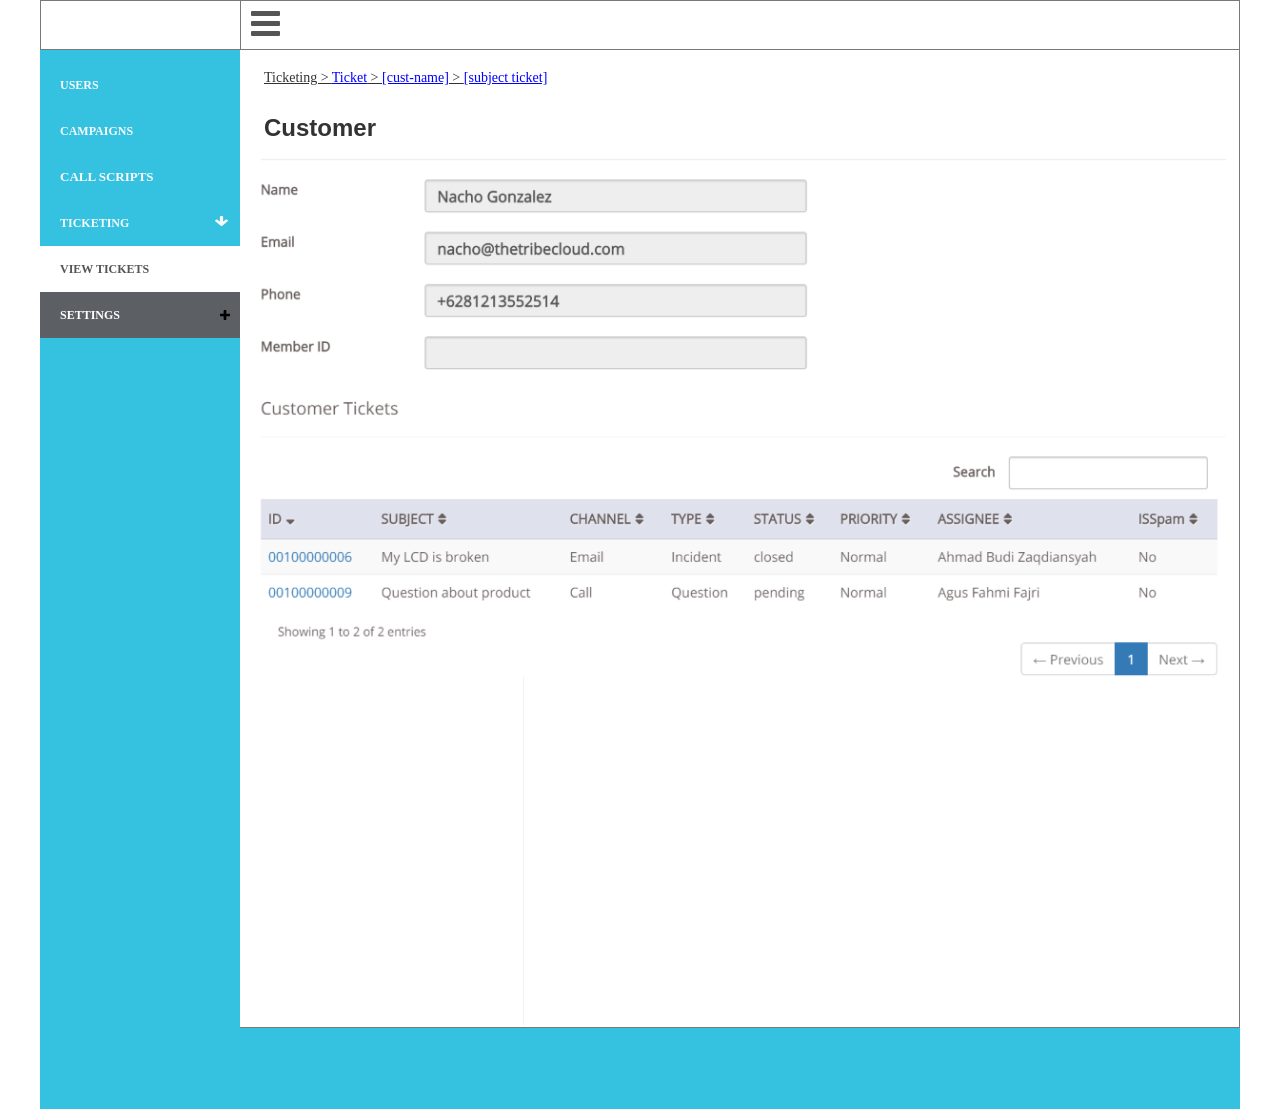
<file: cust.html>
﻿<!DOCTYPE html>
<html>
  <head>
    <title>cust</title>
    <meta http-equiv="X-UA-Compatible" content="IE=edge"/>
    <meta http-equiv="content-type" content="text/html; charset=utf-8"/>
    <link href="resources/css/axure_rp_page.css" type="text/css" rel="stylesheet"/>
    <link href="data/styles.css" type="text/css" rel="stylesheet"/>
    <link href="files/cust/styles.css" type="text/css" rel="stylesheet"/>
    <script src="resources/scripts/jquery-3.2.1.min.js"></script>
    <script src="resources/scripts/axure/axQuery.js"></script>
    <script src="resources/scripts/axure/globals.js"></script>
    <script src="resources/scripts/axutils.js"></script>
    <script src="resources/scripts/axure/annotation.js"></script>
    <script src="resources/scripts/axure/axQuery.std.js"></script>
    <script src="resources/scripts/axure/doc.js"></script>
    <script src="resources/scripts/messagecenter.js"></script>
    <script src="resources/scripts/axure/events.js"></script>
    <script src="resources/scripts/axure/recording.js"></script>
    <script src="resources/scripts/axure/action.js"></script>
    <script src="resources/scripts/axure/expr.js"></script>
    <script src="resources/scripts/axure/geometry.js"></script>
    <script src="resources/scripts/axure/flyout.js"></script>
    <script src="resources/scripts/axure/model.js"></script>
    <script src="resources/scripts/axure/repeater.js"></script>
    <script src="resources/scripts/axure/sto.js"></script>
    <script src="resources/scripts/axure/utils.temp.js"></script>
    <script src="resources/scripts/axure/variables.js"></script>
    <script src="resources/scripts/axure/drag.js"></script>
    <script src="resources/scripts/axure/move.js"></script>
    <script src="resources/scripts/axure/visibility.js"></script>
    <script src="resources/scripts/axure/style.js"></script>
    <script src="resources/scripts/axure/adaptive.js"></script>
    <script src="resources/scripts/axure/tree.js"></script>
    <script src="resources/scripts/axure/init.temp.js"></script>
    <script src="resources/scripts/axure/legacy.js"></script>
    <script src="resources/scripts/axure/viewer.js"></script>
    <script src="resources/scripts/axure/math.js"></script>
    <script src="resources/scripts/axure/jquery.nicescroll.min.js"></script>
    <script src="data/document.js"></script>
    <script src="files/cust/data.js"></script>
    <script type="text/javascript">
      $axure.utils.getTransparentGifPath = function() { return 'resources/images/transparent.gif'; };
      $axure.utils.getOtherPath = function() { return 'resources/Other.html'; };
      $axure.utils.getReloadPath = function() { return 'resources/reload.html'; };
    </script>
  </head>
  <body>
    <div id="base" class="">

      <!-- Gp - lookup ticket (Group) -->
      <div id="u1095" class="ax_default ax_default_hidden" data-label="Gp - lookup ticket" style="display:none; visibility: hidden" data-left="459" data-top="482" data-width="317" data-height="257">

        <!-- Unnamed (Rectangle) -->
        <div id="u1096" class="ax_default box_1">
          <div id="u1096_div" class=""></div>
          <div id="u1096_text" class="text " style="display:none; visibility: hidden">
            <p></p>
          </div>
        </div>

        <!-- Unnamed (Rectangle) -->
        <div id="u1097" class="ax_default label">
          <div id="u1097_div" class=""></div>
          <div id="u1097_text" class="text ">
            <p><span>Barang belum sampai</span></p>
          </div>
        </div>

        <!-- Unnamed (Rectangle) -->
        <div id="u1098" class="ax_default button">
          <div id="u1098_div" class=""></div>
          <div id="u1098_text" class="text ">
            <p><span>OPEN</span></p>
          </div>
        </div>

        <!-- Unnamed (Vertical Line) -->
        <div id="u1099" class="ax_default line">
          <img id="u1099_img" class="img " src="images/ticket/u912.svg"/>
          <div id="u1099_text" class="text " style="display:none; visibility: hidden">
            <p></p>
          </div>
        </div>

        <!-- Unnamed (Rectangle) -->
        <div id="u1100" class="ax_default label">
          <div id="u1100_div" class=""></div>
          <div id="u1100_text" class="text ">
            <p><span>Assignee : Anita Wardoyo</span></p>
          </div>
        </div>

        <!-- Unnamed (Rectangle) -->
        <div id="u1101" class="ax_default label">
          <div id="u1101_div" class=""></div>
          <div id="u1101_text" class="text ">
            <p><span>Pembelian sudah 1 bulan lebih tapi sampai saat ini belum terima barang</span></p>
          </div>
        </div>

        <!-- Unnamed (Line) -->
        <div id="u1102" class="ax_default line">
          <img id="u1102_img" class="img " src="images/ticket/u915.svg"/>
          <div id="u1102_text" class="text " style="display:none; visibility: hidden">
            <p></p>
          </div>
        </div>

        <!-- Unnamed (Rectangle) -->
        <div id="u1103" class="ax_default label">
          <div id="u1103_div" class=""></div>
          <div id="u1103_text" class="text ">
            <p><span>Last follow up by agent</span></p>
          </div>
        </div>

        <!-- Unnamed (Rectangle) -->
        <div id="u1104" class="ax_default label">
          <div id="u1104_div" class=""></div>
          <div id="u1104_text" class="text ">
            <p><span>Anita Wardoyo</span></p>
          </div>
        </div>

        <!-- Unnamed (Rectangle) -->
        <div id="u1105" class="ax_default label">
          <div id="u1105_div" class=""></div>
          <div id="u1105_text" class="text ">
            <p><span>Barang akan tiba pada tanggal 23 Jan 2020. Mohon kesediaannya untuk menunggu</span></p>
          </div>
        </div>
      </div>

      <!-- Unnamed (Common Page) -->

      <!-- Unnamed (Rectangle) -->
      <div id="u1107" class="ax_default box_1">
        <div id="u1107_div" class=""></div>
        <div id="u1107_text" class="text " style="display:none; visibility: hidden">
          <p></p>
        </div>
      </div>

      <!-- Unnamed (Rectangle) -->
      <div id="u1108" class="ax_default box_1">
        <div id="u1108_div" class=""></div>
        <div id="u1108_text" class="text " style="display:none; visibility: hidden">
          <p></p>
        </div>
      </div>

      <!-- Unnamed (Rectangle) -->
      <div id="u1109" class="ax_default box_1">
        <div id="u1109_div" class=""></div>
        <div id="u1109_text" class="text " style="display:none; visibility: hidden">
          <p></p>
        </div>
      </div>

      <!-- Unnamed (Shape) -->
      <div id="u1110" class="ax_default icon">
        <img id="u1110_img" class="img " src="images/setting-views/u4.svg"/>
        <div id="u1110_text" class="text " style="display:none; visibility: hidden">
          <p></p>
        </div>
      </div>

      <!-- Unnamed (Rectangle) -->
      <div id="u1111" class="ax_default box_1">
        <div id="u1111_div" class=""></div>
        <div id="u1111_text" class="text " style="display:none; visibility: hidden">
          <p></p>
        </div>
      </div>

      <!-- Unnamed (Rectangle) -->
      <div id="u1112" class="ax_default box_1">
        <div id="u1112_div" class=""></div>
        <div id="u1112_text" class="text ">
          <p><span>USERS</span></p>
        </div>
      </div>

      <!-- Unnamed (Rectangle) -->
      <div id="u1113" class="ax_default box_1">
        <div id="u1113_div" class=""></div>
        <div id="u1113_text" class="text ">
          <p><span>CAMPAIGNS</span></p>
        </div>
      </div>

      <!-- Unnamed (Rectangle) -->
      <div id="u1114" class="ax_default box_1">
        <div id="u1114_div" class=""></div>
        <div id="u1114_text" class="text ">
          <p><span>CALL SCRIPTS</span></p>
        </div>
      </div>

      <!-- Nav - Tickets (Dynamic Panel) -->
      <div id="u1115" class="ax_default" data-label="Nav - Tickets">
        <div id="u1115_state0" class="panel_state" data-label="collapse" style="">
          <div id="u1115_state0_content" class="panel_state_content">

            <!-- Unnamed (Rectangle) -->
            <div id="u1116" class="ax_default box_1">
              <div id="u1116_div" class=""></div>
              <div id="u1116_text" class="text ">
                <p><span>TICKETING</span></p>
              </div>
            </div>

            <!-- Unnamed (Shape) -->
            <div id="u1117" class="ax_default icon">
              <img id="u1117_img" class="img " src="images/setting-views/u11.svg"/>
              <div id="u1117_text" class="text " style="display:none; visibility: hidden">
                <p></p>
              </div>
            </div>

            <!-- Nav Tickets -  Div to Collapse (Hot Spot) -->
            <div id="u1118" class="ax_default" data-label="Nav Tickets -&nbsp; Div to Collapse">
            </div>
          </div>
        </div>
        <div id="u1115_state1" class="panel_state" data-label="expand" style="visibility: hidden;">
          <div id="u1115_state1_content" class="panel_state_content">

            <!-- Unnamed (Rectangle) -->
            <div id="u1119" class="ax_default box_1">
              <div id="u1119_div" class=""></div>
              <div id="u1119_text" class="text ">
                <p><span>TICKETING</span></p>
              </div>
            </div>

            <!-- Unnamed (Shape) -->
            <div id="u1120" class="ax_default icon">
              <img id="u1120_img" class="img " src="images/setting-views/u14.svg"/>
              <div id="u1120_text" class="text " style="display:none; visibility: hidden">
                <p></p>
              </div>
            </div>

            <!-- Submenu - Ticket Setting (Dynamic Panel) -->
            <div id="u1121" class="ax_default" data-label="Submenu - Ticket Setting">
              <div id="u1121_state0" class="panel_state" data-label="collapse" style="">
                <div id="u1121_state0_content" class="panel_state_content">

                  <!-- Unnamed (Rectangle) -->
                  <div id="u1122" class="ax_default box_1">
                    <div id="u1122_div" class=""></div>
                    <div id="u1122_text" class="text ">
                      <p><span>SETTINGS</span></p>
                    </div>
                  </div>

                  <!-- Unnamed (Shape) -->
                  <div id="u1123" class="ax_default icon">
                    <img id="u1123_img" class="img " src="images/setting-views/u17.svg"/>
                    <div id="u1123_text" class="text " style="display:none; visibility: hidden">
                      <p></p>
                    </div>
                  </div>

                  <!-- Unnamed (Hot Spot) -->
                  <div id="u1124" class="ax_default">
                  </div>
                </div>
              </div>
              <div id="u1121_state1" class="panel_state" data-label="expand" style="visibility: hidden;">
                <div id="u1121_state1_content" class="panel_state_content">

                  <!-- Unnamed (Rectangle) -->
                  <div id="u1125" class="ax_default box_1">
                    <div id="u1125_div" class=""></div>
                    <div id="u1125_text" class="text ">
                      <p><span>SETTINGS</span></p>
                    </div>
                  </div>

                  <!-- Unnamed (Shape) -->
                  <div id="u1126" class="ax_default icon">
                    <img id="u1126_img" class="img " src="images/setting-views/u20.svg"/>
                    <div id="u1126_text" class="text " style="display:none; visibility: hidden">
                      <p></p>
                    </div>
                  </div>

                  <!-- Unnamed (Dynamic Panel) -->
                  <div id="u1127" class="ax_default">
                    <div id="u1127_state0" class="panel_state" data-label="default" style="">
                      <div id="u1127_state0_content" class="panel_state_content">

                        <!-- Unnamed (Menu) -->
                        <div id="u1128" class="ax_default">
                          <img id="u1128_menu" class="img " src="images/setting-views/u22_menu.png" alt="u1128_menu"/>

                          <!-- Unnamed (Table) -->
                          <div id="u1129" class="ax_default">

                            <!-- Ticket Views (Menu Item) -->
                            <div id="u1130" class="ax_default menu_item" data-label="Ticket Views">
                              <img id="u1130_img" class="img " src="images/setting-views/ticket_views_u24.png"/>
                              <div id="u1130_text" class="text ">
                                <p><span>TICKET VIEWS</span></p>
                              </div>
                            </div>

                            <!-- Ticket Fields (Menu Item) -->
                            <div id="u1131" class="ax_default menu_item" data-label="Ticket Fields">
                              <img id="u1131_img" class="img " src="images/setting-views/ticket_views_u24.png"/>
                              <div id="u1131_text" class="text ">
                                <p><span>TICKET FIELDS</span></p>
                              </div>
                            </div>

                            <!-- Unnamed (Menu Item) -->
                            <div id="u1132" class="ax_default menu_item">
                              <img id="u1132_img" class="img " src="images/setting-views/ticket_views_u24.png"/>
                              <div id="u1132_text" class="text ">
                                <p><span>CANNED RESPONSES</span></p>
                              </div>
                            </div>

                            <!-- Unnamed (Menu Item) -->
                            <div id="u1133" class="ax_default menu_item">
                              <img id="u1133_img" class="img " src="images/setting-views/ticket_views_u24.png"/>
                              <div id="u1133_text" class="text ">
                                <p><span>CUSTOMER FIELDS</span></p>
                              </div>
                            </div>

                            <!-- Unnamed (Menu Item) -->
                            <div id="u1134" class="ax_default menu_item">
                              <img id="u1134_img" class="img " src="images/setting-views/ticket_views_u24.png"/>
                              <div id="u1134_text" class="text ">
                                <p><span>AUTOMATIONS</span></p>
                              </div>
                            </div>

                            <!-- Unnamed (Menu Item) -->
                            <div id="u1135" class="ax_default menu_item">
                              <img id="u1135_img" class="img " src="images/setting-views/ticket_views_u24.png"/>
                              <div id="u1135_text" class="text ">
                                <p><span>TRIGGERS</span></p>
                              </div>
                            </div>
                          </div>
                        </div>
                      </div>
                    </div>
                    <div id="u1127_state1" class="panel_state" data-label="active views" style="visibility: hidden;">
                      <div id="u1127_state1_content" class="panel_state_content">

                        <!-- Unnamed (Menu) -->
                        <div id="u1136" class="ax_default">
                          <img id="u1136_menu" class="img " src="images/setting-views/u22_menu.png" alt="u1136_menu"/>

                          <!-- Unnamed (Table) -->
                          <div id="u1137" class="ax_default">

                            <!-- Ticket Views (Menu Item) -->
                            <div id="u1138" class="ax_default menu_item" data-label="Ticket Views">
                              <img id="u1138_img" class="img " src="images/setting-views/ticket_views_u32.png"/>
                              <div id="u1138_text" class="text ">
                                <p><span>TICKET VIEWS</span></p>
                              </div>
                            </div>

                            <!-- Ticket Fields (Menu Item) -->
                            <div id="u1139" class="ax_default menu_item" data-label="Ticket Fields">
                              <img id="u1139_img" class="img " src="images/setting-views/ticket_views_u24.png"/>
                              <div id="u1139_text" class="text ">
                                <p><span>TICKET FIELDS</span></p>
                              </div>
                            </div>

                            <!-- Unnamed (Menu Item) -->
                            <div id="u1140" class="ax_default menu_item">
                              <img id="u1140_img" class="img " src="images/setting-views/ticket_views_u24.png"/>
                              <div id="u1140_text" class="text ">
                                <p><span>CUSTOMER FIELDS</span></p>
                              </div>
                            </div>

                            <!-- Unnamed (Menu Item) -->
                            <div id="u1141" class="ax_default menu_item">
                              <img id="u1141_img" class="img " src="images/setting-views/ticket_views_u24.png"/>
                              <div id="u1141_text" class="text ">
                                <p><span>CANNED RESPONSES</span></p>
                              </div>
                            </div>

                            <!-- Unnamed (Menu Item) -->
                            <div id="u1142" class="ax_default menu_item">
                              <img id="u1142_img" class="img " src="images/setting-views/ticket_views_u24.png"/>
                              <div id="u1142_text" class="text ">
                                <p><span>AUTOMATIONS</span></p>
                              </div>
                            </div>

                            <!-- Unnamed (Menu Item) -->
                            <div id="u1143" class="ax_default menu_item">
                              <img id="u1143_img" class="img " src="images/setting-views/ticket_views_u24.png"/>
                              <div id="u1143_text" class="text ">
                                <p><span>TRIGGERS</span></p>
                              </div>
                            </div>
                          </div>
                        </div>
                      </div>
                    </div>
                    <div id="u1127_state2" class="panel_state" data-label="active fields" style="visibility: hidden;">
                      <div id="u1127_state2_content" class="panel_state_content">

                        <!-- Unnamed (Menu) -->
                        <div id="u1144" class="ax_default">
                          <img id="u1144_menu" class="img " src="images/setting-views/u22_menu.png" alt="u1144_menu"/>

                          <!-- Unnamed (Table) -->
                          <div id="u1145" class="ax_default">

                            <!-- Ticket Views (Menu Item) -->
                            <div id="u1146" class="ax_default menu_item" data-label="Ticket Views">
                              <img id="u1146_img" class="img " src="images/setting-views/ticket_views_u24.png"/>
                              <div id="u1146_text" class="text ">
                                <p><span>TICKET VIEWS</span></p>
                              </div>
                            </div>

                            <!-- Ticket Fields (Menu Item) -->
                            <div id="u1147" class="ax_default menu_item" data-label="Ticket Fields">
                              <img id="u1147_img" class="img " src="images/setting-views/ticket_views_u32.png"/>
                              <div id="u1147_text" class="text ">
                                <p><span>TICKET FIELDS</span></p>
                              </div>
                            </div>

                            <!-- Unnamed (Menu Item) -->
                            <div id="u1148" class="ax_default menu_item">
                              <img id="u1148_img" class="img " src="images/setting-views/ticket_views_u24.png"/>
                              <div id="u1148_text" class="text ">
                                <p><span>CUSTOMER FIELDS</span></p>
                              </div>
                            </div>

                            <!-- Unnamed (Menu Item) -->
                            <div id="u1149" class="ax_default menu_item">
                              <img id="u1149_img" class="img " src="images/setting-views/ticket_views_u24.png"/>
                              <div id="u1149_text" class="text ">
                                <p><span>CANNED RESPONSES</span></p>
                              </div>
                            </div>

                            <!-- Unnamed (Menu Item) -->
                            <div id="u1150" class="ax_default menu_item">
                              <img id="u1150_img" class="img " src="images/setting-views/ticket_views_u24.png"/>
                              <div id="u1150_text" class="text ">
                                <p><span>AUTOMATIONS</span></p>
                              </div>
                            </div>

                            <!-- Unnamed (Menu Item) -->
                            <div id="u1151" class="ax_default menu_item">
                              <img id="u1151_img" class="img " src="images/setting-views/ticket_views_u24.png"/>
                              <div id="u1151_text" class="text ">
                                <p><span>TRIGGERS</span></p>
                              </div>
                            </div>
                          </div>
                        </div>
                      </div>
                    </div>
                    <div id="u1127_state3" class="panel_state" data-label="active canned " style="visibility: hidden;">
                      <div id="u1127_state3_content" class="panel_state_content">

                        <!-- Unnamed (Menu) -->
                        <div id="u1152" class="ax_default">
                          <img id="u1152_menu" class="img " src="images/setting-views/u22_menu.png" alt="u1152_menu"/>

                          <!-- Unnamed (Table) -->
                          <div id="u1153" class="ax_default">

                            <!-- Ticket Views (Menu Item) -->
                            <div id="u1154" class="ax_default menu_item" data-label="Ticket Views">
                              <img id="u1154_img" class="img " src="images/setting-views/ticket_views_u24.png"/>
                              <div id="u1154_text" class="text ">
                                <p><span>TICKET VIEWS</span></p>
                              </div>
                            </div>

                            <!-- Ticket Fields (Menu Item) -->
                            <div id="u1155" class="ax_default menu_item" data-label="Ticket Fields">
                              <img id="u1155_img" class="img " src="images/setting-views/ticket_views_u24.png"/>
                              <div id="u1155_text" class="text ">
                                <p><span>TICKET FIELDS</span></p>
                              </div>
                            </div>

                            <!-- Unnamed (Menu Item) -->
                            <div id="u1156" class="ax_default menu_item">
                              <img id="u1156_img" class="img " src="images/setting-views/ticket_views_u24.png"/>
                              <div id="u1156_text" class="text ">
                                <p><span>CUSTOMER FIELDS</span></p>
                              </div>
                            </div>

                            <!-- Unnamed (Menu Item) -->
                            <div id="u1157" class="ax_default menu_item">
                              <img id="u1157_img" class="img " src="images/setting-views/ticket_views_u32.png"/>
                              <div id="u1157_text" class="text ">
                                <p><span>CANNED RESPONSES</span></p>
                              </div>
                            </div>

                            <!-- Unnamed (Menu Item) -->
                            <div id="u1158" class="ax_default menu_item">
                              <img id="u1158_img" class="img " src="images/setting-views/ticket_views_u24.png"/>
                              <div id="u1158_text" class="text ">
                                <p><span>AUTOMATIONS</span></p>
                              </div>
                            </div>

                            <!-- Unnamed (Menu Item) -->
                            <div id="u1159" class="ax_default menu_item">
                              <img id="u1159_img" class="img " src="images/setting-views/ticket_views_u24.png"/>
                              <div id="u1159_text" class="text ">
                                <p><span>TRIGGERS</span></p>
                              </div>
                            </div>
                          </div>
                        </div>
                      </div>
                    </div>
                    <div id="u1127_state4" class="panel_state" data-label="active automations" style="visibility: hidden;">
                      <div id="u1127_state4_content" class="panel_state_content">

                        <!-- Unnamed (Menu) -->
                        <div id="u1160" class="ax_default">
                          <img id="u1160_menu" class="img " src="images/setting-views/u22_menu.png" alt="u1160_menu"/>

                          <!-- Unnamed (Table) -->
                          <div id="u1161" class="ax_default">

                            <!-- Ticket Views (Menu Item) -->
                            <div id="u1162" class="ax_default menu_item" data-label="Ticket Views">
                              <img id="u1162_img" class="img " src="images/setting-views/ticket_views_u24.png"/>
                              <div id="u1162_text" class="text ">
                                <p><span>TICKET VIEWS</span></p>
                              </div>
                            </div>

                            <!-- Ticket Fields (Menu Item) -->
                            <div id="u1163" class="ax_default menu_item" data-label="Ticket Fields">
                              <img id="u1163_img" class="img " src="images/setting-views/ticket_views_u24.png"/>
                              <div id="u1163_text" class="text ">
                                <p><span>TICKET FIELDS</span></p>
                              </div>
                            </div>

                            <!-- Unnamed (Menu Item) -->
                            <div id="u1164" class="ax_default menu_item">
                              <img id="u1164_img" class="img " src="images/setting-views/ticket_views_u24.png"/>
                              <div id="u1164_text" class="text ">
                                <p><span>CUSTOMER FIELDS</span></p>
                              </div>
                            </div>

                            <!-- Unnamed (Menu Item) -->
                            <div id="u1165" class="ax_default menu_item">
                              <img id="u1165_img" class="img " src="images/setting-views/ticket_views_u24.png"/>
                              <div id="u1165_text" class="text ">
                                <p><span>CANNED RESPONSES</span></p>
                              </div>
                            </div>

                            <!-- Unnamed (Menu Item) -->
                            <div id="u1166" class="ax_default menu_item">
                              <img id="u1166_img" class="img " src="images/setting-views/ticket_views_u32.png"/>
                              <div id="u1166_text" class="text ">
                                <p><span>AUTOMATIONS</span></p>
                              </div>
                            </div>

                            <!-- Unnamed (Menu Item) -->
                            <div id="u1167" class="ax_default menu_item">
                              <img id="u1167_img" class="img " src="images/setting-views/ticket_views_u24.png"/>
                              <div id="u1167_text" class="text ">
                                <p><span>TRIGGERS</span></p>
                              </div>
                            </div>
                          </div>
                        </div>
                      </div>
                    </div>
                    <div id="u1127_state5" class="panel_state" data-label="active triggers" style="visibility: hidden;">
                      <div id="u1127_state5_content" class="panel_state_content">

                        <!-- Unnamed (Menu) -->
                        <div id="u1168" class="ax_default">
                          <img id="u1168_menu" class="img " src="images/setting-views/u22_menu.png" alt="u1168_menu"/>

                          <!-- Unnamed (Table) -->
                          <div id="u1169" class="ax_default">

                            <!-- Ticket Views (Menu Item) -->
                            <div id="u1170" class="ax_default menu_item" data-label="Ticket Views">
                              <img id="u1170_img" class="img " src="images/setting-views/ticket_views_u24.png"/>
                              <div id="u1170_text" class="text ">
                                <p><span>TICKET VIEWS</span></p>
                              </div>
                            </div>

                            <!-- Ticket Fields (Menu Item) -->
                            <div id="u1171" class="ax_default menu_item" data-label="Ticket Fields">
                              <img id="u1171_img" class="img " src="images/setting-views/ticket_views_u24.png"/>
                              <div id="u1171_text" class="text ">
                                <p><span>TICKET FIELDS</span></p>
                              </div>
                            </div>

                            <!-- Unnamed (Menu Item) -->
                            <div id="u1172" class="ax_default menu_item">
                              <img id="u1172_img" class="img " src="images/setting-views/ticket_views_u24.png"/>
                              <div id="u1172_text" class="text ">
                                <p><span>CUSTOMER FIELDS</span></p>
                              </div>
                            </div>

                            <!-- Unnamed (Menu Item) -->
                            <div id="u1173" class="ax_default menu_item">
                              <img id="u1173_img" class="img " src="images/setting-views/ticket_views_u24.png"/>
                              <div id="u1173_text" class="text ">
                                <p><span>CANNED RESPONSES</span></p>
                              </div>
                            </div>

                            <!-- Unnamed (Menu Item) -->
                            <div id="u1174" class="ax_default menu_item">
                              <img id="u1174_img" class="img " src="images/setting-views/ticket_views_u24.png"/>
                              <div id="u1174_text" class="text ">
                                <p><span>AUTOMATIONS</span></p>
                              </div>
                            </div>

                            <!-- Unnamed (Menu Item) -->
                            <div id="u1175" class="ax_default menu_item">
                              <img id="u1175_img" class="img " src="images/setting-views/ticket_views_u32.png"/>
                              <div id="u1175_text" class="text ">
                                <p><span>TRIGGERS</span></p>
                              </div>
                            </div>
                          </div>
                        </div>
                      </div>
                    </div>
                    <div id="u1127_state6" class="panel_state" data-label="active cust fields" style="visibility: hidden;">
                      <div id="u1127_state6_content" class="panel_state_content">

                        <!-- Unnamed (Menu) -->
                        <div id="u1176" class="ax_default">
                          <img id="u1176_menu" class="img " src="images/setting-views/u22_menu.png" alt="u1176_menu"/>

                          <!-- Unnamed (Table) -->
                          <div id="u1177" class="ax_default">

                            <!-- Ticket Views (Menu Item) -->
                            <div id="u1178" class="ax_default menu_item" data-label="Ticket Views">
                              <img id="u1178_img" class="img " src="images/setting-views/ticket_views_u24.png"/>
                              <div id="u1178_text" class="text ">
                                <p><span>TICKET VIEWS</span></p>
                              </div>
                            </div>

                            <!-- Ticket Fields (Menu Item) -->
                            <div id="u1179" class="ax_default menu_item" data-label="Ticket Fields">
                              <img id="u1179_img" class="img " src="images/setting-views/ticket_views_u24.png"/>
                              <div id="u1179_text" class="text ">
                                <p><span>TICKET FIELDS</span></p>
                              </div>
                            </div>

                            <!-- Unnamed (Menu Item) -->
                            <div id="u1180" class="ax_default menu_item">
                              <img id="u1180_img" class="img " src="images/setting-views/ticket_views_u32.png"/>
                              <div id="u1180_text" class="text ">
                                <p><span>CUSTOMER FIELDS</span></p>
                              </div>
                            </div>

                            <!-- Unnamed (Menu Item) -->
                            <div id="u1181" class="ax_default menu_item">
                              <img id="u1181_img" class="img " src="images/setting-views/ticket_views_u24.png"/>
                              <div id="u1181_text" class="text ">
                                <p><span>CANNED RESPONSES</span></p>
                              </div>
                            </div>

                            <!-- Unnamed (Menu Item) -->
                            <div id="u1182" class="ax_default menu_item">
                              <img id="u1182_img" class="img " src="images/setting-views/ticket_views_u24.png"/>
                              <div id="u1182_text" class="text ">
                                <p><span>AUTOMATIONS</span></p>
                              </div>
                            </div>

                            <!-- Unnamed (Menu Item) -->
                            <div id="u1183" class="ax_default menu_item">
                              <img id="u1183_img" class="img " src="images/setting-views/ticket_views_u24.png"/>
                              <div id="u1183_text" class="text ">
                                <p><span>TRIGGERS</span></p>
                              </div>
                            </div>
                          </div>
                        </div>
                      </div>
                    </div>
                  </div>

                  <!-- Unnamed (Hot Spot) -->
                  <div id="u1184" class="ax_default">
                  </div>
                </div>
              </div>
            </div>

            <!-- Nav - View Tikets (Dynamic Panel) -->
            <div id="u1185" class="ax_default" data-label="Nav - View Tikets">
              <div id="u1185_state0" class="panel_state" data-label="default" style="">
                <div id="u1185_state0_content" class="panel_state_content">

                  <!-- Unnamed (Rectangle) -->
                  <div id="u1186" class="ax_default box_1">
                    <div id="u1186_div" class=""></div>
                    <div id="u1186_text" class="text ">
                      <p><span>VIEW TICKETS</span></p>
                    </div>
                  </div>
                </div>
              </div>
              <div id="u1185_state1" class="panel_state" data-label="active" style="visibility: hidden;">
                <div id="u1185_state1_content" class="panel_state_content">

                  <!-- Unnamed (Rectangle) -->
                  <div id="u1187" class="ax_default box_1">
                    <div id="u1187_div" class=""></div>
                    <div id="u1187_text" class="text ">
                      <p><span>VIEW TICKETS</span></p>
                    </div>
                  </div>
                </div>
              </div>
            </div>

            <!-- Nav Tickets - Div to Expand (Hot Spot) -->
            <div id="u1188" class="ax_default" data-label="Nav Tickets - Div to Expand">
            </div>
          </div>
        </div>
      </div>
      <div id="u1106" style="display:none; visibility:hidden;"></div>

      <!-- Unnamed (Rectangle) -->
      <div id="u1189" class="ax_default box_1">
        <div id="u1189_div" class=""></div>
        <div id="u1189_text" class="text " style="display:none; visibility: hidden">
          <p></p>
        </div>
      </div>

      <!-- Unnamed (Rectangle) -->
      <div id="u1190" class="ax_default label">
        <div id="u1190_div" class=""></div>
        <div id="u1190_text" class="text ">
          <p><span style="text-decoration:underline ;">Ticketing &gt; </span><a id="u1191" class="link"><span style="text-decoration:underline ;color:#0000FF;">Ticket</span></a><span style="text-decoration:underline ;"> &gt; </span><a id="u1192" class="link"><span style="text-decoration:underline ;color:#0000FF;">[cust-name]</span></a><span style="text-decoration:underline ;"> &gt; </span><a id="u1193" class="link"><span style="text-decoration:underline ;color:#0000FF;">[subject ticket]</span></a></p>
        </div>
      </div>

      <!-- Unnamed (Rectangle) -->
      <div id="u1194" class="ax_default heading_2">
        <div id="u1194_div" class=""></div>
        <div id="u1194_text" class="text ">
          <p><span>Customer</span></p>
        </div>
      </div>

      <!-- Unnamed (Line) -->
      <div id="u1195" class="ax_default line">
        <img id="u1195_img" class="img " src="images/setting-views/u125.svg"/>
        <div id="u1195_text" class="text " style="display:none; visibility: hidden">
          <p></p>
        </div>
      </div>

      <!-- Unnamed (Vertical Line) -->
      <div id="u1196" class="ax_default line">
        <img id="u1196_img" class="img " src="images/ticket/u1008.svg"/>
        <div id="u1196_text" class="text " style="display:none; visibility: hidden">
          <p></p>
        </div>
      </div>

      <!-- Tabs (Group) -->
      <div id="u1197" class="ax_default" data-label="Tabs" data-left="0" data-top="0" data-width="0" data-height="0">
      </div>

      <!-- Unnamed (Image) -->
      <div id="u1198" class="ax_default image">
        <img id="u1198_img" class="img " src="images/cust/u1198.png"/>
        <div id="u1198_text" class="text " style="display:none; visibility: hidden">
          <p></p>
        </div>
      </div>
    </div>
    <script src="resources/scripts/axure/ios.js"></script>
  </body>
</html>
</file>
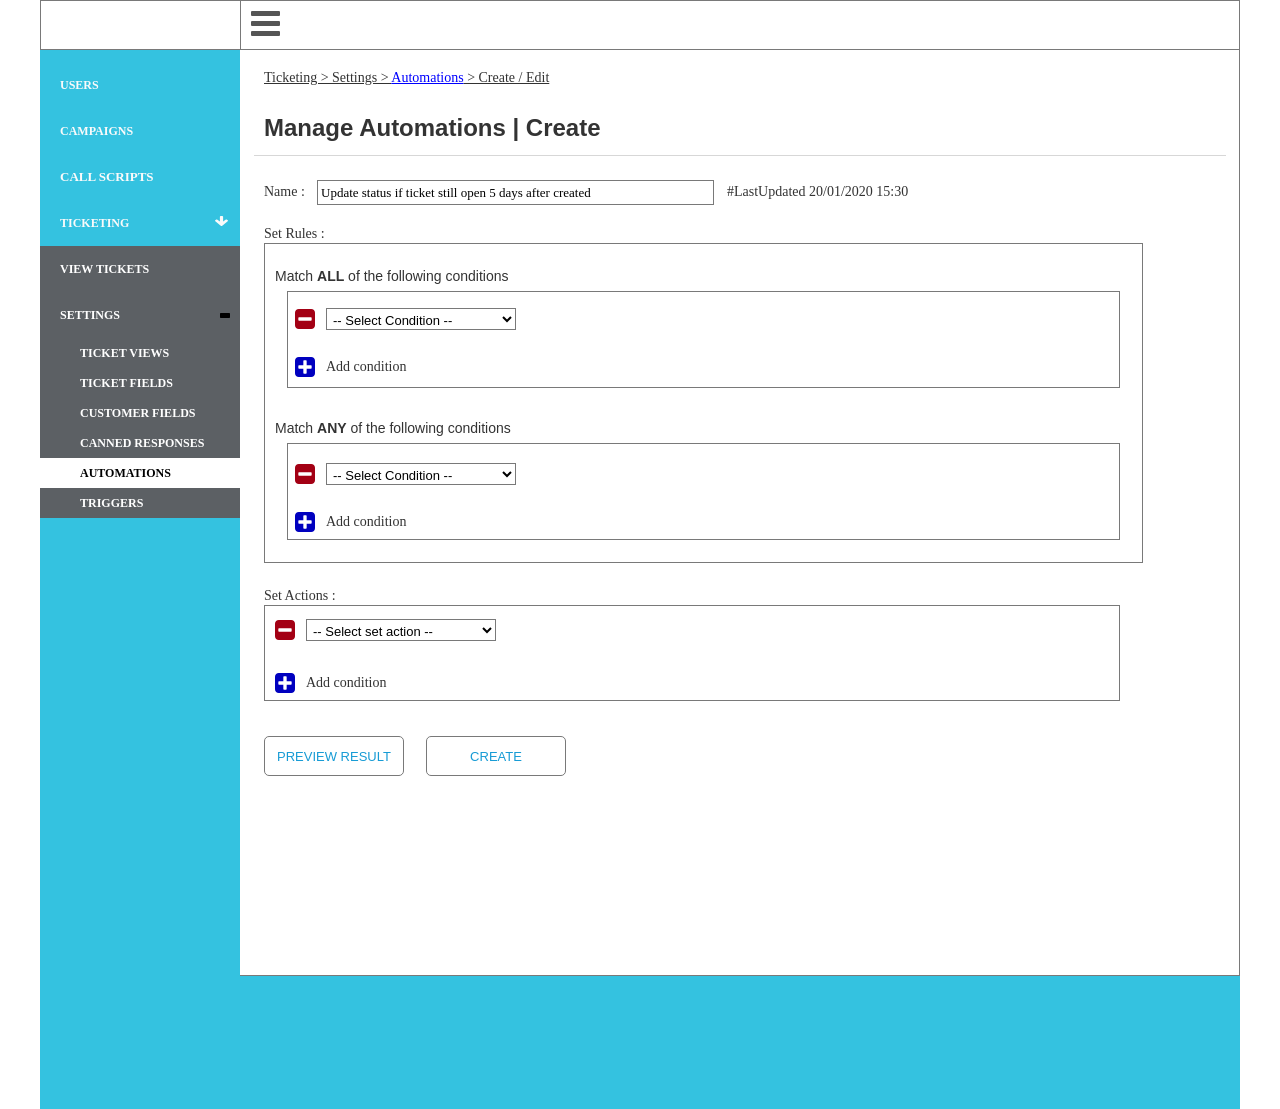
<file: setting-automations-create.html>
﻿<!DOCTYPE html>
<html>
  <head>
    <title>setting-automations-create</title>
    <meta http-equiv="X-UA-Compatible" content="IE=edge"/>
    <meta http-equiv="content-type" content="text/html; charset=utf-8"/>
    <link href="resources/css/axure_rp_page.css" type="text/css" rel="stylesheet"/>
    <link href="data/styles.css" type="text/css" rel="stylesheet"/>
    <link href="files/setting-automations-create/styles.css" type="text/css" rel="stylesheet"/>
    <script src="resources/scripts/jquery-3.2.1.min.js"></script>
    <script src="resources/scripts/axure/axQuery.js"></script>
    <script src="resources/scripts/axure/globals.js"></script>
    <script src="resources/scripts/axutils.js"></script>
    <script src="resources/scripts/axure/annotation.js"></script>
    <script src="resources/scripts/axure/axQuery.std.js"></script>
    <script src="resources/scripts/axure/doc.js"></script>
    <script src="resources/scripts/messagecenter.js"></script>
    <script src="resources/scripts/axure/events.js"></script>
    <script src="resources/scripts/axure/recording.js"></script>
    <script src="resources/scripts/axure/action.js"></script>
    <script src="resources/scripts/axure/expr.js"></script>
    <script src="resources/scripts/axure/geometry.js"></script>
    <script src="resources/scripts/axure/flyout.js"></script>
    <script src="resources/scripts/axure/model.js"></script>
    <script src="resources/scripts/axure/repeater.js"></script>
    <script src="resources/scripts/axure/sto.js"></script>
    <script src="resources/scripts/axure/utils.temp.js"></script>
    <script src="resources/scripts/axure/variables.js"></script>
    <script src="resources/scripts/axure/drag.js"></script>
    <script src="resources/scripts/axure/move.js"></script>
    <script src="resources/scripts/axure/visibility.js"></script>
    <script src="resources/scripts/axure/style.js"></script>
    <script src="resources/scripts/axure/adaptive.js"></script>
    <script src="resources/scripts/axure/tree.js"></script>
    <script src="resources/scripts/axure/init.temp.js"></script>
    <script src="resources/scripts/axure/legacy.js"></script>
    <script src="resources/scripts/axure/viewer.js"></script>
    <script src="resources/scripts/axure/math.js"></script>
    <script src="resources/scripts/axure/jquery.nicescroll.min.js"></script>
    <script src="data/document.js"></script>
    <script src="files/setting-automations-create/data.js"></script>
    <script type="text/javascript">
      $axure.utils.getTransparentGifPath = function() { return 'resources/images/transparent.gif'; };
      $axure.utils.getOtherPath = function() { return 'resources/Other.html'; };
      $axure.utils.getReloadPath = function() { return 'resources/reload.html'; };
    </script>
  </head>
  <body>
    <div id="base" class="">

      <!-- Unnamed (Common Page) -->

      <!-- Unnamed (Rectangle) -->
      <div id="u1359" class="ax_default box_1">
        <div id="u1359_div" class=""></div>
        <div id="u1359_text" class="text " style="display:none; visibility: hidden">
          <p></p>
        </div>
      </div>

      <!-- Unnamed (Rectangle) -->
      <div id="u1360" class="ax_default box_1">
        <div id="u1360_div" class=""></div>
        <div id="u1360_text" class="text " style="display:none; visibility: hidden">
          <p></p>
        </div>
      </div>

      <!-- Unnamed (Rectangle) -->
      <div id="u1361" class="ax_default box_1">
        <div id="u1361_div" class=""></div>
        <div id="u1361_text" class="text " style="display:none; visibility: hidden">
          <p></p>
        </div>
      </div>

      <!-- Unnamed (Shape) -->
      <div id="u1362" class="ax_default icon">
        <img id="u1362_img" class="img " src="images/setting-views/u4.svg"/>
        <div id="u1362_text" class="text " style="display:none; visibility: hidden">
          <p></p>
        </div>
      </div>

      <!-- Unnamed (Rectangle) -->
      <div id="u1363" class="ax_default box_1">
        <div id="u1363_div" class=""></div>
        <div id="u1363_text" class="text " style="display:none; visibility: hidden">
          <p></p>
        </div>
      </div>

      <!-- Unnamed (Rectangle) -->
      <div id="u1364" class="ax_default box_1">
        <div id="u1364_div" class=""></div>
        <div id="u1364_text" class="text ">
          <p><span>USERS</span></p>
        </div>
      </div>

      <!-- Unnamed (Rectangle) -->
      <div id="u1365" class="ax_default box_1">
        <div id="u1365_div" class=""></div>
        <div id="u1365_text" class="text ">
          <p><span>CAMPAIGNS</span></p>
        </div>
      </div>

      <!-- Unnamed (Rectangle) -->
      <div id="u1366" class="ax_default box_1">
        <div id="u1366_div" class=""></div>
        <div id="u1366_text" class="text ">
          <p><span>CALL SCRIPTS</span></p>
        </div>
      </div>

      <!-- Nav - Tickets (Dynamic Panel) -->
      <div id="u1367" class="ax_default" data-label="Nav - Tickets">
        <div id="u1367_state0" class="panel_state" data-label="collapse" style="">
          <div id="u1367_state0_content" class="panel_state_content">

            <!-- Unnamed (Rectangle) -->
            <div id="u1368" class="ax_default box_1">
              <div id="u1368_div" class=""></div>
              <div id="u1368_text" class="text ">
                <p><span>TICKETING</span></p>
              </div>
            </div>

            <!-- Unnamed (Shape) -->
            <div id="u1369" class="ax_default icon">
              <img id="u1369_img" class="img " src="images/setting-views/u11.svg"/>
              <div id="u1369_text" class="text " style="display:none; visibility: hidden">
                <p></p>
              </div>
            </div>

            <!-- Nav Tickets -  Div to Collapse (Hot Spot) -->
            <div id="u1370" class="ax_default" data-label="Nav Tickets -&nbsp; Div to Collapse">
            </div>
          </div>
        </div>
        <div id="u1367_state1" class="panel_state" data-label="expand" style="visibility: hidden;">
          <div id="u1367_state1_content" class="panel_state_content">

            <!-- Unnamed (Rectangle) -->
            <div id="u1371" class="ax_default box_1">
              <div id="u1371_div" class=""></div>
              <div id="u1371_text" class="text ">
                <p><span>TICKETING</span></p>
              </div>
            </div>

            <!-- Unnamed (Shape) -->
            <div id="u1372" class="ax_default icon">
              <img id="u1372_img" class="img " src="images/setting-views/u14.svg"/>
              <div id="u1372_text" class="text " style="display:none; visibility: hidden">
                <p></p>
              </div>
            </div>

            <!-- Submenu - Ticket Setting (Dynamic Panel) -->
            <div id="u1373" class="ax_default" data-label="Submenu - Ticket Setting">
              <div id="u1373_state0" class="panel_state" data-label="collapse" style="">
                <div id="u1373_state0_content" class="panel_state_content">

                  <!-- Unnamed (Rectangle) -->
                  <div id="u1374" class="ax_default box_1">
                    <div id="u1374_div" class=""></div>
                    <div id="u1374_text" class="text ">
                      <p><span>SETTINGS</span></p>
                    </div>
                  </div>

                  <!-- Unnamed (Shape) -->
                  <div id="u1375" class="ax_default icon">
                    <img id="u1375_img" class="img " src="images/setting-views/u17.svg"/>
                    <div id="u1375_text" class="text " style="display:none; visibility: hidden">
                      <p></p>
                    </div>
                  </div>

                  <!-- Unnamed (Hot Spot) -->
                  <div id="u1376" class="ax_default">
                  </div>
                </div>
              </div>
              <div id="u1373_state1" class="panel_state" data-label="expand" style="visibility: hidden;">
                <div id="u1373_state1_content" class="panel_state_content">

                  <!-- Unnamed (Rectangle) -->
                  <div id="u1377" class="ax_default box_1">
                    <div id="u1377_div" class=""></div>
                    <div id="u1377_text" class="text ">
                      <p><span>SETTINGS</span></p>
                    </div>
                  </div>

                  <!-- Unnamed (Shape) -->
                  <div id="u1378" class="ax_default icon">
                    <img id="u1378_img" class="img " src="images/setting-views/u20.svg"/>
                    <div id="u1378_text" class="text " style="display:none; visibility: hidden">
                      <p></p>
                    </div>
                  </div>

                  <!-- Unnamed (Dynamic Panel) -->
                  <div id="u1379" class="ax_default">
                    <div id="u1379_state0" class="panel_state" data-label="default" style="">
                      <div id="u1379_state0_content" class="panel_state_content">

                        <!-- Unnamed (Menu) -->
                        <div id="u1380" class="ax_default">
                          <img id="u1380_menu" class="img " src="images/setting-views/u22_menu.png" alt="u1380_menu"/>

                          <!-- Unnamed (Table) -->
                          <div id="u1381" class="ax_default">

                            <!-- Ticket Views (Menu Item) -->
                            <div id="u1382" class="ax_default menu_item" data-label="Ticket Views">
                              <img id="u1382_img" class="img " src="images/setting-views/ticket_views_u24.png"/>
                              <div id="u1382_text" class="text ">
                                <p><span>TICKET VIEWS</span></p>
                              </div>
                            </div>

                            <!-- Ticket Fields (Menu Item) -->
                            <div id="u1383" class="ax_default menu_item" data-label="Ticket Fields">
                              <img id="u1383_img" class="img " src="images/setting-views/ticket_views_u24.png"/>
                              <div id="u1383_text" class="text ">
                                <p><span>TICKET FIELDS</span></p>
                              </div>
                            </div>

                            <!-- Unnamed (Menu Item) -->
                            <div id="u1384" class="ax_default menu_item">
                              <img id="u1384_img" class="img " src="images/setting-views/ticket_views_u24.png"/>
                              <div id="u1384_text" class="text ">
                                <p><span>CANNED RESPONSES</span></p>
                              </div>
                            </div>

                            <!-- Unnamed (Menu Item) -->
                            <div id="u1385" class="ax_default menu_item">
                              <img id="u1385_img" class="img " src="images/setting-views/ticket_views_u24.png"/>
                              <div id="u1385_text" class="text ">
                                <p><span>CUSTOMER FIELDS</span></p>
                              </div>
                            </div>

                            <!-- Unnamed (Menu Item) -->
                            <div id="u1386" class="ax_default menu_item">
                              <img id="u1386_img" class="img " src="images/setting-views/ticket_views_u24.png"/>
                              <div id="u1386_text" class="text ">
                                <p><span>AUTOMATIONS</span></p>
                              </div>
                            </div>

                            <!-- Unnamed (Menu Item) -->
                            <div id="u1387" class="ax_default menu_item">
                              <img id="u1387_img" class="img " src="images/setting-views/ticket_views_u24.png"/>
                              <div id="u1387_text" class="text ">
                                <p><span>TRIGGERS</span></p>
                              </div>
                            </div>
                          </div>
                        </div>
                      </div>
                    </div>
                    <div id="u1379_state1" class="panel_state" data-label="active views" style="visibility: hidden;">
                      <div id="u1379_state1_content" class="panel_state_content">

                        <!-- Unnamed (Menu) -->
                        <div id="u1388" class="ax_default">
                          <img id="u1388_menu" class="img " src="images/setting-views/u22_menu.png" alt="u1388_menu"/>

                          <!-- Unnamed (Table) -->
                          <div id="u1389" class="ax_default">

                            <!-- Ticket Views (Menu Item) -->
                            <div id="u1390" class="ax_default menu_item" data-label="Ticket Views">
                              <img id="u1390_img" class="img " src="images/setting-views/ticket_views_u32.png"/>
                              <div id="u1390_text" class="text ">
                                <p><span>TICKET VIEWS</span></p>
                              </div>
                            </div>

                            <!-- Ticket Fields (Menu Item) -->
                            <div id="u1391" class="ax_default menu_item" data-label="Ticket Fields">
                              <img id="u1391_img" class="img " src="images/setting-views/ticket_views_u24.png"/>
                              <div id="u1391_text" class="text ">
                                <p><span>TICKET FIELDS</span></p>
                              </div>
                            </div>

                            <!-- Unnamed (Menu Item) -->
                            <div id="u1392" class="ax_default menu_item">
                              <img id="u1392_img" class="img " src="images/setting-views/ticket_views_u24.png"/>
                              <div id="u1392_text" class="text ">
                                <p><span>CUSTOMER FIELDS</span></p>
                              </div>
                            </div>

                            <!-- Unnamed (Menu Item) -->
                            <div id="u1393" class="ax_default menu_item">
                              <img id="u1393_img" class="img " src="images/setting-views/ticket_views_u24.png"/>
                              <div id="u1393_text" class="text ">
                                <p><span>CANNED RESPONSES</span></p>
                              </div>
                            </div>

                            <!-- Unnamed (Menu Item) -->
                            <div id="u1394" class="ax_default menu_item">
                              <img id="u1394_img" class="img " src="images/setting-views/ticket_views_u24.png"/>
                              <div id="u1394_text" class="text ">
                                <p><span>AUTOMATIONS</span></p>
                              </div>
                            </div>

                            <!-- Unnamed (Menu Item) -->
                            <div id="u1395" class="ax_default menu_item">
                              <img id="u1395_img" class="img " src="images/setting-views/ticket_views_u24.png"/>
                              <div id="u1395_text" class="text ">
                                <p><span>TRIGGERS</span></p>
                              </div>
                            </div>
                          </div>
                        </div>
                      </div>
                    </div>
                    <div id="u1379_state2" class="panel_state" data-label="active fields" style="visibility: hidden;">
                      <div id="u1379_state2_content" class="panel_state_content">

                        <!-- Unnamed (Menu) -->
                        <div id="u1396" class="ax_default">
                          <img id="u1396_menu" class="img " src="images/setting-views/u22_menu.png" alt="u1396_menu"/>

                          <!-- Unnamed (Table) -->
                          <div id="u1397" class="ax_default">

                            <!-- Ticket Views (Menu Item) -->
                            <div id="u1398" class="ax_default menu_item" data-label="Ticket Views">
                              <img id="u1398_img" class="img " src="images/setting-views/ticket_views_u24.png"/>
                              <div id="u1398_text" class="text ">
                                <p><span>TICKET VIEWS</span></p>
                              </div>
                            </div>

                            <!-- Ticket Fields (Menu Item) -->
                            <div id="u1399" class="ax_default menu_item" data-label="Ticket Fields">
                              <img id="u1399_img" class="img " src="images/setting-views/ticket_views_u32.png"/>
                              <div id="u1399_text" class="text ">
                                <p><span>TICKET FIELDS</span></p>
                              </div>
                            </div>

                            <!-- Unnamed (Menu Item) -->
                            <div id="u1400" class="ax_default menu_item">
                              <img id="u1400_img" class="img " src="images/setting-views/ticket_views_u24.png"/>
                              <div id="u1400_text" class="text ">
                                <p><span>CUSTOMER FIELDS</span></p>
                              </div>
                            </div>

                            <!-- Unnamed (Menu Item) -->
                            <div id="u1401" class="ax_default menu_item">
                              <img id="u1401_img" class="img " src="images/setting-views/ticket_views_u24.png"/>
                              <div id="u1401_text" class="text ">
                                <p><span>CANNED RESPONSES</span></p>
                              </div>
                            </div>

                            <!-- Unnamed (Menu Item) -->
                            <div id="u1402" class="ax_default menu_item">
                              <img id="u1402_img" class="img " src="images/setting-views/ticket_views_u24.png"/>
                              <div id="u1402_text" class="text ">
                                <p><span>AUTOMATIONS</span></p>
                              </div>
                            </div>

                            <!-- Unnamed (Menu Item) -->
                            <div id="u1403" class="ax_default menu_item">
                              <img id="u1403_img" class="img " src="images/setting-views/ticket_views_u24.png"/>
                              <div id="u1403_text" class="text ">
                                <p><span>TRIGGERS</span></p>
                              </div>
                            </div>
                          </div>
                        </div>
                      </div>
                    </div>
                    <div id="u1379_state3" class="panel_state" data-label="active canned " style="visibility: hidden;">
                      <div id="u1379_state3_content" class="panel_state_content">

                        <!-- Unnamed (Menu) -->
                        <div id="u1404" class="ax_default">
                          <img id="u1404_menu" class="img " src="images/setting-views/u22_menu.png" alt="u1404_menu"/>

                          <!-- Unnamed (Table) -->
                          <div id="u1405" class="ax_default">

                            <!-- Ticket Views (Menu Item) -->
                            <div id="u1406" class="ax_default menu_item" data-label="Ticket Views">
                              <img id="u1406_img" class="img " src="images/setting-views/ticket_views_u24.png"/>
                              <div id="u1406_text" class="text ">
                                <p><span>TICKET VIEWS</span></p>
                              </div>
                            </div>

                            <!-- Ticket Fields (Menu Item) -->
                            <div id="u1407" class="ax_default menu_item" data-label="Ticket Fields">
                              <img id="u1407_img" class="img " src="images/setting-views/ticket_views_u24.png"/>
                              <div id="u1407_text" class="text ">
                                <p><span>TICKET FIELDS</span></p>
                              </div>
                            </div>

                            <!-- Unnamed (Menu Item) -->
                            <div id="u1408" class="ax_default menu_item">
                              <img id="u1408_img" class="img " src="images/setting-views/ticket_views_u24.png"/>
                              <div id="u1408_text" class="text ">
                                <p><span>CUSTOMER FIELDS</span></p>
                              </div>
                            </div>

                            <!-- Unnamed (Menu Item) -->
                            <div id="u1409" class="ax_default menu_item">
                              <img id="u1409_img" class="img " src="images/setting-views/ticket_views_u32.png"/>
                              <div id="u1409_text" class="text ">
                                <p><span>CANNED RESPONSES</span></p>
                              </div>
                            </div>

                            <!-- Unnamed (Menu Item) -->
                            <div id="u1410" class="ax_default menu_item">
                              <img id="u1410_img" class="img " src="images/setting-views/ticket_views_u24.png"/>
                              <div id="u1410_text" class="text ">
                                <p><span>AUTOMATIONS</span></p>
                              </div>
                            </div>

                            <!-- Unnamed (Menu Item) -->
                            <div id="u1411" class="ax_default menu_item">
                              <img id="u1411_img" class="img " src="images/setting-views/ticket_views_u24.png"/>
                              <div id="u1411_text" class="text ">
                                <p><span>TRIGGERS</span></p>
                              </div>
                            </div>
                          </div>
                        </div>
                      </div>
                    </div>
                    <div id="u1379_state4" class="panel_state" data-label="active automations" style="visibility: hidden;">
                      <div id="u1379_state4_content" class="panel_state_content">

                        <!-- Unnamed (Menu) -->
                        <div id="u1412" class="ax_default">
                          <img id="u1412_menu" class="img " src="images/setting-views/u22_menu.png" alt="u1412_menu"/>

                          <!-- Unnamed (Table) -->
                          <div id="u1413" class="ax_default">

                            <!-- Ticket Views (Menu Item) -->
                            <div id="u1414" class="ax_default menu_item" data-label="Ticket Views">
                              <img id="u1414_img" class="img " src="images/setting-views/ticket_views_u24.png"/>
                              <div id="u1414_text" class="text ">
                                <p><span>TICKET VIEWS</span></p>
                              </div>
                            </div>

                            <!-- Ticket Fields (Menu Item) -->
                            <div id="u1415" class="ax_default menu_item" data-label="Ticket Fields">
                              <img id="u1415_img" class="img " src="images/setting-views/ticket_views_u24.png"/>
                              <div id="u1415_text" class="text ">
                                <p><span>TICKET FIELDS</span></p>
                              </div>
                            </div>

                            <!-- Unnamed (Menu Item) -->
                            <div id="u1416" class="ax_default menu_item">
                              <img id="u1416_img" class="img " src="images/setting-views/ticket_views_u24.png"/>
                              <div id="u1416_text" class="text ">
                                <p><span>CUSTOMER FIELDS</span></p>
                              </div>
                            </div>

                            <!-- Unnamed (Menu Item) -->
                            <div id="u1417" class="ax_default menu_item">
                              <img id="u1417_img" class="img " src="images/setting-views/ticket_views_u24.png"/>
                              <div id="u1417_text" class="text ">
                                <p><span>CANNED RESPONSES</span></p>
                              </div>
                            </div>

                            <!-- Unnamed (Menu Item) -->
                            <div id="u1418" class="ax_default menu_item">
                              <img id="u1418_img" class="img " src="images/setting-views/ticket_views_u32.png"/>
                              <div id="u1418_text" class="text ">
                                <p><span>AUTOMATIONS</span></p>
                              </div>
                            </div>

                            <!-- Unnamed (Menu Item) -->
                            <div id="u1419" class="ax_default menu_item">
                              <img id="u1419_img" class="img " src="images/setting-views/ticket_views_u24.png"/>
                              <div id="u1419_text" class="text ">
                                <p><span>TRIGGERS</span></p>
                              </div>
                            </div>
                          </div>
                        </div>
                      </div>
                    </div>
                    <div id="u1379_state5" class="panel_state" data-label="active triggers" style="visibility: hidden;">
                      <div id="u1379_state5_content" class="panel_state_content">

                        <!-- Unnamed (Menu) -->
                        <div id="u1420" class="ax_default">
                          <img id="u1420_menu" class="img " src="images/setting-views/u22_menu.png" alt="u1420_menu"/>

                          <!-- Unnamed (Table) -->
                          <div id="u1421" class="ax_default">

                            <!-- Ticket Views (Menu Item) -->
                            <div id="u1422" class="ax_default menu_item" data-label="Ticket Views">
                              <img id="u1422_img" class="img " src="images/setting-views/ticket_views_u24.png"/>
                              <div id="u1422_text" class="text ">
                                <p><span>TICKET VIEWS</span></p>
                              </div>
                            </div>

                            <!-- Ticket Fields (Menu Item) -->
                            <div id="u1423" class="ax_default menu_item" data-label="Ticket Fields">
                              <img id="u1423_img" class="img " src="images/setting-views/ticket_views_u24.png"/>
                              <div id="u1423_text" class="text ">
                                <p><span>TICKET FIELDS</span></p>
                              </div>
                            </div>

                            <!-- Unnamed (Menu Item) -->
                            <div id="u1424" class="ax_default menu_item">
                              <img id="u1424_img" class="img " src="images/setting-views/ticket_views_u24.png"/>
                              <div id="u1424_text" class="text ">
                                <p><span>CUSTOMER FIELDS</span></p>
                              </div>
                            </div>

                            <!-- Unnamed (Menu Item) -->
                            <div id="u1425" class="ax_default menu_item">
                              <img id="u1425_img" class="img " src="images/setting-views/ticket_views_u24.png"/>
                              <div id="u1425_text" class="text ">
                                <p><span>CANNED RESPONSES</span></p>
                              </div>
                            </div>

                            <!-- Unnamed (Menu Item) -->
                            <div id="u1426" class="ax_default menu_item">
                              <img id="u1426_img" class="img " src="images/setting-views/ticket_views_u24.png"/>
                              <div id="u1426_text" class="text ">
                                <p><span>AUTOMATIONS</span></p>
                              </div>
                            </div>

                            <!-- Unnamed (Menu Item) -->
                            <div id="u1427" class="ax_default menu_item">
                              <img id="u1427_img" class="img " src="images/setting-views/ticket_views_u32.png"/>
                              <div id="u1427_text" class="text ">
                                <p><span>TRIGGERS</span></p>
                              </div>
                            </div>
                          </div>
                        </div>
                      </div>
                    </div>
                    <div id="u1379_state6" class="panel_state" data-label="active cust fields" style="visibility: hidden;">
                      <div id="u1379_state6_content" class="panel_state_content">

                        <!-- Unnamed (Menu) -->
                        <div id="u1428" class="ax_default">
                          <img id="u1428_menu" class="img " src="images/setting-views/u22_menu.png" alt="u1428_menu"/>

                          <!-- Unnamed (Table) -->
                          <div id="u1429" class="ax_default">

                            <!-- Ticket Views (Menu Item) -->
                            <div id="u1430" class="ax_default menu_item" data-label="Ticket Views">
                              <img id="u1430_img" class="img " src="images/setting-views/ticket_views_u24.png"/>
                              <div id="u1430_text" class="text ">
                                <p><span>TICKET VIEWS</span></p>
                              </div>
                            </div>

                            <!-- Ticket Fields (Menu Item) -->
                            <div id="u1431" class="ax_default menu_item" data-label="Ticket Fields">
                              <img id="u1431_img" class="img " src="images/setting-views/ticket_views_u24.png"/>
                              <div id="u1431_text" class="text ">
                                <p><span>TICKET FIELDS</span></p>
                              </div>
                            </div>

                            <!-- Unnamed (Menu Item) -->
                            <div id="u1432" class="ax_default menu_item">
                              <img id="u1432_img" class="img " src="images/setting-views/ticket_views_u32.png"/>
                              <div id="u1432_text" class="text ">
                                <p><span>CUSTOMER FIELDS</span></p>
                              </div>
                            </div>

                            <!-- Unnamed (Menu Item) -->
                            <div id="u1433" class="ax_default menu_item">
                              <img id="u1433_img" class="img " src="images/setting-views/ticket_views_u24.png"/>
                              <div id="u1433_text" class="text ">
                                <p><span>CANNED RESPONSES</span></p>
                              </div>
                            </div>

                            <!-- Unnamed (Menu Item) -->
                            <div id="u1434" class="ax_default menu_item">
                              <img id="u1434_img" class="img " src="images/setting-views/ticket_views_u24.png"/>
                              <div id="u1434_text" class="text ">
                                <p><span>AUTOMATIONS</span></p>
                              </div>
                            </div>

                            <!-- Unnamed (Menu Item) -->
                            <div id="u1435" class="ax_default menu_item">
                              <img id="u1435_img" class="img " src="images/setting-views/ticket_views_u24.png"/>
                              <div id="u1435_text" class="text ">
                                <p><span>TRIGGERS</span></p>
                              </div>
                            </div>
                          </div>
                        </div>
                      </div>
                    </div>
                  </div>

                  <!-- Unnamed (Hot Spot) -->
                  <div id="u1436" class="ax_default">
                  </div>
                </div>
              </div>
            </div>

            <!-- Nav - View Tikets (Dynamic Panel) -->
            <div id="u1437" class="ax_default" data-label="Nav - View Tikets">
              <div id="u1437_state0" class="panel_state" data-label="default" style="">
                <div id="u1437_state0_content" class="panel_state_content">

                  <!-- Unnamed (Rectangle) -->
                  <div id="u1438" class="ax_default box_1">
                    <div id="u1438_div" class=""></div>
                    <div id="u1438_text" class="text ">
                      <p><span>VIEW TICKETS</span></p>
                    </div>
                  </div>
                </div>
              </div>
              <div id="u1437_state1" class="panel_state" data-label="active" style="visibility: hidden;">
                <div id="u1437_state1_content" class="panel_state_content">

                  <!-- Unnamed (Rectangle) -->
                  <div id="u1439" class="ax_default box_1">
                    <div id="u1439_div" class=""></div>
                    <div id="u1439_text" class="text ">
                      <p><span>VIEW TICKETS</span></p>
                    </div>
                  </div>
                </div>
              </div>
            </div>

            <!-- Nav Tickets - Div to Expand (Hot Spot) -->
            <div id="u1440" class="ax_default" data-label="Nav Tickets - Div to Expand">
            </div>
          </div>
        </div>
      </div>
      <div id="u1358" style="display:none; visibility:hidden;"></div>

      <!-- Unnamed (Rectangle) -->
      <div id="u1441" class="ax_default box_1">
        <div id="u1441_div" class=""></div>
        <div id="u1441_text" class="text " style="display:none; visibility: hidden">
          <p></p>
        </div>
      </div>

      <!-- Unnamed (Rectangle) -->
      <div id="u1442" class="ax_default label">
        <div id="u1442_div" class=""></div>
        <div id="u1442_text" class="text ">
          <p><span style="text-decoration:underline ;">Ticketing &gt; Settings &gt; </span><a id="u1443" class="link"><span style="text-decoration:underline ;color:#0000FF;">Automations</span></a><span style="text-decoration:underline ;"> &gt; Create / Edit </span></p>
        </div>
      </div>

      <!-- Unnamed (Rectangle) -->
      <div id="u1444" class="ax_default heading_2">
        <div id="u1444_div" class=""></div>
        <div id="u1444_text" class="text ">
          <p><span>Manage Automations | Create </span></p>
        </div>
      </div>

      <!-- Unnamed (Rectangle) -->
      <div id="u1445" class="ax_default label">
        <div id="u1445_div" class=""></div>
        <div id="u1445_text" class="text ">
          <p><span>Name : </span></p>
        </div>
      </div>

      <!-- Unnamed (Text Field) -->
      <div id="u1446" class="ax_default text_field">
        <div id="u1446_div" class=""></div>
        <input id="u1446_input" type="text" value="Update status if ticket still open 5 days after created" class="u1446_input"/>
      </div>

      <!-- Unnamed (Rectangle) -->
      <div id="u1447" class="ax_default label">
        <div id="u1447_div" class=""></div>
        <div id="u1447_text" class="text ">
          <p><span>#LastUpdated 20/01/2020 15:30</span></p>
        </div>
      </div>

      <!-- Unnamed (Rectangle) -->
      <div id="u1448" class="ax_default box_1">
        <div id="u1448_div" class=""></div>
        <div id="u1448_text" class="text " style="display:none; visibility: hidden">
          <p></p>
        </div>
      </div>

      <!-- Unnamed (Rectangle) -->
      <div id="u1449" class="ax_default label">
        <div id="u1449_div" class=""></div>
        <div id="u1449_text" class="text ">
          <p><span>Set Rules :</span></p>
        </div>
      </div>

      <!-- Unnamed (Rectangle) -->
      <div id="u1450" class="ax_default box_1">
        <div id="u1450_div" class=""></div>
        <div id="u1450_text" class="text " style="display:none; visibility: hidden">
          <p></p>
        </div>
      </div>

      <!-- Unnamed (Rectangle) -->
      <div id="u1451" class="ax_default label">
        <div id="u1451_div" class=""></div>
        <div id="u1451_text" class="text ">
          <p><span style="font-family:'Arial';font-weight:400;">Match </span><span style="font-family:'Arial Bold', 'Arial';font-weight:700;">ALL</span><span style="font-family:'Arial';font-weight:400;"> of the following conditions</span></p>
        </div>
      </div>

      <!-- SB - Condition ALL (Droplist) -->
      <div id="u1452" class="ax_default droplist" data-label="SB - Condition ALL">
        <div id="u1452_div" class=""></div>
        <select id="u1452_input" class="u1452_input">
          <option class="u1452_input_option" value="-- Select Condition --">-- Select Condition --</option>
          <option class="u1452_input_option" value="Ticket: Status">Ticket: Status</option>
          <option class="u1452_input_option" value="Ticket: Type">Ticket: Type</option>
          <option class="u1452_input_option" value="Ticket: Priority">Ticket: Priority</option>
          <option class="u1452_input_option" value="Ticket: Assignee">Ticket: Assignee</option>
          <option class="u1452_input_option" value="Ticket: Tags">Ticket: Tags</option>
          <option class="u1452_input_option" value="Ticket: Channel">Ticket: Channel</option>
          <option class="u1452_input_option" value="Ticket: Group">Ticket: Group</option>
          <option class="u1452_input_option" value="Ticket: Hours since {event}">Ticket: Hours since {event}</option>
          <option class="u1452_input_option" value="Ticket: Hours until {event}">Ticket: Hours until {event}</option>
        </select>
      </div>

      <!-- DP-Condition ALL-subselect (Dynamic Panel) -->
      <div id="u1453" class="ax_default ax_default_hidden" data-label="DP-Condition ALL-subselect" style="display:none; visibility: hidden">
        <div id="u1453_state0" class="panel_state" data-label="default" style="">
          <div id="u1453_state0_content" class="panel_state_content">
          </div>
        </div>
        <div id="u1453_state1" class="panel_state" data-label="1" style="visibility: hidden;">
          <div id="u1453_state1_content" class="panel_state_content">

            <!-- SB - Condition ALL - 2.1 (Droplist) -->
            <div id="u1454" class="ax_default droplist" data-label="SB - Condition ALL - 2.1">
              <div id="u1454_div" class=""></div>
              <select id="u1454_input" class="u1454_input">
                <option class="u1454_input_option" value="Is">Is</option>
                <option class="u1454_input_option" value="Is not">Is not</option>
                <option class="u1454_input_option" value="Less than">Less than</option>
                <option class="u1454_input_option" value="Greater than">Greater than</option>
              </select>
            </div>

            <!-- SB - Condition ALL - 3.1 (Droplist) -->
            <div id="u1455" class="ax_default droplist" data-label="SB - Condition ALL - 3.1">
              <div id="u1455_div" class=""></div>
              <select id="u1455_input" class="u1455_input">
                <option class="u1455_input_option" value="[get values from db]">[get values from db]</option>
              </select>
            </div>
          </div>
        </div>
        <div id="u1453_state2" class="panel_state" data-label="2" style="visibility: hidden;">
          <div id="u1453_state2_content" class="panel_state_content">

            <!-- SB - Condition ALL - 2.1 (Droplist) -->
            <div id="u1456" class="ax_default droplist" data-label="SB - Condition ALL - 2.1">
              <div id="u1456_div" class=""></div>
              <select id="u1456_input" class="u1456_input">
                <option class="u1456_input_option" value="Is">Is</option>
                <option class="u1456_input_option" value="Is not">Is not</option>
              </select>
            </div>

            <!-- SB - Condition ALL - 3.1 (Droplist) -->
            <div id="u1457" class="ax_default droplist" data-label="SB - Condition ALL - 3.1">
              <div id="u1457_div" class=""></div>
              <select id="u1457_input" class="u1457_input">
                <option class="u1457_input_option" selected value="[get values from db]">[get values from db]</option>
              </select>
            </div>
          </div>
        </div>
        <div id="u1453_state3" class="panel_state" data-label="3 - contain strings" style="visibility: hidden;">
          <div id="u1453_state3_content" class="panel_state_content">

            <!-- SB - Condition ALL - 2.1 (Droplist) -->
            <div id="u1458" class="ax_default droplist" data-label="SB - Condition ALL - 2.1">
              <div id="u1458_div" class=""></div>
              <select id="u1458_input" class="u1458_input">
                <option class="u1458_input_option" value="Contains at least one of the folowing">Contains at least one of the folowing</option>
                <option class="u1458_input_option" value="Contains none of the following">Contains none of the following</option>
              </select>
            </div>

            <!-- Unnamed (Text Field) -->
            <div id="u1459" class="ax_default text_field">
              <div id="u1459_div" class=""></div>
              <input id="u1459_input" type="text" value="" class="u1459_input"/>
            </div>
          </div>
        </div>
        <div id="u1453_state4" class="panel_state" data-label="4 - hours since" style="visibility: hidden;">
          <div id="u1453_state4_content" class="panel_state_content">

            <!-- SB - Condition ALL - 2.1 (Droplist) -->
            <div id="u1460" class="ax_default droplist" data-label="SB - Condition ALL - 2.1">
              <div id="u1460_div" class=""></div>
              <select id="u1460_input" class="u1460_input">
                <option class="u1460_input_option" selected value="Is">Is</option>
                <option class="u1460_input_option" value="Less than">Less than</option>
                <option class="u1460_input_option" value="Greater than">Greater than</option>
              </select>
            </div>

            <!-- Unnamed (Text Field) -->
            <div id="u1461" class="ax_default text_field">
              <div id="u1461_div" class=""></div>
              <input id="u1461_input" type="text" value="" class="u1461_input"/>
            </div>

            <!-- SB - Condition ALL - 2.1 (Droplist) -->
            <div id="u1462" class="ax_default droplist" data-label="SB - Condition ALL - 2.1">
              <div id="u1462_div" class=""></div>
              <select id="u1462_input" class="u1462_input">
                <option class="u1462_input_option" value="Created">Created</option>
                <option class="u1462_input_option" value="Open">Open</option>
                <option class="u1462_input_option" value="Pending">Pending</option>
                <option class="u1462_input_option" value="On-hold">On-hold</option>
                <option class="u1462_input_option" value="Solved">Solved</option>
                <option class="u1462_input_option" value="Closed">Closed</option>
                <option class="u1462_input_option" value="Assigned">Assigned</option>
                <option class="u1462_input_option" value="Due date">Due date</option>
              </select>
            </div>
          </div>
        </div>
        <div id="u1453_state5" class="panel_state" data-label="5 - hours until" style="visibility: hidden;">
          <div id="u1453_state5_content" class="panel_state_content">

            <!-- SB - Condition ALL - 2.1 (Droplist) -->
            <div id="u1463" class="ax_default droplist" data-label="SB - Condition ALL - 2.1">
              <div id="u1463_div" class=""></div>
              <select id="u1463_input" class="u1463_input">
                <option class="u1463_input_option" selected value="Is">Is</option>
                <option class="u1463_input_option" value="Less than">Less than</option>
                <option class="u1463_input_option" value="Greater than">Greater than</option>
              </select>
            </div>

            <!-- Unnamed (Text Field) -->
            <div id="u1464" class="ax_default text_field">
              <div id="u1464_div" class=""></div>
              <input id="u1464_input" type="text" value="" class="u1464_input"/>
            </div>

            <!-- SB - Condition ALL - 2.1 (Droplist) -->
            <div id="u1465" class="ax_default droplist" data-label="SB - Condition ALL - 2.1">
              <div id="u1465_div" class=""></div>
              <select id="u1465_input" class="u1465_input">
                <option class="u1465_input_option" value="Due date">Due date</option>
              </select>
            </div>
          </div>
        </div>
      </div>

      <!-- Unnamed (Shape) -->
      <div id="u1466" class="ax_default icon">
        <img id="u1466_img" class="img " src="images/setting-views-create/u1307.svg"/>
        <div id="u1466_text" class="text " style="display:none; visibility: hidden">
          <p></p>
        </div>
      </div>

      <!-- Unnamed (Group) -->
      <div id="u1467" class="ax_default" data-left="255" data-top="357" data-width="119" data-height="21">

        <!-- Unnamed (Shape) -->
        <div id="u1468" class="ax_default icon">
          <img id="u1468_img" class="img " src="images/setting-views-create/u1309.svg"/>
          <div id="u1468_text" class="text " style="display:none; visibility: hidden">
            <p></p>
          </div>
        </div>

        <!-- Unnamed (Rectangle) -->
        <div id="u1469" class="ax_default label">
          <div id="u1469_div" class=""></div>
          <div id="u1469_text" class="text ">
            <p><span>Add condition</span></p>
          </div>
        </div>

        <!-- Unnamed (Hot Spot) -->
        <div id="u1470" class="ax_default">
        </div>
      </div>

      <!-- Unnamed (Rectangle) -->
      <div id="u1471" class="ax_default box_1">
        <div id="u1471_div" class=""></div>
        <div id="u1471_text" class="text " style="display:none; visibility: hidden">
          <p></p>
        </div>
      </div>

      <!-- Unnamed (Rectangle) -->
      <div id="u1472" class="ax_default label">
        <div id="u1472_div" class=""></div>
        <div id="u1472_text" class="text ">
          <p><span style="font-family:'Arial';font-weight:400;">Match </span><span style="font-family:'Arial Bold', 'Arial';font-weight:700;">ANY</span><span style="font-family:'Arial';font-weight:400;"> of the following conditions</span></p>
        </div>
      </div>

      <!-- SB - Condition ANY (Droplist) -->
      <div id="u1473" class="ax_default droplist" data-label="SB - Condition ANY">
        <div id="u1473_div" class=""></div>
        <select id="u1473_input" class="u1473_input">
          <option class="u1473_input_option" value="-- Select Condition --">-- Select Condition --</option>
          <option class="u1473_input_option" value="Ticket: Status">Ticket: Status</option>
          <option class="u1473_input_option" value="Ticket: Type">Ticket: Type</option>
          <option class="u1473_input_option" value="Ticket: Priority">Ticket: Priority</option>
          <option class="u1473_input_option" value="Ticket: Assignee">Ticket: Assignee</option>
          <option class="u1473_input_option" value="Ticket: Tags">Ticket: Tags</option>
          <option class="u1473_input_option" value="Ticket: Channel">Ticket: Channel</option>
          <option class="u1473_input_option" value="Ticket: Group">Ticket: Group</option>
        </select>
      </div>

      <!-- DP-Condition ANY-subselect (Dynamic Panel) -->
      <div id="u1474" class="ax_default ax_default_hidden" data-label="DP-Condition ANY-subselect" style="display:none; visibility: hidden">
        <div id="u1474_state0" class="panel_state" data-label="default" style="">
          <div id="u1474_state0_content" class="panel_state_content">
          </div>
        </div>
        <div id="u1474_state1" class="panel_state" data-label="1" style="visibility: hidden;">
          <div id="u1474_state1_content" class="panel_state_content">

            <!-- SB - Condition ALL - 2.1 (Droplist) -->
            <div id="u1475" class="ax_default droplist" data-label="SB - Condition ALL - 2.1">
              <div id="u1475_div" class=""></div>
              <select id="u1475_input" class="u1475_input">
                <option class="u1475_input_option" value="Is">Is</option>
                <option class="u1475_input_option" value="Is not">Is not</option>
                <option class="u1475_input_option" value="Less than">Less than</option>
                <option class="u1475_input_option" value="Greater than">Greater than</option>
              </select>
            </div>

            <!-- SB - Condition ALL - 3.1 (Droplist) -->
            <div id="u1476" class="ax_default droplist" data-label="SB - Condition ALL - 3.1">
              <div id="u1476_div" class=""></div>
              <select id="u1476_input" class="u1476_input">
                <option class="u1476_input_option" value="[shows values from db]">[shows values from db]</option>
              </select>
            </div>
          </div>
        </div>
        <div id="u1474_state2" class="panel_state" data-label="2" style="visibility: hidden;">
          <div id="u1474_state2_content" class="panel_state_content">

            <!-- SB - Condition ALL - 2.1 (Droplist) -->
            <div id="u1477" class="ax_default droplist" data-label="SB - Condition ALL - 2.1">
              <div id="u1477_div" class=""></div>
              <select id="u1477_input" class="u1477_input">
                <option class="u1477_input_option" value="Is">Is</option>
                <option class="u1477_input_option" value="Is not">Is not</option>
              </select>
            </div>

            <!-- SB - Condition ALL - 3.1 (Droplist) -->
            <div id="u1478" class="ax_default droplist" data-label="SB - Condition ALL - 3.1">
              <div id="u1478_div" class=""></div>
              <select id="u1478_input" class="u1478_input">
                <option class="u1478_input_option" value="[shows values from db]">[shows values from db]</option>
              </select>
            </div>
          </div>
        </div>
        <div id="u1474_state3" class="panel_state" data-label="3 - contain strings" style="visibility: hidden;">
          <div id="u1474_state3_content" class="panel_state_content">

            <!-- SB - Condition ALL - 2.1 (Droplist) -->
            <div id="u1479" class="ax_default droplist" data-label="SB - Condition ALL - 2.1">
              <div id="u1479_div" class=""></div>
              <select id="u1479_input" class="u1479_input">
                <option class="u1479_input_option" value="Contains at least one of the folowing">Contains at least one of the folowing</option>
                <option class="u1479_input_option" value="Contains none of the following">Contains none of the following</option>
              </select>
            </div>

            <!-- Unnamed (Text Field) -->
            <div id="u1480" class="ax_default text_field">
              <div id="u1480_div" class=""></div>
              <input id="u1480_input" type="text" value="" class="u1480_input"/>
            </div>
          </div>
        </div>
        <div id="u1474_state4" class="panel_state" data-label="4 - hours since" style="visibility: hidden;">
          <div id="u1474_state4_content" class="panel_state_content">

            <!-- SB - Condition ALL - 2.1 (Droplist) -->
            <div id="u1481" class="ax_default droplist" data-label="SB - Condition ALL - 2.1">
              <div id="u1481_div" class=""></div>
              <select id="u1481_input" class="u1481_input">
                <option class="u1481_input_option" selected value="Is">Is</option>
                <option class="u1481_input_option" value="Less than">Less than</option>
                <option class="u1481_input_option" value="Greater than">Greater than</option>
              </select>
            </div>

            <!-- Unnamed (Text Field) -->
            <div id="u1482" class="ax_default text_field">
              <div id="u1482_div" class=""></div>
              <input id="u1482_input" type="text" value="" class="u1482_input"/>
            </div>

            <!-- SB - Condition ALL - 2.1 (Droplist) -->
            <div id="u1483" class="ax_default droplist" data-label="SB - Condition ALL - 2.1">
              <div id="u1483_div" class=""></div>
              <select id="u1483_input" class="u1483_input">
                <option class="u1483_input_option" value="Created">Created</option>
                <option class="u1483_input_option" value="Open">Open</option>
                <option class="u1483_input_option" value="Pending">Pending</option>
                <option class="u1483_input_option" value="On-hold">On-hold</option>
                <option class="u1483_input_option" value="Solved">Solved</option>
                <option class="u1483_input_option" value="Closed">Closed</option>
                <option class="u1483_input_option" value="Assigned">Assigned</option>
                <option class="u1483_input_option" value="Due date">Due date</option>
              </select>
            </div>
          </div>
        </div>
        <div id="u1474_state5" class="panel_state" data-label="5 - hours until" style="visibility: hidden;">
          <div id="u1474_state5_content" class="panel_state_content">

            <!-- SB - Condition ALL - 2.1 (Droplist) -->
            <div id="u1484" class="ax_default droplist" data-label="SB - Condition ALL - 2.1">
              <div id="u1484_div" class=""></div>
              <select id="u1484_input" class="u1484_input">
                <option class="u1484_input_option" selected value="Is">Is</option>
                <option class="u1484_input_option" value="Less than">Less than</option>
                <option class="u1484_input_option" value="Greater than">Greater than</option>
              </select>
            </div>

            <!-- Unnamed (Text Field) -->
            <div id="u1485" class="ax_default text_field">
              <div id="u1485_div" class=""></div>
              <input id="u1485_input" type="text" value="" class="u1485_input"/>
            </div>

            <!-- SB - Condition ALL - 2.1 (Droplist) -->
            <div id="u1486" class="ax_default droplist" data-label="SB - Condition ALL - 2.1">
              <div id="u1486_div" class=""></div>
              <select id="u1486_input" class="u1486_input">
                <option class="u1486_input_option" value="Due date">Due date</option>
              </select>
            </div>
          </div>
        </div>
      </div>

      <!-- Unnamed (Shape) -->
      <div id="u1487" class="ax_default icon">
        <img id="u1487_img" class="img " src="images/setting-views-create/u1307.svg"/>
        <div id="u1487_text" class="text " style="display:none; visibility: hidden">
          <p></p>
        </div>
      </div>

      <!-- Unnamed (Rectangle) -->
      <div id="u1488" class="ax_default button">
        <div id="u1488_div" class=""></div>
        <div id="u1488_text" class="text ">
          <p><span>PREVIEW RESULT</span></p>
        </div>
      </div>

      <!-- Unnamed (Rectangle) -->
      <div id="u1489" class="ax_default button">
        <div id="u1489_div" class=""></div>
        <div id="u1489_text" class="text ">
          <p><span>CREATE</span></p>
        </div>
      </div>

      <!-- Unnamed (Line) -->
      <div id="u1490" class="ax_default line">
        <img id="u1490_img" class="img " src="images/setting-views/u125.svg"/>
        <div id="u1490_text" class="text " style="display:none; visibility: hidden">
          <p></p>
        </div>
      </div>

      <!-- Unnamed (Group) -->
      <div id="u1491" class="ax_default" data-left="255" data-top="512" data-width="119" data-height="21">

        <!-- Unnamed (Shape) -->
        <div id="u1492" class="ax_default icon">
          <img id="u1492_img" class="img " src="images/setting-views-create/u1309.svg"/>
          <div id="u1492_text" class="text " style="display:none; visibility: hidden">
            <p></p>
          </div>
        </div>

        <!-- Unnamed (Rectangle) -->
        <div id="u1493" class="ax_default label">
          <div id="u1493_div" class=""></div>
          <div id="u1493_text" class="text ">
            <p><span>Add condition</span></p>
          </div>
        </div>

        <!-- Unnamed (Hot Spot) -->
        <div id="u1494" class="ax_default">
        </div>
      </div>

      <!-- Unnamed (Rectangle) -->
      <div id="u1495" class="ax_default box_1">
        <div id="u1495_div" class=""></div>
        <div id="u1495_text" class="text " style="display:none; visibility: hidden">
          <p></p>
        </div>
      </div>

      <!-- Unnamed (Rectangle) -->
      <div id="u1496" class="ax_default label">
        <div id="u1496_div" class=""></div>
        <div id="u1496_text" class="text ">
          <p><span>Set Actions :</span></p>
        </div>
      </div>

      <!-- SB - Condition ALL (Droplist) -->
      <div id="u1497" class="ax_default droplist" data-label="SB - Condition ALL">
        <div id="u1497_div" class=""></div>
        <select id="u1497_input" class="u1497_input">
          <option class="u1497_input_option" value="-- Select set action --">-- Select set action --</option>
          <option class="u1497_input_option" value="Ticket: Status">Ticket: Status</option>
          <option class="u1497_input_option" value="Ticket: Type">Ticket: Type</option>
          <option class="u1497_input_option" value="Ticket: Priority">Ticket: Priority</option>
          <option class="u1497_input_option" value="Ticket: Assignee">Ticket: Assignee</option>
          <option class="u1497_input_option" value="Ticket: Tags">Ticket: Tags</option>
          <option class="u1497_input_option" value="Ticket: Channel">Ticket: Channel</option>
          <option class="u1497_input_option" value="Ticket: Team">Ticket: Team</option>
          <option class="u1497_input_option" value="SendEmail: Person">SendEmail: Person</option>
          <option class="u1497_input_option" value="SendEmail: Team">SendEmail: Team</option>
        </select>
      </div>

      <!-- DP-Condition ALL-subselect (Dynamic Panel) -->
      <div id="u1498" class="ax_default ax_default_hidden" data-label="DP-Condition ALL-subselect" style="display:none; visibility: hidden">
        <div id="u1498_state0" class="panel_state" data-label="default" style="">
          <div id="u1498_state0_content" class="panel_state_content">
          </div>
        </div>
        <div id="u1498_state1" class="panel_state" data-label="1" style="visibility: hidden;">
          <div id="u1498_state1_content" class="panel_state_content">

            <!-- SB - Condition ALL - 2.1 (Droplist) -->
            <div id="u1499" class="ax_default droplist" data-label="SB - Condition ALL - 2.1">
              <div id="u1499_div" class=""></div>
              <select id="u1499_input" class="u1499_input">
                <option class="u1499_input_option" value="Is">Is</option>
                <option class="u1499_input_option" value="Is not">Is not</option>
                <option class="u1499_input_option" value="Less than">Less than</option>
                <option class="u1499_input_option" value="Greater than">Greater than</option>
              </select>
            </div>

            <!-- SB - Condition ALL - 3.1 (Droplist) -->
            <div id="u1500" class="ax_default droplist" data-label="SB - Condition ALL - 3.1">
              <div id="u1500_div" class=""></div>
              <select id="u1500_input" class="u1500_input">
                <option class="u1500_input_option" value="[get values from db]">[get values from db]</option>
              </select>
            </div>
          </div>
        </div>
        <div id="u1498_state2" class="panel_state" data-label="2" style="visibility: hidden;">
          <div id="u1498_state2_content" class="panel_state_content">

            <!-- SB - Condition ALL - 2.1 (Droplist) -->
            <div id="u1501" class="ax_default droplist" data-label="SB - Condition ALL - 2.1">
              <div id="u1501_div" class=""></div>
              <select id="u1501_input" class="u1501_input">
                <option class="u1501_input_option" value="Is">Is</option>
                <option class="u1501_input_option" value="Is not">Is not</option>
              </select>
            </div>

            <!-- SB - Condition ALL - 3.1 (Droplist) -->
            <div id="u1502" class="ax_default droplist" data-label="SB - Condition ALL - 3.1">
              <div id="u1502_div" class=""></div>
              <select id="u1502_input" class="u1502_input">
                <option class="u1502_input_option" selected value="[get values from db]">[get values from db]</option>
              </select>
            </div>
          </div>
        </div>
        <div id="u1498_state3" class="panel_state" data-label="3 - contain strings" style="visibility: hidden;">
          <div id="u1498_state3_content" class="panel_state_content">

            <!-- SB - Condition ALL - 2.1 (Droplist) -->
            <div id="u1503" class="ax_default droplist" data-label="SB - Condition ALL - 2.1">
              <div id="u1503_div" class=""></div>
              <select id="u1503_input" class="u1503_input">
                <option class="u1503_input_option" value="Contains at least one of the folowing">Contains at least one of the folowing</option>
                <option class="u1503_input_option" value="Contains none of the following">Contains none of the following</option>
              </select>
            </div>

            <!-- Unnamed (Text Field) -->
            <div id="u1504" class="ax_default text_field">
              <div id="u1504_div" class=""></div>
              <input id="u1504_input" type="text" value="" class="u1504_input"/>
            </div>
          </div>
        </div>
        <div id="u1498_state4" class="panel_state" data-label="4 - hours since" style="visibility: hidden;">
          <div id="u1498_state4_content" class="panel_state_content">

            <!-- SB - Condition ALL - 2.1 (Droplist) -->
            <div id="u1505" class="ax_default droplist" data-label="SB - Condition ALL - 2.1">
              <div id="u1505_div" class=""></div>
              <select id="u1505_input" class="u1505_input">
                <option class="u1505_input_option" selected value="Is">Is</option>
                <option class="u1505_input_option" value="Less than">Less than</option>
                <option class="u1505_input_option" value="Greater than">Greater than</option>
              </select>
            </div>

            <!-- Unnamed (Text Field) -->
            <div id="u1506" class="ax_default text_field">
              <div id="u1506_div" class=""></div>
              <input id="u1506_input" type="text" value="" class="u1506_input"/>
            </div>

            <!-- SB - Condition ALL - 2.1 (Droplist) -->
            <div id="u1507" class="ax_default droplist" data-label="SB - Condition ALL - 2.1">
              <div id="u1507_div" class=""></div>
              <select id="u1507_input" class="u1507_input">
                <option class="u1507_input_option" value="Created">Created</option>
                <option class="u1507_input_option" value="Open">Open</option>
                <option class="u1507_input_option" value="Pending">Pending</option>
                <option class="u1507_input_option" value="On-hold">On-hold</option>
                <option class="u1507_input_option" value="Solved">Solved</option>
                <option class="u1507_input_option" value="Closed">Closed</option>
                <option class="u1507_input_option" value="Assigned">Assigned</option>
                <option class="u1507_input_option" value="Due date">Due date</option>
              </select>
            </div>
          </div>
        </div>
        <div id="u1498_state5" class="panel_state" data-label="5 - hours until" style="visibility: hidden;">
          <div id="u1498_state5_content" class="panel_state_content">

            <!-- SB - Condition ALL - 2.1 (Droplist) -->
            <div id="u1508" class="ax_default droplist" data-label="SB - Condition ALL - 2.1">
              <div id="u1508_div" class=""></div>
              <select id="u1508_input" class="u1508_input">
                <option class="u1508_input_option" selected value="Is">Is</option>
                <option class="u1508_input_option" value="Less than">Less than</option>
                <option class="u1508_input_option" value="Greater than">Greater than</option>
              </select>
            </div>

            <!-- Unnamed (Text Field) -->
            <div id="u1509" class="ax_default text_field">
              <div id="u1509_div" class=""></div>
              <input id="u1509_input" type="text" value="" class="u1509_input"/>
            </div>

            <!-- SB - Condition ALL - 2.1 (Droplist) -->
            <div id="u1510" class="ax_default droplist" data-label="SB - Condition ALL - 2.1">
              <div id="u1510_div" class=""></div>
              <select id="u1510_input" class="u1510_input">
                <option class="u1510_input_option" value="Due date">Due date</option>
              </select>
            </div>
          </div>
        </div>
        <div id="u1498_state6" class="panel_state" data-label="6 - email person" style="visibility: hidden;">
          <div id="u1498_state6_content" class="panel_state_content">

            <!-- SB - Condition ALL - 2.1 (Droplist) -->
            <div id="u1511" class="ax_default droplist" data-label="SB - Condition ALL - 2.1">
              <div id="u1511_div" class=""></div>
              <select id="u1511_input" class="u1511_input">
                <option class="u1511_input_option" value="Customer">Customer</option>
                <option class="u1511_input_option" value="Assignee">Assignee</option>
                <option class="u1511_input_option" value="CC">CC</option>
              </select>
            </div>
          </div>
        </div>
        <div id="u1498_state7" class="panel_state" data-label="7 - email team" style="visibility: hidden;">
          <div id="u1498_state7_content" class="panel_state_content">

            <!-- SB - Condition ALL - 2.1 (Droplist) -->
            <div id="u1512" class="ax_default droplist" data-label="SB - Condition ALL - 2.1">
              <div id="u1512_div" class=""></div>
              <select id="u1512_input" class="u1512_input">
                <option class="u1512_input_option" value="[get data Team from db]">[get data Team from db]</option>
              </select>
            </div>
          </div>
        </div>
      </div>

      <!-- Unnamed (Shape) -->
      <div id="u1513" class="ax_default icon">
        <img id="u1513_img" class="img " src="images/setting-views-create/u1307.svg"/>
        <div id="u1513_text" class="text " style="display:none; visibility: hidden">
          <p></p>
        </div>
      </div>

      <!-- Unnamed (Group) -->
      <div id="u1514" class="ax_default" data-left="235" data-top="665" data-width="536" data-height="29">

        <!-- Unnamed (Rectangle) -->
        <div id="u1515" class="ax_default box_1">
          <div id="u1515_div" class=""></div>
          <div id="u1515_text" class="text " style="display:none; visibility: hidden">
            <p></p>
          </div>
        </div>

        <!-- Unnamed (Shape) -->
        <div id="u1516" class="ax_default icon">
          <img id="u1516_img" class="img " src="images/setting-views-create/u1309.svg"/>
          <div id="u1516_text" class="text " style="display:none; visibility: hidden">
            <p></p>
          </div>
        </div>

        <!-- Unnamed (Rectangle) -->
        <div id="u1517" class="ax_default label">
          <div id="u1517_div" class=""></div>
          <div id="u1517_text" class="text ">
            <p><span>Add condition</span></p>
          </div>
        </div>

        <!-- Unnamed (Hot Spot) -->
        <div id="u1518" class="ax_default">
        </div>
      </div>

      <!-- Gp-sendemail (Group) -->
      <div id="u1519" class="ax_default ax_default_hidden" data-label="Gp-sendemail" style="display:none; visibility: hidden" data-left="266" data-top="650" data-width="580" data-height="186">

        <!-- bx-send-email (Rectangle) -->
        <div id="u1520" class="ax_default box_1" data-label="bx-send-email">
          <div id="u1520_div" class=""></div>
          <div id="u1520_text" class="text " style="display:none; visibility: hidden">
            <p></p>
          </div>
        </div>

        <!-- Unnamed (Rectangle) -->
        <div id="u1521" class="ax_default label">
          <div id="u1521_div" class=""></div>
          <div id="u1521_text" class="text ">
            <p><span>Content</span></p>
          </div>
        </div>

        <!-- Unnamed (Rectangle) -->
        <div id="u1522" class="ax_default label">
          <div id="u1522_div" class=""></div>
          <div id="u1522_text" class="text ">
            <p><span>Subject</span></p>
          </div>
        </div>

        <!-- Unnamed (Text Field) -->
        <div id="u1523" class="ax_default text_field">
          <div id="u1523_div" class=""></div>
          <input id="u1523_input" type="text" value="" class="u1523_input"/>
        </div>

        <!-- Unnamed (Text Area) -->
        <div id="u1524" class="ax_default text_area">
          <div id="u1524_div" class=""></div>
          <textarea id="u1524_input" class="u1524_input"></textarea>
        </div>

        <!-- Unnamed (Rectangle) -->
        <div id="u1525" class="ax_default label">
          <div id="u1525_div" class=""></div>
          <div id="u1525_text" class="text ">
            <p><span>Placeholders list &gt;&gt;</span></p>
          </div>
        </div>
      </div>
    </div>
    <script src="resources/scripts/axure/ios.js"></script>
  </body>
</html>
</file>
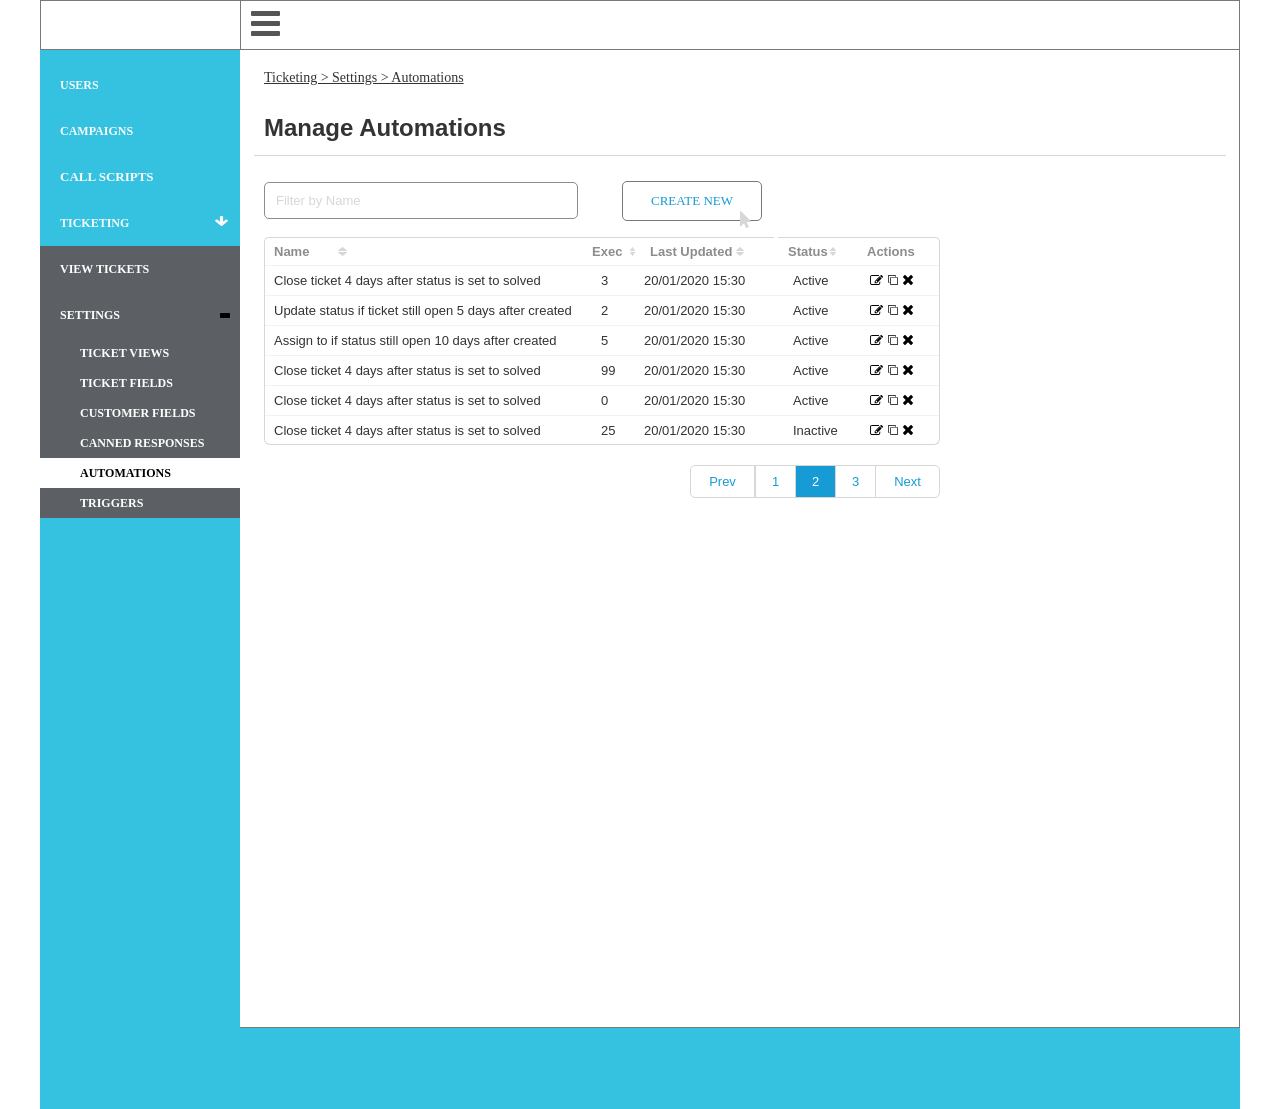
<file: setting-automations.html>
﻿<!DOCTYPE html>
<html>
  <head>
    <title>setting-automations</title>
    <meta http-equiv="X-UA-Compatible" content="IE=edge"/>
    <meta http-equiv="content-type" content="text/html; charset=utf-8"/>
    <link href="resources/css/axure_rp_page.css" type="text/css" rel="stylesheet"/>
    <link href="data/styles.css" type="text/css" rel="stylesheet"/>
    <link href="files/setting-automations/styles.css" type="text/css" rel="stylesheet"/>
    <script src="resources/scripts/jquery-3.2.1.min.js"></script>
    <script src="resources/scripts/axure/axQuery.js"></script>
    <script src="resources/scripts/axure/globals.js"></script>
    <script src="resources/scripts/axutils.js"></script>
    <script src="resources/scripts/axure/annotation.js"></script>
    <script src="resources/scripts/axure/axQuery.std.js"></script>
    <script src="resources/scripts/axure/doc.js"></script>
    <script src="resources/scripts/messagecenter.js"></script>
    <script src="resources/scripts/axure/events.js"></script>
    <script src="resources/scripts/axure/recording.js"></script>
    <script src="resources/scripts/axure/action.js"></script>
    <script src="resources/scripts/axure/expr.js"></script>
    <script src="resources/scripts/axure/geometry.js"></script>
    <script src="resources/scripts/axure/flyout.js"></script>
    <script src="resources/scripts/axure/model.js"></script>
    <script src="resources/scripts/axure/repeater.js"></script>
    <script src="resources/scripts/axure/sto.js"></script>
    <script src="resources/scripts/axure/utils.temp.js"></script>
    <script src="resources/scripts/axure/variables.js"></script>
    <script src="resources/scripts/axure/drag.js"></script>
    <script src="resources/scripts/axure/move.js"></script>
    <script src="resources/scripts/axure/visibility.js"></script>
    <script src="resources/scripts/axure/style.js"></script>
    <script src="resources/scripts/axure/adaptive.js"></script>
    <script src="resources/scripts/axure/tree.js"></script>
    <script src="resources/scripts/axure/init.temp.js"></script>
    <script src="resources/scripts/axure/legacy.js"></script>
    <script src="resources/scripts/axure/viewer.js"></script>
    <script src="resources/scripts/axure/math.js"></script>
    <script src="resources/scripts/axure/jquery.nicescroll.min.js"></script>
    <script src="data/document.js"></script>
    <script src="files/setting-automations/data.js"></script>
    <script type="text/javascript">
      $axure.utils.getTransparentGifPath = function() { return 'resources/images/transparent.gif'; };
      $axure.utils.getOtherPath = function() { return 'resources/Other.html'; };
      $axure.utils.getReloadPath = function() { return 'resources/reload.html'; };
    </script>
  </head>
  <body>
    <div id="base" class="">

      <!-- Unnamed (Common Page) -->

      <!-- Unnamed (Rectangle) -->
      <div id="u128" class="ax_default box_1">
        <div id="u128_div" class=""></div>
        <div id="u128_text" class="text " style="display:none; visibility: hidden">
          <p></p>
        </div>
      </div>

      <!-- Unnamed (Rectangle) -->
      <div id="u129" class="ax_default box_1">
        <div id="u129_div" class=""></div>
        <div id="u129_text" class="text " style="display:none; visibility: hidden">
          <p></p>
        </div>
      </div>

      <!-- Unnamed (Rectangle) -->
      <div id="u130" class="ax_default box_1">
        <div id="u130_div" class=""></div>
        <div id="u130_text" class="text " style="display:none; visibility: hidden">
          <p></p>
        </div>
      </div>

      <!-- Unnamed (Shape) -->
      <div id="u131" class="ax_default icon">
        <img id="u131_img" class="img " src="images/setting-views/u4.svg"/>
        <div id="u131_text" class="text " style="display:none; visibility: hidden">
          <p></p>
        </div>
      </div>

      <!-- Unnamed (Rectangle) -->
      <div id="u132" class="ax_default box_1">
        <div id="u132_div" class=""></div>
        <div id="u132_text" class="text " style="display:none; visibility: hidden">
          <p></p>
        </div>
      </div>

      <!-- Unnamed (Rectangle) -->
      <div id="u133" class="ax_default box_1">
        <div id="u133_div" class=""></div>
        <div id="u133_text" class="text ">
          <p><span>USERS</span></p>
        </div>
      </div>

      <!-- Unnamed (Rectangle) -->
      <div id="u134" class="ax_default box_1">
        <div id="u134_div" class=""></div>
        <div id="u134_text" class="text ">
          <p><span>CAMPAIGNS</span></p>
        </div>
      </div>

      <!-- Unnamed (Rectangle) -->
      <div id="u135" class="ax_default box_1">
        <div id="u135_div" class=""></div>
        <div id="u135_text" class="text ">
          <p><span>CALL SCRIPTS</span></p>
        </div>
      </div>

      <!-- Nav - Tickets (Dynamic Panel) -->
      <div id="u136" class="ax_default" data-label="Nav - Tickets">
        <div id="u136_state0" class="panel_state" data-label="collapse" style="">
          <div id="u136_state0_content" class="panel_state_content">

            <!-- Unnamed (Rectangle) -->
            <div id="u137" class="ax_default box_1">
              <div id="u137_div" class=""></div>
              <div id="u137_text" class="text ">
                <p><span>TICKETING</span></p>
              </div>
            </div>

            <!-- Unnamed (Shape) -->
            <div id="u138" class="ax_default icon">
              <img id="u138_img" class="img " src="images/setting-views/u11.svg"/>
              <div id="u138_text" class="text " style="display:none; visibility: hidden">
                <p></p>
              </div>
            </div>

            <!-- Nav Tickets -  Div to Collapse (Hot Spot) -->
            <div id="u139" class="ax_default" data-label="Nav Tickets -&nbsp; Div to Collapse">
            </div>
          </div>
        </div>
        <div id="u136_state1" class="panel_state" data-label="expand" style="visibility: hidden;">
          <div id="u136_state1_content" class="panel_state_content">

            <!-- Unnamed (Rectangle) -->
            <div id="u140" class="ax_default box_1">
              <div id="u140_div" class=""></div>
              <div id="u140_text" class="text ">
                <p><span>TICKETING</span></p>
              </div>
            </div>

            <!-- Unnamed (Shape) -->
            <div id="u141" class="ax_default icon">
              <img id="u141_img" class="img " src="images/setting-views/u14.svg"/>
              <div id="u141_text" class="text " style="display:none; visibility: hidden">
                <p></p>
              </div>
            </div>

            <!-- Submenu - Ticket Setting (Dynamic Panel) -->
            <div id="u142" class="ax_default" data-label="Submenu - Ticket Setting">
              <div id="u142_state0" class="panel_state" data-label="collapse" style="">
                <div id="u142_state0_content" class="panel_state_content">

                  <!-- Unnamed (Rectangle) -->
                  <div id="u143" class="ax_default box_1">
                    <div id="u143_div" class=""></div>
                    <div id="u143_text" class="text ">
                      <p><span>SETTINGS</span></p>
                    </div>
                  </div>

                  <!-- Unnamed (Shape) -->
                  <div id="u144" class="ax_default icon">
                    <img id="u144_img" class="img " src="images/setting-views/u17.svg"/>
                    <div id="u144_text" class="text " style="display:none; visibility: hidden">
                      <p></p>
                    </div>
                  </div>

                  <!-- Unnamed (Hot Spot) -->
                  <div id="u145" class="ax_default">
                  </div>
                </div>
              </div>
              <div id="u142_state1" class="panel_state" data-label="expand" style="visibility: hidden;">
                <div id="u142_state1_content" class="panel_state_content">

                  <!-- Unnamed (Rectangle) -->
                  <div id="u146" class="ax_default box_1">
                    <div id="u146_div" class=""></div>
                    <div id="u146_text" class="text ">
                      <p><span>SETTINGS</span></p>
                    </div>
                  </div>

                  <!-- Unnamed (Shape) -->
                  <div id="u147" class="ax_default icon">
                    <img id="u147_img" class="img " src="images/setting-views/u20.svg"/>
                    <div id="u147_text" class="text " style="display:none; visibility: hidden">
                      <p></p>
                    </div>
                  </div>

                  <!-- Unnamed (Dynamic Panel) -->
                  <div id="u148" class="ax_default">
                    <div id="u148_state0" class="panel_state" data-label="default" style="">
                      <div id="u148_state0_content" class="panel_state_content">

                        <!-- Unnamed (Menu) -->
                        <div id="u149" class="ax_default">
                          <img id="u149_menu" class="img " src="images/setting-views/u22_menu.png" alt="u149_menu"/>

                          <!-- Unnamed (Table) -->
                          <div id="u150" class="ax_default">

                            <!-- Ticket Views (Menu Item) -->
                            <div id="u151" class="ax_default menu_item" data-label="Ticket Views">
                              <img id="u151_img" class="img " src="images/setting-views/ticket_views_u24.png"/>
                              <div id="u151_text" class="text ">
                                <p><span>TICKET VIEWS</span></p>
                              </div>
                            </div>

                            <!-- Ticket Fields (Menu Item) -->
                            <div id="u152" class="ax_default menu_item" data-label="Ticket Fields">
                              <img id="u152_img" class="img " src="images/setting-views/ticket_views_u24.png"/>
                              <div id="u152_text" class="text ">
                                <p><span>TICKET FIELDS</span></p>
                              </div>
                            </div>

                            <!-- Unnamed (Menu Item) -->
                            <div id="u153" class="ax_default menu_item">
                              <img id="u153_img" class="img " src="images/setting-views/ticket_views_u24.png"/>
                              <div id="u153_text" class="text ">
                                <p><span>CANNED RESPONSES</span></p>
                              </div>
                            </div>

                            <!-- Unnamed (Menu Item) -->
                            <div id="u154" class="ax_default menu_item">
                              <img id="u154_img" class="img " src="images/setting-views/ticket_views_u24.png"/>
                              <div id="u154_text" class="text ">
                                <p><span>CUSTOMER FIELDS</span></p>
                              </div>
                            </div>

                            <!-- Unnamed (Menu Item) -->
                            <div id="u155" class="ax_default menu_item">
                              <img id="u155_img" class="img " src="images/setting-views/ticket_views_u24.png"/>
                              <div id="u155_text" class="text ">
                                <p><span>AUTOMATIONS</span></p>
                              </div>
                            </div>

                            <!-- Unnamed (Menu Item) -->
                            <div id="u156" class="ax_default menu_item">
                              <img id="u156_img" class="img " src="images/setting-views/ticket_views_u24.png"/>
                              <div id="u156_text" class="text ">
                                <p><span>TRIGGERS</span></p>
                              </div>
                            </div>
                          </div>
                        </div>
                      </div>
                    </div>
                    <div id="u148_state1" class="panel_state" data-label="active views" style="visibility: hidden;">
                      <div id="u148_state1_content" class="panel_state_content">

                        <!-- Unnamed (Menu) -->
                        <div id="u157" class="ax_default">
                          <img id="u157_menu" class="img " src="images/setting-views/u22_menu.png" alt="u157_menu"/>

                          <!-- Unnamed (Table) -->
                          <div id="u158" class="ax_default">

                            <!-- Ticket Views (Menu Item) -->
                            <div id="u159" class="ax_default menu_item" data-label="Ticket Views">
                              <img id="u159_img" class="img " src="images/setting-views/ticket_views_u32.png"/>
                              <div id="u159_text" class="text ">
                                <p><span>TICKET VIEWS</span></p>
                              </div>
                            </div>

                            <!-- Ticket Fields (Menu Item) -->
                            <div id="u160" class="ax_default menu_item" data-label="Ticket Fields">
                              <img id="u160_img" class="img " src="images/setting-views/ticket_views_u24.png"/>
                              <div id="u160_text" class="text ">
                                <p><span>TICKET FIELDS</span></p>
                              </div>
                            </div>

                            <!-- Unnamed (Menu Item) -->
                            <div id="u161" class="ax_default menu_item">
                              <img id="u161_img" class="img " src="images/setting-views/ticket_views_u24.png"/>
                              <div id="u161_text" class="text ">
                                <p><span>CUSTOMER FIELDS</span></p>
                              </div>
                            </div>

                            <!-- Unnamed (Menu Item) -->
                            <div id="u162" class="ax_default menu_item">
                              <img id="u162_img" class="img " src="images/setting-views/ticket_views_u24.png"/>
                              <div id="u162_text" class="text ">
                                <p><span>CANNED RESPONSES</span></p>
                              </div>
                            </div>

                            <!-- Unnamed (Menu Item) -->
                            <div id="u163" class="ax_default menu_item">
                              <img id="u163_img" class="img " src="images/setting-views/ticket_views_u24.png"/>
                              <div id="u163_text" class="text ">
                                <p><span>AUTOMATIONS</span></p>
                              </div>
                            </div>

                            <!-- Unnamed (Menu Item) -->
                            <div id="u164" class="ax_default menu_item">
                              <img id="u164_img" class="img " src="images/setting-views/ticket_views_u24.png"/>
                              <div id="u164_text" class="text ">
                                <p><span>TRIGGERS</span></p>
                              </div>
                            </div>
                          </div>
                        </div>
                      </div>
                    </div>
                    <div id="u148_state2" class="panel_state" data-label="active fields" style="visibility: hidden;">
                      <div id="u148_state2_content" class="panel_state_content">

                        <!-- Unnamed (Menu) -->
                        <div id="u165" class="ax_default">
                          <img id="u165_menu" class="img " src="images/setting-views/u22_menu.png" alt="u165_menu"/>

                          <!-- Unnamed (Table) -->
                          <div id="u166" class="ax_default">

                            <!-- Ticket Views (Menu Item) -->
                            <div id="u167" class="ax_default menu_item" data-label="Ticket Views">
                              <img id="u167_img" class="img " src="images/setting-views/ticket_views_u24.png"/>
                              <div id="u167_text" class="text ">
                                <p><span>TICKET VIEWS</span></p>
                              </div>
                            </div>

                            <!-- Ticket Fields (Menu Item) -->
                            <div id="u168" class="ax_default menu_item" data-label="Ticket Fields">
                              <img id="u168_img" class="img " src="images/setting-views/ticket_views_u32.png"/>
                              <div id="u168_text" class="text ">
                                <p><span>TICKET FIELDS</span></p>
                              </div>
                            </div>

                            <!-- Unnamed (Menu Item) -->
                            <div id="u169" class="ax_default menu_item">
                              <img id="u169_img" class="img " src="images/setting-views/ticket_views_u24.png"/>
                              <div id="u169_text" class="text ">
                                <p><span>CUSTOMER FIELDS</span></p>
                              </div>
                            </div>

                            <!-- Unnamed (Menu Item) -->
                            <div id="u170" class="ax_default menu_item">
                              <img id="u170_img" class="img " src="images/setting-views/ticket_views_u24.png"/>
                              <div id="u170_text" class="text ">
                                <p><span>CANNED RESPONSES</span></p>
                              </div>
                            </div>

                            <!-- Unnamed (Menu Item) -->
                            <div id="u171" class="ax_default menu_item">
                              <img id="u171_img" class="img " src="images/setting-views/ticket_views_u24.png"/>
                              <div id="u171_text" class="text ">
                                <p><span>AUTOMATIONS</span></p>
                              </div>
                            </div>

                            <!-- Unnamed (Menu Item) -->
                            <div id="u172" class="ax_default menu_item">
                              <img id="u172_img" class="img " src="images/setting-views/ticket_views_u24.png"/>
                              <div id="u172_text" class="text ">
                                <p><span>TRIGGERS</span></p>
                              </div>
                            </div>
                          </div>
                        </div>
                      </div>
                    </div>
                    <div id="u148_state3" class="panel_state" data-label="active canned " style="visibility: hidden;">
                      <div id="u148_state3_content" class="panel_state_content">

                        <!-- Unnamed (Menu) -->
                        <div id="u173" class="ax_default">
                          <img id="u173_menu" class="img " src="images/setting-views/u22_menu.png" alt="u173_menu"/>

                          <!-- Unnamed (Table) -->
                          <div id="u174" class="ax_default">

                            <!-- Ticket Views (Menu Item) -->
                            <div id="u175" class="ax_default menu_item" data-label="Ticket Views">
                              <img id="u175_img" class="img " src="images/setting-views/ticket_views_u24.png"/>
                              <div id="u175_text" class="text ">
                                <p><span>TICKET VIEWS</span></p>
                              </div>
                            </div>

                            <!-- Ticket Fields (Menu Item) -->
                            <div id="u176" class="ax_default menu_item" data-label="Ticket Fields">
                              <img id="u176_img" class="img " src="images/setting-views/ticket_views_u24.png"/>
                              <div id="u176_text" class="text ">
                                <p><span>TICKET FIELDS</span></p>
                              </div>
                            </div>

                            <!-- Unnamed (Menu Item) -->
                            <div id="u177" class="ax_default menu_item">
                              <img id="u177_img" class="img " src="images/setting-views/ticket_views_u24.png"/>
                              <div id="u177_text" class="text ">
                                <p><span>CUSTOMER FIELDS</span></p>
                              </div>
                            </div>

                            <!-- Unnamed (Menu Item) -->
                            <div id="u178" class="ax_default menu_item">
                              <img id="u178_img" class="img " src="images/setting-views/ticket_views_u32.png"/>
                              <div id="u178_text" class="text ">
                                <p><span>CANNED RESPONSES</span></p>
                              </div>
                            </div>

                            <!-- Unnamed (Menu Item) -->
                            <div id="u179" class="ax_default menu_item">
                              <img id="u179_img" class="img " src="images/setting-views/ticket_views_u24.png"/>
                              <div id="u179_text" class="text ">
                                <p><span>AUTOMATIONS</span></p>
                              </div>
                            </div>

                            <!-- Unnamed (Menu Item) -->
                            <div id="u180" class="ax_default menu_item">
                              <img id="u180_img" class="img " src="images/setting-views/ticket_views_u24.png"/>
                              <div id="u180_text" class="text ">
                                <p><span>TRIGGERS</span></p>
                              </div>
                            </div>
                          </div>
                        </div>
                      </div>
                    </div>
                    <div id="u148_state4" class="panel_state" data-label="active automations" style="visibility: hidden;">
                      <div id="u148_state4_content" class="panel_state_content">

                        <!-- Unnamed (Menu) -->
                        <div id="u181" class="ax_default">
                          <img id="u181_menu" class="img " src="images/setting-views/u22_menu.png" alt="u181_menu"/>

                          <!-- Unnamed (Table) -->
                          <div id="u182" class="ax_default">

                            <!-- Ticket Views (Menu Item) -->
                            <div id="u183" class="ax_default menu_item" data-label="Ticket Views">
                              <img id="u183_img" class="img " src="images/setting-views/ticket_views_u24.png"/>
                              <div id="u183_text" class="text ">
                                <p><span>TICKET VIEWS</span></p>
                              </div>
                            </div>

                            <!-- Ticket Fields (Menu Item) -->
                            <div id="u184" class="ax_default menu_item" data-label="Ticket Fields">
                              <img id="u184_img" class="img " src="images/setting-views/ticket_views_u24.png"/>
                              <div id="u184_text" class="text ">
                                <p><span>TICKET FIELDS</span></p>
                              </div>
                            </div>

                            <!-- Unnamed (Menu Item) -->
                            <div id="u185" class="ax_default menu_item">
                              <img id="u185_img" class="img " src="images/setting-views/ticket_views_u24.png"/>
                              <div id="u185_text" class="text ">
                                <p><span>CUSTOMER FIELDS</span></p>
                              </div>
                            </div>

                            <!-- Unnamed (Menu Item) -->
                            <div id="u186" class="ax_default menu_item">
                              <img id="u186_img" class="img " src="images/setting-views/ticket_views_u24.png"/>
                              <div id="u186_text" class="text ">
                                <p><span>CANNED RESPONSES</span></p>
                              </div>
                            </div>

                            <!-- Unnamed (Menu Item) -->
                            <div id="u187" class="ax_default menu_item">
                              <img id="u187_img" class="img " src="images/setting-views/ticket_views_u32.png"/>
                              <div id="u187_text" class="text ">
                                <p><span>AUTOMATIONS</span></p>
                              </div>
                            </div>

                            <!-- Unnamed (Menu Item) -->
                            <div id="u188" class="ax_default menu_item">
                              <img id="u188_img" class="img " src="images/setting-views/ticket_views_u24.png"/>
                              <div id="u188_text" class="text ">
                                <p><span>TRIGGERS</span></p>
                              </div>
                            </div>
                          </div>
                        </div>
                      </div>
                    </div>
                    <div id="u148_state5" class="panel_state" data-label="active triggers" style="visibility: hidden;">
                      <div id="u148_state5_content" class="panel_state_content">

                        <!-- Unnamed (Menu) -->
                        <div id="u189" class="ax_default">
                          <img id="u189_menu" class="img " src="images/setting-views/u22_menu.png" alt="u189_menu"/>

                          <!-- Unnamed (Table) -->
                          <div id="u190" class="ax_default">

                            <!-- Ticket Views (Menu Item) -->
                            <div id="u191" class="ax_default menu_item" data-label="Ticket Views">
                              <img id="u191_img" class="img " src="images/setting-views/ticket_views_u24.png"/>
                              <div id="u191_text" class="text ">
                                <p><span>TICKET VIEWS</span></p>
                              </div>
                            </div>

                            <!-- Ticket Fields (Menu Item) -->
                            <div id="u192" class="ax_default menu_item" data-label="Ticket Fields">
                              <img id="u192_img" class="img " src="images/setting-views/ticket_views_u24.png"/>
                              <div id="u192_text" class="text ">
                                <p><span>TICKET FIELDS</span></p>
                              </div>
                            </div>

                            <!-- Unnamed (Menu Item) -->
                            <div id="u193" class="ax_default menu_item">
                              <img id="u193_img" class="img " src="images/setting-views/ticket_views_u24.png"/>
                              <div id="u193_text" class="text ">
                                <p><span>CUSTOMER FIELDS</span></p>
                              </div>
                            </div>

                            <!-- Unnamed (Menu Item) -->
                            <div id="u194" class="ax_default menu_item">
                              <img id="u194_img" class="img " src="images/setting-views/ticket_views_u24.png"/>
                              <div id="u194_text" class="text ">
                                <p><span>CANNED RESPONSES</span></p>
                              </div>
                            </div>

                            <!-- Unnamed (Menu Item) -->
                            <div id="u195" class="ax_default menu_item">
                              <img id="u195_img" class="img " src="images/setting-views/ticket_views_u24.png"/>
                              <div id="u195_text" class="text ">
                                <p><span>AUTOMATIONS</span></p>
                              </div>
                            </div>

                            <!-- Unnamed (Menu Item) -->
                            <div id="u196" class="ax_default menu_item">
                              <img id="u196_img" class="img " src="images/setting-views/ticket_views_u32.png"/>
                              <div id="u196_text" class="text ">
                                <p><span>TRIGGERS</span></p>
                              </div>
                            </div>
                          </div>
                        </div>
                      </div>
                    </div>
                    <div id="u148_state6" class="panel_state" data-label="active cust fields" style="visibility: hidden;">
                      <div id="u148_state6_content" class="panel_state_content">

                        <!-- Unnamed (Menu) -->
                        <div id="u197" class="ax_default">
                          <img id="u197_menu" class="img " src="images/setting-views/u22_menu.png" alt="u197_menu"/>

                          <!-- Unnamed (Table) -->
                          <div id="u198" class="ax_default">

                            <!-- Ticket Views (Menu Item) -->
                            <div id="u199" class="ax_default menu_item" data-label="Ticket Views">
                              <img id="u199_img" class="img " src="images/setting-views/ticket_views_u24.png"/>
                              <div id="u199_text" class="text ">
                                <p><span>TICKET VIEWS</span></p>
                              </div>
                            </div>

                            <!-- Ticket Fields (Menu Item) -->
                            <div id="u200" class="ax_default menu_item" data-label="Ticket Fields">
                              <img id="u200_img" class="img " src="images/setting-views/ticket_views_u24.png"/>
                              <div id="u200_text" class="text ">
                                <p><span>TICKET FIELDS</span></p>
                              </div>
                            </div>

                            <!-- Unnamed (Menu Item) -->
                            <div id="u201" class="ax_default menu_item">
                              <img id="u201_img" class="img " src="images/setting-views/ticket_views_u32.png"/>
                              <div id="u201_text" class="text ">
                                <p><span>CUSTOMER FIELDS</span></p>
                              </div>
                            </div>

                            <!-- Unnamed (Menu Item) -->
                            <div id="u202" class="ax_default menu_item">
                              <img id="u202_img" class="img " src="images/setting-views/ticket_views_u24.png"/>
                              <div id="u202_text" class="text ">
                                <p><span>CANNED RESPONSES</span></p>
                              </div>
                            </div>

                            <!-- Unnamed (Menu Item) -->
                            <div id="u203" class="ax_default menu_item">
                              <img id="u203_img" class="img " src="images/setting-views/ticket_views_u24.png"/>
                              <div id="u203_text" class="text ">
                                <p><span>AUTOMATIONS</span></p>
                              </div>
                            </div>

                            <!-- Unnamed (Menu Item) -->
                            <div id="u204" class="ax_default menu_item">
                              <img id="u204_img" class="img " src="images/setting-views/ticket_views_u24.png"/>
                              <div id="u204_text" class="text ">
                                <p><span>TRIGGERS</span></p>
                              </div>
                            </div>
                          </div>
                        </div>
                      </div>
                    </div>
                  </div>

                  <!-- Unnamed (Hot Spot) -->
                  <div id="u205" class="ax_default">
                  </div>
                </div>
              </div>
            </div>

            <!-- Nav - View Tikets (Dynamic Panel) -->
            <div id="u206" class="ax_default" data-label="Nav - View Tikets">
              <div id="u206_state0" class="panel_state" data-label="default" style="">
                <div id="u206_state0_content" class="panel_state_content">

                  <!-- Unnamed (Rectangle) -->
                  <div id="u207" class="ax_default box_1">
                    <div id="u207_div" class=""></div>
                    <div id="u207_text" class="text ">
                      <p><span>VIEW TICKETS</span></p>
                    </div>
                  </div>
                </div>
              </div>
              <div id="u206_state1" class="panel_state" data-label="active" style="visibility: hidden;">
                <div id="u206_state1_content" class="panel_state_content">

                  <!-- Unnamed (Rectangle) -->
                  <div id="u208" class="ax_default box_1">
                    <div id="u208_div" class=""></div>
                    <div id="u208_text" class="text ">
                      <p><span>VIEW TICKETS</span></p>
                    </div>
                  </div>
                </div>
              </div>
            </div>

            <!-- Nav Tickets - Div to Expand (Hot Spot) -->
            <div id="u209" class="ax_default" data-label="Nav Tickets - Div to Expand">
            </div>
          </div>
        </div>
      </div>
      <div id="u127" style="display:none; visibility:hidden;"></div>

      <!-- Unnamed (Rectangle) -->
      <div id="u210" class="ax_default box_1">
        <div id="u210_div" class=""></div>
        <div id="u210_text" class="text " style="display:none; visibility: hidden">
          <p></p>
        </div>
      </div>

      <!-- Unnamed (Rectangle) -->
      <div id="u211" class="ax_default label">
        <div id="u211_div" class=""></div>
        <div id="u211_text" class="text ">
          <p><span style="text-decoration:underline ;">Ticketing &gt; Settings &gt; Automations</span></p>
        </div>
      </div>

      <!-- Unnamed (Rectangle) -->
      <div id="u212" class="ax_default heading_2">
        <div id="u212_div" class=""></div>
        <div id="u212_text" class="text ">
          <p><span>Manage Automations</span></p>
        </div>
      </div>

      <!-- Unnamed (Line) -->
      <div id="u213" class="ax_default line">
        <img id="u213_img" class="img " src="images/setting-views/u125.svg"/>
        <div id="u213_text" class="text " style="display:none; visibility: hidden">
          <p></p>
        </div>
      </div>

      <!-- Sortable Table (Group) -->
      <div id="u214" class="ax_default" data-label="Sortable Table" data-left="224" data-top="182" data-width="676" data-height="316">

        <!-- Table (Repeater) -->
        <div id="u215" class="ax_default" data-label="Table">
          <script id="u215_script" type="axure-repeater-template" data-label="Table">

            <!-- col 6 (Rectangle) -->
            <div id="u216" class="ax_default box_1 u216" data-label="col 6">
              <div id="u216_div" class="u216_div"></div>
              <div id="u216_text" class="text u216_text" style="display:none; visibility: hidden">
                <p></p>
              </div>
            </div>

            <!-- col 5 (Rectangle) -->
            <div id="u217" class="ax_default box_1 u217" data-label="col 5">
              <div id="u217_div" class="u217_div"></div>
              <div id="u217_text" class="text u217_text" style="display:none; visibility: hidden">
                <p></p>
              </div>
            </div>

            <!-- col 4 (Rectangle) -->
            <div id="u218" class="ax_default box_1 u218" data-label="col 4">
              <div id="u218_div" class="u218_div"></div>
              <div id="u218_text" class="text u218_text" style="display:none; visibility: hidden">
                <p></p>
              </div>
            </div>

            <!-- col 3 (Rectangle) -->
            <div id="u219" class="ax_default box_1 u219" data-label="col 3">
              <div id="u219_div" class="u219_div"></div>
              <div id="u219_text" class="text u219_text" style="display:none; visibility: hidden">
                <p></p>
              </div>
            </div>

            <!-- col 2 (Rectangle) -->
            <div id="u220" class="ax_default box_1 u220" data-label="col 2">
              <div id="u220_div" class="u220_div"></div>
              <div id="u220_text" class="text u220_text" style="display:none; visibility: hidden">
                <p></p>
              </div>
            </div>

            <!-- Unnamed (Shape) -->
            <div id="u221" class="ax_default icon u221">
              <img id="u221_img" class="img u221_img" src="images/setting-views/u93.svg"/>
              <div id="u221_text" class="text u221_text" style="display:none; visibility: hidden">
                <p></p>
              </div>
            </div>

            <!-- Unnamed (Shape) -->
            <div id="u222" class="ax_default icon u222">
              <img id="u222_img" class="img u222_img" src="images/setting-views/u94.svg"/>
              <div id="u222_text" class="text u222_text" style="display:none; visibility: hidden">
                <p></p>
              </div>
            </div>

            <!-- Unnamed (Shape) -->
            <div id="u223" class="ax_default icon u223">
              <img id="u223_img" class="img u223_img" src="images/setting-views/u95.svg"/>
              <div id="u223_text" class="text u223_text" style="display:none; visibility: hidden">
                <p></p>
              </div>
            </div>
          </script>
          <div id="u215-1" class="preeval" style="width: 676px; height: 30px;">

            <!-- col 6 (Rectangle) -->
            <div id="u216-1" class="ax_default box_1 u216" data-label="col 6" style="width: 70px; height: 30px; left: 606px; top: 0px;visibility: inherit">
              <div id="u216-1_div" class="u216_div" style="width: 70px; height: 30px;visibility: inherit"></div>
              <div id="u216-1_text" class="text u216_text" style="display:none; visibility: hidden">
                <p></p>
              </div>
            </div>

            <!-- col 5 (Rectangle) -->
            <div id="u217-1" class="ax_default box_1 u217" data-label="col 5" style="width: 87px; height: 30px; left: 519px; top: 0px;visibility: inherit">
              <div id="u217-1_div" class="u217_div" style="width: 87px; height: 30px;visibility: inherit"></div>
              <div id="u217-1_text" class="text u217_text" style="visibility: inherit">
                <p><span>Active</span></p>
              </div>
            </div>

            <!-- col 4 (Rectangle) -->
            <div id="u218-1" class="ax_default box_1 u218" data-label="col 4" style="width: 149px; height: 30px; left: 370px; top: 0px;visibility: inherit">
              <div id="u218-1_div" class="u218_div" style="width: 149px; height: 30px;visibility: inherit"></div>
              <div id="u218-1_text" class="text u218_text" style="visibility: inherit">
                <p><span>20/01/2020 15:30</span></p>
              </div>
            </div>

            <!-- col 3 (Rectangle) -->
            <div id="u219-1" class="ax_default box_1 u219" data-label="col 3" style="width: 43px; height: 30px; left: 327px; top: 0px;visibility: inherit">
              <div id="u219-1_div" class="u219_div" style="width: 43px; height: 30px;visibility: inherit"></div>
              <div id="u219-1_text" class="text u219_text" style="visibility: inherit">
                <p><span>3</span></p>
              </div>
            </div>

            <!-- col 2 (Rectangle) -->
            <div id="u220-1" class="ax_default box_1 u220" data-label="col 2" style="width: 327px; height: 30px; left: 0px; top: 0px;visibility: inherit">
              <div id="u220-1_div" class="u220_div" style="width: 327px; height: 30px;visibility: inherit"></div>
              <div id="u220-1_text" class="text u220_text" style="visibility: inherit">
                <p><span>Close ticket 4 days after status is set to solved</span></p>
              </div>
            </div>

            <!-- Unnamed (Shape) -->
            <div id="u221-1" class="ax_default icon u221" style="width: 10px; height: 10px; left: 639px; top: 10px;visibility: inherit">
              <img id="u221-1_img" class="img u221_img" src="images/setting-views/u93.svg"/>
              <div id="u221-1_text" class="text u221_text" style="display:none; visibility: hidden">
                <p></p>
              </div>
            </div>

            <!-- Unnamed (Shape) -->
            <div id="u222-1" class="ax_default icon u222" style="width: 13px; height: 10px; left: 606px; top: 10px;visibility: inherit">
              <img id="u222-1_img" class="img u222_img" src="images/setting-views/u94.svg"/>
              <div id="u222-1_text" class="text u222_text" style="display:none; visibility: hidden">
                <p></p>
              </div>
            </div>

            <!-- Unnamed (Shape) -->
            <div id="u223-1" class="ax_default icon u223" style="width: 10px; height: 10px; left: 624px; top: 10px;visibility: inherit">
              <img id="u223-1_img" class="img u223_img" src="images/setting-views/u95.svg"/>
              <div id="u223-1_text" class="text u223_text" style="display:none; visibility: hidden">
                <p></p>
              </div>
            </div>
          </div>
          <div id="u215-2" class="preeval" style="width: 676px; height: 30px;">

            <!-- col 6 (Rectangle) -->
            <div id="u216-2" class="ax_default box_1 u216" data-label="col 6" style="width: 70px; height: 30px; left: 606px; top: 0px;visibility: inherit">
              <div id="u216-2_div" class="u216_div" style="width: 70px; height: 30px;visibility: inherit"></div>
              <div id="u216-2_text" class="text u216_text" style="display:none; visibility: hidden">
                <p></p>
              </div>
            </div>

            <!-- col 5 (Rectangle) -->
            <div id="u217-2" class="ax_default box_1 u217" data-label="col 5" style="width: 87px; height: 30px; left: 519px; top: 0px;visibility: inherit">
              <div id="u217-2_div" class="u217_div" style="width: 87px; height: 30px;visibility: inherit"></div>
              <div id="u217-2_text" class="text u217_text" style="visibility: inherit">
                <p><span>Active</span></p>
              </div>
            </div>

            <!-- col 4 (Rectangle) -->
            <div id="u218-2" class="ax_default box_1 u218" data-label="col 4" style="width: 149px; height: 30px; left: 370px; top: 0px;visibility: inherit">
              <div id="u218-2_div" class="u218_div" style="width: 149px; height: 30px;visibility: inherit"></div>
              <div id="u218-2_text" class="text u218_text" style="visibility: inherit">
                <p><span>20/01/2020 15:30</span></p>
              </div>
            </div>

            <!-- col 3 (Rectangle) -->
            <div id="u219-2" class="ax_default box_1 u219" data-label="col 3" style="width: 43px; height: 30px; left: 327px; top: 0px;visibility: inherit">
              <div id="u219-2_div" class="u219_div" style="width: 43px; height: 30px;visibility: inherit"></div>
              <div id="u219-2_text" class="text u219_text" style="visibility: inherit">
                <p><span>2</span></p>
              </div>
            </div>

            <!-- col 2 (Rectangle) -->
            <div id="u220-2" class="ax_default box_1 u220" data-label="col 2" style="width: 327px; height: 30px; left: 0px; top: 0px;visibility: inherit">
              <div id="u220-2_div" class="u220_div" style="width: 327px; height: 30px;visibility: inherit"></div>
              <div id="u220-2_text" class="text u220_text" style="visibility: inherit">
                <p><span>Update status if ticket still open 5 days after created</span></p>
              </div>
            </div>

            <!-- Unnamed (Shape) -->
            <div id="u221-2" class="ax_default icon u221" style="width: 10px; height: 10px; left: 639px; top: 10px;visibility: inherit">
              <img id="u221-2_img" class="img u221_img" src="images/setting-views/u93.svg"/>
              <div id="u221-2_text" class="text u221_text" style="display:none; visibility: hidden">
                <p></p>
              </div>
            </div>

            <!-- Unnamed (Shape) -->
            <div id="u222-2" class="ax_default icon u222" style="width: 13px; height: 10px; left: 606px; top: 10px;visibility: inherit">
              <img id="u222-2_img" class="img u222_img" src="images/setting-views/u94.svg"/>
              <div id="u222-2_text" class="text u222_text" style="display:none; visibility: hidden">
                <p></p>
              </div>
            </div>

            <!-- Unnamed (Shape) -->
            <div id="u223-2" class="ax_default icon u223" style="width: 10px; height: 10px; left: 624px; top: 10px;visibility: inherit">
              <img id="u223-2_img" class="img u223_img" src="images/setting-views/u95.svg"/>
              <div id="u223-2_text" class="text u223_text" style="display:none; visibility: hidden">
                <p></p>
              </div>
            </div>
          </div>
          <div id="u215-3" class="preeval" style="width: 676px; height: 30px;">

            <!-- col 6 (Rectangle) -->
            <div id="u216-3" class="ax_default box_1 u216" data-label="col 6" style="width: 70px; height: 30px; left: 606px; top: 0px;visibility: inherit">
              <div id="u216-3_div" class="u216_div" style="width: 70px; height: 30px;visibility: inherit"></div>
              <div id="u216-3_text" class="text u216_text" style="display:none; visibility: hidden">
                <p></p>
              </div>
            </div>

            <!-- col 5 (Rectangle) -->
            <div id="u217-3" class="ax_default box_1 u217" data-label="col 5" style="width: 87px; height: 30px; left: 519px; top: 0px;visibility: inherit">
              <div id="u217-3_div" class="u217_div" style="width: 87px; height: 30px;visibility: inherit"></div>
              <div id="u217-3_text" class="text u217_text" style="visibility: inherit">
                <p><span>Active</span></p>
              </div>
            </div>

            <!-- col 4 (Rectangle) -->
            <div id="u218-3" class="ax_default box_1 u218" data-label="col 4" style="width: 149px; height: 30px; left: 370px; top: 0px;visibility: inherit">
              <div id="u218-3_div" class="u218_div" style="width: 149px; height: 30px;visibility: inherit"></div>
              <div id="u218-3_text" class="text u218_text" style="visibility: inherit">
                <p><span>20/01/2020 15:30</span></p>
              </div>
            </div>

            <!-- col 3 (Rectangle) -->
            <div id="u219-3" class="ax_default box_1 u219" data-label="col 3" style="width: 43px; height: 30px; left: 327px; top: 0px;visibility: inherit">
              <div id="u219-3_div" class="u219_div" style="width: 43px; height: 30px;visibility: inherit"></div>
              <div id="u219-3_text" class="text u219_text" style="visibility: inherit">
                <p><span>5</span></p>
              </div>
            </div>

            <!-- col 2 (Rectangle) -->
            <div id="u220-3" class="ax_default box_1 u220" data-label="col 2" style="width: 327px; height: 30px; left: 0px; top: 0px;visibility: inherit">
              <div id="u220-3_div" class="u220_div" style="width: 327px; height: 30px;visibility: inherit"></div>
              <div id="u220-3_text" class="text u220_text" style="visibility: inherit">
                <p><span>Assign to if status still open 10 days after created</span></p>
              </div>
            </div>

            <!-- Unnamed (Shape) -->
            <div id="u221-3" class="ax_default icon u221" style="width: 10px; height: 10px; left: 639px; top: 10px;visibility: inherit">
              <img id="u221-3_img" class="img u221_img" src="images/setting-views/u93.svg"/>
              <div id="u221-3_text" class="text u221_text" style="display:none; visibility: hidden">
                <p></p>
              </div>
            </div>

            <!-- Unnamed (Shape) -->
            <div id="u222-3" class="ax_default icon u222" style="width: 13px; height: 10px; left: 606px; top: 10px;visibility: inherit">
              <img id="u222-3_img" class="img u222_img" src="images/setting-views/u94.svg"/>
              <div id="u222-3_text" class="text u222_text" style="display:none; visibility: hidden">
                <p></p>
              </div>
            </div>

            <!-- Unnamed (Shape) -->
            <div id="u223-3" class="ax_default icon u223" style="width: 10px; height: 10px; left: 624px; top: 10px;visibility: inherit">
              <img id="u223-3_img" class="img u223_img" src="images/setting-views/u95.svg"/>
              <div id="u223-3_text" class="text u223_text" style="display:none; visibility: hidden">
                <p></p>
              </div>
            </div>
          </div>
          <div id="u215-4" class="preeval" style="width: 676px; height: 30px;">

            <!-- col 6 (Rectangle) -->
            <div id="u216-4" class="ax_default box_1 u216" data-label="col 6" style="width: 70px; height: 30px; left: 606px; top: 0px;visibility: inherit">
              <div id="u216-4_div" class="u216_div" style="width: 70px; height: 30px;visibility: inherit"></div>
              <div id="u216-4_text" class="text u216_text" style="display:none; visibility: hidden">
                <p></p>
              </div>
            </div>

            <!-- col 5 (Rectangle) -->
            <div id="u217-4" class="ax_default box_1 u217" data-label="col 5" style="width: 87px; height: 30px; left: 519px; top: 0px;visibility: inherit">
              <div id="u217-4_div" class="u217_div" style="width: 87px; height: 30px;visibility: inherit"></div>
              <div id="u217-4_text" class="text u217_text" style="visibility: inherit">
                <p><span>Active</span></p>
              </div>
            </div>

            <!-- col 4 (Rectangle) -->
            <div id="u218-4" class="ax_default box_1 u218" data-label="col 4" style="width: 149px; height: 30px; left: 370px; top: 0px;visibility: inherit">
              <div id="u218-4_div" class="u218_div" style="width: 149px; height: 30px;visibility: inherit"></div>
              <div id="u218-4_text" class="text u218_text" style="visibility: inherit">
                <p><span>20/01/2020 15:30</span></p>
              </div>
            </div>

            <!-- col 3 (Rectangle) -->
            <div id="u219-4" class="ax_default box_1 u219" data-label="col 3" style="width: 43px; height: 30px; left: 327px; top: 0px;visibility: inherit">
              <div id="u219-4_div" class="u219_div" style="width: 43px; height: 30px;visibility: inherit"></div>
              <div id="u219-4_text" class="text u219_text" style="visibility: inherit">
                <p><span>99</span></p>
              </div>
            </div>

            <!-- col 2 (Rectangle) -->
            <div id="u220-4" class="ax_default box_1 u220" data-label="col 2" style="width: 327px; height: 30px; left: 0px; top: 0px;visibility: inherit">
              <div id="u220-4_div" class="u220_div" style="width: 327px; height: 30px;visibility: inherit"></div>
              <div id="u220-4_text" class="text u220_text" style="visibility: inherit">
                <p><span>Close ticket 4 days after status is set to solved</span></p>
              </div>
            </div>

            <!-- Unnamed (Shape) -->
            <div id="u221-4" class="ax_default icon u221" style="width: 10px; height: 10px; left: 639px; top: 10px;visibility: inherit">
              <img id="u221-4_img" class="img u221_img" src="images/setting-views/u93.svg"/>
              <div id="u221-4_text" class="text u221_text" style="display:none; visibility: hidden">
                <p></p>
              </div>
            </div>

            <!-- Unnamed (Shape) -->
            <div id="u222-4" class="ax_default icon u222" style="width: 13px; height: 10px; left: 606px; top: 10px;visibility: inherit">
              <img id="u222-4_img" class="img u222_img" src="images/setting-views/u94.svg"/>
              <div id="u222-4_text" class="text u222_text" style="display:none; visibility: hidden">
                <p></p>
              </div>
            </div>

            <!-- Unnamed (Shape) -->
            <div id="u223-4" class="ax_default icon u223" style="width: 10px; height: 10px; left: 624px; top: 10px;visibility: inherit">
              <img id="u223-4_img" class="img u223_img" src="images/setting-views/u95.svg"/>
              <div id="u223-4_text" class="text u223_text" style="display:none; visibility: hidden">
                <p></p>
              </div>
            </div>
          </div>
          <div id="u215-5" class="preeval" style="width: 676px; height: 30px;">

            <!-- col 6 (Rectangle) -->
            <div id="u216-5" class="ax_default box_1 u216" data-label="col 6" style="width: 70px; height: 30px; left: 606px; top: 0px;visibility: inherit">
              <div id="u216-5_div" class="u216_div" style="width: 70px; height: 30px;visibility: inherit"></div>
              <div id="u216-5_text" class="text u216_text" style="display:none; visibility: hidden">
                <p></p>
              </div>
            </div>

            <!-- col 5 (Rectangle) -->
            <div id="u217-5" class="ax_default box_1 u217" data-label="col 5" style="width: 87px; height: 30px; left: 519px; top: 0px;visibility: inherit">
              <div id="u217-5_div" class="u217_div" style="width: 87px; height: 30px;visibility: inherit"></div>
              <div id="u217-5_text" class="text u217_text" style="visibility: inherit">
                <p><span>Active</span></p>
              </div>
            </div>

            <!-- col 4 (Rectangle) -->
            <div id="u218-5" class="ax_default box_1 u218" data-label="col 4" style="width: 149px; height: 30px; left: 370px; top: 0px;visibility: inherit">
              <div id="u218-5_div" class="u218_div" style="width: 149px; height: 30px;visibility: inherit"></div>
              <div id="u218-5_text" class="text u218_text" style="visibility: inherit">
                <p><span>20/01/2020 15:30</span></p>
              </div>
            </div>

            <!-- col 3 (Rectangle) -->
            <div id="u219-5" class="ax_default box_1 u219" data-label="col 3" style="width: 43px; height: 30px; left: 327px; top: 0px;visibility: inherit">
              <div id="u219-5_div" class="u219_div" style="width: 43px; height: 30px;visibility: inherit"></div>
              <div id="u219-5_text" class="text u219_text" style="visibility: inherit">
                <p><span>0</span></p>
              </div>
            </div>

            <!-- col 2 (Rectangle) -->
            <div id="u220-5" class="ax_default box_1 u220" data-label="col 2" style="width: 327px; height: 30px; left: 0px; top: 0px;visibility: inherit">
              <div id="u220-5_div" class="u220_div" style="width: 327px; height: 30px;visibility: inherit"></div>
              <div id="u220-5_text" class="text u220_text" style="visibility: inherit">
                <p><span>Close ticket 4 days after status is set to solved</span></p>
              </div>
            </div>

            <!-- Unnamed (Shape) -->
            <div id="u221-5" class="ax_default icon u221" style="width: 10px; height: 10px; left: 639px; top: 10px;visibility: inherit">
              <img id="u221-5_img" class="img u221_img" src="images/setting-views/u93.svg"/>
              <div id="u221-5_text" class="text u221_text" style="display:none; visibility: hidden">
                <p></p>
              </div>
            </div>

            <!-- Unnamed (Shape) -->
            <div id="u222-5" class="ax_default icon u222" style="width: 13px; height: 10px; left: 606px; top: 10px;visibility: inherit">
              <img id="u222-5_img" class="img u222_img" src="images/setting-views/u94.svg"/>
              <div id="u222-5_text" class="text u222_text" style="display:none; visibility: hidden">
                <p></p>
              </div>
            </div>

            <!-- Unnamed (Shape) -->
            <div id="u223-5" class="ax_default icon u223" style="width: 10px; height: 10px; left: 624px; top: 10px;visibility: inherit">
              <img id="u223-5_img" class="img u223_img" src="images/setting-views/u95.svg"/>
              <div id="u223-5_text" class="text u223_text" style="display:none; visibility: hidden">
                <p></p>
              </div>
            </div>
          </div>
          <div id="u215-6" class="preeval" style="width: 676px; height: 30px;">

            <!-- col 6 (Rectangle) -->
            <div id="u216-6" class="ax_default box_1 u216" data-label="col 6" style="width: 70px; height: 30px; left: 606px; top: 0px;visibility: inherit">
              <div id="u216-6_div" class="u216_div" style="width: 70px; height: 30px;visibility: inherit"></div>
              <div id="u216-6_text" class="text u216_text" style="display:none; visibility: hidden">
                <p></p>
              </div>
            </div>

            <!-- col 5 (Rectangle) -->
            <div id="u217-6" class="ax_default box_1 u217" data-label="col 5" style="width: 87px; height: 30px; left: 519px; top: 0px;visibility: inherit">
              <div id="u217-6_div" class="u217_div" style="width: 87px; height: 30px;visibility: inherit"></div>
              <div id="u217-6_text" class="text u217_text" style="visibility: inherit">
                <p><span>Inactive</span></p>
              </div>
            </div>

            <!-- col 4 (Rectangle) -->
            <div id="u218-6" class="ax_default box_1 u218" data-label="col 4" style="width: 149px; height: 30px; left: 370px; top: 0px;visibility: inherit">
              <div id="u218-6_div" class="u218_div" style="width: 149px; height: 30px;visibility: inherit"></div>
              <div id="u218-6_text" class="text u218_text" style="visibility: inherit">
                <p><span>20/01/2020 15:30</span></p>
              </div>
            </div>

            <!-- col 3 (Rectangle) -->
            <div id="u219-6" class="ax_default box_1 u219" data-label="col 3" style="width: 43px; height: 30px; left: 327px; top: 0px;visibility: inherit">
              <div id="u219-6_div" class="u219_div" style="width: 43px; height: 30px;visibility: inherit"></div>
              <div id="u219-6_text" class="text u219_text" style="visibility: inherit">
                <p><span>25</span></p>
              </div>
            </div>

            <!-- col 2 (Rectangle) -->
            <div id="u220-6" class="ax_default box_1 u220" data-label="col 2" style="width: 327px; height: 30px; left: 0px; top: 0px;visibility: inherit">
              <div id="u220-6_div" class="u220_div" style="width: 327px; height: 30px;visibility: inherit"></div>
              <div id="u220-6_text" class="text u220_text" style="visibility: inherit">
                <p><span>Close ticket 4 days after status is set to solved</span></p>
              </div>
            </div>

            <!-- Unnamed (Shape) -->
            <div id="u221-6" class="ax_default icon u221" style="width: 10px; height: 10px; left: 639px; top: 10px;visibility: inherit">
              <img id="u221-6_img" class="img u221_img" src="images/setting-views/u93.svg"/>
              <div id="u221-6_text" class="text u221_text" style="display:none; visibility: hidden">
                <p></p>
              </div>
            </div>

            <!-- Unnamed (Shape) -->
            <div id="u222-6" class="ax_default icon u222" style="width: 13px; height: 10px; left: 606px; top: 10px;visibility: inherit">
              <img id="u222-6_img" class="img u222_img" src="images/setting-views/u94.svg"/>
              <div id="u222-6_text" class="text u222_text" style="display:none; visibility: hidden">
                <p></p>
              </div>
            </div>

            <!-- Unnamed (Shape) -->
            <div id="u223-6" class="ax_default icon u223" style="width: 10px; height: 10px; left: 624px; top: 10px;visibility: inherit">
              <img id="u223-6_img" class="img u223_img" src="images/setting-views/u95.svg"/>
              <div id="u223-6_text" class="text u223_text" style="display:none; visibility: hidden">
                <p></p>
              </div>
            </div>
          </div>
        </div>

        <!-- Table Outline (Rectangle) -->
        <div id="u224" class="ax_default shape" data-label="Table Outline">
          <div id="u224_div" class=""></div>
          <div id="u224_text" class="text " style="display:none; visibility: hidden">
            <p></p>
          </div>
        </div>

        <!-- Col 6 Header (Group) -->
        <div id="u225" class="ax_default" data-label="Col 6 Header" data-left="817" data-top="237" data-width="83" data-height="28">

          <!-- col 5 (Rectangle) -->
          <div id="u226" class="ax_default box_1" data-label="col 5">
            <div id="u226_div" class=""></div>
            <div id="u226_text" class="text ">
              <p><span>Actions</span></p>
            </div>
          </div>
        </div>

        <!-- Col 5 Header (Group) -->
        <div id="u227" class="ax_default" data-label="Col 5 Header" data-left="738" data-top="237" data-width="79" data-height="28">

          <!-- col 4 (Rectangle) -->
          <div id="u228" class="ax_default box_1" data-label="col 4">
            <div id="u228_div" class=""></div>
            <div id="u228_text" class="text ">
              <p><span>Status</span></p>
            </div>
          </div>

          <!-- last name sort asc (Shape) -->
          <div id="u229" class="ax_default icon" data-label="last name sort asc" selectiongroup="sorting">
            <img id="u229_img" class="img " src="images/setting-views/last_name_sort_asc_u102.svg"/>
            <div id="u229_text" class="text " style="display:none; visibility: hidden">
              <p></p>
            </div>
          </div>

          <!-- last name sort desc (Shape) -->
          <div id="u230" class="ax_default icon" data-label="last name sort desc" selectiongroup="sorting">
            <img id="u230_img" class="img " src="images/setting-views/last_name_sort_desc_u103.svg"/>
            <div id="u230_text" class="text " style="display:none; visibility: hidden">
              <p></p>
            </div>
          </div>
        </div>

        <!-- Col 4 Header (Group) -->
        <div id="u231" class="ax_default" data-label="Col 4 Header" data-left="542" data-top="237" data-width="58" data-height="28">

          <!-- col 4 (Rectangle) -->
          <div id="u232" class="ax_default box_1" data-label="col 4">
            <div id="u232_div" class=""></div>
            <div id="u232_text" class="text ">
              <p><span>Exec</span></p>
            </div>
          </div>

          <!-- last name sort asc (Shape) -->
          <div id="u233" class="ax_default icon" data-label="last name sort asc" selectiongroup="sorting">
            <img id="u233_img" class="img " src="images/setting-automations/last_name_sort_asc_u233.svg"/>
            <div id="u233_text" class="text " style="display:none; visibility: hidden">
              <p></p>
            </div>
          </div>

          <!-- last name sort desc (Shape) -->
          <div id="u234" class="ax_default icon" data-label="last name sort desc" selectiongroup="sorting">
            <img id="u234_img" class="img " src="images/setting-automations/last_name_sort_desc_u234.svg"/>
            <div id="u234_text" class="text " style="display:none; visibility: hidden">
              <p></p>
            </div>
          </div>
        </div>

        <!-- Col 3 Header (Group) -->
        <div id="u235" class="ax_default" data-label="Col 3 Header" data-left="600" data-top="237" data-width="134" data-height="28">

          <!-- col 3 (Rectangle) -->
          <div id="u236" class="ax_default box_1" data-label="col 3">
            <div id="u236_div" class=""></div>
            <div id="u236_text" class="text ">
              <p><span>Last Updated</span></p>
            </div>
          </div>

          <!-- first name sort asc (Shape) -->
          <div id="u237" class="ax_default icon" data-label="first name sort asc" selectiongroup="sorting">
            <img id="u237_img" class="img " src="images/setting-views/last_name_sort_asc_u106.svg"/>
            <div id="u237_text" class="text " style="display:none; visibility: hidden">
              <p></p>
            </div>
          </div>

          <!-- first name sort desc (Shape) -->
          <div id="u238" class="ax_default icon" data-label="first name sort desc" selectiongroup="sorting">
            <img id="u238_img" class="img " src="images/setting-views/last_name_sort_desc_u107.svg"/>
            <div id="u238_text" class="text " style="display:none; visibility: hidden">
              <p></p>
            </div>
          </div>
        </div>

        <!-- Col 2 Header (Group) -->
        <div id="u239" class="ax_default" data-label="Col 2 Header" data-left="224" data-top="237" data-width="318" data-height="28">

          <!-- col 2 (Rectangle) -->
          <div id="u240" class="ax_default box_1" data-label="col 2">
            <div id="u240_div" class=""></div>
            <div id="u240_text" class="text ">
              <p><span>Name</span></p>
            </div>
          </div>

          <!-- email sort asc (Shape) -->
          <div id="u241" class="ax_default icon" data-label="email sort asc" selectiongroup="sorting">
            <img id="u241_img" class="img " src="images/setting-automations/email_sort_asc_u241.svg"/>
            <div id="u241_text" class="text " style="display:none; visibility: hidden">
              <p></p>
            </div>
          </div>

          <!-- email sort desc (Shape) -->
          <div id="u242" class="ax_default icon" data-label="email sort desc" selectiongroup="sorting">
            <img id="u242_img" class="img " src="images/setting-automations/email_sort_desc_u242.svg"/>
            <div id="u242_text" class="text " style="display:none; visibility: hidden">
              <p></p>
            </div>
          </div>
        </div>

        <!-- Filter Input (Text Field) -->
        <div id="u243" class="ax_default text_field" data-label="Filter Input">
          <div id="u243_div" class=""></div>
          <input id="u243_input" type="text" value="" class="u243_input"/>
        </div>

        <!-- Clear (Shape) -->
        <div id="u244" class="ax_default icon ax_default_hidden" data-label="Clear" style="display:none; visibility: hidden">
          <img id="u244_img" class="img " src="images/setting-views/clear_u117.svg"/>
          <div id="u244_text" class="text " style="display:none; visibility: hidden">
            <p></p>
          </div>
        </div>

        <!-- Pagination (Group) -->
        <div id="u245" class="ax_default" data-label="Pagination" data-left="650" data-top="465" data-width="250" data-height="33">

          <!-- Unnamed (Rectangle) -->
          <div id="u246" class="ax_default box_3" selectiongroup="Pagination">
            <div id="u246_div" class=""></div>
            <div id="u246_text" class="text ">
              <p><span>Prev</span></p>
            </div>
          </div>

          <!-- Unnamed (Rectangle) -->
          <div id="u247" class="ax_default box_3" selectiongroup="My Pagination Group">
            <div id="u247_div" class=""></div>
            <div id="u247_text" class="text ">
              <p><span>1</span></p>
            </div>
          </div>

          <!-- Unnamed (Rectangle) -->
          <div id="u248" class="ax_default box_3 selected" selectiongroup="My Pagination Group">
            <div id="u248_div" class="selected"></div>
            <div id="u248_text" class="text ">
              <p><span>2</span></p>
            </div>
          </div>

          <!-- Unnamed (Rectangle) -->
          <div id="u249" class="ax_default box_3" selectiongroup="My Pagination Group">
            <div id="u249_div" class=""></div>
            <div id="u249_text" class="text ">
              <p><span>3</span></p>
            </div>
          </div>

          <!-- Unnamed (Rectangle) -->
          <div id="u250" class="ax_default box_3" selectiongroup="Pagination">
            <div id="u250_div" class=""></div>
            <div id="u250_text" class="text ">
              <p><span>Next</span></p>
            </div>
          </div>
        </div>
      </div>

      <!-- Unnamed (Rectangle) -->
      <div id="u251" class="ax_default button">
        <div id="u251_div" class=""></div>
        <div id="u251_text" class="text ">
          <p><span>CREATE NEW</span></p>
        </div>
      </div>

      <!-- Unnamed (Shape) -->
      <div id="u252" class="ax_default icon">
        <img id="u252_img" class="img " src="images/setting-views/u126.svg"/>
        <div id="u252_text" class="text " style="display:none; visibility: hidden">
          <p></p>
        </div>
      </div>
    </div>
    <script src="resources/scripts/axure/ios.js"></script>
  </body>
</html>
</file>
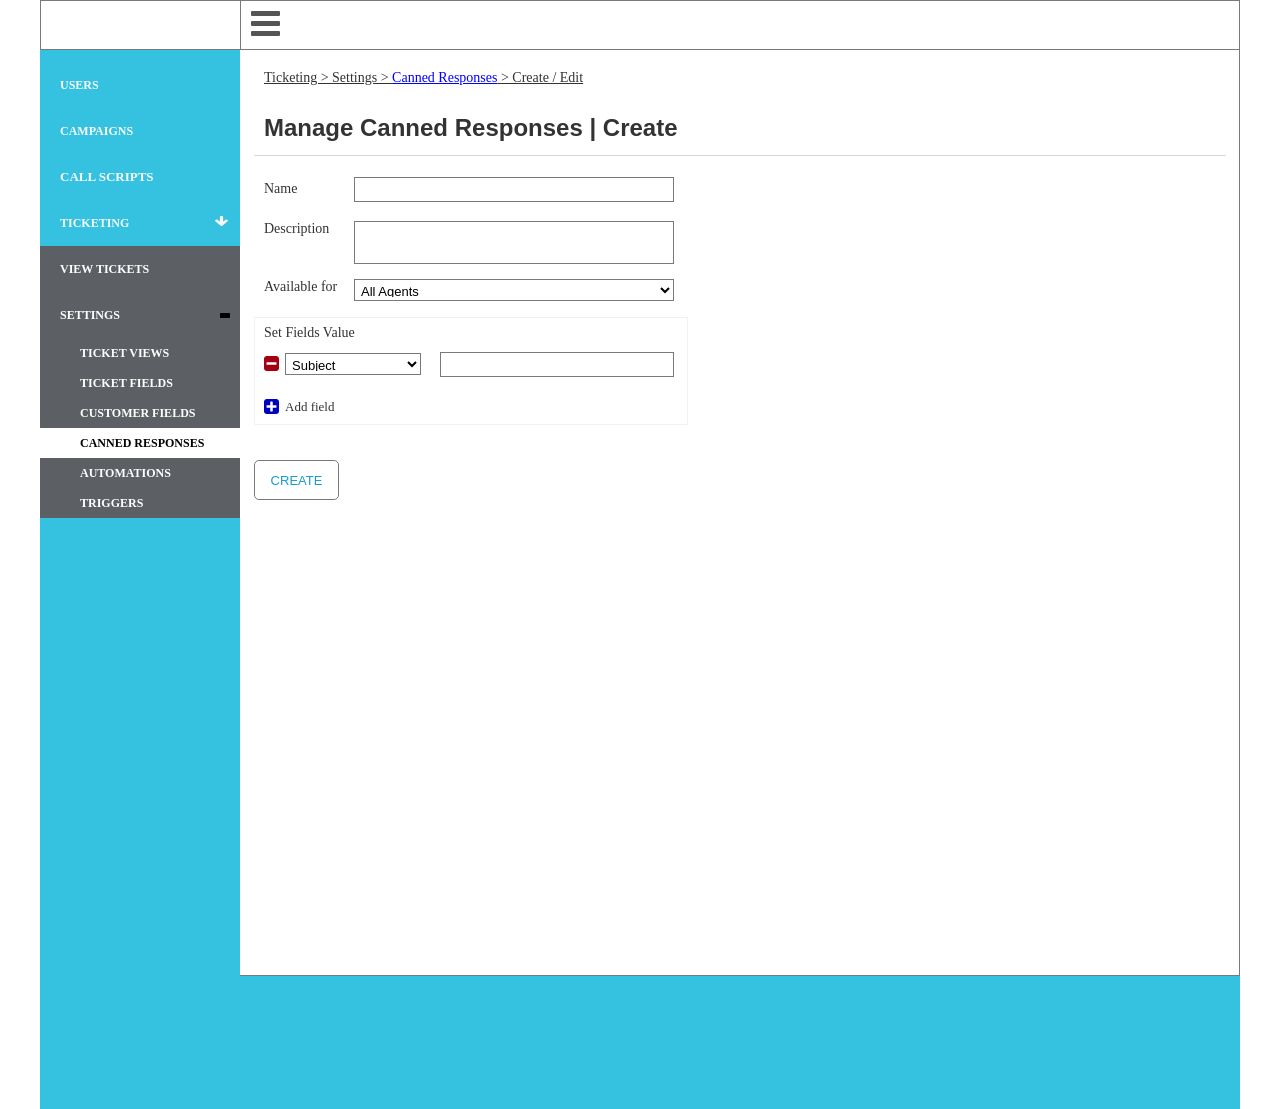
<file: setting-canned-created.html>
﻿<!DOCTYPE html>
<html>
  <head>
    <title>setting-canned-created</title>
    <meta http-equiv="X-UA-Compatible" content="IE=edge"/>
    <meta http-equiv="content-type" content="text/html; charset=utf-8"/>
    <link href="resources/css/axure_rp_page.css" type="text/css" rel="stylesheet"/>
    <link href="data/styles.css" type="text/css" rel="stylesheet"/>
    <link href="files/setting-canned-created/styles.css" type="text/css" rel="stylesheet"/>
    <script src="resources/scripts/jquery-3.2.1.min.js"></script>
    <script src="resources/scripts/axure/axQuery.js"></script>
    <script src="resources/scripts/axure/globals.js"></script>
    <script src="resources/scripts/axutils.js"></script>
    <script src="resources/scripts/axure/annotation.js"></script>
    <script src="resources/scripts/axure/axQuery.std.js"></script>
    <script src="resources/scripts/axure/doc.js"></script>
    <script src="resources/scripts/messagecenter.js"></script>
    <script src="resources/scripts/axure/events.js"></script>
    <script src="resources/scripts/axure/recording.js"></script>
    <script src="resources/scripts/axure/action.js"></script>
    <script src="resources/scripts/axure/expr.js"></script>
    <script src="resources/scripts/axure/geometry.js"></script>
    <script src="resources/scripts/axure/flyout.js"></script>
    <script src="resources/scripts/axure/model.js"></script>
    <script src="resources/scripts/axure/repeater.js"></script>
    <script src="resources/scripts/axure/sto.js"></script>
    <script src="resources/scripts/axure/utils.temp.js"></script>
    <script src="resources/scripts/axure/variables.js"></script>
    <script src="resources/scripts/axure/drag.js"></script>
    <script src="resources/scripts/axure/move.js"></script>
    <script src="resources/scripts/axure/visibility.js"></script>
    <script src="resources/scripts/axure/style.js"></script>
    <script src="resources/scripts/axure/adaptive.js"></script>
    <script src="resources/scripts/axure/tree.js"></script>
    <script src="resources/scripts/axure/init.temp.js"></script>
    <script src="resources/scripts/axure/legacy.js"></script>
    <script src="resources/scripts/axure/viewer.js"></script>
    <script src="resources/scripts/axure/math.js"></script>
    <script src="resources/scripts/axure/jquery.nicescroll.min.js"></script>
    <script src="data/document.js"></script>
    <script src="files/setting-canned-created/data.js"></script>
    <script type="text/javascript">
      $axure.utils.getTransparentGifPath = function() { return 'resources/images/transparent.gif'; };
      $axure.utils.getOtherPath = function() { return 'resources/Other.html'; };
      $axure.utils.getReloadPath = function() { return 'resources/reload.html'; };
    </script>
  </head>
  <body>
    <div id="base" class="">

      <!-- Unnamed (Common Page) -->

      <!-- Unnamed (Rectangle) -->
      <div id="u1950" class="ax_default box_1">
        <div id="u1950_div" class=""></div>
        <div id="u1950_text" class="text " style="display:none; visibility: hidden">
          <p></p>
        </div>
      </div>

      <!-- Unnamed (Rectangle) -->
      <div id="u1951" class="ax_default box_1">
        <div id="u1951_div" class=""></div>
        <div id="u1951_text" class="text " style="display:none; visibility: hidden">
          <p></p>
        </div>
      </div>

      <!-- Unnamed (Rectangle) -->
      <div id="u1952" class="ax_default box_1">
        <div id="u1952_div" class=""></div>
        <div id="u1952_text" class="text " style="display:none; visibility: hidden">
          <p></p>
        </div>
      </div>

      <!-- Unnamed (Shape) -->
      <div id="u1953" class="ax_default icon">
        <img id="u1953_img" class="img " src="images/setting-views/u4.svg"/>
        <div id="u1953_text" class="text " style="display:none; visibility: hidden">
          <p></p>
        </div>
      </div>

      <!-- Unnamed (Rectangle) -->
      <div id="u1954" class="ax_default box_1">
        <div id="u1954_div" class=""></div>
        <div id="u1954_text" class="text " style="display:none; visibility: hidden">
          <p></p>
        </div>
      </div>

      <!-- Unnamed (Rectangle) -->
      <div id="u1955" class="ax_default box_1">
        <div id="u1955_div" class=""></div>
        <div id="u1955_text" class="text ">
          <p><span>USERS</span></p>
        </div>
      </div>

      <!-- Unnamed (Rectangle) -->
      <div id="u1956" class="ax_default box_1">
        <div id="u1956_div" class=""></div>
        <div id="u1956_text" class="text ">
          <p><span>CAMPAIGNS</span></p>
        </div>
      </div>

      <!-- Unnamed (Rectangle) -->
      <div id="u1957" class="ax_default box_1">
        <div id="u1957_div" class=""></div>
        <div id="u1957_text" class="text ">
          <p><span>CALL SCRIPTS</span></p>
        </div>
      </div>

      <!-- Nav - Tickets (Dynamic Panel) -->
      <div id="u1958" class="ax_default" data-label="Nav - Tickets">
        <div id="u1958_state0" class="panel_state" data-label="collapse" style="">
          <div id="u1958_state0_content" class="panel_state_content">

            <!-- Unnamed (Rectangle) -->
            <div id="u1959" class="ax_default box_1">
              <div id="u1959_div" class=""></div>
              <div id="u1959_text" class="text ">
                <p><span>TICKETING</span></p>
              </div>
            </div>

            <!-- Unnamed (Shape) -->
            <div id="u1960" class="ax_default icon">
              <img id="u1960_img" class="img " src="images/setting-views/u11.svg"/>
              <div id="u1960_text" class="text " style="display:none; visibility: hidden">
                <p></p>
              </div>
            </div>

            <!-- Nav Tickets -  Div to Collapse (Hot Spot) -->
            <div id="u1961" class="ax_default" data-label="Nav Tickets -&nbsp; Div to Collapse">
            </div>
          </div>
        </div>
        <div id="u1958_state1" class="panel_state" data-label="expand" style="visibility: hidden;">
          <div id="u1958_state1_content" class="panel_state_content">

            <!-- Unnamed (Rectangle) -->
            <div id="u1962" class="ax_default box_1">
              <div id="u1962_div" class=""></div>
              <div id="u1962_text" class="text ">
                <p><span>TICKETING</span></p>
              </div>
            </div>

            <!-- Unnamed (Shape) -->
            <div id="u1963" class="ax_default icon">
              <img id="u1963_img" class="img " src="images/setting-views/u14.svg"/>
              <div id="u1963_text" class="text " style="display:none; visibility: hidden">
                <p></p>
              </div>
            </div>

            <!-- Submenu - Ticket Setting (Dynamic Panel) -->
            <div id="u1964" class="ax_default" data-label="Submenu - Ticket Setting">
              <div id="u1964_state0" class="panel_state" data-label="collapse" style="">
                <div id="u1964_state0_content" class="panel_state_content">

                  <!-- Unnamed (Rectangle) -->
                  <div id="u1965" class="ax_default box_1">
                    <div id="u1965_div" class=""></div>
                    <div id="u1965_text" class="text ">
                      <p><span>SETTINGS</span></p>
                    </div>
                  </div>

                  <!-- Unnamed (Shape) -->
                  <div id="u1966" class="ax_default icon">
                    <img id="u1966_img" class="img " src="images/setting-views/u17.svg"/>
                    <div id="u1966_text" class="text " style="display:none; visibility: hidden">
                      <p></p>
                    </div>
                  </div>

                  <!-- Unnamed (Hot Spot) -->
                  <div id="u1967" class="ax_default">
                  </div>
                </div>
              </div>
              <div id="u1964_state1" class="panel_state" data-label="expand" style="visibility: hidden;">
                <div id="u1964_state1_content" class="panel_state_content">

                  <!-- Unnamed (Rectangle) -->
                  <div id="u1968" class="ax_default box_1">
                    <div id="u1968_div" class=""></div>
                    <div id="u1968_text" class="text ">
                      <p><span>SETTINGS</span></p>
                    </div>
                  </div>

                  <!-- Unnamed (Shape) -->
                  <div id="u1969" class="ax_default icon">
                    <img id="u1969_img" class="img " src="images/setting-views/u20.svg"/>
                    <div id="u1969_text" class="text " style="display:none; visibility: hidden">
                      <p></p>
                    </div>
                  </div>

                  <!-- Unnamed (Dynamic Panel) -->
                  <div id="u1970" class="ax_default">
                    <div id="u1970_state0" class="panel_state" data-label="default" style="">
                      <div id="u1970_state0_content" class="panel_state_content">

                        <!-- Unnamed (Menu) -->
                        <div id="u1971" class="ax_default">
                          <img id="u1971_menu" class="img " src="images/setting-views/u22_menu.png" alt="u1971_menu"/>

                          <!-- Unnamed (Table) -->
                          <div id="u1972" class="ax_default">

                            <!-- Ticket Views (Menu Item) -->
                            <div id="u1973" class="ax_default menu_item" data-label="Ticket Views">
                              <img id="u1973_img" class="img " src="images/setting-views/ticket_views_u24.png"/>
                              <div id="u1973_text" class="text ">
                                <p><span>TICKET VIEWS</span></p>
                              </div>
                            </div>

                            <!-- Ticket Fields (Menu Item) -->
                            <div id="u1974" class="ax_default menu_item" data-label="Ticket Fields">
                              <img id="u1974_img" class="img " src="images/setting-views/ticket_views_u24.png"/>
                              <div id="u1974_text" class="text ">
                                <p><span>TICKET FIELDS</span></p>
                              </div>
                            </div>

                            <!-- Unnamed (Menu Item) -->
                            <div id="u1975" class="ax_default menu_item">
                              <img id="u1975_img" class="img " src="images/setting-views/ticket_views_u24.png"/>
                              <div id="u1975_text" class="text ">
                                <p><span>CANNED RESPONSES</span></p>
                              </div>
                            </div>

                            <!-- Unnamed (Menu Item) -->
                            <div id="u1976" class="ax_default menu_item">
                              <img id="u1976_img" class="img " src="images/setting-views/ticket_views_u24.png"/>
                              <div id="u1976_text" class="text ">
                                <p><span>CUSTOMER FIELDS</span></p>
                              </div>
                            </div>

                            <!-- Unnamed (Menu Item) -->
                            <div id="u1977" class="ax_default menu_item">
                              <img id="u1977_img" class="img " src="images/setting-views/ticket_views_u24.png"/>
                              <div id="u1977_text" class="text ">
                                <p><span>AUTOMATIONS</span></p>
                              </div>
                            </div>

                            <!-- Unnamed (Menu Item) -->
                            <div id="u1978" class="ax_default menu_item">
                              <img id="u1978_img" class="img " src="images/setting-views/ticket_views_u24.png"/>
                              <div id="u1978_text" class="text ">
                                <p><span>TRIGGERS</span></p>
                              </div>
                            </div>
                          </div>
                        </div>
                      </div>
                    </div>
                    <div id="u1970_state1" class="panel_state" data-label="active views" style="visibility: hidden;">
                      <div id="u1970_state1_content" class="panel_state_content">

                        <!-- Unnamed (Menu) -->
                        <div id="u1979" class="ax_default">
                          <img id="u1979_menu" class="img " src="images/setting-views/u22_menu.png" alt="u1979_menu"/>

                          <!-- Unnamed (Table) -->
                          <div id="u1980" class="ax_default">

                            <!-- Ticket Views (Menu Item) -->
                            <div id="u1981" class="ax_default menu_item" data-label="Ticket Views">
                              <img id="u1981_img" class="img " src="images/setting-views/ticket_views_u32.png"/>
                              <div id="u1981_text" class="text ">
                                <p><span>TICKET VIEWS</span></p>
                              </div>
                            </div>

                            <!-- Ticket Fields (Menu Item) -->
                            <div id="u1982" class="ax_default menu_item" data-label="Ticket Fields">
                              <img id="u1982_img" class="img " src="images/setting-views/ticket_views_u24.png"/>
                              <div id="u1982_text" class="text ">
                                <p><span>TICKET FIELDS</span></p>
                              </div>
                            </div>

                            <!-- Unnamed (Menu Item) -->
                            <div id="u1983" class="ax_default menu_item">
                              <img id="u1983_img" class="img " src="images/setting-views/ticket_views_u24.png"/>
                              <div id="u1983_text" class="text ">
                                <p><span>CUSTOMER FIELDS</span></p>
                              </div>
                            </div>

                            <!-- Unnamed (Menu Item) -->
                            <div id="u1984" class="ax_default menu_item">
                              <img id="u1984_img" class="img " src="images/setting-views/ticket_views_u24.png"/>
                              <div id="u1984_text" class="text ">
                                <p><span>CANNED RESPONSES</span></p>
                              </div>
                            </div>

                            <!-- Unnamed (Menu Item) -->
                            <div id="u1985" class="ax_default menu_item">
                              <img id="u1985_img" class="img " src="images/setting-views/ticket_views_u24.png"/>
                              <div id="u1985_text" class="text ">
                                <p><span>AUTOMATIONS</span></p>
                              </div>
                            </div>

                            <!-- Unnamed (Menu Item) -->
                            <div id="u1986" class="ax_default menu_item">
                              <img id="u1986_img" class="img " src="images/setting-views/ticket_views_u24.png"/>
                              <div id="u1986_text" class="text ">
                                <p><span>TRIGGERS</span></p>
                              </div>
                            </div>
                          </div>
                        </div>
                      </div>
                    </div>
                    <div id="u1970_state2" class="panel_state" data-label="active fields" style="visibility: hidden;">
                      <div id="u1970_state2_content" class="panel_state_content">

                        <!-- Unnamed (Menu) -->
                        <div id="u1987" class="ax_default">
                          <img id="u1987_menu" class="img " src="images/setting-views/u22_menu.png" alt="u1987_menu"/>

                          <!-- Unnamed (Table) -->
                          <div id="u1988" class="ax_default">

                            <!-- Ticket Views (Menu Item) -->
                            <div id="u1989" class="ax_default menu_item" data-label="Ticket Views">
                              <img id="u1989_img" class="img " src="images/setting-views/ticket_views_u24.png"/>
                              <div id="u1989_text" class="text ">
                                <p><span>TICKET VIEWS</span></p>
                              </div>
                            </div>

                            <!-- Ticket Fields (Menu Item) -->
                            <div id="u1990" class="ax_default menu_item" data-label="Ticket Fields">
                              <img id="u1990_img" class="img " src="images/setting-views/ticket_views_u32.png"/>
                              <div id="u1990_text" class="text ">
                                <p><span>TICKET FIELDS</span></p>
                              </div>
                            </div>

                            <!-- Unnamed (Menu Item) -->
                            <div id="u1991" class="ax_default menu_item">
                              <img id="u1991_img" class="img " src="images/setting-views/ticket_views_u24.png"/>
                              <div id="u1991_text" class="text ">
                                <p><span>CUSTOMER FIELDS</span></p>
                              </div>
                            </div>

                            <!-- Unnamed (Menu Item) -->
                            <div id="u1992" class="ax_default menu_item">
                              <img id="u1992_img" class="img " src="images/setting-views/ticket_views_u24.png"/>
                              <div id="u1992_text" class="text ">
                                <p><span>CANNED RESPONSES</span></p>
                              </div>
                            </div>

                            <!-- Unnamed (Menu Item) -->
                            <div id="u1993" class="ax_default menu_item">
                              <img id="u1993_img" class="img " src="images/setting-views/ticket_views_u24.png"/>
                              <div id="u1993_text" class="text ">
                                <p><span>AUTOMATIONS</span></p>
                              </div>
                            </div>

                            <!-- Unnamed (Menu Item) -->
                            <div id="u1994" class="ax_default menu_item">
                              <img id="u1994_img" class="img " src="images/setting-views/ticket_views_u24.png"/>
                              <div id="u1994_text" class="text ">
                                <p><span>TRIGGERS</span></p>
                              </div>
                            </div>
                          </div>
                        </div>
                      </div>
                    </div>
                    <div id="u1970_state3" class="panel_state" data-label="active canned " style="visibility: hidden;">
                      <div id="u1970_state3_content" class="panel_state_content">

                        <!-- Unnamed (Menu) -->
                        <div id="u1995" class="ax_default">
                          <img id="u1995_menu" class="img " src="images/setting-views/u22_menu.png" alt="u1995_menu"/>

                          <!-- Unnamed (Table) -->
                          <div id="u1996" class="ax_default">

                            <!-- Ticket Views (Menu Item) -->
                            <div id="u1997" class="ax_default menu_item" data-label="Ticket Views">
                              <img id="u1997_img" class="img " src="images/setting-views/ticket_views_u24.png"/>
                              <div id="u1997_text" class="text ">
                                <p><span>TICKET VIEWS</span></p>
                              </div>
                            </div>

                            <!-- Ticket Fields (Menu Item) -->
                            <div id="u1998" class="ax_default menu_item" data-label="Ticket Fields">
                              <img id="u1998_img" class="img " src="images/setting-views/ticket_views_u24.png"/>
                              <div id="u1998_text" class="text ">
                                <p><span>TICKET FIELDS</span></p>
                              </div>
                            </div>

                            <!-- Unnamed (Menu Item) -->
                            <div id="u1999" class="ax_default menu_item">
                              <img id="u1999_img" class="img " src="images/setting-views/ticket_views_u24.png"/>
                              <div id="u1999_text" class="text ">
                                <p><span>CUSTOMER FIELDS</span></p>
                              </div>
                            </div>

                            <!-- Unnamed (Menu Item) -->
                            <div id="u2000" class="ax_default menu_item">
                              <img id="u2000_img" class="img " src="images/setting-views/ticket_views_u32.png"/>
                              <div id="u2000_text" class="text ">
                                <p><span>CANNED RESPONSES</span></p>
                              </div>
                            </div>

                            <!-- Unnamed (Menu Item) -->
                            <div id="u2001" class="ax_default menu_item">
                              <img id="u2001_img" class="img " src="images/setting-views/ticket_views_u24.png"/>
                              <div id="u2001_text" class="text ">
                                <p><span>AUTOMATIONS</span></p>
                              </div>
                            </div>

                            <!-- Unnamed (Menu Item) -->
                            <div id="u2002" class="ax_default menu_item">
                              <img id="u2002_img" class="img " src="images/setting-views/ticket_views_u24.png"/>
                              <div id="u2002_text" class="text ">
                                <p><span>TRIGGERS</span></p>
                              </div>
                            </div>
                          </div>
                        </div>
                      </div>
                    </div>
                    <div id="u1970_state4" class="panel_state" data-label="active automations" style="visibility: hidden;">
                      <div id="u1970_state4_content" class="panel_state_content">

                        <!-- Unnamed (Menu) -->
                        <div id="u2003" class="ax_default">
                          <img id="u2003_menu" class="img " src="images/setting-views/u22_menu.png" alt="u2003_menu"/>

                          <!-- Unnamed (Table) -->
                          <div id="u2004" class="ax_default">

                            <!-- Ticket Views (Menu Item) -->
                            <div id="u2005" class="ax_default menu_item" data-label="Ticket Views">
                              <img id="u2005_img" class="img " src="images/setting-views/ticket_views_u24.png"/>
                              <div id="u2005_text" class="text ">
                                <p><span>TICKET VIEWS</span></p>
                              </div>
                            </div>

                            <!-- Ticket Fields (Menu Item) -->
                            <div id="u2006" class="ax_default menu_item" data-label="Ticket Fields">
                              <img id="u2006_img" class="img " src="images/setting-views/ticket_views_u24.png"/>
                              <div id="u2006_text" class="text ">
                                <p><span>TICKET FIELDS</span></p>
                              </div>
                            </div>

                            <!-- Unnamed (Menu Item) -->
                            <div id="u2007" class="ax_default menu_item">
                              <img id="u2007_img" class="img " src="images/setting-views/ticket_views_u24.png"/>
                              <div id="u2007_text" class="text ">
                                <p><span>CUSTOMER FIELDS</span></p>
                              </div>
                            </div>

                            <!-- Unnamed (Menu Item) -->
                            <div id="u2008" class="ax_default menu_item">
                              <img id="u2008_img" class="img " src="images/setting-views/ticket_views_u24.png"/>
                              <div id="u2008_text" class="text ">
                                <p><span>CANNED RESPONSES</span></p>
                              </div>
                            </div>

                            <!-- Unnamed (Menu Item) -->
                            <div id="u2009" class="ax_default menu_item">
                              <img id="u2009_img" class="img " src="images/setting-views/ticket_views_u32.png"/>
                              <div id="u2009_text" class="text ">
                                <p><span>AUTOMATIONS</span></p>
                              </div>
                            </div>

                            <!-- Unnamed (Menu Item) -->
                            <div id="u2010" class="ax_default menu_item">
                              <img id="u2010_img" class="img " src="images/setting-views/ticket_views_u24.png"/>
                              <div id="u2010_text" class="text ">
                                <p><span>TRIGGERS</span></p>
                              </div>
                            </div>
                          </div>
                        </div>
                      </div>
                    </div>
                    <div id="u1970_state5" class="panel_state" data-label="active triggers" style="visibility: hidden;">
                      <div id="u1970_state5_content" class="panel_state_content">

                        <!-- Unnamed (Menu) -->
                        <div id="u2011" class="ax_default">
                          <img id="u2011_menu" class="img " src="images/setting-views/u22_menu.png" alt="u2011_menu"/>

                          <!-- Unnamed (Table) -->
                          <div id="u2012" class="ax_default">

                            <!-- Ticket Views (Menu Item) -->
                            <div id="u2013" class="ax_default menu_item" data-label="Ticket Views">
                              <img id="u2013_img" class="img " src="images/setting-views/ticket_views_u24.png"/>
                              <div id="u2013_text" class="text ">
                                <p><span>TICKET VIEWS</span></p>
                              </div>
                            </div>

                            <!-- Ticket Fields (Menu Item) -->
                            <div id="u2014" class="ax_default menu_item" data-label="Ticket Fields">
                              <img id="u2014_img" class="img " src="images/setting-views/ticket_views_u24.png"/>
                              <div id="u2014_text" class="text ">
                                <p><span>TICKET FIELDS</span></p>
                              </div>
                            </div>

                            <!-- Unnamed (Menu Item) -->
                            <div id="u2015" class="ax_default menu_item">
                              <img id="u2015_img" class="img " src="images/setting-views/ticket_views_u24.png"/>
                              <div id="u2015_text" class="text ">
                                <p><span>CUSTOMER FIELDS</span></p>
                              </div>
                            </div>

                            <!-- Unnamed (Menu Item) -->
                            <div id="u2016" class="ax_default menu_item">
                              <img id="u2016_img" class="img " src="images/setting-views/ticket_views_u24.png"/>
                              <div id="u2016_text" class="text ">
                                <p><span>CANNED RESPONSES</span></p>
                              </div>
                            </div>

                            <!-- Unnamed (Menu Item) -->
                            <div id="u2017" class="ax_default menu_item">
                              <img id="u2017_img" class="img " src="images/setting-views/ticket_views_u24.png"/>
                              <div id="u2017_text" class="text ">
                                <p><span>AUTOMATIONS</span></p>
                              </div>
                            </div>

                            <!-- Unnamed (Menu Item) -->
                            <div id="u2018" class="ax_default menu_item">
                              <img id="u2018_img" class="img " src="images/setting-views/ticket_views_u32.png"/>
                              <div id="u2018_text" class="text ">
                                <p><span>TRIGGERS</span></p>
                              </div>
                            </div>
                          </div>
                        </div>
                      </div>
                    </div>
                    <div id="u1970_state6" class="panel_state" data-label="active cust fields" style="visibility: hidden;">
                      <div id="u1970_state6_content" class="panel_state_content">

                        <!-- Unnamed (Menu) -->
                        <div id="u2019" class="ax_default">
                          <img id="u2019_menu" class="img " src="images/setting-views/u22_menu.png" alt="u2019_menu"/>

                          <!-- Unnamed (Table) -->
                          <div id="u2020" class="ax_default">

                            <!-- Ticket Views (Menu Item) -->
                            <div id="u2021" class="ax_default menu_item" data-label="Ticket Views">
                              <img id="u2021_img" class="img " src="images/setting-views/ticket_views_u24.png"/>
                              <div id="u2021_text" class="text ">
                                <p><span>TICKET VIEWS</span></p>
                              </div>
                            </div>

                            <!-- Ticket Fields (Menu Item) -->
                            <div id="u2022" class="ax_default menu_item" data-label="Ticket Fields">
                              <img id="u2022_img" class="img " src="images/setting-views/ticket_views_u24.png"/>
                              <div id="u2022_text" class="text ">
                                <p><span>TICKET FIELDS</span></p>
                              </div>
                            </div>

                            <!-- Unnamed (Menu Item) -->
                            <div id="u2023" class="ax_default menu_item">
                              <img id="u2023_img" class="img " src="images/setting-views/ticket_views_u32.png"/>
                              <div id="u2023_text" class="text ">
                                <p><span>CUSTOMER FIELDS</span></p>
                              </div>
                            </div>

                            <!-- Unnamed (Menu Item) -->
                            <div id="u2024" class="ax_default menu_item">
                              <img id="u2024_img" class="img " src="images/setting-views/ticket_views_u24.png"/>
                              <div id="u2024_text" class="text ">
                                <p><span>CANNED RESPONSES</span></p>
                              </div>
                            </div>

                            <!-- Unnamed (Menu Item) -->
                            <div id="u2025" class="ax_default menu_item">
                              <img id="u2025_img" class="img " src="images/setting-views/ticket_views_u24.png"/>
                              <div id="u2025_text" class="text ">
                                <p><span>AUTOMATIONS</span></p>
                              </div>
                            </div>

                            <!-- Unnamed (Menu Item) -->
                            <div id="u2026" class="ax_default menu_item">
                              <img id="u2026_img" class="img " src="images/setting-views/ticket_views_u24.png"/>
                              <div id="u2026_text" class="text ">
                                <p><span>TRIGGERS</span></p>
                              </div>
                            </div>
                          </div>
                        </div>
                      </div>
                    </div>
                  </div>

                  <!-- Unnamed (Hot Spot) -->
                  <div id="u2027" class="ax_default">
                  </div>
                </div>
              </div>
            </div>

            <!-- Nav - View Tikets (Dynamic Panel) -->
            <div id="u2028" class="ax_default" data-label="Nav - View Tikets">
              <div id="u2028_state0" class="panel_state" data-label="default" style="">
                <div id="u2028_state0_content" class="panel_state_content">

                  <!-- Unnamed (Rectangle) -->
                  <div id="u2029" class="ax_default box_1">
                    <div id="u2029_div" class=""></div>
                    <div id="u2029_text" class="text ">
                      <p><span>VIEW TICKETS</span></p>
                    </div>
                  </div>
                </div>
              </div>
              <div id="u2028_state1" class="panel_state" data-label="active" style="visibility: hidden;">
                <div id="u2028_state1_content" class="panel_state_content">

                  <!-- Unnamed (Rectangle) -->
                  <div id="u2030" class="ax_default box_1">
                    <div id="u2030_div" class=""></div>
                    <div id="u2030_text" class="text ">
                      <p><span>VIEW TICKETS</span></p>
                    </div>
                  </div>
                </div>
              </div>
            </div>

            <!-- Nav Tickets - Div to Expand (Hot Spot) -->
            <div id="u2031" class="ax_default" data-label="Nav Tickets - Div to Expand">
            </div>
          </div>
        </div>
      </div>
      <div id="u1949" style="display:none; visibility:hidden;"></div>

      <!-- Unnamed (Rectangle) -->
      <div id="u2032" class="ax_default box_1">
        <div id="u2032_div" class=""></div>
        <div id="u2032_text" class="text " style="display:none; visibility: hidden">
          <p></p>
        </div>
      </div>

      <!-- Unnamed (Rectangle) -->
      <div id="u2033" class="ax_default label">
        <div id="u2033_div" class=""></div>
        <div id="u2033_text" class="text ">
          <p><span style="text-decoration:underline ;">Ticketing &gt; Settings &gt; </span><a id="u2034" class="link"><span style="text-decoration:underline ;color:#0000FF;">Canned Responses</span></a><span style="text-decoration:underline ;"> &gt; Create / Edit </span></p>
        </div>
      </div>

      <!-- Unnamed (Rectangle) -->
      <div id="u2035" class="ax_default heading_2">
        <div id="u2035_div" class=""></div>
        <div id="u2035_text" class="text ">
          <p><span>Manage Canned Responses | Create </span></p>
        </div>
      </div>

      <!-- Unnamed (Rectangle) -->
      <div id="u2036" class="ax_default label">
        <div id="u2036_div" class=""></div>
        <div id="u2036_text" class="text ">
          <p><span>Description</span></p>
        </div>
      </div>

      <!-- Unnamed (Rectangle) -->
      <div id="u2037" class="ax_default button">
        <div id="u2037_div" class=""></div>
        <div id="u2037_text" class="text ">
          <p><span>CREATE</span></p>
        </div>
      </div>

      <!-- Unnamed (Rectangle) -->
      <div id="u2038" class="ax_default label">
        <div id="u2038_div" class=""></div>
        <div id="u2038_text" class="text ">
          <p><span>Name</span></p>
        </div>
      </div>

      <!-- Unnamed (Text Field) -->
      <div id="u2039" class="ax_default text_field">
        <div id="u2039_div" class=""></div>
        <input id="u2039_input" type="text" value="" class="u2039_input"/>
      </div>

      <!-- Unnamed (Text Area) -->
      <div id="u2040" class="ax_default text_area">
        <div id="u2040_div" class=""></div>
        <textarea id="u2040_input" class="u2040_input"></textarea>
      </div>

      <!-- Unnamed (Rectangle) -->
      <div id="u2041" class="ax_default box_1">
        <div id="u2041_div" class=""></div>
        <div id="u2041_text" class="text " style="display:none; visibility: hidden">
          <p></p>
        </div>
      </div>

      <!-- Unnamed (Rectangle) -->
      <div id="u2042" class="ax_default label">
        <div id="u2042_div" class=""></div>
        <div id="u2042_text" class="text ">
          <p><span>Set Fields Value</span></p>
        </div>
      </div>

      <!-- Unnamed (Shape) -->
      <div id="u2043" class="ax_default icon">
        <img id="u2043_img" class="img " src="images/setting-fields-create/u1813.svg"/>
        <div id="u2043_text" class="text " style="display:none; visibility: hidden">
          <p></p>
        </div>
      </div>

      <!-- Unnamed (Shape) -->
      <div id="u2044" class="ax_default icon">
        <img id="u2044_img" class="img " src="images/setting-fields-create/u1814.svg"/>
        <div id="u2044_text" class="text " style="display:none; visibility: hidden">
          <p></p>
        </div>
      </div>

      <!-- Unnamed (Rectangle) -->
      <div id="u2045" class="ax_default label">
        <div id="u2045_div" class=""></div>
        <div id="u2045_text" class="text ">
          <p><span>Add field</span></p>
        </div>
      </div>

      <!-- Unnamed (Line) -->
      <div id="u2046" class="ax_default line">
        <img id="u2046_img" class="img " src="images/setting-views/u125.svg"/>
        <div id="u2046_text" class="text " style="display:none; visibility: hidden">
          <p></p>
        </div>
      </div>

      <!-- Unnamed (Droplist) -->
      <div id="u2047" class="ax_default droplist">
        <div id="u2047_div" class=""></div>
        <select id="u2047_input" class="u2047_input">
          <option class="u2047_input_option" selected value="All Agents">All Agents</option>
          <option class="u2047_input_option" value="[get Teams from db]">[get Teams from db]</option>
          <option class="u2047_input_option" value="Only Me">Only Me</option>
        </select>
      </div>

      <!-- Unnamed (Rectangle) -->
      <div id="u2048" class="ax_default label">
        <div id="u2048_div" class=""></div>
        <div id="u2048_text" class="text ">
          <p><span>Available for</span></p>
        </div>
      </div>

      <!-- Unnamed (Droplist) -->
      <div id="u2049" class="ax_default droplist">
        <div id="u2049_div" class=""></div>
        <select id="u2049_input" class="u2049_input">
          <option class="u2049_input_option" value="-- Choose field --">-- Choose field --</option>
          <option class="u2049_input_option" selected value="Subject">Subject</option>
          <option class="u2049_input_option" value="Content reply">Content reply</option>
          <option class="u2049_input_option" value="Type">Type</option>
          <option class="u2049_input_option" value="Priority">Priority</option>
          <option class="u2049_input_option" value="Status">Status</option>
          <option class="u2049_input_option" value="Assignee">Assignee</option>
          <option class="u2049_input_option" value="CC">CC</option>
          <option class="u2049_input_option" value="Tags">Tags</option>
          <option class="u2049_input_option" value="Is Spam">Is Spam</option>
        </select>
      </div>

      <!-- Unnamed (Text Field) -->
      <div id="u2050" class="ax_default text_field">
        <div id="u2050_div" class=""></div>
        <input id="u2050_input" type="text" value="" class="u2050_input"/>
      </div>
    </div>
    <script src="resources/scripts/axure/ios.js"></script>
  </body>
</html>
</file>
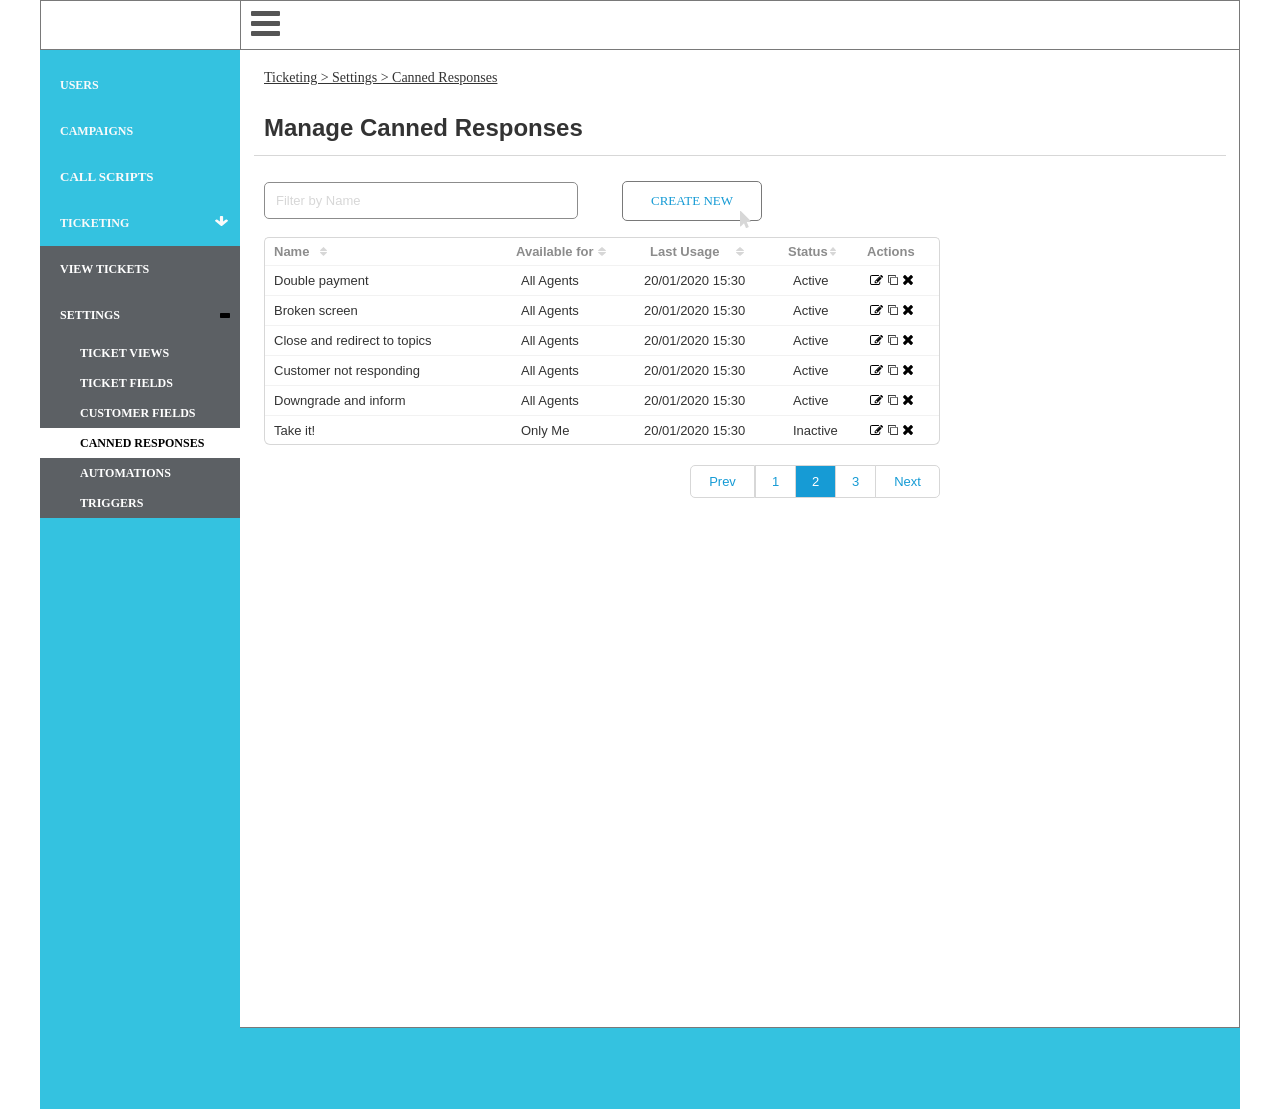
<file: setting-canned.html>
﻿<!DOCTYPE html>
<html>
  <head>
    <title>setting-canned</title>
    <meta http-equiv="X-UA-Compatible" content="IE=edge"/>
    <meta http-equiv="content-type" content="text/html; charset=utf-8"/>
    <link href="resources/css/axure_rp_page.css" type="text/css" rel="stylesheet"/>
    <link href="data/styles.css" type="text/css" rel="stylesheet"/>
    <link href="files/setting-canned/styles.css" type="text/css" rel="stylesheet"/>
    <script src="resources/scripts/jquery-3.2.1.min.js"></script>
    <script src="resources/scripts/axure/axQuery.js"></script>
    <script src="resources/scripts/axure/globals.js"></script>
    <script src="resources/scripts/axutils.js"></script>
    <script src="resources/scripts/axure/annotation.js"></script>
    <script src="resources/scripts/axure/axQuery.std.js"></script>
    <script src="resources/scripts/axure/doc.js"></script>
    <script src="resources/scripts/messagecenter.js"></script>
    <script src="resources/scripts/axure/events.js"></script>
    <script src="resources/scripts/axure/recording.js"></script>
    <script src="resources/scripts/axure/action.js"></script>
    <script src="resources/scripts/axure/expr.js"></script>
    <script src="resources/scripts/axure/geometry.js"></script>
    <script src="resources/scripts/axure/flyout.js"></script>
    <script src="resources/scripts/axure/model.js"></script>
    <script src="resources/scripts/axure/repeater.js"></script>
    <script src="resources/scripts/axure/sto.js"></script>
    <script src="resources/scripts/axure/utils.temp.js"></script>
    <script src="resources/scripts/axure/variables.js"></script>
    <script src="resources/scripts/axure/drag.js"></script>
    <script src="resources/scripts/axure/move.js"></script>
    <script src="resources/scripts/axure/visibility.js"></script>
    <script src="resources/scripts/axure/style.js"></script>
    <script src="resources/scripts/axure/adaptive.js"></script>
    <script src="resources/scripts/axure/tree.js"></script>
    <script src="resources/scripts/axure/init.temp.js"></script>
    <script src="resources/scripts/axure/legacy.js"></script>
    <script src="resources/scripts/axure/viewer.js"></script>
    <script src="resources/scripts/axure/math.js"></script>
    <script src="resources/scripts/axure/jquery.nicescroll.min.js"></script>
    <script src="data/document.js"></script>
    <script src="files/setting-canned/data.js"></script>
    <script type="text/javascript">
      $axure.utils.getTransparentGifPath = function() { return 'resources/images/transparent.gif'; };
      $axure.utils.getOtherPath = function() { return 'resources/Other.html'; };
      $axure.utils.getReloadPath = function() { return 'resources/reload.html'; };
    </script>
  </head>
  <body>
    <div id="base" class="">

      <!-- Unnamed (Common Page) -->

      <!-- Unnamed (Rectangle) -->
      <div id="u630" class="ax_default box_1">
        <div id="u630_div" class=""></div>
        <div id="u630_text" class="text " style="display:none; visibility: hidden">
          <p></p>
        </div>
      </div>

      <!-- Unnamed (Rectangle) -->
      <div id="u631" class="ax_default box_1">
        <div id="u631_div" class=""></div>
        <div id="u631_text" class="text " style="display:none; visibility: hidden">
          <p></p>
        </div>
      </div>

      <!-- Unnamed (Rectangle) -->
      <div id="u632" class="ax_default box_1">
        <div id="u632_div" class=""></div>
        <div id="u632_text" class="text " style="display:none; visibility: hidden">
          <p></p>
        </div>
      </div>

      <!-- Unnamed (Shape) -->
      <div id="u633" class="ax_default icon">
        <img id="u633_img" class="img " src="images/setting-views/u4.svg"/>
        <div id="u633_text" class="text " style="display:none; visibility: hidden">
          <p></p>
        </div>
      </div>

      <!-- Unnamed (Rectangle) -->
      <div id="u634" class="ax_default box_1">
        <div id="u634_div" class=""></div>
        <div id="u634_text" class="text " style="display:none; visibility: hidden">
          <p></p>
        </div>
      </div>

      <!-- Unnamed (Rectangle) -->
      <div id="u635" class="ax_default box_1">
        <div id="u635_div" class=""></div>
        <div id="u635_text" class="text ">
          <p><span>USERS</span></p>
        </div>
      </div>

      <!-- Unnamed (Rectangle) -->
      <div id="u636" class="ax_default box_1">
        <div id="u636_div" class=""></div>
        <div id="u636_text" class="text ">
          <p><span>CAMPAIGNS</span></p>
        </div>
      </div>

      <!-- Unnamed (Rectangle) -->
      <div id="u637" class="ax_default box_1">
        <div id="u637_div" class=""></div>
        <div id="u637_text" class="text ">
          <p><span>CALL SCRIPTS</span></p>
        </div>
      </div>

      <!-- Nav - Tickets (Dynamic Panel) -->
      <div id="u638" class="ax_default" data-label="Nav - Tickets">
        <div id="u638_state0" class="panel_state" data-label="collapse" style="">
          <div id="u638_state0_content" class="panel_state_content">

            <!-- Unnamed (Rectangle) -->
            <div id="u639" class="ax_default box_1">
              <div id="u639_div" class=""></div>
              <div id="u639_text" class="text ">
                <p><span>TICKETING</span></p>
              </div>
            </div>

            <!-- Unnamed (Shape) -->
            <div id="u640" class="ax_default icon">
              <img id="u640_img" class="img " src="images/setting-views/u11.svg"/>
              <div id="u640_text" class="text " style="display:none; visibility: hidden">
                <p></p>
              </div>
            </div>

            <!-- Nav Tickets -  Div to Collapse (Hot Spot) -->
            <div id="u641" class="ax_default" data-label="Nav Tickets -&nbsp; Div to Collapse">
            </div>
          </div>
        </div>
        <div id="u638_state1" class="panel_state" data-label="expand" style="visibility: hidden;">
          <div id="u638_state1_content" class="panel_state_content">

            <!-- Unnamed (Rectangle) -->
            <div id="u642" class="ax_default box_1">
              <div id="u642_div" class=""></div>
              <div id="u642_text" class="text ">
                <p><span>TICKETING</span></p>
              </div>
            </div>

            <!-- Unnamed (Shape) -->
            <div id="u643" class="ax_default icon">
              <img id="u643_img" class="img " src="images/setting-views/u14.svg"/>
              <div id="u643_text" class="text " style="display:none; visibility: hidden">
                <p></p>
              </div>
            </div>

            <!-- Submenu - Ticket Setting (Dynamic Panel) -->
            <div id="u644" class="ax_default" data-label="Submenu - Ticket Setting">
              <div id="u644_state0" class="panel_state" data-label="collapse" style="">
                <div id="u644_state0_content" class="panel_state_content">

                  <!-- Unnamed (Rectangle) -->
                  <div id="u645" class="ax_default box_1">
                    <div id="u645_div" class=""></div>
                    <div id="u645_text" class="text ">
                      <p><span>SETTINGS</span></p>
                    </div>
                  </div>

                  <!-- Unnamed (Shape) -->
                  <div id="u646" class="ax_default icon">
                    <img id="u646_img" class="img " src="images/setting-views/u17.svg"/>
                    <div id="u646_text" class="text " style="display:none; visibility: hidden">
                      <p></p>
                    </div>
                  </div>

                  <!-- Unnamed (Hot Spot) -->
                  <div id="u647" class="ax_default">
                  </div>
                </div>
              </div>
              <div id="u644_state1" class="panel_state" data-label="expand" style="visibility: hidden;">
                <div id="u644_state1_content" class="panel_state_content">

                  <!-- Unnamed (Rectangle) -->
                  <div id="u648" class="ax_default box_1">
                    <div id="u648_div" class=""></div>
                    <div id="u648_text" class="text ">
                      <p><span>SETTINGS</span></p>
                    </div>
                  </div>

                  <!-- Unnamed (Shape) -->
                  <div id="u649" class="ax_default icon">
                    <img id="u649_img" class="img " src="images/setting-views/u20.svg"/>
                    <div id="u649_text" class="text " style="display:none; visibility: hidden">
                      <p></p>
                    </div>
                  </div>

                  <!-- Unnamed (Dynamic Panel) -->
                  <div id="u650" class="ax_default">
                    <div id="u650_state0" class="panel_state" data-label="default" style="">
                      <div id="u650_state0_content" class="panel_state_content">

                        <!-- Unnamed (Menu) -->
                        <div id="u651" class="ax_default">
                          <img id="u651_menu" class="img " src="images/setting-views/u22_menu.png" alt="u651_menu"/>

                          <!-- Unnamed (Table) -->
                          <div id="u652" class="ax_default">

                            <!-- Ticket Views (Menu Item) -->
                            <div id="u653" class="ax_default menu_item" data-label="Ticket Views">
                              <img id="u653_img" class="img " src="images/setting-views/ticket_views_u24.png"/>
                              <div id="u653_text" class="text ">
                                <p><span>TICKET VIEWS</span></p>
                              </div>
                            </div>

                            <!-- Ticket Fields (Menu Item) -->
                            <div id="u654" class="ax_default menu_item" data-label="Ticket Fields">
                              <img id="u654_img" class="img " src="images/setting-views/ticket_views_u24.png"/>
                              <div id="u654_text" class="text ">
                                <p><span>TICKET FIELDS</span></p>
                              </div>
                            </div>

                            <!-- Unnamed (Menu Item) -->
                            <div id="u655" class="ax_default menu_item">
                              <img id="u655_img" class="img " src="images/setting-views/ticket_views_u24.png"/>
                              <div id="u655_text" class="text ">
                                <p><span>CANNED RESPONSES</span></p>
                              </div>
                            </div>

                            <!-- Unnamed (Menu Item) -->
                            <div id="u656" class="ax_default menu_item">
                              <img id="u656_img" class="img " src="images/setting-views/ticket_views_u24.png"/>
                              <div id="u656_text" class="text ">
                                <p><span>CUSTOMER FIELDS</span></p>
                              </div>
                            </div>

                            <!-- Unnamed (Menu Item) -->
                            <div id="u657" class="ax_default menu_item">
                              <img id="u657_img" class="img " src="images/setting-views/ticket_views_u24.png"/>
                              <div id="u657_text" class="text ">
                                <p><span>AUTOMATIONS</span></p>
                              </div>
                            </div>

                            <!-- Unnamed (Menu Item) -->
                            <div id="u658" class="ax_default menu_item">
                              <img id="u658_img" class="img " src="images/setting-views/ticket_views_u24.png"/>
                              <div id="u658_text" class="text ">
                                <p><span>TRIGGERS</span></p>
                              </div>
                            </div>
                          </div>
                        </div>
                      </div>
                    </div>
                    <div id="u650_state1" class="panel_state" data-label="active views" style="visibility: hidden;">
                      <div id="u650_state1_content" class="panel_state_content">

                        <!-- Unnamed (Menu) -->
                        <div id="u659" class="ax_default">
                          <img id="u659_menu" class="img " src="images/setting-views/u22_menu.png" alt="u659_menu"/>

                          <!-- Unnamed (Table) -->
                          <div id="u660" class="ax_default">

                            <!-- Ticket Views (Menu Item) -->
                            <div id="u661" class="ax_default menu_item" data-label="Ticket Views">
                              <img id="u661_img" class="img " src="images/setting-views/ticket_views_u32.png"/>
                              <div id="u661_text" class="text ">
                                <p><span>TICKET VIEWS</span></p>
                              </div>
                            </div>

                            <!-- Ticket Fields (Menu Item) -->
                            <div id="u662" class="ax_default menu_item" data-label="Ticket Fields">
                              <img id="u662_img" class="img " src="images/setting-views/ticket_views_u24.png"/>
                              <div id="u662_text" class="text ">
                                <p><span>TICKET FIELDS</span></p>
                              </div>
                            </div>

                            <!-- Unnamed (Menu Item) -->
                            <div id="u663" class="ax_default menu_item">
                              <img id="u663_img" class="img " src="images/setting-views/ticket_views_u24.png"/>
                              <div id="u663_text" class="text ">
                                <p><span>CUSTOMER FIELDS</span></p>
                              </div>
                            </div>

                            <!-- Unnamed (Menu Item) -->
                            <div id="u664" class="ax_default menu_item">
                              <img id="u664_img" class="img " src="images/setting-views/ticket_views_u24.png"/>
                              <div id="u664_text" class="text ">
                                <p><span>CANNED RESPONSES</span></p>
                              </div>
                            </div>

                            <!-- Unnamed (Menu Item) -->
                            <div id="u665" class="ax_default menu_item">
                              <img id="u665_img" class="img " src="images/setting-views/ticket_views_u24.png"/>
                              <div id="u665_text" class="text ">
                                <p><span>AUTOMATIONS</span></p>
                              </div>
                            </div>

                            <!-- Unnamed (Menu Item) -->
                            <div id="u666" class="ax_default menu_item">
                              <img id="u666_img" class="img " src="images/setting-views/ticket_views_u24.png"/>
                              <div id="u666_text" class="text ">
                                <p><span>TRIGGERS</span></p>
                              </div>
                            </div>
                          </div>
                        </div>
                      </div>
                    </div>
                    <div id="u650_state2" class="panel_state" data-label="active fields" style="visibility: hidden;">
                      <div id="u650_state2_content" class="panel_state_content">

                        <!-- Unnamed (Menu) -->
                        <div id="u667" class="ax_default">
                          <img id="u667_menu" class="img " src="images/setting-views/u22_menu.png" alt="u667_menu"/>

                          <!-- Unnamed (Table) -->
                          <div id="u668" class="ax_default">

                            <!-- Ticket Views (Menu Item) -->
                            <div id="u669" class="ax_default menu_item" data-label="Ticket Views">
                              <img id="u669_img" class="img " src="images/setting-views/ticket_views_u24.png"/>
                              <div id="u669_text" class="text ">
                                <p><span>TICKET VIEWS</span></p>
                              </div>
                            </div>

                            <!-- Ticket Fields (Menu Item) -->
                            <div id="u670" class="ax_default menu_item" data-label="Ticket Fields">
                              <img id="u670_img" class="img " src="images/setting-views/ticket_views_u32.png"/>
                              <div id="u670_text" class="text ">
                                <p><span>TICKET FIELDS</span></p>
                              </div>
                            </div>

                            <!-- Unnamed (Menu Item) -->
                            <div id="u671" class="ax_default menu_item">
                              <img id="u671_img" class="img " src="images/setting-views/ticket_views_u24.png"/>
                              <div id="u671_text" class="text ">
                                <p><span>CUSTOMER FIELDS</span></p>
                              </div>
                            </div>

                            <!-- Unnamed (Menu Item) -->
                            <div id="u672" class="ax_default menu_item">
                              <img id="u672_img" class="img " src="images/setting-views/ticket_views_u24.png"/>
                              <div id="u672_text" class="text ">
                                <p><span>CANNED RESPONSES</span></p>
                              </div>
                            </div>

                            <!-- Unnamed (Menu Item) -->
                            <div id="u673" class="ax_default menu_item">
                              <img id="u673_img" class="img " src="images/setting-views/ticket_views_u24.png"/>
                              <div id="u673_text" class="text ">
                                <p><span>AUTOMATIONS</span></p>
                              </div>
                            </div>

                            <!-- Unnamed (Menu Item) -->
                            <div id="u674" class="ax_default menu_item">
                              <img id="u674_img" class="img " src="images/setting-views/ticket_views_u24.png"/>
                              <div id="u674_text" class="text ">
                                <p><span>TRIGGERS</span></p>
                              </div>
                            </div>
                          </div>
                        </div>
                      </div>
                    </div>
                    <div id="u650_state3" class="panel_state" data-label="active canned " style="visibility: hidden;">
                      <div id="u650_state3_content" class="panel_state_content">

                        <!-- Unnamed (Menu) -->
                        <div id="u675" class="ax_default">
                          <img id="u675_menu" class="img " src="images/setting-views/u22_menu.png" alt="u675_menu"/>

                          <!-- Unnamed (Table) -->
                          <div id="u676" class="ax_default">

                            <!-- Ticket Views (Menu Item) -->
                            <div id="u677" class="ax_default menu_item" data-label="Ticket Views">
                              <img id="u677_img" class="img " src="images/setting-views/ticket_views_u24.png"/>
                              <div id="u677_text" class="text ">
                                <p><span>TICKET VIEWS</span></p>
                              </div>
                            </div>

                            <!-- Ticket Fields (Menu Item) -->
                            <div id="u678" class="ax_default menu_item" data-label="Ticket Fields">
                              <img id="u678_img" class="img " src="images/setting-views/ticket_views_u24.png"/>
                              <div id="u678_text" class="text ">
                                <p><span>TICKET FIELDS</span></p>
                              </div>
                            </div>

                            <!-- Unnamed (Menu Item) -->
                            <div id="u679" class="ax_default menu_item">
                              <img id="u679_img" class="img " src="images/setting-views/ticket_views_u24.png"/>
                              <div id="u679_text" class="text ">
                                <p><span>CUSTOMER FIELDS</span></p>
                              </div>
                            </div>

                            <!-- Unnamed (Menu Item) -->
                            <div id="u680" class="ax_default menu_item">
                              <img id="u680_img" class="img " src="images/setting-views/ticket_views_u32.png"/>
                              <div id="u680_text" class="text ">
                                <p><span>CANNED RESPONSES</span></p>
                              </div>
                            </div>

                            <!-- Unnamed (Menu Item) -->
                            <div id="u681" class="ax_default menu_item">
                              <img id="u681_img" class="img " src="images/setting-views/ticket_views_u24.png"/>
                              <div id="u681_text" class="text ">
                                <p><span>AUTOMATIONS</span></p>
                              </div>
                            </div>

                            <!-- Unnamed (Menu Item) -->
                            <div id="u682" class="ax_default menu_item">
                              <img id="u682_img" class="img " src="images/setting-views/ticket_views_u24.png"/>
                              <div id="u682_text" class="text ">
                                <p><span>TRIGGERS</span></p>
                              </div>
                            </div>
                          </div>
                        </div>
                      </div>
                    </div>
                    <div id="u650_state4" class="panel_state" data-label="active automations" style="visibility: hidden;">
                      <div id="u650_state4_content" class="panel_state_content">

                        <!-- Unnamed (Menu) -->
                        <div id="u683" class="ax_default">
                          <img id="u683_menu" class="img " src="images/setting-views/u22_menu.png" alt="u683_menu"/>

                          <!-- Unnamed (Table) -->
                          <div id="u684" class="ax_default">

                            <!-- Ticket Views (Menu Item) -->
                            <div id="u685" class="ax_default menu_item" data-label="Ticket Views">
                              <img id="u685_img" class="img " src="images/setting-views/ticket_views_u24.png"/>
                              <div id="u685_text" class="text ">
                                <p><span>TICKET VIEWS</span></p>
                              </div>
                            </div>

                            <!-- Ticket Fields (Menu Item) -->
                            <div id="u686" class="ax_default menu_item" data-label="Ticket Fields">
                              <img id="u686_img" class="img " src="images/setting-views/ticket_views_u24.png"/>
                              <div id="u686_text" class="text ">
                                <p><span>TICKET FIELDS</span></p>
                              </div>
                            </div>

                            <!-- Unnamed (Menu Item) -->
                            <div id="u687" class="ax_default menu_item">
                              <img id="u687_img" class="img " src="images/setting-views/ticket_views_u24.png"/>
                              <div id="u687_text" class="text ">
                                <p><span>CUSTOMER FIELDS</span></p>
                              </div>
                            </div>

                            <!-- Unnamed (Menu Item) -->
                            <div id="u688" class="ax_default menu_item">
                              <img id="u688_img" class="img " src="images/setting-views/ticket_views_u24.png"/>
                              <div id="u688_text" class="text ">
                                <p><span>CANNED RESPONSES</span></p>
                              </div>
                            </div>

                            <!-- Unnamed (Menu Item) -->
                            <div id="u689" class="ax_default menu_item">
                              <img id="u689_img" class="img " src="images/setting-views/ticket_views_u32.png"/>
                              <div id="u689_text" class="text ">
                                <p><span>AUTOMATIONS</span></p>
                              </div>
                            </div>

                            <!-- Unnamed (Menu Item) -->
                            <div id="u690" class="ax_default menu_item">
                              <img id="u690_img" class="img " src="images/setting-views/ticket_views_u24.png"/>
                              <div id="u690_text" class="text ">
                                <p><span>TRIGGERS</span></p>
                              </div>
                            </div>
                          </div>
                        </div>
                      </div>
                    </div>
                    <div id="u650_state5" class="panel_state" data-label="active triggers" style="visibility: hidden;">
                      <div id="u650_state5_content" class="panel_state_content">

                        <!-- Unnamed (Menu) -->
                        <div id="u691" class="ax_default">
                          <img id="u691_menu" class="img " src="images/setting-views/u22_menu.png" alt="u691_menu"/>

                          <!-- Unnamed (Table) -->
                          <div id="u692" class="ax_default">

                            <!-- Ticket Views (Menu Item) -->
                            <div id="u693" class="ax_default menu_item" data-label="Ticket Views">
                              <img id="u693_img" class="img " src="images/setting-views/ticket_views_u24.png"/>
                              <div id="u693_text" class="text ">
                                <p><span>TICKET VIEWS</span></p>
                              </div>
                            </div>

                            <!-- Ticket Fields (Menu Item) -->
                            <div id="u694" class="ax_default menu_item" data-label="Ticket Fields">
                              <img id="u694_img" class="img " src="images/setting-views/ticket_views_u24.png"/>
                              <div id="u694_text" class="text ">
                                <p><span>TICKET FIELDS</span></p>
                              </div>
                            </div>

                            <!-- Unnamed (Menu Item) -->
                            <div id="u695" class="ax_default menu_item">
                              <img id="u695_img" class="img " src="images/setting-views/ticket_views_u24.png"/>
                              <div id="u695_text" class="text ">
                                <p><span>CUSTOMER FIELDS</span></p>
                              </div>
                            </div>

                            <!-- Unnamed (Menu Item) -->
                            <div id="u696" class="ax_default menu_item">
                              <img id="u696_img" class="img " src="images/setting-views/ticket_views_u24.png"/>
                              <div id="u696_text" class="text ">
                                <p><span>CANNED RESPONSES</span></p>
                              </div>
                            </div>

                            <!-- Unnamed (Menu Item) -->
                            <div id="u697" class="ax_default menu_item">
                              <img id="u697_img" class="img " src="images/setting-views/ticket_views_u24.png"/>
                              <div id="u697_text" class="text ">
                                <p><span>AUTOMATIONS</span></p>
                              </div>
                            </div>

                            <!-- Unnamed (Menu Item) -->
                            <div id="u698" class="ax_default menu_item">
                              <img id="u698_img" class="img " src="images/setting-views/ticket_views_u32.png"/>
                              <div id="u698_text" class="text ">
                                <p><span>TRIGGERS</span></p>
                              </div>
                            </div>
                          </div>
                        </div>
                      </div>
                    </div>
                    <div id="u650_state6" class="panel_state" data-label="active cust fields" style="visibility: hidden;">
                      <div id="u650_state6_content" class="panel_state_content">

                        <!-- Unnamed (Menu) -->
                        <div id="u699" class="ax_default">
                          <img id="u699_menu" class="img " src="images/setting-views/u22_menu.png" alt="u699_menu"/>

                          <!-- Unnamed (Table) -->
                          <div id="u700" class="ax_default">

                            <!-- Ticket Views (Menu Item) -->
                            <div id="u701" class="ax_default menu_item" data-label="Ticket Views">
                              <img id="u701_img" class="img " src="images/setting-views/ticket_views_u24.png"/>
                              <div id="u701_text" class="text ">
                                <p><span>TICKET VIEWS</span></p>
                              </div>
                            </div>

                            <!-- Ticket Fields (Menu Item) -->
                            <div id="u702" class="ax_default menu_item" data-label="Ticket Fields">
                              <img id="u702_img" class="img " src="images/setting-views/ticket_views_u24.png"/>
                              <div id="u702_text" class="text ">
                                <p><span>TICKET FIELDS</span></p>
                              </div>
                            </div>

                            <!-- Unnamed (Menu Item) -->
                            <div id="u703" class="ax_default menu_item">
                              <img id="u703_img" class="img " src="images/setting-views/ticket_views_u32.png"/>
                              <div id="u703_text" class="text ">
                                <p><span>CUSTOMER FIELDS</span></p>
                              </div>
                            </div>

                            <!-- Unnamed (Menu Item) -->
                            <div id="u704" class="ax_default menu_item">
                              <img id="u704_img" class="img " src="images/setting-views/ticket_views_u24.png"/>
                              <div id="u704_text" class="text ">
                                <p><span>CANNED RESPONSES</span></p>
                              </div>
                            </div>

                            <!-- Unnamed (Menu Item) -->
                            <div id="u705" class="ax_default menu_item">
                              <img id="u705_img" class="img " src="images/setting-views/ticket_views_u24.png"/>
                              <div id="u705_text" class="text ">
                                <p><span>AUTOMATIONS</span></p>
                              </div>
                            </div>

                            <!-- Unnamed (Menu Item) -->
                            <div id="u706" class="ax_default menu_item">
                              <img id="u706_img" class="img " src="images/setting-views/ticket_views_u24.png"/>
                              <div id="u706_text" class="text ">
                                <p><span>TRIGGERS</span></p>
                              </div>
                            </div>
                          </div>
                        </div>
                      </div>
                    </div>
                  </div>

                  <!-- Unnamed (Hot Spot) -->
                  <div id="u707" class="ax_default">
                  </div>
                </div>
              </div>
            </div>

            <!-- Nav - View Tikets (Dynamic Panel) -->
            <div id="u708" class="ax_default" data-label="Nav - View Tikets">
              <div id="u708_state0" class="panel_state" data-label="default" style="">
                <div id="u708_state0_content" class="panel_state_content">

                  <!-- Unnamed (Rectangle) -->
                  <div id="u709" class="ax_default box_1">
                    <div id="u709_div" class=""></div>
                    <div id="u709_text" class="text ">
                      <p><span>VIEW TICKETS</span></p>
                    </div>
                  </div>
                </div>
              </div>
              <div id="u708_state1" class="panel_state" data-label="active" style="visibility: hidden;">
                <div id="u708_state1_content" class="panel_state_content">

                  <!-- Unnamed (Rectangle) -->
                  <div id="u710" class="ax_default box_1">
                    <div id="u710_div" class=""></div>
                    <div id="u710_text" class="text ">
                      <p><span>VIEW TICKETS</span></p>
                    </div>
                  </div>
                </div>
              </div>
            </div>

            <!-- Nav Tickets - Div to Expand (Hot Spot) -->
            <div id="u711" class="ax_default" data-label="Nav Tickets - Div to Expand">
            </div>
          </div>
        </div>
      </div>
      <div id="u629" style="display:none; visibility:hidden;"></div>

      <!-- Unnamed (Rectangle) -->
      <div id="u712" class="ax_default box_1">
        <div id="u712_div" class=""></div>
        <div id="u712_text" class="text " style="display:none; visibility: hidden">
          <p></p>
        </div>
      </div>

      <!-- Unnamed (Rectangle) -->
      <div id="u713" class="ax_default label">
        <div id="u713_div" class=""></div>
        <div id="u713_text" class="text ">
          <p><span style="text-decoration:underline ;">Ticketing &gt; Settings &gt; Canned Responses </span></p>
        </div>
      </div>

      <!-- Unnamed (Rectangle) -->
      <div id="u714" class="ax_default heading_2">
        <div id="u714_div" class=""></div>
        <div id="u714_text" class="text ">
          <p><span>Manage Canned Responses</span></p>
        </div>
      </div>

      <!-- Sortable Table (Group) -->
      <div id="u715" class="ax_default" data-label="Sortable Table" data-left="224" data-top="182" data-width="676" data-height="316">

        <!-- Table (Repeater) -->
        <div id="u716" class="ax_default" data-label="Table">
          <script id="u716_script" type="axure-repeater-template" data-label="Table">

            <!-- col 6 (Rectangle) -->
            <div id="u717" class="ax_default box_1 u717" data-label="col 6">
              <div id="u717_div" class="u717_div"></div>
              <div id="u717_text" class="text u717_text" style="display:none; visibility: hidden">
                <p></p>
              </div>
            </div>

            <!-- col 5 (Rectangle) -->
            <div id="u718" class="ax_default box_1 u718" data-label="col 5">
              <div id="u718_div" class="u718_div"></div>
              <div id="u718_text" class="text u718_text" style="display:none; visibility: hidden">
                <p></p>
              </div>
            </div>

            <!-- col 4 (Rectangle) -->
            <div id="u719" class="ax_default box_1 u719" data-label="col 4">
              <div id="u719_div" class="u719_div"></div>
              <div id="u719_text" class="text u719_text" style="display:none; visibility: hidden">
                <p></p>
              </div>
            </div>

            <!-- col 3 (Rectangle) -->
            <div id="u720" class="ax_default box_1 u720" data-label="col 3">
              <div id="u720_div" class="u720_div"></div>
              <div id="u720_text" class="text u720_text" style="display:none; visibility: hidden">
                <p></p>
              </div>
            </div>

            <!-- col 2 (Rectangle) -->
            <div id="u721" class="ax_default box_1 u721" data-label="col 2">
              <div id="u721_div" class="u721_div"></div>
              <div id="u721_text" class="text u721_text" style="display:none; visibility: hidden">
                <p></p>
              </div>
            </div>

            <!-- Unnamed (Shape) -->
            <div id="u722" class="ax_default icon u722">
              <img id="u722_img" class="img u722_img" src="images/setting-views/u93.svg"/>
              <div id="u722_text" class="text u722_text" style="display:none; visibility: hidden">
                <p></p>
              </div>
            </div>

            <!-- Unnamed (Shape) -->
            <div id="u723" class="ax_default icon u723">
              <img id="u723_img" class="img u723_img" src="images/setting-views/u94.svg"/>
              <div id="u723_text" class="text u723_text" style="display:none; visibility: hidden">
                <p></p>
              </div>
            </div>

            <!-- Unnamed (Shape) -->
            <div id="u724" class="ax_default icon u724">
              <img id="u724_img" class="img u724_img" src="images/setting-views/u95.svg"/>
              <div id="u724_text" class="text u724_text" style="display:none; visibility: hidden">
                <p></p>
              </div>
            </div>
          </script>
          <div id="u716-1" class="preeval" style="width: 676px; height: 30px;">

            <!-- col 6 (Rectangle) -->
            <div id="u717-1" class="ax_default box_1 u717" data-label="col 6" style="width: 70px; height: 30px; left: 606px; top: 0px;visibility: inherit">
              <div id="u717-1_div" class="u717_div" style="width: 70px; height: 30px;visibility: inherit"></div>
              <div id="u717-1_text" class="text u717_text" style="display:none; visibility: hidden">
                <p></p>
              </div>
            </div>

            <!-- col 5 (Rectangle) -->
            <div id="u718-1" class="ax_default box_1 u718" data-label="col 5" style="width: 87px; height: 30px; left: 519px; top: 0px;visibility: inherit">
              <div id="u718-1_div" class="u718_div" style="width: 87px; height: 30px;visibility: inherit"></div>
              <div id="u718-1_text" class="text u718_text" style="visibility: inherit">
                <p><span>Active</span></p>
              </div>
            </div>

            <!-- col 4 (Rectangle) -->
            <div id="u719-1" class="ax_default box_1 u719" data-label="col 4" style="width: 149px; height: 30px; left: 370px; top: 0px;visibility: inherit">
              <div id="u719-1_div" class="u719_div" style="width: 149px; height: 30px;visibility: inherit"></div>
              <div id="u719-1_text" class="text u719_text" style="visibility: inherit">
                <p><span>20/01/2020 15:30</span></p>
              </div>
            </div>

            <!-- col 3 (Rectangle) -->
            <div id="u720-1" class="ax_default box_1 u720" data-label="col 3" style="width: 123px; height: 30px; left: 247px; top: 0px;visibility: inherit">
              <div id="u720-1_div" class="u720_div" style="width: 123px; height: 30px;visibility: inherit"></div>
              <div id="u720-1_text" class="text u720_text" style="visibility: inherit">
                <p><span>All Agents</span></p>
              </div>
            </div>

            <!-- col 2 (Rectangle) -->
            <div id="u721-1" class="ax_default box_1 u721" data-label="col 2" style="width: 247px; height: 30px; left: 0px; top: 0px;visibility: inherit">
              <div id="u721-1_div" class="u721_div" style="width: 247px; height: 30px;visibility: inherit"></div>
              <div id="u721-1_text" class="text u721_text" style="visibility: inherit">
                <p><span>Double payment</span></p>
              </div>
            </div>

            <!-- Unnamed (Shape) -->
            <div id="u722-1" class="ax_default icon u722" style="width: 10px; height: 10px; left: 639px; top: 10px;visibility: inherit">
              <img id="u722-1_img" class="img u722_img" src="images/setting-views/u93.svg"/>
              <div id="u722-1_text" class="text u722_text" style="display:none; visibility: hidden">
                <p></p>
              </div>
            </div>

            <!-- Unnamed (Shape) -->
            <div id="u723-1" class="ax_default icon u723" style="width: 13px; height: 10px; left: 606px; top: 10px;visibility: inherit">
              <img id="u723-1_img" class="img u723_img" src="images/setting-views/u94.svg"/>
              <div id="u723-1_text" class="text u723_text" style="display:none; visibility: hidden">
                <p></p>
              </div>
            </div>

            <!-- Unnamed (Shape) -->
            <div id="u724-1" class="ax_default icon u724" style="width: 10px; height: 10px; left: 624px; top: 10px;visibility: inherit">
              <img id="u724-1_img" class="img u724_img" src="images/setting-views/u95.svg"/>
              <div id="u724-1_text" class="text u724_text" style="display:none; visibility: hidden">
                <p></p>
              </div>
            </div>
          </div>
          <div id="u716-2" class="preeval" style="width: 676px; height: 30px;">

            <!-- col 6 (Rectangle) -->
            <div id="u717-2" class="ax_default box_1 u717" data-label="col 6" style="width: 70px; height: 30px; left: 606px; top: 0px;visibility: inherit">
              <div id="u717-2_div" class="u717_div" style="width: 70px; height: 30px;visibility: inherit"></div>
              <div id="u717-2_text" class="text u717_text" style="display:none; visibility: hidden">
                <p></p>
              </div>
            </div>

            <!-- col 5 (Rectangle) -->
            <div id="u718-2" class="ax_default box_1 u718" data-label="col 5" style="width: 87px; height: 30px; left: 519px; top: 0px;visibility: inherit">
              <div id="u718-2_div" class="u718_div" style="width: 87px; height: 30px;visibility: inherit"></div>
              <div id="u718-2_text" class="text u718_text" style="visibility: inherit">
                <p><span>Active</span></p>
              </div>
            </div>

            <!-- col 4 (Rectangle) -->
            <div id="u719-2" class="ax_default box_1 u719" data-label="col 4" style="width: 149px; height: 30px; left: 370px; top: 0px;visibility: inherit">
              <div id="u719-2_div" class="u719_div" style="width: 149px; height: 30px;visibility: inherit"></div>
              <div id="u719-2_text" class="text u719_text" style="visibility: inherit">
                <p><span>20/01/2020 15:30</span></p>
              </div>
            </div>

            <!-- col 3 (Rectangle) -->
            <div id="u720-2" class="ax_default box_1 u720" data-label="col 3" style="width: 123px; height: 30px; left: 247px; top: 0px;visibility: inherit">
              <div id="u720-2_div" class="u720_div" style="width: 123px; height: 30px;visibility: inherit"></div>
              <div id="u720-2_text" class="text u720_text" style="visibility: inherit">
                <p><span>All Agents</span></p>
              </div>
            </div>

            <!-- col 2 (Rectangle) -->
            <div id="u721-2" class="ax_default box_1 u721" data-label="col 2" style="width: 247px; height: 30px; left: 0px; top: 0px;visibility: inherit">
              <div id="u721-2_div" class="u721_div" style="width: 247px; height: 30px;visibility: inherit"></div>
              <div id="u721-2_text" class="text u721_text" style="visibility: inherit">
                <p><span>Broken screen</span></p>
              </div>
            </div>

            <!-- Unnamed (Shape) -->
            <div id="u722-2" class="ax_default icon u722" style="width: 10px; height: 10px; left: 639px; top: 10px;visibility: inherit">
              <img id="u722-2_img" class="img u722_img" src="images/setting-views/u93.svg"/>
              <div id="u722-2_text" class="text u722_text" style="display:none; visibility: hidden">
                <p></p>
              </div>
            </div>

            <!-- Unnamed (Shape) -->
            <div id="u723-2" class="ax_default icon u723" style="width: 13px; height: 10px; left: 606px; top: 10px;visibility: inherit">
              <img id="u723-2_img" class="img u723_img" src="images/setting-views/u94.svg"/>
              <div id="u723-2_text" class="text u723_text" style="display:none; visibility: hidden">
                <p></p>
              </div>
            </div>

            <!-- Unnamed (Shape) -->
            <div id="u724-2" class="ax_default icon u724" style="width: 10px; height: 10px; left: 624px; top: 10px;visibility: inherit">
              <img id="u724-2_img" class="img u724_img" src="images/setting-views/u95.svg"/>
              <div id="u724-2_text" class="text u724_text" style="display:none; visibility: hidden">
                <p></p>
              </div>
            </div>
          </div>
          <div id="u716-3" class="preeval" style="width: 676px; height: 30px;">

            <!-- col 6 (Rectangle) -->
            <div id="u717-3" class="ax_default box_1 u717" data-label="col 6" style="width: 70px; height: 30px; left: 606px; top: 0px;visibility: inherit">
              <div id="u717-3_div" class="u717_div" style="width: 70px; height: 30px;visibility: inherit"></div>
              <div id="u717-3_text" class="text u717_text" style="display:none; visibility: hidden">
                <p></p>
              </div>
            </div>

            <!-- col 5 (Rectangle) -->
            <div id="u718-3" class="ax_default box_1 u718" data-label="col 5" style="width: 87px; height: 30px; left: 519px; top: 0px;visibility: inherit">
              <div id="u718-3_div" class="u718_div" style="width: 87px; height: 30px;visibility: inherit"></div>
              <div id="u718-3_text" class="text u718_text" style="visibility: inherit">
                <p><span>Active</span></p>
              </div>
            </div>

            <!-- col 4 (Rectangle) -->
            <div id="u719-3" class="ax_default box_1 u719" data-label="col 4" style="width: 149px; height: 30px; left: 370px; top: 0px;visibility: inherit">
              <div id="u719-3_div" class="u719_div" style="width: 149px; height: 30px;visibility: inherit"></div>
              <div id="u719-3_text" class="text u719_text" style="visibility: inherit">
                <p><span>20/01/2020 15:30</span></p>
              </div>
            </div>

            <!-- col 3 (Rectangle) -->
            <div id="u720-3" class="ax_default box_1 u720" data-label="col 3" style="width: 123px; height: 30px; left: 247px; top: 0px;visibility: inherit">
              <div id="u720-3_div" class="u720_div" style="width: 123px; height: 30px;visibility: inherit"></div>
              <div id="u720-3_text" class="text u720_text" style="visibility: inherit">
                <p><span>All Agents</span></p>
              </div>
            </div>

            <!-- col 2 (Rectangle) -->
            <div id="u721-3" class="ax_default box_1 u721" data-label="col 2" style="width: 247px; height: 30px; left: 0px; top: 0px;visibility: inherit">
              <div id="u721-3_div" class="u721_div" style="width: 247px; height: 30px;visibility: inherit"></div>
              <div id="u721-3_text" class="text u721_text" style="visibility: inherit">
                <p><span>Close and redirect to topics</span></p>
              </div>
            </div>

            <!-- Unnamed (Shape) -->
            <div id="u722-3" class="ax_default icon u722" style="width: 10px; height: 10px; left: 639px; top: 10px;visibility: inherit">
              <img id="u722-3_img" class="img u722_img" src="images/setting-views/u93.svg"/>
              <div id="u722-3_text" class="text u722_text" style="display:none; visibility: hidden">
                <p></p>
              </div>
            </div>

            <!-- Unnamed (Shape) -->
            <div id="u723-3" class="ax_default icon u723" style="width: 13px; height: 10px; left: 606px; top: 10px;visibility: inherit">
              <img id="u723-3_img" class="img u723_img" src="images/setting-views/u94.svg"/>
              <div id="u723-3_text" class="text u723_text" style="display:none; visibility: hidden">
                <p></p>
              </div>
            </div>

            <!-- Unnamed (Shape) -->
            <div id="u724-3" class="ax_default icon u724" style="width: 10px; height: 10px; left: 624px; top: 10px;visibility: inherit">
              <img id="u724-3_img" class="img u724_img" src="images/setting-views/u95.svg"/>
              <div id="u724-3_text" class="text u724_text" style="display:none; visibility: hidden">
                <p></p>
              </div>
            </div>
          </div>
          <div id="u716-4" class="preeval" style="width: 676px; height: 30px;">

            <!-- col 6 (Rectangle) -->
            <div id="u717-4" class="ax_default box_1 u717" data-label="col 6" style="width: 70px; height: 30px; left: 606px; top: 0px;visibility: inherit">
              <div id="u717-4_div" class="u717_div" style="width: 70px; height: 30px;visibility: inherit"></div>
              <div id="u717-4_text" class="text u717_text" style="display:none; visibility: hidden">
                <p></p>
              </div>
            </div>

            <!-- col 5 (Rectangle) -->
            <div id="u718-4" class="ax_default box_1 u718" data-label="col 5" style="width: 87px; height: 30px; left: 519px; top: 0px;visibility: inherit">
              <div id="u718-4_div" class="u718_div" style="width: 87px; height: 30px;visibility: inherit"></div>
              <div id="u718-4_text" class="text u718_text" style="visibility: inherit">
                <p><span>Active</span></p>
              </div>
            </div>

            <!-- col 4 (Rectangle) -->
            <div id="u719-4" class="ax_default box_1 u719" data-label="col 4" style="width: 149px; height: 30px; left: 370px; top: 0px;visibility: inherit">
              <div id="u719-4_div" class="u719_div" style="width: 149px; height: 30px;visibility: inherit"></div>
              <div id="u719-4_text" class="text u719_text" style="visibility: inherit">
                <p><span>20/01/2020 15:30</span></p>
              </div>
            </div>

            <!-- col 3 (Rectangle) -->
            <div id="u720-4" class="ax_default box_1 u720" data-label="col 3" style="width: 123px; height: 30px; left: 247px; top: 0px;visibility: inherit">
              <div id="u720-4_div" class="u720_div" style="width: 123px; height: 30px;visibility: inherit"></div>
              <div id="u720-4_text" class="text u720_text" style="visibility: inherit">
                <p><span>All Agents</span></p>
              </div>
            </div>

            <!-- col 2 (Rectangle) -->
            <div id="u721-4" class="ax_default box_1 u721" data-label="col 2" style="width: 247px; height: 30px; left: 0px; top: 0px;visibility: inherit">
              <div id="u721-4_div" class="u721_div" style="width: 247px; height: 30px;visibility: inherit"></div>
              <div id="u721-4_text" class="text u721_text" style="visibility: inherit">
                <p><span>Customer not responding</span></p>
              </div>
            </div>

            <!-- Unnamed (Shape) -->
            <div id="u722-4" class="ax_default icon u722" style="width: 10px; height: 10px; left: 639px; top: 10px;visibility: inherit">
              <img id="u722-4_img" class="img u722_img" src="images/setting-views/u93.svg"/>
              <div id="u722-4_text" class="text u722_text" style="display:none; visibility: hidden">
                <p></p>
              </div>
            </div>

            <!-- Unnamed (Shape) -->
            <div id="u723-4" class="ax_default icon u723" style="width: 13px; height: 10px; left: 606px; top: 10px;visibility: inherit">
              <img id="u723-4_img" class="img u723_img" src="images/setting-views/u94.svg"/>
              <div id="u723-4_text" class="text u723_text" style="display:none; visibility: hidden">
                <p></p>
              </div>
            </div>

            <!-- Unnamed (Shape) -->
            <div id="u724-4" class="ax_default icon u724" style="width: 10px; height: 10px; left: 624px; top: 10px;visibility: inherit">
              <img id="u724-4_img" class="img u724_img" src="images/setting-views/u95.svg"/>
              <div id="u724-4_text" class="text u724_text" style="display:none; visibility: hidden">
                <p></p>
              </div>
            </div>
          </div>
          <div id="u716-5" class="preeval" style="width: 676px; height: 30px;">

            <!-- col 6 (Rectangle) -->
            <div id="u717-5" class="ax_default box_1 u717" data-label="col 6" style="width: 70px; height: 30px; left: 606px; top: 0px;visibility: inherit">
              <div id="u717-5_div" class="u717_div" style="width: 70px; height: 30px;visibility: inherit"></div>
              <div id="u717-5_text" class="text u717_text" style="display:none; visibility: hidden">
                <p></p>
              </div>
            </div>

            <!-- col 5 (Rectangle) -->
            <div id="u718-5" class="ax_default box_1 u718" data-label="col 5" style="width: 87px; height: 30px; left: 519px; top: 0px;visibility: inherit">
              <div id="u718-5_div" class="u718_div" style="width: 87px; height: 30px;visibility: inherit"></div>
              <div id="u718-5_text" class="text u718_text" style="visibility: inherit">
                <p><span>Active</span></p>
              </div>
            </div>

            <!-- col 4 (Rectangle) -->
            <div id="u719-5" class="ax_default box_1 u719" data-label="col 4" style="width: 149px; height: 30px; left: 370px; top: 0px;visibility: inherit">
              <div id="u719-5_div" class="u719_div" style="width: 149px; height: 30px;visibility: inherit"></div>
              <div id="u719-5_text" class="text u719_text" style="visibility: inherit">
                <p><span>20/01/2020 15:30</span></p>
              </div>
            </div>

            <!-- col 3 (Rectangle) -->
            <div id="u720-5" class="ax_default box_1 u720" data-label="col 3" style="width: 123px; height: 30px; left: 247px; top: 0px;visibility: inherit">
              <div id="u720-5_div" class="u720_div" style="width: 123px; height: 30px;visibility: inherit"></div>
              <div id="u720-5_text" class="text u720_text" style="visibility: inherit">
                <p><span>All Agents</span></p>
              </div>
            </div>

            <!-- col 2 (Rectangle) -->
            <div id="u721-5" class="ax_default box_1 u721" data-label="col 2" style="width: 247px; height: 30px; left: 0px; top: 0px;visibility: inherit">
              <div id="u721-5_div" class="u721_div" style="width: 247px; height: 30px;visibility: inherit"></div>
              <div id="u721-5_text" class="text u721_text" style="visibility: inherit">
                <p><span>Downgrade and inform</span></p>
              </div>
            </div>

            <!-- Unnamed (Shape) -->
            <div id="u722-5" class="ax_default icon u722" style="width: 10px; height: 10px; left: 639px; top: 10px;visibility: inherit">
              <img id="u722-5_img" class="img u722_img" src="images/setting-views/u93.svg"/>
              <div id="u722-5_text" class="text u722_text" style="display:none; visibility: hidden">
                <p></p>
              </div>
            </div>

            <!-- Unnamed (Shape) -->
            <div id="u723-5" class="ax_default icon u723" style="width: 13px; height: 10px; left: 606px; top: 10px;visibility: inherit">
              <img id="u723-5_img" class="img u723_img" src="images/setting-views/u94.svg"/>
              <div id="u723-5_text" class="text u723_text" style="display:none; visibility: hidden">
                <p></p>
              </div>
            </div>

            <!-- Unnamed (Shape) -->
            <div id="u724-5" class="ax_default icon u724" style="width: 10px; height: 10px; left: 624px; top: 10px;visibility: inherit">
              <img id="u724-5_img" class="img u724_img" src="images/setting-views/u95.svg"/>
              <div id="u724-5_text" class="text u724_text" style="display:none; visibility: hidden">
                <p></p>
              </div>
            </div>
          </div>
          <div id="u716-6" class="preeval" style="width: 676px; height: 30px;">

            <!-- col 6 (Rectangle) -->
            <div id="u717-6" class="ax_default box_1 u717" data-label="col 6" style="width: 70px; height: 30px; left: 606px; top: 0px;visibility: inherit">
              <div id="u717-6_div" class="u717_div" style="width: 70px; height: 30px;visibility: inherit"></div>
              <div id="u717-6_text" class="text u717_text" style="display:none; visibility: hidden">
                <p></p>
              </div>
            </div>

            <!-- col 5 (Rectangle) -->
            <div id="u718-6" class="ax_default box_1 u718" data-label="col 5" style="width: 87px; height: 30px; left: 519px; top: 0px;visibility: inherit">
              <div id="u718-6_div" class="u718_div" style="width: 87px; height: 30px;visibility: inherit"></div>
              <div id="u718-6_text" class="text u718_text" style="visibility: inherit">
                <p><span>Inactive</span></p>
              </div>
            </div>

            <!-- col 4 (Rectangle) -->
            <div id="u719-6" class="ax_default box_1 u719" data-label="col 4" style="width: 149px; height: 30px; left: 370px; top: 0px;visibility: inherit">
              <div id="u719-6_div" class="u719_div" style="width: 149px; height: 30px;visibility: inherit"></div>
              <div id="u719-6_text" class="text u719_text" style="visibility: inherit">
                <p><span>20/01/2020 15:30</span></p>
              </div>
            </div>

            <!-- col 3 (Rectangle) -->
            <div id="u720-6" class="ax_default box_1 u720" data-label="col 3" style="width: 123px; height: 30px; left: 247px; top: 0px;visibility: inherit">
              <div id="u720-6_div" class="u720_div" style="width: 123px; height: 30px;visibility: inherit"></div>
              <div id="u720-6_text" class="text u720_text" style="visibility: inherit">
                <p><span>Only Me</span></p>
              </div>
            </div>

            <!-- col 2 (Rectangle) -->
            <div id="u721-6" class="ax_default box_1 u721" data-label="col 2" style="width: 247px; height: 30px; left: 0px; top: 0px;visibility: inherit">
              <div id="u721-6_div" class="u721_div" style="width: 247px; height: 30px;visibility: inherit"></div>
              <div id="u721-6_text" class="text u721_text" style="visibility: inherit">
                <p><span>Take it!</span></p>
              </div>
            </div>

            <!-- Unnamed (Shape) -->
            <div id="u722-6" class="ax_default icon u722" style="width: 10px; height: 10px; left: 639px; top: 10px;visibility: inherit">
              <img id="u722-6_img" class="img u722_img" src="images/setting-views/u93.svg"/>
              <div id="u722-6_text" class="text u722_text" style="display:none; visibility: hidden">
                <p></p>
              </div>
            </div>

            <!-- Unnamed (Shape) -->
            <div id="u723-6" class="ax_default icon u723" style="width: 13px; height: 10px; left: 606px; top: 10px;visibility: inherit">
              <img id="u723-6_img" class="img u723_img" src="images/setting-views/u94.svg"/>
              <div id="u723-6_text" class="text u723_text" style="display:none; visibility: hidden">
                <p></p>
              </div>
            </div>

            <!-- Unnamed (Shape) -->
            <div id="u724-6" class="ax_default icon u724" style="width: 10px; height: 10px; left: 624px; top: 10px;visibility: inherit">
              <img id="u724-6_img" class="img u724_img" src="images/setting-views/u95.svg"/>
              <div id="u724-6_text" class="text u724_text" style="display:none; visibility: hidden">
                <p></p>
              </div>
            </div>
          </div>
        </div>

        <!-- Table Outline (Rectangle) -->
        <div id="u725" class="ax_default shape" data-label="Table Outline">
          <div id="u725_div" class=""></div>
          <div id="u725_text" class="text " style="display:none; visibility: hidden">
            <p></p>
          </div>
        </div>

        <!-- Col 6 Header (Group) -->
        <div id="u726" class="ax_default" data-label="Col 6 Header" data-left="817" data-top="237" data-width="83" data-height="28">

          <!-- col 5 (Rectangle) -->
          <div id="u727" class="ax_default box_1" data-label="col 5">
            <div id="u727_div" class=""></div>
            <div id="u727_text" class="text ">
              <p><span>Actions</span></p>
            </div>
          </div>
        </div>

        <!-- Col 5 Header (Group) -->
        <div id="u728" class="ax_default" data-label="Col 5 Header" data-left="738" data-top="237" data-width="79" data-height="28">

          <!-- col 4 (Rectangle) -->
          <div id="u729" class="ax_default box_1" data-label="col 4">
            <div id="u729_div" class=""></div>
            <div id="u729_text" class="text ">
              <p><span>Status</span></p>
            </div>
          </div>

          <!-- last name sort asc (Shape) -->
          <div id="u730" class="ax_default icon" data-label="last name sort asc" selectiongroup="sorting">
            <img id="u730_img" class="img " src="images/setting-views/last_name_sort_asc_u102.svg"/>
            <div id="u730_text" class="text " style="display:none; visibility: hidden">
              <p></p>
            </div>
          </div>

          <!-- last name sort desc (Shape) -->
          <div id="u731" class="ax_default icon" data-label="last name sort desc" selectiongroup="sorting">
            <img id="u731_img" class="img " src="images/setting-views/last_name_sort_desc_u103.svg"/>
            <div id="u731_text" class="text " style="display:none; visibility: hidden">
              <p></p>
            </div>
          </div>
        </div>

        <!-- Col 4 Header (Group) -->
        <div id="u732" class="ax_default" data-label="Col 4 Header" data-left="600" data-top="237" data-width="138" data-height="28">

          <!-- col 4 (Rectangle) -->
          <div id="u733" class="ax_default box_1" data-label="col 4">
            <div id="u733_div" class=""></div>
            <div id="u733_text" class="text ">
              <p><span>Last Usage</span></p>
            </div>
          </div>

          <!-- last name sort asc (Shape) -->
          <div id="u734" class="ax_default icon" data-label="last name sort asc" selectiongroup="sorting">
            <img id="u734_img" class="img " src="images/setting-views/last_name_sort_asc_u106.svg"/>
            <div id="u734_text" class="text " style="display:none; visibility: hidden">
              <p></p>
            </div>
          </div>

          <!-- last name sort desc (Shape) -->
          <div id="u735" class="ax_default icon" data-label="last name sort desc" selectiongroup="sorting">
            <img id="u735_img" class="img " src="images/setting-views/last_name_sort_desc_u107.svg"/>
            <div id="u735_text" class="text " style="display:none; visibility: hidden">
              <p></p>
            </div>
          </div>
        </div>

        <!-- Col 3 Header (Group) -->
        <div id="u736" class="ax_default" data-label="Col 3 Header" data-left="466" data-top="237" data-width="134" data-height="28">

          <!-- col 3 (Rectangle) -->
          <div id="u737" class="ax_default box_1" data-label="col 3">
            <div id="u737_div" class=""></div>
            <div id="u737_text" class="text ">
              <p><span>Available for</span></p>
            </div>
          </div>

          <!-- first name sort asc (Shape) -->
          <div id="u738" class="ax_default icon" data-label="first name sort asc" selectiongroup="sorting">
            <img id="u738_img" class="img " src="images/setting-views/last_name_sort_asc_u106.svg"/>
            <div id="u738_text" class="text " style="display:none; visibility: hidden">
              <p></p>
            </div>
          </div>

          <!-- first name sort desc (Shape) -->
          <div id="u739" class="ax_default icon" data-label="first name sort desc" selectiongroup="sorting">
            <img id="u739_img" class="img " src="images/setting-views/last_name_sort_desc_u107.svg"/>
            <div id="u739_text" class="text " style="display:none; visibility: hidden">
              <p></p>
            </div>
          </div>
        </div>

        <!-- Col 2 Header (Group) -->
        <div id="u740" class="ax_default" data-label="Col 2 Header" data-left="224" data-top="237" data-width="242" data-height="28">

          <!-- col 2 (Rectangle) -->
          <div id="u741" class="ax_default box_1" data-label="col 2">
            <div id="u741_div" class=""></div>
            <div id="u741_text" class="text ">
              <p><span>Name</span></p>
            </div>
          </div>

          <!-- email sort asc (Shape) -->
          <div id="u742" class="ax_default icon" data-label="email sort asc" selectiongroup="sorting">
            <img id="u742_img" class="img " src="images/setting-views/email_sort_asc_u114.svg"/>
            <div id="u742_text" class="text " style="display:none; visibility: hidden">
              <p></p>
            </div>
          </div>

          <!-- email sort desc (Shape) -->
          <div id="u743" class="ax_default icon" data-label="email sort desc" selectiongroup="sorting">
            <img id="u743_img" class="img " src="images/setting-views/email_sort_desc_u115.svg"/>
            <div id="u743_text" class="text " style="display:none; visibility: hidden">
              <p></p>
            </div>
          </div>
        </div>

        <!-- Filter Input (Text Field) -->
        <div id="u744" class="ax_default text_field" data-label="Filter Input">
          <div id="u744_div" class=""></div>
          <input id="u744_input" type="text" value="" class="u744_input"/>
        </div>

        <!-- Clear (Shape) -->
        <div id="u745" class="ax_default icon ax_default_hidden" data-label="Clear" style="display:none; visibility: hidden">
          <img id="u745_img" class="img " src="images/setting-views/clear_u117.svg"/>
          <div id="u745_text" class="text " style="display:none; visibility: hidden">
            <p></p>
          </div>
        </div>

        <!-- Pagination (Group) -->
        <div id="u746" class="ax_default" data-label="Pagination" data-left="650" data-top="465" data-width="250" data-height="33">

          <!-- Unnamed (Rectangle) -->
          <div id="u747" class="ax_default box_3" selectiongroup="Pagination">
            <div id="u747_div" class=""></div>
            <div id="u747_text" class="text ">
              <p><span>Prev</span></p>
            </div>
          </div>

          <!-- Unnamed (Rectangle) -->
          <div id="u748" class="ax_default box_3" selectiongroup="My Pagination Group">
            <div id="u748_div" class=""></div>
            <div id="u748_text" class="text ">
              <p><span>1</span></p>
            </div>
          </div>

          <!-- Unnamed (Rectangle) -->
          <div id="u749" class="ax_default box_3 selected" selectiongroup="My Pagination Group">
            <div id="u749_div" class="selected"></div>
            <div id="u749_text" class="text ">
              <p><span>2</span></p>
            </div>
          </div>

          <!-- Unnamed (Rectangle) -->
          <div id="u750" class="ax_default box_3" selectiongroup="My Pagination Group">
            <div id="u750_div" class=""></div>
            <div id="u750_text" class="text ">
              <p><span>3</span></p>
            </div>
          </div>

          <!-- Unnamed (Rectangle) -->
          <div id="u751" class="ax_default box_3" selectiongroup="Pagination">
            <div id="u751_div" class=""></div>
            <div id="u751_text" class="text ">
              <p><span>Next</span></p>
            </div>
          </div>
        </div>
      </div>

      <!-- Unnamed (Rectangle) -->
      <div id="u752" class="ax_default button">
        <div id="u752_div" class=""></div>
        <div id="u752_text" class="text ">
          <p><span>CREATE NEW</span></p>
        </div>
      </div>

      <!-- Unnamed (Line) -->
      <div id="u753" class="ax_default line">
        <img id="u753_img" class="img " src="images/setting-views/u125.svg"/>
        <div id="u753_text" class="text " style="display:none; visibility: hidden">
          <p></p>
        </div>
      </div>

      <!-- Unnamed (Shape) -->
      <div id="u754" class="ax_default icon">
        <img id="u754_img" class="img " src="images/setting-views/u126.svg"/>
        <div id="u754_text" class="text " style="display:none; visibility: hidden">
          <p></p>
        </div>
      </div>
    </div>
    <script src="resources/scripts/axure/ios.js"></script>
  </body>
</html>
</file>
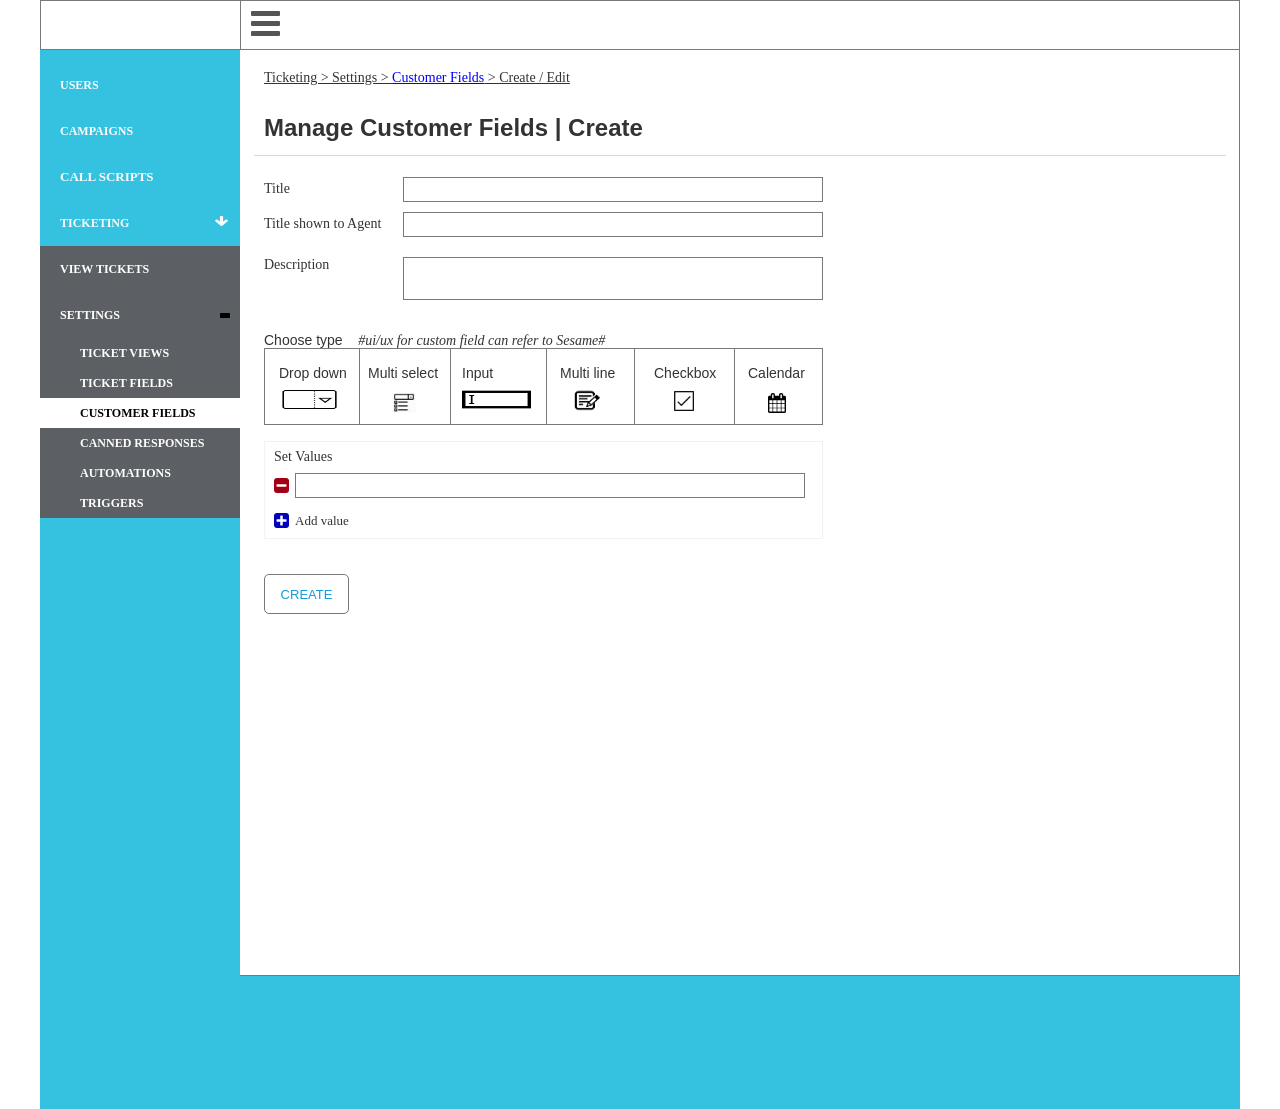
<file: setting-customer-fields-create.html>
﻿<!DOCTYPE html>
<html>
  <head>
    <title>setting-customer-fields-create</title>
    <meta http-equiv="X-UA-Compatible" content="IE=edge"/>
    <meta http-equiv="content-type" content="text/html; charset=utf-8"/>
    <link href="resources/css/axure_rp_page.css" type="text/css" rel="stylesheet"/>
    <link href="data/styles.css" type="text/css" rel="stylesheet"/>
    <link href="files/setting-customer-fields-create/styles.css" type="text/css" rel="stylesheet"/>
    <script src="resources/scripts/jquery-3.2.1.min.js"></script>
    <script src="resources/scripts/axure/axQuery.js"></script>
    <script src="resources/scripts/axure/globals.js"></script>
    <script src="resources/scripts/axutils.js"></script>
    <script src="resources/scripts/axure/annotation.js"></script>
    <script src="resources/scripts/axure/axQuery.std.js"></script>
    <script src="resources/scripts/axure/doc.js"></script>
    <script src="resources/scripts/messagecenter.js"></script>
    <script src="resources/scripts/axure/events.js"></script>
    <script src="resources/scripts/axure/recording.js"></script>
    <script src="resources/scripts/axure/action.js"></script>
    <script src="resources/scripts/axure/expr.js"></script>
    <script src="resources/scripts/axure/geometry.js"></script>
    <script src="resources/scripts/axure/flyout.js"></script>
    <script src="resources/scripts/axure/model.js"></script>
    <script src="resources/scripts/axure/repeater.js"></script>
    <script src="resources/scripts/axure/sto.js"></script>
    <script src="resources/scripts/axure/utils.temp.js"></script>
    <script src="resources/scripts/axure/variables.js"></script>
    <script src="resources/scripts/axure/drag.js"></script>
    <script src="resources/scripts/axure/move.js"></script>
    <script src="resources/scripts/axure/visibility.js"></script>
    <script src="resources/scripts/axure/style.js"></script>
    <script src="resources/scripts/axure/adaptive.js"></script>
    <script src="resources/scripts/axure/tree.js"></script>
    <script src="resources/scripts/axure/init.temp.js"></script>
    <script src="resources/scripts/axure/legacy.js"></script>
    <script src="resources/scripts/axure/viewer.js"></script>
    <script src="resources/scripts/axure/math.js"></script>
    <script src="resources/scripts/axure/jquery.nicescroll.min.js"></script>
    <script src="data/document.js"></script>
    <script src="files/setting-customer-fields-create/data.js"></script>
    <script type="text/javascript">
      $axure.utils.getTransparentGifPath = function() { return 'resources/images/transparent.gif'; };
      $axure.utils.getOtherPath = function() { return 'resources/Other.html'; };
      $axure.utils.getReloadPath = function() { return 'resources/reload.html'; };
    </script>
  </head>
  <body>
    <div id="base" class="">

      <!-- Unnamed (Common Page) -->

      <!-- Unnamed (Rectangle) -->
      <div id="u1829" class="ax_default box_1">
        <div id="u1829_div" class=""></div>
        <div id="u1829_text" class="text " style="display:none; visibility: hidden">
          <p></p>
        </div>
      </div>

      <!-- Unnamed (Rectangle) -->
      <div id="u1830" class="ax_default box_1">
        <div id="u1830_div" class=""></div>
        <div id="u1830_text" class="text " style="display:none; visibility: hidden">
          <p></p>
        </div>
      </div>

      <!-- Unnamed (Rectangle) -->
      <div id="u1831" class="ax_default box_1">
        <div id="u1831_div" class=""></div>
        <div id="u1831_text" class="text " style="display:none; visibility: hidden">
          <p></p>
        </div>
      </div>

      <!-- Unnamed (Shape) -->
      <div id="u1832" class="ax_default icon">
        <img id="u1832_img" class="img " src="images/setting-views/u4.svg"/>
        <div id="u1832_text" class="text " style="display:none; visibility: hidden">
          <p></p>
        </div>
      </div>

      <!-- Unnamed (Rectangle) -->
      <div id="u1833" class="ax_default box_1">
        <div id="u1833_div" class=""></div>
        <div id="u1833_text" class="text " style="display:none; visibility: hidden">
          <p></p>
        </div>
      </div>

      <!-- Unnamed (Rectangle) -->
      <div id="u1834" class="ax_default box_1">
        <div id="u1834_div" class=""></div>
        <div id="u1834_text" class="text ">
          <p><span>USERS</span></p>
        </div>
      </div>

      <!-- Unnamed (Rectangle) -->
      <div id="u1835" class="ax_default box_1">
        <div id="u1835_div" class=""></div>
        <div id="u1835_text" class="text ">
          <p><span>CAMPAIGNS</span></p>
        </div>
      </div>

      <!-- Unnamed (Rectangle) -->
      <div id="u1836" class="ax_default box_1">
        <div id="u1836_div" class=""></div>
        <div id="u1836_text" class="text ">
          <p><span>CALL SCRIPTS</span></p>
        </div>
      </div>

      <!-- Nav - Tickets (Dynamic Panel) -->
      <div id="u1837" class="ax_default" data-label="Nav - Tickets">
        <div id="u1837_state0" class="panel_state" data-label="collapse" style="">
          <div id="u1837_state0_content" class="panel_state_content">

            <!-- Unnamed (Rectangle) -->
            <div id="u1838" class="ax_default box_1">
              <div id="u1838_div" class=""></div>
              <div id="u1838_text" class="text ">
                <p><span>TICKETING</span></p>
              </div>
            </div>

            <!-- Unnamed (Shape) -->
            <div id="u1839" class="ax_default icon">
              <img id="u1839_img" class="img " src="images/setting-views/u11.svg"/>
              <div id="u1839_text" class="text " style="display:none; visibility: hidden">
                <p></p>
              </div>
            </div>

            <!-- Nav Tickets -  Div to Collapse (Hot Spot) -->
            <div id="u1840" class="ax_default" data-label="Nav Tickets -&nbsp; Div to Collapse">
            </div>
          </div>
        </div>
        <div id="u1837_state1" class="panel_state" data-label="expand" style="visibility: hidden;">
          <div id="u1837_state1_content" class="panel_state_content">

            <!-- Unnamed (Rectangle) -->
            <div id="u1841" class="ax_default box_1">
              <div id="u1841_div" class=""></div>
              <div id="u1841_text" class="text ">
                <p><span>TICKETING</span></p>
              </div>
            </div>

            <!-- Unnamed (Shape) -->
            <div id="u1842" class="ax_default icon">
              <img id="u1842_img" class="img " src="images/setting-views/u14.svg"/>
              <div id="u1842_text" class="text " style="display:none; visibility: hidden">
                <p></p>
              </div>
            </div>

            <!-- Submenu - Ticket Setting (Dynamic Panel) -->
            <div id="u1843" class="ax_default" data-label="Submenu - Ticket Setting">
              <div id="u1843_state0" class="panel_state" data-label="collapse" style="">
                <div id="u1843_state0_content" class="panel_state_content">

                  <!-- Unnamed (Rectangle) -->
                  <div id="u1844" class="ax_default box_1">
                    <div id="u1844_div" class=""></div>
                    <div id="u1844_text" class="text ">
                      <p><span>SETTINGS</span></p>
                    </div>
                  </div>

                  <!-- Unnamed (Shape) -->
                  <div id="u1845" class="ax_default icon">
                    <img id="u1845_img" class="img " src="images/setting-views/u17.svg"/>
                    <div id="u1845_text" class="text " style="display:none; visibility: hidden">
                      <p></p>
                    </div>
                  </div>

                  <!-- Unnamed (Hot Spot) -->
                  <div id="u1846" class="ax_default">
                  </div>
                </div>
              </div>
              <div id="u1843_state1" class="panel_state" data-label="expand" style="visibility: hidden;">
                <div id="u1843_state1_content" class="panel_state_content">

                  <!-- Unnamed (Rectangle) -->
                  <div id="u1847" class="ax_default box_1">
                    <div id="u1847_div" class=""></div>
                    <div id="u1847_text" class="text ">
                      <p><span>SETTINGS</span></p>
                    </div>
                  </div>

                  <!-- Unnamed (Shape) -->
                  <div id="u1848" class="ax_default icon">
                    <img id="u1848_img" class="img " src="images/setting-views/u20.svg"/>
                    <div id="u1848_text" class="text " style="display:none; visibility: hidden">
                      <p></p>
                    </div>
                  </div>

                  <!-- Unnamed (Dynamic Panel) -->
                  <div id="u1849" class="ax_default">
                    <div id="u1849_state0" class="panel_state" data-label="default" style="">
                      <div id="u1849_state0_content" class="panel_state_content">

                        <!-- Unnamed (Menu) -->
                        <div id="u1850" class="ax_default">
                          <img id="u1850_menu" class="img " src="images/setting-views/u22_menu.png" alt="u1850_menu"/>

                          <!-- Unnamed (Table) -->
                          <div id="u1851" class="ax_default">

                            <!-- Ticket Views (Menu Item) -->
                            <div id="u1852" class="ax_default menu_item" data-label="Ticket Views">
                              <img id="u1852_img" class="img " src="images/setting-views/ticket_views_u24.png"/>
                              <div id="u1852_text" class="text ">
                                <p><span>TICKET VIEWS</span></p>
                              </div>
                            </div>

                            <!-- Ticket Fields (Menu Item) -->
                            <div id="u1853" class="ax_default menu_item" data-label="Ticket Fields">
                              <img id="u1853_img" class="img " src="images/setting-views/ticket_views_u24.png"/>
                              <div id="u1853_text" class="text ">
                                <p><span>TICKET FIELDS</span></p>
                              </div>
                            </div>

                            <!-- Unnamed (Menu Item) -->
                            <div id="u1854" class="ax_default menu_item">
                              <img id="u1854_img" class="img " src="images/setting-views/ticket_views_u24.png"/>
                              <div id="u1854_text" class="text ">
                                <p><span>CANNED RESPONSES</span></p>
                              </div>
                            </div>

                            <!-- Unnamed (Menu Item) -->
                            <div id="u1855" class="ax_default menu_item">
                              <img id="u1855_img" class="img " src="images/setting-views/ticket_views_u24.png"/>
                              <div id="u1855_text" class="text ">
                                <p><span>CUSTOMER FIELDS</span></p>
                              </div>
                            </div>

                            <!-- Unnamed (Menu Item) -->
                            <div id="u1856" class="ax_default menu_item">
                              <img id="u1856_img" class="img " src="images/setting-views/ticket_views_u24.png"/>
                              <div id="u1856_text" class="text ">
                                <p><span>AUTOMATIONS</span></p>
                              </div>
                            </div>

                            <!-- Unnamed (Menu Item) -->
                            <div id="u1857" class="ax_default menu_item">
                              <img id="u1857_img" class="img " src="images/setting-views/ticket_views_u24.png"/>
                              <div id="u1857_text" class="text ">
                                <p><span>TRIGGERS</span></p>
                              </div>
                            </div>
                          </div>
                        </div>
                      </div>
                    </div>
                    <div id="u1849_state1" class="panel_state" data-label="active views" style="visibility: hidden;">
                      <div id="u1849_state1_content" class="panel_state_content">

                        <!-- Unnamed (Menu) -->
                        <div id="u1858" class="ax_default">
                          <img id="u1858_menu" class="img " src="images/setting-views/u22_menu.png" alt="u1858_menu"/>

                          <!-- Unnamed (Table) -->
                          <div id="u1859" class="ax_default">

                            <!-- Ticket Views (Menu Item) -->
                            <div id="u1860" class="ax_default menu_item" data-label="Ticket Views">
                              <img id="u1860_img" class="img " src="images/setting-views/ticket_views_u32.png"/>
                              <div id="u1860_text" class="text ">
                                <p><span>TICKET VIEWS</span></p>
                              </div>
                            </div>

                            <!-- Ticket Fields (Menu Item) -->
                            <div id="u1861" class="ax_default menu_item" data-label="Ticket Fields">
                              <img id="u1861_img" class="img " src="images/setting-views/ticket_views_u24.png"/>
                              <div id="u1861_text" class="text ">
                                <p><span>TICKET FIELDS</span></p>
                              </div>
                            </div>

                            <!-- Unnamed (Menu Item) -->
                            <div id="u1862" class="ax_default menu_item">
                              <img id="u1862_img" class="img " src="images/setting-views/ticket_views_u24.png"/>
                              <div id="u1862_text" class="text ">
                                <p><span>CUSTOMER FIELDS</span></p>
                              </div>
                            </div>

                            <!-- Unnamed (Menu Item) -->
                            <div id="u1863" class="ax_default menu_item">
                              <img id="u1863_img" class="img " src="images/setting-views/ticket_views_u24.png"/>
                              <div id="u1863_text" class="text ">
                                <p><span>CANNED RESPONSES</span></p>
                              </div>
                            </div>

                            <!-- Unnamed (Menu Item) -->
                            <div id="u1864" class="ax_default menu_item">
                              <img id="u1864_img" class="img " src="images/setting-views/ticket_views_u24.png"/>
                              <div id="u1864_text" class="text ">
                                <p><span>AUTOMATIONS</span></p>
                              </div>
                            </div>

                            <!-- Unnamed (Menu Item) -->
                            <div id="u1865" class="ax_default menu_item">
                              <img id="u1865_img" class="img " src="images/setting-views/ticket_views_u24.png"/>
                              <div id="u1865_text" class="text ">
                                <p><span>TRIGGERS</span></p>
                              </div>
                            </div>
                          </div>
                        </div>
                      </div>
                    </div>
                    <div id="u1849_state2" class="panel_state" data-label="active fields" style="visibility: hidden;">
                      <div id="u1849_state2_content" class="panel_state_content">

                        <!-- Unnamed (Menu) -->
                        <div id="u1866" class="ax_default">
                          <img id="u1866_menu" class="img " src="images/setting-views/u22_menu.png" alt="u1866_menu"/>

                          <!-- Unnamed (Table) -->
                          <div id="u1867" class="ax_default">

                            <!-- Ticket Views (Menu Item) -->
                            <div id="u1868" class="ax_default menu_item" data-label="Ticket Views">
                              <img id="u1868_img" class="img " src="images/setting-views/ticket_views_u24.png"/>
                              <div id="u1868_text" class="text ">
                                <p><span>TICKET VIEWS</span></p>
                              </div>
                            </div>

                            <!-- Ticket Fields (Menu Item) -->
                            <div id="u1869" class="ax_default menu_item" data-label="Ticket Fields">
                              <img id="u1869_img" class="img " src="images/setting-views/ticket_views_u32.png"/>
                              <div id="u1869_text" class="text ">
                                <p><span>TICKET FIELDS</span></p>
                              </div>
                            </div>

                            <!-- Unnamed (Menu Item) -->
                            <div id="u1870" class="ax_default menu_item">
                              <img id="u1870_img" class="img " src="images/setting-views/ticket_views_u24.png"/>
                              <div id="u1870_text" class="text ">
                                <p><span>CUSTOMER FIELDS</span></p>
                              </div>
                            </div>

                            <!-- Unnamed (Menu Item) -->
                            <div id="u1871" class="ax_default menu_item">
                              <img id="u1871_img" class="img " src="images/setting-views/ticket_views_u24.png"/>
                              <div id="u1871_text" class="text ">
                                <p><span>CANNED RESPONSES</span></p>
                              </div>
                            </div>

                            <!-- Unnamed (Menu Item) -->
                            <div id="u1872" class="ax_default menu_item">
                              <img id="u1872_img" class="img " src="images/setting-views/ticket_views_u24.png"/>
                              <div id="u1872_text" class="text ">
                                <p><span>AUTOMATIONS</span></p>
                              </div>
                            </div>

                            <!-- Unnamed (Menu Item) -->
                            <div id="u1873" class="ax_default menu_item">
                              <img id="u1873_img" class="img " src="images/setting-views/ticket_views_u24.png"/>
                              <div id="u1873_text" class="text ">
                                <p><span>TRIGGERS</span></p>
                              </div>
                            </div>
                          </div>
                        </div>
                      </div>
                    </div>
                    <div id="u1849_state3" class="panel_state" data-label="active canned " style="visibility: hidden;">
                      <div id="u1849_state3_content" class="panel_state_content">

                        <!-- Unnamed (Menu) -->
                        <div id="u1874" class="ax_default">
                          <img id="u1874_menu" class="img " src="images/setting-views/u22_menu.png" alt="u1874_menu"/>

                          <!-- Unnamed (Table) -->
                          <div id="u1875" class="ax_default">

                            <!-- Ticket Views (Menu Item) -->
                            <div id="u1876" class="ax_default menu_item" data-label="Ticket Views">
                              <img id="u1876_img" class="img " src="images/setting-views/ticket_views_u24.png"/>
                              <div id="u1876_text" class="text ">
                                <p><span>TICKET VIEWS</span></p>
                              </div>
                            </div>

                            <!-- Ticket Fields (Menu Item) -->
                            <div id="u1877" class="ax_default menu_item" data-label="Ticket Fields">
                              <img id="u1877_img" class="img " src="images/setting-views/ticket_views_u24.png"/>
                              <div id="u1877_text" class="text ">
                                <p><span>TICKET FIELDS</span></p>
                              </div>
                            </div>

                            <!-- Unnamed (Menu Item) -->
                            <div id="u1878" class="ax_default menu_item">
                              <img id="u1878_img" class="img " src="images/setting-views/ticket_views_u24.png"/>
                              <div id="u1878_text" class="text ">
                                <p><span>CUSTOMER FIELDS</span></p>
                              </div>
                            </div>

                            <!-- Unnamed (Menu Item) -->
                            <div id="u1879" class="ax_default menu_item">
                              <img id="u1879_img" class="img " src="images/setting-views/ticket_views_u32.png"/>
                              <div id="u1879_text" class="text ">
                                <p><span>CANNED RESPONSES</span></p>
                              </div>
                            </div>

                            <!-- Unnamed (Menu Item) -->
                            <div id="u1880" class="ax_default menu_item">
                              <img id="u1880_img" class="img " src="images/setting-views/ticket_views_u24.png"/>
                              <div id="u1880_text" class="text ">
                                <p><span>AUTOMATIONS</span></p>
                              </div>
                            </div>

                            <!-- Unnamed (Menu Item) -->
                            <div id="u1881" class="ax_default menu_item">
                              <img id="u1881_img" class="img " src="images/setting-views/ticket_views_u24.png"/>
                              <div id="u1881_text" class="text ">
                                <p><span>TRIGGERS</span></p>
                              </div>
                            </div>
                          </div>
                        </div>
                      </div>
                    </div>
                    <div id="u1849_state4" class="panel_state" data-label="active automations" style="visibility: hidden;">
                      <div id="u1849_state4_content" class="panel_state_content">

                        <!-- Unnamed (Menu) -->
                        <div id="u1882" class="ax_default">
                          <img id="u1882_menu" class="img " src="images/setting-views/u22_menu.png" alt="u1882_menu"/>

                          <!-- Unnamed (Table) -->
                          <div id="u1883" class="ax_default">

                            <!-- Ticket Views (Menu Item) -->
                            <div id="u1884" class="ax_default menu_item" data-label="Ticket Views">
                              <img id="u1884_img" class="img " src="images/setting-views/ticket_views_u24.png"/>
                              <div id="u1884_text" class="text ">
                                <p><span>TICKET VIEWS</span></p>
                              </div>
                            </div>

                            <!-- Ticket Fields (Menu Item) -->
                            <div id="u1885" class="ax_default menu_item" data-label="Ticket Fields">
                              <img id="u1885_img" class="img " src="images/setting-views/ticket_views_u24.png"/>
                              <div id="u1885_text" class="text ">
                                <p><span>TICKET FIELDS</span></p>
                              </div>
                            </div>

                            <!-- Unnamed (Menu Item) -->
                            <div id="u1886" class="ax_default menu_item">
                              <img id="u1886_img" class="img " src="images/setting-views/ticket_views_u24.png"/>
                              <div id="u1886_text" class="text ">
                                <p><span>CUSTOMER FIELDS</span></p>
                              </div>
                            </div>

                            <!-- Unnamed (Menu Item) -->
                            <div id="u1887" class="ax_default menu_item">
                              <img id="u1887_img" class="img " src="images/setting-views/ticket_views_u24.png"/>
                              <div id="u1887_text" class="text ">
                                <p><span>CANNED RESPONSES</span></p>
                              </div>
                            </div>

                            <!-- Unnamed (Menu Item) -->
                            <div id="u1888" class="ax_default menu_item">
                              <img id="u1888_img" class="img " src="images/setting-views/ticket_views_u32.png"/>
                              <div id="u1888_text" class="text ">
                                <p><span>AUTOMATIONS</span></p>
                              </div>
                            </div>

                            <!-- Unnamed (Menu Item) -->
                            <div id="u1889" class="ax_default menu_item">
                              <img id="u1889_img" class="img " src="images/setting-views/ticket_views_u24.png"/>
                              <div id="u1889_text" class="text ">
                                <p><span>TRIGGERS</span></p>
                              </div>
                            </div>
                          </div>
                        </div>
                      </div>
                    </div>
                    <div id="u1849_state5" class="panel_state" data-label="active triggers" style="visibility: hidden;">
                      <div id="u1849_state5_content" class="panel_state_content">

                        <!-- Unnamed (Menu) -->
                        <div id="u1890" class="ax_default">
                          <img id="u1890_menu" class="img " src="images/setting-views/u22_menu.png" alt="u1890_menu"/>

                          <!-- Unnamed (Table) -->
                          <div id="u1891" class="ax_default">

                            <!-- Ticket Views (Menu Item) -->
                            <div id="u1892" class="ax_default menu_item" data-label="Ticket Views">
                              <img id="u1892_img" class="img " src="images/setting-views/ticket_views_u24.png"/>
                              <div id="u1892_text" class="text ">
                                <p><span>TICKET VIEWS</span></p>
                              </div>
                            </div>

                            <!-- Ticket Fields (Menu Item) -->
                            <div id="u1893" class="ax_default menu_item" data-label="Ticket Fields">
                              <img id="u1893_img" class="img " src="images/setting-views/ticket_views_u24.png"/>
                              <div id="u1893_text" class="text ">
                                <p><span>TICKET FIELDS</span></p>
                              </div>
                            </div>

                            <!-- Unnamed (Menu Item) -->
                            <div id="u1894" class="ax_default menu_item">
                              <img id="u1894_img" class="img " src="images/setting-views/ticket_views_u24.png"/>
                              <div id="u1894_text" class="text ">
                                <p><span>CUSTOMER FIELDS</span></p>
                              </div>
                            </div>

                            <!-- Unnamed (Menu Item) -->
                            <div id="u1895" class="ax_default menu_item">
                              <img id="u1895_img" class="img " src="images/setting-views/ticket_views_u24.png"/>
                              <div id="u1895_text" class="text ">
                                <p><span>CANNED RESPONSES</span></p>
                              </div>
                            </div>

                            <!-- Unnamed (Menu Item) -->
                            <div id="u1896" class="ax_default menu_item">
                              <img id="u1896_img" class="img " src="images/setting-views/ticket_views_u24.png"/>
                              <div id="u1896_text" class="text ">
                                <p><span>AUTOMATIONS</span></p>
                              </div>
                            </div>

                            <!-- Unnamed (Menu Item) -->
                            <div id="u1897" class="ax_default menu_item">
                              <img id="u1897_img" class="img " src="images/setting-views/ticket_views_u32.png"/>
                              <div id="u1897_text" class="text ">
                                <p><span>TRIGGERS</span></p>
                              </div>
                            </div>
                          </div>
                        </div>
                      </div>
                    </div>
                    <div id="u1849_state6" class="panel_state" data-label="active cust fields" style="visibility: hidden;">
                      <div id="u1849_state6_content" class="panel_state_content">

                        <!-- Unnamed (Menu) -->
                        <div id="u1898" class="ax_default">
                          <img id="u1898_menu" class="img " src="images/setting-views/u22_menu.png" alt="u1898_menu"/>

                          <!-- Unnamed (Table) -->
                          <div id="u1899" class="ax_default">

                            <!-- Ticket Views (Menu Item) -->
                            <div id="u1900" class="ax_default menu_item" data-label="Ticket Views">
                              <img id="u1900_img" class="img " src="images/setting-views/ticket_views_u24.png"/>
                              <div id="u1900_text" class="text ">
                                <p><span>TICKET VIEWS</span></p>
                              </div>
                            </div>

                            <!-- Ticket Fields (Menu Item) -->
                            <div id="u1901" class="ax_default menu_item" data-label="Ticket Fields">
                              <img id="u1901_img" class="img " src="images/setting-views/ticket_views_u24.png"/>
                              <div id="u1901_text" class="text ">
                                <p><span>TICKET FIELDS</span></p>
                              </div>
                            </div>

                            <!-- Unnamed (Menu Item) -->
                            <div id="u1902" class="ax_default menu_item">
                              <img id="u1902_img" class="img " src="images/setting-views/ticket_views_u32.png"/>
                              <div id="u1902_text" class="text ">
                                <p><span>CUSTOMER FIELDS</span></p>
                              </div>
                            </div>

                            <!-- Unnamed (Menu Item) -->
                            <div id="u1903" class="ax_default menu_item">
                              <img id="u1903_img" class="img " src="images/setting-views/ticket_views_u24.png"/>
                              <div id="u1903_text" class="text ">
                                <p><span>CANNED RESPONSES</span></p>
                              </div>
                            </div>

                            <!-- Unnamed (Menu Item) -->
                            <div id="u1904" class="ax_default menu_item">
                              <img id="u1904_img" class="img " src="images/setting-views/ticket_views_u24.png"/>
                              <div id="u1904_text" class="text ">
                                <p><span>AUTOMATIONS</span></p>
                              </div>
                            </div>

                            <!-- Unnamed (Menu Item) -->
                            <div id="u1905" class="ax_default menu_item">
                              <img id="u1905_img" class="img " src="images/setting-views/ticket_views_u24.png"/>
                              <div id="u1905_text" class="text ">
                                <p><span>TRIGGERS</span></p>
                              </div>
                            </div>
                          </div>
                        </div>
                      </div>
                    </div>
                  </div>

                  <!-- Unnamed (Hot Spot) -->
                  <div id="u1906" class="ax_default">
                  </div>
                </div>
              </div>
            </div>

            <!-- Nav - View Tikets (Dynamic Panel) -->
            <div id="u1907" class="ax_default" data-label="Nav - View Tikets">
              <div id="u1907_state0" class="panel_state" data-label="default" style="">
                <div id="u1907_state0_content" class="panel_state_content">

                  <!-- Unnamed (Rectangle) -->
                  <div id="u1908" class="ax_default box_1">
                    <div id="u1908_div" class=""></div>
                    <div id="u1908_text" class="text ">
                      <p><span>VIEW TICKETS</span></p>
                    </div>
                  </div>
                </div>
              </div>
              <div id="u1907_state1" class="panel_state" data-label="active" style="visibility: hidden;">
                <div id="u1907_state1_content" class="panel_state_content">

                  <!-- Unnamed (Rectangle) -->
                  <div id="u1909" class="ax_default box_1">
                    <div id="u1909_div" class=""></div>
                    <div id="u1909_text" class="text ">
                      <p><span>VIEW TICKETS</span></p>
                    </div>
                  </div>
                </div>
              </div>
            </div>

            <!-- Nav Tickets - Div to Expand (Hot Spot) -->
            <div id="u1910" class="ax_default" data-label="Nav Tickets - Div to Expand">
            </div>
          </div>
        </div>
      </div>
      <div id="u1828" style="display:none; visibility:hidden;"></div>

      <!-- Unnamed (Rectangle) -->
      <div id="u1911" class="ax_default box_1">
        <div id="u1911_div" class=""></div>
        <div id="u1911_text" class="text " style="display:none; visibility: hidden">
          <p></p>
        </div>
      </div>

      <!-- Unnamed (Rectangle) -->
      <div id="u1912" class="ax_default label">
        <div id="u1912_div" class=""></div>
        <div id="u1912_text" class="text ">
          <p><span style="text-decoration:underline ;">Ticketing &gt; Settings &gt; </span><a id="u1913" class="link"><span style="text-decoration:underline ;color:#0000FF;">Customer Fields</span></a><span style="text-decoration:underline ;"> &gt; Create / Edit </span></p>
        </div>
      </div>

      <!-- Unnamed (Rectangle) -->
      <div id="u1914" class="ax_default heading_2">
        <div id="u1914_div" class=""></div>
        <div id="u1914_text" class="text ">
          <p><span>Manage Customer Fields | Create </span></p>
        </div>
      </div>

      <!-- Unnamed (Rectangle) -->
      <div id="u1915" class="ax_default label">
        <div id="u1915_div" class=""></div>
        <div id="u1915_text" class="text ">
          <p><span>Description</span></p>
        </div>
      </div>

      <!-- Unnamed (Rectangle) -->
      <div id="u1916" class="ax_default button">
        <div id="u1916_div" class=""></div>
        <div id="u1916_text" class="text ">
          <p><span>CREATE</span></p>
        </div>
      </div>

      <!-- Unnamed (Rectangle) -->
      <div id="u1917" class="ax_default label">
        <div id="u1917_div" class=""></div>
        <div id="u1917_text" class="text ">
          <p><span>Title</span></p>
        </div>
      </div>

      <!-- Unnamed (Text Field) -->
      <div id="u1918" class="ax_default text_field">
        <div id="u1918_div" class=""></div>
        <input id="u1918_input" type="text" value="" class="u1918_input"/>
      </div>

      <!-- Unnamed (Text Area) -->
      <div id="u1919" class="ax_default text_area">
        <div id="u1919_div" class=""></div>
        <textarea id="u1919_input" class="u1919_input"></textarea>
      </div>

      <!-- Unnamed (Rectangle) -->
      <div id="u1920" class="ax_default label">
        <div id="u1920_div" class=""></div>
        <div id="u1920_text" class="text ">
          <p><span style="font-family:'Arial';font-weight:400;font-style:normal;">Choose type&nbsp; &nbsp; </span><span style="font-family:'Roboto Medium Italic', 'Roboto Regular', 'Roboto';font-weight:500;font-style:italic;">#ui/ux for custom field can refer to Sesame#</span></p>
        </div>
      </div>

      <!-- Unnamed (Group) -->
      <div id="u1921" class="ax_default" data-left="224" data-top="348" data-width="559" data-height="77">

        <!-- Unnamed (Rectangle) -->
        <div id="u1922" class="ax_default box_1">
          <div id="u1922_div" class=""></div>
          <div id="u1922_text" class="text " style="display:none; visibility: hidden">
            <p></p>
          </div>
        </div>

        <!-- Unnamed (Rectangle) -->
        <div id="u1923" class="ax_default label">
          <div id="u1923_div" class=""></div>
          <div id="u1923_text" class="text ">
            <p><span>Drop down</span></p>
          </div>
        </div>

        <!-- Unnamed (Vertical Line) -->
        <div id="u1924" class="ax_default line">
          <img id="u1924_img" class="img " src="images/setting-fields-create/u1794.svg"/>
          <div id="u1924_text" class="text " style="display:none; visibility: hidden">
            <p></p>
          </div>
        </div>

        <!-- Unnamed (Rectangle) -->
        <div id="u1925" class="ax_default label">
          <div id="u1925_div" class=""></div>
          <div id="u1925_text" class="text ">
            <p><span>Checkbox</span></p>
          </div>
        </div>

        <!-- Unnamed (Vertical Line) -->
        <div id="u1926" class="ax_default line">
          <img id="u1926_img" class="img " src="images/setting-fields-create/u1794.svg"/>
          <div id="u1926_text" class="text " style="display:none; visibility: hidden">
            <p></p>
          </div>
        </div>

        <!-- Unnamed (Image) -->
        <div id="u1927" class="ax_default image">
          <img id="u1927_img" class="img " src="images/setting-fields-create/u1797.png"/>
          <div id="u1927_text" class="text " style="display:none; visibility: hidden">
            <p></p>
          </div>
        </div>

        <!-- Unnamed (Image) -->
        <div id="u1928" class="ax_default image">
          <img id="u1928_img" class="img " src="images/setting-fields-create/u1798.png"/>
          <div id="u1928_text" class="text " style="display:none; visibility: hidden">
            <p></p>
          </div>
        </div>

        <!-- Unnamed (Image) -->
        <div id="u1929" class="ax_default image">
          <img id="u1929_img" class="img " src="images/setting-fields-create/u1799.png"/>
          <div id="u1929_text" class="text " style="display:none; visibility: hidden">
            <p></p>
          </div>
        </div>

        <!-- Unnamed (Rectangle) -->
        <div id="u1930" class="ax_default label">
          <div id="u1930_div" class=""></div>
          <div id="u1930_text" class="text ">
            <p><span>Input</span></p>
          </div>
        </div>

        <!-- Unnamed (Vertical Line) -->
        <div id="u1931" class="ax_default line">
          <img id="u1931_img" class="img " src="images/setting-fields-create/u1794.svg"/>
          <div id="u1931_text" class="text " style="display:none; visibility: hidden">
            <p></p>
          </div>
        </div>

        <!-- Unnamed (Image) -->
        <div id="u1932" class="ax_default image">
          <img id="u1932_img" class="img " src="images/setting-fields-create/u1802.png"/>
          <div id="u1932_text" class="text " style="display:none; visibility: hidden">
            <p></p>
          </div>
        </div>

        <!-- Unnamed (Rectangle) -->
        <div id="u1933" class="ax_default label">
          <div id="u1933_div" class=""></div>
          <div id="u1933_text" class="text ">
            <p><span>Multi line</span></p>
          </div>
        </div>

        <!-- Unnamed (Vertical Line) -->
        <div id="u1934" class="ax_default line">
          <img id="u1934_img" class="img " src="images/setting-fields-create/u1794.svg"/>
          <div id="u1934_text" class="text " style="display:none; visibility: hidden">
            <p></p>
          </div>
        </div>

        <!-- Unnamed (Rectangle) -->
        <div id="u1935" class="ax_default label">
          <div id="u1935_div" class=""></div>
          <div id="u1935_text" class="text ">
            <p><span>Multi select</span></p>
          </div>
        </div>

        <!-- Unnamed (Image) -->
        <div id="u1936" class="ax_default image">
          <img id="u1936_img" class="img " src="images/setting-fields-create/u1806.png"/>
          <div id="u1936_text" class="text " style="display:none; visibility: hidden">
            <p></p>
          </div>
        </div>

        <!-- Unnamed (Vertical Line) -->
        <div id="u1937" class="ax_default line">
          <img id="u1937_img" class="img " src="images/setting-fields-create/u1794.svg"/>
          <div id="u1937_text" class="text " style="display:none; visibility: hidden">
            <p></p>
          </div>
        </div>

        <!-- Unnamed (Rectangle) -->
        <div id="u1938" class="ax_default label">
          <div id="u1938_div" class=""></div>
          <div id="u1938_text" class="text ">
            <p><span>Calendar</span></p>
          </div>
        </div>

        <!-- Unnamed (Shape) -->
        <div id="u1939" class="ax_default icon">
          <img id="u1939_img" class="img " src="images/setting-fields-create/u1809.svg"/>
          <div id="u1939_text" class="text " style="display:none; visibility: hidden">
            <p></p>
          </div>
        </div>
      </div>

      <!-- Unnamed (Rectangle) -->
      <div id="u1940" class="ax_default box_1">
        <div id="u1940_div" class=""></div>
        <div id="u1940_text" class="text " style="display:none; visibility: hidden">
          <p></p>
        </div>
      </div>

      <!-- Unnamed (Rectangle) -->
      <div id="u1941" class="ax_default label">
        <div id="u1941_div" class=""></div>
        <div id="u1941_text" class="text ">
          <p><span>Set Values</span></p>
        </div>
      </div>

      <!-- Unnamed (Text Field) -->
      <div id="u1942" class="ax_default text_field">
        <div id="u1942_div" class=""></div>
        <input id="u1942_input" type="text" value="" class="u1942_input"/>
      </div>

      <!-- Unnamed (Shape) -->
      <div id="u1943" class="ax_default icon">
        <img id="u1943_img" class="img " src="images/setting-fields-create/u1813.svg"/>
        <div id="u1943_text" class="text " style="display:none; visibility: hidden">
          <p></p>
        </div>
      </div>

      <!-- Unnamed (Shape) -->
      <div id="u1944" class="ax_default icon">
        <img id="u1944_img" class="img " src="images/setting-fields-create/u1814.svg"/>
        <div id="u1944_text" class="text " style="display:none; visibility: hidden">
          <p></p>
        </div>
      </div>

      <!-- Unnamed (Rectangle) -->
      <div id="u1945" class="ax_default label">
        <div id="u1945_div" class=""></div>
        <div id="u1945_text" class="text ">
          <p><span>Add value</span></p>
        </div>
      </div>

      <!-- Unnamed (Line) -->
      <div id="u1946" class="ax_default line">
        <img id="u1946_img" class="img " src="images/setting-views/u125.svg"/>
        <div id="u1946_text" class="text " style="display:none; visibility: hidden">
          <p></p>
        </div>
      </div>

      <!-- st-view to cust (Rectangle) -->
      <div id="u1947" class="ax_default label" data-label="st-view to cust">
        <div id="u1947_div" class=""></div>
        <div id="u1947_text" class="text ">
          <p><span>Title shown to Agent</span></p>
        </div>
      </div>

      <!-- txt-view-to-cust (Text Field) -->
      <div id="u1948" class="ax_default text_field" data-label="txt-view-to-cust">
        <div id="u1948_div" class=""></div>
        <input id="u1948_input" type="text" value="" class="u1948_input"/>
      </div>
    </div>
    <script src="resources/scripts/axure/ios.js"></script>
  </body>
</html>
</file>
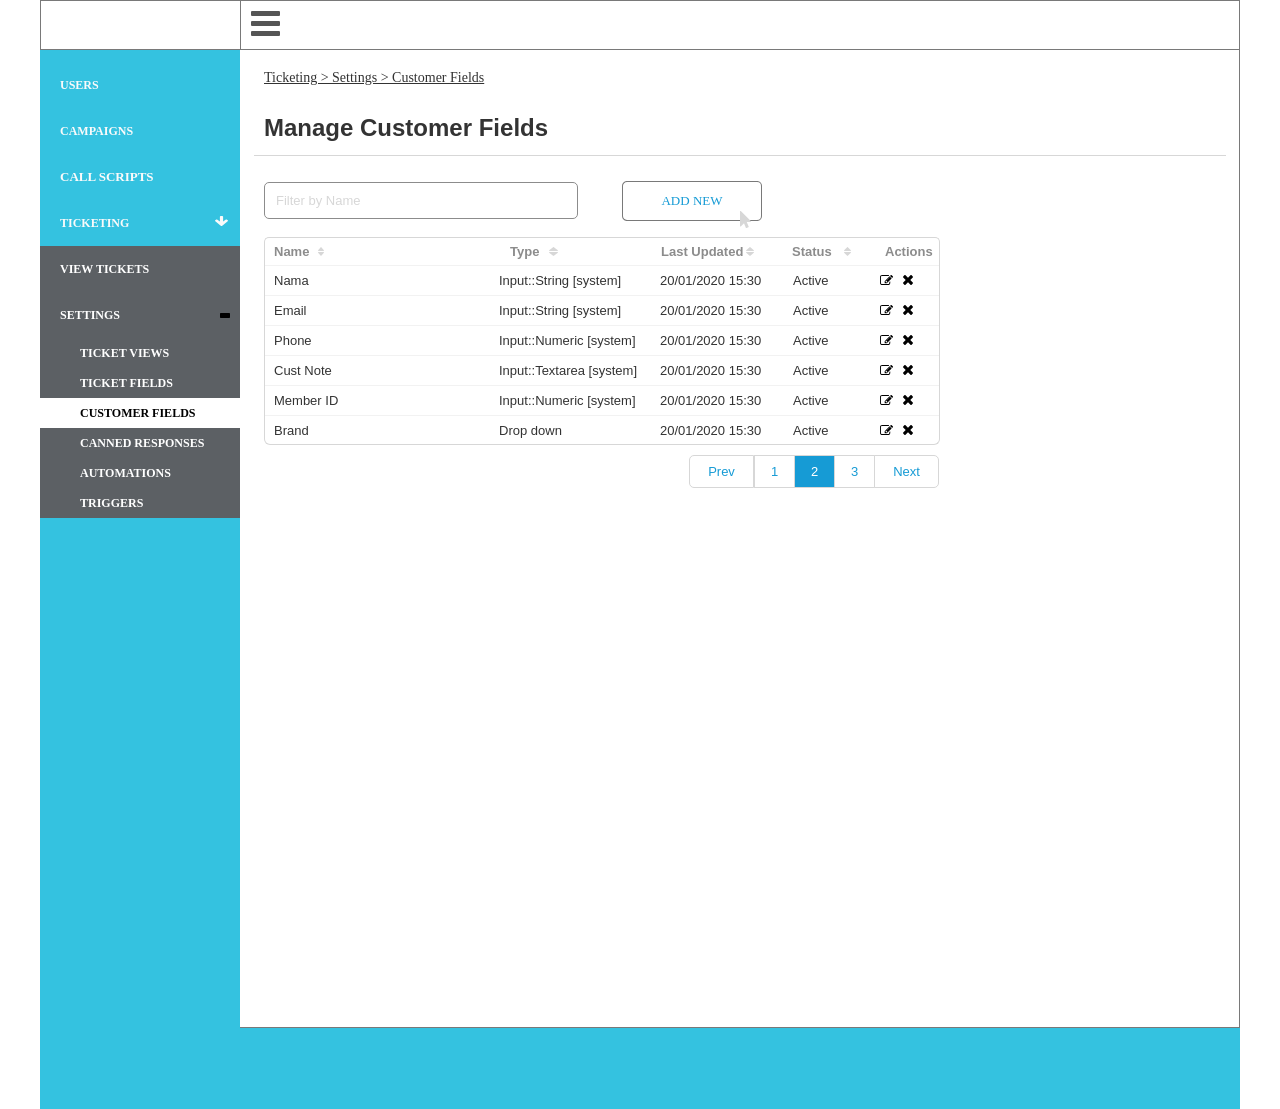
<file: setting-customer-fields.html>
﻿<!DOCTYPE html>
<html>
  <head>
    <title>setting-customer-fields</title>
    <meta http-equiv="X-UA-Compatible" content="IE=edge"/>
    <meta http-equiv="content-type" content="text/html; charset=utf-8"/>
    <link href="resources/css/axure_rp_page.css" type="text/css" rel="stylesheet"/>
    <link href="data/styles.css" type="text/css" rel="stylesheet"/>
    <link href="files/setting-customer-fields/styles.css" type="text/css" rel="stylesheet"/>
    <script src="resources/scripts/jquery-3.2.1.min.js"></script>
    <script src="resources/scripts/axure/axQuery.js"></script>
    <script src="resources/scripts/axure/globals.js"></script>
    <script src="resources/scripts/axutils.js"></script>
    <script src="resources/scripts/axure/annotation.js"></script>
    <script src="resources/scripts/axure/axQuery.std.js"></script>
    <script src="resources/scripts/axure/doc.js"></script>
    <script src="resources/scripts/messagecenter.js"></script>
    <script src="resources/scripts/axure/events.js"></script>
    <script src="resources/scripts/axure/recording.js"></script>
    <script src="resources/scripts/axure/action.js"></script>
    <script src="resources/scripts/axure/expr.js"></script>
    <script src="resources/scripts/axure/geometry.js"></script>
    <script src="resources/scripts/axure/flyout.js"></script>
    <script src="resources/scripts/axure/model.js"></script>
    <script src="resources/scripts/axure/repeater.js"></script>
    <script src="resources/scripts/axure/sto.js"></script>
    <script src="resources/scripts/axure/utils.temp.js"></script>
    <script src="resources/scripts/axure/variables.js"></script>
    <script src="resources/scripts/axure/drag.js"></script>
    <script src="resources/scripts/axure/move.js"></script>
    <script src="resources/scripts/axure/visibility.js"></script>
    <script src="resources/scripts/axure/style.js"></script>
    <script src="resources/scripts/axure/adaptive.js"></script>
    <script src="resources/scripts/axure/tree.js"></script>
    <script src="resources/scripts/axure/init.temp.js"></script>
    <script src="resources/scripts/axure/legacy.js"></script>
    <script src="resources/scripts/axure/viewer.js"></script>
    <script src="resources/scripts/axure/math.js"></script>
    <script src="resources/scripts/axure/jquery.nicescroll.min.js"></script>
    <script src="data/document.js"></script>
    <script src="files/setting-customer-fields/data.js"></script>
    <script type="text/javascript">
      $axure.utils.getTransparentGifPath = function() { return 'resources/images/transparent.gif'; };
      $axure.utils.getOtherPath = function() { return 'resources/Other.html'; };
      $axure.utils.getReloadPath = function() { return 'resources/reload.html'; };
    </script>
  </head>
  <body>
    <div id="base" class="">

      <!-- Unnamed (Common Page) -->

      <!-- Unnamed (Rectangle) -->
      <div id="u505" class="ax_default box_1">
        <div id="u505_div" class=""></div>
        <div id="u505_text" class="text " style="display:none; visibility: hidden">
          <p></p>
        </div>
      </div>

      <!-- Unnamed (Rectangle) -->
      <div id="u506" class="ax_default box_1">
        <div id="u506_div" class=""></div>
        <div id="u506_text" class="text " style="display:none; visibility: hidden">
          <p></p>
        </div>
      </div>

      <!-- Unnamed (Rectangle) -->
      <div id="u507" class="ax_default box_1">
        <div id="u507_div" class=""></div>
        <div id="u507_text" class="text " style="display:none; visibility: hidden">
          <p></p>
        </div>
      </div>

      <!-- Unnamed (Shape) -->
      <div id="u508" class="ax_default icon">
        <img id="u508_img" class="img " src="images/setting-views/u4.svg"/>
        <div id="u508_text" class="text " style="display:none; visibility: hidden">
          <p></p>
        </div>
      </div>

      <!-- Unnamed (Rectangle) -->
      <div id="u509" class="ax_default box_1">
        <div id="u509_div" class=""></div>
        <div id="u509_text" class="text " style="display:none; visibility: hidden">
          <p></p>
        </div>
      </div>

      <!-- Unnamed (Rectangle) -->
      <div id="u510" class="ax_default box_1">
        <div id="u510_div" class=""></div>
        <div id="u510_text" class="text ">
          <p><span>USERS</span></p>
        </div>
      </div>

      <!-- Unnamed (Rectangle) -->
      <div id="u511" class="ax_default box_1">
        <div id="u511_div" class=""></div>
        <div id="u511_text" class="text ">
          <p><span>CAMPAIGNS</span></p>
        </div>
      </div>

      <!-- Unnamed (Rectangle) -->
      <div id="u512" class="ax_default box_1">
        <div id="u512_div" class=""></div>
        <div id="u512_text" class="text ">
          <p><span>CALL SCRIPTS</span></p>
        </div>
      </div>

      <!-- Nav - Tickets (Dynamic Panel) -->
      <div id="u513" class="ax_default" data-label="Nav - Tickets">
        <div id="u513_state0" class="panel_state" data-label="collapse" style="">
          <div id="u513_state0_content" class="panel_state_content">

            <!-- Unnamed (Rectangle) -->
            <div id="u514" class="ax_default box_1">
              <div id="u514_div" class=""></div>
              <div id="u514_text" class="text ">
                <p><span>TICKETING</span></p>
              </div>
            </div>

            <!-- Unnamed (Shape) -->
            <div id="u515" class="ax_default icon">
              <img id="u515_img" class="img " src="images/setting-views/u11.svg"/>
              <div id="u515_text" class="text " style="display:none; visibility: hidden">
                <p></p>
              </div>
            </div>

            <!-- Nav Tickets -  Div to Collapse (Hot Spot) -->
            <div id="u516" class="ax_default" data-label="Nav Tickets -&nbsp; Div to Collapse">
            </div>
          </div>
        </div>
        <div id="u513_state1" class="panel_state" data-label="expand" style="visibility: hidden;">
          <div id="u513_state1_content" class="panel_state_content">

            <!-- Unnamed (Rectangle) -->
            <div id="u517" class="ax_default box_1">
              <div id="u517_div" class=""></div>
              <div id="u517_text" class="text ">
                <p><span>TICKETING</span></p>
              </div>
            </div>

            <!-- Unnamed (Shape) -->
            <div id="u518" class="ax_default icon">
              <img id="u518_img" class="img " src="images/setting-views/u14.svg"/>
              <div id="u518_text" class="text " style="display:none; visibility: hidden">
                <p></p>
              </div>
            </div>

            <!-- Submenu - Ticket Setting (Dynamic Panel) -->
            <div id="u519" class="ax_default" data-label="Submenu - Ticket Setting">
              <div id="u519_state0" class="panel_state" data-label="collapse" style="">
                <div id="u519_state0_content" class="panel_state_content">

                  <!-- Unnamed (Rectangle) -->
                  <div id="u520" class="ax_default box_1">
                    <div id="u520_div" class=""></div>
                    <div id="u520_text" class="text ">
                      <p><span>SETTINGS</span></p>
                    </div>
                  </div>

                  <!-- Unnamed (Shape) -->
                  <div id="u521" class="ax_default icon">
                    <img id="u521_img" class="img " src="images/setting-views/u17.svg"/>
                    <div id="u521_text" class="text " style="display:none; visibility: hidden">
                      <p></p>
                    </div>
                  </div>

                  <!-- Unnamed (Hot Spot) -->
                  <div id="u522" class="ax_default">
                  </div>
                </div>
              </div>
              <div id="u519_state1" class="panel_state" data-label="expand" style="visibility: hidden;">
                <div id="u519_state1_content" class="panel_state_content">

                  <!-- Unnamed (Rectangle) -->
                  <div id="u523" class="ax_default box_1">
                    <div id="u523_div" class=""></div>
                    <div id="u523_text" class="text ">
                      <p><span>SETTINGS</span></p>
                    </div>
                  </div>

                  <!-- Unnamed (Shape) -->
                  <div id="u524" class="ax_default icon">
                    <img id="u524_img" class="img " src="images/setting-views/u20.svg"/>
                    <div id="u524_text" class="text " style="display:none; visibility: hidden">
                      <p></p>
                    </div>
                  </div>

                  <!-- Unnamed (Dynamic Panel) -->
                  <div id="u525" class="ax_default">
                    <div id="u525_state0" class="panel_state" data-label="default" style="">
                      <div id="u525_state0_content" class="panel_state_content">

                        <!-- Unnamed (Menu) -->
                        <div id="u526" class="ax_default">
                          <img id="u526_menu" class="img " src="images/setting-views/u22_menu.png" alt="u526_menu"/>

                          <!-- Unnamed (Table) -->
                          <div id="u527" class="ax_default">

                            <!-- Ticket Views (Menu Item) -->
                            <div id="u528" class="ax_default menu_item" data-label="Ticket Views">
                              <img id="u528_img" class="img " src="images/setting-views/ticket_views_u24.png"/>
                              <div id="u528_text" class="text ">
                                <p><span>TICKET VIEWS</span></p>
                              </div>
                            </div>

                            <!-- Ticket Fields (Menu Item) -->
                            <div id="u529" class="ax_default menu_item" data-label="Ticket Fields">
                              <img id="u529_img" class="img " src="images/setting-views/ticket_views_u24.png"/>
                              <div id="u529_text" class="text ">
                                <p><span>TICKET FIELDS</span></p>
                              </div>
                            </div>

                            <!-- Unnamed (Menu Item) -->
                            <div id="u530" class="ax_default menu_item">
                              <img id="u530_img" class="img " src="images/setting-views/ticket_views_u24.png"/>
                              <div id="u530_text" class="text ">
                                <p><span>CANNED RESPONSES</span></p>
                              </div>
                            </div>

                            <!-- Unnamed (Menu Item) -->
                            <div id="u531" class="ax_default menu_item">
                              <img id="u531_img" class="img " src="images/setting-views/ticket_views_u24.png"/>
                              <div id="u531_text" class="text ">
                                <p><span>CUSTOMER FIELDS</span></p>
                              </div>
                            </div>

                            <!-- Unnamed (Menu Item) -->
                            <div id="u532" class="ax_default menu_item">
                              <img id="u532_img" class="img " src="images/setting-views/ticket_views_u24.png"/>
                              <div id="u532_text" class="text ">
                                <p><span>AUTOMATIONS</span></p>
                              </div>
                            </div>

                            <!-- Unnamed (Menu Item) -->
                            <div id="u533" class="ax_default menu_item">
                              <img id="u533_img" class="img " src="images/setting-views/ticket_views_u24.png"/>
                              <div id="u533_text" class="text ">
                                <p><span>TRIGGERS</span></p>
                              </div>
                            </div>
                          </div>
                        </div>
                      </div>
                    </div>
                    <div id="u525_state1" class="panel_state" data-label="active views" style="visibility: hidden;">
                      <div id="u525_state1_content" class="panel_state_content">

                        <!-- Unnamed (Menu) -->
                        <div id="u534" class="ax_default">
                          <img id="u534_menu" class="img " src="images/setting-views/u22_menu.png" alt="u534_menu"/>

                          <!-- Unnamed (Table) -->
                          <div id="u535" class="ax_default">

                            <!-- Ticket Views (Menu Item) -->
                            <div id="u536" class="ax_default menu_item" data-label="Ticket Views">
                              <img id="u536_img" class="img " src="images/setting-views/ticket_views_u32.png"/>
                              <div id="u536_text" class="text ">
                                <p><span>TICKET VIEWS</span></p>
                              </div>
                            </div>

                            <!-- Ticket Fields (Menu Item) -->
                            <div id="u537" class="ax_default menu_item" data-label="Ticket Fields">
                              <img id="u537_img" class="img " src="images/setting-views/ticket_views_u24.png"/>
                              <div id="u537_text" class="text ">
                                <p><span>TICKET FIELDS</span></p>
                              </div>
                            </div>

                            <!-- Unnamed (Menu Item) -->
                            <div id="u538" class="ax_default menu_item">
                              <img id="u538_img" class="img " src="images/setting-views/ticket_views_u24.png"/>
                              <div id="u538_text" class="text ">
                                <p><span>CUSTOMER FIELDS</span></p>
                              </div>
                            </div>

                            <!-- Unnamed (Menu Item) -->
                            <div id="u539" class="ax_default menu_item">
                              <img id="u539_img" class="img " src="images/setting-views/ticket_views_u24.png"/>
                              <div id="u539_text" class="text ">
                                <p><span>CANNED RESPONSES</span></p>
                              </div>
                            </div>

                            <!-- Unnamed (Menu Item) -->
                            <div id="u540" class="ax_default menu_item">
                              <img id="u540_img" class="img " src="images/setting-views/ticket_views_u24.png"/>
                              <div id="u540_text" class="text ">
                                <p><span>AUTOMATIONS</span></p>
                              </div>
                            </div>

                            <!-- Unnamed (Menu Item) -->
                            <div id="u541" class="ax_default menu_item">
                              <img id="u541_img" class="img " src="images/setting-views/ticket_views_u24.png"/>
                              <div id="u541_text" class="text ">
                                <p><span>TRIGGERS</span></p>
                              </div>
                            </div>
                          </div>
                        </div>
                      </div>
                    </div>
                    <div id="u525_state2" class="panel_state" data-label="active fields" style="visibility: hidden;">
                      <div id="u525_state2_content" class="panel_state_content">

                        <!-- Unnamed (Menu) -->
                        <div id="u542" class="ax_default">
                          <img id="u542_menu" class="img " src="images/setting-views/u22_menu.png" alt="u542_menu"/>

                          <!-- Unnamed (Table) -->
                          <div id="u543" class="ax_default">

                            <!-- Ticket Views (Menu Item) -->
                            <div id="u544" class="ax_default menu_item" data-label="Ticket Views">
                              <img id="u544_img" class="img " src="images/setting-views/ticket_views_u24.png"/>
                              <div id="u544_text" class="text ">
                                <p><span>TICKET VIEWS</span></p>
                              </div>
                            </div>

                            <!-- Ticket Fields (Menu Item) -->
                            <div id="u545" class="ax_default menu_item" data-label="Ticket Fields">
                              <img id="u545_img" class="img " src="images/setting-views/ticket_views_u32.png"/>
                              <div id="u545_text" class="text ">
                                <p><span>TICKET FIELDS</span></p>
                              </div>
                            </div>

                            <!-- Unnamed (Menu Item) -->
                            <div id="u546" class="ax_default menu_item">
                              <img id="u546_img" class="img " src="images/setting-views/ticket_views_u24.png"/>
                              <div id="u546_text" class="text ">
                                <p><span>CUSTOMER FIELDS</span></p>
                              </div>
                            </div>

                            <!-- Unnamed (Menu Item) -->
                            <div id="u547" class="ax_default menu_item">
                              <img id="u547_img" class="img " src="images/setting-views/ticket_views_u24.png"/>
                              <div id="u547_text" class="text ">
                                <p><span>CANNED RESPONSES</span></p>
                              </div>
                            </div>

                            <!-- Unnamed (Menu Item) -->
                            <div id="u548" class="ax_default menu_item">
                              <img id="u548_img" class="img " src="images/setting-views/ticket_views_u24.png"/>
                              <div id="u548_text" class="text ">
                                <p><span>AUTOMATIONS</span></p>
                              </div>
                            </div>

                            <!-- Unnamed (Menu Item) -->
                            <div id="u549" class="ax_default menu_item">
                              <img id="u549_img" class="img " src="images/setting-views/ticket_views_u24.png"/>
                              <div id="u549_text" class="text ">
                                <p><span>TRIGGERS</span></p>
                              </div>
                            </div>
                          </div>
                        </div>
                      </div>
                    </div>
                    <div id="u525_state3" class="panel_state" data-label="active canned " style="visibility: hidden;">
                      <div id="u525_state3_content" class="panel_state_content">

                        <!-- Unnamed (Menu) -->
                        <div id="u550" class="ax_default">
                          <img id="u550_menu" class="img " src="images/setting-views/u22_menu.png" alt="u550_menu"/>

                          <!-- Unnamed (Table) -->
                          <div id="u551" class="ax_default">

                            <!-- Ticket Views (Menu Item) -->
                            <div id="u552" class="ax_default menu_item" data-label="Ticket Views">
                              <img id="u552_img" class="img " src="images/setting-views/ticket_views_u24.png"/>
                              <div id="u552_text" class="text ">
                                <p><span>TICKET VIEWS</span></p>
                              </div>
                            </div>

                            <!-- Ticket Fields (Menu Item) -->
                            <div id="u553" class="ax_default menu_item" data-label="Ticket Fields">
                              <img id="u553_img" class="img " src="images/setting-views/ticket_views_u24.png"/>
                              <div id="u553_text" class="text ">
                                <p><span>TICKET FIELDS</span></p>
                              </div>
                            </div>

                            <!-- Unnamed (Menu Item) -->
                            <div id="u554" class="ax_default menu_item">
                              <img id="u554_img" class="img " src="images/setting-views/ticket_views_u24.png"/>
                              <div id="u554_text" class="text ">
                                <p><span>CUSTOMER FIELDS</span></p>
                              </div>
                            </div>

                            <!-- Unnamed (Menu Item) -->
                            <div id="u555" class="ax_default menu_item">
                              <img id="u555_img" class="img " src="images/setting-views/ticket_views_u32.png"/>
                              <div id="u555_text" class="text ">
                                <p><span>CANNED RESPONSES</span></p>
                              </div>
                            </div>

                            <!-- Unnamed (Menu Item) -->
                            <div id="u556" class="ax_default menu_item">
                              <img id="u556_img" class="img " src="images/setting-views/ticket_views_u24.png"/>
                              <div id="u556_text" class="text ">
                                <p><span>AUTOMATIONS</span></p>
                              </div>
                            </div>

                            <!-- Unnamed (Menu Item) -->
                            <div id="u557" class="ax_default menu_item">
                              <img id="u557_img" class="img " src="images/setting-views/ticket_views_u24.png"/>
                              <div id="u557_text" class="text ">
                                <p><span>TRIGGERS</span></p>
                              </div>
                            </div>
                          </div>
                        </div>
                      </div>
                    </div>
                    <div id="u525_state4" class="panel_state" data-label="active automations" style="visibility: hidden;">
                      <div id="u525_state4_content" class="panel_state_content">

                        <!-- Unnamed (Menu) -->
                        <div id="u558" class="ax_default">
                          <img id="u558_menu" class="img " src="images/setting-views/u22_menu.png" alt="u558_menu"/>

                          <!-- Unnamed (Table) -->
                          <div id="u559" class="ax_default">

                            <!-- Ticket Views (Menu Item) -->
                            <div id="u560" class="ax_default menu_item" data-label="Ticket Views">
                              <img id="u560_img" class="img " src="images/setting-views/ticket_views_u24.png"/>
                              <div id="u560_text" class="text ">
                                <p><span>TICKET VIEWS</span></p>
                              </div>
                            </div>

                            <!-- Ticket Fields (Menu Item) -->
                            <div id="u561" class="ax_default menu_item" data-label="Ticket Fields">
                              <img id="u561_img" class="img " src="images/setting-views/ticket_views_u24.png"/>
                              <div id="u561_text" class="text ">
                                <p><span>TICKET FIELDS</span></p>
                              </div>
                            </div>

                            <!-- Unnamed (Menu Item) -->
                            <div id="u562" class="ax_default menu_item">
                              <img id="u562_img" class="img " src="images/setting-views/ticket_views_u24.png"/>
                              <div id="u562_text" class="text ">
                                <p><span>CUSTOMER FIELDS</span></p>
                              </div>
                            </div>

                            <!-- Unnamed (Menu Item) -->
                            <div id="u563" class="ax_default menu_item">
                              <img id="u563_img" class="img " src="images/setting-views/ticket_views_u24.png"/>
                              <div id="u563_text" class="text ">
                                <p><span>CANNED RESPONSES</span></p>
                              </div>
                            </div>

                            <!-- Unnamed (Menu Item) -->
                            <div id="u564" class="ax_default menu_item">
                              <img id="u564_img" class="img " src="images/setting-views/ticket_views_u32.png"/>
                              <div id="u564_text" class="text ">
                                <p><span>AUTOMATIONS</span></p>
                              </div>
                            </div>

                            <!-- Unnamed (Menu Item) -->
                            <div id="u565" class="ax_default menu_item">
                              <img id="u565_img" class="img " src="images/setting-views/ticket_views_u24.png"/>
                              <div id="u565_text" class="text ">
                                <p><span>TRIGGERS</span></p>
                              </div>
                            </div>
                          </div>
                        </div>
                      </div>
                    </div>
                    <div id="u525_state5" class="panel_state" data-label="active triggers" style="visibility: hidden;">
                      <div id="u525_state5_content" class="panel_state_content">

                        <!-- Unnamed (Menu) -->
                        <div id="u566" class="ax_default">
                          <img id="u566_menu" class="img " src="images/setting-views/u22_menu.png" alt="u566_menu"/>

                          <!-- Unnamed (Table) -->
                          <div id="u567" class="ax_default">

                            <!-- Ticket Views (Menu Item) -->
                            <div id="u568" class="ax_default menu_item" data-label="Ticket Views">
                              <img id="u568_img" class="img " src="images/setting-views/ticket_views_u24.png"/>
                              <div id="u568_text" class="text ">
                                <p><span>TICKET VIEWS</span></p>
                              </div>
                            </div>

                            <!-- Ticket Fields (Menu Item) -->
                            <div id="u569" class="ax_default menu_item" data-label="Ticket Fields">
                              <img id="u569_img" class="img " src="images/setting-views/ticket_views_u24.png"/>
                              <div id="u569_text" class="text ">
                                <p><span>TICKET FIELDS</span></p>
                              </div>
                            </div>

                            <!-- Unnamed (Menu Item) -->
                            <div id="u570" class="ax_default menu_item">
                              <img id="u570_img" class="img " src="images/setting-views/ticket_views_u24.png"/>
                              <div id="u570_text" class="text ">
                                <p><span>CUSTOMER FIELDS</span></p>
                              </div>
                            </div>

                            <!-- Unnamed (Menu Item) -->
                            <div id="u571" class="ax_default menu_item">
                              <img id="u571_img" class="img " src="images/setting-views/ticket_views_u24.png"/>
                              <div id="u571_text" class="text ">
                                <p><span>CANNED RESPONSES</span></p>
                              </div>
                            </div>

                            <!-- Unnamed (Menu Item) -->
                            <div id="u572" class="ax_default menu_item">
                              <img id="u572_img" class="img " src="images/setting-views/ticket_views_u24.png"/>
                              <div id="u572_text" class="text ">
                                <p><span>AUTOMATIONS</span></p>
                              </div>
                            </div>

                            <!-- Unnamed (Menu Item) -->
                            <div id="u573" class="ax_default menu_item">
                              <img id="u573_img" class="img " src="images/setting-views/ticket_views_u32.png"/>
                              <div id="u573_text" class="text ">
                                <p><span>TRIGGERS</span></p>
                              </div>
                            </div>
                          </div>
                        </div>
                      </div>
                    </div>
                    <div id="u525_state6" class="panel_state" data-label="active cust fields" style="visibility: hidden;">
                      <div id="u525_state6_content" class="panel_state_content">

                        <!-- Unnamed (Menu) -->
                        <div id="u574" class="ax_default">
                          <img id="u574_menu" class="img " src="images/setting-views/u22_menu.png" alt="u574_menu"/>

                          <!-- Unnamed (Table) -->
                          <div id="u575" class="ax_default">

                            <!-- Ticket Views (Menu Item) -->
                            <div id="u576" class="ax_default menu_item" data-label="Ticket Views">
                              <img id="u576_img" class="img " src="images/setting-views/ticket_views_u24.png"/>
                              <div id="u576_text" class="text ">
                                <p><span>TICKET VIEWS</span></p>
                              </div>
                            </div>

                            <!-- Ticket Fields (Menu Item) -->
                            <div id="u577" class="ax_default menu_item" data-label="Ticket Fields">
                              <img id="u577_img" class="img " src="images/setting-views/ticket_views_u24.png"/>
                              <div id="u577_text" class="text ">
                                <p><span>TICKET FIELDS</span></p>
                              </div>
                            </div>

                            <!-- Unnamed (Menu Item) -->
                            <div id="u578" class="ax_default menu_item">
                              <img id="u578_img" class="img " src="images/setting-views/ticket_views_u32.png"/>
                              <div id="u578_text" class="text ">
                                <p><span>CUSTOMER FIELDS</span></p>
                              </div>
                            </div>

                            <!-- Unnamed (Menu Item) -->
                            <div id="u579" class="ax_default menu_item">
                              <img id="u579_img" class="img " src="images/setting-views/ticket_views_u24.png"/>
                              <div id="u579_text" class="text ">
                                <p><span>CANNED RESPONSES</span></p>
                              </div>
                            </div>

                            <!-- Unnamed (Menu Item) -->
                            <div id="u580" class="ax_default menu_item">
                              <img id="u580_img" class="img " src="images/setting-views/ticket_views_u24.png"/>
                              <div id="u580_text" class="text ">
                                <p><span>AUTOMATIONS</span></p>
                              </div>
                            </div>

                            <!-- Unnamed (Menu Item) -->
                            <div id="u581" class="ax_default menu_item">
                              <img id="u581_img" class="img " src="images/setting-views/ticket_views_u24.png"/>
                              <div id="u581_text" class="text ">
                                <p><span>TRIGGERS</span></p>
                              </div>
                            </div>
                          </div>
                        </div>
                      </div>
                    </div>
                  </div>

                  <!-- Unnamed (Hot Spot) -->
                  <div id="u582" class="ax_default">
                  </div>
                </div>
              </div>
            </div>

            <!-- Nav - View Tikets (Dynamic Panel) -->
            <div id="u583" class="ax_default" data-label="Nav - View Tikets">
              <div id="u583_state0" class="panel_state" data-label="default" style="">
                <div id="u583_state0_content" class="panel_state_content">

                  <!-- Unnamed (Rectangle) -->
                  <div id="u584" class="ax_default box_1">
                    <div id="u584_div" class=""></div>
                    <div id="u584_text" class="text ">
                      <p><span>VIEW TICKETS</span></p>
                    </div>
                  </div>
                </div>
              </div>
              <div id="u583_state1" class="panel_state" data-label="active" style="visibility: hidden;">
                <div id="u583_state1_content" class="panel_state_content">

                  <!-- Unnamed (Rectangle) -->
                  <div id="u585" class="ax_default box_1">
                    <div id="u585_div" class=""></div>
                    <div id="u585_text" class="text ">
                      <p><span>VIEW TICKETS</span></p>
                    </div>
                  </div>
                </div>
              </div>
            </div>

            <!-- Nav Tickets - Div to Expand (Hot Spot) -->
            <div id="u586" class="ax_default" data-label="Nav Tickets - Div to Expand">
            </div>
          </div>
        </div>
      </div>
      <div id="u504" style="display:none; visibility:hidden;"></div>

      <!-- Unnamed (Rectangle) -->
      <div id="u587" class="ax_default box_1">
        <div id="u587_div" class=""></div>
        <div id="u587_text" class="text " style="display:none; visibility: hidden">
          <p></p>
        </div>
      </div>

      <!-- Unnamed (Rectangle) -->
      <div id="u588" class="ax_default label">
        <div id="u588_div" class=""></div>
        <div id="u588_text" class="text ">
          <p><span style="text-decoration:underline ;">Ticketing &gt; Settings &gt; Customer Fields</span></p>
        </div>
      </div>

      <!-- Unnamed (Rectangle) -->
      <div id="u589" class="ax_default heading_2">
        <div id="u589_div" class=""></div>
        <div id="u589_text" class="text ">
          <p><span>Manage Customer Fields</span></p>
        </div>
      </div>

      <!-- Sortable Table (Group) -->
      <div id="u590" class="ax_default" data-label="Sortable Table" data-left="224" data-top="182" data-width="676" data-height="306">

        <!-- Table (Repeater) -->
        <div id="u591" class="ax_default" data-label="Table">
          <script id="u591_script" type="axure-repeater-template" data-label="Table">

            <!-- col 6 (Rectangle) -->
            <div id="u592" class="ax_default box_1 u592" data-label="col 6">
              <div id="u592_div" class="u592_div"></div>
              <div id="u592_text" class="text u592_text" style="display:none; visibility: hidden">
                <p></p>
              </div>
            </div>

            <!-- col 5 (Rectangle) -->
            <div id="u593" class="ax_default box_1 u593" data-label="col 5">
              <div id="u593_div" class="u593_div"></div>
              <div id="u593_text" class="text u593_text" style="display:none; visibility: hidden">
                <p></p>
              </div>
            </div>

            <!-- col 4 (Rectangle) -->
            <div id="u594" class="ax_default box_1 u594" data-label="col 4">
              <div id="u594_div" class="u594_div"></div>
              <div id="u594_text" class="text u594_text" style="display:none; visibility: hidden">
                <p></p>
              </div>
            </div>

            <!-- col 3 (Rectangle) -->
            <div id="u595" class="ax_default box_1 u595" data-label="col 3">
              <div id="u595_div" class="u595_div"></div>
              <div id="u595_text" class="text u595_text" style="display:none; visibility: hidden">
                <p></p>
              </div>
            </div>

            <!-- col 2 (Rectangle) -->
            <div id="u596" class="ax_default box_1 u596" data-label="col 2">
              <div id="u596_div" class="u596_div"></div>
              <div id="u596_text" class="text u596_text" style="display:none; visibility: hidden">
                <p></p>
              </div>
            </div>

            <!-- Unnamed (Shape) -->
            <div id="u597" class="ax_default icon u597">
              <img id="u597_img" class="img u597_img" src="images/setting-views/u93.svg"/>
              <div id="u597_text" class="text u597_text" style="display:none; visibility: hidden">
                <p></p>
              </div>
            </div>

            <!-- Unnamed (Shape) -->
            <div id="u598" class="ax_default icon u598">
              <img id="u598_img" class="img u598_img" src="images/setting-views/u94.svg"/>
              <div id="u598_text" class="text u598_text" style="display:none; visibility: hidden">
                <p></p>
              </div>
            </div>
          </script>
          <div id="u591-1" class="preeval" style="width: 675px; height: 30px;">

            <!-- col 6 (Rectangle) -->
            <div id="u592-1" class="ax_default box_1 u592" data-label="col 6" style="width: 69px; height: 30px; left: 606px; top: 0px;visibility: inherit">
              <div id="u592-1_div" class="u592_div" style="width: 69px; height: 30px;visibility: inherit"></div>
              <div id="u592-1_text" class="text u592_text" style="display:none; visibility: hidden">
                <p></p>
              </div>
            </div>

            <!-- col 5 (Rectangle) -->
            <div id="u593-1" class="ax_default box_1 u593" data-label="col 5" style="width: 87px; height: 30px; left: 519px; top: 0px;visibility: inherit">
              <div id="u593-1_div" class="u593_div" style="width: 87px; height: 30px;visibility: inherit"></div>
              <div id="u593-1_text" class="text u593_text" style="visibility: inherit">
                <p><span>Active</span></p>
              </div>
            </div>

            <!-- col 4 (Rectangle) -->
            <div id="u594-1" class="ax_default box_1 u594" data-label="col 4" style="width: 133px; height: 30px; left: 386px; top: 0px;visibility: inherit">
              <div id="u594-1_div" class="u594_div" style="width: 133px; height: 30px;visibility: inherit"></div>
              <div id="u594-1_text" class="text u594_text" style="visibility: inherit">
                <p><span>20/01/2020 15:30</span></p>
              </div>
            </div>

            <!-- col 3 (Rectangle) -->
            <div id="u595-1" class="ax_default box_1 u595" data-label="col 3" style="width: 161px; height: 30px; left: 225px; top: 0px;visibility: inherit">
              <div id="u595-1_div" class="u595_div" style="width: 161px; height: 30px;visibility: inherit"></div>
              <div id="u595-1_text" class="text u595_text" style="visibility: inherit">
                <p><span>Input::String [system]</span></p>
              </div>
            </div>

            <!-- col 2 (Rectangle) -->
            <div id="u596-1" class="ax_default box_1 u596" data-label="col 2" style="width: 225px; height: 30px; left: 0px; top: 0px;visibility: inherit">
              <div id="u596-1_div" class="u596_div" style="width: 225px; height: 30px;visibility: inherit"></div>
              <div id="u596-1_text" class="text u596_text" style="visibility: inherit">
                <p><span>Nama</span></p>
              </div>
            </div>

            <!-- Unnamed (Shape) -->
            <div id="u597-1" class="ax_default icon u597" style="width: 10px; height: 10px; left: 639px; top: 10px;visibility: inherit">
              <img id="u597-1_img" class="img u597_img" src="images/setting-views/u93.svg"/>
              <div id="u597-1_text" class="text u597_text" style="display:none; visibility: hidden">
                <p></p>
              </div>
            </div>

            <!-- Unnamed (Shape) -->
            <div id="u598-1" class="ax_default icon u598" style="width: 13px; height: 10px; left: 616px; top: 10px;visibility: inherit">
              <img id="u598-1_img" class="img u598_img" src="images/setting-views/u94.svg"/>
              <div id="u598-1_text" class="text u598_text" style="display:none; visibility: hidden">
                <p></p>
              </div>
            </div>
          </div>
          <div id="u591-2" class="preeval" style="width: 675px; height: 30px;">

            <!-- col 6 (Rectangle) -->
            <div id="u592-2" class="ax_default box_1 u592" data-label="col 6" style="width: 69px; height: 30px; left: 606px; top: 0px;visibility: inherit">
              <div id="u592-2_div" class="u592_div" style="width: 69px; height: 30px;visibility: inherit"></div>
              <div id="u592-2_text" class="text u592_text" style="display:none; visibility: hidden">
                <p></p>
              </div>
            </div>

            <!-- col 5 (Rectangle) -->
            <div id="u593-2" class="ax_default box_1 u593" data-label="col 5" style="width: 87px; height: 30px; left: 519px; top: 0px;visibility: inherit">
              <div id="u593-2_div" class="u593_div" style="width: 87px; height: 30px;visibility: inherit"></div>
              <div id="u593-2_text" class="text u593_text" style="visibility: inherit">
                <p><span>Active</span></p>
              </div>
            </div>

            <!-- col 4 (Rectangle) -->
            <div id="u594-2" class="ax_default box_1 u594" data-label="col 4" style="width: 133px; height: 30px; left: 386px; top: 0px;visibility: inherit">
              <div id="u594-2_div" class="u594_div" style="width: 133px; height: 30px;visibility: inherit"></div>
              <div id="u594-2_text" class="text u594_text" style="visibility: inherit">
                <p><span>20/01/2020 15:30</span></p>
              </div>
            </div>

            <!-- col 3 (Rectangle) -->
            <div id="u595-2" class="ax_default box_1 u595" data-label="col 3" style="width: 161px; height: 30px; left: 225px; top: 0px;visibility: inherit">
              <div id="u595-2_div" class="u595_div" style="width: 161px; height: 30px;visibility: inherit"></div>
              <div id="u595-2_text" class="text u595_text" style="visibility: inherit">
                <p><span>Input::String [system]</span></p>
              </div>
            </div>

            <!-- col 2 (Rectangle) -->
            <div id="u596-2" class="ax_default box_1 u596" data-label="col 2" style="width: 225px; height: 30px; left: 0px; top: 0px;visibility: inherit">
              <div id="u596-2_div" class="u596_div" style="width: 225px; height: 30px;visibility: inherit"></div>
              <div id="u596-2_text" class="text u596_text" style="visibility: inherit">
                <p><span>Email</span></p>
              </div>
            </div>

            <!-- Unnamed (Shape) -->
            <div id="u597-2" class="ax_default icon u597" style="width: 10px; height: 10px; left: 639px; top: 10px;visibility: inherit">
              <img id="u597-2_img" class="img u597_img" src="images/setting-views/u93.svg"/>
              <div id="u597-2_text" class="text u597_text" style="display:none; visibility: hidden">
                <p></p>
              </div>
            </div>

            <!-- Unnamed (Shape) -->
            <div id="u598-2" class="ax_default icon u598" style="width: 13px; height: 10px; left: 616px; top: 10px;visibility: inherit">
              <img id="u598-2_img" class="img u598_img" src="images/setting-views/u94.svg"/>
              <div id="u598-2_text" class="text u598_text" style="display:none; visibility: hidden">
                <p></p>
              </div>
            </div>
          </div>
          <div id="u591-3" class="preeval" style="width: 675px; height: 30px;">

            <!-- col 6 (Rectangle) -->
            <div id="u592-3" class="ax_default box_1 u592" data-label="col 6" style="width: 69px; height: 30px; left: 606px; top: 0px;visibility: inherit">
              <div id="u592-3_div" class="u592_div" style="width: 69px; height: 30px;visibility: inherit"></div>
              <div id="u592-3_text" class="text u592_text" style="display:none; visibility: hidden">
                <p></p>
              </div>
            </div>

            <!-- col 5 (Rectangle) -->
            <div id="u593-3" class="ax_default box_1 u593" data-label="col 5" style="width: 87px; height: 30px; left: 519px; top: 0px;visibility: inherit">
              <div id="u593-3_div" class="u593_div" style="width: 87px; height: 30px;visibility: inherit"></div>
              <div id="u593-3_text" class="text u593_text" style="visibility: inherit">
                <p><span>Active</span></p>
              </div>
            </div>

            <!-- col 4 (Rectangle) -->
            <div id="u594-3" class="ax_default box_1 u594" data-label="col 4" style="width: 133px; height: 30px; left: 386px; top: 0px;visibility: inherit">
              <div id="u594-3_div" class="u594_div" style="width: 133px; height: 30px;visibility: inherit"></div>
              <div id="u594-3_text" class="text u594_text" style="visibility: inherit">
                <p><span>20/01/2020 15:30</span></p>
              </div>
            </div>

            <!-- col 3 (Rectangle) -->
            <div id="u595-3" class="ax_default box_1 u595" data-label="col 3" style="width: 161px; height: 30px; left: 225px; top: 0px;visibility: inherit">
              <div id="u595-3_div" class="u595_div" style="width: 161px; height: 30px;visibility: inherit"></div>
              <div id="u595-3_text" class="text u595_text" style="visibility: inherit">
                <p><span>Input::Numeric [system]</span></p>
              </div>
            </div>

            <!-- col 2 (Rectangle) -->
            <div id="u596-3" class="ax_default box_1 u596" data-label="col 2" style="width: 225px; height: 30px; left: 0px; top: 0px;visibility: inherit">
              <div id="u596-3_div" class="u596_div" style="width: 225px; height: 30px;visibility: inherit"></div>
              <div id="u596-3_text" class="text u596_text" style="visibility: inherit">
                <p><span>Phone</span></p>
              </div>
            </div>

            <!-- Unnamed (Shape) -->
            <div id="u597-3" class="ax_default icon u597" style="width: 10px; height: 10px; left: 639px; top: 10px;visibility: inherit">
              <img id="u597-3_img" class="img u597_img" src="images/setting-views/u93.svg"/>
              <div id="u597-3_text" class="text u597_text" style="display:none; visibility: hidden">
                <p></p>
              </div>
            </div>

            <!-- Unnamed (Shape) -->
            <div id="u598-3" class="ax_default icon u598" style="width: 13px; height: 10px; left: 616px; top: 10px;visibility: inherit">
              <img id="u598-3_img" class="img u598_img" src="images/setting-views/u94.svg"/>
              <div id="u598-3_text" class="text u598_text" style="display:none; visibility: hidden">
                <p></p>
              </div>
            </div>
          </div>
          <div id="u591-4" class="preeval" style="width: 675px; height: 30px;">

            <!-- col 6 (Rectangle) -->
            <div id="u592-4" class="ax_default box_1 u592" data-label="col 6" style="width: 69px; height: 30px; left: 606px; top: 0px;visibility: inherit">
              <div id="u592-4_div" class="u592_div" style="width: 69px; height: 30px;visibility: inherit"></div>
              <div id="u592-4_text" class="text u592_text" style="display:none; visibility: hidden">
                <p></p>
              </div>
            </div>

            <!-- col 5 (Rectangle) -->
            <div id="u593-4" class="ax_default box_1 u593" data-label="col 5" style="width: 87px; height: 30px; left: 519px; top: 0px;visibility: inherit">
              <div id="u593-4_div" class="u593_div" style="width: 87px; height: 30px;visibility: inherit"></div>
              <div id="u593-4_text" class="text u593_text" style="visibility: inherit">
                <p><span>Active</span></p>
              </div>
            </div>

            <!-- col 4 (Rectangle) -->
            <div id="u594-4" class="ax_default box_1 u594" data-label="col 4" style="width: 133px; height: 30px; left: 386px; top: 0px;visibility: inherit">
              <div id="u594-4_div" class="u594_div" style="width: 133px; height: 30px;visibility: inherit"></div>
              <div id="u594-4_text" class="text u594_text" style="visibility: inherit">
                <p><span>20/01/2020 15:30</span></p>
              </div>
            </div>

            <!-- col 3 (Rectangle) -->
            <div id="u595-4" class="ax_default box_1 u595" data-label="col 3" style="width: 161px; height: 30px; left: 225px; top: 0px;visibility: inherit">
              <div id="u595-4_div" class="u595_div" style="width: 161px; height: 30px;visibility: inherit"></div>
              <div id="u595-4_text" class="text u595_text" style="visibility: inherit">
                <p><span>Input::Textarea [system]</span></p>
              </div>
            </div>

            <!-- col 2 (Rectangle) -->
            <div id="u596-4" class="ax_default box_1 u596" data-label="col 2" style="width: 225px; height: 30px; left: 0px; top: 0px;visibility: inherit">
              <div id="u596-4_div" class="u596_div" style="width: 225px; height: 30px;visibility: inherit"></div>
              <div id="u596-4_text" class="text u596_text" style="visibility: inherit">
                <p><span>Cust Note</span></p>
              </div>
            </div>

            <!-- Unnamed (Shape) -->
            <div id="u597-4" class="ax_default icon u597" style="width: 10px; height: 10px; left: 639px; top: 10px;visibility: inherit">
              <img id="u597-4_img" class="img u597_img" src="images/setting-views/u93.svg"/>
              <div id="u597-4_text" class="text u597_text" style="display:none; visibility: hidden">
                <p></p>
              </div>
            </div>

            <!-- Unnamed (Shape) -->
            <div id="u598-4" class="ax_default icon u598" style="width: 13px; height: 10px; left: 616px; top: 10px;visibility: inherit">
              <img id="u598-4_img" class="img u598_img" src="images/setting-views/u94.svg"/>
              <div id="u598-4_text" class="text u598_text" style="display:none; visibility: hidden">
                <p></p>
              </div>
            </div>
          </div>
          <div id="u591-5" class="preeval" style="width: 675px; height: 30px;">

            <!-- col 6 (Rectangle) -->
            <div id="u592-5" class="ax_default box_1 u592" data-label="col 6" style="width: 69px; height: 30px; left: 606px; top: 0px;visibility: inherit">
              <div id="u592-5_div" class="u592_div" style="width: 69px; height: 30px;visibility: inherit"></div>
              <div id="u592-5_text" class="text u592_text" style="display:none; visibility: hidden">
                <p></p>
              </div>
            </div>

            <!-- col 5 (Rectangle) -->
            <div id="u593-5" class="ax_default box_1 u593" data-label="col 5" style="width: 87px; height: 30px; left: 519px; top: 0px;visibility: inherit">
              <div id="u593-5_div" class="u593_div" style="width: 87px; height: 30px;visibility: inherit"></div>
              <div id="u593-5_text" class="text u593_text" style="visibility: inherit">
                <p><span>Active</span></p>
              </div>
            </div>

            <!-- col 4 (Rectangle) -->
            <div id="u594-5" class="ax_default box_1 u594" data-label="col 4" style="width: 133px; height: 30px; left: 386px; top: 0px;visibility: inherit">
              <div id="u594-5_div" class="u594_div" style="width: 133px; height: 30px;visibility: inherit"></div>
              <div id="u594-5_text" class="text u594_text" style="visibility: inherit">
                <p><span>20/01/2020 15:30</span></p>
              </div>
            </div>

            <!-- col 3 (Rectangle) -->
            <div id="u595-5" class="ax_default box_1 u595" data-label="col 3" style="width: 161px; height: 30px; left: 225px; top: 0px;visibility: inherit">
              <div id="u595-5_div" class="u595_div" style="width: 161px; height: 30px;visibility: inherit"></div>
              <div id="u595-5_text" class="text u595_text" style="visibility: inherit">
                <p><span>Input::Numeric [system]</span></p>
              </div>
            </div>

            <!-- col 2 (Rectangle) -->
            <div id="u596-5" class="ax_default box_1 u596" data-label="col 2" style="width: 225px; height: 30px; left: 0px; top: 0px;visibility: inherit">
              <div id="u596-5_div" class="u596_div" style="width: 225px; height: 30px;visibility: inherit"></div>
              <div id="u596-5_text" class="text u596_text" style="visibility: inherit">
                <p><span>Member ID</span></p>
              </div>
            </div>

            <!-- Unnamed (Shape) -->
            <div id="u597-5" class="ax_default icon u597" style="width: 10px; height: 10px; left: 639px; top: 10px;visibility: inherit">
              <img id="u597-5_img" class="img u597_img" src="images/setting-views/u93.svg"/>
              <div id="u597-5_text" class="text u597_text" style="display:none; visibility: hidden">
                <p></p>
              </div>
            </div>

            <!-- Unnamed (Shape) -->
            <div id="u598-5" class="ax_default icon u598" style="width: 13px; height: 10px; left: 616px; top: 10px;visibility: inherit">
              <img id="u598-5_img" class="img u598_img" src="images/setting-views/u94.svg"/>
              <div id="u598-5_text" class="text u598_text" style="display:none; visibility: hidden">
                <p></p>
              </div>
            </div>
          </div>
          <div id="u591-6" class="preeval" style="width: 675px; height: 30px;">

            <!-- col 6 (Rectangle) -->
            <div id="u592-6" class="ax_default box_1 u592" data-label="col 6" style="width: 69px; height: 30px; left: 606px; top: 0px;visibility: inherit">
              <div id="u592-6_div" class="u592_div" style="width: 69px; height: 30px;visibility: inherit"></div>
              <div id="u592-6_text" class="text u592_text" style="display:none; visibility: hidden">
                <p></p>
              </div>
            </div>

            <!-- col 5 (Rectangle) -->
            <div id="u593-6" class="ax_default box_1 u593" data-label="col 5" style="width: 87px; height: 30px; left: 519px; top: 0px;visibility: inherit">
              <div id="u593-6_div" class="u593_div" style="width: 87px; height: 30px;visibility: inherit"></div>
              <div id="u593-6_text" class="text u593_text" style="visibility: inherit">
                <p><span>Active</span></p>
              </div>
            </div>

            <!-- col 4 (Rectangle) -->
            <div id="u594-6" class="ax_default box_1 u594" data-label="col 4" style="width: 133px; height: 30px; left: 386px; top: 0px;visibility: inherit">
              <div id="u594-6_div" class="u594_div" style="width: 133px; height: 30px;visibility: inherit"></div>
              <div id="u594-6_text" class="text u594_text" style="visibility: inherit">
                <p><span>20/01/2020 15:30</span></p>
              </div>
            </div>

            <!-- col 3 (Rectangle) -->
            <div id="u595-6" class="ax_default box_1 u595" data-label="col 3" style="width: 161px; height: 30px; left: 225px; top: 0px;visibility: inherit">
              <div id="u595-6_div" class="u595_div" style="width: 161px; height: 30px;visibility: inherit"></div>
              <div id="u595-6_text" class="text u595_text" style="visibility: inherit">
                <p><span>Drop down</span></p>
              </div>
            </div>

            <!-- col 2 (Rectangle) -->
            <div id="u596-6" class="ax_default box_1 u596" data-label="col 2" style="width: 225px; height: 30px; left: 0px; top: 0px;visibility: inherit">
              <div id="u596-6_div" class="u596_div" style="width: 225px; height: 30px;visibility: inherit"></div>
              <div id="u596-6_text" class="text u596_text" style="visibility: inherit">
                <p><span>Brand</span></p>
              </div>
            </div>

            <!-- Unnamed (Shape) -->
            <div id="u597-6" class="ax_default icon u597" style="width: 10px; height: 10px; left: 639px; top: 10px;visibility: inherit">
              <img id="u597-6_img" class="img u597_img" src="images/setting-views/u93.svg"/>
              <div id="u597-6_text" class="text u597_text" style="display:none; visibility: hidden">
                <p></p>
              </div>
            </div>

            <!-- Unnamed (Shape) -->
            <div id="u598-6" class="ax_default icon u598" style="width: 13px; height: 10px; left: 616px; top: 10px;visibility: inherit">
              <img id="u598-6_img" class="img u598_img" src="images/setting-views/u94.svg"/>
              <div id="u598-6_text" class="text u598_text" style="display:none; visibility: hidden">
                <p></p>
              </div>
            </div>
          </div>
        </div>

        <!-- Table Outline (Rectangle) -->
        <div id="u599" class="ax_default shape" data-label="Table Outline">
          <div id="u599_div" class=""></div>
          <div id="u599_text" class="text " style="display:none; visibility: hidden">
            <p></p>
          </div>
        </div>

        <!-- Col 6 Header (Group) -->
        <div id="u600" class="ax_default" data-label="Col 6 Header" data-left="835" data-top="237" data-width="65" data-height="28">

          <!-- col 5 (Rectangle) -->
          <div id="u601" class="ax_default box_1" data-label="col 5">
            <div id="u601_div" class=""></div>
            <div id="u601_text" class="text ">
              <p><span>Actions</span></p>
            </div>
          </div>
        </div>

        <!-- Col 5 Header (Group) -->
        <div id="u602" class="ax_default" data-label="Col 5 Header" data-left="742" data-top="237" data-width="93" data-height="28">

          <!-- col 4 (Rectangle) -->
          <div id="u603" class="ax_default box_1" data-label="col 4">
            <div id="u603_div" class=""></div>
            <div id="u603_text" class="text ">
              <p><span>Status</span></p>
            </div>
          </div>

          <!-- last name sort asc (Shape) -->
          <div id="u604" class="ax_default icon" data-label="last name sort asc" selectiongroup="sorting">
            <img id="u604_img" class="img " src="images/setting-views/email_sort_asc_u114.svg"/>
            <div id="u604_text" class="text " style="display:none; visibility: hidden">
              <p></p>
            </div>
          </div>

          <!-- last name sort desc (Shape) -->
          <div id="u605" class="ax_default icon" data-label="last name sort desc" selectiongroup="sorting">
            <img id="u605_img" class="img " src="images/setting-views/email_sort_desc_u115.svg"/>
            <div id="u605_text" class="text " style="display:none; visibility: hidden">
              <p></p>
            </div>
          </div>
        </div>

        <!-- Col 4 Header (Group) -->
        <div id="u606" class="ax_default" data-label="Col 4 Header" data-left="611" data-top="237" data-width="131" data-height="28">

          <!-- col 4 (Rectangle) -->
          <div id="u607" class="ax_default box_1" data-label="col 4">
            <div id="u607_div" class=""></div>
            <div id="u607_text" class="text ">
              <p><span>Last Updated</span></p>
            </div>
          </div>

          <!-- last name sort asc (Shape) -->
          <div id="u608" class="ax_default icon" data-label="last name sort asc" selectiongroup="sorting">
            <img id="u608_img" class="img " src="images/setting-views/last_name_sort_asc_u106.svg"/>
            <div id="u608_text" class="text " style="display:none; visibility: hidden">
              <p></p>
            </div>
          </div>

          <!-- last name sort desc (Shape) -->
          <div id="u609" class="ax_default icon" data-label="last name sort desc" selectiongroup="sorting">
            <img id="u609_img" class="img " src="images/setting-views/last_name_sort_desc_u107.svg"/>
            <div id="u609_text" class="text " style="display:none; visibility: hidden">
              <p></p>
            </div>
          </div>
        </div>

        <!-- Col 3 Header (Group) -->
        <div id="u610" class="ax_default" data-label="Col 3 Header" data-left="460" data-top="237" data-width="151" data-height="28">

          <!-- col 3 (Rectangle) -->
          <div id="u611" class="ax_default box_1" data-label="col 3">
            <div id="u611_div" class=""></div>
            <div id="u611_text" class="text ">
              <p><span>Type</span></p>
            </div>
          </div>

          <!-- first name sort asc (Shape) -->
          <div id="u612" class="ax_default icon" data-label="first name sort asc" selectiongroup="sorting">
            <img id="u612_img" class="img " src="images/setting-automations/email_sort_asc_u241.svg"/>
            <div id="u612_text" class="text " style="display:none; visibility: hidden">
              <p></p>
            </div>
          </div>

          <!-- first name sort desc (Shape) -->
          <div id="u613" class="ax_default icon" data-label="first name sort desc" selectiongroup="sorting">
            <img id="u613_img" class="img " src="images/setting-automations/email_sort_desc_u242.svg"/>
            <div id="u613_text" class="text " style="display:none; visibility: hidden">
              <p></p>
            </div>
          </div>
        </div>

        <!-- Col 2 Header (Group) -->
        <div id="u614" class="ax_default" data-label="Col 2 Header" data-left="224" data-top="237" data-width="236" data-height="28">

          <!-- col 2 (Rectangle) -->
          <div id="u615" class="ax_default box_1" data-label="col 2">
            <div id="u615_div" class=""></div>
            <div id="u615_text" class="text ">
              <p><span>Name</span></p>
            </div>
          </div>

          <!-- email sort asc (Shape) -->
          <div id="u616" class="ax_default icon" data-label="email sort asc" selectiongroup="sorting">
            <img id="u616_img" class="img " src="images/setting-views/last_name_sort_asc_u102.svg"/>
            <div id="u616_text" class="text " style="display:none; visibility: hidden">
              <p></p>
            </div>
          </div>

          <!-- email sort desc (Shape) -->
          <div id="u617" class="ax_default icon" data-label="email sort desc" selectiongroup="sorting">
            <img id="u617_img" class="img " src="images/setting-views/last_name_sort_desc_u103.svg"/>
            <div id="u617_text" class="text " style="display:none; visibility: hidden">
              <p></p>
            </div>
          </div>
        </div>

        <!-- Filter Input (Text Field) -->
        <div id="u618" class="ax_default text_field" data-label="Filter Input">
          <div id="u618_div" class=""></div>
          <input id="u618_input" type="text" value="" class="u618_input"/>
        </div>

        <!-- Clear (Shape) -->
        <div id="u619" class="ax_default icon ax_default_hidden" data-label="Clear" style="display:none; visibility: hidden">
          <img id="u619_img" class="img " src="images/setting-views/clear_u117.svg"/>
          <div id="u619_text" class="text " style="display:none; visibility: hidden">
            <p></p>
          </div>
        </div>

        <!-- Pagination (Group) -->
        <div id="u620" class="ax_default" data-label="Pagination" data-left="649" data-top="455" data-width="250" data-height="33">

          <!-- Unnamed (Rectangle) -->
          <div id="u621" class="ax_default box_3" selectiongroup="Pagination">
            <div id="u621_div" class=""></div>
            <div id="u621_text" class="text ">
              <p><span>Prev</span></p>
            </div>
          </div>

          <!-- Unnamed (Rectangle) -->
          <div id="u622" class="ax_default box_3" selectiongroup="My Pagination Group">
            <div id="u622_div" class=""></div>
            <div id="u622_text" class="text ">
              <p><span>1</span></p>
            </div>
          </div>

          <!-- Unnamed (Rectangle) -->
          <div id="u623" class="ax_default box_3 selected" selectiongroup="My Pagination Group">
            <div id="u623_div" class="selected"></div>
            <div id="u623_text" class="text ">
              <p><span>2</span></p>
            </div>
          </div>

          <!-- Unnamed (Rectangle) -->
          <div id="u624" class="ax_default box_3" selectiongroup="My Pagination Group">
            <div id="u624_div" class=""></div>
            <div id="u624_text" class="text ">
              <p><span>3</span></p>
            </div>
          </div>

          <!-- Unnamed (Rectangle) -->
          <div id="u625" class="ax_default box_3" selectiongroup="Pagination">
            <div id="u625_div" class=""></div>
            <div id="u625_text" class="text ">
              <p><span>Next</span></p>
            </div>
          </div>
        </div>
      </div>

      <!-- Unnamed (Shape) -->
      <div id="u626" class="ax_default button">
        <img id="u626_img" class="img " src="images/setting-fields/u501.svg"/>
        <div id="u626_text" class="text ">
          <p><span>ADD NEW</span></p>
        </div>
      </div>

      <!-- Unnamed (Line) -->
      <div id="u627" class="ax_default line">
        <img id="u627_img" class="img " src="images/setting-views/u125.svg"/>
        <div id="u627_text" class="text " style="display:none; visibility: hidden">
          <p></p>
        </div>
      </div>

      <!-- Unnamed (Shape) -->
      <div id="u628" class="ax_default icon">
        <img id="u628_img" class="img " src="images/setting-views/u126.svg"/>
        <div id="u628_text" class="text " style="display:none; visibility: hidden">
          <p></p>
        </div>
      </div>
    </div>
    <script src="resources/scripts/axure/ios.js"></script>
  </body>
</html>
</file>
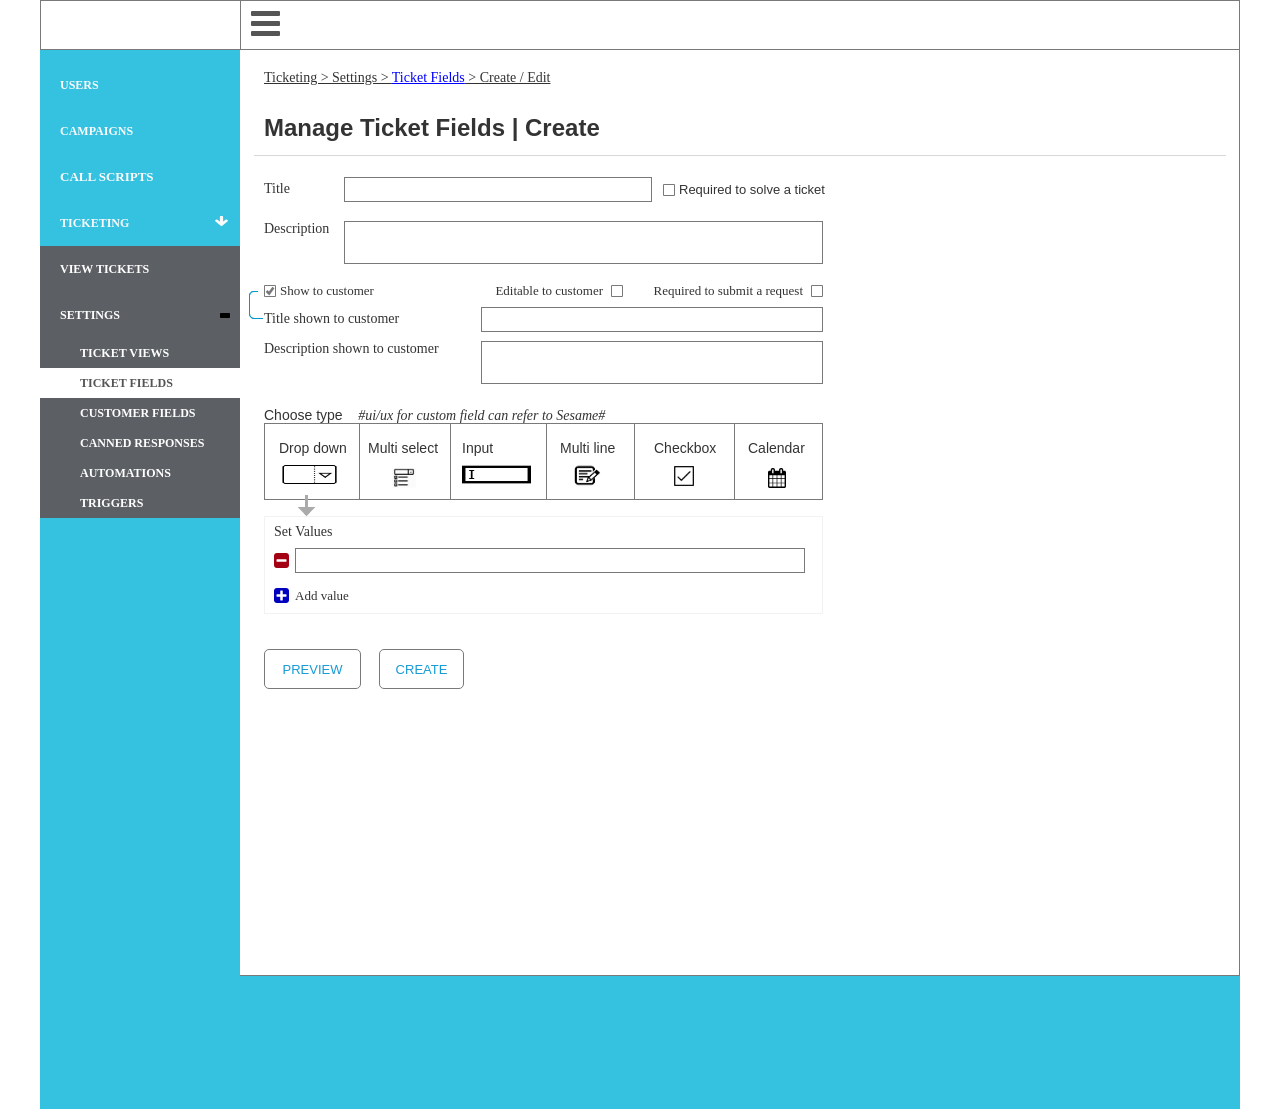
<file: setting-fields-create.html>
﻿<!DOCTYPE html>
<html>
  <head>
    <title>setting-fields-create</title>
    <meta http-equiv="X-UA-Compatible" content="IE=edge"/>
    <meta http-equiv="content-type" content="text/html; charset=utf-8"/>
    <link href="resources/css/axure_rp_page.css" type="text/css" rel="stylesheet"/>
    <link href="data/styles.css" type="text/css" rel="stylesheet"/>
    <link href="files/setting-fields-create/styles.css" type="text/css" rel="stylesheet"/>
    <script src="resources/scripts/jquery-3.2.1.min.js"></script>
    <script src="resources/scripts/axure/axQuery.js"></script>
    <script src="resources/scripts/axure/globals.js"></script>
    <script src="resources/scripts/axutils.js"></script>
    <script src="resources/scripts/axure/annotation.js"></script>
    <script src="resources/scripts/axure/axQuery.std.js"></script>
    <script src="resources/scripts/axure/doc.js"></script>
    <script src="resources/scripts/messagecenter.js"></script>
    <script src="resources/scripts/axure/events.js"></script>
    <script src="resources/scripts/axure/recording.js"></script>
    <script src="resources/scripts/axure/action.js"></script>
    <script src="resources/scripts/axure/expr.js"></script>
    <script src="resources/scripts/axure/geometry.js"></script>
    <script src="resources/scripts/axure/flyout.js"></script>
    <script src="resources/scripts/axure/model.js"></script>
    <script src="resources/scripts/axure/repeater.js"></script>
    <script src="resources/scripts/axure/sto.js"></script>
    <script src="resources/scripts/axure/utils.temp.js"></script>
    <script src="resources/scripts/axure/variables.js"></script>
    <script src="resources/scripts/axure/drag.js"></script>
    <script src="resources/scripts/axure/move.js"></script>
    <script src="resources/scripts/axure/visibility.js"></script>
    <script src="resources/scripts/axure/style.js"></script>
    <script src="resources/scripts/axure/adaptive.js"></script>
    <script src="resources/scripts/axure/tree.js"></script>
    <script src="resources/scripts/axure/init.temp.js"></script>
    <script src="resources/scripts/axure/legacy.js"></script>
    <script src="resources/scripts/axure/viewer.js"></script>
    <script src="resources/scripts/axure/math.js"></script>
    <script src="resources/scripts/axure/jquery.nicescroll.min.js"></script>
    <script src="data/document.js"></script>
    <script src="files/setting-fields-create/data.js"></script>
    <script type="text/javascript">
      $axure.utils.getTransparentGifPath = function() { return 'resources/images/transparent.gif'; };
      $axure.utils.getOtherPath = function() { return 'resources/Other.html'; };
      $axure.utils.getReloadPath = function() { return 'resources/reload.html'; };
    </script>
  </head>
  <body>
    <div id="base" class="">

      <!-- Unnamed (Common Page) -->

      <!-- Unnamed (Rectangle) -->
      <div id="u1697" class="ax_default box_1">
        <div id="u1697_div" class=""></div>
        <div id="u1697_text" class="text " style="display:none; visibility: hidden">
          <p></p>
        </div>
      </div>

      <!-- Unnamed (Rectangle) -->
      <div id="u1698" class="ax_default box_1">
        <div id="u1698_div" class=""></div>
        <div id="u1698_text" class="text " style="display:none; visibility: hidden">
          <p></p>
        </div>
      </div>

      <!-- Unnamed (Rectangle) -->
      <div id="u1699" class="ax_default box_1">
        <div id="u1699_div" class=""></div>
        <div id="u1699_text" class="text " style="display:none; visibility: hidden">
          <p></p>
        </div>
      </div>

      <!-- Unnamed (Shape) -->
      <div id="u1700" class="ax_default icon">
        <img id="u1700_img" class="img " src="images/setting-views/u4.svg"/>
        <div id="u1700_text" class="text " style="display:none; visibility: hidden">
          <p></p>
        </div>
      </div>

      <!-- Unnamed (Rectangle) -->
      <div id="u1701" class="ax_default box_1">
        <div id="u1701_div" class=""></div>
        <div id="u1701_text" class="text " style="display:none; visibility: hidden">
          <p></p>
        </div>
      </div>

      <!-- Unnamed (Rectangle) -->
      <div id="u1702" class="ax_default box_1">
        <div id="u1702_div" class=""></div>
        <div id="u1702_text" class="text ">
          <p><span>USERS</span></p>
        </div>
      </div>

      <!-- Unnamed (Rectangle) -->
      <div id="u1703" class="ax_default box_1">
        <div id="u1703_div" class=""></div>
        <div id="u1703_text" class="text ">
          <p><span>CAMPAIGNS</span></p>
        </div>
      </div>

      <!-- Unnamed (Rectangle) -->
      <div id="u1704" class="ax_default box_1">
        <div id="u1704_div" class=""></div>
        <div id="u1704_text" class="text ">
          <p><span>CALL SCRIPTS</span></p>
        </div>
      </div>

      <!-- Nav - Tickets (Dynamic Panel) -->
      <div id="u1705" class="ax_default" data-label="Nav - Tickets">
        <div id="u1705_state0" class="panel_state" data-label="collapse" style="">
          <div id="u1705_state0_content" class="panel_state_content">

            <!-- Unnamed (Rectangle) -->
            <div id="u1706" class="ax_default box_1">
              <div id="u1706_div" class=""></div>
              <div id="u1706_text" class="text ">
                <p><span>TICKETING</span></p>
              </div>
            </div>

            <!-- Unnamed (Shape) -->
            <div id="u1707" class="ax_default icon">
              <img id="u1707_img" class="img " src="images/setting-views/u11.svg"/>
              <div id="u1707_text" class="text " style="display:none; visibility: hidden">
                <p></p>
              </div>
            </div>

            <!-- Nav Tickets -  Div to Collapse (Hot Spot) -->
            <div id="u1708" class="ax_default" data-label="Nav Tickets -&nbsp; Div to Collapse">
            </div>
          </div>
        </div>
        <div id="u1705_state1" class="panel_state" data-label="expand" style="visibility: hidden;">
          <div id="u1705_state1_content" class="panel_state_content">

            <!-- Unnamed (Rectangle) -->
            <div id="u1709" class="ax_default box_1">
              <div id="u1709_div" class=""></div>
              <div id="u1709_text" class="text ">
                <p><span>TICKETING</span></p>
              </div>
            </div>

            <!-- Unnamed (Shape) -->
            <div id="u1710" class="ax_default icon">
              <img id="u1710_img" class="img " src="images/setting-views/u14.svg"/>
              <div id="u1710_text" class="text " style="display:none; visibility: hidden">
                <p></p>
              </div>
            </div>

            <!-- Submenu - Ticket Setting (Dynamic Panel) -->
            <div id="u1711" class="ax_default" data-label="Submenu - Ticket Setting">
              <div id="u1711_state0" class="panel_state" data-label="collapse" style="">
                <div id="u1711_state0_content" class="panel_state_content">

                  <!-- Unnamed (Rectangle) -->
                  <div id="u1712" class="ax_default box_1">
                    <div id="u1712_div" class=""></div>
                    <div id="u1712_text" class="text ">
                      <p><span>SETTINGS</span></p>
                    </div>
                  </div>

                  <!-- Unnamed (Shape) -->
                  <div id="u1713" class="ax_default icon">
                    <img id="u1713_img" class="img " src="images/setting-views/u17.svg"/>
                    <div id="u1713_text" class="text " style="display:none; visibility: hidden">
                      <p></p>
                    </div>
                  </div>

                  <!-- Unnamed (Hot Spot) -->
                  <div id="u1714" class="ax_default">
                  </div>
                </div>
              </div>
              <div id="u1711_state1" class="panel_state" data-label="expand" style="visibility: hidden;">
                <div id="u1711_state1_content" class="panel_state_content">

                  <!-- Unnamed (Rectangle) -->
                  <div id="u1715" class="ax_default box_1">
                    <div id="u1715_div" class=""></div>
                    <div id="u1715_text" class="text ">
                      <p><span>SETTINGS</span></p>
                    </div>
                  </div>

                  <!-- Unnamed (Shape) -->
                  <div id="u1716" class="ax_default icon">
                    <img id="u1716_img" class="img " src="images/setting-views/u20.svg"/>
                    <div id="u1716_text" class="text " style="display:none; visibility: hidden">
                      <p></p>
                    </div>
                  </div>

                  <!-- Unnamed (Dynamic Panel) -->
                  <div id="u1717" class="ax_default">
                    <div id="u1717_state0" class="panel_state" data-label="default" style="">
                      <div id="u1717_state0_content" class="panel_state_content">

                        <!-- Unnamed (Menu) -->
                        <div id="u1718" class="ax_default">
                          <img id="u1718_menu" class="img " src="images/setting-views/u22_menu.png" alt="u1718_menu"/>

                          <!-- Unnamed (Table) -->
                          <div id="u1719" class="ax_default">

                            <!-- Ticket Views (Menu Item) -->
                            <div id="u1720" class="ax_default menu_item" data-label="Ticket Views">
                              <img id="u1720_img" class="img " src="images/setting-views/ticket_views_u24.png"/>
                              <div id="u1720_text" class="text ">
                                <p><span>TICKET VIEWS</span></p>
                              </div>
                            </div>

                            <!-- Ticket Fields (Menu Item) -->
                            <div id="u1721" class="ax_default menu_item" data-label="Ticket Fields">
                              <img id="u1721_img" class="img " src="images/setting-views/ticket_views_u24.png"/>
                              <div id="u1721_text" class="text ">
                                <p><span>TICKET FIELDS</span></p>
                              </div>
                            </div>

                            <!-- Unnamed (Menu Item) -->
                            <div id="u1722" class="ax_default menu_item">
                              <img id="u1722_img" class="img " src="images/setting-views/ticket_views_u24.png"/>
                              <div id="u1722_text" class="text ">
                                <p><span>CANNED RESPONSES</span></p>
                              </div>
                            </div>

                            <!-- Unnamed (Menu Item) -->
                            <div id="u1723" class="ax_default menu_item">
                              <img id="u1723_img" class="img " src="images/setting-views/ticket_views_u24.png"/>
                              <div id="u1723_text" class="text ">
                                <p><span>CUSTOMER FIELDS</span></p>
                              </div>
                            </div>

                            <!-- Unnamed (Menu Item) -->
                            <div id="u1724" class="ax_default menu_item">
                              <img id="u1724_img" class="img " src="images/setting-views/ticket_views_u24.png"/>
                              <div id="u1724_text" class="text ">
                                <p><span>AUTOMATIONS</span></p>
                              </div>
                            </div>

                            <!-- Unnamed (Menu Item) -->
                            <div id="u1725" class="ax_default menu_item">
                              <img id="u1725_img" class="img " src="images/setting-views/ticket_views_u24.png"/>
                              <div id="u1725_text" class="text ">
                                <p><span>TRIGGERS</span></p>
                              </div>
                            </div>
                          </div>
                        </div>
                      </div>
                    </div>
                    <div id="u1717_state1" class="panel_state" data-label="active views" style="visibility: hidden;">
                      <div id="u1717_state1_content" class="panel_state_content">

                        <!-- Unnamed (Menu) -->
                        <div id="u1726" class="ax_default">
                          <img id="u1726_menu" class="img " src="images/setting-views/u22_menu.png" alt="u1726_menu"/>

                          <!-- Unnamed (Table) -->
                          <div id="u1727" class="ax_default">

                            <!-- Ticket Views (Menu Item) -->
                            <div id="u1728" class="ax_default menu_item" data-label="Ticket Views">
                              <img id="u1728_img" class="img " src="images/setting-views/ticket_views_u32.png"/>
                              <div id="u1728_text" class="text ">
                                <p><span>TICKET VIEWS</span></p>
                              </div>
                            </div>

                            <!-- Ticket Fields (Menu Item) -->
                            <div id="u1729" class="ax_default menu_item" data-label="Ticket Fields">
                              <img id="u1729_img" class="img " src="images/setting-views/ticket_views_u24.png"/>
                              <div id="u1729_text" class="text ">
                                <p><span>TICKET FIELDS</span></p>
                              </div>
                            </div>

                            <!-- Unnamed (Menu Item) -->
                            <div id="u1730" class="ax_default menu_item">
                              <img id="u1730_img" class="img " src="images/setting-views/ticket_views_u24.png"/>
                              <div id="u1730_text" class="text ">
                                <p><span>CUSTOMER FIELDS</span></p>
                              </div>
                            </div>

                            <!-- Unnamed (Menu Item) -->
                            <div id="u1731" class="ax_default menu_item">
                              <img id="u1731_img" class="img " src="images/setting-views/ticket_views_u24.png"/>
                              <div id="u1731_text" class="text ">
                                <p><span>CANNED RESPONSES</span></p>
                              </div>
                            </div>

                            <!-- Unnamed (Menu Item) -->
                            <div id="u1732" class="ax_default menu_item">
                              <img id="u1732_img" class="img " src="images/setting-views/ticket_views_u24.png"/>
                              <div id="u1732_text" class="text ">
                                <p><span>AUTOMATIONS</span></p>
                              </div>
                            </div>

                            <!-- Unnamed (Menu Item) -->
                            <div id="u1733" class="ax_default menu_item">
                              <img id="u1733_img" class="img " src="images/setting-views/ticket_views_u24.png"/>
                              <div id="u1733_text" class="text ">
                                <p><span>TRIGGERS</span></p>
                              </div>
                            </div>
                          </div>
                        </div>
                      </div>
                    </div>
                    <div id="u1717_state2" class="panel_state" data-label="active fields" style="visibility: hidden;">
                      <div id="u1717_state2_content" class="panel_state_content">

                        <!-- Unnamed (Menu) -->
                        <div id="u1734" class="ax_default">
                          <img id="u1734_menu" class="img " src="images/setting-views/u22_menu.png" alt="u1734_menu"/>

                          <!-- Unnamed (Table) -->
                          <div id="u1735" class="ax_default">

                            <!-- Ticket Views (Menu Item) -->
                            <div id="u1736" class="ax_default menu_item" data-label="Ticket Views">
                              <img id="u1736_img" class="img " src="images/setting-views/ticket_views_u24.png"/>
                              <div id="u1736_text" class="text ">
                                <p><span>TICKET VIEWS</span></p>
                              </div>
                            </div>

                            <!-- Ticket Fields (Menu Item) -->
                            <div id="u1737" class="ax_default menu_item" data-label="Ticket Fields">
                              <img id="u1737_img" class="img " src="images/setting-views/ticket_views_u32.png"/>
                              <div id="u1737_text" class="text ">
                                <p><span>TICKET FIELDS</span></p>
                              </div>
                            </div>

                            <!-- Unnamed (Menu Item) -->
                            <div id="u1738" class="ax_default menu_item">
                              <img id="u1738_img" class="img " src="images/setting-views/ticket_views_u24.png"/>
                              <div id="u1738_text" class="text ">
                                <p><span>CUSTOMER FIELDS</span></p>
                              </div>
                            </div>

                            <!-- Unnamed (Menu Item) -->
                            <div id="u1739" class="ax_default menu_item">
                              <img id="u1739_img" class="img " src="images/setting-views/ticket_views_u24.png"/>
                              <div id="u1739_text" class="text ">
                                <p><span>CANNED RESPONSES</span></p>
                              </div>
                            </div>

                            <!-- Unnamed (Menu Item) -->
                            <div id="u1740" class="ax_default menu_item">
                              <img id="u1740_img" class="img " src="images/setting-views/ticket_views_u24.png"/>
                              <div id="u1740_text" class="text ">
                                <p><span>AUTOMATIONS</span></p>
                              </div>
                            </div>

                            <!-- Unnamed (Menu Item) -->
                            <div id="u1741" class="ax_default menu_item">
                              <img id="u1741_img" class="img " src="images/setting-views/ticket_views_u24.png"/>
                              <div id="u1741_text" class="text ">
                                <p><span>TRIGGERS</span></p>
                              </div>
                            </div>
                          </div>
                        </div>
                      </div>
                    </div>
                    <div id="u1717_state3" class="panel_state" data-label="active canned " style="visibility: hidden;">
                      <div id="u1717_state3_content" class="panel_state_content">

                        <!-- Unnamed (Menu) -->
                        <div id="u1742" class="ax_default">
                          <img id="u1742_menu" class="img " src="images/setting-views/u22_menu.png" alt="u1742_menu"/>

                          <!-- Unnamed (Table) -->
                          <div id="u1743" class="ax_default">

                            <!-- Ticket Views (Menu Item) -->
                            <div id="u1744" class="ax_default menu_item" data-label="Ticket Views">
                              <img id="u1744_img" class="img " src="images/setting-views/ticket_views_u24.png"/>
                              <div id="u1744_text" class="text ">
                                <p><span>TICKET VIEWS</span></p>
                              </div>
                            </div>

                            <!-- Ticket Fields (Menu Item) -->
                            <div id="u1745" class="ax_default menu_item" data-label="Ticket Fields">
                              <img id="u1745_img" class="img " src="images/setting-views/ticket_views_u24.png"/>
                              <div id="u1745_text" class="text ">
                                <p><span>TICKET FIELDS</span></p>
                              </div>
                            </div>

                            <!-- Unnamed (Menu Item) -->
                            <div id="u1746" class="ax_default menu_item">
                              <img id="u1746_img" class="img " src="images/setting-views/ticket_views_u24.png"/>
                              <div id="u1746_text" class="text ">
                                <p><span>CUSTOMER FIELDS</span></p>
                              </div>
                            </div>

                            <!-- Unnamed (Menu Item) -->
                            <div id="u1747" class="ax_default menu_item">
                              <img id="u1747_img" class="img " src="images/setting-views/ticket_views_u32.png"/>
                              <div id="u1747_text" class="text ">
                                <p><span>CANNED RESPONSES</span></p>
                              </div>
                            </div>

                            <!-- Unnamed (Menu Item) -->
                            <div id="u1748" class="ax_default menu_item">
                              <img id="u1748_img" class="img " src="images/setting-views/ticket_views_u24.png"/>
                              <div id="u1748_text" class="text ">
                                <p><span>AUTOMATIONS</span></p>
                              </div>
                            </div>

                            <!-- Unnamed (Menu Item) -->
                            <div id="u1749" class="ax_default menu_item">
                              <img id="u1749_img" class="img " src="images/setting-views/ticket_views_u24.png"/>
                              <div id="u1749_text" class="text ">
                                <p><span>TRIGGERS</span></p>
                              </div>
                            </div>
                          </div>
                        </div>
                      </div>
                    </div>
                    <div id="u1717_state4" class="panel_state" data-label="active automations" style="visibility: hidden;">
                      <div id="u1717_state4_content" class="panel_state_content">

                        <!-- Unnamed (Menu) -->
                        <div id="u1750" class="ax_default">
                          <img id="u1750_menu" class="img " src="images/setting-views/u22_menu.png" alt="u1750_menu"/>

                          <!-- Unnamed (Table) -->
                          <div id="u1751" class="ax_default">

                            <!-- Ticket Views (Menu Item) -->
                            <div id="u1752" class="ax_default menu_item" data-label="Ticket Views">
                              <img id="u1752_img" class="img " src="images/setting-views/ticket_views_u24.png"/>
                              <div id="u1752_text" class="text ">
                                <p><span>TICKET VIEWS</span></p>
                              </div>
                            </div>

                            <!-- Ticket Fields (Menu Item) -->
                            <div id="u1753" class="ax_default menu_item" data-label="Ticket Fields">
                              <img id="u1753_img" class="img " src="images/setting-views/ticket_views_u24.png"/>
                              <div id="u1753_text" class="text ">
                                <p><span>TICKET FIELDS</span></p>
                              </div>
                            </div>

                            <!-- Unnamed (Menu Item) -->
                            <div id="u1754" class="ax_default menu_item">
                              <img id="u1754_img" class="img " src="images/setting-views/ticket_views_u24.png"/>
                              <div id="u1754_text" class="text ">
                                <p><span>CUSTOMER FIELDS</span></p>
                              </div>
                            </div>

                            <!-- Unnamed (Menu Item) -->
                            <div id="u1755" class="ax_default menu_item">
                              <img id="u1755_img" class="img " src="images/setting-views/ticket_views_u24.png"/>
                              <div id="u1755_text" class="text ">
                                <p><span>CANNED RESPONSES</span></p>
                              </div>
                            </div>

                            <!-- Unnamed (Menu Item) -->
                            <div id="u1756" class="ax_default menu_item">
                              <img id="u1756_img" class="img " src="images/setting-views/ticket_views_u32.png"/>
                              <div id="u1756_text" class="text ">
                                <p><span>AUTOMATIONS</span></p>
                              </div>
                            </div>

                            <!-- Unnamed (Menu Item) -->
                            <div id="u1757" class="ax_default menu_item">
                              <img id="u1757_img" class="img " src="images/setting-views/ticket_views_u24.png"/>
                              <div id="u1757_text" class="text ">
                                <p><span>TRIGGERS</span></p>
                              </div>
                            </div>
                          </div>
                        </div>
                      </div>
                    </div>
                    <div id="u1717_state5" class="panel_state" data-label="active triggers" style="visibility: hidden;">
                      <div id="u1717_state5_content" class="panel_state_content">

                        <!-- Unnamed (Menu) -->
                        <div id="u1758" class="ax_default">
                          <img id="u1758_menu" class="img " src="images/setting-views/u22_menu.png" alt="u1758_menu"/>

                          <!-- Unnamed (Table) -->
                          <div id="u1759" class="ax_default">

                            <!-- Ticket Views (Menu Item) -->
                            <div id="u1760" class="ax_default menu_item" data-label="Ticket Views">
                              <img id="u1760_img" class="img " src="images/setting-views/ticket_views_u24.png"/>
                              <div id="u1760_text" class="text ">
                                <p><span>TICKET VIEWS</span></p>
                              </div>
                            </div>

                            <!-- Ticket Fields (Menu Item) -->
                            <div id="u1761" class="ax_default menu_item" data-label="Ticket Fields">
                              <img id="u1761_img" class="img " src="images/setting-views/ticket_views_u24.png"/>
                              <div id="u1761_text" class="text ">
                                <p><span>TICKET FIELDS</span></p>
                              </div>
                            </div>

                            <!-- Unnamed (Menu Item) -->
                            <div id="u1762" class="ax_default menu_item">
                              <img id="u1762_img" class="img " src="images/setting-views/ticket_views_u24.png"/>
                              <div id="u1762_text" class="text ">
                                <p><span>CUSTOMER FIELDS</span></p>
                              </div>
                            </div>

                            <!-- Unnamed (Menu Item) -->
                            <div id="u1763" class="ax_default menu_item">
                              <img id="u1763_img" class="img " src="images/setting-views/ticket_views_u24.png"/>
                              <div id="u1763_text" class="text ">
                                <p><span>CANNED RESPONSES</span></p>
                              </div>
                            </div>

                            <!-- Unnamed (Menu Item) -->
                            <div id="u1764" class="ax_default menu_item">
                              <img id="u1764_img" class="img " src="images/setting-views/ticket_views_u24.png"/>
                              <div id="u1764_text" class="text ">
                                <p><span>AUTOMATIONS</span></p>
                              </div>
                            </div>

                            <!-- Unnamed (Menu Item) -->
                            <div id="u1765" class="ax_default menu_item">
                              <img id="u1765_img" class="img " src="images/setting-views/ticket_views_u32.png"/>
                              <div id="u1765_text" class="text ">
                                <p><span>TRIGGERS</span></p>
                              </div>
                            </div>
                          </div>
                        </div>
                      </div>
                    </div>
                    <div id="u1717_state6" class="panel_state" data-label="active cust fields" style="visibility: hidden;">
                      <div id="u1717_state6_content" class="panel_state_content">

                        <!-- Unnamed (Menu) -->
                        <div id="u1766" class="ax_default">
                          <img id="u1766_menu" class="img " src="images/setting-views/u22_menu.png" alt="u1766_menu"/>

                          <!-- Unnamed (Table) -->
                          <div id="u1767" class="ax_default">

                            <!-- Ticket Views (Menu Item) -->
                            <div id="u1768" class="ax_default menu_item" data-label="Ticket Views">
                              <img id="u1768_img" class="img " src="images/setting-views/ticket_views_u24.png"/>
                              <div id="u1768_text" class="text ">
                                <p><span>TICKET VIEWS</span></p>
                              </div>
                            </div>

                            <!-- Ticket Fields (Menu Item) -->
                            <div id="u1769" class="ax_default menu_item" data-label="Ticket Fields">
                              <img id="u1769_img" class="img " src="images/setting-views/ticket_views_u24.png"/>
                              <div id="u1769_text" class="text ">
                                <p><span>TICKET FIELDS</span></p>
                              </div>
                            </div>

                            <!-- Unnamed (Menu Item) -->
                            <div id="u1770" class="ax_default menu_item">
                              <img id="u1770_img" class="img " src="images/setting-views/ticket_views_u32.png"/>
                              <div id="u1770_text" class="text ">
                                <p><span>CUSTOMER FIELDS</span></p>
                              </div>
                            </div>

                            <!-- Unnamed (Menu Item) -->
                            <div id="u1771" class="ax_default menu_item">
                              <img id="u1771_img" class="img " src="images/setting-views/ticket_views_u24.png"/>
                              <div id="u1771_text" class="text ">
                                <p><span>CANNED RESPONSES</span></p>
                              </div>
                            </div>

                            <!-- Unnamed (Menu Item) -->
                            <div id="u1772" class="ax_default menu_item">
                              <img id="u1772_img" class="img " src="images/setting-views/ticket_views_u24.png"/>
                              <div id="u1772_text" class="text ">
                                <p><span>AUTOMATIONS</span></p>
                              </div>
                            </div>

                            <!-- Unnamed (Menu Item) -->
                            <div id="u1773" class="ax_default menu_item">
                              <img id="u1773_img" class="img " src="images/setting-views/ticket_views_u24.png"/>
                              <div id="u1773_text" class="text ">
                                <p><span>TRIGGERS</span></p>
                              </div>
                            </div>
                          </div>
                        </div>
                      </div>
                    </div>
                  </div>

                  <!-- Unnamed (Hot Spot) -->
                  <div id="u1774" class="ax_default">
                  </div>
                </div>
              </div>
            </div>

            <!-- Nav - View Tikets (Dynamic Panel) -->
            <div id="u1775" class="ax_default" data-label="Nav - View Tikets">
              <div id="u1775_state0" class="panel_state" data-label="default" style="">
                <div id="u1775_state0_content" class="panel_state_content">

                  <!-- Unnamed (Rectangle) -->
                  <div id="u1776" class="ax_default box_1">
                    <div id="u1776_div" class=""></div>
                    <div id="u1776_text" class="text ">
                      <p><span>VIEW TICKETS</span></p>
                    </div>
                  </div>
                </div>
              </div>
              <div id="u1775_state1" class="panel_state" data-label="active" style="visibility: hidden;">
                <div id="u1775_state1_content" class="panel_state_content">

                  <!-- Unnamed (Rectangle) -->
                  <div id="u1777" class="ax_default box_1">
                    <div id="u1777_div" class=""></div>
                    <div id="u1777_text" class="text ">
                      <p><span>VIEW TICKETS</span></p>
                    </div>
                  </div>
                </div>
              </div>
            </div>

            <!-- Nav Tickets - Div to Expand (Hot Spot) -->
            <div id="u1778" class="ax_default" data-label="Nav Tickets - Div to Expand">
            </div>
          </div>
        </div>
      </div>
      <div id="u1696" style="display:none; visibility:hidden;"></div>

      <!-- Unnamed (Rectangle) -->
      <div id="u1779" class="ax_default box_1">
        <div id="u1779_div" class=""></div>
        <div id="u1779_text" class="text " style="display:none; visibility: hidden">
          <p></p>
        </div>
      </div>

      <!-- Unnamed (Rectangle) -->
      <div id="u1780" class="ax_default label">
        <div id="u1780_div" class=""></div>
        <div id="u1780_text" class="text ">
          <p><span style="text-decoration:underline ;">Ticketing &gt; Settings &gt; </span><a id="u1781" class="link"><span style="text-decoration:underline ;color:#0000FF;">Ticket Fields</span></a><span style="text-decoration:underline ;"> &gt; Create / Edit </span></p>
        </div>
      </div>

      <!-- Unnamed (Rectangle) -->
      <div id="u1782" class="ax_default heading_2">
        <div id="u1782_div" class=""></div>
        <div id="u1782_text" class="text ">
          <p><span>Manage Ticket Fields | Create </span></p>
        </div>
      </div>

      <!-- Unnamed (Rectangle) -->
      <div id="u1783" class="ax_default label">
        <div id="u1783_div" class=""></div>
        <div id="u1783_text" class="text ">
          <p><span>Description</span></p>
        </div>
      </div>

      <!-- Unnamed (Rectangle) -->
      <div id="u1784" class="ax_default button">
        <div id="u1784_div" class=""></div>
        <div id="u1784_text" class="text ">
          <p><span>PREVIEW</span></p>
        </div>
      </div>

      <!-- Unnamed (Rectangle) -->
      <div id="u1785" class="ax_default button">
        <div id="u1785_div" class=""></div>
        <div id="u1785_text" class="text ">
          <p><span>CREATE</span></p>
        </div>
      </div>

      <!-- Unnamed (Rectangle) -->
      <div id="u1786" class="ax_default label">
        <div id="u1786_div" class=""></div>
        <div id="u1786_text" class="text ">
          <p><span>Title</span></p>
        </div>
      </div>

      <!-- Unnamed (Text Field) -->
      <div id="u1787" class="ax_default text_field">
        <div id="u1787_div" class=""></div>
        <input id="u1787_input" type="text" value="" class="u1787_input"/>
      </div>

      <!-- Unnamed (Text Area) -->
      <div id="u1788" class="ax_default text_area">
        <div id="u1788_div" class=""></div>
        <textarea id="u1788_input" class="u1788_input"></textarea>
      </div>

      <!-- Unnamed (Checkbox) -->
      <div id="u1789" class="ax_default checkbox">
        <label id="u1789_input_label" for="u1789_input" style="position: absolute; left: 0px;">
          <img id="u1789_img" class="img " src="images/setting-fields-create/u1789.svg"/>
          <div id="u1789_text" class="text ">
            <p><span>Required to solve a ticket</span></p>
          </div>
        </label>
        <input id="u1789_input" type="checkbox" value="checkbox"/>
      </div>

      <!-- Unnamed (Rectangle) -->
      <div id="u1790" class="ax_default label">
        <div id="u1790_div" class=""></div>
        <div id="u1790_text" class="text ">
          <p><span style="font-family:'Arial';font-weight:400;font-style:normal;">Choose type&nbsp; &nbsp; </span><span style="font-family:'Roboto Medium Italic', 'Roboto Regular', 'Roboto';font-weight:500;font-style:italic;">#ui/ux for custom field can refer to Sesame#</span></p>
        </div>
      </div>

      <!-- Unnamed (Group) -->
      <div id="u1791" class="ax_default" data-left="224" data-top="423" data-width="559" data-height="77">

        <!-- Unnamed (Rectangle) -->
        <div id="u1792" class="ax_default box_1">
          <div id="u1792_div" class=""></div>
          <div id="u1792_text" class="text " style="display:none; visibility: hidden">
            <p></p>
          </div>
        </div>

        <!-- Unnamed (Rectangle) -->
        <div id="u1793" class="ax_default label">
          <div id="u1793_div" class=""></div>
          <div id="u1793_text" class="text ">
            <p><span>Drop down</span></p>
          </div>
        </div>

        <!-- Unnamed (Vertical Line) -->
        <div id="u1794" class="ax_default line">
          <img id="u1794_img" class="img " src="images/setting-fields-create/u1794.svg"/>
          <div id="u1794_text" class="text " style="display:none; visibility: hidden">
            <p></p>
          </div>
        </div>

        <!-- Unnamed (Rectangle) -->
        <div id="u1795" class="ax_default label">
          <div id="u1795_div" class=""></div>
          <div id="u1795_text" class="text ">
            <p><span>Checkbox</span></p>
          </div>
        </div>

        <!-- Unnamed (Vertical Line) -->
        <div id="u1796" class="ax_default line">
          <img id="u1796_img" class="img " src="images/setting-fields-create/u1794.svg"/>
          <div id="u1796_text" class="text " style="display:none; visibility: hidden">
            <p></p>
          </div>
        </div>

        <!-- Unnamed (Image) -->
        <div id="u1797" class="ax_default image">
          <img id="u1797_img" class="img " src="images/setting-fields-create/u1797.png"/>
          <div id="u1797_text" class="text " style="display:none; visibility: hidden">
            <p></p>
          </div>
        </div>

        <!-- Unnamed (Image) -->
        <div id="u1798" class="ax_default image">
          <img id="u1798_img" class="img " src="images/setting-fields-create/u1798.png"/>
          <div id="u1798_text" class="text " style="display:none; visibility: hidden">
            <p></p>
          </div>
        </div>

        <!-- Unnamed (Image) -->
        <div id="u1799" class="ax_default image">
          <img id="u1799_img" class="img " src="images/setting-fields-create/u1799.png"/>
          <div id="u1799_text" class="text " style="display:none; visibility: hidden">
            <p></p>
          </div>
        </div>

        <!-- Unnamed (Rectangle) -->
        <div id="u1800" class="ax_default label">
          <div id="u1800_div" class=""></div>
          <div id="u1800_text" class="text ">
            <p><span>Input</span></p>
          </div>
        </div>

        <!-- Unnamed (Vertical Line) -->
        <div id="u1801" class="ax_default line">
          <img id="u1801_img" class="img " src="images/setting-fields-create/u1794.svg"/>
          <div id="u1801_text" class="text " style="display:none; visibility: hidden">
            <p></p>
          </div>
        </div>

        <!-- Unnamed (Image) -->
        <div id="u1802" class="ax_default image">
          <img id="u1802_img" class="img " src="images/setting-fields-create/u1802.png"/>
          <div id="u1802_text" class="text " style="display:none; visibility: hidden">
            <p></p>
          </div>
        </div>

        <!-- Unnamed (Rectangle) -->
        <div id="u1803" class="ax_default label">
          <div id="u1803_div" class=""></div>
          <div id="u1803_text" class="text ">
            <p><span>Multi line</span></p>
          </div>
        </div>

        <!-- Unnamed (Vertical Line) -->
        <div id="u1804" class="ax_default line">
          <img id="u1804_img" class="img " src="images/setting-fields-create/u1794.svg"/>
          <div id="u1804_text" class="text " style="display:none; visibility: hidden">
            <p></p>
          </div>
        </div>

        <!-- Unnamed (Rectangle) -->
        <div id="u1805" class="ax_default label">
          <div id="u1805_div" class=""></div>
          <div id="u1805_text" class="text ">
            <p><span>Multi select</span></p>
          </div>
        </div>

        <!-- Unnamed (Image) -->
        <div id="u1806" class="ax_default image">
          <img id="u1806_img" class="img " src="images/setting-fields-create/u1806.png"/>
          <div id="u1806_text" class="text " style="display:none; visibility: hidden">
            <p></p>
          </div>
        </div>

        <!-- Unnamed (Vertical Line) -->
        <div id="u1807" class="ax_default line">
          <img id="u1807_img" class="img " src="images/setting-fields-create/u1794.svg"/>
          <div id="u1807_text" class="text " style="display:none; visibility: hidden">
            <p></p>
          </div>
        </div>

        <!-- Unnamed (Rectangle) -->
        <div id="u1808" class="ax_default label">
          <div id="u1808_div" class=""></div>
          <div id="u1808_text" class="text ">
            <p><span>Calendar</span></p>
          </div>
        </div>

        <!-- Unnamed (Shape) -->
        <div id="u1809" class="ax_default icon">
          <img id="u1809_img" class="img " src="images/setting-fields-create/u1809.svg"/>
          <div id="u1809_text" class="text " style="display:none; visibility: hidden">
            <p></p>
          </div>
        </div>
      </div>

      <!-- Unnamed (Rectangle) -->
      <div id="u1810" class="ax_default box_1">
        <div id="u1810_div" class=""></div>
        <div id="u1810_text" class="text " style="display:none; visibility: hidden">
          <p></p>
        </div>
      </div>

      <!-- Unnamed (Rectangle) -->
      <div id="u1811" class="ax_default label">
        <div id="u1811_div" class=""></div>
        <div id="u1811_text" class="text ">
          <p><span>Set Values</span></p>
        </div>
      </div>

      <!-- Unnamed (Text Field) -->
      <div id="u1812" class="ax_default text_field">
        <div id="u1812_div" class=""></div>
        <input id="u1812_input" type="text" value="" class="u1812_input"/>
      </div>

      <!-- Unnamed (Shape) -->
      <div id="u1813" class="ax_default icon">
        <img id="u1813_img" class="img " src="images/setting-fields-create/u1813.svg"/>
        <div id="u1813_text" class="text " style="display:none; visibility: hidden">
          <p></p>
        </div>
      </div>

      <!-- Unnamed (Shape) -->
      <div id="u1814" class="ax_default icon">
        <img id="u1814_img" class="img " src="images/setting-fields-create/u1814.svg"/>
        <div id="u1814_text" class="text " style="display:none; visibility: hidden">
          <p></p>
        </div>
      </div>

      <!-- Unnamed (Rectangle) -->
      <div id="u1815" class="ax_default label">
        <div id="u1815_div" class=""></div>
        <div id="u1815_text" class="text ">
          <p><span>Add value</span></p>
        </div>
      </div>

      <!-- Unnamed (Line) -->
      <div id="u1816" class="ax_default line">
        <img id="u1816_img" class="img " src="images/setting-views/u125.svg"/>
        <div id="u1816_text" class="text " style="display:none; visibility: hidden">
          <p></p>
        </div>
      </div>

      <!-- Gp-show-to-cust (Group) -->
      <div id="u1817" class="ax_default" data-label="Gp-show-to-cust" data-left="224" data-top="307" data-width="559" data-height="77">

        <!-- st-view to cust (Rectangle) -->
        <div id="u1818" class="ax_default label" data-label="st-view to cust">
          <div id="u1818_div" class=""></div>
          <div id="u1818_text" class="text ">
            <p><span>Title shown to customer</span></p>
          </div>
        </div>

        <!-- txt-view-to-cust (Text Field) -->
        <div id="u1819" class="ax_default text_field" data-label="txt-view-to-cust">
          <div id="u1819_div" class=""></div>
          <input id="u1819_input" type="text" value="" class="u1819_input"/>
        </div>

        <!-- str-desc-show (Rectangle) -->
        <div id="u1820" class="ax_default label" data-label="str-desc-show">
          <div id="u1820_div" class=""></div>
          <div id="u1820_text" class="text ">
            <p><span>Description shown to customer</span></p>
          </div>
        </div>

        <!-- txta-show-cust (Text Area) -->
        <div id="u1821" class="ax_default text_area" data-label="txta-show-cust">
          <div id="u1821_div" class=""></div>
          <textarea id="u1821_input" class="u1821_input"></textarea>
        </div>
      </div>

      <!-- Unnamed (Checkbox) -->
      <div id="u1822" class="ax_default checkbox selected">
        <label id="u1822_input_label" for="u1822_input" style="position: absolute; left: 0px;">
          <img id="u1822_img" class="img " src="images/setting-fields-create/u1822_selected.svg"/>
          <div id="u1822_text" class="text ">
            <p><span>Show to customer</span></p>
          </div>
        </label>
        <input id="u1822_input" type="checkbox" value="checkbox" checked/>
      </div>

      <!-- Gp-cb-show-to-cust (Group) -->
      <div id="u1823" class="ax_default" data-label="Gp-cb-show-to-cust" data-left="434" data-top="283" data-width="349" data-height="15">

        <!-- Unnamed (Checkbox) -->
        <div id="u1824" class="ax_default checkbox">
          <label id="u1824_input_label" for="u1824_input" style="position: absolute; left: 0px;">
            <img id="u1824_img" class="img " src="images/setting-fields-create/u1824.svg"/>
            <div id="u1824_text" class="text ">
              <p><span>Editable to customer</span></p>
            </div>
          </label>
          <input id="u1824_input" type="checkbox" value="checkbox"/>
        </div>

        <!-- cb-required-submit-req (Checkbox) -->
        <div id="u1825" class="ax_default checkbox" data-label="cb-required-submit-req">
          <label id="u1825_input_label" for="u1825_input" style="position: absolute; left: 0px;">
            <img id="u1825_img" class="img " src="images/setting-fields-create/cb-required-submit-req_u1825.svg"/>
            <div id="u1825_text" class="text ">
              <p><span>Required to submit a request</span></p>
            </div>
          </label>
          <input id="u1825_input" type="checkbox" value="checkbox"/>
        </div>
      </div>

      <!-- Unnamed (Connector) -->
      <div id="u1826" class="ax_default connector">
        <img id="u1826_seg0" class="img " src="images/setting-fields-create/u1826_seg0.svg" alt="u1826_seg0"/>
        <img id="u1826_seg1" class="img " src="images/setting-fields-create/u1826_seg1.svg" alt="u1826_seg1"/>
        <img id="u1826_seg2" class="img " src="images/setting-fields-create/u1826_seg2.svg" alt="u1826_seg2"/>
        <img id="u1826_seg3" class="img " src="images/setting-fields-create/u1826_seg3.svg" alt="u1826_seg3"/>
        <div id="u1826_text" class="text " style="display:none; visibility: hidden">
          <p></p>
        </div>
      </div>

      <!-- Unnamed (Vertical Line) -->
      <div id="u1827" class="compound ax_default arrow" data-height="21" data-width="3" CompoundMode="true">
        <img id="u1827_img" class="singleImg img " src="images/setting-fields-create/u1827.svg"/>
        <div id="u1827p000" class="ax_vector_shape" WidgetTopLeftX="-0.384615384615385" WidgetTopLeftY="0.333333333333333" WidgetTopRightX="-0.384615384615385" WidgetTopRightY="-0.166666666666667" WidgetBottomLeftX="0.423076923076923" WidgetBottomLeftY="0.333333333333333" WidgetBottomRightX="0.423076923076923" WidgetBottomRightY="-0.166666666666667">
          <img id="u1827p000_img" class="img " src="images/setting-fields-create/u1827p000.svg"/>
        </div>
        <div id="u1827p001" class="ax_vector_shape" WidgetTopLeftX="-0.333333333333333" WidgetTopLeftY="0" WidgetTopRightX="0.166666666666667" WidgetTopRightY="0" WidgetBottomLeftX="-0.333333333333333" WidgetBottomLeftY="3.5" WidgetBottomRightX="0.166666666666667" WidgetBottomRightY="3.5">
          <img id="u1827p001_img" class="img " src="images/setting-fields-create/u1827p001.svg"/>
        </div>
        <div id="u1827p002" class="ax_vector_shape" WidgetTopLeftX="0.5" WidgetTopLeftY="-0.0384615384615385" WidgetTopRightX="0.5" WidgetTopRightY="0.0769230769230769" WidgetBottomLeftX="-0.25" WidgetBottomLeftY="-0.0384615384615385" WidgetBottomRightX="-0.25" WidgetBottomRightY="0.0769230769230769">
          <img id="u1827p002_img" class="img " src="images/setting-fields-create/u1827p002.svg"/>
        </div>
        <div id="u1827_text" class="text " style="display:none; visibility: hidden">
          <p></p>
        </div>
      </div>
    </div>
    <script src="resources/scripts/axure/ios.js"></script>
  </body>
</html>
</file>
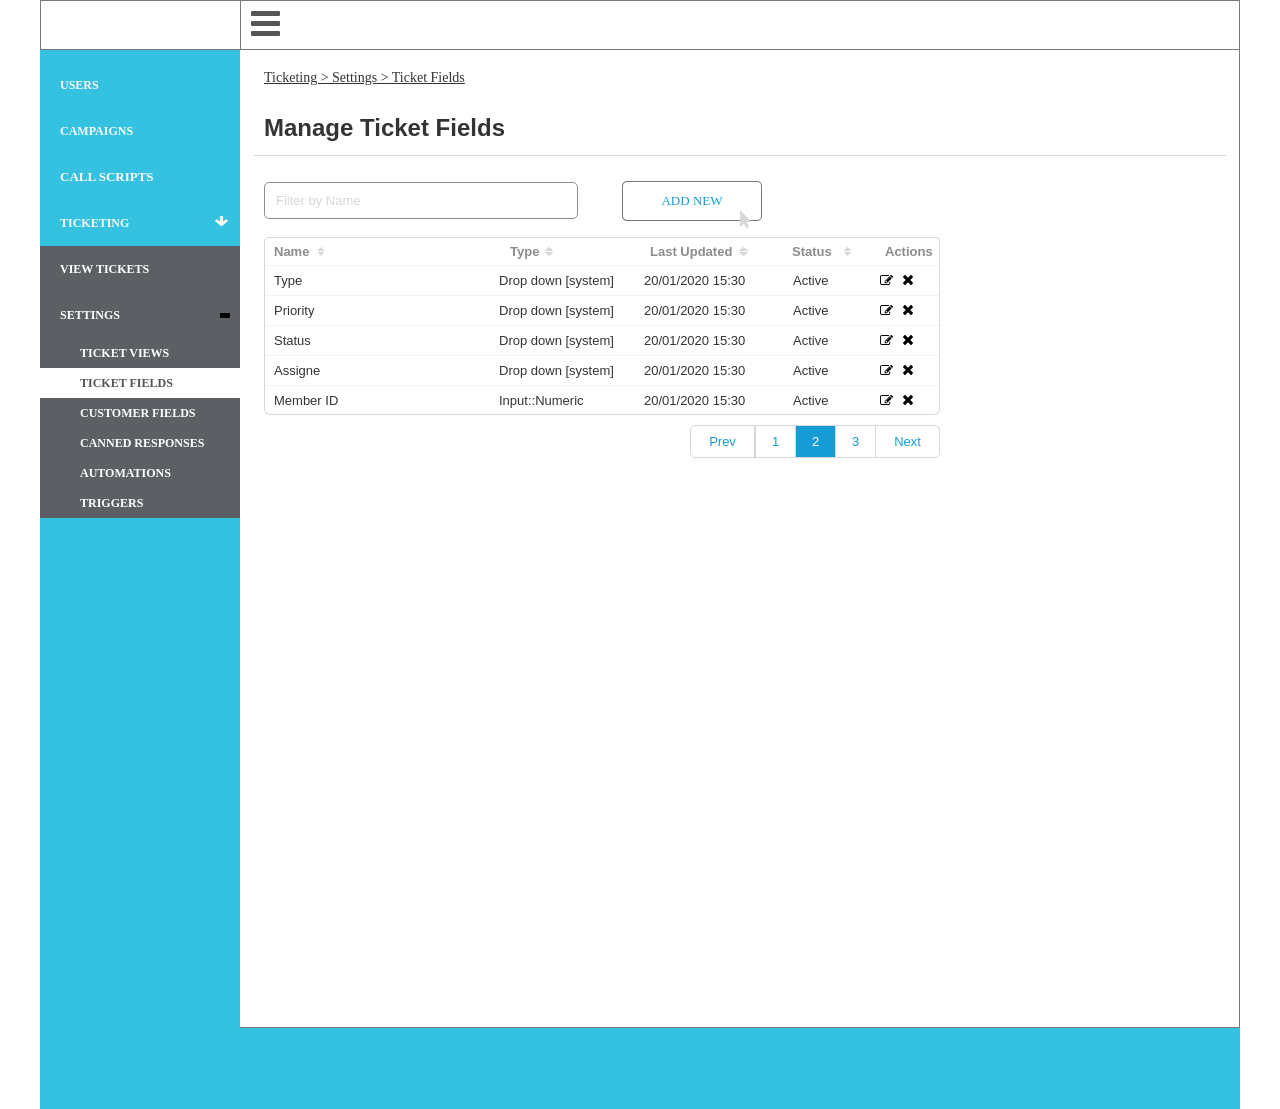
<file: setting-fields.html>
﻿<!DOCTYPE html>
<html>
  <head>
    <title>setting-fields</title>
    <meta http-equiv="X-UA-Compatible" content="IE=edge"/>
    <meta http-equiv="content-type" content="text/html; charset=utf-8"/>
    <link href="resources/css/axure_rp_page.css" type="text/css" rel="stylesheet"/>
    <link href="data/styles.css" type="text/css" rel="stylesheet"/>
    <link href="files/setting-fields/styles.css" type="text/css" rel="stylesheet"/>
    <script src="resources/scripts/jquery-3.2.1.min.js"></script>
    <script src="resources/scripts/axure/axQuery.js"></script>
    <script src="resources/scripts/axure/globals.js"></script>
    <script src="resources/scripts/axutils.js"></script>
    <script src="resources/scripts/axure/annotation.js"></script>
    <script src="resources/scripts/axure/axQuery.std.js"></script>
    <script src="resources/scripts/axure/doc.js"></script>
    <script src="resources/scripts/messagecenter.js"></script>
    <script src="resources/scripts/axure/events.js"></script>
    <script src="resources/scripts/axure/recording.js"></script>
    <script src="resources/scripts/axure/action.js"></script>
    <script src="resources/scripts/axure/expr.js"></script>
    <script src="resources/scripts/axure/geometry.js"></script>
    <script src="resources/scripts/axure/flyout.js"></script>
    <script src="resources/scripts/axure/model.js"></script>
    <script src="resources/scripts/axure/repeater.js"></script>
    <script src="resources/scripts/axure/sto.js"></script>
    <script src="resources/scripts/axure/utils.temp.js"></script>
    <script src="resources/scripts/axure/variables.js"></script>
    <script src="resources/scripts/axure/drag.js"></script>
    <script src="resources/scripts/axure/move.js"></script>
    <script src="resources/scripts/axure/visibility.js"></script>
    <script src="resources/scripts/axure/style.js"></script>
    <script src="resources/scripts/axure/adaptive.js"></script>
    <script src="resources/scripts/axure/tree.js"></script>
    <script src="resources/scripts/axure/init.temp.js"></script>
    <script src="resources/scripts/axure/legacy.js"></script>
    <script src="resources/scripts/axure/viewer.js"></script>
    <script src="resources/scripts/axure/math.js"></script>
    <script src="resources/scripts/axure/jquery.nicescroll.min.js"></script>
    <script src="data/document.js"></script>
    <script src="files/setting-fields/data.js"></script>
    <script type="text/javascript">
      $axure.utils.getTransparentGifPath = function() { return 'resources/images/transparent.gif'; };
      $axure.utils.getOtherPath = function() { return 'resources/Other.html'; };
      $axure.utils.getReloadPath = function() { return 'resources/reload.html'; };
    </script>
  </head>
  <body>
    <div id="base" class="">

      <!-- Unnamed (Common Page) -->

      <!-- Unnamed (Rectangle) -->
      <div id="u380" class="ax_default box_1">
        <div id="u380_div" class=""></div>
        <div id="u380_text" class="text " style="display:none; visibility: hidden">
          <p></p>
        </div>
      </div>

      <!-- Unnamed (Rectangle) -->
      <div id="u381" class="ax_default box_1">
        <div id="u381_div" class=""></div>
        <div id="u381_text" class="text " style="display:none; visibility: hidden">
          <p></p>
        </div>
      </div>

      <!-- Unnamed (Rectangle) -->
      <div id="u382" class="ax_default box_1">
        <div id="u382_div" class=""></div>
        <div id="u382_text" class="text " style="display:none; visibility: hidden">
          <p></p>
        </div>
      </div>

      <!-- Unnamed (Shape) -->
      <div id="u383" class="ax_default icon">
        <img id="u383_img" class="img " src="images/setting-views/u4.svg"/>
        <div id="u383_text" class="text " style="display:none; visibility: hidden">
          <p></p>
        </div>
      </div>

      <!-- Unnamed (Rectangle) -->
      <div id="u384" class="ax_default box_1">
        <div id="u384_div" class=""></div>
        <div id="u384_text" class="text " style="display:none; visibility: hidden">
          <p></p>
        </div>
      </div>

      <!-- Unnamed (Rectangle) -->
      <div id="u385" class="ax_default box_1">
        <div id="u385_div" class=""></div>
        <div id="u385_text" class="text ">
          <p><span>USERS</span></p>
        </div>
      </div>

      <!-- Unnamed (Rectangle) -->
      <div id="u386" class="ax_default box_1">
        <div id="u386_div" class=""></div>
        <div id="u386_text" class="text ">
          <p><span>CAMPAIGNS</span></p>
        </div>
      </div>

      <!-- Unnamed (Rectangle) -->
      <div id="u387" class="ax_default box_1">
        <div id="u387_div" class=""></div>
        <div id="u387_text" class="text ">
          <p><span>CALL SCRIPTS</span></p>
        </div>
      </div>

      <!-- Nav - Tickets (Dynamic Panel) -->
      <div id="u388" class="ax_default" data-label="Nav - Tickets">
        <div id="u388_state0" class="panel_state" data-label="collapse" style="">
          <div id="u388_state0_content" class="panel_state_content">

            <!-- Unnamed (Rectangle) -->
            <div id="u389" class="ax_default box_1">
              <div id="u389_div" class=""></div>
              <div id="u389_text" class="text ">
                <p><span>TICKETING</span></p>
              </div>
            </div>

            <!-- Unnamed (Shape) -->
            <div id="u390" class="ax_default icon">
              <img id="u390_img" class="img " src="images/setting-views/u11.svg"/>
              <div id="u390_text" class="text " style="display:none; visibility: hidden">
                <p></p>
              </div>
            </div>

            <!-- Nav Tickets -  Div to Collapse (Hot Spot) -->
            <div id="u391" class="ax_default" data-label="Nav Tickets -&nbsp; Div to Collapse">
            </div>
          </div>
        </div>
        <div id="u388_state1" class="panel_state" data-label="expand" style="visibility: hidden;">
          <div id="u388_state1_content" class="panel_state_content">

            <!-- Unnamed (Rectangle) -->
            <div id="u392" class="ax_default box_1">
              <div id="u392_div" class=""></div>
              <div id="u392_text" class="text ">
                <p><span>TICKETING</span></p>
              </div>
            </div>

            <!-- Unnamed (Shape) -->
            <div id="u393" class="ax_default icon">
              <img id="u393_img" class="img " src="images/setting-views/u14.svg"/>
              <div id="u393_text" class="text " style="display:none; visibility: hidden">
                <p></p>
              </div>
            </div>

            <!-- Submenu - Ticket Setting (Dynamic Panel) -->
            <div id="u394" class="ax_default" data-label="Submenu - Ticket Setting">
              <div id="u394_state0" class="panel_state" data-label="collapse" style="">
                <div id="u394_state0_content" class="panel_state_content">

                  <!-- Unnamed (Rectangle) -->
                  <div id="u395" class="ax_default box_1">
                    <div id="u395_div" class=""></div>
                    <div id="u395_text" class="text ">
                      <p><span>SETTINGS</span></p>
                    </div>
                  </div>

                  <!-- Unnamed (Shape) -->
                  <div id="u396" class="ax_default icon">
                    <img id="u396_img" class="img " src="images/setting-views/u17.svg"/>
                    <div id="u396_text" class="text " style="display:none; visibility: hidden">
                      <p></p>
                    </div>
                  </div>

                  <!-- Unnamed (Hot Spot) -->
                  <div id="u397" class="ax_default">
                  </div>
                </div>
              </div>
              <div id="u394_state1" class="panel_state" data-label="expand" style="visibility: hidden;">
                <div id="u394_state1_content" class="panel_state_content">

                  <!-- Unnamed (Rectangle) -->
                  <div id="u398" class="ax_default box_1">
                    <div id="u398_div" class=""></div>
                    <div id="u398_text" class="text ">
                      <p><span>SETTINGS</span></p>
                    </div>
                  </div>

                  <!-- Unnamed (Shape) -->
                  <div id="u399" class="ax_default icon">
                    <img id="u399_img" class="img " src="images/setting-views/u20.svg"/>
                    <div id="u399_text" class="text " style="display:none; visibility: hidden">
                      <p></p>
                    </div>
                  </div>

                  <!-- Unnamed (Dynamic Panel) -->
                  <div id="u400" class="ax_default">
                    <div id="u400_state0" class="panel_state" data-label="default" style="">
                      <div id="u400_state0_content" class="panel_state_content">

                        <!-- Unnamed (Menu) -->
                        <div id="u401" class="ax_default">
                          <img id="u401_menu" class="img " src="images/setting-views/u22_menu.png" alt="u401_menu"/>

                          <!-- Unnamed (Table) -->
                          <div id="u402" class="ax_default">

                            <!-- Ticket Views (Menu Item) -->
                            <div id="u403" class="ax_default menu_item" data-label="Ticket Views">
                              <img id="u403_img" class="img " src="images/setting-views/ticket_views_u24.png"/>
                              <div id="u403_text" class="text ">
                                <p><span>TICKET VIEWS</span></p>
                              </div>
                            </div>

                            <!-- Ticket Fields (Menu Item) -->
                            <div id="u404" class="ax_default menu_item" data-label="Ticket Fields">
                              <img id="u404_img" class="img " src="images/setting-views/ticket_views_u24.png"/>
                              <div id="u404_text" class="text ">
                                <p><span>TICKET FIELDS</span></p>
                              </div>
                            </div>

                            <!-- Unnamed (Menu Item) -->
                            <div id="u405" class="ax_default menu_item">
                              <img id="u405_img" class="img " src="images/setting-views/ticket_views_u24.png"/>
                              <div id="u405_text" class="text ">
                                <p><span>CANNED RESPONSES</span></p>
                              </div>
                            </div>

                            <!-- Unnamed (Menu Item) -->
                            <div id="u406" class="ax_default menu_item">
                              <img id="u406_img" class="img " src="images/setting-views/ticket_views_u24.png"/>
                              <div id="u406_text" class="text ">
                                <p><span>CUSTOMER FIELDS</span></p>
                              </div>
                            </div>

                            <!-- Unnamed (Menu Item) -->
                            <div id="u407" class="ax_default menu_item">
                              <img id="u407_img" class="img " src="images/setting-views/ticket_views_u24.png"/>
                              <div id="u407_text" class="text ">
                                <p><span>AUTOMATIONS</span></p>
                              </div>
                            </div>

                            <!-- Unnamed (Menu Item) -->
                            <div id="u408" class="ax_default menu_item">
                              <img id="u408_img" class="img " src="images/setting-views/ticket_views_u24.png"/>
                              <div id="u408_text" class="text ">
                                <p><span>TRIGGERS</span></p>
                              </div>
                            </div>
                          </div>
                        </div>
                      </div>
                    </div>
                    <div id="u400_state1" class="panel_state" data-label="active views" style="visibility: hidden;">
                      <div id="u400_state1_content" class="panel_state_content">

                        <!-- Unnamed (Menu) -->
                        <div id="u409" class="ax_default">
                          <img id="u409_menu" class="img " src="images/setting-views/u22_menu.png" alt="u409_menu"/>

                          <!-- Unnamed (Table) -->
                          <div id="u410" class="ax_default">

                            <!-- Ticket Views (Menu Item) -->
                            <div id="u411" class="ax_default menu_item" data-label="Ticket Views">
                              <img id="u411_img" class="img " src="images/setting-views/ticket_views_u32.png"/>
                              <div id="u411_text" class="text ">
                                <p><span>TICKET VIEWS</span></p>
                              </div>
                            </div>

                            <!-- Ticket Fields (Menu Item) -->
                            <div id="u412" class="ax_default menu_item" data-label="Ticket Fields">
                              <img id="u412_img" class="img " src="images/setting-views/ticket_views_u24.png"/>
                              <div id="u412_text" class="text ">
                                <p><span>TICKET FIELDS</span></p>
                              </div>
                            </div>

                            <!-- Unnamed (Menu Item) -->
                            <div id="u413" class="ax_default menu_item">
                              <img id="u413_img" class="img " src="images/setting-views/ticket_views_u24.png"/>
                              <div id="u413_text" class="text ">
                                <p><span>CUSTOMER FIELDS</span></p>
                              </div>
                            </div>

                            <!-- Unnamed (Menu Item) -->
                            <div id="u414" class="ax_default menu_item">
                              <img id="u414_img" class="img " src="images/setting-views/ticket_views_u24.png"/>
                              <div id="u414_text" class="text ">
                                <p><span>CANNED RESPONSES</span></p>
                              </div>
                            </div>

                            <!-- Unnamed (Menu Item) -->
                            <div id="u415" class="ax_default menu_item">
                              <img id="u415_img" class="img " src="images/setting-views/ticket_views_u24.png"/>
                              <div id="u415_text" class="text ">
                                <p><span>AUTOMATIONS</span></p>
                              </div>
                            </div>

                            <!-- Unnamed (Menu Item) -->
                            <div id="u416" class="ax_default menu_item">
                              <img id="u416_img" class="img " src="images/setting-views/ticket_views_u24.png"/>
                              <div id="u416_text" class="text ">
                                <p><span>TRIGGERS</span></p>
                              </div>
                            </div>
                          </div>
                        </div>
                      </div>
                    </div>
                    <div id="u400_state2" class="panel_state" data-label="active fields" style="visibility: hidden;">
                      <div id="u400_state2_content" class="panel_state_content">

                        <!-- Unnamed (Menu) -->
                        <div id="u417" class="ax_default">
                          <img id="u417_menu" class="img " src="images/setting-views/u22_menu.png" alt="u417_menu"/>

                          <!-- Unnamed (Table) -->
                          <div id="u418" class="ax_default">

                            <!-- Ticket Views (Menu Item) -->
                            <div id="u419" class="ax_default menu_item" data-label="Ticket Views">
                              <img id="u419_img" class="img " src="images/setting-views/ticket_views_u24.png"/>
                              <div id="u419_text" class="text ">
                                <p><span>TICKET VIEWS</span></p>
                              </div>
                            </div>

                            <!-- Ticket Fields (Menu Item) -->
                            <div id="u420" class="ax_default menu_item" data-label="Ticket Fields">
                              <img id="u420_img" class="img " src="images/setting-views/ticket_views_u32.png"/>
                              <div id="u420_text" class="text ">
                                <p><span>TICKET FIELDS</span></p>
                              </div>
                            </div>

                            <!-- Unnamed (Menu Item) -->
                            <div id="u421" class="ax_default menu_item">
                              <img id="u421_img" class="img " src="images/setting-views/ticket_views_u24.png"/>
                              <div id="u421_text" class="text ">
                                <p><span>CUSTOMER FIELDS</span></p>
                              </div>
                            </div>

                            <!-- Unnamed (Menu Item) -->
                            <div id="u422" class="ax_default menu_item">
                              <img id="u422_img" class="img " src="images/setting-views/ticket_views_u24.png"/>
                              <div id="u422_text" class="text ">
                                <p><span>CANNED RESPONSES</span></p>
                              </div>
                            </div>

                            <!-- Unnamed (Menu Item) -->
                            <div id="u423" class="ax_default menu_item">
                              <img id="u423_img" class="img " src="images/setting-views/ticket_views_u24.png"/>
                              <div id="u423_text" class="text ">
                                <p><span>AUTOMATIONS</span></p>
                              </div>
                            </div>

                            <!-- Unnamed (Menu Item) -->
                            <div id="u424" class="ax_default menu_item">
                              <img id="u424_img" class="img " src="images/setting-views/ticket_views_u24.png"/>
                              <div id="u424_text" class="text ">
                                <p><span>TRIGGERS</span></p>
                              </div>
                            </div>
                          </div>
                        </div>
                      </div>
                    </div>
                    <div id="u400_state3" class="panel_state" data-label="active canned " style="visibility: hidden;">
                      <div id="u400_state3_content" class="panel_state_content">

                        <!-- Unnamed (Menu) -->
                        <div id="u425" class="ax_default">
                          <img id="u425_menu" class="img " src="images/setting-views/u22_menu.png" alt="u425_menu"/>

                          <!-- Unnamed (Table) -->
                          <div id="u426" class="ax_default">

                            <!-- Ticket Views (Menu Item) -->
                            <div id="u427" class="ax_default menu_item" data-label="Ticket Views">
                              <img id="u427_img" class="img " src="images/setting-views/ticket_views_u24.png"/>
                              <div id="u427_text" class="text ">
                                <p><span>TICKET VIEWS</span></p>
                              </div>
                            </div>

                            <!-- Ticket Fields (Menu Item) -->
                            <div id="u428" class="ax_default menu_item" data-label="Ticket Fields">
                              <img id="u428_img" class="img " src="images/setting-views/ticket_views_u24.png"/>
                              <div id="u428_text" class="text ">
                                <p><span>TICKET FIELDS</span></p>
                              </div>
                            </div>

                            <!-- Unnamed (Menu Item) -->
                            <div id="u429" class="ax_default menu_item">
                              <img id="u429_img" class="img " src="images/setting-views/ticket_views_u24.png"/>
                              <div id="u429_text" class="text ">
                                <p><span>CUSTOMER FIELDS</span></p>
                              </div>
                            </div>

                            <!-- Unnamed (Menu Item) -->
                            <div id="u430" class="ax_default menu_item">
                              <img id="u430_img" class="img " src="images/setting-views/ticket_views_u32.png"/>
                              <div id="u430_text" class="text ">
                                <p><span>CANNED RESPONSES</span></p>
                              </div>
                            </div>

                            <!-- Unnamed (Menu Item) -->
                            <div id="u431" class="ax_default menu_item">
                              <img id="u431_img" class="img " src="images/setting-views/ticket_views_u24.png"/>
                              <div id="u431_text" class="text ">
                                <p><span>AUTOMATIONS</span></p>
                              </div>
                            </div>

                            <!-- Unnamed (Menu Item) -->
                            <div id="u432" class="ax_default menu_item">
                              <img id="u432_img" class="img " src="images/setting-views/ticket_views_u24.png"/>
                              <div id="u432_text" class="text ">
                                <p><span>TRIGGERS</span></p>
                              </div>
                            </div>
                          </div>
                        </div>
                      </div>
                    </div>
                    <div id="u400_state4" class="panel_state" data-label="active automations" style="visibility: hidden;">
                      <div id="u400_state4_content" class="panel_state_content">

                        <!-- Unnamed (Menu) -->
                        <div id="u433" class="ax_default">
                          <img id="u433_menu" class="img " src="images/setting-views/u22_menu.png" alt="u433_menu"/>

                          <!-- Unnamed (Table) -->
                          <div id="u434" class="ax_default">

                            <!-- Ticket Views (Menu Item) -->
                            <div id="u435" class="ax_default menu_item" data-label="Ticket Views">
                              <img id="u435_img" class="img " src="images/setting-views/ticket_views_u24.png"/>
                              <div id="u435_text" class="text ">
                                <p><span>TICKET VIEWS</span></p>
                              </div>
                            </div>

                            <!-- Ticket Fields (Menu Item) -->
                            <div id="u436" class="ax_default menu_item" data-label="Ticket Fields">
                              <img id="u436_img" class="img " src="images/setting-views/ticket_views_u24.png"/>
                              <div id="u436_text" class="text ">
                                <p><span>TICKET FIELDS</span></p>
                              </div>
                            </div>

                            <!-- Unnamed (Menu Item) -->
                            <div id="u437" class="ax_default menu_item">
                              <img id="u437_img" class="img " src="images/setting-views/ticket_views_u24.png"/>
                              <div id="u437_text" class="text ">
                                <p><span>CUSTOMER FIELDS</span></p>
                              </div>
                            </div>

                            <!-- Unnamed (Menu Item) -->
                            <div id="u438" class="ax_default menu_item">
                              <img id="u438_img" class="img " src="images/setting-views/ticket_views_u24.png"/>
                              <div id="u438_text" class="text ">
                                <p><span>CANNED RESPONSES</span></p>
                              </div>
                            </div>

                            <!-- Unnamed (Menu Item) -->
                            <div id="u439" class="ax_default menu_item">
                              <img id="u439_img" class="img " src="images/setting-views/ticket_views_u32.png"/>
                              <div id="u439_text" class="text ">
                                <p><span>AUTOMATIONS</span></p>
                              </div>
                            </div>

                            <!-- Unnamed (Menu Item) -->
                            <div id="u440" class="ax_default menu_item">
                              <img id="u440_img" class="img " src="images/setting-views/ticket_views_u24.png"/>
                              <div id="u440_text" class="text ">
                                <p><span>TRIGGERS</span></p>
                              </div>
                            </div>
                          </div>
                        </div>
                      </div>
                    </div>
                    <div id="u400_state5" class="panel_state" data-label="active triggers" style="visibility: hidden;">
                      <div id="u400_state5_content" class="panel_state_content">

                        <!-- Unnamed (Menu) -->
                        <div id="u441" class="ax_default">
                          <img id="u441_menu" class="img " src="images/setting-views/u22_menu.png" alt="u441_menu"/>

                          <!-- Unnamed (Table) -->
                          <div id="u442" class="ax_default">

                            <!-- Ticket Views (Menu Item) -->
                            <div id="u443" class="ax_default menu_item" data-label="Ticket Views">
                              <img id="u443_img" class="img " src="images/setting-views/ticket_views_u24.png"/>
                              <div id="u443_text" class="text ">
                                <p><span>TICKET VIEWS</span></p>
                              </div>
                            </div>

                            <!-- Ticket Fields (Menu Item) -->
                            <div id="u444" class="ax_default menu_item" data-label="Ticket Fields">
                              <img id="u444_img" class="img " src="images/setting-views/ticket_views_u24.png"/>
                              <div id="u444_text" class="text ">
                                <p><span>TICKET FIELDS</span></p>
                              </div>
                            </div>

                            <!-- Unnamed (Menu Item) -->
                            <div id="u445" class="ax_default menu_item">
                              <img id="u445_img" class="img " src="images/setting-views/ticket_views_u24.png"/>
                              <div id="u445_text" class="text ">
                                <p><span>CUSTOMER FIELDS</span></p>
                              </div>
                            </div>

                            <!-- Unnamed (Menu Item) -->
                            <div id="u446" class="ax_default menu_item">
                              <img id="u446_img" class="img " src="images/setting-views/ticket_views_u24.png"/>
                              <div id="u446_text" class="text ">
                                <p><span>CANNED RESPONSES</span></p>
                              </div>
                            </div>

                            <!-- Unnamed (Menu Item) -->
                            <div id="u447" class="ax_default menu_item">
                              <img id="u447_img" class="img " src="images/setting-views/ticket_views_u24.png"/>
                              <div id="u447_text" class="text ">
                                <p><span>AUTOMATIONS</span></p>
                              </div>
                            </div>

                            <!-- Unnamed (Menu Item) -->
                            <div id="u448" class="ax_default menu_item">
                              <img id="u448_img" class="img " src="images/setting-views/ticket_views_u32.png"/>
                              <div id="u448_text" class="text ">
                                <p><span>TRIGGERS</span></p>
                              </div>
                            </div>
                          </div>
                        </div>
                      </div>
                    </div>
                    <div id="u400_state6" class="panel_state" data-label="active cust fields" style="visibility: hidden;">
                      <div id="u400_state6_content" class="panel_state_content">

                        <!-- Unnamed (Menu) -->
                        <div id="u449" class="ax_default">
                          <img id="u449_menu" class="img " src="images/setting-views/u22_menu.png" alt="u449_menu"/>

                          <!-- Unnamed (Table) -->
                          <div id="u450" class="ax_default">

                            <!-- Ticket Views (Menu Item) -->
                            <div id="u451" class="ax_default menu_item" data-label="Ticket Views">
                              <img id="u451_img" class="img " src="images/setting-views/ticket_views_u24.png"/>
                              <div id="u451_text" class="text ">
                                <p><span>TICKET VIEWS</span></p>
                              </div>
                            </div>

                            <!-- Ticket Fields (Menu Item) -->
                            <div id="u452" class="ax_default menu_item" data-label="Ticket Fields">
                              <img id="u452_img" class="img " src="images/setting-views/ticket_views_u24.png"/>
                              <div id="u452_text" class="text ">
                                <p><span>TICKET FIELDS</span></p>
                              </div>
                            </div>

                            <!-- Unnamed (Menu Item) -->
                            <div id="u453" class="ax_default menu_item">
                              <img id="u453_img" class="img " src="images/setting-views/ticket_views_u32.png"/>
                              <div id="u453_text" class="text ">
                                <p><span>CUSTOMER FIELDS</span></p>
                              </div>
                            </div>

                            <!-- Unnamed (Menu Item) -->
                            <div id="u454" class="ax_default menu_item">
                              <img id="u454_img" class="img " src="images/setting-views/ticket_views_u24.png"/>
                              <div id="u454_text" class="text ">
                                <p><span>CANNED RESPONSES</span></p>
                              </div>
                            </div>

                            <!-- Unnamed (Menu Item) -->
                            <div id="u455" class="ax_default menu_item">
                              <img id="u455_img" class="img " src="images/setting-views/ticket_views_u24.png"/>
                              <div id="u455_text" class="text ">
                                <p><span>AUTOMATIONS</span></p>
                              </div>
                            </div>

                            <!-- Unnamed (Menu Item) -->
                            <div id="u456" class="ax_default menu_item">
                              <img id="u456_img" class="img " src="images/setting-views/ticket_views_u24.png"/>
                              <div id="u456_text" class="text ">
                                <p><span>TRIGGERS</span></p>
                              </div>
                            </div>
                          </div>
                        </div>
                      </div>
                    </div>
                  </div>

                  <!-- Unnamed (Hot Spot) -->
                  <div id="u457" class="ax_default">
                  </div>
                </div>
              </div>
            </div>

            <!-- Nav - View Tikets (Dynamic Panel) -->
            <div id="u458" class="ax_default" data-label="Nav - View Tikets">
              <div id="u458_state0" class="panel_state" data-label="default" style="">
                <div id="u458_state0_content" class="panel_state_content">

                  <!-- Unnamed (Rectangle) -->
                  <div id="u459" class="ax_default box_1">
                    <div id="u459_div" class=""></div>
                    <div id="u459_text" class="text ">
                      <p><span>VIEW TICKETS</span></p>
                    </div>
                  </div>
                </div>
              </div>
              <div id="u458_state1" class="panel_state" data-label="active" style="visibility: hidden;">
                <div id="u458_state1_content" class="panel_state_content">

                  <!-- Unnamed (Rectangle) -->
                  <div id="u460" class="ax_default box_1">
                    <div id="u460_div" class=""></div>
                    <div id="u460_text" class="text ">
                      <p><span>VIEW TICKETS</span></p>
                    </div>
                  </div>
                </div>
              </div>
            </div>

            <!-- Nav Tickets - Div to Expand (Hot Spot) -->
            <div id="u461" class="ax_default" data-label="Nav Tickets - Div to Expand">
            </div>
          </div>
        </div>
      </div>
      <div id="u379" style="display:none; visibility:hidden;"></div>

      <!-- Unnamed (Rectangle) -->
      <div id="u462" class="ax_default box_1">
        <div id="u462_div" class=""></div>
        <div id="u462_text" class="text " style="display:none; visibility: hidden">
          <p></p>
        </div>
      </div>

      <!-- Unnamed (Rectangle) -->
      <div id="u463" class="ax_default label">
        <div id="u463_div" class=""></div>
        <div id="u463_text" class="text ">
          <p><span style="text-decoration:underline ;">Ticketing &gt; Settings &gt; Ticket Fields</span></p>
        </div>
      </div>

      <!-- Unnamed (Rectangle) -->
      <div id="u464" class="ax_default heading_2">
        <div id="u464_div" class=""></div>
        <div id="u464_text" class="text ">
          <p><span>Manage Ticket Fields</span></p>
        </div>
      </div>

      <!-- Sortable Table (Group) -->
      <div id="u465" class="ax_default" data-label="Sortable Table" data-left="224" data-top="182" data-width="676" data-height="276">

        <!-- Table (Repeater) -->
        <div id="u466" class="ax_default" data-label="Table">
          <script id="u466_script" type="axure-repeater-template" data-label="Table">

            <!-- col 6 (Rectangle) -->
            <div id="u467" class="ax_default box_1 u467" data-label="col 6">
              <div id="u467_div" class="u467_div"></div>
              <div id="u467_text" class="text u467_text" style="display:none; visibility: hidden">
                <p></p>
              </div>
            </div>

            <!-- col 5 (Rectangle) -->
            <div id="u468" class="ax_default box_1 u468" data-label="col 5">
              <div id="u468_div" class="u468_div"></div>
              <div id="u468_text" class="text u468_text" style="display:none; visibility: hidden">
                <p></p>
              </div>
            </div>

            <!-- col 4 (Rectangle) -->
            <div id="u469" class="ax_default box_1 u469" data-label="col 4">
              <div id="u469_div" class="u469_div"></div>
              <div id="u469_text" class="text u469_text" style="display:none; visibility: hidden">
                <p></p>
              </div>
            </div>

            <!-- col 3 (Rectangle) -->
            <div id="u470" class="ax_default box_1 u470" data-label="col 3">
              <div id="u470_div" class="u470_div"></div>
              <div id="u470_text" class="text u470_text" style="display:none; visibility: hidden">
                <p></p>
              </div>
            </div>

            <!-- col 2 (Rectangle) -->
            <div id="u471" class="ax_default box_1 u471" data-label="col 2">
              <div id="u471_div" class="u471_div"></div>
              <div id="u471_text" class="text u471_text" style="display:none; visibility: hidden">
                <p></p>
              </div>
            </div>

            <!-- Unnamed (Shape) -->
            <div id="u472" class="ax_default icon u472">
              <img id="u472_img" class="img u472_img" src="images/setting-views/u93.svg"/>
              <div id="u472_text" class="text u472_text" style="display:none; visibility: hidden">
                <p></p>
              </div>
            </div>

            <!-- Unnamed (Shape) -->
            <div id="u473" class="ax_default icon u473">
              <img id="u473_img" class="img u473_img" src="images/setting-views/u94.svg"/>
              <div id="u473_text" class="text u473_text" style="display:none; visibility: hidden">
                <p></p>
              </div>
            </div>
          </script>
          <div id="u466-1" class="preeval" style="width: 675px; height: 30px;">

            <!-- col 6 (Rectangle) -->
            <div id="u467-1" class="ax_default box_1 u467" data-label="col 6" style="width: 69px; height: 30px; left: 606px; top: 0px;visibility: inherit">
              <div id="u467-1_div" class="u467_div" style="width: 69px; height: 30px;visibility: inherit"></div>
              <div id="u467-1_text" class="text u467_text" style="display:none; visibility: hidden">
                <p></p>
              </div>
            </div>

            <!-- col 5 (Rectangle) -->
            <div id="u468-1" class="ax_default box_1 u468" data-label="col 5" style="width: 87px; height: 30px; left: 519px; top: 0px;visibility: inherit">
              <div id="u468-1_div" class="u468_div" style="width: 87px; height: 30px;visibility: inherit"></div>
              <div id="u468-1_text" class="text u468_text" style="visibility: inherit">
                <p><span>Active</span></p>
              </div>
            </div>

            <!-- col 4 (Rectangle) -->
            <div id="u469-1" class="ax_default box_1 u469" data-label="col 4" style="width: 149px; height: 30px; left: 370px; top: 0px;visibility: inherit">
              <div id="u469-1_div" class="u469_div" style="width: 149px; height: 30px;visibility: inherit"></div>
              <div id="u469-1_text" class="text u469_text" style="visibility: inherit">
                <p><span>20/01/2020 15:30</span></p>
              </div>
            </div>

            <!-- col 3 (Rectangle) -->
            <div id="u470-1" class="ax_default box_1 u470" data-label="col 3" style="width: 145px; height: 30px; left: 225px; top: 0px;visibility: inherit">
              <div id="u470-1_div" class="u470_div" style="width: 145px; height: 30px;visibility: inherit"></div>
              <div id="u470-1_text" class="text u470_text" style="visibility: inherit">
                <p><span>Drop down [system]</span></p>
              </div>
            </div>

            <!-- col 2 (Rectangle) -->
            <div id="u471-1" class="ax_default box_1 u471" data-label="col 2" style="width: 225px; height: 30px; left: 0px; top: 0px;visibility: inherit">
              <div id="u471-1_div" class="u471_div" style="width: 225px; height: 30px;visibility: inherit"></div>
              <div id="u471-1_text" class="text u471_text" style="visibility: inherit">
                <p><span>Type</span></p>
              </div>
            </div>

            <!-- Unnamed (Shape) -->
            <div id="u472-1" class="ax_default icon u472" style="width: 10px; height: 10px; left: 639px; top: 10px;visibility: inherit">
              <img id="u472-1_img" class="img u472_img" src="images/setting-views/u93.svg"/>
              <div id="u472-1_text" class="text u472_text" style="display:none; visibility: hidden">
                <p></p>
              </div>
            </div>

            <!-- Unnamed (Shape) -->
            <div id="u473-1" class="ax_default icon u473" style="width: 13px; height: 10px; left: 616px; top: 10px;visibility: inherit">
              <img id="u473-1_img" class="img u473_img" src="images/setting-views/u94.svg"/>
              <div id="u473-1_text" class="text u473_text" style="display:none; visibility: hidden">
                <p></p>
              </div>
            </div>
          </div>
          <div id="u466-2" class="preeval" style="width: 675px; height: 30px;">

            <!-- col 6 (Rectangle) -->
            <div id="u467-2" class="ax_default box_1 u467" data-label="col 6" style="width: 69px; height: 30px; left: 606px; top: 0px;visibility: inherit">
              <div id="u467-2_div" class="u467_div" style="width: 69px; height: 30px;visibility: inherit"></div>
              <div id="u467-2_text" class="text u467_text" style="display:none; visibility: hidden">
                <p></p>
              </div>
            </div>

            <!-- col 5 (Rectangle) -->
            <div id="u468-2" class="ax_default box_1 u468" data-label="col 5" style="width: 87px; height: 30px; left: 519px; top: 0px;visibility: inherit">
              <div id="u468-2_div" class="u468_div" style="width: 87px; height: 30px;visibility: inherit"></div>
              <div id="u468-2_text" class="text u468_text" style="visibility: inherit">
                <p><span>Active</span></p>
              </div>
            </div>

            <!-- col 4 (Rectangle) -->
            <div id="u469-2" class="ax_default box_1 u469" data-label="col 4" style="width: 149px; height: 30px; left: 370px; top: 0px;visibility: inherit">
              <div id="u469-2_div" class="u469_div" style="width: 149px; height: 30px;visibility: inherit"></div>
              <div id="u469-2_text" class="text u469_text" style="visibility: inherit">
                <p><span>20/01/2020 15:30</span></p>
              </div>
            </div>

            <!-- col 3 (Rectangle) -->
            <div id="u470-2" class="ax_default box_1 u470" data-label="col 3" style="width: 145px; height: 30px; left: 225px; top: 0px;visibility: inherit">
              <div id="u470-2_div" class="u470_div" style="width: 145px; height: 30px;visibility: inherit"></div>
              <div id="u470-2_text" class="text u470_text" style="visibility: inherit">
                <p><span>Drop down [system]</span></p>
              </div>
            </div>

            <!-- col 2 (Rectangle) -->
            <div id="u471-2" class="ax_default box_1 u471" data-label="col 2" style="width: 225px; height: 30px; left: 0px; top: 0px;visibility: inherit">
              <div id="u471-2_div" class="u471_div" style="width: 225px; height: 30px;visibility: inherit"></div>
              <div id="u471-2_text" class="text u471_text" style="visibility: inherit">
                <p><span>Priority</span></p>
              </div>
            </div>

            <!-- Unnamed (Shape) -->
            <div id="u472-2" class="ax_default icon u472" style="width: 10px; height: 10px; left: 639px; top: 10px;visibility: inherit">
              <img id="u472-2_img" class="img u472_img" src="images/setting-views/u93.svg"/>
              <div id="u472-2_text" class="text u472_text" style="display:none; visibility: hidden">
                <p></p>
              </div>
            </div>

            <!-- Unnamed (Shape) -->
            <div id="u473-2" class="ax_default icon u473" style="width: 13px; height: 10px; left: 616px; top: 10px;visibility: inherit">
              <img id="u473-2_img" class="img u473_img" src="images/setting-views/u94.svg"/>
              <div id="u473-2_text" class="text u473_text" style="display:none; visibility: hidden">
                <p></p>
              </div>
            </div>
          </div>
          <div id="u466-3" class="preeval" style="width: 675px; height: 30px;">

            <!-- col 6 (Rectangle) -->
            <div id="u467-3" class="ax_default box_1 u467" data-label="col 6" style="width: 69px; height: 30px; left: 606px; top: 0px;visibility: inherit">
              <div id="u467-3_div" class="u467_div" style="width: 69px; height: 30px;visibility: inherit"></div>
              <div id="u467-3_text" class="text u467_text" style="display:none; visibility: hidden">
                <p></p>
              </div>
            </div>

            <!-- col 5 (Rectangle) -->
            <div id="u468-3" class="ax_default box_1 u468" data-label="col 5" style="width: 87px; height: 30px; left: 519px; top: 0px;visibility: inherit">
              <div id="u468-3_div" class="u468_div" style="width: 87px; height: 30px;visibility: inherit"></div>
              <div id="u468-3_text" class="text u468_text" style="visibility: inherit">
                <p><span>Active</span></p>
              </div>
            </div>

            <!-- col 4 (Rectangle) -->
            <div id="u469-3" class="ax_default box_1 u469" data-label="col 4" style="width: 149px; height: 30px; left: 370px; top: 0px;visibility: inherit">
              <div id="u469-3_div" class="u469_div" style="width: 149px; height: 30px;visibility: inherit"></div>
              <div id="u469-3_text" class="text u469_text" style="visibility: inherit">
                <p><span>20/01/2020 15:30</span></p>
              </div>
            </div>

            <!-- col 3 (Rectangle) -->
            <div id="u470-3" class="ax_default box_1 u470" data-label="col 3" style="width: 145px; height: 30px; left: 225px; top: 0px;visibility: inherit">
              <div id="u470-3_div" class="u470_div" style="width: 145px; height: 30px;visibility: inherit"></div>
              <div id="u470-3_text" class="text u470_text" style="visibility: inherit">
                <p><span>Drop down [system]</span></p>
              </div>
            </div>

            <!-- col 2 (Rectangle) -->
            <div id="u471-3" class="ax_default box_1 u471" data-label="col 2" style="width: 225px; height: 30px; left: 0px; top: 0px;visibility: inherit">
              <div id="u471-3_div" class="u471_div" style="width: 225px; height: 30px;visibility: inherit"></div>
              <div id="u471-3_text" class="text u471_text" style="visibility: inherit">
                <p><span>Status</span></p>
              </div>
            </div>

            <!-- Unnamed (Shape) -->
            <div id="u472-3" class="ax_default icon u472" style="width: 10px; height: 10px; left: 639px; top: 10px;visibility: inherit">
              <img id="u472-3_img" class="img u472_img" src="images/setting-views/u93.svg"/>
              <div id="u472-3_text" class="text u472_text" style="display:none; visibility: hidden">
                <p></p>
              </div>
            </div>

            <!-- Unnamed (Shape) -->
            <div id="u473-3" class="ax_default icon u473" style="width: 13px; height: 10px; left: 616px; top: 10px;visibility: inherit">
              <img id="u473-3_img" class="img u473_img" src="images/setting-views/u94.svg"/>
              <div id="u473-3_text" class="text u473_text" style="display:none; visibility: hidden">
                <p></p>
              </div>
            </div>
          </div>
          <div id="u466-4" class="preeval" style="width: 675px; height: 30px;">

            <!-- col 6 (Rectangle) -->
            <div id="u467-4" class="ax_default box_1 u467" data-label="col 6" style="width: 69px; height: 30px; left: 606px; top: 0px;visibility: inherit">
              <div id="u467-4_div" class="u467_div" style="width: 69px; height: 30px;visibility: inherit"></div>
              <div id="u467-4_text" class="text u467_text" style="display:none; visibility: hidden">
                <p></p>
              </div>
            </div>

            <!-- col 5 (Rectangle) -->
            <div id="u468-4" class="ax_default box_1 u468" data-label="col 5" style="width: 87px; height: 30px; left: 519px; top: 0px;visibility: inherit">
              <div id="u468-4_div" class="u468_div" style="width: 87px; height: 30px;visibility: inherit"></div>
              <div id="u468-4_text" class="text u468_text" style="visibility: inherit">
                <p><span>Active</span></p>
              </div>
            </div>

            <!-- col 4 (Rectangle) -->
            <div id="u469-4" class="ax_default box_1 u469" data-label="col 4" style="width: 149px; height: 30px; left: 370px; top: 0px;visibility: inherit">
              <div id="u469-4_div" class="u469_div" style="width: 149px; height: 30px;visibility: inherit"></div>
              <div id="u469-4_text" class="text u469_text" style="visibility: inherit">
                <p><span>20/01/2020 15:30</span></p>
              </div>
            </div>

            <!-- col 3 (Rectangle) -->
            <div id="u470-4" class="ax_default box_1 u470" data-label="col 3" style="width: 145px; height: 30px; left: 225px; top: 0px;visibility: inherit">
              <div id="u470-4_div" class="u470_div" style="width: 145px; height: 30px;visibility: inherit"></div>
              <div id="u470-4_text" class="text u470_text" style="visibility: inherit">
                <p><span>Drop down [system]</span></p>
              </div>
            </div>

            <!-- col 2 (Rectangle) -->
            <div id="u471-4" class="ax_default box_1 u471" data-label="col 2" style="width: 225px; height: 30px; left: 0px; top: 0px;visibility: inherit">
              <div id="u471-4_div" class="u471_div" style="width: 225px; height: 30px;visibility: inherit"></div>
              <div id="u471-4_text" class="text u471_text" style="visibility: inherit">
                <p><span>Assigne</span></p>
              </div>
            </div>

            <!-- Unnamed (Shape) -->
            <div id="u472-4" class="ax_default icon u472" style="width: 10px; height: 10px; left: 639px; top: 10px;visibility: inherit">
              <img id="u472-4_img" class="img u472_img" src="images/setting-views/u93.svg"/>
              <div id="u472-4_text" class="text u472_text" style="display:none; visibility: hidden">
                <p></p>
              </div>
            </div>

            <!-- Unnamed (Shape) -->
            <div id="u473-4" class="ax_default icon u473" style="width: 13px; height: 10px; left: 616px; top: 10px;visibility: inherit">
              <img id="u473-4_img" class="img u473_img" src="images/setting-views/u94.svg"/>
              <div id="u473-4_text" class="text u473_text" style="display:none; visibility: hidden">
                <p></p>
              </div>
            </div>
          </div>
          <div id="u466-5" class="preeval" style="width: 675px; height: 30px;">

            <!-- col 6 (Rectangle) -->
            <div id="u467-5" class="ax_default box_1 u467" data-label="col 6" style="width: 69px; height: 30px; left: 606px; top: 0px;visibility: inherit">
              <div id="u467-5_div" class="u467_div" style="width: 69px; height: 30px;visibility: inherit"></div>
              <div id="u467-5_text" class="text u467_text" style="display:none; visibility: hidden">
                <p></p>
              </div>
            </div>

            <!-- col 5 (Rectangle) -->
            <div id="u468-5" class="ax_default box_1 u468" data-label="col 5" style="width: 87px; height: 30px; left: 519px; top: 0px;visibility: inherit">
              <div id="u468-5_div" class="u468_div" style="width: 87px; height: 30px;visibility: inherit"></div>
              <div id="u468-5_text" class="text u468_text" style="visibility: inherit">
                <p><span>Active</span></p>
              </div>
            </div>

            <!-- col 4 (Rectangle) -->
            <div id="u469-5" class="ax_default box_1 u469" data-label="col 4" style="width: 149px; height: 30px; left: 370px; top: 0px;visibility: inherit">
              <div id="u469-5_div" class="u469_div" style="width: 149px; height: 30px;visibility: inherit"></div>
              <div id="u469-5_text" class="text u469_text" style="visibility: inherit">
                <p><span>20/01/2020 15:30</span></p>
              </div>
            </div>

            <!-- col 3 (Rectangle) -->
            <div id="u470-5" class="ax_default box_1 u470" data-label="col 3" style="width: 145px; height: 30px; left: 225px; top: 0px;visibility: inherit">
              <div id="u470-5_div" class="u470_div" style="width: 145px; height: 30px;visibility: inherit"></div>
              <div id="u470-5_text" class="text u470_text" style="visibility: inherit">
                <p><span>Input::Numeric</span></p>
              </div>
            </div>

            <!-- col 2 (Rectangle) -->
            <div id="u471-5" class="ax_default box_1 u471" data-label="col 2" style="width: 225px; height: 30px; left: 0px; top: 0px;visibility: inherit">
              <div id="u471-5_div" class="u471_div" style="width: 225px; height: 30px;visibility: inherit"></div>
              <div id="u471-5_text" class="text u471_text" style="visibility: inherit">
                <p><span>Member ID</span></p>
              </div>
            </div>

            <!-- Unnamed (Shape) -->
            <div id="u472-5" class="ax_default icon u472" style="width: 10px; height: 10px; left: 639px; top: 10px;visibility: inherit">
              <img id="u472-5_img" class="img u472_img" src="images/setting-views/u93.svg"/>
              <div id="u472-5_text" class="text u472_text" style="display:none; visibility: hidden">
                <p></p>
              </div>
            </div>

            <!-- Unnamed (Shape) -->
            <div id="u473-5" class="ax_default icon u473" style="width: 13px; height: 10px; left: 616px; top: 10px;visibility: inherit">
              <img id="u473-5_img" class="img u473_img" src="images/setting-views/u94.svg"/>
              <div id="u473-5_text" class="text u473_text" style="display:none; visibility: hidden">
                <p></p>
              </div>
            </div>
          </div>
        </div>

        <!-- Table Outline (Rectangle) -->
        <div id="u474" class="ax_default shape" data-label="Table Outline">
          <div id="u474_div" class=""></div>
          <div id="u474_text" class="text " style="display:none; visibility: hidden">
            <p></p>
          </div>
        </div>

        <!-- Col 6 Header (Group) -->
        <div id="u475" class="ax_default" data-label="Col 6 Header" data-left="835" data-top="237" data-width="65" data-height="28">

          <!-- col 5 (Rectangle) -->
          <div id="u476" class="ax_default box_1" data-label="col 5">
            <div id="u476_div" class=""></div>
            <div id="u476_text" class="text ">
              <p><span>Actions</span></p>
            </div>
          </div>
        </div>

        <!-- Col 5 Header (Group) -->
        <div id="u477" class="ax_default" data-label="Col 5 Header" data-left="742" data-top="237" data-width="93" data-height="28">

          <!-- col 4 (Rectangle) -->
          <div id="u478" class="ax_default box_1" data-label="col 4">
            <div id="u478_div" class=""></div>
            <div id="u478_text" class="text ">
              <p><span>Status</span></p>
            </div>
          </div>

          <!-- last name sort asc (Shape) -->
          <div id="u479" class="ax_default icon" data-label="last name sort asc" selectiongroup="sorting">
            <img id="u479_img" class="img " src="images/setting-views/email_sort_asc_u114.svg"/>
            <div id="u479_text" class="text " style="display:none; visibility: hidden">
              <p></p>
            </div>
          </div>

          <!-- last name sort desc (Shape) -->
          <div id="u480" class="ax_default icon" data-label="last name sort desc" selectiongroup="sorting">
            <img id="u480_img" class="img " src="images/setting-views/email_sort_desc_u115.svg"/>
            <div id="u480_text" class="text " style="display:none; visibility: hidden">
              <p></p>
            </div>
          </div>
        </div>

        <!-- Col 4 Header (Group) -->
        <div id="u481" class="ax_default" data-label="Col 4 Header" data-left="600" data-top="237" data-width="142" data-height="28">

          <!-- col 4 (Rectangle) -->
          <div id="u482" class="ax_default box_1" data-label="col 4">
            <div id="u482_div" class=""></div>
            <div id="u482_text" class="text ">
              <p><span>Last Updated</span></p>
            </div>
          </div>

          <!-- last name sort asc (Shape) -->
          <div id="u483" class="ax_default icon" data-label="last name sort asc" selectiongroup="sorting">
            <img id="u483_img" class="img " src="images/setting-automations/email_sort_asc_u241.svg"/>
            <div id="u483_text" class="text " style="display:none; visibility: hidden">
              <p></p>
            </div>
          </div>

          <!-- last name sort desc (Shape) -->
          <div id="u484" class="ax_default icon" data-label="last name sort desc" selectiongroup="sorting">
            <img id="u484_img" class="img " src="images/setting-automations/email_sort_desc_u242.svg"/>
            <div id="u484_text" class="text " style="display:none; visibility: hidden">
              <p></p>
            </div>
          </div>
        </div>

        <!-- Col 3 Header (Group) -->
        <div id="u485" class="ax_default" data-label="Col 3 Header" data-left="460" data-top="237" data-width="140" data-height="28">

          <!-- col 3 (Rectangle) -->
          <div id="u486" class="ax_default box_1" data-label="col 3">
            <div id="u486_div" class=""></div>
            <div id="u486_text" class="text ">
              <p><span>Type</span></p>
            </div>
          </div>

          <!-- first name sort asc (Shape) -->
          <div id="u487" class="ax_default icon" data-label="first name sort asc" selectiongroup="sorting">
            <img id="u487_img" class="img " src="images/setting-views/last_name_sort_asc_u106.svg"/>
            <div id="u487_text" class="text " style="display:none; visibility: hidden">
              <p></p>
            </div>
          </div>

          <!-- first name sort desc (Shape) -->
          <div id="u488" class="ax_default icon" data-label="first name sort desc" selectiongroup="sorting">
            <img id="u488_img" class="img " src="images/setting-views/last_name_sort_desc_u107.svg"/>
            <div id="u488_text" class="text " style="display:none; visibility: hidden">
              <p></p>
            </div>
          </div>
        </div>

        <!-- Col 2 Header (Group) -->
        <div id="u489" class="ax_default" data-label="Col 2 Header" data-left="224" data-top="237" data-width="236" data-height="28">

          <!-- col 2 (Rectangle) -->
          <div id="u490" class="ax_default box_1" data-label="col 2">
            <div id="u490_div" class=""></div>
            <div id="u490_text" class="text ">
              <p><span>Name</span></p>
            </div>
          </div>

          <!-- email sort asc (Shape) -->
          <div id="u491" class="ax_default icon" data-label="email sort asc" selectiongroup="sorting">
            <img id="u491_img" class="img " src="images/setting-views/last_name_sort_asc_u102.svg"/>
            <div id="u491_text" class="text " style="display:none; visibility: hidden">
              <p></p>
            </div>
          </div>

          <!-- email sort desc (Shape) -->
          <div id="u492" class="ax_default icon" data-label="email sort desc" selectiongroup="sorting">
            <img id="u492_img" class="img " src="images/setting-views/last_name_sort_desc_u103.svg"/>
            <div id="u492_text" class="text " style="display:none; visibility: hidden">
              <p></p>
            </div>
          </div>
        </div>

        <!-- Filter Input (Text Field) -->
        <div id="u493" class="ax_default text_field" data-label="Filter Input">
          <div id="u493_div" class=""></div>
          <input id="u493_input" type="text" value="" class="u493_input"/>
        </div>

        <!-- Clear (Shape) -->
        <div id="u494" class="ax_default icon ax_default_hidden" data-label="Clear" style="display:none; visibility: hidden">
          <img id="u494_img" class="img " src="images/setting-views/clear_u117.svg"/>
          <div id="u494_text" class="text " style="display:none; visibility: hidden">
            <p></p>
          </div>
        </div>

        <!-- Pagination (Group) -->
        <div id="u495" class="ax_default" data-label="Pagination" data-left="650" data-top="425" data-width="250" data-height="33">

          <!-- Unnamed (Rectangle) -->
          <div id="u496" class="ax_default box_3" selectiongroup="Pagination">
            <div id="u496_div" class=""></div>
            <div id="u496_text" class="text ">
              <p><span>Prev</span></p>
            </div>
          </div>

          <!-- Unnamed (Rectangle) -->
          <div id="u497" class="ax_default box_3" selectiongroup="My Pagination Group">
            <div id="u497_div" class=""></div>
            <div id="u497_text" class="text ">
              <p><span>1</span></p>
            </div>
          </div>

          <!-- Unnamed (Rectangle) -->
          <div id="u498" class="ax_default box_3 selected" selectiongroup="My Pagination Group">
            <div id="u498_div" class="selected"></div>
            <div id="u498_text" class="text ">
              <p><span>2</span></p>
            </div>
          </div>

          <!-- Unnamed (Rectangle) -->
          <div id="u499" class="ax_default box_3" selectiongroup="My Pagination Group">
            <div id="u499_div" class=""></div>
            <div id="u499_text" class="text ">
              <p><span>3</span></p>
            </div>
          </div>

          <!-- Unnamed (Rectangle) -->
          <div id="u500" class="ax_default box_3" selectiongroup="Pagination">
            <div id="u500_div" class=""></div>
            <div id="u500_text" class="text ">
              <p><span>Next</span></p>
            </div>
          </div>
        </div>
      </div>

      <!-- Unnamed (Shape) -->
      <div id="u501" class="ax_default button">
        <img id="u501_img" class="img " src="images/setting-fields/u501.svg"/>
        <div id="u501_text" class="text ">
          <p><span>ADD NEW</span></p>
        </div>
      </div>

      <!-- Unnamed (Line) -->
      <div id="u502" class="ax_default line">
        <img id="u502_img" class="img " src="images/setting-views/u125.svg"/>
        <div id="u502_text" class="text " style="display:none; visibility: hidden">
          <p></p>
        </div>
      </div>

      <!-- Unnamed (Shape) -->
      <div id="u503" class="ax_default icon">
        <img id="u503_img" class="img " src="images/setting-views/u126.svg"/>
        <div id="u503_text" class="text " style="display:none; visibility: hidden">
          <p></p>
        </div>
      </div>
    </div>
    <script src="resources/scripts/axure/ios.js"></script>
  </body>
</html>
</file>
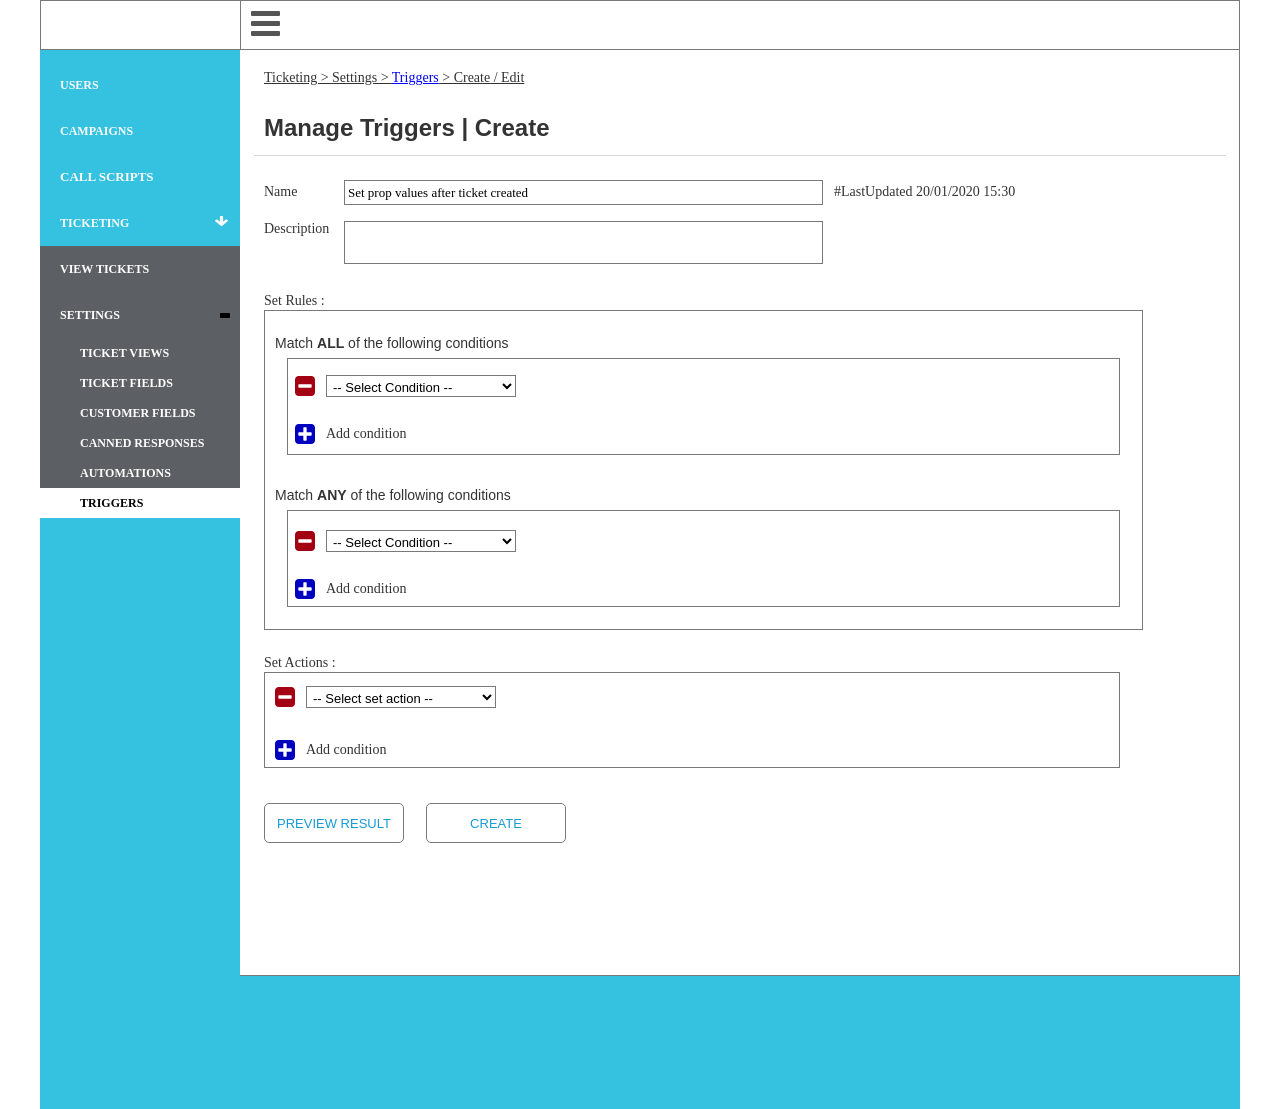
<file: setting-triggers-create.html>
﻿<!DOCTYPE html>
<html>
  <head>
    <title>setting-triggers-create</title>
    <meta http-equiv="X-UA-Compatible" content="IE=edge"/>
    <meta http-equiv="content-type" content="text/html; charset=utf-8"/>
    <link href="resources/css/axure_rp_page.css" type="text/css" rel="stylesheet"/>
    <link href="data/styles.css" type="text/css" rel="stylesheet"/>
    <link href="files/setting-triggers-create/styles.css" type="text/css" rel="stylesheet"/>
    <script src="resources/scripts/jquery-3.2.1.min.js"></script>
    <script src="resources/scripts/axure/axQuery.js"></script>
    <script src="resources/scripts/axure/globals.js"></script>
    <script src="resources/scripts/axutils.js"></script>
    <script src="resources/scripts/axure/annotation.js"></script>
    <script src="resources/scripts/axure/axQuery.std.js"></script>
    <script src="resources/scripts/axure/doc.js"></script>
    <script src="resources/scripts/messagecenter.js"></script>
    <script src="resources/scripts/axure/events.js"></script>
    <script src="resources/scripts/axure/recording.js"></script>
    <script src="resources/scripts/axure/action.js"></script>
    <script src="resources/scripts/axure/expr.js"></script>
    <script src="resources/scripts/axure/geometry.js"></script>
    <script src="resources/scripts/axure/flyout.js"></script>
    <script src="resources/scripts/axure/model.js"></script>
    <script src="resources/scripts/axure/repeater.js"></script>
    <script src="resources/scripts/axure/sto.js"></script>
    <script src="resources/scripts/axure/utils.temp.js"></script>
    <script src="resources/scripts/axure/variables.js"></script>
    <script src="resources/scripts/axure/drag.js"></script>
    <script src="resources/scripts/axure/move.js"></script>
    <script src="resources/scripts/axure/visibility.js"></script>
    <script src="resources/scripts/axure/style.js"></script>
    <script src="resources/scripts/axure/adaptive.js"></script>
    <script src="resources/scripts/axure/tree.js"></script>
    <script src="resources/scripts/axure/init.temp.js"></script>
    <script src="resources/scripts/axure/legacy.js"></script>
    <script src="resources/scripts/axure/viewer.js"></script>
    <script src="resources/scripts/axure/math.js"></script>
    <script src="resources/scripts/axure/jquery.nicescroll.min.js"></script>
    <script src="data/document.js"></script>
    <script src="files/setting-triggers-create/data.js"></script>
    <script type="text/javascript">
      $axure.utils.getTransparentGifPath = function() { return 'resources/images/transparent.gif'; };
      $axure.utils.getOtherPath = function() { return 'resources/Other.html'; };
      $axure.utils.getReloadPath = function() { return 'resources/reload.html'; };
    </script>
  </head>
  <body>
    <div id="base" class="">

      <!-- Unnamed (Common Page) -->

      <!-- Unnamed (Rectangle) -->
      <div id="u1527" class="ax_default box_1">
        <div id="u1527_div" class=""></div>
        <div id="u1527_text" class="text " style="display:none; visibility: hidden">
          <p></p>
        </div>
      </div>

      <!-- Unnamed (Rectangle) -->
      <div id="u1528" class="ax_default box_1">
        <div id="u1528_div" class=""></div>
        <div id="u1528_text" class="text " style="display:none; visibility: hidden">
          <p></p>
        </div>
      </div>

      <!-- Unnamed (Rectangle) -->
      <div id="u1529" class="ax_default box_1">
        <div id="u1529_div" class=""></div>
        <div id="u1529_text" class="text " style="display:none; visibility: hidden">
          <p></p>
        </div>
      </div>

      <!-- Unnamed (Shape) -->
      <div id="u1530" class="ax_default icon">
        <img id="u1530_img" class="img " src="images/setting-views/u4.svg"/>
        <div id="u1530_text" class="text " style="display:none; visibility: hidden">
          <p></p>
        </div>
      </div>

      <!-- Unnamed (Rectangle) -->
      <div id="u1531" class="ax_default box_1">
        <div id="u1531_div" class=""></div>
        <div id="u1531_text" class="text " style="display:none; visibility: hidden">
          <p></p>
        </div>
      </div>

      <!-- Unnamed (Rectangle) -->
      <div id="u1532" class="ax_default box_1">
        <div id="u1532_div" class=""></div>
        <div id="u1532_text" class="text ">
          <p><span>USERS</span></p>
        </div>
      </div>

      <!-- Unnamed (Rectangle) -->
      <div id="u1533" class="ax_default box_1">
        <div id="u1533_div" class=""></div>
        <div id="u1533_text" class="text ">
          <p><span>CAMPAIGNS</span></p>
        </div>
      </div>

      <!-- Unnamed (Rectangle) -->
      <div id="u1534" class="ax_default box_1">
        <div id="u1534_div" class=""></div>
        <div id="u1534_text" class="text ">
          <p><span>CALL SCRIPTS</span></p>
        </div>
      </div>

      <!-- Nav - Tickets (Dynamic Panel) -->
      <div id="u1535" class="ax_default" data-label="Nav - Tickets">
        <div id="u1535_state0" class="panel_state" data-label="collapse" style="">
          <div id="u1535_state0_content" class="panel_state_content">

            <!-- Unnamed (Rectangle) -->
            <div id="u1536" class="ax_default box_1">
              <div id="u1536_div" class=""></div>
              <div id="u1536_text" class="text ">
                <p><span>TICKETING</span></p>
              </div>
            </div>

            <!-- Unnamed (Shape) -->
            <div id="u1537" class="ax_default icon">
              <img id="u1537_img" class="img " src="images/setting-views/u11.svg"/>
              <div id="u1537_text" class="text " style="display:none; visibility: hidden">
                <p></p>
              </div>
            </div>

            <!-- Nav Tickets -  Div to Collapse (Hot Spot) -->
            <div id="u1538" class="ax_default" data-label="Nav Tickets -&nbsp; Div to Collapse">
            </div>
          </div>
        </div>
        <div id="u1535_state1" class="panel_state" data-label="expand" style="visibility: hidden;">
          <div id="u1535_state1_content" class="panel_state_content">

            <!-- Unnamed (Rectangle) -->
            <div id="u1539" class="ax_default box_1">
              <div id="u1539_div" class=""></div>
              <div id="u1539_text" class="text ">
                <p><span>TICKETING</span></p>
              </div>
            </div>

            <!-- Unnamed (Shape) -->
            <div id="u1540" class="ax_default icon">
              <img id="u1540_img" class="img " src="images/setting-views/u14.svg"/>
              <div id="u1540_text" class="text " style="display:none; visibility: hidden">
                <p></p>
              </div>
            </div>

            <!-- Submenu - Ticket Setting (Dynamic Panel) -->
            <div id="u1541" class="ax_default" data-label="Submenu - Ticket Setting">
              <div id="u1541_state0" class="panel_state" data-label="collapse" style="">
                <div id="u1541_state0_content" class="panel_state_content">

                  <!-- Unnamed (Rectangle) -->
                  <div id="u1542" class="ax_default box_1">
                    <div id="u1542_div" class=""></div>
                    <div id="u1542_text" class="text ">
                      <p><span>SETTINGS</span></p>
                    </div>
                  </div>

                  <!-- Unnamed (Shape) -->
                  <div id="u1543" class="ax_default icon">
                    <img id="u1543_img" class="img " src="images/setting-views/u17.svg"/>
                    <div id="u1543_text" class="text " style="display:none; visibility: hidden">
                      <p></p>
                    </div>
                  </div>

                  <!-- Unnamed (Hot Spot) -->
                  <div id="u1544" class="ax_default">
                  </div>
                </div>
              </div>
              <div id="u1541_state1" class="panel_state" data-label="expand" style="visibility: hidden;">
                <div id="u1541_state1_content" class="panel_state_content">

                  <!-- Unnamed (Rectangle) -->
                  <div id="u1545" class="ax_default box_1">
                    <div id="u1545_div" class=""></div>
                    <div id="u1545_text" class="text ">
                      <p><span>SETTINGS</span></p>
                    </div>
                  </div>

                  <!-- Unnamed (Shape) -->
                  <div id="u1546" class="ax_default icon">
                    <img id="u1546_img" class="img " src="images/setting-views/u20.svg"/>
                    <div id="u1546_text" class="text " style="display:none; visibility: hidden">
                      <p></p>
                    </div>
                  </div>

                  <!-- Unnamed (Dynamic Panel) -->
                  <div id="u1547" class="ax_default">
                    <div id="u1547_state0" class="panel_state" data-label="default" style="">
                      <div id="u1547_state0_content" class="panel_state_content">

                        <!-- Unnamed (Menu) -->
                        <div id="u1548" class="ax_default">
                          <img id="u1548_menu" class="img " src="images/setting-views/u22_menu.png" alt="u1548_menu"/>

                          <!-- Unnamed (Table) -->
                          <div id="u1549" class="ax_default">

                            <!-- Ticket Views (Menu Item) -->
                            <div id="u1550" class="ax_default menu_item" data-label="Ticket Views">
                              <img id="u1550_img" class="img " src="images/setting-views/ticket_views_u24.png"/>
                              <div id="u1550_text" class="text ">
                                <p><span>TICKET VIEWS</span></p>
                              </div>
                            </div>

                            <!-- Ticket Fields (Menu Item) -->
                            <div id="u1551" class="ax_default menu_item" data-label="Ticket Fields">
                              <img id="u1551_img" class="img " src="images/setting-views/ticket_views_u24.png"/>
                              <div id="u1551_text" class="text ">
                                <p><span>TICKET FIELDS</span></p>
                              </div>
                            </div>

                            <!-- Unnamed (Menu Item) -->
                            <div id="u1552" class="ax_default menu_item">
                              <img id="u1552_img" class="img " src="images/setting-views/ticket_views_u24.png"/>
                              <div id="u1552_text" class="text ">
                                <p><span>CANNED RESPONSES</span></p>
                              </div>
                            </div>

                            <!-- Unnamed (Menu Item) -->
                            <div id="u1553" class="ax_default menu_item">
                              <img id="u1553_img" class="img " src="images/setting-views/ticket_views_u24.png"/>
                              <div id="u1553_text" class="text ">
                                <p><span>CUSTOMER FIELDS</span></p>
                              </div>
                            </div>

                            <!-- Unnamed (Menu Item) -->
                            <div id="u1554" class="ax_default menu_item">
                              <img id="u1554_img" class="img " src="images/setting-views/ticket_views_u24.png"/>
                              <div id="u1554_text" class="text ">
                                <p><span>AUTOMATIONS</span></p>
                              </div>
                            </div>

                            <!-- Unnamed (Menu Item) -->
                            <div id="u1555" class="ax_default menu_item">
                              <img id="u1555_img" class="img " src="images/setting-views/ticket_views_u24.png"/>
                              <div id="u1555_text" class="text ">
                                <p><span>TRIGGERS</span></p>
                              </div>
                            </div>
                          </div>
                        </div>
                      </div>
                    </div>
                    <div id="u1547_state1" class="panel_state" data-label="active views" style="visibility: hidden;">
                      <div id="u1547_state1_content" class="panel_state_content">

                        <!-- Unnamed (Menu) -->
                        <div id="u1556" class="ax_default">
                          <img id="u1556_menu" class="img " src="images/setting-views/u22_menu.png" alt="u1556_menu"/>

                          <!-- Unnamed (Table) -->
                          <div id="u1557" class="ax_default">

                            <!-- Ticket Views (Menu Item) -->
                            <div id="u1558" class="ax_default menu_item" data-label="Ticket Views">
                              <img id="u1558_img" class="img " src="images/setting-views/ticket_views_u32.png"/>
                              <div id="u1558_text" class="text ">
                                <p><span>TICKET VIEWS</span></p>
                              </div>
                            </div>

                            <!-- Ticket Fields (Menu Item) -->
                            <div id="u1559" class="ax_default menu_item" data-label="Ticket Fields">
                              <img id="u1559_img" class="img " src="images/setting-views/ticket_views_u24.png"/>
                              <div id="u1559_text" class="text ">
                                <p><span>TICKET FIELDS</span></p>
                              </div>
                            </div>

                            <!-- Unnamed (Menu Item) -->
                            <div id="u1560" class="ax_default menu_item">
                              <img id="u1560_img" class="img " src="images/setting-views/ticket_views_u24.png"/>
                              <div id="u1560_text" class="text ">
                                <p><span>CUSTOMER FIELDS</span></p>
                              </div>
                            </div>

                            <!-- Unnamed (Menu Item) -->
                            <div id="u1561" class="ax_default menu_item">
                              <img id="u1561_img" class="img " src="images/setting-views/ticket_views_u24.png"/>
                              <div id="u1561_text" class="text ">
                                <p><span>CANNED RESPONSES</span></p>
                              </div>
                            </div>

                            <!-- Unnamed (Menu Item) -->
                            <div id="u1562" class="ax_default menu_item">
                              <img id="u1562_img" class="img " src="images/setting-views/ticket_views_u24.png"/>
                              <div id="u1562_text" class="text ">
                                <p><span>AUTOMATIONS</span></p>
                              </div>
                            </div>

                            <!-- Unnamed (Menu Item) -->
                            <div id="u1563" class="ax_default menu_item">
                              <img id="u1563_img" class="img " src="images/setting-views/ticket_views_u24.png"/>
                              <div id="u1563_text" class="text ">
                                <p><span>TRIGGERS</span></p>
                              </div>
                            </div>
                          </div>
                        </div>
                      </div>
                    </div>
                    <div id="u1547_state2" class="panel_state" data-label="active fields" style="visibility: hidden;">
                      <div id="u1547_state2_content" class="panel_state_content">

                        <!-- Unnamed (Menu) -->
                        <div id="u1564" class="ax_default">
                          <img id="u1564_menu" class="img " src="images/setting-views/u22_menu.png" alt="u1564_menu"/>

                          <!-- Unnamed (Table) -->
                          <div id="u1565" class="ax_default">

                            <!-- Ticket Views (Menu Item) -->
                            <div id="u1566" class="ax_default menu_item" data-label="Ticket Views">
                              <img id="u1566_img" class="img " src="images/setting-views/ticket_views_u24.png"/>
                              <div id="u1566_text" class="text ">
                                <p><span>TICKET VIEWS</span></p>
                              </div>
                            </div>

                            <!-- Ticket Fields (Menu Item) -->
                            <div id="u1567" class="ax_default menu_item" data-label="Ticket Fields">
                              <img id="u1567_img" class="img " src="images/setting-views/ticket_views_u32.png"/>
                              <div id="u1567_text" class="text ">
                                <p><span>TICKET FIELDS</span></p>
                              </div>
                            </div>

                            <!-- Unnamed (Menu Item) -->
                            <div id="u1568" class="ax_default menu_item">
                              <img id="u1568_img" class="img " src="images/setting-views/ticket_views_u24.png"/>
                              <div id="u1568_text" class="text ">
                                <p><span>CUSTOMER FIELDS</span></p>
                              </div>
                            </div>

                            <!-- Unnamed (Menu Item) -->
                            <div id="u1569" class="ax_default menu_item">
                              <img id="u1569_img" class="img " src="images/setting-views/ticket_views_u24.png"/>
                              <div id="u1569_text" class="text ">
                                <p><span>CANNED RESPONSES</span></p>
                              </div>
                            </div>

                            <!-- Unnamed (Menu Item) -->
                            <div id="u1570" class="ax_default menu_item">
                              <img id="u1570_img" class="img " src="images/setting-views/ticket_views_u24.png"/>
                              <div id="u1570_text" class="text ">
                                <p><span>AUTOMATIONS</span></p>
                              </div>
                            </div>

                            <!-- Unnamed (Menu Item) -->
                            <div id="u1571" class="ax_default menu_item">
                              <img id="u1571_img" class="img " src="images/setting-views/ticket_views_u24.png"/>
                              <div id="u1571_text" class="text ">
                                <p><span>TRIGGERS</span></p>
                              </div>
                            </div>
                          </div>
                        </div>
                      </div>
                    </div>
                    <div id="u1547_state3" class="panel_state" data-label="active canned " style="visibility: hidden;">
                      <div id="u1547_state3_content" class="panel_state_content">

                        <!-- Unnamed (Menu) -->
                        <div id="u1572" class="ax_default">
                          <img id="u1572_menu" class="img " src="images/setting-views/u22_menu.png" alt="u1572_menu"/>

                          <!-- Unnamed (Table) -->
                          <div id="u1573" class="ax_default">

                            <!-- Ticket Views (Menu Item) -->
                            <div id="u1574" class="ax_default menu_item" data-label="Ticket Views">
                              <img id="u1574_img" class="img " src="images/setting-views/ticket_views_u24.png"/>
                              <div id="u1574_text" class="text ">
                                <p><span>TICKET VIEWS</span></p>
                              </div>
                            </div>

                            <!-- Ticket Fields (Menu Item) -->
                            <div id="u1575" class="ax_default menu_item" data-label="Ticket Fields">
                              <img id="u1575_img" class="img " src="images/setting-views/ticket_views_u24.png"/>
                              <div id="u1575_text" class="text ">
                                <p><span>TICKET FIELDS</span></p>
                              </div>
                            </div>

                            <!-- Unnamed (Menu Item) -->
                            <div id="u1576" class="ax_default menu_item">
                              <img id="u1576_img" class="img " src="images/setting-views/ticket_views_u24.png"/>
                              <div id="u1576_text" class="text ">
                                <p><span>CUSTOMER FIELDS</span></p>
                              </div>
                            </div>

                            <!-- Unnamed (Menu Item) -->
                            <div id="u1577" class="ax_default menu_item">
                              <img id="u1577_img" class="img " src="images/setting-views/ticket_views_u32.png"/>
                              <div id="u1577_text" class="text ">
                                <p><span>CANNED RESPONSES</span></p>
                              </div>
                            </div>

                            <!-- Unnamed (Menu Item) -->
                            <div id="u1578" class="ax_default menu_item">
                              <img id="u1578_img" class="img " src="images/setting-views/ticket_views_u24.png"/>
                              <div id="u1578_text" class="text ">
                                <p><span>AUTOMATIONS</span></p>
                              </div>
                            </div>

                            <!-- Unnamed (Menu Item) -->
                            <div id="u1579" class="ax_default menu_item">
                              <img id="u1579_img" class="img " src="images/setting-views/ticket_views_u24.png"/>
                              <div id="u1579_text" class="text ">
                                <p><span>TRIGGERS</span></p>
                              </div>
                            </div>
                          </div>
                        </div>
                      </div>
                    </div>
                    <div id="u1547_state4" class="panel_state" data-label="active automations" style="visibility: hidden;">
                      <div id="u1547_state4_content" class="panel_state_content">

                        <!-- Unnamed (Menu) -->
                        <div id="u1580" class="ax_default">
                          <img id="u1580_menu" class="img " src="images/setting-views/u22_menu.png" alt="u1580_menu"/>

                          <!-- Unnamed (Table) -->
                          <div id="u1581" class="ax_default">

                            <!-- Ticket Views (Menu Item) -->
                            <div id="u1582" class="ax_default menu_item" data-label="Ticket Views">
                              <img id="u1582_img" class="img " src="images/setting-views/ticket_views_u24.png"/>
                              <div id="u1582_text" class="text ">
                                <p><span>TICKET VIEWS</span></p>
                              </div>
                            </div>

                            <!-- Ticket Fields (Menu Item) -->
                            <div id="u1583" class="ax_default menu_item" data-label="Ticket Fields">
                              <img id="u1583_img" class="img " src="images/setting-views/ticket_views_u24.png"/>
                              <div id="u1583_text" class="text ">
                                <p><span>TICKET FIELDS</span></p>
                              </div>
                            </div>

                            <!-- Unnamed (Menu Item) -->
                            <div id="u1584" class="ax_default menu_item">
                              <img id="u1584_img" class="img " src="images/setting-views/ticket_views_u24.png"/>
                              <div id="u1584_text" class="text ">
                                <p><span>CUSTOMER FIELDS</span></p>
                              </div>
                            </div>

                            <!-- Unnamed (Menu Item) -->
                            <div id="u1585" class="ax_default menu_item">
                              <img id="u1585_img" class="img " src="images/setting-views/ticket_views_u24.png"/>
                              <div id="u1585_text" class="text ">
                                <p><span>CANNED RESPONSES</span></p>
                              </div>
                            </div>

                            <!-- Unnamed (Menu Item) -->
                            <div id="u1586" class="ax_default menu_item">
                              <img id="u1586_img" class="img " src="images/setting-views/ticket_views_u32.png"/>
                              <div id="u1586_text" class="text ">
                                <p><span>AUTOMATIONS</span></p>
                              </div>
                            </div>

                            <!-- Unnamed (Menu Item) -->
                            <div id="u1587" class="ax_default menu_item">
                              <img id="u1587_img" class="img " src="images/setting-views/ticket_views_u24.png"/>
                              <div id="u1587_text" class="text ">
                                <p><span>TRIGGERS</span></p>
                              </div>
                            </div>
                          </div>
                        </div>
                      </div>
                    </div>
                    <div id="u1547_state5" class="panel_state" data-label="active triggers" style="visibility: hidden;">
                      <div id="u1547_state5_content" class="panel_state_content">

                        <!-- Unnamed (Menu) -->
                        <div id="u1588" class="ax_default">
                          <img id="u1588_menu" class="img " src="images/setting-views/u22_menu.png" alt="u1588_menu"/>

                          <!-- Unnamed (Table) -->
                          <div id="u1589" class="ax_default">

                            <!-- Ticket Views (Menu Item) -->
                            <div id="u1590" class="ax_default menu_item" data-label="Ticket Views">
                              <img id="u1590_img" class="img " src="images/setting-views/ticket_views_u24.png"/>
                              <div id="u1590_text" class="text ">
                                <p><span>TICKET VIEWS</span></p>
                              </div>
                            </div>

                            <!-- Ticket Fields (Menu Item) -->
                            <div id="u1591" class="ax_default menu_item" data-label="Ticket Fields">
                              <img id="u1591_img" class="img " src="images/setting-views/ticket_views_u24.png"/>
                              <div id="u1591_text" class="text ">
                                <p><span>TICKET FIELDS</span></p>
                              </div>
                            </div>

                            <!-- Unnamed (Menu Item) -->
                            <div id="u1592" class="ax_default menu_item">
                              <img id="u1592_img" class="img " src="images/setting-views/ticket_views_u24.png"/>
                              <div id="u1592_text" class="text ">
                                <p><span>CUSTOMER FIELDS</span></p>
                              </div>
                            </div>

                            <!-- Unnamed (Menu Item) -->
                            <div id="u1593" class="ax_default menu_item">
                              <img id="u1593_img" class="img " src="images/setting-views/ticket_views_u24.png"/>
                              <div id="u1593_text" class="text ">
                                <p><span>CANNED RESPONSES</span></p>
                              </div>
                            </div>

                            <!-- Unnamed (Menu Item) -->
                            <div id="u1594" class="ax_default menu_item">
                              <img id="u1594_img" class="img " src="images/setting-views/ticket_views_u24.png"/>
                              <div id="u1594_text" class="text ">
                                <p><span>AUTOMATIONS</span></p>
                              </div>
                            </div>

                            <!-- Unnamed (Menu Item) -->
                            <div id="u1595" class="ax_default menu_item">
                              <img id="u1595_img" class="img " src="images/setting-views/ticket_views_u32.png"/>
                              <div id="u1595_text" class="text ">
                                <p><span>TRIGGERS</span></p>
                              </div>
                            </div>
                          </div>
                        </div>
                      </div>
                    </div>
                    <div id="u1547_state6" class="panel_state" data-label="active cust fields" style="visibility: hidden;">
                      <div id="u1547_state6_content" class="panel_state_content">

                        <!-- Unnamed (Menu) -->
                        <div id="u1596" class="ax_default">
                          <img id="u1596_menu" class="img " src="images/setting-views/u22_menu.png" alt="u1596_menu"/>

                          <!-- Unnamed (Table) -->
                          <div id="u1597" class="ax_default">

                            <!-- Ticket Views (Menu Item) -->
                            <div id="u1598" class="ax_default menu_item" data-label="Ticket Views">
                              <img id="u1598_img" class="img " src="images/setting-views/ticket_views_u24.png"/>
                              <div id="u1598_text" class="text ">
                                <p><span>TICKET VIEWS</span></p>
                              </div>
                            </div>

                            <!-- Ticket Fields (Menu Item) -->
                            <div id="u1599" class="ax_default menu_item" data-label="Ticket Fields">
                              <img id="u1599_img" class="img " src="images/setting-views/ticket_views_u24.png"/>
                              <div id="u1599_text" class="text ">
                                <p><span>TICKET FIELDS</span></p>
                              </div>
                            </div>

                            <!-- Unnamed (Menu Item) -->
                            <div id="u1600" class="ax_default menu_item">
                              <img id="u1600_img" class="img " src="images/setting-views/ticket_views_u32.png"/>
                              <div id="u1600_text" class="text ">
                                <p><span>CUSTOMER FIELDS</span></p>
                              </div>
                            </div>

                            <!-- Unnamed (Menu Item) -->
                            <div id="u1601" class="ax_default menu_item">
                              <img id="u1601_img" class="img " src="images/setting-views/ticket_views_u24.png"/>
                              <div id="u1601_text" class="text ">
                                <p><span>CANNED RESPONSES</span></p>
                              </div>
                            </div>

                            <!-- Unnamed (Menu Item) -->
                            <div id="u1602" class="ax_default menu_item">
                              <img id="u1602_img" class="img " src="images/setting-views/ticket_views_u24.png"/>
                              <div id="u1602_text" class="text ">
                                <p><span>AUTOMATIONS</span></p>
                              </div>
                            </div>

                            <!-- Unnamed (Menu Item) -->
                            <div id="u1603" class="ax_default menu_item">
                              <img id="u1603_img" class="img " src="images/setting-views/ticket_views_u24.png"/>
                              <div id="u1603_text" class="text ">
                                <p><span>TRIGGERS</span></p>
                              </div>
                            </div>
                          </div>
                        </div>
                      </div>
                    </div>
                  </div>

                  <!-- Unnamed (Hot Spot) -->
                  <div id="u1604" class="ax_default">
                  </div>
                </div>
              </div>
            </div>

            <!-- Nav - View Tikets (Dynamic Panel) -->
            <div id="u1605" class="ax_default" data-label="Nav - View Tikets">
              <div id="u1605_state0" class="panel_state" data-label="default" style="">
                <div id="u1605_state0_content" class="panel_state_content">

                  <!-- Unnamed (Rectangle) -->
                  <div id="u1606" class="ax_default box_1">
                    <div id="u1606_div" class=""></div>
                    <div id="u1606_text" class="text ">
                      <p><span>VIEW TICKETS</span></p>
                    </div>
                  </div>
                </div>
              </div>
              <div id="u1605_state1" class="panel_state" data-label="active" style="visibility: hidden;">
                <div id="u1605_state1_content" class="panel_state_content">

                  <!-- Unnamed (Rectangle) -->
                  <div id="u1607" class="ax_default box_1">
                    <div id="u1607_div" class=""></div>
                    <div id="u1607_text" class="text ">
                      <p><span>VIEW TICKETS</span></p>
                    </div>
                  </div>
                </div>
              </div>
            </div>

            <!-- Nav Tickets - Div to Expand (Hot Spot) -->
            <div id="u1608" class="ax_default" data-label="Nav Tickets - Div to Expand">
            </div>
          </div>
        </div>
      </div>
      <div id="u1526" style="display:none; visibility:hidden;"></div>

      <!-- Unnamed (Rectangle) -->
      <div id="u1609" class="ax_default box_1">
        <div id="u1609_div" class=""></div>
        <div id="u1609_text" class="text " style="display:none; visibility: hidden">
          <p></p>
        </div>
      </div>

      <!-- Unnamed (Rectangle) -->
      <div id="u1610" class="ax_default label">
        <div id="u1610_div" class=""></div>
        <div id="u1610_text" class="text ">
          <p><span style="text-decoration:underline ;">Ticketing &gt; Settings &gt; </span><a id="u1611" class="link"><span style="text-decoration:underline ;color:#0000FF;">Triggers</span></a><span style="text-decoration:underline ;"> &gt; Create / Edit </span></p>
        </div>
      </div>

      <!-- Unnamed (Rectangle) -->
      <div id="u1612" class="ax_default heading_2">
        <div id="u1612_div" class=""></div>
        <div id="u1612_text" class="text ">
          <p><span>Manage Triggers | Create </span></p>
        </div>
      </div>

      <!-- Unnamed (Rectangle) -->
      <div id="u1613" class="ax_default label">
        <div id="u1613_div" class=""></div>
        <div id="u1613_text" class="text ">
          <p><span>Name </span></p>
        </div>
      </div>

      <!-- Unnamed (Text Field) -->
      <div id="u1614" class="ax_default text_field">
        <div id="u1614_div" class=""></div>
        <input id="u1614_input" type="text" value="Set prop values after ticket created" class="u1614_input"/>
      </div>

      <!-- Unnamed (Rectangle) -->
      <div id="u1615" class="ax_default label">
        <div id="u1615_div" class=""></div>
        <div id="u1615_text" class="text ">
          <p><span>#LastUpdated 20/01/2020 15:30</span></p>
        </div>
      </div>

      <!-- Unnamed (Rectangle) -->
      <div id="u1616" class="ax_default box_1">
        <div id="u1616_div" class=""></div>
        <div id="u1616_text" class="text " style="display:none; visibility: hidden">
          <p></p>
        </div>
      </div>

      <!-- Unnamed (Rectangle) -->
      <div id="u1617" class="ax_default label">
        <div id="u1617_div" class=""></div>
        <div id="u1617_text" class="text ">
          <p><span>Set Rules :</span></p>
        </div>
      </div>

      <!-- Unnamed (Rectangle) -->
      <div id="u1618" class="ax_default box_1">
        <div id="u1618_div" class=""></div>
        <div id="u1618_text" class="text " style="display:none; visibility: hidden">
          <p></p>
        </div>
      </div>

      <!-- Unnamed (Rectangle) -->
      <div id="u1619" class="ax_default label">
        <div id="u1619_div" class=""></div>
        <div id="u1619_text" class="text ">
          <p><span style="font-family:'Arial';font-weight:400;">Match </span><span style="font-family:'Arial Bold', 'Arial';font-weight:700;">ALL</span><span style="font-family:'Arial';font-weight:400;"> of the following conditions</span></p>
        </div>
      </div>

      <!-- SB - Condition ALL (Droplist) -->
      <div id="u1620" class="ax_default droplist" data-label="SB - Condition ALL">
        <div id="u1620_div" class=""></div>
        <select id="u1620_input" class="u1620_input">
          <option class="u1620_input_option" value="-- Select Condition --">-- Select Condition --</option>
          <option class="u1620_input_option" value="Ticket: Status">Ticket: Status</option>
          <option class="u1620_input_option" value="Ticket: Type">Ticket: Type</option>
          <option class="u1620_input_option" value="Ticket: Priority">Ticket: Priority</option>
          <option class="u1620_input_option" value="Ticket: Assignee">Ticket: Assignee</option>
          <option class="u1620_input_option" value="Ticket: Tags">Ticket: Tags</option>
          <option class="u1620_input_option" value="Ticket: Channel">Ticket: Channel</option>
          <option class="u1620_input_option" value="Ticket: Group">Ticket: Group</option>
          <option class="u1620_input_option" value="Ticket: [get-custom-fields-from-db]">Ticket: [get-custom-fields-from-db]</option>
          <option class="u1620_input_option" value="Ticket: Reply txt">Ticket: Reply txt</option>
          <option class="u1620_input_option" value="Ticket: Subject">Ticket: Subject</option>
          <option class="u1620_input_option" value="Customer: Complain txt">Customer: Complain txt</option>
        </select>
      </div>

      <!-- DP-Condition ALL-subselect (Dynamic Panel) -->
      <div id="u1621" class="ax_default ax_default_hidden" data-label="DP-Condition ALL-subselect" style="display:none; visibility: hidden">
        <div id="u1621_state0" class="panel_state" data-label="default" style="">
          <div id="u1621_state0_content" class="panel_state_content">
          </div>
        </div>
        <div id="u1621_state1" class="panel_state" data-label="1" style="visibility: hidden;">
          <div id="u1621_state1_content" class="panel_state_content">

            <!-- SB - Condition ALL - 2.1 (Droplist) -->
            <div id="u1622" class="ax_default droplist" data-label="SB - Condition ALL - 2.1">
              <div id="u1622_div" class=""></div>
              <select id="u1622_input" class="u1622_input">
                <option class="u1622_input_option" value="Is">Is</option>
                <option class="u1622_input_option" value="Is not">Is not</option>
                <option class="u1622_input_option" value="Less than">Less than</option>
                <option class="u1622_input_option" value="Greater than">Greater than</option>
              </select>
            </div>

            <!-- SB - Condition ALL - 3.1 (Droplist) -->
            <div id="u1623" class="ax_default droplist" data-label="SB - Condition ALL - 3.1">
              <div id="u1623_div" class=""></div>
              <select id="u1623_input" class="u1623_input">
                <option class="u1623_input_option" value="[get values from db]">[get values from db]</option>
              </select>
            </div>
          </div>
        </div>
        <div id="u1621_state2" class="panel_state" data-label="2" style="visibility: hidden;">
          <div id="u1621_state2_content" class="panel_state_content">

            <!-- SB - Condition ALL - 2.1 (Droplist) -->
            <div id="u1624" class="ax_default droplist" data-label="SB - Condition ALL - 2.1">
              <div id="u1624_div" class=""></div>
              <select id="u1624_input" class="u1624_input">
                <option class="u1624_input_option" value="Is">Is</option>
                <option class="u1624_input_option" value="Is not">Is not</option>
              </select>
            </div>

            <!-- SB - Condition ALL - 3.1 (Droplist) -->
            <div id="u1625" class="ax_default droplist" data-label="SB - Condition ALL - 3.1">
              <div id="u1625_div" class=""></div>
              <select id="u1625_input" class="u1625_input">
                <option class="u1625_input_option" selected value="[get values from db]">[get values from db]</option>
              </select>
            </div>
          </div>
        </div>
        <div id="u1621_state3" class="panel_state" data-label="3 - contain strings" style="visibility: hidden;">
          <div id="u1621_state3_content" class="panel_state_content">

            <!-- SB - Condition ALL - 2.1 (Droplist) -->
            <div id="u1626" class="ax_default droplist" data-label="SB - Condition ALL - 2.1">
              <div id="u1626_div" class=""></div>
              <select id="u1626_input" class="u1626_input">
                <option class="u1626_input_option" value="Contains at least one of the folowing">Contains at least one of the folowing</option>
                <option class="u1626_input_option" value="Contains none of the following">Contains none of the following</option>
              </select>
            </div>

            <!-- Unnamed (Text Field) -->
            <div id="u1627" class="ax_default text_field">
              <div id="u1627_div" class=""></div>
              <input id="u1627_input" type="text" value="" class="u1627_input"/>
            </div>
          </div>
        </div>
        <div id="u1621_state4" class="panel_state" data-label="4 - hours since" style="visibility: hidden;">
          <div id="u1621_state4_content" class="panel_state_content">

            <!-- SB - Condition ALL - 2.1 (Droplist) -->
            <div id="u1628" class="ax_default droplist" data-label="SB - Condition ALL - 2.1">
              <div id="u1628_div" class=""></div>
              <select id="u1628_input" class="u1628_input">
                <option class="u1628_input_option" selected value="Is">Is</option>
                <option class="u1628_input_option" value="Less than">Less than</option>
                <option class="u1628_input_option" value="Greater than">Greater than</option>
              </select>
            </div>

            <!-- Unnamed (Text Field) -->
            <div id="u1629" class="ax_default text_field">
              <div id="u1629_div" class=""></div>
              <input id="u1629_input" type="text" value="" class="u1629_input"/>
            </div>

            <!-- SB - Condition ALL - 2.1 (Droplist) -->
            <div id="u1630" class="ax_default droplist" data-label="SB - Condition ALL - 2.1">
              <div id="u1630_div" class=""></div>
              <select id="u1630_input" class="u1630_input">
                <option class="u1630_input_option" value="Created">Created</option>
                <option class="u1630_input_option" value="Open">Open</option>
                <option class="u1630_input_option" value="Pending">Pending</option>
                <option class="u1630_input_option" value="On-hold">On-hold</option>
                <option class="u1630_input_option" value="Solved">Solved</option>
                <option class="u1630_input_option" value="Closed">Closed</option>
                <option class="u1630_input_option" value="Assigned">Assigned</option>
                <option class="u1630_input_option" value="Due date">Due date</option>
              </select>
            </div>
          </div>
        </div>
        <div id="u1621_state5" class="panel_state" data-label="5 - hours until" style="visibility: hidden;">
          <div id="u1621_state5_content" class="panel_state_content">

            <!-- SB - Condition ALL - 2.1 (Droplist) -->
            <div id="u1631" class="ax_default droplist" data-label="SB - Condition ALL - 2.1">
              <div id="u1631_div" class=""></div>
              <select id="u1631_input" class="u1631_input">
                <option class="u1631_input_option" selected value="Is">Is</option>
                <option class="u1631_input_option" value="Less than">Less than</option>
                <option class="u1631_input_option" value="Greater than">Greater than</option>
              </select>
            </div>

            <!-- Unnamed (Text Field) -->
            <div id="u1632" class="ax_default text_field">
              <div id="u1632_div" class=""></div>
              <input id="u1632_input" type="text" value="" class="u1632_input"/>
            </div>

            <!-- SB - Condition ALL - 2.1 (Droplist) -->
            <div id="u1633" class="ax_default droplist" data-label="SB - Condition ALL - 2.1">
              <div id="u1633_div" class=""></div>
              <select id="u1633_input" class="u1633_input">
                <option class="u1633_input_option" value="Due date">Due date</option>
              </select>
            </div>
          </div>
        </div>
      </div>

      <!-- Unnamed (Shape) -->
      <div id="u1634" class="ax_default icon">
        <img id="u1634_img" class="img " src="images/setting-views-create/u1307.svg"/>
        <div id="u1634_text" class="text " style="display:none; visibility: hidden">
          <p></p>
        </div>
      </div>

      <!-- Unnamed (Group) -->
      <div id="u1635" class="ax_default" data-left="255" data-top="424" data-width="119" data-height="21">

        <!-- Unnamed (Shape) -->
        <div id="u1636" class="ax_default icon">
          <img id="u1636_img" class="img " src="images/setting-views-create/u1309.svg"/>
          <div id="u1636_text" class="text " style="display:none; visibility: hidden">
            <p></p>
          </div>
        </div>

        <!-- Unnamed (Rectangle) -->
        <div id="u1637" class="ax_default label">
          <div id="u1637_div" class=""></div>
          <div id="u1637_text" class="text ">
            <p><span>Add condition</span></p>
          </div>
        </div>

        <!-- Unnamed (Hot Spot) -->
        <div id="u1638" class="ax_default">
        </div>
      </div>

      <!-- Unnamed (Rectangle) -->
      <div id="u1639" class="ax_default box_1">
        <div id="u1639_div" class=""></div>
        <div id="u1639_text" class="text " style="display:none; visibility: hidden">
          <p></p>
        </div>
      </div>

      <!-- Unnamed (Rectangle) -->
      <div id="u1640" class="ax_default label">
        <div id="u1640_div" class=""></div>
        <div id="u1640_text" class="text ">
          <p><span style="font-family:'Arial';font-weight:400;">Match </span><span style="font-family:'Arial Bold', 'Arial';font-weight:700;">ANY</span><span style="font-family:'Arial';font-weight:400;"> of the following conditions</span></p>
        </div>
      </div>

      <!-- SB - Condition ANY (Droplist) -->
      <div id="u1641" class="ax_default droplist" data-label="SB - Condition ANY">
        <div id="u1641_div" class=""></div>
        <select id="u1641_input" class="u1641_input">
          <option class="u1641_input_option" value="-- Select Condition --">-- Select Condition --</option>
          <option class="u1641_input_option" value="Ticket: Status">Ticket: Status</option>
          <option class="u1641_input_option" value="Ticket: Type">Ticket: Type</option>
          <option class="u1641_input_option" value="Ticket: Priority">Ticket: Priority</option>
          <option class="u1641_input_option" value="Ticket: Assignee">Ticket: Assignee</option>
          <option class="u1641_input_option" value="Ticket: Tags">Ticket: Tags</option>
          <option class="u1641_input_option" value="Ticket: Channel">Ticket: Channel</option>
          <option class="u1641_input_option" value="Ticket: Group">Ticket: Group</option>
          <option class="u1641_input_option" value="Ticket: Reply txt">Ticket: Reply txt</option>
          <option class="u1641_input_option" value="Ticket: Subject">Ticket: Subject</option>
          <option class="u1641_input_option" value="Ticket: [get-custom-fields-from-db]">Ticket: [get-custom-fields-from-db]</option>
          <option class="u1641_input_option" value="Customer: Complain txt">Customer: Complain txt</option>
        </select>
      </div>

      <!-- DP-Condition ANY-subselect (Dynamic Panel) -->
      <div id="u1642" class="ax_default ax_default_hidden" data-label="DP-Condition ANY-subselect" style="display:none; visibility: hidden">
        <div id="u1642_state0" class="panel_state" data-label="default" style="">
          <div id="u1642_state0_content" class="panel_state_content">
          </div>
        </div>
        <div id="u1642_state1" class="panel_state" data-label="1" style="visibility: hidden;">
          <div id="u1642_state1_content" class="panel_state_content">

            <!-- SB - Condition ALL - 2.1 (Droplist) -->
            <div id="u1643" class="ax_default droplist" data-label="SB - Condition ALL - 2.1">
              <div id="u1643_div" class=""></div>
              <select id="u1643_input" class="u1643_input">
                <option class="u1643_input_option" value="Is">Is</option>
                <option class="u1643_input_option" value="Is not">Is not</option>
                <option class="u1643_input_option" value="Less than">Less than</option>
                <option class="u1643_input_option" value="Greater than">Greater than</option>
              </select>
            </div>

            <!-- SB - Condition ALL - 3.1 (Droplist) -->
            <div id="u1644" class="ax_default droplist" data-label="SB - Condition ALL - 3.1">
              <div id="u1644_div" class=""></div>
              <select id="u1644_input" class="u1644_input">
                <option class="u1644_input_option" value="[shows values from db]">[shows values from db]</option>
              </select>
            </div>
          </div>
        </div>
        <div id="u1642_state2" class="panel_state" data-label="2" style="visibility: hidden;">
          <div id="u1642_state2_content" class="panel_state_content">

            <!-- SB - Condition ALL - 2.1 (Droplist) -->
            <div id="u1645" class="ax_default droplist" data-label="SB - Condition ALL - 2.1">
              <div id="u1645_div" class=""></div>
              <select id="u1645_input" class="u1645_input">
                <option class="u1645_input_option" value="Is">Is</option>
                <option class="u1645_input_option" value="Is not">Is not</option>
              </select>
            </div>

            <!-- SB - Condition ALL - 3.1 (Droplist) -->
            <div id="u1646" class="ax_default droplist" data-label="SB - Condition ALL - 3.1">
              <div id="u1646_div" class=""></div>
              <select id="u1646_input" class="u1646_input">
                <option class="u1646_input_option" value="[shows values from db]">[shows values from db]</option>
              </select>
            </div>
          </div>
        </div>
        <div id="u1642_state3" class="panel_state" data-label="3 - contain strings" style="visibility: hidden;">
          <div id="u1642_state3_content" class="panel_state_content">

            <!-- SB - Condition ALL - 2.1 (Droplist) -->
            <div id="u1647" class="ax_default droplist" data-label="SB - Condition ALL - 2.1">
              <div id="u1647_div" class=""></div>
              <select id="u1647_input" class="u1647_input">
                <option class="u1647_input_option" value="Contains at least one of the folowing">Contains at least one of the folowing</option>
                <option class="u1647_input_option" value="Contains none of the following">Contains none of the following</option>
              </select>
            </div>

            <!-- Unnamed (Text Field) -->
            <div id="u1648" class="ax_default text_field">
              <div id="u1648_div" class=""></div>
              <input id="u1648_input" type="text" value="" class="u1648_input"/>
            </div>
          </div>
        </div>
        <div id="u1642_state4" class="panel_state" data-label="4 - hours since" style="visibility: hidden;">
          <div id="u1642_state4_content" class="panel_state_content">

            <!-- SB - Condition ALL - 2.1 (Droplist) -->
            <div id="u1649" class="ax_default droplist" data-label="SB - Condition ALL - 2.1">
              <div id="u1649_div" class=""></div>
              <select id="u1649_input" class="u1649_input">
                <option class="u1649_input_option" selected value="Is">Is</option>
                <option class="u1649_input_option" value="Less than">Less than</option>
                <option class="u1649_input_option" value="Greater than">Greater than</option>
              </select>
            </div>

            <!-- Unnamed (Text Field) -->
            <div id="u1650" class="ax_default text_field">
              <div id="u1650_div" class=""></div>
              <input id="u1650_input" type="text" value="" class="u1650_input"/>
            </div>

            <!-- SB - Condition ALL - 2.1 (Droplist) -->
            <div id="u1651" class="ax_default droplist" data-label="SB - Condition ALL - 2.1">
              <div id="u1651_div" class=""></div>
              <select id="u1651_input" class="u1651_input">
                <option class="u1651_input_option" value="Created">Created</option>
                <option class="u1651_input_option" value="Open">Open</option>
                <option class="u1651_input_option" value="Pending">Pending</option>
                <option class="u1651_input_option" value="On-hold">On-hold</option>
                <option class="u1651_input_option" value="Solved">Solved</option>
                <option class="u1651_input_option" value="Closed">Closed</option>
                <option class="u1651_input_option" value="Assigned">Assigned</option>
                <option class="u1651_input_option" value="Due date">Due date</option>
              </select>
            </div>
          </div>
        </div>
        <div id="u1642_state5" class="panel_state" data-label="5 - hours until" style="visibility: hidden;">
          <div id="u1642_state5_content" class="panel_state_content">

            <!-- SB - Condition ALL - 2.1 (Droplist) -->
            <div id="u1652" class="ax_default droplist" data-label="SB - Condition ALL - 2.1">
              <div id="u1652_div" class=""></div>
              <select id="u1652_input" class="u1652_input">
                <option class="u1652_input_option" selected value="Is">Is</option>
                <option class="u1652_input_option" value="Less than">Less than</option>
                <option class="u1652_input_option" value="Greater than">Greater than</option>
              </select>
            </div>

            <!-- Unnamed (Text Field) -->
            <div id="u1653" class="ax_default text_field">
              <div id="u1653_div" class=""></div>
              <input id="u1653_input" type="text" value="" class="u1653_input"/>
            </div>

            <!-- SB - Condition ALL - 2.1 (Droplist) -->
            <div id="u1654" class="ax_default droplist" data-label="SB - Condition ALL - 2.1">
              <div id="u1654_div" class=""></div>
              <select id="u1654_input" class="u1654_input">
                <option class="u1654_input_option" value="Due date">Due date</option>
              </select>
            </div>
          </div>
        </div>
      </div>

      <!-- Unnamed (Shape) -->
      <div id="u1655" class="ax_default icon">
        <img id="u1655_img" class="img " src="images/setting-views-create/u1307.svg"/>
        <div id="u1655_text" class="text " style="display:none; visibility: hidden">
          <p></p>
        </div>
      </div>

      <!-- Unnamed (Rectangle) -->
      <div id="u1656" class="ax_default button">
        <div id="u1656_div" class=""></div>
        <div id="u1656_text" class="text ">
          <p><span>PREVIEW RESULT</span></p>
        </div>
      </div>

      <!-- Unnamed (Rectangle) -->
      <div id="u1657" class="ax_default button">
        <div id="u1657_div" class=""></div>
        <div id="u1657_text" class="text ">
          <p><span>CREATE</span></p>
        </div>
      </div>

      <!-- Unnamed (Line) -->
      <div id="u1658" class="ax_default line">
        <img id="u1658_img" class="img " src="images/setting-views/u125.svg"/>
        <div id="u1658_text" class="text " style="display:none; visibility: hidden">
          <p></p>
        </div>
      </div>

      <!-- Unnamed (Group) -->
      <div id="u1659" class="ax_default" data-left="255" data-top="579" data-width="119" data-height="21">

        <!-- Unnamed (Shape) -->
        <div id="u1660" class="ax_default icon">
          <img id="u1660_img" class="img " src="images/setting-views-create/u1309.svg"/>
          <div id="u1660_text" class="text " style="display:none; visibility: hidden">
            <p></p>
          </div>
        </div>

        <!-- Unnamed (Rectangle) -->
        <div id="u1661" class="ax_default label">
          <div id="u1661_div" class=""></div>
          <div id="u1661_text" class="text ">
            <p><span>Add condition</span></p>
          </div>
        </div>

        <!-- Unnamed (Hot Spot) -->
        <div id="u1662" class="ax_default">
        </div>
      </div>

      <!-- Unnamed (Rectangle) -->
      <div id="u1663" class="ax_default box_1">
        <div id="u1663_div" class=""></div>
        <div id="u1663_text" class="text " style="display:none; visibility: hidden">
          <p></p>
        </div>
      </div>

      <!-- Unnamed (Rectangle) -->
      <div id="u1664" class="ax_default label">
        <div id="u1664_div" class=""></div>
        <div id="u1664_text" class="text ">
          <p><span>Set Actions :</span></p>
        </div>
      </div>

      <!-- SB - Condition ALL (Droplist) -->
      <div id="u1665" class="ax_default droplist" data-label="SB - Condition ALL">
        <div id="u1665_div" class=""></div>
        <select id="u1665_input" class="u1665_input">
          <option class="u1665_input_option" value="-- Select set action --">-- Select set action --</option>
          <option class="u1665_input_option" value="Ticket: Status">Ticket: Status</option>
          <option class="u1665_input_option" value="Ticket: Type">Ticket: Type</option>
          <option class="u1665_input_option" value="Ticket: Priority">Ticket: Priority</option>
          <option class="u1665_input_option" value="Ticket: Assignee">Ticket: Assignee</option>
          <option class="u1665_input_option" value="Ticket: Tags">Ticket: Tags</option>
          <option class="u1665_input_option" value="Ticket: Channel">Ticket: Channel</option>
          <option class="u1665_input_option" value="Ticket: Team">Ticket: Team</option>
          <option class="u1665_input_option" value="SendEmail: Person">SendEmail: Person</option>
          <option class="u1665_input_option" value="SendEmail: Team">SendEmail: Team</option>
        </select>
      </div>

      <!-- DP-Condition ALL-subselect (Dynamic Panel) -->
      <div id="u1666" class="ax_default ax_default_hidden" data-label="DP-Condition ALL-subselect" style="display:none; visibility: hidden">
        <div id="u1666_state0" class="panel_state" data-label="default" style="">
          <div id="u1666_state0_content" class="panel_state_content">
          </div>
        </div>
        <div id="u1666_state1" class="panel_state" data-label="1" style="visibility: hidden;">
          <div id="u1666_state1_content" class="panel_state_content">

            <!-- SB - Condition ALL - 2.1 (Droplist) -->
            <div id="u1667" class="ax_default droplist" data-label="SB - Condition ALL - 2.1">
              <div id="u1667_div" class=""></div>
              <select id="u1667_input" class="u1667_input">
                <option class="u1667_input_option" value="Is">Is</option>
                <option class="u1667_input_option" value="Is not">Is not</option>
                <option class="u1667_input_option" value="Less than">Less than</option>
                <option class="u1667_input_option" value="Greater than">Greater than</option>
              </select>
            </div>

            <!-- SB - Condition ALL - 3.1 (Droplist) -->
            <div id="u1668" class="ax_default droplist" data-label="SB - Condition ALL - 3.1">
              <div id="u1668_div" class=""></div>
              <select id="u1668_input" class="u1668_input">
                <option class="u1668_input_option" value="[get values from db]">[get values from db]</option>
              </select>
            </div>
          </div>
        </div>
        <div id="u1666_state2" class="panel_state" data-label="2" style="visibility: hidden;">
          <div id="u1666_state2_content" class="panel_state_content">

            <!-- SB - Condition ALL - 2.1 (Droplist) -->
            <div id="u1669" class="ax_default droplist" data-label="SB - Condition ALL - 2.1">
              <div id="u1669_div" class=""></div>
              <select id="u1669_input" class="u1669_input">
                <option class="u1669_input_option" value="Is">Is</option>
                <option class="u1669_input_option" value="Is not">Is not</option>
              </select>
            </div>

            <!-- SB - Condition ALL - 3.1 (Droplist) -->
            <div id="u1670" class="ax_default droplist" data-label="SB - Condition ALL - 3.1">
              <div id="u1670_div" class=""></div>
              <select id="u1670_input" class="u1670_input">
                <option class="u1670_input_option" selected value="[get values from db]">[get values from db]</option>
              </select>
            </div>
          </div>
        </div>
        <div id="u1666_state3" class="panel_state" data-label="3 - contain strings" style="visibility: hidden;">
          <div id="u1666_state3_content" class="panel_state_content">

            <!-- SB - Condition ALL - 2.1 (Droplist) -->
            <div id="u1671" class="ax_default droplist" data-label="SB - Condition ALL - 2.1">
              <div id="u1671_div" class=""></div>
              <select id="u1671_input" class="u1671_input">
                <option class="u1671_input_option" value="Contains at least one of the folowing">Contains at least one of the folowing</option>
                <option class="u1671_input_option" value="Contains none of the following">Contains none of the following</option>
              </select>
            </div>

            <!-- Unnamed (Text Field) -->
            <div id="u1672" class="ax_default text_field">
              <div id="u1672_div" class=""></div>
              <input id="u1672_input" type="text" value="" class="u1672_input"/>
            </div>
          </div>
        </div>
        <div id="u1666_state4" class="panel_state" data-label="4 - hours since" style="visibility: hidden;">
          <div id="u1666_state4_content" class="panel_state_content">

            <!-- SB - Condition ALL - 2.1 (Droplist) -->
            <div id="u1673" class="ax_default droplist" data-label="SB - Condition ALL - 2.1">
              <div id="u1673_div" class=""></div>
              <select id="u1673_input" class="u1673_input">
                <option class="u1673_input_option" selected value="Is">Is</option>
                <option class="u1673_input_option" value="Less than">Less than</option>
                <option class="u1673_input_option" value="Greater than">Greater than</option>
              </select>
            </div>

            <!-- Unnamed (Text Field) -->
            <div id="u1674" class="ax_default text_field">
              <div id="u1674_div" class=""></div>
              <input id="u1674_input" type="text" value="" class="u1674_input"/>
            </div>

            <!-- SB - Condition ALL - 2.1 (Droplist) -->
            <div id="u1675" class="ax_default droplist" data-label="SB - Condition ALL - 2.1">
              <div id="u1675_div" class=""></div>
              <select id="u1675_input" class="u1675_input">
                <option class="u1675_input_option" value="Created">Created</option>
                <option class="u1675_input_option" value="Open">Open</option>
                <option class="u1675_input_option" value="Pending">Pending</option>
                <option class="u1675_input_option" value="On-hold">On-hold</option>
                <option class="u1675_input_option" value="Solved">Solved</option>
                <option class="u1675_input_option" value="Closed">Closed</option>
                <option class="u1675_input_option" value="Assigned">Assigned</option>
                <option class="u1675_input_option" value="Due date">Due date</option>
              </select>
            </div>
          </div>
        </div>
        <div id="u1666_state5" class="panel_state" data-label="5 - hours until" style="visibility: hidden;">
          <div id="u1666_state5_content" class="panel_state_content">

            <!-- SB - Condition ALL - 2.1 (Droplist) -->
            <div id="u1676" class="ax_default droplist" data-label="SB - Condition ALL - 2.1">
              <div id="u1676_div" class=""></div>
              <select id="u1676_input" class="u1676_input">
                <option class="u1676_input_option" selected value="Is">Is</option>
                <option class="u1676_input_option" value="Less than">Less than</option>
                <option class="u1676_input_option" value="Greater than">Greater than</option>
              </select>
            </div>

            <!-- Unnamed (Text Field) -->
            <div id="u1677" class="ax_default text_field">
              <div id="u1677_div" class=""></div>
              <input id="u1677_input" type="text" value="" class="u1677_input"/>
            </div>

            <!-- SB - Condition ALL - 2.1 (Droplist) -->
            <div id="u1678" class="ax_default droplist" data-label="SB - Condition ALL - 2.1">
              <div id="u1678_div" class=""></div>
              <select id="u1678_input" class="u1678_input">
                <option class="u1678_input_option" value="Due date">Due date</option>
              </select>
            </div>
          </div>
        </div>
        <div id="u1666_state6" class="panel_state" data-label="6 - email person" style="visibility: hidden;">
          <div id="u1666_state6_content" class="panel_state_content">

            <!-- SB - Condition ALL - 2.1 (Droplist) -->
            <div id="u1679" class="ax_default droplist" data-label="SB - Condition ALL - 2.1">
              <div id="u1679_div" class=""></div>
              <select id="u1679_input" class="u1679_input">
                <option class="u1679_input_option" value="Customer">Customer</option>
                <option class="u1679_input_option" value="Assignee">Assignee</option>
                <option class="u1679_input_option" value="CC">CC</option>
              </select>
            </div>
          </div>
        </div>
        <div id="u1666_state7" class="panel_state" data-label="7 - email team" style="visibility: hidden;">
          <div id="u1666_state7_content" class="panel_state_content">

            <!-- SB - Condition ALL - 2.1 (Droplist) -->
            <div id="u1680" class="ax_default droplist" data-label="SB - Condition ALL - 2.1">
              <div id="u1680_div" class=""></div>
              <select id="u1680_input" class="u1680_input">
                <option class="u1680_input_option" value="[get data Team from db]">[get data Team from db]</option>
              </select>
            </div>
          </div>
        </div>
      </div>

      <!-- Unnamed (Shape) -->
      <div id="u1681" class="ax_default icon">
        <img id="u1681_img" class="img " src="images/setting-views-create/u1307.svg"/>
        <div id="u1681_text" class="text " style="display:none; visibility: hidden">
          <p></p>
        </div>
      </div>

      <!-- Unnamed (Group) -->
      <div id="u1682" class="ax_default" data-left="235" data-top="732" data-width="536" data-height="29">

        <!-- Unnamed (Rectangle) -->
        <div id="u1683" class="ax_default box_1">
          <div id="u1683_div" class=""></div>
          <div id="u1683_text" class="text " style="display:none; visibility: hidden">
            <p></p>
          </div>
        </div>

        <!-- Unnamed (Shape) -->
        <div id="u1684" class="ax_default icon">
          <img id="u1684_img" class="img " src="images/setting-views-create/u1309.svg"/>
          <div id="u1684_text" class="text " style="display:none; visibility: hidden">
            <p></p>
          </div>
        </div>

        <!-- Unnamed (Rectangle) -->
        <div id="u1685" class="ax_default label">
          <div id="u1685_div" class=""></div>
          <div id="u1685_text" class="text ">
            <p><span>Add condition</span></p>
          </div>
        </div>

        <!-- Unnamed (Hot Spot) -->
        <div id="u1686" class="ax_default">
        </div>
      </div>

      <!-- Gp-sendemail (Group) -->
      <div id="u1687" class="ax_default ax_default_hidden" data-label="Gp-sendemail" style="display:none; visibility: hidden" data-left="266" data-top="717" data-width="580" data-height="186">

        <!-- bx-send-email (Rectangle) -->
        <div id="u1688" class="ax_default box_1" data-label="bx-send-email">
          <div id="u1688_div" class=""></div>
          <div id="u1688_text" class="text " style="display:none; visibility: hidden">
            <p></p>
          </div>
        </div>

        <!-- Unnamed (Rectangle) -->
        <div id="u1689" class="ax_default label">
          <div id="u1689_div" class=""></div>
          <div id="u1689_text" class="text ">
            <p><span>Content</span></p>
          </div>
        </div>

        <!-- Unnamed (Rectangle) -->
        <div id="u1690" class="ax_default label">
          <div id="u1690_div" class=""></div>
          <div id="u1690_text" class="text ">
            <p><span>Subject</span></p>
          </div>
        </div>

        <!-- Unnamed (Text Field) -->
        <div id="u1691" class="ax_default text_field">
          <div id="u1691_div" class=""></div>
          <input id="u1691_input" type="text" value="" class="u1691_input"/>
        </div>

        <!-- Unnamed (Text Area) -->
        <div id="u1692" class="ax_default text_area">
          <div id="u1692_div" class=""></div>
          <textarea id="u1692_input" class="u1692_input"></textarea>
        </div>

        <!-- Unnamed (Rectangle) -->
        <div id="u1693" class="ax_default label">
          <div id="u1693_div" class=""></div>
          <div id="u1693_text" class="text ">
            <p><span>Placeholders list &gt;&gt;</span></p>
          </div>
        </div>
      </div>

      <!-- Unnamed (Rectangle) -->
      <div id="u1694" class="ax_default label">
        <div id="u1694_div" class=""></div>
        <div id="u1694_text" class="text ">
          <p><span>Description</span></p>
        </div>
      </div>

      <!-- Unnamed (Text Area) -->
      <div id="u1695" class="ax_default text_area">
        <div id="u1695_div" class=""></div>
        <textarea id="u1695_input" class="u1695_input"></textarea>
      </div>
    </div>
    <script src="resources/scripts/axure/ios.js"></script>
  </body>
</html>
</file>
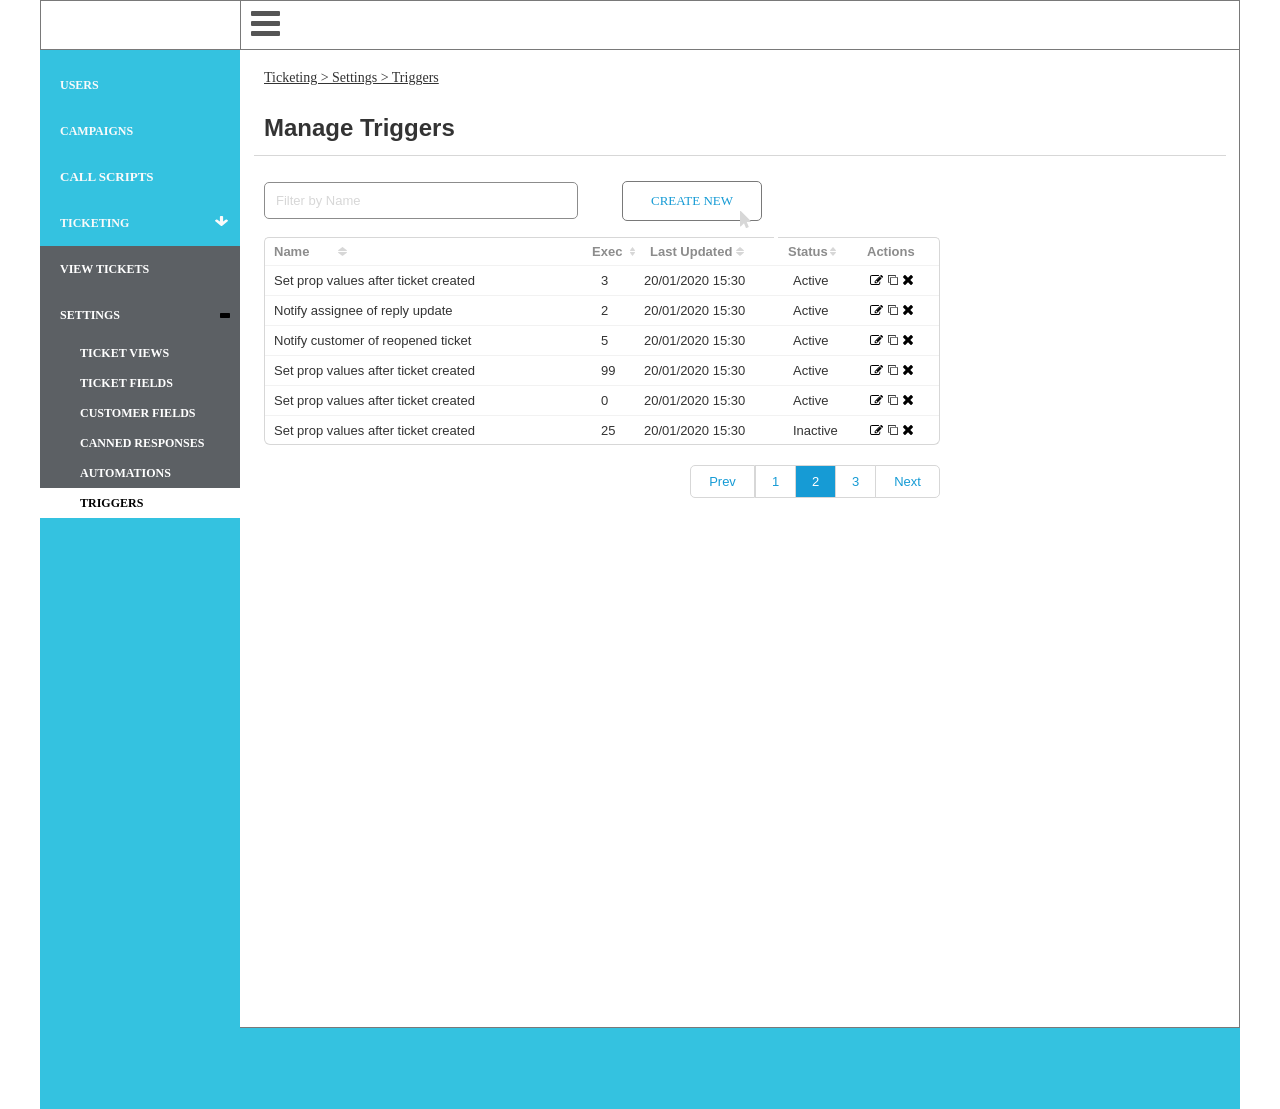
<file: setting-triggers.html>
﻿<!DOCTYPE html>
<html>
  <head>
    <title>setting-triggers</title>
    <meta http-equiv="X-UA-Compatible" content="IE=edge"/>
    <meta http-equiv="content-type" content="text/html; charset=utf-8"/>
    <link href="resources/css/axure_rp_page.css" type="text/css" rel="stylesheet"/>
    <link href="data/styles.css" type="text/css" rel="stylesheet"/>
    <link href="files/setting-triggers/styles.css" type="text/css" rel="stylesheet"/>
    <script src="resources/scripts/jquery-3.2.1.min.js"></script>
    <script src="resources/scripts/axure/axQuery.js"></script>
    <script src="resources/scripts/axure/globals.js"></script>
    <script src="resources/scripts/axutils.js"></script>
    <script src="resources/scripts/axure/annotation.js"></script>
    <script src="resources/scripts/axure/axQuery.std.js"></script>
    <script src="resources/scripts/axure/doc.js"></script>
    <script src="resources/scripts/messagecenter.js"></script>
    <script src="resources/scripts/axure/events.js"></script>
    <script src="resources/scripts/axure/recording.js"></script>
    <script src="resources/scripts/axure/action.js"></script>
    <script src="resources/scripts/axure/expr.js"></script>
    <script src="resources/scripts/axure/geometry.js"></script>
    <script src="resources/scripts/axure/flyout.js"></script>
    <script src="resources/scripts/axure/model.js"></script>
    <script src="resources/scripts/axure/repeater.js"></script>
    <script src="resources/scripts/axure/sto.js"></script>
    <script src="resources/scripts/axure/utils.temp.js"></script>
    <script src="resources/scripts/axure/variables.js"></script>
    <script src="resources/scripts/axure/drag.js"></script>
    <script src="resources/scripts/axure/move.js"></script>
    <script src="resources/scripts/axure/visibility.js"></script>
    <script src="resources/scripts/axure/style.js"></script>
    <script src="resources/scripts/axure/adaptive.js"></script>
    <script src="resources/scripts/axure/tree.js"></script>
    <script src="resources/scripts/axure/init.temp.js"></script>
    <script src="resources/scripts/axure/legacy.js"></script>
    <script src="resources/scripts/axure/viewer.js"></script>
    <script src="resources/scripts/axure/math.js"></script>
    <script src="resources/scripts/axure/jquery.nicescroll.min.js"></script>
    <script src="data/document.js"></script>
    <script src="files/setting-triggers/data.js"></script>
    <script type="text/javascript">
      $axure.utils.getTransparentGifPath = function() { return 'resources/images/transparent.gif'; };
      $axure.utils.getOtherPath = function() { return 'resources/Other.html'; };
      $axure.utils.getReloadPath = function() { return 'resources/reload.html'; };
    </script>
  </head>
  <body>
    <div id="base" class="">

      <!-- Unnamed (Common Page) -->

      <!-- Unnamed (Rectangle) -->
      <div id="u254" class="ax_default box_1">
        <div id="u254_div" class=""></div>
        <div id="u254_text" class="text " style="display:none; visibility: hidden">
          <p></p>
        </div>
      </div>

      <!-- Unnamed (Rectangle) -->
      <div id="u255" class="ax_default box_1">
        <div id="u255_div" class=""></div>
        <div id="u255_text" class="text " style="display:none; visibility: hidden">
          <p></p>
        </div>
      </div>

      <!-- Unnamed (Rectangle) -->
      <div id="u256" class="ax_default box_1">
        <div id="u256_div" class=""></div>
        <div id="u256_text" class="text " style="display:none; visibility: hidden">
          <p></p>
        </div>
      </div>

      <!-- Unnamed (Shape) -->
      <div id="u257" class="ax_default icon">
        <img id="u257_img" class="img " src="images/setting-views/u4.svg"/>
        <div id="u257_text" class="text " style="display:none; visibility: hidden">
          <p></p>
        </div>
      </div>

      <!-- Unnamed (Rectangle) -->
      <div id="u258" class="ax_default box_1">
        <div id="u258_div" class=""></div>
        <div id="u258_text" class="text " style="display:none; visibility: hidden">
          <p></p>
        </div>
      </div>

      <!-- Unnamed (Rectangle) -->
      <div id="u259" class="ax_default box_1">
        <div id="u259_div" class=""></div>
        <div id="u259_text" class="text ">
          <p><span>USERS</span></p>
        </div>
      </div>

      <!-- Unnamed (Rectangle) -->
      <div id="u260" class="ax_default box_1">
        <div id="u260_div" class=""></div>
        <div id="u260_text" class="text ">
          <p><span>CAMPAIGNS</span></p>
        </div>
      </div>

      <!-- Unnamed (Rectangle) -->
      <div id="u261" class="ax_default box_1">
        <div id="u261_div" class=""></div>
        <div id="u261_text" class="text ">
          <p><span>CALL SCRIPTS</span></p>
        </div>
      </div>

      <!-- Nav - Tickets (Dynamic Panel) -->
      <div id="u262" class="ax_default" data-label="Nav - Tickets">
        <div id="u262_state0" class="panel_state" data-label="collapse" style="">
          <div id="u262_state0_content" class="panel_state_content">

            <!-- Unnamed (Rectangle) -->
            <div id="u263" class="ax_default box_1">
              <div id="u263_div" class=""></div>
              <div id="u263_text" class="text ">
                <p><span>TICKETING</span></p>
              </div>
            </div>

            <!-- Unnamed (Shape) -->
            <div id="u264" class="ax_default icon">
              <img id="u264_img" class="img " src="images/setting-views/u11.svg"/>
              <div id="u264_text" class="text " style="display:none; visibility: hidden">
                <p></p>
              </div>
            </div>

            <!-- Nav Tickets -  Div to Collapse (Hot Spot) -->
            <div id="u265" class="ax_default" data-label="Nav Tickets -&nbsp; Div to Collapse">
            </div>
          </div>
        </div>
        <div id="u262_state1" class="panel_state" data-label="expand" style="visibility: hidden;">
          <div id="u262_state1_content" class="panel_state_content">

            <!-- Unnamed (Rectangle) -->
            <div id="u266" class="ax_default box_1">
              <div id="u266_div" class=""></div>
              <div id="u266_text" class="text ">
                <p><span>TICKETING</span></p>
              </div>
            </div>

            <!-- Unnamed (Shape) -->
            <div id="u267" class="ax_default icon">
              <img id="u267_img" class="img " src="images/setting-views/u14.svg"/>
              <div id="u267_text" class="text " style="display:none; visibility: hidden">
                <p></p>
              </div>
            </div>

            <!-- Submenu - Ticket Setting (Dynamic Panel) -->
            <div id="u268" class="ax_default" data-label="Submenu - Ticket Setting">
              <div id="u268_state0" class="panel_state" data-label="collapse" style="">
                <div id="u268_state0_content" class="panel_state_content">

                  <!-- Unnamed (Rectangle) -->
                  <div id="u269" class="ax_default box_1">
                    <div id="u269_div" class=""></div>
                    <div id="u269_text" class="text ">
                      <p><span>SETTINGS</span></p>
                    </div>
                  </div>

                  <!-- Unnamed (Shape) -->
                  <div id="u270" class="ax_default icon">
                    <img id="u270_img" class="img " src="images/setting-views/u17.svg"/>
                    <div id="u270_text" class="text " style="display:none; visibility: hidden">
                      <p></p>
                    </div>
                  </div>

                  <!-- Unnamed (Hot Spot) -->
                  <div id="u271" class="ax_default">
                  </div>
                </div>
              </div>
              <div id="u268_state1" class="panel_state" data-label="expand" style="visibility: hidden;">
                <div id="u268_state1_content" class="panel_state_content">

                  <!-- Unnamed (Rectangle) -->
                  <div id="u272" class="ax_default box_1">
                    <div id="u272_div" class=""></div>
                    <div id="u272_text" class="text ">
                      <p><span>SETTINGS</span></p>
                    </div>
                  </div>

                  <!-- Unnamed (Shape) -->
                  <div id="u273" class="ax_default icon">
                    <img id="u273_img" class="img " src="images/setting-views/u20.svg"/>
                    <div id="u273_text" class="text " style="display:none; visibility: hidden">
                      <p></p>
                    </div>
                  </div>

                  <!-- Unnamed (Dynamic Panel) -->
                  <div id="u274" class="ax_default">
                    <div id="u274_state0" class="panel_state" data-label="default" style="">
                      <div id="u274_state0_content" class="panel_state_content">

                        <!-- Unnamed (Menu) -->
                        <div id="u275" class="ax_default">
                          <img id="u275_menu" class="img " src="images/setting-views/u22_menu.png" alt="u275_menu"/>

                          <!-- Unnamed (Table) -->
                          <div id="u276" class="ax_default">

                            <!-- Ticket Views (Menu Item) -->
                            <div id="u277" class="ax_default menu_item" data-label="Ticket Views">
                              <img id="u277_img" class="img " src="images/setting-views/ticket_views_u24.png"/>
                              <div id="u277_text" class="text ">
                                <p><span>TICKET VIEWS</span></p>
                              </div>
                            </div>

                            <!-- Ticket Fields (Menu Item) -->
                            <div id="u278" class="ax_default menu_item" data-label="Ticket Fields">
                              <img id="u278_img" class="img " src="images/setting-views/ticket_views_u24.png"/>
                              <div id="u278_text" class="text ">
                                <p><span>TICKET FIELDS</span></p>
                              </div>
                            </div>

                            <!-- Unnamed (Menu Item) -->
                            <div id="u279" class="ax_default menu_item">
                              <img id="u279_img" class="img " src="images/setting-views/ticket_views_u24.png"/>
                              <div id="u279_text" class="text ">
                                <p><span>CANNED RESPONSES</span></p>
                              </div>
                            </div>

                            <!-- Unnamed (Menu Item) -->
                            <div id="u280" class="ax_default menu_item">
                              <img id="u280_img" class="img " src="images/setting-views/ticket_views_u24.png"/>
                              <div id="u280_text" class="text ">
                                <p><span>CUSTOMER FIELDS</span></p>
                              </div>
                            </div>

                            <!-- Unnamed (Menu Item) -->
                            <div id="u281" class="ax_default menu_item">
                              <img id="u281_img" class="img " src="images/setting-views/ticket_views_u24.png"/>
                              <div id="u281_text" class="text ">
                                <p><span>AUTOMATIONS</span></p>
                              </div>
                            </div>

                            <!-- Unnamed (Menu Item) -->
                            <div id="u282" class="ax_default menu_item">
                              <img id="u282_img" class="img " src="images/setting-views/ticket_views_u24.png"/>
                              <div id="u282_text" class="text ">
                                <p><span>TRIGGERS</span></p>
                              </div>
                            </div>
                          </div>
                        </div>
                      </div>
                    </div>
                    <div id="u274_state1" class="panel_state" data-label="active views" style="visibility: hidden;">
                      <div id="u274_state1_content" class="panel_state_content">

                        <!-- Unnamed (Menu) -->
                        <div id="u283" class="ax_default">
                          <img id="u283_menu" class="img " src="images/setting-views/u22_menu.png" alt="u283_menu"/>

                          <!-- Unnamed (Table) -->
                          <div id="u284" class="ax_default">

                            <!-- Ticket Views (Menu Item) -->
                            <div id="u285" class="ax_default menu_item" data-label="Ticket Views">
                              <img id="u285_img" class="img " src="images/setting-views/ticket_views_u32.png"/>
                              <div id="u285_text" class="text ">
                                <p><span>TICKET VIEWS</span></p>
                              </div>
                            </div>

                            <!-- Ticket Fields (Menu Item) -->
                            <div id="u286" class="ax_default menu_item" data-label="Ticket Fields">
                              <img id="u286_img" class="img " src="images/setting-views/ticket_views_u24.png"/>
                              <div id="u286_text" class="text ">
                                <p><span>TICKET FIELDS</span></p>
                              </div>
                            </div>

                            <!-- Unnamed (Menu Item) -->
                            <div id="u287" class="ax_default menu_item">
                              <img id="u287_img" class="img " src="images/setting-views/ticket_views_u24.png"/>
                              <div id="u287_text" class="text ">
                                <p><span>CUSTOMER FIELDS</span></p>
                              </div>
                            </div>

                            <!-- Unnamed (Menu Item) -->
                            <div id="u288" class="ax_default menu_item">
                              <img id="u288_img" class="img " src="images/setting-views/ticket_views_u24.png"/>
                              <div id="u288_text" class="text ">
                                <p><span>CANNED RESPONSES</span></p>
                              </div>
                            </div>

                            <!-- Unnamed (Menu Item) -->
                            <div id="u289" class="ax_default menu_item">
                              <img id="u289_img" class="img " src="images/setting-views/ticket_views_u24.png"/>
                              <div id="u289_text" class="text ">
                                <p><span>AUTOMATIONS</span></p>
                              </div>
                            </div>

                            <!-- Unnamed (Menu Item) -->
                            <div id="u290" class="ax_default menu_item">
                              <img id="u290_img" class="img " src="images/setting-views/ticket_views_u24.png"/>
                              <div id="u290_text" class="text ">
                                <p><span>TRIGGERS</span></p>
                              </div>
                            </div>
                          </div>
                        </div>
                      </div>
                    </div>
                    <div id="u274_state2" class="panel_state" data-label="active fields" style="visibility: hidden;">
                      <div id="u274_state2_content" class="panel_state_content">

                        <!-- Unnamed (Menu) -->
                        <div id="u291" class="ax_default">
                          <img id="u291_menu" class="img " src="images/setting-views/u22_menu.png" alt="u291_menu"/>

                          <!-- Unnamed (Table) -->
                          <div id="u292" class="ax_default">

                            <!-- Ticket Views (Menu Item) -->
                            <div id="u293" class="ax_default menu_item" data-label="Ticket Views">
                              <img id="u293_img" class="img " src="images/setting-views/ticket_views_u24.png"/>
                              <div id="u293_text" class="text ">
                                <p><span>TICKET VIEWS</span></p>
                              </div>
                            </div>

                            <!-- Ticket Fields (Menu Item) -->
                            <div id="u294" class="ax_default menu_item" data-label="Ticket Fields">
                              <img id="u294_img" class="img " src="images/setting-views/ticket_views_u32.png"/>
                              <div id="u294_text" class="text ">
                                <p><span>TICKET FIELDS</span></p>
                              </div>
                            </div>

                            <!-- Unnamed (Menu Item) -->
                            <div id="u295" class="ax_default menu_item">
                              <img id="u295_img" class="img " src="images/setting-views/ticket_views_u24.png"/>
                              <div id="u295_text" class="text ">
                                <p><span>CUSTOMER FIELDS</span></p>
                              </div>
                            </div>

                            <!-- Unnamed (Menu Item) -->
                            <div id="u296" class="ax_default menu_item">
                              <img id="u296_img" class="img " src="images/setting-views/ticket_views_u24.png"/>
                              <div id="u296_text" class="text ">
                                <p><span>CANNED RESPONSES</span></p>
                              </div>
                            </div>

                            <!-- Unnamed (Menu Item) -->
                            <div id="u297" class="ax_default menu_item">
                              <img id="u297_img" class="img " src="images/setting-views/ticket_views_u24.png"/>
                              <div id="u297_text" class="text ">
                                <p><span>AUTOMATIONS</span></p>
                              </div>
                            </div>

                            <!-- Unnamed (Menu Item) -->
                            <div id="u298" class="ax_default menu_item">
                              <img id="u298_img" class="img " src="images/setting-views/ticket_views_u24.png"/>
                              <div id="u298_text" class="text ">
                                <p><span>TRIGGERS</span></p>
                              </div>
                            </div>
                          </div>
                        </div>
                      </div>
                    </div>
                    <div id="u274_state3" class="panel_state" data-label="active canned " style="visibility: hidden;">
                      <div id="u274_state3_content" class="panel_state_content">

                        <!-- Unnamed (Menu) -->
                        <div id="u299" class="ax_default">
                          <img id="u299_menu" class="img " src="images/setting-views/u22_menu.png" alt="u299_menu"/>

                          <!-- Unnamed (Table) -->
                          <div id="u300" class="ax_default">

                            <!-- Ticket Views (Menu Item) -->
                            <div id="u301" class="ax_default menu_item" data-label="Ticket Views">
                              <img id="u301_img" class="img " src="images/setting-views/ticket_views_u24.png"/>
                              <div id="u301_text" class="text ">
                                <p><span>TICKET VIEWS</span></p>
                              </div>
                            </div>

                            <!-- Ticket Fields (Menu Item) -->
                            <div id="u302" class="ax_default menu_item" data-label="Ticket Fields">
                              <img id="u302_img" class="img " src="images/setting-views/ticket_views_u24.png"/>
                              <div id="u302_text" class="text ">
                                <p><span>TICKET FIELDS</span></p>
                              </div>
                            </div>

                            <!-- Unnamed (Menu Item) -->
                            <div id="u303" class="ax_default menu_item">
                              <img id="u303_img" class="img " src="images/setting-views/ticket_views_u24.png"/>
                              <div id="u303_text" class="text ">
                                <p><span>CUSTOMER FIELDS</span></p>
                              </div>
                            </div>

                            <!-- Unnamed (Menu Item) -->
                            <div id="u304" class="ax_default menu_item">
                              <img id="u304_img" class="img " src="images/setting-views/ticket_views_u32.png"/>
                              <div id="u304_text" class="text ">
                                <p><span>CANNED RESPONSES</span></p>
                              </div>
                            </div>

                            <!-- Unnamed (Menu Item) -->
                            <div id="u305" class="ax_default menu_item">
                              <img id="u305_img" class="img " src="images/setting-views/ticket_views_u24.png"/>
                              <div id="u305_text" class="text ">
                                <p><span>AUTOMATIONS</span></p>
                              </div>
                            </div>

                            <!-- Unnamed (Menu Item) -->
                            <div id="u306" class="ax_default menu_item">
                              <img id="u306_img" class="img " src="images/setting-views/ticket_views_u24.png"/>
                              <div id="u306_text" class="text ">
                                <p><span>TRIGGERS</span></p>
                              </div>
                            </div>
                          </div>
                        </div>
                      </div>
                    </div>
                    <div id="u274_state4" class="panel_state" data-label="active automations" style="visibility: hidden;">
                      <div id="u274_state4_content" class="panel_state_content">

                        <!-- Unnamed (Menu) -->
                        <div id="u307" class="ax_default">
                          <img id="u307_menu" class="img " src="images/setting-views/u22_menu.png" alt="u307_menu"/>

                          <!-- Unnamed (Table) -->
                          <div id="u308" class="ax_default">

                            <!-- Ticket Views (Menu Item) -->
                            <div id="u309" class="ax_default menu_item" data-label="Ticket Views">
                              <img id="u309_img" class="img " src="images/setting-views/ticket_views_u24.png"/>
                              <div id="u309_text" class="text ">
                                <p><span>TICKET VIEWS</span></p>
                              </div>
                            </div>

                            <!-- Ticket Fields (Menu Item) -->
                            <div id="u310" class="ax_default menu_item" data-label="Ticket Fields">
                              <img id="u310_img" class="img " src="images/setting-views/ticket_views_u24.png"/>
                              <div id="u310_text" class="text ">
                                <p><span>TICKET FIELDS</span></p>
                              </div>
                            </div>

                            <!-- Unnamed (Menu Item) -->
                            <div id="u311" class="ax_default menu_item">
                              <img id="u311_img" class="img " src="images/setting-views/ticket_views_u24.png"/>
                              <div id="u311_text" class="text ">
                                <p><span>CUSTOMER FIELDS</span></p>
                              </div>
                            </div>

                            <!-- Unnamed (Menu Item) -->
                            <div id="u312" class="ax_default menu_item">
                              <img id="u312_img" class="img " src="images/setting-views/ticket_views_u24.png"/>
                              <div id="u312_text" class="text ">
                                <p><span>CANNED RESPONSES</span></p>
                              </div>
                            </div>

                            <!-- Unnamed (Menu Item) -->
                            <div id="u313" class="ax_default menu_item">
                              <img id="u313_img" class="img " src="images/setting-views/ticket_views_u32.png"/>
                              <div id="u313_text" class="text ">
                                <p><span>AUTOMATIONS</span></p>
                              </div>
                            </div>

                            <!-- Unnamed (Menu Item) -->
                            <div id="u314" class="ax_default menu_item">
                              <img id="u314_img" class="img " src="images/setting-views/ticket_views_u24.png"/>
                              <div id="u314_text" class="text ">
                                <p><span>TRIGGERS</span></p>
                              </div>
                            </div>
                          </div>
                        </div>
                      </div>
                    </div>
                    <div id="u274_state5" class="panel_state" data-label="active triggers" style="visibility: hidden;">
                      <div id="u274_state5_content" class="panel_state_content">

                        <!-- Unnamed (Menu) -->
                        <div id="u315" class="ax_default">
                          <img id="u315_menu" class="img " src="images/setting-views/u22_menu.png" alt="u315_menu"/>

                          <!-- Unnamed (Table) -->
                          <div id="u316" class="ax_default">

                            <!-- Ticket Views (Menu Item) -->
                            <div id="u317" class="ax_default menu_item" data-label="Ticket Views">
                              <img id="u317_img" class="img " src="images/setting-views/ticket_views_u24.png"/>
                              <div id="u317_text" class="text ">
                                <p><span>TICKET VIEWS</span></p>
                              </div>
                            </div>

                            <!-- Ticket Fields (Menu Item) -->
                            <div id="u318" class="ax_default menu_item" data-label="Ticket Fields">
                              <img id="u318_img" class="img " src="images/setting-views/ticket_views_u24.png"/>
                              <div id="u318_text" class="text ">
                                <p><span>TICKET FIELDS</span></p>
                              </div>
                            </div>

                            <!-- Unnamed (Menu Item) -->
                            <div id="u319" class="ax_default menu_item">
                              <img id="u319_img" class="img " src="images/setting-views/ticket_views_u24.png"/>
                              <div id="u319_text" class="text ">
                                <p><span>CUSTOMER FIELDS</span></p>
                              </div>
                            </div>

                            <!-- Unnamed (Menu Item) -->
                            <div id="u320" class="ax_default menu_item">
                              <img id="u320_img" class="img " src="images/setting-views/ticket_views_u24.png"/>
                              <div id="u320_text" class="text ">
                                <p><span>CANNED RESPONSES</span></p>
                              </div>
                            </div>

                            <!-- Unnamed (Menu Item) -->
                            <div id="u321" class="ax_default menu_item">
                              <img id="u321_img" class="img " src="images/setting-views/ticket_views_u24.png"/>
                              <div id="u321_text" class="text ">
                                <p><span>AUTOMATIONS</span></p>
                              </div>
                            </div>

                            <!-- Unnamed (Menu Item) -->
                            <div id="u322" class="ax_default menu_item">
                              <img id="u322_img" class="img " src="images/setting-views/ticket_views_u32.png"/>
                              <div id="u322_text" class="text ">
                                <p><span>TRIGGERS</span></p>
                              </div>
                            </div>
                          </div>
                        </div>
                      </div>
                    </div>
                    <div id="u274_state6" class="panel_state" data-label="active cust fields" style="visibility: hidden;">
                      <div id="u274_state6_content" class="panel_state_content">

                        <!-- Unnamed (Menu) -->
                        <div id="u323" class="ax_default">
                          <img id="u323_menu" class="img " src="images/setting-views/u22_menu.png" alt="u323_menu"/>

                          <!-- Unnamed (Table) -->
                          <div id="u324" class="ax_default">

                            <!-- Ticket Views (Menu Item) -->
                            <div id="u325" class="ax_default menu_item" data-label="Ticket Views">
                              <img id="u325_img" class="img " src="images/setting-views/ticket_views_u24.png"/>
                              <div id="u325_text" class="text ">
                                <p><span>TICKET VIEWS</span></p>
                              </div>
                            </div>

                            <!-- Ticket Fields (Menu Item) -->
                            <div id="u326" class="ax_default menu_item" data-label="Ticket Fields">
                              <img id="u326_img" class="img " src="images/setting-views/ticket_views_u24.png"/>
                              <div id="u326_text" class="text ">
                                <p><span>TICKET FIELDS</span></p>
                              </div>
                            </div>

                            <!-- Unnamed (Menu Item) -->
                            <div id="u327" class="ax_default menu_item">
                              <img id="u327_img" class="img " src="images/setting-views/ticket_views_u32.png"/>
                              <div id="u327_text" class="text ">
                                <p><span>CUSTOMER FIELDS</span></p>
                              </div>
                            </div>

                            <!-- Unnamed (Menu Item) -->
                            <div id="u328" class="ax_default menu_item">
                              <img id="u328_img" class="img " src="images/setting-views/ticket_views_u24.png"/>
                              <div id="u328_text" class="text ">
                                <p><span>CANNED RESPONSES</span></p>
                              </div>
                            </div>

                            <!-- Unnamed (Menu Item) -->
                            <div id="u329" class="ax_default menu_item">
                              <img id="u329_img" class="img " src="images/setting-views/ticket_views_u24.png"/>
                              <div id="u329_text" class="text ">
                                <p><span>AUTOMATIONS</span></p>
                              </div>
                            </div>

                            <!-- Unnamed (Menu Item) -->
                            <div id="u330" class="ax_default menu_item">
                              <img id="u330_img" class="img " src="images/setting-views/ticket_views_u24.png"/>
                              <div id="u330_text" class="text ">
                                <p><span>TRIGGERS</span></p>
                              </div>
                            </div>
                          </div>
                        </div>
                      </div>
                    </div>
                  </div>

                  <!-- Unnamed (Hot Spot) -->
                  <div id="u331" class="ax_default">
                  </div>
                </div>
              </div>
            </div>

            <!-- Nav - View Tikets (Dynamic Panel) -->
            <div id="u332" class="ax_default" data-label="Nav - View Tikets">
              <div id="u332_state0" class="panel_state" data-label="default" style="">
                <div id="u332_state0_content" class="panel_state_content">

                  <!-- Unnamed (Rectangle) -->
                  <div id="u333" class="ax_default box_1">
                    <div id="u333_div" class=""></div>
                    <div id="u333_text" class="text ">
                      <p><span>VIEW TICKETS</span></p>
                    </div>
                  </div>
                </div>
              </div>
              <div id="u332_state1" class="panel_state" data-label="active" style="visibility: hidden;">
                <div id="u332_state1_content" class="panel_state_content">

                  <!-- Unnamed (Rectangle) -->
                  <div id="u334" class="ax_default box_1">
                    <div id="u334_div" class=""></div>
                    <div id="u334_text" class="text ">
                      <p><span>VIEW TICKETS</span></p>
                    </div>
                  </div>
                </div>
              </div>
            </div>

            <!-- Nav Tickets - Div to Expand (Hot Spot) -->
            <div id="u335" class="ax_default" data-label="Nav Tickets - Div to Expand">
            </div>
          </div>
        </div>
      </div>
      <div id="u253" style="display:none; visibility:hidden;"></div>

      <!-- Unnamed (Rectangle) -->
      <div id="u336" class="ax_default box_1">
        <div id="u336_div" class=""></div>
        <div id="u336_text" class="text " style="display:none; visibility: hidden">
          <p></p>
        </div>
      </div>

      <!-- Unnamed (Rectangle) -->
      <div id="u337" class="ax_default label">
        <div id="u337_div" class=""></div>
        <div id="u337_text" class="text ">
          <p><span style="text-decoration:underline ;">Ticketing &gt; Settings &gt; Triggers</span></p>
        </div>
      </div>

      <!-- Unnamed (Rectangle) -->
      <div id="u338" class="ax_default heading_2">
        <div id="u338_div" class=""></div>
        <div id="u338_text" class="text ">
          <p><span>Manage Triggers</span></p>
        </div>
      </div>

      <!-- Unnamed (Line) -->
      <div id="u339" class="ax_default line">
        <img id="u339_img" class="img " src="images/setting-views/u125.svg"/>
        <div id="u339_text" class="text " style="display:none; visibility: hidden">
          <p></p>
        </div>
      </div>

      <!-- Sortable Table (Group) -->
      <div id="u340" class="ax_default" data-label="Sortable Table" data-left="224" data-top="182" data-width="676" data-height="316">

        <!-- Table (Repeater) -->
        <div id="u341" class="ax_default" data-label="Table">
          <script id="u341_script" type="axure-repeater-template" data-label="Table">

            <!-- col 6 (Rectangle) -->
            <div id="u342" class="ax_default box_1 u342" data-label="col 6">
              <div id="u342_div" class="u342_div"></div>
              <div id="u342_text" class="text u342_text" style="display:none; visibility: hidden">
                <p></p>
              </div>
            </div>

            <!-- col 5 (Rectangle) -->
            <div id="u343" class="ax_default box_1 u343" data-label="col 5">
              <div id="u343_div" class="u343_div"></div>
              <div id="u343_text" class="text u343_text" style="display:none; visibility: hidden">
                <p></p>
              </div>
            </div>

            <!-- col 4 (Rectangle) -->
            <div id="u344" class="ax_default box_1 u344" data-label="col 4">
              <div id="u344_div" class="u344_div"></div>
              <div id="u344_text" class="text u344_text" style="display:none; visibility: hidden">
                <p></p>
              </div>
            </div>

            <!-- col 3 (Rectangle) -->
            <div id="u345" class="ax_default box_1 u345" data-label="col 3">
              <div id="u345_div" class="u345_div"></div>
              <div id="u345_text" class="text u345_text" style="display:none; visibility: hidden">
                <p></p>
              </div>
            </div>

            <!-- col 2 (Rectangle) -->
            <div id="u346" class="ax_default box_1 u346" data-label="col 2">
              <div id="u346_div" class="u346_div"></div>
              <div id="u346_text" class="text u346_text" style="display:none; visibility: hidden">
                <p></p>
              </div>
            </div>

            <!-- Unnamed (Shape) -->
            <div id="u347" class="ax_default icon u347">
              <img id="u347_img" class="img u347_img" src="images/setting-views/u93.svg"/>
              <div id="u347_text" class="text u347_text" style="display:none; visibility: hidden">
                <p></p>
              </div>
            </div>

            <!-- Unnamed (Shape) -->
            <div id="u348" class="ax_default icon u348">
              <img id="u348_img" class="img u348_img" src="images/setting-views/u94.svg"/>
              <div id="u348_text" class="text u348_text" style="display:none; visibility: hidden">
                <p></p>
              </div>
            </div>

            <!-- Unnamed (Shape) -->
            <div id="u349" class="ax_default icon u349">
              <img id="u349_img" class="img u349_img" src="images/setting-views/u95.svg"/>
              <div id="u349_text" class="text u349_text" style="display:none; visibility: hidden">
                <p></p>
              </div>
            </div>
          </script>
          <div id="u341-1" class="preeval" style="width: 676px; height: 30px;">

            <!-- col 6 (Rectangle) -->
            <div id="u342-1" class="ax_default box_1 u342" data-label="col 6" style="width: 70px; height: 30px; left: 606px; top: 0px;visibility: inherit">
              <div id="u342-1_div" class="u342_div" style="width: 70px; height: 30px;visibility: inherit"></div>
              <div id="u342-1_text" class="text u342_text" style="display:none; visibility: hidden">
                <p></p>
              </div>
            </div>

            <!-- col 5 (Rectangle) -->
            <div id="u343-1" class="ax_default box_1 u343" data-label="col 5" style="width: 87px; height: 30px; left: 519px; top: 0px;visibility: inherit">
              <div id="u343-1_div" class="u343_div" style="width: 87px; height: 30px;visibility: inherit"></div>
              <div id="u343-1_text" class="text u343_text" style="visibility: inherit">
                <p><span>Active</span></p>
              </div>
            </div>

            <!-- col 4 (Rectangle) -->
            <div id="u344-1" class="ax_default box_1 u344" data-label="col 4" style="width: 149px; height: 30px; left: 370px; top: 0px;visibility: inherit">
              <div id="u344-1_div" class="u344_div" style="width: 149px; height: 30px;visibility: inherit"></div>
              <div id="u344-1_text" class="text u344_text" style="visibility: inherit">
                <p><span>20/01/2020 15:30</span></p>
              </div>
            </div>

            <!-- col 3 (Rectangle) -->
            <div id="u345-1" class="ax_default box_1 u345" data-label="col 3" style="width: 43px; height: 30px; left: 327px; top: 0px;visibility: inherit">
              <div id="u345-1_div" class="u345_div" style="width: 43px; height: 30px;visibility: inherit"></div>
              <div id="u345-1_text" class="text u345_text" style="visibility: inherit">
                <p><span>3</span></p>
              </div>
            </div>

            <!-- col 2 (Rectangle) -->
            <div id="u346-1" class="ax_default box_1 u346" data-label="col 2" style="width: 327px; height: 30px; left: 0px; top: 0px;visibility: inherit">
              <div id="u346-1_div" class="u346_div" style="width: 327px; height: 30px;visibility: inherit"></div>
              <div id="u346-1_text" class="text u346_text" style="visibility: inherit">
                <p><span>Set prop values after ticket created</span></p>
              </div>
            </div>

            <!-- Unnamed (Shape) -->
            <div id="u347-1" class="ax_default icon u347" style="width: 10px; height: 10px; left: 639px; top: 10px;visibility: inherit">
              <img id="u347-1_img" class="img u347_img" src="images/setting-views/u93.svg"/>
              <div id="u347-1_text" class="text u347_text" style="display:none; visibility: hidden">
                <p></p>
              </div>
            </div>

            <!-- Unnamed (Shape) -->
            <div id="u348-1" class="ax_default icon u348" style="width: 13px; height: 10px; left: 606px; top: 10px;visibility: inherit">
              <img id="u348-1_img" class="img u348_img" src="images/setting-views/u94.svg"/>
              <div id="u348-1_text" class="text u348_text" style="display:none; visibility: hidden">
                <p></p>
              </div>
            </div>

            <!-- Unnamed (Shape) -->
            <div id="u349-1" class="ax_default icon u349" style="width: 10px; height: 10px; left: 624px; top: 10px;visibility: inherit">
              <img id="u349-1_img" class="img u349_img" src="images/setting-views/u95.svg"/>
              <div id="u349-1_text" class="text u349_text" style="display:none; visibility: hidden">
                <p></p>
              </div>
            </div>
          </div>
          <div id="u341-2" class="preeval" style="width: 676px; height: 30px;">

            <!-- col 6 (Rectangle) -->
            <div id="u342-2" class="ax_default box_1 u342" data-label="col 6" style="width: 70px; height: 30px; left: 606px; top: 0px;visibility: inherit">
              <div id="u342-2_div" class="u342_div" style="width: 70px; height: 30px;visibility: inherit"></div>
              <div id="u342-2_text" class="text u342_text" style="display:none; visibility: hidden">
                <p></p>
              </div>
            </div>

            <!-- col 5 (Rectangle) -->
            <div id="u343-2" class="ax_default box_1 u343" data-label="col 5" style="width: 87px; height: 30px; left: 519px; top: 0px;visibility: inherit">
              <div id="u343-2_div" class="u343_div" style="width: 87px; height: 30px;visibility: inherit"></div>
              <div id="u343-2_text" class="text u343_text" style="visibility: inherit">
                <p><span>Active</span></p>
              </div>
            </div>

            <!-- col 4 (Rectangle) -->
            <div id="u344-2" class="ax_default box_1 u344" data-label="col 4" style="width: 149px; height: 30px; left: 370px; top: 0px;visibility: inherit">
              <div id="u344-2_div" class="u344_div" style="width: 149px; height: 30px;visibility: inherit"></div>
              <div id="u344-2_text" class="text u344_text" style="visibility: inherit">
                <p><span>20/01/2020 15:30</span></p>
              </div>
            </div>

            <!-- col 3 (Rectangle) -->
            <div id="u345-2" class="ax_default box_1 u345" data-label="col 3" style="width: 43px; height: 30px; left: 327px; top: 0px;visibility: inherit">
              <div id="u345-2_div" class="u345_div" style="width: 43px; height: 30px;visibility: inherit"></div>
              <div id="u345-2_text" class="text u345_text" style="visibility: inherit">
                <p><span>2</span></p>
              </div>
            </div>

            <!-- col 2 (Rectangle) -->
            <div id="u346-2" class="ax_default box_1 u346" data-label="col 2" style="width: 327px; height: 30px; left: 0px; top: 0px;visibility: inherit">
              <div id="u346-2_div" class="u346_div" style="width: 327px; height: 30px;visibility: inherit"></div>
              <div id="u346-2_text" class="text u346_text" style="visibility: inherit">
                <p><span>Notify assignee of reply update</span></p>
              </div>
            </div>

            <!-- Unnamed (Shape) -->
            <div id="u347-2" class="ax_default icon u347" style="width: 10px; height: 10px; left: 639px; top: 10px;visibility: inherit">
              <img id="u347-2_img" class="img u347_img" src="images/setting-views/u93.svg"/>
              <div id="u347-2_text" class="text u347_text" style="display:none; visibility: hidden">
                <p></p>
              </div>
            </div>

            <!-- Unnamed (Shape) -->
            <div id="u348-2" class="ax_default icon u348" style="width: 13px; height: 10px; left: 606px; top: 10px;visibility: inherit">
              <img id="u348-2_img" class="img u348_img" src="images/setting-views/u94.svg"/>
              <div id="u348-2_text" class="text u348_text" style="display:none; visibility: hidden">
                <p></p>
              </div>
            </div>

            <!-- Unnamed (Shape) -->
            <div id="u349-2" class="ax_default icon u349" style="width: 10px; height: 10px; left: 624px; top: 10px;visibility: inherit">
              <img id="u349-2_img" class="img u349_img" src="images/setting-views/u95.svg"/>
              <div id="u349-2_text" class="text u349_text" style="display:none; visibility: hidden">
                <p></p>
              </div>
            </div>
          </div>
          <div id="u341-3" class="preeval" style="width: 676px; height: 30px;">

            <!-- col 6 (Rectangle) -->
            <div id="u342-3" class="ax_default box_1 u342" data-label="col 6" style="width: 70px; height: 30px; left: 606px; top: 0px;visibility: inherit">
              <div id="u342-3_div" class="u342_div" style="width: 70px; height: 30px;visibility: inherit"></div>
              <div id="u342-3_text" class="text u342_text" style="display:none; visibility: hidden">
                <p></p>
              </div>
            </div>

            <!-- col 5 (Rectangle) -->
            <div id="u343-3" class="ax_default box_1 u343" data-label="col 5" style="width: 87px; height: 30px; left: 519px; top: 0px;visibility: inherit">
              <div id="u343-3_div" class="u343_div" style="width: 87px; height: 30px;visibility: inherit"></div>
              <div id="u343-3_text" class="text u343_text" style="visibility: inherit">
                <p><span>Active</span></p>
              </div>
            </div>

            <!-- col 4 (Rectangle) -->
            <div id="u344-3" class="ax_default box_1 u344" data-label="col 4" style="width: 149px; height: 30px; left: 370px; top: 0px;visibility: inherit">
              <div id="u344-3_div" class="u344_div" style="width: 149px; height: 30px;visibility: inherit"></div>
              <div id="u344-3_text" class="text u344_text" style="visibility: inherit">
                <p><span>20/01/2020 15:30</span></p>
              </div>
            </div>

            <!-- col 3 (Rectangle) -->
            <div id="u345-3" class="ax_default box_1 u345" data-label="col 3" style="width: 43px; height: 30px; left: 327px; top: 0px;visibility: inherit">
              <div id="u345-3_div" class="u345_div" style="width: 43px; height: 30px;visibility: inherit"></div>
              <div id="u345-3_text" class="text u345_text" style="visibility: inherit">
                <p><span>5</span></p>
              </div>
            </div>

            <!-- col 2 (Rectangle) -->
            <div id="u346-3" class="ax_default box_1 u346" data-label="col 2" style="width: 327px; height: 30px; left: 0px; top: 0px;visibility: inherit">
              <div id="u346-3_div" class="u346_div" style="width: 327px; height: 30px;visibility: inherit"></div>
              <div id="u346-3_text" class="text u346_text" style="visibility: inherit">
                <p><span>Notify customer of reopened ticket</span></p>
              </div>
            </div>

            <!-- Unnamed (Shape) -->
            <div id="u347-3" class="ax_default icon u347" style="width: 10px; height: 10px; left: 639px; top: 10px;visibility: inherit">
              <img id="u347-3_img" class="img u347_img" src="images/setting-views/u93.svg"/>
              <div id="u347-3_text" class="text u347_text" style="display:none; visibility: hidden">
                <p></p>
              </div>
            </div>

            <!-- Unnamed (Shape) -->
            <div id="u348-3" class="ax_default icon u348" style="width: 13px; height: 10px; left: 606px; top: 10px;visibility: inherit">
              <img id="u348-3_img" class="img u348_img" src="images/setting-views/u94.svg"/>
              <div id="u348-3_text" class="text u348_text" style="display:none; visibility: hidden">
                <p></p>
              </div>
            </div>

            <!-- Unnamed (Shape) -->
            <div id="u349-3" class="ax_default icon u349" style="width: 10px; height: 10px; left: 624px; top: 10px;visibility: inherit">
              <img id="u349-3_img" class="img u349_img" src="images/setting-views/u95.svg"/>
              <div id="u349-3_text" class="text u349_text" style="display:none; visibility: hidden">
                <p></p>
              </div>
            </div>
          </div>
          <div id="u341-4" class="preeval" style="width: 676px; height: 30px;">

            <!-- col 6 (Rectangle) -->
            <div id="u342-4" class="ax_default box_1 u342" data-label="col 6" style="width: 70px; height: 30px; left: 606px; top: 0px;visibility: inherit">
              <div id="u342-4_div" class="u342_div" style="width: 70px; height: 30px;visibility: inherit"></div>
              <div id="u342-4_text" class="text u342_text" style="display:none; visibility: hidden">
                <p></p>
              </div>
            </div>

            <!-- col 5 (Rectangle) -->
            <div id="u343-4" class="ax_default box_1 u343" data-label="col 5" style="width: 87px; height: 30px; left: 519px; top: 0px;visibility: inherit">
              <div id="u343-4_div" class="u343_div" style="width: 87px; height: 30px;visibility: inherit"></div>
              <div id="u343-4_text" class="text u343_text" style="visibility: inherit">
                <p><span>Active</span></p>
              </div>
            </div>

            <!-- col 4 (Rectangle) -->
            <div id="u344-4" class="ax_default box_1 u344" data-label="col 4" style="width: 149px; height: 30px; left: 370px; top: 0px;visibility: inherit">
              <div id="u344-4_div" class="u344_div" style="width: 149px; height: 30px;visibility: inherit"></div>
              <div id="u344-4_text" class="text u344_text" style="visibility: inherit">
                <p><span>20/01/2020 15:30</span></p>
              </div>
            </div>

            <!-- col 3 (Rectangle) -->
            <div id="u345-4" class="ax_default box_1 u345" data-label="col 3" style="width: 43px; height: 30px; left: 327px; top: 0px;visibility: inherit">
              <div id="u345-4_div" class="u345_div" style="width: 43px; height: 30px;visibility: inherit"></div>
              <div id="u345-4_text" class="text u345_text" style="visibility: inherit">
                <p><span>99</span></p>
              </div>
            </div>

            <!-- col 2 (Rectangle) -->
            <div id="u346-4" class="ax_default box_1 u346" data-label="col 2" style="width: 327px; height: 30px; left: 0px; top: 0px;visibility: inherit">
              <div id="u346-4_div" class="u346_div" style="width: 327px; height: 30px;visibility: inherit"></div>
              <div id="u346-4_text" class="text u346_text" style="visibility: inherit">
                <p><span>Set prop values after ticket created</span></p>
              </div>
            </div>

            <!-- Unnamed (Shape) -->
            <div id="u347-4" class="ax_default icon u347" style="width: 10px; height: 10px; left: 639px; top: 10px;visibility: inherit">
              <img id="u347-4_img" class="img u347_img" src="images/setting-views/u93.svg"/>
              <div id="u347-4_text" class="text u347_text" style="display:none; visibility: hidden">
                <p></p>
              </div>
            </div>

            <!-- Unnamed (Shape) -->
            <div id="u348-4" class="ax_default icon u348" style="width: 13px; height: 10px; left: 606px; top: 10px;visibility: inherit">
              <img id="u348-4_img" class="img u348_img" src="images/setting-views/u94.svg"/>
              <div id="u348-4_text" class="text u348_text" style="display:none; visibility: hidden">
                <p></p>
              </div>
            </div>

            <!-- Unnamed (Shape) -->
            <div id="u349-4" class="ax_default icon u349" style="width: 10px; height: 10px; left: 624px; top: 10px;visibility: inherit">
              <img id="u349-4_img" class="img u349_img" src="images/setting-views/u95.svg"/>
              <div id="u349-4_text" class="text u349_text" style="display:none; visibility: hidden">
                <p></p>
              </div>
            </div>
          </div>
          <div id="u341-5" class="preeval" style="width: 676px; height: 30px;">

            <!-- col 6 (Rectangle) -->
            <div id="u342-5" class="ax_default box_1 u342" data-label="col 6" style="width: 70px; height: 30px; left: 606px; top: 0px;visibility: inherit">
              <div id="u342-5_div" class="u342_div" style="width: 70px; height: 30px;visibility: inherit"></div>
              <div id="u342-5_text" class="text u342_text" style="display:none; visibility: hidden">
                <p></p>
              </div>
            </div>

            <!-- col 5 (Rectangle) -->
            <div id="u343-5" class="ax_default box_1 u343" data-label="col 5" style="width: 87px; height: 30px; left: 519px; top: 0px;visibility: inherit">
              <div id="u343-5_div" class="u343_div" style="width: 87px; height: 30px;visibility: inherit"></div>
              <div id="u343-5_text" class="text u343_text" style="visibility: inherit">
                <p><span>Active</span></p>
              </div>
            </div>

            <!-- col 4 (Rectangle) -->
            <div id="u344-5" class="ax_default box_1 u344" data-label="col 4" style="width: 149px; height: 30px; left: 370px; top: 0px;visibility: inherit">
              <div id="u344-5_div" class="u344_div" style="width: 149px; height: 30px;visibility: inherit"></div>
              <div id="u344-5_text" class="text u344_text" style="visibility: inherit">
                <p><span>20/01/2020 15:30</span></p>
              </div>
            </div>

            <!-- col 3 (Rectangle) -->
            <div id="u345-5" class="ax_default box_1 u345" data-label="col 3" style="width: 43px; height: 30px; left: 327px; top: 0px;visibility: inherit">
              <div id="u345-5_div" class="u345_div" style="width: 43px; height: 30px;visibility: inherit"></div>
              <div id="u345-5_text" class="text u345_text" style="visibility: inherit">
                <p><span>0</span></p>
              </div>
            </div>

            <!-- col 2 (Rectangle) -->
            <div id="u346-5" class="ax_default box_1 u346" data-label="col 2" style="width: 327px; height: 30px; left: 0px; top: 0px;visibility: inherit">
              <div id="u346-5_div" class="u346_div" style="width: 327px; height: 30px;visibility: inherit"></div>
              <div id="u346-5_text" class="text u346_text" style="visibility: inherit">
                <p><span>Set prop values after ticket created</span></p>
              </div>
            </div>

            <!-- Unnamed (Shape) -->
            <div id="u347-5" class="ax_default icon u347" style="width: 10px; height: 10px; left: 639px; top: 10px;visibility: inherit">
              <img id="u347-5_img" class="img u347_img" src="images/setting-views/u93.svg"/>
              <div id="u347-5_text" class="text u347_text" style="display:none; visibility: hidden">
                <p></p>
              </div>
            </div>

            <!-- Unnamed (Shape) -->
            <div id="u348-5" class="ax_default icon u348" style="width: 13px; height: 10px; left: 606px; top: 10px;visibility: inherit">
              <img id="u348-5_img" class="img u348_img" src="images/setting-views/u94.svg"/>
              <div id="u348-5_text" class="text u348_text" style="display:none; visibility: hidden">
                <p></p>
              </div>
            </div>

            <!-- Unnamed (Shape) -->
            <div id="u349-5" class="ax_default icon u349" style="width: 10px; height: 10px; left: 624px; top: 10px;visibility: inherit">
              <img id="u349-5_img" class="img u349_img" src="images/setting-views/u95.svg"/>
              <div id="u349-5_text" class="text u349_text" style="display:none; visibility: hidden">
                <p></p>
              </div>
            </div>
          </div>
          <div id="u341-6" class="preeval" style="width: 676px; height: 30px;">

            <!-- col 6 (Rectangle) -->
            <div id="u342-6" class="ax_default box_1 u342" data-label="col 6" style="width: 70px; height: 30px; left: 606px; top: 0px;visibility: inherit">
              <div id="u342-6_div" class="u342_div" style="width: 70px; height: 30px;visibility: inherit"></div>
              <div id="u342-6_text" class="text u342_text" style="display:none; visibility: hidden">
                <p></p>
              </div>
            </div>

            <!-- col 5 (Rectangle) -->
            <div id="u343-6" class="ax_default box_1 u343" data-label="col 5" style="width: 87px; height: 30px; left: 519px; top: 0px;visibility: inherit">
              <div id="u343-6_div" class="u343_div" style="width: 87px; height: 30px;visibility: inherit"></div>
              <div id="u343-6_text" class="text u343_text" style="visibility: inherit">
                <p><span>Inactive</span></p>
              </div>
            </div>

            <!-- col 4 (Rectangle) -->
            <div id="u344-6" class="ax_default box_1 u344" data-label="col 4" style="width: 149px; height: 30px; left: 370px; top: 0px;visibility: inherit">
              <div id="u344-6_div" class="u344_div" style="width: 149px; height: 30px;visibility: inherit"></div>
              <div id="u344-6_text" class="text u344_text" style="visibility: inherit">
                <p><span>20/01/2020 15:30</span></p>
              </div>
            </div>

            <!-- col 3 (Rectangle) -->
            <div id="u345-6" class="ax_default box_1 u345" data-label="col 3" style="width: 43px; height: 30px; left: 327px; top: 0px;visibility: inherit">
              <div id="u345-6_div" class="u345_div" style="width: 43px; height: 30px;visibility: inherit"></div>
              <div id="u345-6_text" class="text u345_text" style="visibility: inherit">
                <p><span>25</span></p>
              </div>
            </div>

            <!-- col 2 (Rectangle) -->
            <div id="u346-6" class="ax_default box_1 u346" data-label="col 2" style="width: 327px; height: 30px; left: 0px; top: 0px;visibility: inherit">
              <div id="u346-6_div" class="u346_div" style="width: 327px; height: 30px;visibility: inherit"></div>
              <div id="u346-6_text" class="text u346_text" style="visibility: inherit">
                <p><span>Set prop values after ticket created</span></p>
              </div>
            </div>

            <!-- Unnamed (Shape) -->
            <div id="u347-6" class="ax_default icon u347" style="width: 10px; height: 10px; left: 639px; top: 10px;visibility: inherit">
              <img id="u347-6_img" class="img u347_img" src="images/setting-views/u93.svg"/>
              <div id="u347-6_text" class="text u347_text" style="display:none; visibility: hidden">
                <p></p>
              </div>
            </div>

            <!-- Unnamed (Shape) -->
            <div id="u348-6" class="ax_default icon u348" style="width: 13px; height: 10px; left: 606px; top: 10px;visibility: inherit">
              <img id="u348-6_img" class="img u348_img" src="images/setting-views/u94.svg"/>
              <div id="u348-6_text" class="text u348_text" style="display:none; visibility: hidden">
                <p></p>
              </div>
            </div>

            <!-- Unnamed (Shape) -->
            <div id="u349-6" class="ax_default icon u349" style="width: 10px; height: 10px; left: 624px; top: 10px;visibility: inherit">
              <img id="u349-6_img" class="img u349_img" src="images/setting-views/u95.svg"/>
              <div id="u349-6_text" class="text u349_text" style="display:none; visibility: hidden">
                <p></p>
              </div>
            </div>
          </div>
        </div>

        <!-- Table Outline (Rectangle) -->
        <div id="u350" class="ax_default shape" data-label="Table Outline">
          <div id="u350_div" class=""></div>
          <div id="u350_text" class="text " style="display:none; visibility: hidden">
            <p></p>
          </div>
        </div>

        <!-- Col 6 Header (Group) -->
        <div id="u351" class="ax_default" data-label="Col 6 Header" data-left="817" data-top="237" data-width="83" data-height="28">

          <!-- col 5 (Rectangle) -->
          <div id="u352" class="ax_default box_1" data-label="col 5">
            <div id="u352_div" class=""></div>
            <div id="u352_text" class="text ">
              <p><span>Actions</span></p>
            </div>
          </div>
        </div>

        <!-- Col 5 Header (Group) -->
        <div id="u353" class="ax_default" data-label="Col 5 Header" data-left="738" data-top="237" data-width="79" data-height="28">

          <!-- col 4 (Rectangle) -->
          <div id="u354" class="ax_default box_1" data-label="col 4">
            <div id="u354_div" class=""></div>
            <div id="u354_text" class="text ">
              <p><span>Status</span></p>
            </div>
          </div>

          <!-- last name sort asc (Shape) -->
          <div id="u355" class="ax_default icon" data-label="last name sort asc" selectiongroup="sorting">
            <img id="u355_img" class="img " src="images/setting-views/last_name_sort_asc_u102.svg"/>
            <div id="u355_text" class="text " style="display:none; visibility: hidden">
              <p></p>
            </div>
          </div>

          <!-- last name sort desc (Shape) -->
          <div id="u356" class="ax_default icon" data-label="last name sort desc" selectiongroup="sorting">
            <img id="u356_img" class="img " src="images/setting-views/last_name_sort_desc_u103.svg"/>
            <div id="u356_text" class="text " style="display:none; visibility: hidden">
              <p></p>
            </div>
          </div>
        </div>

        <!-- Col 4 Header (Group) -->
        <div id="u357" class="ax_default" data-label="Col 4 Header" data-left="542" data-top="237" data-width="58" data-height="28">

          <!-- col 4 (Rectangle) -->
          <div id="u358" class="ax_default box_1" data-label="col 4">
            <div id="u358_div" class=""></div>
            <div id="u358_text" class="text ">
              <p><span>Exec</span></p>
            </div>
          </div>

          <!-- last name sort asc (Shape) -->
          <div id="u359" class="ax_default icon" data-label="last name sort asc" selectiongroup="sorting">
            <img id="u359_img" class="img " src="images/setting-automations/last_name_sort_asc_u233.svg"/>
            <div id="u359_text" class="text " style="display:none; visibility: hidden">
              <p></p>
            </div>
          </div>

          <!-- last name sort desc (Shape) -->
          <div id="u360" class="ax_default icon" data-label="last name sort desc" selectiongroup="sorting">
            <img id="u360_img" class="img " src="images/setting-automations/last_name_sort_desc_u234.svg"/>
            <div id="u360_text" class="text " style="display:none; visibility: hidden">
              <p></p>
            </div>
          </div>
        </div>

        <!-- Col 3 Header (Group) -->
        <div id="u361" class="ax_default" data-label="Col 3 Header" data-left="600" data-top="237" data-width="134" data-height="28">

          <!-- col 3 (Rectangle) -->
          <div id="u362" class="ax_default box_1" data-label="col 3">
            <div id="u362_div" class=""></div>
            <div id="u362_text" class="text ">
              <p><span>Last Updated</span></p>
            </div>
          </div>

          <!-- first name sort asc (Shape) -->
          <div id="u363" class="ax_default icon" data-label="first name sort asc" selectiongroup="sorting">
            <img id="u363_img" class="img " src="images/setting-views/last_name_sort_asc_u106.svg"/>
            <div id="u363_text" class="text " style="display:none; visibility: hidden">
              <p></p>
            </div>
          </div>

          <!-- first name sort desc (Shape) -->
          <div id="u364" class="ax_default icon" data-label="first name sort desc" selectiongroup="sorting">
            <img id="u364_img" class="img " src="images/setting-views/last_name_sort_desc_u107.svg"/>
            <div id="u364_text" class="text " style="display:none; visibility: hidden">
              <p></p>
            </div>
          </div>
        </div>

        <!-- Col 2 Header (Group) -->
        <div id="u365" class="ax_default" data-label="Col 2 Header" data-left="224" data-top="237" data-width="318" data-height="28">

          <!-- col 2 (Rectangle) -->
          <div id="u366" class="ax_default box_1" data-label="col 2">
            <div id="u366_div" class=""></div>
            <div id="u366_text" class="text ">
              <p><span>Name</span></p>
            </div>
          </div>

          <!-- email sort asc (Shape) -->
          <div id="u367" class="ax_default icon" data-label="email sort asc" selectiongroup="sorting">
            <img id="u367_img" class="img " src="images/setting-automations/email_sort_asc_u241.svg"/>
            <div id="u367_text" class="text " style="display:none; visibility: hidden">
              <p></p>
            </div>
          </div>

          <!-- email sort desc (Shape) -->
          <div id="u368" class="ax_default icon" data-label="email sort desc" selectiongroup="sorting">
            <img id="u368_img" class="img " src="images/setting-automations/email_sort_desc_u242.svg"/>
            <div id="u368_text" class="text " style="display:none; visibility: hidden">
              <p></p>
            </div>
          </div>
        </div>

        <!-- Filter Input (Text Field) -->
        <div id="u369" class="ax_default text_field" data-label="Filter Input">
          <div id="u369_div" class=""></div>
          <input id="u369_input" type="text" value="" class="u369_input"/>
        </div>

        <!-- Clear (Shape) -->
        <div id="u370" class="ax_default icon ax_default_hidden" data-label="Clear" style="display:none; visibility: hidden">
          <img id="u370_img" class="img " src="images/setting-views/clear_u117.svg"/>
          <div id="u370_text" class="text " style="display:none; visibility: hidden">
            <p></p>
          </div>
        </div>

        <!-- Pagination (Group) -->
        <div id="u371" class="ax_default" data-label="Pagination" data-left="650" data-top="465" data-width="250" data-height="33">

          <!-- Unnamed (Rectangle) -->
          <div id="u372" class="ax_default box_3" selectiongroup="Pagination">
            <div id="u372_div" class=""></div>
            <div id="u372_text" class="text ">
              <p><span>Prev</span></p>
            </div>
          </div>

          <!-- Unnamed (Rectangle) -->
          <div id="u373" class="ax_default box_3" selectiongroup="My Pagination Group">
            <div id="u373_div" class=""></div>
            <div id="u373_text" class="text ">
              <p><span>1</span></p>
            </div>
          </div>

          <!-- Unnamed (Rectangle) -->
          <div id="u374" class="ax_default box_3 selected" selectiongroup="My Pagination Group">
            <div id="u374_div" class="selected"></div>
            <div id="u374_text" class="text ">
              <p><span>2</span></p>
            </div>
          </div>

          <!-- Unnamed (Rectangle) -->
          <div id="u375" class="ax_default box_3" selectiongroup="My Pagination Group">
            <div id="u375_div" class=""></div>
            <div id="u375_text" class="text ">
              <p><span>3</span></p>
            </div>
          </div>

          <!-- Unnamed (Rectangle) -->
          <div id="u376" class="ax_default box_3" selectiongroup="Pagination">
            <div id="u376_div" class=""></div>
            <div id="u376_text" class="text ">
              <p><span>Next</span></p>
            </div>
          </div>
        </div>
      </div>

      <!-- Unnamed (Rectangle) -->
      <div id="u377" class="ax_default button">
        <div id="u377_div" class=""></div>
        <div id="u377_text" class="text ">
          <p><span>CREATE NEW</span></p>
        </div>
      </div>

      <!-- Unnamed (Shape) -->
      <div id="u378" class="ax_default icon">
        <img id="u378_img" class="img " src="images/setting-views/u126.svg"/>
        <div id="u378_text" class="text " style="display:none; visibility: hidden">
          <p></p>
        </div>
      </div>
    </div>
    <script src="resources/scripts/axure/ios.js"></script>
  </body>
</html>
</file>
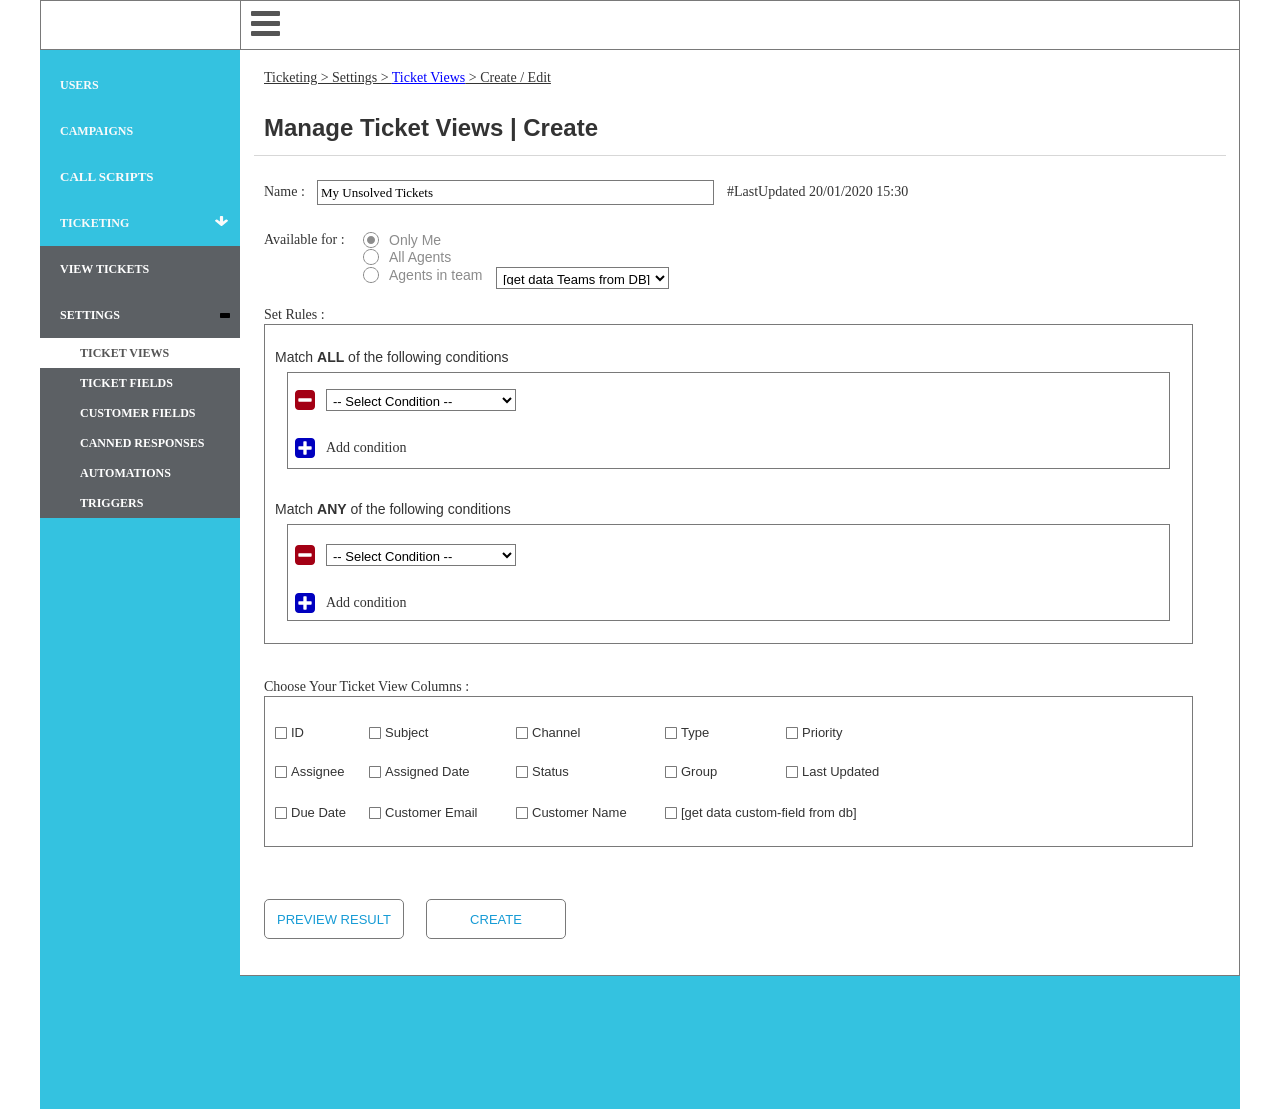
<file: setting-views-create.html>
﻿<!DOCTYPE html>
<html>
  <head>
    <title>setting-views-create</title>
    <meta http-equiv="X-UA-Compatible" content="IE=edge"/>
    <meta http-equiv="content-type" content="text/html; charset=utf-8"/>
    <link href="resources/css/axure_rp_page.css" type="text/css" rel="stylesheet"/>
    <link href="data/styles.css" type="text/css" rel="stylesheet"/>
    <link href="files/setting-views-create/styles.css" type="text/css" rel="stylesheet"/>
    <script src="resources/scripts/jquery-3.2.1.min.js"></script>
    <script src="resources/scripts/axure/axQuery.js"></script>
    <script src="resources/scripts/axure/globals.js"></script>
    <script src="resources/scripts/axutils.js"></script>
    <script src="resources/scripts/axure/annotation.js"></script>
    <script src="resources/scripts/axure/axQuery.std.js"></script>
    <script src="resources/scripts/axure/doc.js"></script>
    <script src="resources/scripts/messagecenter.js"></script>
    <script src="resources/scripts/axure/events.js"></script>
    <script src="resources/scripts/axure/recording.js"></script>
    <script src="resources/scripts/axure/action.js"></script>
    <script src="resources/scripts/axure/expr.js"></script>
    <script src="resources/scripts/axure/geometry.js"></script>
    <script src="resources/scripts/axure/flyout.js"></script>
    <script src="resources/scripts/axure/model.js"></script>
    <script src="resources/scripts/axure/repeater.js"></script>
    <script src="resources/scripts/axure/sto.js"></script>
    <script src="resources/scripts/axure/utils.temp.js"></script>
    <script src="resources/scripts/axure/variables.js"></script>
    <script src="resources/scripts/axure/drag.js"></script>
    <script src="resources/scripts/axure/move.js"></script>
    <script src="resources/scripts/axure/visibility.js"></script>
    <script src="resources/scripts/axure/style.js"></script>
    <script src="resources/scripts/axure/adaptive.js"></script>
    <script src="resources/scripts/axure/tree.js"></script>
    <script src="resources/scripts/axure/init.temp.js"></script>
    <script src="resources/scripts/axure/legacy.js"></script>
    <script src="resources/scripts/axure/viewer.js"></script>
    <script src="resources/scripts/axure/math.js"></script>
    <script src="resources/scripts/axure/jquery.nicescroll.min.js"></script>
    <script src="data/document.js"></script>
    <script src="files/setting-views-create/data.js"></script>
    <script type="text/javascript">
      $axure.utils.getTransparentGifPath = function() { return 'resources/images/transparent.gif'; };
      $axure.utils.getOtherPath = function() { return 'resources/Other.html'; };
      $axure.utils.getReloadPath = function() { return 'resources/reload.html'; };
    </script>
  </head>
  <body>
    <div id="base" class="">

      <!-- Unnamed (Common Page) -->

      <!-- Unnamed (Rectangle) -->
      <div id="u1200" class="ax_default box_1">
        <div id="u1200_div" class=""></div>
        <div id="u1200_text" class="text " style="display:none; visibility: hidden">
          <p></p>
        </div>
      </div>

      <!-- Unnamed (Rectangle) -->
      <div id="u1201" class="ax_default box_1">
        <div id="u1201_div" class=""></div>
        <div id="u1201_text" class="text " style="display:none; visibility: hidden">
          <p></p>
        </div>
      </div>

      <!-- Unnamed (Rectangle) -->
      <div id="u1202" class="ax_default box_1">
        <div id="u1202_div" class=""></div>
        <div id="u1202_text" class="text " style="display:none; visibility: hidden">
          <p></p>
        </div>
      </div>

      <!-- Unnamed (Shape) -->
      <div id="u1203" class="ax_default icon">
        <img id="u1203_img" class="img " src="images/setting-views/u4.svg"/>
        <div id="u1203_text" class="text " style="display:none; visibility: hidden">
          <p></p>
        </div>
      </div>

      <!-- Unnamed (Rectangle) -->
      <div id="u1204" class="ax_default box_1">
        <div id="u1204_div" class=""></div>
        <div id="u1204_text" class="text " style="display:none; visibility: hidden">
          <p></p>
        </div>
      </div>

      <!-- Unnamed (Rectangle) -->
      <div id="u1205" class="ax_default box_1">
        <div id="u1205_div" class=""></div>
        <div id="u1205_text" class="text ">
          <p><span>USERS</span></p>
        </div>
      </div>

      <!-- Unnamed (Rectangle) -->
      <div id="u1206" class="ax_default box_1">
        <div id="u1206_div" class=""></div>
        <div id="u1206_text" class="text ">
          <p><span>CAMPAIGNS</span></p>
        </div>
      </div>

      <!-- Unnamed (Rectangle) -->
      <div id="u1207" class="ax_default box_1">
        <div id="u1207_div" class=""></div>
        <div id="u1207_text" class="text ">
          <p><span>CALL SCRIPTS</span></p>
        </div>
      </div>

      <!-- Nav - Tickets (Dynamic Panel) -->
      <div id="u1208" class="ax_default" data-label="Nav - Tickets">
        <div id="u1208_state0" class="panel_state" data-label="collapse" style="">
          <div id="u1208_state0_content" class="panel_state_content">

            <!-- Unnamed (Rectangle) -->
            <div id="u1209" class="ax_default box_1">
              <div id="u1209_div" class=""></div>
              <div id="u1209_text" class="text ">
                <p><span>TICKETING</span></p>
              </div>
            </div>

            <!-- Unnamed (Shape) -->
            <div id="u1210" class="ax_default icon">
              <img id="u1210_img" class="img " src="images/setting-views/u11.svg"/>
              <div id="u1210_text" class="text " style="display:none; visibility: hidden">
                <p></p>
              </div>
            </div>

            <!-- Nav Tickets -  Div to Collapse (Hot Spot) -->
            <div id="u1211" class="ax_default" data-label="Nav Tickets -&nbsp; Div to Collapse">
            </div>
          </div>
        </div>
        <div id="u1208_state1" class="panel_state" data-label="expand" style="visibility: hidden;">
          <div id="u1208_state1_content" class="panel_state_content">

            <!-- Unnamed (Rectangle) -->
            <div id="u1212" class="ax_default box_1">
              <div id="u1212_div" class=""></div>
              <div id="u1212_text" class="text ">
                <p><span>TICKETING</span></p>
              </div>
            </div>

            <!-- Unnamed (Shape) -->
            <div id="u1213" class="ax_default icon">
              <img id="u1213_img" class="img " src="images/setting-views/u14.svg"/>
              <div id="u1213_text" class="text " style="display:none; visibility: hidden">
                <p></p>
              </div>
            </div>

            <!-- Submenu - Ticket Setting (Dynamic Panel) -->
            <div id="u1214" class="ax_default" data-label="Submenu - Ticket Setting">
              <div id="u1214_state0" class="panel_state" data-label="collapse" style="">
                <div id="u1214_state0_content" class="panel_state_content">

                  <!-- Unnamed (Rectangle) -->
                  <div id="u1215" class="ax_default box_1">
                    <div id="u1215_div" class=""></div>
                    <div id="u1215_text" class="text ">
                      <p><span>SETTINGS</span></p>
                    </div>
                  </div>

                  <!-- Unnamed (Shape) -->
                  <div id="u1216" class="ax_default icon">
                    <img id="u1216_img" class="img " src="images/setting-views/u17.svg"/>
                    <div id="u1216_text" class="text " style="display:none; visibility: hidden">
                      <p></p>
                    </div>
                  </div>

                  <!-- Unnamed (Hot Spot) -->
                  <div id="u1217" class="ax_default">
                  </div>
                </div>
              </div>
              <div id="u1214_state1" class="panel_state" data-label="expand" style="visibility: hidden;">
                <div id="u1214_state1_content" class="panel_state_content">

                  <!-- Unnamed (Rectangle) -->
                  <div id="u1218" class="ax_default box_1">
                    <div id="u1218_div" class=""></div>
                    <div id="u1218_text" class="text ">
                      <p><span>SETTINGS</span></p>
                    </div>
                  </div>

                  <!-- Unnamed (Shape) -->
                  <div id="u1219" class="ax_default icon">
                    <img id="u1219_img" class="img " src="images/setting-views/u20.svg"/>
                    <div id="u1219_text" class="text " style="display:none; visibility: hidden">
                      <p></p>
                    </div>
                  </div>

                  <!-- Unnamed (Dynamic Panel) -->
                  <div id="u1220" class="ax_default">
                    <div id="u1220_state0" class="panel_state" data-label="default" style="">
                      <div id="u1220_state0_content" class="panel_state_content">

                        <!-- Unnamed (Menu) -->
                        <div id="u1221" class="ax_default">
                          <img id="u1221_menu" class="img " src="images/setting-views/u22_menu.png" alt="u1221_menu"/>

                          <!-- Unnamed (Table) -->
                          <div id="u1222" class="ax_default">

                            <!-- Ticket Views (Menu Item) -->
                            <div id="u1223" class="ax_default menu_item" data-label="Ticket Views">
                              <img id="u1223_img" class="img " src="images/setting-views/ticket_views_u24.png"/>
                              <div id="u1223_text" class="text ">
                                <p><span>TICKET VIEWS</span></p>
                              </div>
                            </div>

                            <!-- Ticket Fields (Menu Item) -->
                            <div id="u1224" class="ax_default menu_item" data-label="Ticket Fields">
                              <img id="u1224_img" class="img " src="images/setting-views/ticket_views_u24.png"/>
                              <div id="u1224_text" class="text ">
                                <p><span>TICKET FIELDS</span></p>
                              </div>
                            </div>

                            <!-- Unnamed (Menu Item) -->
                            <div id="u1225" class="ax_default menu_item">
                              <img id="u1225_img" class="img " src="images/setting-views/ticket_views_u24.png"/>
                              <div id="u1225_text" class="text ">
                                <p><span>CANNED RESPONSES</span></p>
                              </div>
                            </div>

                            <!-- Unnamed (Menu Item) -->
                            <div id="u1226" class="ax_default menu_item">
                              <img id="u1226_img" class="img " src="images/setting-views/ticket_views_u24.png"/>
                              <div id="u1226_text" class="text ">
                                <p><span>CUSTOMER FIELDS</span></p>
                              </div>
                            </div>

                            <!-- Unnamed (Menu Item) -->
                            <div id="u1227" class="ax_default menu_item">
                              <img id="u1227_img" class="img " src="images/setting-views/ticket_views_u24.png"/>
                              <div id="u1227_text" class="text ">
                                <p><span>AUTOMATIONS</span></p>
                              </div>
                            </div>

                            <!-- Unnamed (Menu Item) -->
                            <div id="u1228" class="ax_default menu_item">
                              <img id="u1228_img" class="img " src="images/setting-views/ticket_views_u24.png"/>
                              <div id="u1228_text" class="text ">
                                <p><span>TRIGGERS</span></p>
                              </div>
                            </div>
                          </div>
                        </div>
                      </div>
                    </div>
                    <div id="u1220_state1" class="panel_state" data-label="active views" style="visibility: hidden;">
                      <div id="u1220_state1_content" class="panel_state_content">

                        <!-- Unnamed (Menu) -->
                        <div id="u1229" class="ax_default">
                          <img id="u1229_menu" class="img " src="images/setting-views/u22_menu.png" alt="u1229_menu"/>

                          <!-- Unnamed (Table) -->
                          <div id="u1230" class="ax_default">

                            <!-- Ticket Views (Menu Item) -->
                            <div id="u1231" class="ax_default menu_item" data-label="Ticket Views">
                              <img id="u1231_img" class="img " src="images/setting-views/ticket_views_u32.png"/>
                              <div id="u1231_text" class="text ">
                                <p><span>TICKET VIEWS</span></p>
                              </div>
                            </div>

                            <!-- Ticket Fields (Menu Item) -->
                            <div id="u1232" class="ax_default menu_item" data-label="Ticket Fields">
                              <img id="u1232_img" class="img " src="images/setting-views/ticket_views_u24.png"/>
                              <div id="u1232_text" class="text ">
                                <p><span>TICKET FIELDS</span></p>
                              </div>
                            </div>

                            <!-- Unnamed (Menu Item) -->
                            <div id="u1233" class="ax_default menu_item">
                              <img id="u1233_img" class="img " src="images/setting-views/ticket_views_u24.png"/>
                              <div id="u1233_text" class="text ">
                                <p><span>CUSTOMER FIELDS</span></p>
                              </div>
                            </div>

                            <!-- Unnamed (Menu Item) -->
                            <div id="u1234" class="ax_default menu_item">
                              <img id="u1234_img" class="img " src="images/setting-views/ticket_views_u24.png"/>
                              <div id="u1234_text" class="text ">
                                <p><span>CANNED RESPONSES</span></p>
                              </div>
                            </div>

                            <!-- Unnamed (Menu Item) -->
                            <div id="u1235" class="ax_default menu_item">
                              <img id="u1235_img" class="img " src="images/setting-views/ticket_views_u24.png"/>
                              <div id="u1235_text" class="text ">
                                <p><span>AUTOMATIONS</span></p>
                              </div>
                            </div>

                            <!-- Unnamed (Menu Item) -->
                            <div id="u1236" class="ax_default menu_item">
                              <img id="u1236_img" class="img " src="images/setting-views/ticket_views_u24.png"/>
                              <div id="u1236_text" class="text ">
                                <p><span>TRIGGERS</span></p>
                              </div>
                            </div>
                          </div>
                        </div>
                      </div>
                    </div>
                    <div id="u1220_state2" class="panel_state" data-label="active fields" style="visibility: hidden;">
                      <div id="u1220_state2_content" class="panel_state_content">

                        <!-- Unnamed (Menu) -->
                        <div id="u1237" class="ax_default">
                          <img id="u1237_menu" class="img " src="images/setting-views/u22_menu.png" alt="u1237_menu"/>

                          <!-- Unnamed (Table) -->
                          <div id="u1238" class="ax_default">

                            <!-- Ticket Views (Menu Item) -->
                            <div id="u1239" class="ax_default menu_item" data-label="Ticket Views">
                              <img id="u1239_img" class="img " src="images/setting-views/ticket_views_u24.png"/>
                              <div id="u1239_text" class="text ">
                                <p><span>TICKET VIEWS</span></p>
                              </div>
                            </div>

                            <!-- Ticket Fields (Menu Item) -->
                            <div id="u1240" class="ax_default menu_item" data-label="Ticket Fields">
                              <img id="u1240_img" class="img " src="images/setting-views/ticket_views_u32.png"/>
                              <div id="u1240_text" class="text ">
                                <p><span>TICKET FIELDS</span></p>
                              </div>
                            </div>

                            <!-- Unnamed (Menu Item) -->
                            <div id="u1241" class="ax_default menu_item">
                              <img id="u1241_img" class="img " src="images/setting-views/ticket_views_u24.png"/>
                              <div id="u1241_text" class="text ">
                                <p><span>CUSTOMER FIELDS</span></p>
                              </div>
                            </div>

                            <!-- Unnamed (Menu Item) -->
                            <div id="u1242" class="ax_default menu_item">
                              <img id="u1242_img" class="img " src="images/setting-views/ticket_views_u24.png"/>
                              <div id="u1242_text" class="text ">
                                <p><span>CANNED RESPONSES</span></p>
                              </div>
                            </div>

                            <!-- Unnamed (Menu Item) -->
                            <div id="u1243" class="ax_default menu_item">
                              <img id="u1243_img" class="img " src="images/setting-views/ticket_views_u24.png"/>
                              <div id="u1243_text" class="text ">
                                <p><span>AUTOMATIONS</span></p>
                              </div>
                            </div>

                            <!-- Unnamed (Menu Item) -->
                            <div id="u1244" class="ax_default menu_item">
                              <img id="u1244_img" class="img " src="images/setting-views/ticket_views_u24.png"/>
                              <div id="u1244_text" class="text ">
                                <p><span>TRIGGERS</span></p>
                              </div>
                            </div>
                          </div>
                        </div>
                      </div>
                    </div>
                    <div id="u1220_state3" class="panel_state" data-label="active canned " style="visibility: hidden;">
                      <div id="u1220_state3_content" class="panel_state_content">

                        <!-- Unnamed (Menu) -->
                        <div id="u1245" class="ax_default">
                          <img id="u1245_menu" class="img " src="images/setting-views/u22_menu.png" alt="u1245_menu"/>

                          <!-- Unnamed (Table) -->
                          <div id="u1246" class="ax_default">

                            <!-- Ticket Views (Menu Item) -->
                            <div id="u1247" class="ax_default menu_item" data-label="Ticket Views">
                              <img id="u1247_img" class="img " src="images/setting-views/ticket_views_u24.png"/>
                              <div id="u1247_text" class="text ">
                                <p><span>TICKET VIEWS</span></p>
                              </div>
                            </div>

                            <!-- Ticket Fields (Menu Item) -->
                            <div id="u1248" class="ax_default menu_item" data-label="Ticket Fields">
                              <img id="u1248_img" class="img " src="images/setting-views/ticket_views_u24.png"/>
                              <div id="u1248_text" class="text ">
                                <p><span>TICKET FIELDS</span></p>
                              </div>
                            </div>

                            <!-- Unnamed (Menu Item) -->
                            <div id="u1249" class="ax_default menu_item">
                              <img id="u1249_img" class="img " src="images/setting-views/ticket_views_u24.png"/>
                              <div id="u1249_text" class="text ">
                                <p><span>CUSTOMER FIELDS</span></p>
                              </div>
                            </div>

                            <!-- Unnamed (Menu Item) -->
                            <div id="u1250" class="ax_default menu_item">
                              <img id="u1250_img" class="img " src="images/setting-views/ticket_views_u32.png"/>
                              <div id="u1250_text" class="text ">
                                <p><span>CANNED RESPONSES</span></p>
                              </div>
                            </div>

                            <!-- Unnamed (Menu Item) -->
                            <div id="u1251" class="ax_default menu_item">
                              <img id="u1251_img" class="img " src="images/setting-views/ticket_views_u24.png"/>
                              <div id="u1251_text" class="text ">
                                <p><span>AUTOMATIONS</span></p>
                              </div>
                            </div>

                            <!-- Unnamed (Menu Item) -->
                            <div id="u1252" class="ax_default menu_item">
                              <img id="u1252_img" class="img " src="images/setting-views/ticket_views_u24.png"/>
                              <div id="u1252_text" class="text ">
                                <p><span>TRIGGERS</span></p>
                              </div>
                            </div>
                          </div>
                        </div>
                      </div>
                    </div>
                    <div id="u1220_state4" class="panel_state" data-label="active automations" style="visibility: hidden;">
                      <div id="u1220_state4_content" class="panel_state_content">

                        <!-- Unnamed (Menu) -->
                        <div id="u1253" class="ax_default">
                          <img id="u1253_menu" class="img " src="images/setting-views/u22_menu.png" alt="u1253_menu"/>

                          <!-- Unnamed (Table) -->
                          <div id="u1254" class="ax_default">

                            <!-- Ticket Views (Menu Item) -->
                            <div id="u1255" class="ax_default menu_item" data-label="Ticket Views">
                              <img id="u1255_img" class="img " src="images/setting-views/ticket_views_u24.png"/>
                              <div id="u1255_text" class="text ">
                                <p><span>TICKET VIEWS</span></p>
                              </div>
                            </div>

                            <!-- Ticket Fields (Menu Item) -->
                            <div id="u1256" class="ax_default menu_item" data-label="Ticket Fields">
                              <img id="u1256_img" class="img " src="images/setting-views/ticket_views_u24.png"/>
                              <div id="u1256_text" class="text ">
                                <p><span>TICKET FIELDS</span></p>
                              </div>
                            </div>

                            <!-- Unnamed (Menu Item) -->
                            <div id="u1257" class="ax_default menu_item">
                              <img id="u1257_img" class="img " src="images/setting-views/ticket_views_u24.png"/>
                              <div id="u1257_text" class="text ">
                                <p><span>CUSTOMER FIELDS</span></p>
                              </div>
                            </div>

                            <!-- Unnamed (Menu Item) -->
                            <div id="u1258" class="ax_default menu_item">
                              <img id="u1258_img" class="img " src="images/setting-views/ticket_views_u24.png"/>
                              <div id="u1258_text" class="text ">
                                <p><span>CANNED RESPONSES</span></p>
                              </div>
                            </div>

                            <!-- Unnamed (Menu Item) -->
                            <div id="u1259" class="ax_default menu_item">
                              <img id="u1259_img" class="img " src="images/setting-views/ticket_views_u32.png"/>
                              <div id="u1259_text" class="text ">
                                <p><span>AUTOMATIONS</span></p>
                              </div>
                            </div>

                            <!-- Unnamed (Menu Item) -->
                            <div id="u1260" class="ax_default menu_item">
                              <img id="u1260_img" class="img " src="images/setting-views/ticket_views_u24.png"/>
                              <div id="u1260_text" class="text ">
                                <p><span>TRIGGERS</span></p>
                              </div>
                            </div>
                          </div>
                        </div>
                      </div>
                    </div>
                    <div id="u1220_state5" class="panel_state" data-label="active triggers" style="visibility: hidden;">
                      <div id="u1220_state5_content" class="panel_state_content">

                        <!-- Unnamed (Menu) -->
                        <div id="u1261" class="ax_default">
                          <img id="u1261_menu" class="img " src="images/setting-views/u22_menu.png" alt="u1261_menu"/>

                          <!-- Unnamed (Table) -->
                          <div id="u1262" class="ax_default">

                            <!-- Ticket Views (Menu Item) -->
                            <div id="u1263" class="ax_default menu_item" data-label="Ticket Views">
                              <img id="u1263_img" class="img " src="images/setting-views/ticket_views_u24.png"/>
                              <div id="u1263_text" class="text ">
                                <p><span>TICKET VIEWS</span></p>
                              </div>
                            </div>

                            <!-- Ticket Fields (Menu Item) -->
                            <div id="u1264" class="ax_default menu_item" data-label="Ticket Fields">
                              <img id="u1264_img" class="img " src="images/setting-views/ticket_views_u24.png"/>
                              <div id="u1264_text" class="text ">
                                <p><span>TICKET FIELDS</span></p>
                              </div>
                            </div>

                            <!-- Unnamed (Menu Item) -->
                            <div id="u1265" class="ax_default menu_item">
                              <img id="u1265_img" class="img " src="images/setting-views/ticket_views_u24.png"/>
                              <div id="u1265_text" class="text ">
                                <p><span>CUSTOMER FIELDS</span></p>
                              </div>
                            </div>

                            <!-- Unnamed (Menu Item) -->
                            <div id="u1266" class="ax_default menu_item">
                              <img id="u1266_img" class="img " src="images/setting-views/ticket_views_u24.png"/>
                              <div id="u1266_text" class="text ">
                                <p><span>CANNED RESPONSES</span></p>
                              </div>
                            </div>

                            <!-- Unnamed (Menu Item) -->
                            <div id="u1267" class="ax_default menu_item">
                              <img id="u1267_img" class="img " src="images/setting-views/ticket_views_u24.png"/>
                              <div id="u1267_text" class="text ">
                                <p><span>AUTOMATIONS</span></p>
                              </div>
                            </div>

                            <!-- Unnamed (Menu Item) -->
                            <div id="u1268" class="ax_default menu_item">
                              <img id="u1268_img" class="img " src="images/setting-views/ticket_views_u32.png"/>
                              <div id="u1268_text" class="text ">
                                <p><span>TRIGGERS</span></p>
                              </div>
                            </div>
                          </div>
                        </div>
                      </div>
                    </div>
                    <div id="u1220_state6" class="panel_state" data-label="active cust fields" style="visibility: hidden;">
                      <div id="u1220_state6_content" class="panel_state_content">

                        <!-- Unnamed (Menu) -->
                        <div id="u1269" class="ax_default">
                          <img id="u1269_menu" class="img " src="images/setting-views/u22_menu.png" alt="u1269_menu"/>

                          <!-- Unnamed (Table) -->
                          <div id="u1270" class="ax_default">

                            <!-- Ticket Views (Menu Item) -->
                            <div id="u1271" class="ax_default menu_item" data-label="Ticket Views">
                              <img id="u1271_img" class="img " src="images/setting-views/ticket_views_u24.png"/>
                              <div id="u1271_text" class="text ">
                                <p><span>TICKET VIEWS</span></p>
                              </div>
                            </div>

                            <!-- Ticket Fields (Menu Item) -->
                            <div id="u1272" class="ax_default menu_item" data-label="Ticket Fields">
                              <img id="u1272_img" class="img " src="images/setting-views/ticket_views_u24.png"/>
                              <div id="u1272_text" class="text ">
                                <p><span>TICKET FIELDS</span></p>
                              </div>
                            </div>

                            <!-- Unnamed (Menu Item) -->
                            <div id="u1273" class="ax_default menu_item">
                              <img id="u1273_img" class="img " src="images/setting-views/ticket_views_u32.png"/>
                              <div id="u1273_text" class="text ">
                                <p><span>CUSTOMER FIELDS</span></p>
                              </div>
                            </div>

                            <!-- Unnamed (Menu Item) -->
                            <div id="u1274" class="ax_default menu_item">
                              <img id="u1274_img" class="img " src="images/setting-views/ticket_views_u24.png"/>
                              <div id="u1274_text" class="text ">
                                <p><span>CANNED RESPONSES</span></p>
                              </div>
                            </div>

                            <!-- Unnamed (Menu Item) -->
                            <div id="u1275" class="ax_default menu_item">
                              <img id="u1275_img" class="img " src="images/setting-views/ticket_views_u24.png"/>
                              <div id="u1275_text" class="text ">
                                <p><span>AUTOMATIONS</span></p>
                              </div>
                            </div>

                            <!-- Unnamed (Menu Item) -->
                            <div id="u1276" class="ax_default menu_item">
                              <img id="u1276_img" class="img " src="images/setting-views/ticket_views_u24.png"/>
                              <div id="u1276_text" class="text ">
                                <p><span>TRIGGERS</span></p>
                              </div>
                            </div>
                          </div>
                        </div>
                      </div>
                    </div>
                  </div>

                  <!-- Unnamed (Hot Spot) -->
                  <div id="u1277" class="ax_default">
                  </div>
                </div>
              </div>
            </div>

            <!-- Nav - View Tikets (Dynamic Panel) -->
            <div id="u1278" class="ax_default" data-label="Nav - View Tikets">
              <div id="u1278_state0" class="panel_state" data-label="default" style="">
                <div id="u1278_state0_content" class="panel_state_content">

                  <!-- Unnamed (Rectangle) -->
                  <div id="u1279" class="ax_default box_1">
                    <div id="u1279_div" class=""></div>
                    <div id="u1279_text" class="text ">
                      <p><span>VIEW TICKETS</span></p>
                    </div>
                  </div>
                </div>
              </div>
              <div id="u1278_state1" class="panel_state" data-label="active" style="visibility: hidden;">
                <div id="u1278_state1_content" class="panel_state_content">

                  <!-- Unnamed (Rectangle) -->
                  <div id="u1280" class="ax_default box_1">
                    <div id="u1280_div" class=""></div>
                    <div id="u1280_text" class="text ">
                      <p><span>VIEW TICKETS</span></p>
                    </div>
                  </div>
                </div>
              </div>
            </div>

            <!-- Nav Tickets - Div to Expand (Hot Spot) -->
            <div id="u1281" class="ax_default" data-label="Nav Tickets - Div to Expand">
            </div>
          </div>
        </div>
      </div>
      <div id="u1199" style="display:none; visibility:hidden;"></div>

      <!-- Unnamed (Rectangle) -->
      <div id="u1282" class="ax_default box_1">
        <div id="u1282_div" class=""></div>
        <div id="u1282_text" class="text " style="display:none; visibility: hidden">
          <p></p>
        </div>
      </div>

      <!-- Unnamed (Rectangle) -->
      <div id="u1283" class="ax_default label">
        <div id="u1283_div" class=""></div>
        <div id="u1283_text" class="text ">
          <p><span style="text-decoration:underline ;">Ticketing &gt; Settings &gt; </span><a id="u1284" class="link"><span style="text-decoration:underline ;color:#0000FF;">Ticket Views</span></a><span style="text-decoration:underline ;"> &gt; Create / Edit </span></p>
        </div>
      </div>

      <!-- Unnamed (Rectangle) -->
      <div id="u1285" class="ax_default heading_2">
        <div id="u1285_div" class=""></div>
        <div id="u1285_text" class="text ">
          <p><span>Manage Ticket Views | Create </span></p>
        </div>
      </div>

      <!-- Unnamed (Rectangle) -->
      <div id="u1286" class="ax_default label">
        <div id="u1286_div" class=""></div>
        <div id="u1286_text" class="text ">
          <p><span>Name : </span></p>
        </div>
      </div>

      <!-- Unnamed (Text Field) -->
      <div id="u1287" class="ax_default text_field">
        <div id="u1287_div" class=""></div>
        <input id="u1287_input" type="text" value="My Unsolved Tickets" class="u1287_input"/>
      </div>

      <!-- Unnamed (Rectangle) -->
      <div id="u1288" class="ax_default label">
        <div id="u1288_div" class=""></div>
        <div id="u1288_text" class="text ">
          <p><span>#LastUpdated 20/01/2020 15:30</span></p>
        </div>
      </div>

      <!-- Unnamed (Rectangle) -->
      <div id="u1289" class="ax_default box_1">
        <div id="u1289_div" class=""></div>
        <div id="u1289_text" class="text " style="display:none; visibility: hidden">
          <p></p>
        </div>
      </div>

      <!-- Unnamed (Rectangle) -->
      <div id="u1290" class="ax_default label">
        <div id="u1290_div" class=""></div>
        <div id="u1290_text" class="text ">
          <p><span>Set Rules :</span></p>
        </div>
      </div>

      <!-- Unnamed (Rectangle) -->
      <div id="u1291" class="ax_default box_1">
        <div id="u1291_div" class=""></div>
        <div id="u1291_text" class="text " style="display:none; visibility: hidden">
          <p></p>
        </div>
      </div>

      <!-- Unnamed (Rectangle) -->
      <div id="u1292" class="ax_default label">
        <div id="u1292_div" class=""></div>
        <div id="u1292_text" class="text ">
          <p><span style="font-family:'Arial';font-weight:400;">Match </span><span style="font-family:'Arial Bold', 'Arial';font-weight:700;">ALL</span><span style="font-family:'Arial';font-weight:400;"> of the following conditions</span></p>
        </div>
      </div>

      <!-- SB - Condition ALL (Droplist) -->
      <div id="u1293" class="ax_default droplist" data-label="SB - Condition ALL">
        <div id="u1293_div" class=""></div>
        <select id="u1293_input" class="u1293_input">
          <option class="u1293_input_option" value="-- Select Condition --">-- Select Condition --</option>
          <option class="u1293_input_option" value="Ticket: Status">Ticket: Status</option>
          <option class="u1293_input_option" value="Ticket: Type">Ticket: Type</option>
          <option class="u1293_input_option" value="Ticket: Priority">Ticket: Priority</option>
          <option class="u1293_input_option" value="Ticket: Assignee">Ticket: Assignee</option>
          <option class="u1293_input_option" value="Ticket: Tags">Ticket: Tags</option>
          <option class="u1293_input_option" value="Ticket: Channel">Ticket: Channel</option>
          <option class="u1293_input_option" value="Ticket: Group">Ticket: Group</option>
          <option class="u1293_input_option" value="Ticket: Hours since {event}">Ticket: Hours since {event}</option>
          <option class="u1293_input_option" value="Ticket: Hours until {event}">Ticket: Hours until {event}</option>
        </select>
      </div>

      <!-- DP-Condition ALL-subselect (Dynamic Panel) -->
      <div id="u1294" class="ax_default ax_default_hidden" data-label="DP-Condition ALL-subselect" style="display:none; visibility: hidden">
        <div id="u1294_state0" class="panel_state" data-label="default" style="">
          <div id="u1294_state0_content" class="panel_state_content">
          </div>
        </div>
        <div id="u1294_state1" class="panel_state" data-label="1" style="visibility: hidden;">
          <div id="u1294_state1_content" class="panel_state_content">

            <!-- SB - Condition ALL - 2.1 (Droplist) -->
            <div id="u1295" class="ax_default droplist" data-label="SB - Condition ALL - 2.1">
              <div id="u1295_div" class=""></div>
              <select id="u1295_input" class="u1295_input">
                <option class="u1295_input_option" value="Is">Is</option>
                <option class="u1295_input_option" value="Is not">Is not</option>
                <option class="u1295_input_option" value="Less than">Less than</option>
                <option class="u1295_input_option" value="Greater than">Greater than</option>
              </select>
            </div>

            <!-- SB - Condition ALL - 3.1 (Droplist) -->
            <div id="u1296" class="ax_default droplist" data-label="SB - Condition ALL - 3.1">
              <div id="u1296_div" class=""></div>
              <select id="u1296_input" class="u1296_input">
                <option class="u1296_input_option" value="[get values from db]">[get values from db]</option>
              </select>
            </div>
          </div>
        </div>
        <div id="u1294_state2" class="panel_state" data-label="2" style="visibility: hidden;">
          <div id="u1294_state2_content" class="panel_state_content">

            <!-- SB - Condition ALL - 2.1 (Droplist) -->
            <div id="u1297" class="ax_default droplist" data-label="SB - Condition ALL - 2.1">
              <div id="u1297_div" class=""></div>
              <select id="u1297_input" class="u1297_input">
                <option class="u1297_input_option" value="Is">Is</option>
                <option class="u1297_input_option" value="Is not">Is not</option>
              </select>
            </div>

            <!-- SB - Condition ALL - 3.1 (Droplist) -->
            <div id="u1298" class="ax_default droplist" data-label="SB - Condition ALL - 3.1">
              <div id="u1298_div" class=""></div>
              <select id="u1298_input" class="u1298_input">
                <option class="u1298_input_option" selected value="[get values from db]">[get values from db]</option>
              </select>
            </div>
          </div>
        </div>
        <div id="u1294_state3" class="panel_state" data-label="3 - contain strings" style="visibility: hidden;">
          <div id="u1294_state3_content" class="panel_state_content">

            <!-- SB - Condition ALL - 2.1 (Droplist) -->
            <div id="u1299" class="ax_default droplist" data-label="SB - Condition ALL - 2.1">
              <div id="u1299_div" class=""></div>
              <select id="u1299_input" class="u1299_input">
                <option class="u1299_input_option" value="Contains at least one of the folowing">Contains at least one of the folowing</option>
                <option class="u1299_input_option" value="Contains none of the following">Contains none of the following</option>
              </select>
            </div>

            <!-- Unnamed (Text Field) -->
            <div id="u1300" class="ax_default text_field">
              <div id="u1300_div" class=""></div>
              <input id="u1300_input" type="text" value="" class="u1300_input"/>
            </div>
          </div>
        </div>
        <div id="u1294_state4" class="panel_state" data-label="4 - hours since" style="visibility: hidden;">
          <div id="u1294_state4_content" class="panel_state_content">

            <!-- SB - Condition ALL - 2.1 (Droplist) -->
            <div id="u1301" class="ax_default droplist" data-label="SB - Condition ALL - 2.1">
              <div id="u1301_div" class=""></div>
              <select id="u1301_input" class="u1301_input">
                <option class="u1301_input_option" selected value="Is">Is</option>
                <option class="u1301_input_option" value="Less than">Less than</option>
                <option class="u1301_input_option" value="Greater than">Greater than</option>
              </select>
            </div>

            <!-- Unnamed (Text Field) -->
            <div id="u1302" class="ax_default text_field">
              <div id="u1302_div" class=""></div>
              <input id="u1302_input" type="text" value="" class="u1302_input"/>
            </div>

            <!-- SB - Condition ALL - 2.1 (Droplist) -->
            <div id="u1303" class="ax_default droplist" data-label="SB - Condition ALL - 2.1">
              <div id="u1303_div" class=""></div>
              <select id="u1303_input" class="u1303_input">
                <option class="u1303_input_option" value="Created">Created</option>
                <option class="u1303_input_option" value="Open">Open</option>
                <option class="u1303_input_option" value="Pending">Pending</option>
                <option class="u1303_input_option" value="On-hold">On-hold</option>
                <option class="u1303_input_option" value="Solved">Solved</option>
                <option class="u1303_input_option" value="Closed">Closed</option>
                <option class="u1303_input_option" value="Assigned">Assigned</option>
                <option class="u1303_input_option" value="Due date">Due date</option>
              </select>
            </div>
          </div>
        </div>
        <div id="u1294_state5" class="panel_state" data-label="5 - hours until" style="visibility: hidden;">
          <div id="u1294_state5_content" class="panel_state_content">

            <!-- SB - Condition ALL - 2.1 (Droplist) -->
            <div id="u1304" class="ax_default droplist" data-label="SB - Condition ALL - 2.1">
              <div id="u1304_div" class=""></div>
              <select id="u1304_input" class="u1304_input">
                <option class="u1304_input_option" selected value="Is">Is</option>
                <option class="u1304_input_option" value="Less than">Less than</option>
                <option class="u1304_input_option" value="Greater than">Greater than</option>
              </select>
            </div>

            <!-- Unnamed (Text Field) -->
            <div id="u1305" class="ax_default text_field">
              <div id="u1305_div" class=""></div>
              <input id="u1305_input" type="text" value="" class="u1305_input"/>
            </div>

            <!-- SB - Condition ALL - 2.1 (Droplist) -->
            <div id="u1306" class="ax_default droplist" data-label="SB - Condition ALL - 2.1">
              <div id="u1306_div" class=""></div>
              <select id="u1306_input" class="u1306_input">
                <option class="u1306_input_option" value="Due date">Due date</option>
              </select>
            </div>
          </div>
        </div>
      </div>

      <!-- Unnamed (Shape) -->
      <div id="u1307" class="ax_default icon">
        <img id="u1307_img" class="img " src="images/setting-views-create/u1307.svg"/>
        <div id="u1307_text" class="text " style="display:none; visibility: hidden">
          <p></p>
        </div>
      </div>

      <!-- Unnamed (Group) -->
      <div id="u1308" class="ax_default" data-left="255" data-top="438" data-width="119" data-height="21">

        <!-- Unnamed (Shape) -->
        <div id="u1309" class="ax_default icon">
          <img id="u1309_img" class="img " src="images/setting-views-create/u1309.svg"/>
          <div id="u1309_text" class="text " style="display:none; visibility: hidden">
            <p></p>
          </div>
        </div>

        <!-- Unnamed (Rectangle) -->
        <div id="u1310" class="ax_default label">
          <div id="u1310_div" class=""></div>
          <div id="u1310_text" class="text ">
            <p><span>Add condition</span></p>
          </div>
        </div>

        <!-- Unnamed (Hot Spot) -->
        <div id="u1311" class="ax_default">
        </div>
      </div>

      <!-- Unnamed (Rectangle) -->
      <div id="u1312" class="ax_default box_1">
        <div id="u1312_div" class=""></div>
        <div id="u1312_text" class="text " style="display:none; visibility: hidden">
          <p></p>
        </div>
      </div>

      <!-- Unnamed (Rectangle) -->
      <div id="u1313" class="ax_default label">
        <div id="u1313_div" class=""></div>
        <div id="u1313_text" class="text ">
          <p><span style="font-family:'Arial';font-weight:400;">Match </span><span style="font-family:'Arial Bold', 'Arial';font-weight:700;">ANY</span><span style="font-family:'Arial';font-weight:400;"> of the following conditions</span></p>
        </div>
      </div>

      <!-- SB - Condition ANY (Droplist) -->
      <div id="u1314" class="ax_default droplist" data-label="SB - Condition ANY">
        <div id="u1314_div" class=""></div>
        <select id="u1314_input" class="u1314_input">
          <option class="u1314_input_option" value="-- Select Condition --">-- Select Condition --</option>
          <option class="u1314_input_option" value="Ticket: Status">Ticket: Status</option>
          <option class="u1314_input_option" value="Ticket: Type">Ticket: Type</option>
          <option class="u1314_input_option" value="Ticket: Priority">Ticket: Priority</option>
          <option class="u1314_input_option" value="Ticket: Assignee">Ticket: Assignee</option>
          <option class="u1314_input_option" value="Ticket: Tags">Ticket: Tags</option>
          <option class="u1314_input_option" value="Ticket: Channel">Ticket: Channel</option>
          <option class="u1314_input_option" value="Ticket: Group">Ticket: Group</option>
        </select>
      </div>

      <!-- DP-Condition ANY-subselect (Dynamic Panel) -->
      <div id="u1315" class="ax_default ax_default_hidden" data-label="DP-Condition ANY-subselect" style="display:none; visibility: hidden">
        <div id="u1315_state0" class="panel_state" data-label="default" style="">
          <div id="u1315_state0_content" class="panel_state_content">
          </div>
        </div>
        <div id="u1315_state1" class="panel_state" data-label="1" style="visibility: hidden;">
          <div id="u1315_state1_content" class="panel_state_content">

            <!-- SB - Condition ALL - 2.1 (Droplist) -->
            <div id="u1316" class="ax_default droplist" data-label="SB - Condition ALL - 2.1">
              <div id="u1316_div" class=""></div>
              <select id="u1316_input" class="u1316_input">
                <option class="u1316_input_option" value="Is">Is</option>
                <option class="u1316_input_option" value="Is not">Is not</option>
                <option class="u1316_input_option" value="Less than">Less than</option>
                <option class="u1316_input_option" value="Greater than">Greater than</option>
              </select>
            </div>

            <!-- SB - Condition ALL - 3.1 (Droplist) -->
            <div id="u1317" class="ax_default droplist" data-label="SB - Condition ALL - 3.1">
              <div id="u1317_div" class=""></div>
              <select id="u1317_input" class="u1317_input">
                <option class="u1317_input_option" value="[shows values from db]">[shows values from db]</option>
              </select>
            </div>
          </div>
        </div>
        <div id="u1315_state2" class="panel_state" data-label="2" style="visibility: hidden;">
          <div id="u1315_state2_content" class="panel_state_content">

            <!-- SB - Condition ALL - 2.1 (Droplist) -->
            <div id="u1318" class="ax_default droplist" data-label="SB - Condition ALL - 2.1">
              <div id="u1318_div" class=""></div>
              <select id="u1318_input" class="u1318_input">
                <option class="u1318_input_option" value="Is">Is</option>
                <option class="u1318_input_option" value="Is not">Is not</option>
              </select>
            </div>

            <!-- SB - Condition ALL - 3.1 (Droplist) -->
            <div id="u1319" class="ax_default droplist" data-label="SB - Condition ALL - 3.1">
              <div id="u1319_div" class=""></div>
              <select id="u1319_input" class="u1319_input">
                <option class="u1319_input_option" value="[shows values from db]">[shows values from db]</option>
              </select>
            </div>
          </div>
        </div>
        <div id="u1315_state3" class="panel_state" data-label="3 - contain strings" style="visibility: hidden;">
          <div id="u1315_state3_content" class="panel_state_content">

            <!-- SB - Condition ALL - 2.1 (Droplist) -->
            <div id="u1320" class="ax_default droplist" data-label="SB - Condition ALL - 2.1">
              <div id="u1320_div" class=""></div>
              <select id="u1320_input" class="u1320_input">
                <option class="u1320_input_option" value="Contains at least one of the folowing">Contains at least one of the folowing</option>
                <option class="u1320_input_option" value="Contains none of the following">Contains none of the following</option>
              </select>
            </div>

            <!-- Unnamed (Text Field) -->
            <div id="u1321" class="ax_default text_field">
              <div id="u1321_div" class=""></div>
              <input id="u1321_input" type="text" value="" class="u1321_input"/>
            </div>
          </div>
        </div>
        <div id="u1315_state4" class="panel_state" data-label="4 - hours since" style="visibility: hidden;">
          <div id="u1315_state4_content" class="panel_state_content">

            <!-- SB - Condition ALL - 2.1 (Droplist) -->
            <div id="u1322" class="ax_default droplist" data-label="SB - Condition ALL - 2.1">
              <div id="u1322_div" class=""></div>
              <select id="u1322_input" class="u1322_input">
                <option class="u1322_input_option" selected value="Is">Is</option>
                <option class="u1322_input_option" value="Less than">Less than</option>
                <option class="u1322_input_option" value="Greater than">Greater than</option>
              </select>
            </div>

            <!-- Unnamed (Text Field) -->
            <div id="u1323" class="ax_default text_field">
              <div id="u1323_div" class=""></div>
              <input id="u1323_input" type="text" value="" class="u1323_input"/>
            </div>

            <!-- SB - Condition ALL - 2.1 (Droplist) -->
            <div id="u1324" class="ax_default droplist" data-label="SB - Condition ALL - 2.1">
              <div id="u1324_div" class=""></div>
              <select id="u1324_input" class="u1324_input">
                <option class="u1324_input_option" value="Created">Created</option>
                <option class="u1324_input_option" value="Open">Open</option>
                <option class="u1324_input_option" value="Pending">Pending</option>
                <option class="u1324_input_option" value="On-hold">On-hold</option>
                <option class="u1324_input_option" value="Solved">Solved</option>
                <option class="u1324_input_option" value="Closed">Closed</option>
                <option class="u1324_input_option" value="Assigned">Assigned</option>
                <option class="u1324_input_option" value="Due date">Due date</option>
              </select>
            </div>
          </div>
        </div>
        <div id="u1315_state5" class="panel_state" data-label="5 - hours until" style="visibility: hidden;">
          <div id="u1315_state5_content" class="panel_state_content">

            <!-- SB - Condition ALL - 2.1 (Droplist) -->
            <div id="u1325" class="ax_default droplist" data-label="SB - Condition ALL - 2.1">
              <div id="u1325_div" class=""></div>
              <select id="u1325_input" class="u1325_input">
                <option class="u1325_input_option" selected value="Is">Is</option>
                <option class="u1325_input_option" value="Less than">Less than</option>
                <option class="u1325_input_option" value="Greater than">Greater than</option>
              </select>
            </div>

            <!-- Unnamed (Text Field) -->
            <div id="u1326" class="ax_default text_field">
              <div id="u1326_div" class=""></div>
              <input id="u1326_input" type="text" value="" class="u1326_input"/>
            </div>

            <!-- SB - Condition ALL - 2.1 (Droplist) -->
            <div id="u1327" class="ax_default droplist" data-label="SB - Condition ALL - 2.1">
              <div id="u1327_div" class=""></div>
              <select id="u1327_input" class="u1327_input">
                <option class="u1327_input_option" value="Due date">Due date</option>
              </select>
            </div>
          </div>
        </div>
      </div>

      <!-- Unnamed (Shape) -->
      <div id="u1328" class="ax_default icon">
        <img id="u1328_img" class="img " src="images/setting-views-create/u1307.svg"/>
        <div id="u1328_text" class="text " style="display:none; visibility: hidden">
          <p></p>
        </div>
      </div>

      <!-- Unnamed (Rectangle) -->
      <div id="u1329" class="ax_default button">
        <div id="u1329_div" class=""></div>
        <div id="u1329_text" class="text ">
          <p><span>PREVIEW RESULT</span></p>
        </div>
      </div>

      <!-- Unnamed (Rectangle) -->
      <div id="u1330" class="ax_default button">
        <div id="u1330_div" class=""></div>
        <div id="u1330_text" class="text ">
          <p><span>CREATE</span></p>
        </div>
      </div>

      <!-- Unnamed (Rectangle) -->
      <div id="u1331" class="ax_default box_1">
        <div id="u1331_div" class=""></div>
        <div id="u1331_text" class="text " style="display:none; visibility: hidden">
          <p></p>
        </div>
      </div>

      <!-- Unnamed (Rectangle) -->
      <div id="u1332" class="ax_default label">
        <div id="u1332_div" class=""></div>
        <div id="u1332_text" class="text ">
          <p><span>Choose Your Ticket View Columns :</span></p>
        </div>
      </div>

      <!-- Unnamed (Checkbox) -->
      <div id="u1333" class="ax_default checkbox">
        <label id="u1333_input_label" for="u1333_input" style="position: absolute; left: 0px;">
          <img id="u1333_img" class="img " src="images/setting-views-create/u1333.svg"/>
          <div id="u1333_text" class="text ">
            <p><span>ID</span></p>
          </div>
        </label>
        <input id="u1333_input" type="checkbox" value="checkbox"/>
      </div>

      <!-- Unnamed (Checkbox) -->
      <div id="u1334" class="ax_default checkbox">
        <label id="u1334_input_label" for="u1334_input" style="position: absolute; left: 0px;">
          <img id="u1334_img" class="img " src="images/setting-views-create/u1334.svg"/>
          <div id="u1334_text" class="text ">
            <p><span>Subject</span></p>
          </div>
        </label>
        <input id="u1334_input" type="checkbox" value="checkbox"/>
      </div>

      <!-- Unnamed (Checkbox) -->
      <div id="u1335" class="ax_default checkbox">
        <label id="u1335_input_label" for="u1335_input" style="position: absolute; left: 0px;">
          <img id="u1335_img" class="img " src="images/setting-views-create/u1335.svg"/>
          <div id="u1335_text" class="text ">
            <p><span>Channel</span></p>
          </div>
        </label>
        <input id="u1335_input" type="checkbox" value="checkbox"/>
      </div>

      <!-- Unnamed (Checkbox) -->
      <div id="u1336" class="ax_default checkbox">
        <label id="u1336_input_label" for="u1336_input" style="position: absolute; left: 0px;">
          <img id="u1336_img" class="img " src="images/setting-views-create/u1336.svg"/>
          <div id="u1336_text" class="text ">
            <p><span>Type</span></p>
          </div>
        </label>
        <input id="u1336_input" type="checkbox" value="checkbox"/>
      </div>

      <!-- Unnamed (Checkbox) -->
      <div id="u1337" class="ax_default checkbox">
        <label id="u1337_input_label" for="u1337_input" style="position: absolute; left: 0px;">
          <img id="u1337_img" class="img " src="images/setting-views-create/u1337.svg"/>
          <div id="u1337_text" class="text ">
            <p><span>Status</span></p>
          </div>
        </label>
        <input id="u1337_input" type="checkbox" value="checkbox"/>
      </div>

      <!-- Unnamed (Checkbox) -->
      <div id="u1338" class="ax_default checkbox">
        <label id="u1338_input_label" for="u1338_input" style="position: absolute; left: 0px;">
          <img id="u1338_img" class="img " src="images/setting-views-create/u1338.svg"/>
          <div id="u1338_text" class="text ">
            <p><span>Priority</span></p>
          </div>
        </label>
        <input id="u1338_input" type="checkbox" value="checkbox"/>
      </div>

      <!-- Unnamed (Checkbox) -->
      <div id="u1339" class="ax_default checkbox">
        <label id="u1339_input_label" for="u1339_input" style="position: absolute; left: 0px;">
          <img id="u1339_img" class="img " src="images/setting-views-create/u1339.svg"/>
          <div id="u1339_text" class="text ">
            <p><span>Assignee</span></p>
          </div>
        </label>
        <input id="u1339_input" type="checkbox" value="checkbox"/>
      </div>

      <!-- Unnamed (Checkbox) -->
      <div id="u1340" class="ax_default checkbox">
        <label id="u1340_input_label" for="u1340_input" style="position: absolute; left: 0px;">
          <img id="u1340_img" class="img " src="images/setting-views-create/u1340.svg"/>
          <div id="u1340_text" class="text ">
            <p><span>Customer Name</span></p>
          </div>
        </label>
        <input id="u1340_input" type="checkbox" value="checkbox"/>
      </div>

      <!-- Unnamed (Checkbox) -->
      <div id="u1341" class="ax_default checkbox">
        <label id="u1341_input_label" for="u1341_input" style="position: absolute; left: 0px;">
          <img id="u1341_img" class="img " src="images/setting-views-create/u1341.svg"/>
          <div id="u1341_text" class="text ">
            <p><span>Customer Email</span></p>
          </div>
        </label>
        <input id="u1341_input" type="checkbox" value="checkbox"/>
      </div>

      <!-- Unnamed (Checkbox) -->
      <div id="u1342" class="ax_default checkbox">
        <label id="u1342_input_label" for="u1342_input" style="position: absolute; left: 0px;">
          <img id="u1342_img" class="img " src="images/setting-views-create/u1342.svg"/>
          <div id="u1342_text" class="text ">
            <p><span>Group</span></p>
          </div>
        </label>
        <input id="u1342_input" type="checkbox" value="checkbox"/>
      </div>

      <!-- Unnamed (Checkbox) -->
      <div id="u1343" class="ax_default checkbox">
        <label id="u1343_input_label" for="u1343_input" style="position: absolute; left: 0px;">
          <img id="u1343_img" class="img " src="images/setting-views-create/u1343.svg"/>
          <div id="u1343_text" class="text ">
            <p><span>Assigned Date</span></p>
          </div>
        </label>
        <input id="u1343_input" type="checkbox" value="checkbox"/>
      </div>

      <!-- Unnamed (Checkbox) -->
      <div id="u1344" class="ax_default checkbox">
        <label id="u1344_input_label" for="u1344_input" style="position: absolute; left: 0px;">
          <img id="u1344_img" class="img " src="images/setting-views-create/u1344.svg"/>
          <div id="u1344_text" class="text ">
            <p><span>Due Date</span></p>
          </div>
        </label>
        <input id="u1344_input" type="checkbox" value="checkbox"/>
      </div>

      <!-- Unnamed (Checkbox) -->
      <div id="u1345" class="ax_default checkbox">
        <label id="u1345_input_label" for="u1345_input" style="position: absolute; left: 0px;">
          <img id="u1345_img" class="img " src="images/setting-views-create/u1345.svg"/>
          <div id="u1345_text" class="text ">
            <p><span>Last Updated</span></p>
          </div>
        </label>
        <input id="u1345_input" type="checkbox" value="checkbox"/>
      </div>

      <!-- Unnamed (Rectangle) -->
      <div id="u1346" class="ax_default label">
        <div id="u1346_div" class=""></div>
        <div id="u1346_text" class="text ">
          <p><span>Available for : </span></p>
        </div>
      </div>

      <!-- Radio Button Group (Group) -->
      <div id="u1347" class="ax_default" data-label="Radio Button Group" data-left="323" data-top="232" data-width="168" data-height="51">

        <!-- Option 1 (Radio Button) -->
        <div id="u1348" class="ax_default radio_button selected" data-label="Option 1" selectiongroup="my options">
          <label id="u1348_input_label" for="u1348_input" style="position: absolute; left: 0px;">
            <img id="u1348_img" class="img " src="images/setting-views-create/option_1_u1348_selected.svg"/>
            <div id="u1348_text" class="text ">
              <p><span>Only Me</span></p>
            </div>
          </label>
          <input id="u1348_input" type="radio" value="radio" name="my options" checked/>
        </div>

        <!-- Option 2 (Radio Button) -->
        <div id="u1349" class="ax_default radio_button" data-label="Option 2" selectiongroup="my options">
          <label id="u1349_input_label" for="u1349_input" style="position: absolute; left: 0px;">
            <img id="u1349_img" class="img " src="images/setting-views-create/option_2_u1349.svg"/>
            <div id="u1349_text" class="text ">
              <p><span>All Agents</span></p>
            </div>
          </label>
          <input id="u1349_input" type="radio" value="radio" name="my options"/>
        </div>

        <!-- Option 3 (Radio Button) -->
        <div id="u1350" class="ax_default radio_button" data-label="Option 3" selectiongroup="my options">
          <label id="u1350_input_label" for="u1350_input" style="position: absolute; left: 0px;">
            <img id="u1350_img" class="img " src="images/setting-views-create/option_3_u1350.svg"/>
            <div id="u1350_text" class="text ">
              <p><span>Agents in team</span></p>
            </div>
          </label>
          <input id="u1350_input" type="radio" value="radio" name="my options"/>
        </div>
      </div>

      <!-- Unnamed (Droplist) -->
      <div id="u1351" class="ax_default droplist">
        <div id="u1351_div" class=""></div>
        <select id="u1351_input" class="u1351_input">
          <option class="u1351_input_option" value="[get data Teams from DB]">[get data Teams from DB]</option>
        </select>
      </div>

      <!-- Unnamed (Line) -->
      <div id="u1352" class="ax_default line">
        <img id="u1352_img" class="img " src="images/setting-views/u125.svg"/>
        <div id="u1352_text" class="text " style="display:none; visibility: hidden">
          <p></p>
        </div>
      </div>

      <!-- Unnamed (Group) -->
      <div id="u1353" class="ax_default" data-left="255" data-top="593" data-width="119" data-height="21">

        <!-- Unnamed (Shape) -->
        <div id="u1354" class="ax_default icon">
          <img id="u1354_img" class="img " src="images/setting-views-create/u1309.svg"/>
          <div id="u1354_text" class="text " style="display:none; visibility: hidden">
            <p></p>
          </div>
        </div>

        <!-- Unnamed (Rectangle) -->
        <div id="u1355" class="ax_default label">
          <div id="u1355_div" class=""></div>
          <div id="u1355_text" class="text ">
            <p><span>Add condition</span></p>
          </div>
        </div>

        <!-- Unnamed (Hot Spot) -->
        <div id="u1356" class="ax_default">
        </div>
      </div>

      <!-- Unnamed (Checkbox) -->
      <div id="u1357" class="ax_default checkbox">
        <label id="u1357_input_label" for="u1357_input" style="position: absolute; left: 0px;">
          <img id="u1357_img" class="img " src="images/setting-views-create/u1357.svg"/>
          <div id="u1357_text" class="text ">
            <p><span>[get data custom-field from db]</span></p>
          </div>
        </label>
        <input id="u1357_input" type="checkbox" value="checkbox"/>
      </div>
    </div>
    <script src="resources/scripts/axure/ios.js"></script>
  </body>
</html>
</file>
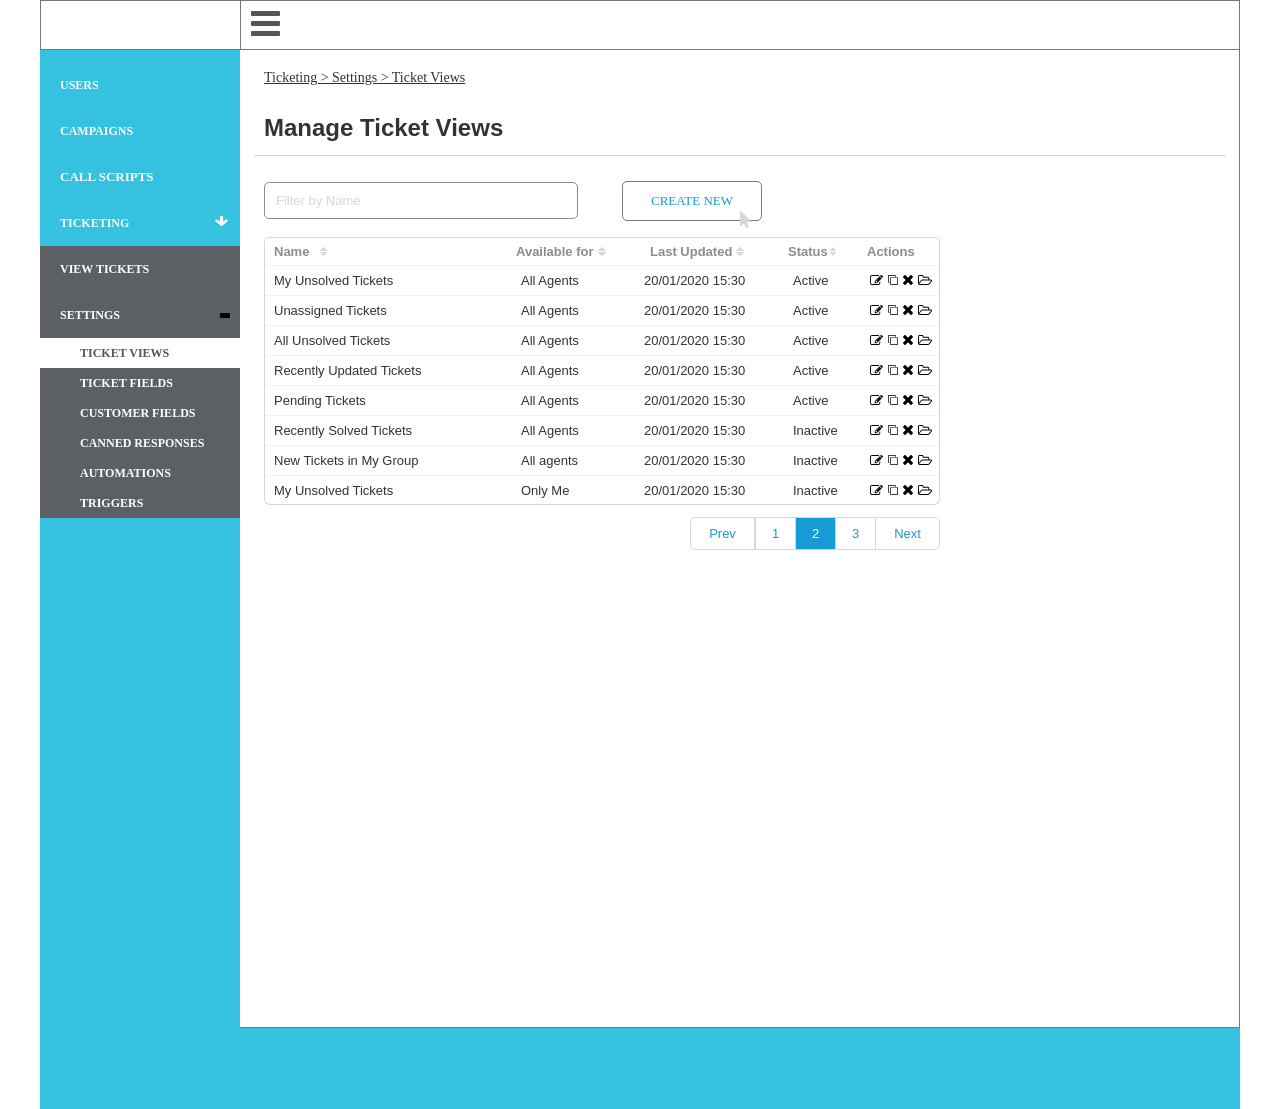
<file: setting-views.html>
﻿<!DOCTYPE html>
<html>
  <head>
    <title>setting-views</title>
    <meta http-equiv="X-UA-Compatible" content="IE=edge"/>
    <meta http-equiv="content-type" content="text/html; charset=utf-8"/>
    <link href="resources/css/axure_rp_page.css" type="text/css" rel="stylesheet"/>
    <link href="data/styles.css" type="text/css" rel="stylesheet"/>
    <link href="files/setting-views/styles.css" type="text/css" rel="stylesheet"/>
    <script src="resources/scripts/jquery-3.2.1.min.js"></script>
    <script src="resources/scripts/axure/axQuery.js"></script>
    <script src="resources/scripts/axure/globals.js"></script>
    <script src="resources/scripts/axutils.js"></script>
    <script src="resources/scripts/axure/annotation.js"></script>
    <script src="resources/scripts/axure/axQuery.std.js"></script>
    <script src="resources/scripts/axure/doc.js"></script>
    <script src="resources/scripts/messagecenter.js"></script>
    <script src="resources/scripts/axure/events.js"></script>
    <script src="resources/scripts/axure/recording.js"></script>
    <script src="resources/scripts/axure/action.js"></script>
    <script src="resources/scripts/axure/expr.js"></script>
    <script src="resources/scripts/axure/geometry.js"></script>
    <script src="resources/scripts/axure/flyout.js"></script>
    <script src="resources/scripts/axure/model.js"></script>
    <script src="resources/scripts/axure/repeater.js"></script>
    <script src="resources/scripts/axure/sto.js"></script>
    <script src="resources/scripts/axure/utils.temp.js"></script>
    <script src="resources/scripts/axure/variables.js"></script>
    <script src="resources/scripts/axure/drag.js"></script>
    <script src="resources/scripts/axure/move.js"></script>
    <script src="resources/scripts/axure/visibility.js"></script>
    <script src="resources/scripts/axure/style.js"></script>
    <script src="resources/scripts/axure/adaptive.js"></script>
    <script src="resources/scripts/axure/tree.js"></script>
    <script src="resources/scripts/axure/init.temp.js"></script>
    <script src="resources/scripts/axure/legacy.js"></script>
    <script src="resources/scripts/axure/viewer.js"></script>
    <script src="resources/scripts/axure/math.js"></script>
    <script src="resources/scripts/axure/jquery.nicescroll.min.js"></script>
    <script src="data/document.js"></script>
    <script src="files/setting-views/data.js"></script>
    <script type="text/javascript">
      $axure.utils.getTransparentGifPath = function() { return 'resources/images/transparent.gif'; };
      $axure.utils.getOtherPath = function() { return 'resources/Other.html'; };
      $axure.utils.getReloadPath = function() { return 'resources/reload.html'; };
    </script>
  </head>
  <body>
    <div id="base" class="">

      <!-- Unnamed (Common Page) -->

      <!-- Unnamed (Rectangle) -->
      <div id="u1" class="ax_default box_1">
        <div id="u1_div" class=""></div>
        <div id="u1_text" class="text " style="display:none; visibility: hidden">
          <p></p>
        </div>
      </div>

      <!-- Unnamed (Rectangle) -->
      <div id="u2" class="ax_default box_1">
        <div id="u2_div" class=""></div>
        <div id="u2_text" class="text " style="display:none; visibility: hidden">
          <p></p>
        </div>
      </div>

      <!-- Unnamed (Rectangle) -->
      <div id="u3" class="ax_default box_1">
        <div id="u3_div" class=""></div>
        <div id="u3_text" class="text " style="display:none; visibility: hidden">
          <p></p>
        </div>
      </div>

      <!-- Unnamed (Shape) -->
      <div id="u4" class="ax_default icon">
        <img id="u4_img" class="img " src="images/setting-views/u4.svg"/>
        <div id="u4_text" class="text " style="display:none; visibility: hidden">
          <p></p>
        </div>
      </div>

      <!-- Unnamed (Rectangle) -->
      <div id="u5" class="ax_default box_1">
        <div id="u5_div" class=""></div>
        <div id="u5_text" class="text " style="display:none; visibility: hidden">
          <p></p>
        </div>
      </div>

      <!-- Unnamed (Rectangle) -->
      <div id="u6" class="ax_default box_1">
        <div id="u6_div" class=""></div>
        <div id="u6_text" class="text ">
          <p><span>USERS</span></p>
        </div>
      </div>

      <!-- Unnamed (Rectangle) -->
      <div id="u7" class="ax_default box_1">
        <div id="u7_div" class=""></div>
        <div id="u7_text" class="text ">
          <p><span>CAMPAIGNS</span></p>
        </div>
      </div>

      <!-- Unnamed (Rectangle) -->
      <div id="u8" class="ax_default box_1">
        <div id="u8_div" class=""></div>
        <div id="u8_text" class="text ">
          <p><span>CALL SCRIPTS</span></p>
        </div>
      </div>

      <!-- Nav - Tickets (Dynamic Panel) -->
      <div id="u9" class="ax_default" data-label="Nav - Tickets">
        <div id="u9_state0" class="panel_state" data-label="collapse" style="">
          <div id="u9_state0_content" class="panel_state_content">

            <!-- Unnamed (Rectangle) -->
            <div id="u10" class="ax_default box_1">
              <div id="u10_div" class=""></div>
              <div id="u10_text" class="text ">
                <p><span>TICKETING</span></p>
              </div>
            </div>

            <!-- Unnamed (Shape) -->
            <div id="u11" class="ax_default icon">
              <img id="u11_img" class="img " src="images/setting-views/u11.svg"/>
              <div id="u11_text" class="text " style="display:none; visibility: hidden">
                <p></p>
              </div>
            </div>

            <!-- Nav Tickets -  Div to Collapse (Hot Spot) -->
            <div id="u12" class="ax_default" data-label="Nav Tickets -&nbsp; Div to Collapse">
            </div>
          </div>
        </div>
        <div id="u9_state1" class="panel_state" data-label="expand" style="visibility: hidden;">
          <div id="u9_state1_content" class="panel_state_content">

            <!-- Unnamed (Rectangle) -->
            <div id="u13" class="ax_default box_1">
              <div id="u13_div" class=""></div>
              <div id="u13_text" class="text ">
                <p><span>TICKETING</span></p>
              </div>
            </div>

            <!-- Unnamed (Shape) -->
            <div id="u14" class="ax_default icon">
              <img id="u14_img" class="img " src="images/setting-views/u14.svg"/>
              <div id="u14_text" class="text " style="display:none; visibility: hidden">
                <p></p>
              </div>
            </div>

            <!-- Submenu - Ticket Setting (Dynamic Panel) -->
            <div id="u15" class="ax_default" data-label="Submenu - Ticket Setting">
              <div id="u15_state0" class="panel_state" data-label="collapse" style="">
                <div id="u15_state0_content" class="panel_state_content">

                  <!-- Unnamed (Rectangle) -->
                  <div id="u16" class="ax_default box_1">
                    <div id="u16_div" class=""></div>
                    <div id="u16_text" class="text ">
                      <p><span>SETTINGS</span></p>
                    </div>
                  </div>

                  <!-- Unnamed (Shape) -->
                  <div id="u17" class="ax_default icon">
                    <img id="u17_img" class="img " src="images/setting-views/u17.svg"/>
                    <div id="u17_text" class="text " style="display:none; visibility: hidden">
                      <p></p>
                    </div>
                  </div>

                  <!-- Unnamed (Hot Spot) -->
                  <div id="u18" class="ax_default">
                  </div>
                </div>
              </div>
              <div id="u15_state1" class="panel_state" data-label="expand" style="visibility: hidden;">
                <div id="u15_state1_content" class="panel_state_content">

                  <!-- Unnamed (Rectangle) -->
                  <div id="u19" class="ax_default box_1">
                    <div id="u19_div" class=""></div>
                    <div id="u19_text" class="text ">
                      <p><span>SETTINGS</span></p>
                    </div>
                  </div>

                  <!-- Unnamed (Shape) -->
                  <div id="u20" class="ax_default icon">
                    <img id="u20_img" class="img " src="images/setting-views/u20.svg"/>
                    <div id="u20_text" class="text " style="display:none; visibility: hidden">
                      <p></p>
                    </div>
                  </div>

                  <!-- Unnamed (Dynamic Panel) -->
                  <div id="u21" class="ax_default">
                    <div id="u21_state0" class="panel_state" data-label="default" style="">
                      <div id="u21_state0_content" class="panel_state_content">

                        <!-- Unnamed (Menu) -->
                        <div id="u22" class="ax_default">
                          <img id="u22_menu" class="img " src="images/setting-views/u22_menu.png" alt="u22_menu"/>

                          <!-- Unnamed (Table) -->
                          <div id="u23" class="ax_default">

                            <!-- Ticket Views (Menu Item) -->
                            <div id="u24" class="ax_default menu_item" data-label="Ticket Views">
                              <img id="u24_img" class="img " src="images/setting-views/ticket_views_u24.png"/>
                              <div id="u24_text" class="text ">
                                <p><span>TICKET VIEWS</span></p>
                              </div>
                            </div>

                            <!-- Ticket Fields (Menu Item) -->
                            <div id="u25" class="ax_default menu_item" data-label="Ticket Fields">
                              <img id="u25_img" class="img " src="images/setting-views/ticket_views_u24.png"/>
                              <div id="u25_text" class="text ">
                                <p><span>TICKET FIELDS</span></p>
                              </div>
                            </div>

                            <!-- Unnamed (Menu Item) -->
                            <div id="u26" class="ax_default menu_item">
                              <img id="u26_img" class="img " src="images/setting-views/ticket_views_u24.png"/>
                              <div id="u26_text" class="text ">
                                <p><span>CANNED RESPONSES</span></p>
                              </div>
                            </div>

                            <!-- Unnamed (Menu Item) -->
                            <div id="u27" class="ax_default menu_item">
                              <img id="u27_img" class="img " src="images/setting-views/ticket_views_u24.png"/>
                              <div id="u27_text" class="text ">
                                <p><span>CUSTOMER FIELDS</span></p>
                              </div>
                            </div>

                            <!-- Unnamed (Menu Item) -->
                            <div id="u28" class="ax_default menu_item">
                              <img id="u28_img" class="img " src="images/setting-views/ticket_views_u24.png"/>
                              <div id="u28_text" class="text ">
                                <p><span>AUTOMATIONS</span></p>
                              </div>
                            </div>

                            <!-- Unnamed (Menu Item) -->
                            <div id="u29" class="ax_default menu_item">
                              <img id="u29_img" class="img " src="images/setting-views/ticket_views_u24.png"/>
                              <div id="u29_text" class="text ">
                                <p><span>TRIGGERS</span></p>
                              </div>
                            </div>
                          </div>
                        </div>
                      </div>
                    </div>
                    <div id="u21_state1" class="panel_state" data-label="active views" style="visibility: hidden;">
                      <div id="u21_state1_content" class="panel_state_content">

                        <!-- Unnamed (Menu) -->
                        <div id="u30" class="ax_default">
                          <img id="u30_menu" class="img " src="images/setting-views/u22_menu.png" alt="u30_menu"/>

                          <!-- Unnamed (Table) -->
                          <div id="u31" class="ax_default">

                            <!-- Ticket Views (Menu Item) -->
                            <div id="u32" class="ax_default menu_item" data-label="Ticket Views">
                              <img id="u32_img" class="img " src="images/setting-views/ticket_views_u32.png"/>
                              <div id="u32_text" class="text ">
                                <p><span>TICKET VIEWS</span></p>
                              </div>
                            </div>

                            <!-- Ticket Fields (Menu Item) -->
                            <div id="u33" class="ax_default menu_item" data-label="Ticket Fields">
                              <img id="u33_img" class="img " src="images/setting-views/ticket_views_u24.png"/>
                              <div id="u33_text" class="text ">
                                <p><span>TICKET FIELDS</span></p>
                              </div>
                            </div>

                            <!-- Unnamed (Menu Item) -->
                            <div id="u34" class="ax_default menu_item">
                              <img id="u34_img" class="img " src="images/setting-views/ticket_views_u24.png"/>
                              <div id="u34_text" class="text ">
                                <p><span>CUSTOMER FIELDS</span></p>
                              </div>
                            </div>

                            <!-- Unnamed (Menu Item) -->
                            <div id="u35" class="ax_default menu_item">
                              <img id="u35_img" class="img " src="images/setting-views/ticket_views_u24.png"/>
                              <div id="u35_text" class="text ">
                                <p><span>CANNED RESPONSES</span></p>
                              </div>
                            </div>

                            <!-- Unnamed (Menu Item) -->
                            <div id="u36" class="ax_default menu_item">
                              <img id="u36_img" class="img " src="images/setting-views/ticket_views_u24.png"/>
                              <div id="u36_text" class="text ">
                                <p><span>AUTOMATIONS</span></p>
                              </div>
                            </div>

                            <!-- Unnamed (Menu Item) -->
                            <div id="u37" class="ax_default menu_item">
                              <img id="u37_img" class="img " src="images/setting-views/ticket_views_u24.png"/>
                              <div id="u37_text" class="text ">
                                <p><span>TRIGGERS</span></p>
                              </div>
                            </div>
                          </div>
                        </div>
                      </div>
                    </div>
                    <div id="u21_state2" class="panel_state" data-label="active fields" style="visibility: hidden;">
                      <div id="u21_state2_content" class="panel_state_content">

                        <!-- Unnamed (Menu) -->
                        <div id="u38" class="ax_default">
                          <img id="u38_menu" class="img " src="images/setting-views/u22_menu.png" alt="u38_menu"/>

                          <!-- Unnamed (Table) -->
                          <div id="u39" class="ax_default">

                            <!-- Ticket Views (Menu Item) -->
                            <div id="u40" class="ax_default menu_item" data-label="Ticket Views">
                              <img id="u40_img" class="img " src="images/setting-views/ticket_views_u24.png"/>
                              <div id="u40_text" class="text ">
                                <p><span>TICKET VIEWS</span></p>
                              </div>
                            </div>

                            <!-- Ticket Fields (Menu Item) -->
                            <div id="u41" class="ax_default menu_item" data-label="Ticket Fields">
                              <img id="u41_img" class="img " src="images/setting-views/ticket_views_u32.png"/>
                              <div id="u41_text" class="text ">
                                <p><span>TICKET FIELDS</span></p>
                              </div>
                            </div>

                            <!-- Unnamed (Menu Item) -->
                            <div id="u42" class="ax_default menu_item">
                              <img id="u42_img" class="img " src="images/setting-views/ticket_views_u24.png"/>
                              <div id="u42_text" class="text ">
                                <p><span>CUSTOMER FIELDS</span></p>
                              </div>
                            </div>

                            <!-- Unnamed (Menu Item) -->
                            <div id="u43" class="ax_default menu_item">
                              <img id="u43_img" class="img " src="images/setting-views/ticket_views_u24.png"/>
                              <div id="u43_text" class="text ">
                                <p><span>CANNED RESPONSES</span></p>
                              </div>
                            </div>

                            <!-- Unnamed (Menu Item) -->
                            <div id="u44" class="ax_default menu_item">
                              <img id="u44_img" class="img " src="images/setting-views/ticket_views_u24.png"/>
                              <div id="u44_text" class="text ">
                                <p><span>AUTOMATIONS</span></p>
                              </div>
                            </div>

                            <!-- Unnamed (Menu Item) -->
                            <div id="u45" class="ax_default menu_item">
                              <img id="u45_img" class="img " src="images/setting-views/ticket_views_u24.png"/>
                              <div id="u45_text" class="text ">
                                <p><span>TRIGGERS</span></p>
                              </div>
                            </div>
                          </div>
                        </div>
                      </div>
                    </div>
                    <div id="u21_state3" class="panel_state" data-label="active canned " style="visibility: hidden;">
                      <div id="u21_state3_content" class="panel_state_content">

                        <!-- Unnamed (Menu) -->
                        <div id="u46" class="ax_default">
                          <img id="u46_menu" class="img " src="images/setting-views/u22_menu.png" alt="u46_menu"/>

                          <!-- Unnamed (Table) -->
                          <div id="u47" class="ax_default">

                            <!-- Ticket Views (Menu Item) -->
                            <div id="u48" class="ax_default menu_item" data-label="Ticket Views">
                              <img id="u48_img" class="img " src="images/setting-views/ticket_views_u24.png"/>
                              <div id="u48_text" class="text ">
                                <p><span>TICKET VIEWS</span></p>
                              </div>
                            </div>

                            <!-- Ticket Fields (Menu Item) -->
                            <div id="u49" class="ax_default menu_item" data-label="Ticket Fields">
                              <img id="u49_img" class="img " src="images/setting-views/ticket_views_u24.png"/>
                              <div id="u49_text" class="text ">
                                <p><span>TICKET FIELDS</span></p>
                              </div>
                            </div>

                            <!-- Unnamed (Menu Item) -->
                            <div id="u50" class="ax_default menu_item">
                              <img id="u50_img" class="img " src="images/setting-views/ticket_views_u24.png"/>
                              <div id="u50_text" class="text ">
                                <p><span>CUSTOMER FIELDS</span></p>
                              </div>
                            </div>

                            <!-- Unnamed (Menu Item) -->
                            <div id="u51" class="ax_default menu_item">
                              <img id="u51_img" class="img " src="images/setting-views/ticket_views_u32.png"/>
                              <div id="u51_text" class="text ">
                                <p><span>CANNED RESPONSES</span></p>
                              </div>
                            </div>

                            <!-- Unnamed (Menu Item) -->
                            <div id="u52" class="ax_default menu_item">
                              <img id="u52_img" class="img " src="images/setting-views/ticket_views_u24.png"/>
                              <div id="u52_text" class="text ">
                                <p><span>AUTOMATIONS</span></p>
                              </div>
                            </div>

                            <!-- Unnamed (Menu Item) -->
                            <div id="u53" class="ax_default menu_item">
                              <img id="u53_img" class="img " src="images/setting-views/ticket_views_u24.png"/>
                              <div id="u53_text" class="text ">
                                <p><span>TRIGGERS</span></p>
                              </div>
                            </div>
                          </div>
                        </div>
                      </div>
                    </div>
                    <div id="u21_state4" class="panel_state" data-label="active automations" style="visibility: hidden;">
                      <div id="u21_state4_content" class="panel_state_content">

                        <!-- Unnamed (Menu) -->
                        <div id="u54" class="ax_default">
                          <img id="u54_menu" class="img " src="images/setting-views/u22_menu.png" alt="u54_menu"/>

                          <!-- Unnamed (Table) -->
                          <div id="u55" class="ax_default">

                            <!-- Ticket Views (Menu Item) -->
                            <div id="u56" class="ax_default menu_item" data-label="Ticket Views">
                              <img id="u56_img" class="img " src="images/setting-views/ticket_views_u24.png"/>
                              <div id="u56_text" class="text ">
                                <p><span>TICKET VIEWS</span></p>
                              </div>
                            </div>

                            <!-- Ticket Fields (Menu Item) -->
                            <div id="u57" class="ax_default menu_item" data-label="Ticket Fields">
                              <img id="u57_img" class="img " src="images/setting-views/ticket_views_u24.png"/>
                              <div id="u57_text" class="text ">
                                <p><span>TICKET FIELDS</span></p>
                              </div>
                            </div>

                            <!-- Unnamed (Menu Item) -->
                            <div id="u58" class="ax_default menu_item">
                              <img id="u58_img" class="img " src="images/setting-views/ticket_views_u24.png"/>
                              <div id="u58_text" class="text ">
                                <p><span>CUSTOMER FIELDS</span></p>
                              </div>
                            </div>

                            <!-- Unnamed (Menu Item) -->
                            <div id="u59" class="ax_default menu_item">
                              <img id="u59_img" class="img " src="images/setting-views/ticket_views_u24.png"/>
                              <div id="u59_text" class="text ">
                                <p><span>CANNED RESPONSES</span></p>
                              </div>
                            </div>

                            <!-- Unnamed (Menu Item) -->
                            <div id="u60" class="ax_default menu_item">
                              <img id="u60_img" class="img " src="images/setting-views/ticket_views_u32.png"/>
                              <div id="u60_text" class="text ">
                                <p><span>AUTOMATIONS</span></p>
                              </div>
                            </div>

                            <!-- Unnamed (Menu Item) -->
                            <div id="u61" class="ax_default menu_item">
                              <img id="u61_img" class="img " src="images/setting-views/ticket_views_u24.png"/>
                              <div id="u61_text" class="text ">
                                <p><span>TRIGGERS</span></p>
                              </div>
                            </div>
                          </div>
                        </div>
                      </div>
                    </div>
                    <div id="u21_state5" class="panel_state" data-label="active triggers" style="visibility: hidden;">
                      <div id="u21_state5_content" class="panel_state_content">

                        <!-- Unnamed (Menu) -->
                        <div id="u62" class="ax_default">
                          <img id="u62_menu" class="img " src="images/setting-views/u22_menu.png" alt="u62_menu"/>

                          <!-- Unnamed (Table) -->
                          <div id="u63" class="ax_default">

                            <!-- Ticket Views (Menu Item) -->
                            <div id="u64" class="ax_default menu_item" data-label="Ticket Views">
                              <img id="u64_img" class="img " src="images/setting-views/ticket_views_u24.png"/>
                              <div id="u64_text" class="text ">
                                <p><span>TICKET VIEWS</span></p>
                              </div>
                            </div>

                            <!-- Ticket Fields (Menu Item) -->
                            <div id="u65" class="ax_default menu_item" data-label="Ticket Fields">
                              <img id="u65_img" class="img " src="images/setting-views/ticket_views_u24.png"/>
                              <div id="u65_text" class="text ">
                                <p><span>TICKET FIELDS</span></p>
                              </div>
                            </div>

                            <!-- Unnamed (Menu Item) -->
                            <div id="u66" class="ax_default menu_item">
                              <img id="u66_img" class="img " src="images/setting-views/ticket_views_u24.png"/>
                              <div id="u66_text" class="text ">
                                <p><span>CUSTOMER FIELDS</span></p>
                              </div>
                            </div>

                            <!-- Unnamed (Menu Item) -->
                            <div id="u67" class="ax_default menu_item">
                              <img id="u67_img" class="img " src="images/setting-views/ticket_views_u24.png"/>
                              <div id="u67_text" class="text ">
                                <p><span>CANNED RESPONSES</span></p>
                              </div>
                            </div>

                            <!-- Unnamed (Menu Item) -->
                            <div id="u68" class="ax_default menu_item">
                              <img id="u68_img" class="img " src="images/setting-views/ticket_views_u24.png"/>
                              <div id="u68_text" class="text ">
                                <p><span>AUTOMATIONS</span></p>
                              </div>
                            </div>

                            <!-- Unnamed (Menu Item) -->
                            <div id="u69" class="ax_default menu_item">
                              <img id="u69_img" class="img " src="images/setting-views/ticket_views_u32.png"/>
                              <div id="u69_text" class="text ">
                                <p><span>TRIGGERS</span></p>
                              </div>
                            </div>
                          </div>
                        </div>
                      </div>
                    </div>
                    <div id="u21_state6" class="panel_state" data-label="active cust fields" style="visibility: hidden;">
                      <div id="u21_state6_content" class="panel_state_content">

                        <!-- Unnamed (Menu) -->
                        <div id="u70" class="ax_default">
                          <img id="u70_menu" class="img " src="images/setting-views/u22_menu.png" alt="u70_menu"/>

                          <!-- Unnamed (Table) -->
                          <div id="u71" class="ax_default">

                            <!-- Ticket Views (Menu Item) -->
                            <div id="u72" class="ax_default menu_item" data-label="Ticket Views">
                              <img id="u72_img" class="img " src="images/setting-views/ticket_views_u24.png"/>
                              <div id="u72_text" class="text ">
                                <p><span>TICKET VIEWS</span></p>
                              </div>
                            </div>

                            <!-- Ticket Fields (Menu Item) -->
                            <div id="u73" class="ax_default menu_item" data-label="Ticket Fields">
                              <img id="u73_img" class="img " src="images/setting-views/ticket_views_u24.png"/>
                              <div id="u73_text" class="text ">
                                <p><span>TICKET FIELDS</span></p>
                              </div>
                            </div>

                            <!-- Unnamed (Menu Item) -->
                            <div id="u74" class="ax_default menu_item">
                              <img id="u74_img" class="img " src="images/setting-views/ticket_views_u32.png"/>
                              <div id="u74_text" class="text ">
                                <p><span>CUSTOMER FIELDS</span></p>
                              </div>
                            </div>

                            <!-- Unnamed (Menu Item) -->
                            <div id="u75" class="ax_default menu_item">
                              <img id="u75_img" class="img " src="images/setting-views/ticket_views_u24.png"/>
                              <div id="u75_text" class="text ">
                                <p><span>CANNED RESPONSES</span></p>
                              </div>
                            </div>

                            <!-- Unnamed (Menu Item) -->
                            <div id="u76" class="ax_default menu_item">
                              <img id="u76_img" class="img " src="images/setting-views/ticket_views_u24.png"/>
                              <div id="u76_text" class="text ">
                                <p><span>AUTOMATIONS</span></p>
                              </div>
                            </div>

                            <!-- Unnamed (Menu Item) -->
                            <div id="u77" class="ax_default menu_item">
                              <img id="u77_img" class="img " src="images/setting-views/ticket_views_u24.png"/>
                              <div id="u77_text" class="text ">
                                <p><span>TRIGGERS</span></p>
                              </div>
                            </div>
                          </div>
                        </div>
                      </div>
                    </div>
                  </div>

                  <!-- Unnamed (Hot Spot) -->
                  <div id="u78" class="ax_default">
                  </div>
                </div>
              </div>
            </div>

            <!-- Nav - View Tikets (Dynamic Panel) -->
            <div id="u79" class="ax_default" data-label="Nav - View Tikets">
              <div id="u79_state0" class="panel_state" data-label="default" style="">
                <div id="u79_state0_content" class="panel_state_content">

                  <!-- Unnamed (Rectangle) -->
                  <div id="u80" class="ax_default box_1">
                    <div id="u80_div" class=""></div>
                    <div id="u80_text" class="text ">
                      <p><span>VIEW TICKETS</span></p>
                    </div>
                  </div>
                </div>
              </div>
              <div id="u79_state1" class="panel_state" data-label="active" style="visibility: hidden;">
                <div id="u79_state1_content" class="panel_state_content">

                  <!-- Unnamed (Rectangle) -->
                  <div id="u81" class="ax_default box_1">
                    <div id="u81_div" class=""></div>
                    <div id="u81_text" class="text ">
                      <p><span>VIEW TICKETS</span></p>
                    </div>
                  </div>
                </div>
              </div>
            </div>

            <!-- Nav Tickets - Div to Expand (Hot Spot) -->
            <div id="u82" class="ax_default" data-label="Nav Tickets - Div to Expand">
            </div>
          </div>
        </div>
      </div>
      <div id="u0" style="display:none; visibility:hidden;"></div>

      <!-- Unnamed (Rectangle) -->
      <div id="u83" class="ax_default box_1">
        <div id="u83_div" class=""></div>
        <div id="u83_text" class="text " style="display:none; visibility: hidden">
          <p></p>
        </div>
      </div>

      <!-- Unnamed (Rectangle) -->
      <div id="u84" class="ax_default label">
        <div id="u84_div" class=""></div>
        <div id="u84_text" class="text ">
          <p><span style="text-decoration:underline ;">Ticketing &gt; Settings &gt; Ticket Views </span></p>
        </div>
      </div>

      <!-- Unnamed (Rectangle) -->
      <div id="u85" class="ax_default heading_2">
        <div id="u85_div" class=""></div>
        <div id="u85_text" class="text ">
          <p><span>Manage Ticket Views</span></p>
        </div>
      </div>

      <!-- Sortable Table (Group) -->
      <div id="u86" class="ax_default" data-label="Sortable Table" data-left="224" data-top="182" data-width="676" data-height="368">

        <!-- Table (Repeater) -->
        <div id="u87" class="ax_default" data-label="Table">
          <script id="u87_script" type="axure-repeater-template" data-label="Table">

            <!-- col 6 (Rectangle) -->
            <div id="u88" class="ax_default box_1 u88" data-label="col 6">
              <div id="u88_div" class="u88_div"></div>
              <div id="u88_text" class="text u88_text" style="display:none; visibility: hidden">
                <p></p>
              </div>
            </div>

            <!-- col 5 (Rectangle) -->
            <div id="u89" class="ax_default box_1 u89" data-label="col 5">
              <div id="u89_div" class="u89_div"></div>
              <div id="u89_text" class="text u89_text" style="display:none; visibility: hidden">
                <p></p>
              </div>
            </div>

            <!-- col 4 (Rectangle) -->
            <div id="u90" class="ax_default box_1 u90" data-label="col 4">
              <div id="u90_div" class="u90_div"></div>
              <div id="u90_text" class="text u90_text" style="display:none; visibility: hidden">
                <p></p>
              </div>
            </div>

            <!-- col 3 (Rectangle) -->
            <div id="u91" class="ax_default box_1 u91" data-label="col 3">
              <div id="u91_div" class="u91_div"></div>
              <div id="u91_text" class="text u91_text" style="display:none; visibility: hidden">
                <p></p>
              </div>
            </div>

            <!-- col 2 (Rectangle) -->
            <div id="u92" class="ax_default box_1 u92" data-label="col 2">
              <div id="u92_div" class="u92_div"></div>
              <div id="u92_text" class="text u92_text" style="display:none; visibility: hidden">
                <p></p>
              </div>
            </div>

            <!-- Unnamed (Shape) -->
            <div id="u93" class="ax_default icon u93">
              <img id="u93_img" class="img u93_img" src="images/setting-views/u93.svg"/>
              <div id="u93_text" class="text u93_text" style="display:none; visibility: hidden">
                <p></p>
              </div>
            </div>

            <!-- Unnamed (Shape) -->
            <div id="u94" class="ax_default icon u94">
              <img id="u94_img" class="img u94_img" src="images/setting-views/u94.svg"/>
              <div id="u94_text" class="text u94_text" style="display:none; visibility: hidden">
                <p></p>
              </div>
            </div>

            <!-- Unnamed (Shape) -->
            <div id="u95" class="ax_default icon u95">
              <img id="u95_img" class="img u95_img" src="images/setting-views/u95.svg"/>
              <div id="u95_text" class="text u95_text" style="display:none; visibility: hidden">
                <p></p>
              </div>
            </div>

            <!-- Unnamed (Shape) -->
            <div id="u96" class="ax_default icon u96">
              <img id="u96_img" class="img u96_img" src="images/setting-views/u96.svg"/>
              <div id="u96_text" class="text u96_text" style="display:none; visibility: hidden">
                <p></p>
              </div>
            </div>
          </script>
          <div id="u87-1" class="preeval" style="width: 676px; height: 30px;">

            <!-- col 6 (Rectangle) -->
            <div id="u88-1" class="ax_default box_1 u88" data-label="col 6" style="width: 70px; height: 30px; left: 606px; top: 0px;visibility: inherit">
              <div id="u88-1_div" class="u88_div" style="width: 70px; height: 30px;visibility: inherit"></div>
              <div id="u88-1_text" class="text u88_text" style="display:none; visibility: hidden">
                <p></p>
              </div>
            </div>

            <!-- col 5 (Rectangle) -->
            <div id="u89-1" class="ax_default box_1 u89" data-label="col 5" style="width: 87px; height: 30px; left: 519px; top: 0px;visibility: inherit">
              <div id="u89-1_div" class="u89_div" style="width: 87px; height: 30px;visibility: inherit"></div>
              <div id="u89-1_text" class="text u89_text" style="visibility: inherit">
                <p><span>Active</span></p>
              </div>
            </div>

            <!-- col 4 (Rectangle) -->
            <div id="u90-1" class="ax_default box_1 u90" data-label="col 4" style="width: 149px; height: 30px; left: 370px; top: 0px;visibility: inherit">
              <div id="u90-1_div" class="u90_div" style="width: 149px; height: 30px;visibility: inherit"></div>
              <div id="u90-1_text" class="text u90_text" style="visibility: inherit">
                <p><span>20/01/2020 15:30</span></p>
              </div>
            </div>

            <!-- col 3 (Rectangle) -->
            <div id="u91-1" class="ax_default box_1 u91" data-label="col 3" style="width: 123px; height: 30px; left: 247px; top: 0px;visibility: inherit">
              <div id="u91-1_div" class="u91_div" style="width: 123px; height: 30px;visibility: inherit"></div>
              <div id="u91-1_text" class="text u91_text" style="visibility: inherit">
                <p><span>All Agents</span></p>
              </div>
            </div>

            <!-- col 2 (Rectangle) -->
            <div id="u92-1" class="ax_default box_1 u92" data-label="col 2" style="width: 247px; height: 30px; left: 0px; top: 0px;visibility: inherit">
              <div id="u92-1_div" class="u92_div" style="width: 247px; height: 30px;visibility: inherit"></div>
              <div id="u92-1_text" class="text u92_text" style="visibility: inherit">
                <p><span>My Unsolved Tickets</span></p>
              </div>
            </div>

            <!-- Unnamed (Shape) -->
            <div id="u93-1" class="ax_default icon u93" style="width: 10px; height: 10px; left: 639px; top: 10px;visibility: inherit">
              <img id="u93-1_img" class="img u93_img" src="images/setting-views/u93.svg"/>
              <div id="u93-1_text" class="text u93_text" style="display:none; visibility: hidden">
                <p></p>
              </div>
            </div>

            <!-- Unnamed (Shape) -->
            <div id="u94-1" class="ax_default icon u94" style="width: 13px; height: 10px; left: 606px; top: 10px;visibility: inherit">
              <img id="u94-1_img" class="img u94_img" src="images/setting-views/u94.svg"/>
              <div id="u94-1_text" class="text u94_text" style="display:none; visibility: hidden">
                <p></p>
              </div>
            </div>

            <!-- Unnamed (Shape) -->
            <div id="u95-1" class="ax_default icon u95" style="width: 10px; height: 10px; left: 624px; top: 10px;visibility: inherit">
              <img id="u95-1_img" class="img u95_img" src="images/setting-views/u95.svg"/>
              <div id="u95-1_text" class="text u95_text" style="display:none; visibility: hidden">
                <p></p>
              </div>
            </div>

            <!-- Unnamed (Shape) -->
            <div id="u96-1" class="ax_default icon u96" style="width: 14px; height: 10px; left: 654px; top: 10px;visibility: inherit">
              <img id="u96-1_img" class="img u96_img" src="images/setting-views/u96.svg"/>
              <div id="u96-1_text" class="text u96_text" style="display:none; visibility: hidden">
                <p></p>
              </div>
            </div>
          </div>
          <div id="u87-2" class="preeval" style="width: 676px; height: 30px;">

            <!-- col 6 (Rectangle) -->
            <div id="u88-2" class="ax_default box_1 u88" data-label="col 6" style="width: 70px; height: 30px; left: 606px; top: 0px;visibility: inherit">
              <div id="u88-2_div" class="u88_div" style="width: 70px; height: 30px;visibility: inherit"></div>
              <div id="u88-2_text" class="text u88_text" style="display:none; visibility: hidden">
                <p></p>
              </div>
            </div>

            <!-- col 5 (Rectangle) -->
            <div id="u89-2" class="ax_default box_1 u89" data-label="col 5" style="width: 87px; height: 30px; left: 519px; top: 0px;visibility: inherit">
              <div id="u89-2_div" class="u89_div" style="width: 87px; height: 30px;visibility: inherit"></div>
              <div id="u89-2_text" class="text u89_text" style="visibility: inherit">
                <p><span>Active</span></p>
              </div>
            </div>

            <!-- col 4 (Rectangle) -->
            <div id="u90-2" class="ax_default box_1 u90" data-label="col 4" style="width: 149px; height: 30px; left: 370px; top: 0px;visibility: inherit">
              <div id="u90-2_div" class="u90_div" style="width: 149px; height: 30px;visibility: inherit"></div>
              <div id="u90-2_text" class="text u90_text" style="visibility: inherit">
                <p><span>20/01/2020 15:30</span></p>
              </div>
            </div>

            <!-- col 3 (Rectangle) -->
            <div id="u91-2" class="ax_default box_1 u91" data-label="col 3" style="width: 123px; height: 30px; left: 247px; top: 0px;visibility: inherit">
              <div id="u91-2_div" class="u91_div" style="width: 123px; height: 30px;visibility: inherit"></div>
              <div id="u91-2_text" class="text u91_text" style="visibility: inherit">
                <p><span>All Agents</span></p>
              </div>
            </div>

            <!-- col 2 (Rectangle) -->
            <div id="u92-2" class="ax_default box_1 u92" data-label="col 2" style="width: 247px; height: 30px; left: 0px; top: 0px;visibility: inherit">
              <div id="u92-2_div" class="u92_div" style="width: 247px; height: 30px;visibility: inherit"></div>
              <div id="u92-2_text" class="text u92_text" style="visibility: inherit">
                <p><span>Unassigned Tickets</span></p>
              </div>
            </div>

            <!-- Unnamed (Shape) -->
            <div id="u93-2" class="ax_default icon u93" style="width: 10px; height: 10px; left: 639px; top: 10px;visibility: inherit">
              <img id="u93-2_img" class="img u93_img" src="images/setting-views/u93.svg"/>
              <div id="u93-2_text" class="text u93_text" style="display:none; visibility: hidden">
                <p></p>
              </div>
            </div>

            <!-- Unnamed (Shape) -->
            <div id="u94-2" class="ax_default icon u94" style="width: 13px; height: 10px; left: 606px; top: 10px;visibility: inherit">
              <img id="u94-2_img" class="img u94_img" src="images/setting-views/u94.svg"/>
              <div id="u94-2_text" class="text u94_text" style="display:none; visibility: hidden">
                <p></p>
              </div>
            </div>

            <!-- Unnamed (Shape) -->
            <div id="u95-2" class="ax_default icon u95" style="width: 10px; height: 10px; left: 624px; top: 10px;visibility: inherit">
              <img id="u95-2_img" class="img u95_img" src="images/setting-views/u95.svg"/>
              <div id="u95-2_text" class="text u95_text" style="display:none; visibility: hidden">
                <p></p>
              </div>
            </div>

            <!-- Unnamed (Shape) -->
            <div id="u96-2" class="ax_default icon u96" style="width: 14px; height: 10px; left: 654px; top: 10px;visibility: inherit">
              <img id="u96-2_img" class="img u96_img" src="images/setting-views/u96.svg"/>
              <div id="u96-2_text" class="text u96_text" style="display:none; visibility: hidden">
                <p></p>
              </div>
            </div>
          </div>
          <div id="u87-3" class="preeval" style="width: 676px; height: 30px;">

            <!-- col 6 (Rectangle) -->
            <div id="u88-3" class="ax_default box_1 u88" data-label="col 6" style="width: 70px; height: 30px; left: 606px; top: 0px;visibility: inherit">
              <div id="u88-3_div" class="u88_div" style="width: 70px; height: 30px;visibility: inherit"></div>
              <div id="u88-3_text" class="text u88_text" style="display:none; visibility: hidden">
                <p></p>
              </div>
            </div>

            <!-- col 5 (Rectangle) -->
            <div id="u89-3" class="ax_default box_1 u89" data-label="col 5" style="width: 87px; height: 30px; left: 519px; top: 0px;visibility: inherit">
              <div id="u89-3_div" class="u89_div" style="width: 87px; height: 30px;visibility: inherit"></div>
              <div id="u89-3_text" class="text u89_text" style="visibility: inherit">
                <p><span>Active</span></p>
              </div>
            </div>

            <!-- col 4 (Rectangle) -->
            <div id="u90-3" class="ax_default box_1 u90" data-label="col 4" style="width: 149px; height: 30px; left: 370px; top: 0px;visibility: inherit">
              <div id="u90-3_div" class="u90_div" style="width: 149px; height: 30px;visibility: inherit"></div>
              <div id="u90-3_text" class="text u90_text" style="visibility: inherit">
                <p><span>20/01/2020 15:30</span></p>
              </div>
            </div>

            <!-- col 3 (Rectangle) -->
            <div id="u91-3" class="ax_default box_1 u91" data-label="col 3" style="width: 123px; height: 30px; left: 247px; top: 0px;visibility: inherit">
              <div id="u91-3_div" class="u91_div" style="width: 123px; height: 30px;visibility: inherit"></div>
              <div id="u91-3_text" class="text u91_text" style="visibility: inherit">
                <p><span>All Agents</span></p>
              </div>
            </div>

            <!-- col 2 (Rectangle) -->
            <div id="u92-3" class="ax_default box_1 u92" data-label="col 2" style="width: 247px; height: 30px; left: 0px; top: 0px;visibility: inherit">
              <div id="u92-3_div" class="u92_div" style="width: 247px; height: 30px;visibility: inherit"></div>
              <div id="u92-3_text" class="text u92_text" style="visibility: inherit">
                <p><span>All Unsolved Tickets</span></p>
              </div>
            </div>

            <!-- Unnamed (Shape) -->
            <div id="u93-3" class="ax_default icon u93" style="width: 10px; height: 10px; left: 639px; top: 10px;visibility: inherit">
              <img id="u93-3_img" class="img u93_img" src="images/setting-views/u93.svg"/>
              <div id="u93-3_text" class="text u93_text" style="display:none; visibility: hidden">
                <p></p>
              </div>
            </div>

            <!-- Unnamed (Shape) -->
            <div id="u94-3" class="ax_default icon u94" style="width: 13px; height: 10px; left: 606px; top: 10px;visibility: inherit">
              <img id="u94-3_img" class="img u94_img" src="images/setting-views/u94.svg"/>
              <div id="u94-3_text" class="text u94_text" style="display:none; visibility: hidden">
                <p></p>
              </div>
            </div>

            <!-- Unnamed (Shape) -->
            <div id="u95-3" class="ax_default icon u95" style="width: 10px; height: 10px; left: 624px; top: 10px;visibility: inherit">
              <img id="u95-3_img" class="img u95_img" src="images/setting-views/u95.svg"/>
              <div id="u95-3_text" class="text u95_text" style="display:none; visibility: hidden">
                <p></p>
              </div>
            </div>

            <!-- Unnamed (Shape) -->
            <div id="u96-3" class="ax_default icon u96" style="width: 14px; height: 10px; left: 654px; top: 10px;visibility: inherit">
              <img id="u96-3_img" class="img u96_img" src="images/setting-views/u96.svg"/>
              <div id="u96-3_text" class="text u96_text" style="display:none; visibility: hidden">
                <p></p>
              </div>
            </div>
          </div>
          <div id="u87-4" class="preeval" style="width: 676px; height: 30px;">

            <!-- col 6 (Rectangle) -->
            <div id="u88-4" class="ax_default box_1 u88" data-label="col 6" style="width: 70px; height: 30px; left: 606px; top: 0px;visibility: inherit">
              <div id="u88-4_div" class="u88_div" style="width: 70px; height: 30px;visibility: inherit"></div>
              <div id="u88-4_text" class="text u88_text" style="display:none; visibility: hidden">
                <p></p>
              </div>
            </div>

            <!-- col 5 (Rectangle) -->
            <div id="u89-4" class="ax_default box_1 u89" data-label="col 5" style="width: 87px; height: 30px; left: 519px; top: 0px;visibility: inherit">
              <div id="u89-4_div" class="u89_div" style="width: 87px; height: 30px;visibility: inherit"></div>
              <div id="u89-4_text" class="text u89_text" style="visibility: inherit">
                <p><span>Active</span></p>
              </div>
            </div>

            <!-- col 4 (Rectangle) -->
            <div id="u90-4" class="ax_default box_1 u90" data-label="col 4" style="width: 149px; height: 30px; left: 370px; top: 0px;visibility: inherit">
              <div id="u90-4_div" class="u90_div" style="width: 149px; height: 30px;visibility: inherit"></div>
              <div id="u90-4_text" class="text u90_text" style="visibility: inherit">
                <p><span>20/01/2020 15:30</span></p>
              </div>
            </div>

            <!-- col 3 (Rectangle) -->
            <div id="u91-4" class="ax_default box_1 u91" data-label="col 3" style="width: 123px; height: 30px; left: 247px; top: 0px;visibility: inherit">
              <div id="u91-4_div" class="u91_div" style="width: 123px; height: 30px;visibility: inherit"></div>
              <div id="u91-4_text" class="text u91_text" style="visibility: inherit">
                <p><span>All Agents</span></p>
              </div>
            </div>

            <!-- col 2 (Rectangle) -->
            <div id="u92-4" class="ax_default box_1 u92" data-label="col 2" style="width: 247px; height: 30px; left: 0px; top: 0px;visibility: inherit">
              <div id="u92-4_div" class="u92_div" style="width: 247px; height: 30px;visibility: inherit"></div>
              <div id="u92-4_text" class="text u92_text" style="visibility: inherit">
                <p><span>Recently Updated Tickets </span></p>
              </div>
            </div>

            <!-- Unnamed (Shape) -->
            <div id="u93-4" class="ax_default icon u93" style="width: 10px; height: 10px; left: 639px; top: 10px;visibility: inherit">
              <img id="u93-4_img" class="img u93_img" src="images/setting-views/u93.svg"/>
              <div id="u93-4_text" class="text u93_text" style="display:none; visibility: hidden">
                <p></p>
              </div>
            </div>

            <!-- Unnamed (Shape) -->
            <div id="u94-4" class="ax_default icon u94" style="width: 13px; height: 10px; left: 606px; top: 10px;visibility: inherit">
              <img id="u94-4_img" class="img u94_img" src="images/setting-views/u94.svg"/>
              <div id="u94-4_text" class="text u94_text" style="display:none; visibility: hidden">
                <p></p>
              </div>
            </div>

            <!-- Unnamed (Shape) -->
            <div id="u95-4" class="ax_default icon u95" style="width: 10px; height: 10px; left: 624px; top: 10px;visibility: inherit">
              <img id="u95-4_img" class="img u95_img" src="images/setting-views/u95.svg"/>
              <div id="u95-4_text" class="text u95_text" style="display:none; visibility: hidden">
                <p></p>
              </div>
            </div>

            <!-- Unnamed (Shape) -->
            <div id="u96-4" class="ax_default icon u96" style="width: 14px; height: 10px; left: 654px; top: 10px;visibility: inherit">
              <img id="u96-4_img" class="img u96_img" src="images/setting-views/u96.svg"/>
              <div id="u96-4_text" class="text u96_text" style="display:none; visibility: hidden">
                <p></p>
              </div>
            </div>
          </div>
          <div id="u87-5" class="preeval" style="width: 676px; height: 30px;">

            <!-- col 6 (Rectangle) -->
            <div id="u88-5" class="ax_default box_1 u88" data-label="col 6" style="width: 70px; height: 30px; left: 606px; top: 0px;visibility: inherit">
              <div id="u88-5_div" class="u88_div" style="width: 70px; height: 30px;visibility: inherit"></div>
              <div id="u88-5_text" class="text u88_text" style="display:none; visibility: hidden">
                <p></p>
              </div>
            </div>

            <!-- col 5 (Rectangle) -->
            <div id="u89-5" class="ax_default box_1 u89" data-label="col 5" style="width: 87px; height: 30px; left: 519px; top: 0px;visibility: inherit">
              <div id="u89-5_div" class="u89_div" style="width: 87px; height: 30px;visibility: inherit"></div>
              <div id="u89-5_text" class="text u89_text" style="visibility: inherit">
                <p><span>Active</span></p>
              </div>
            </div>

            <!-- col 4 (Rectangle) -->
            <div id="u90-5" class="ax_default box_1 u90" data-label="col 4" style="width: 149px; height: 30px; left: 370px; top: 0px;visibility: inherit">
              <div id="u90-5_div" class="u90_div" style="width: 149px; height: 30px;visibility: inherit"></div>
              <div id="u90-5_text" class="text u90_text" style="visibility: inherit">
                <p><span>20/01/2020 15:30</span></p>
              </div>
            </div>

            <!-- col 3 (Rectangle) -->
            <div id="u91-5" class="ax_default box_1 u91" data-label="col 3" style="width: 123px; height: 30px; left: 247px; top: 0px;visibility: inherit">
              <div id="u91-5_div" class="u91_div" style="width: 123px; height: 30px;visibility: inherit"></div>
              <div id="u91-5_text" class="text u91_text" style="visibility: inherit">
                <p><span>All Agents</span></p>
              </div>
            </div>

            <!-- col 2 (Rectangle) -->
            <div id="u92-5" class="ax_default box_1 u92" data-label="col 2" style="width: 247px; height: 30px; left: 0px; top: 0px;visibility: inherit">
              <div id="u92-5_div" class="u92_div" style="width: 247px; height: 30px;visibility: inherit"></div>
              <div id="u92-5_text" class="text u92_text" style="visibility: inherit">
                <p><span>Pending Tickets</span></p>
              </div>
            </div>

            <!-- Unnamed (Shape) -->
            <div id="u93-5" class="ax_default icon u93" style="width: 10px; height: 10px; left: 639px; top: 10px;visibility: inherit">
              <img id="u93-5_img" class="img u93_img" src="images/setting-views/u93.svg"/>
              <div id="u93-5_text" class="text u93_text" style="display:none; visibility: hidden">
                <p></p>
              </div>
            </div>

            <!-- Unnamed (Shape) -->
            <div id="u94-5" class="ax_default icon u94" style="width: 13px; height: 10px; left: 606px; top: 10px;visibility: inherit">
              <img id="u94-5_img" class="img u94_img" src="images/setting-views/u94.svg"/>
              <div id="u94-5_text" class="text u94_text" style="display:none; visibility: hidden">
                <p></p>
              </div>
            </div>

            <!-- Unnamed (Shape) -->
            <div id="u95-5" class="ax_default icon u95" style="width: 10px; height: 10px; left: 624px; top: 10px;visibility: inherit">
              <img id="u95-5_img" class="img u95_img" src="images/setting-views/u95.svg"/>
              <div id="u95-5_text" class="text u95_text" style="display:none; visibility: hidden">
                <p></p>
              </div>
            </div>

            <!-- Unnamed (Shape) -->
            <div id="u96-5" class="ax_default icon u96" style="width: 14px; height: 10px; left: 654px; top: 10px;visibility: inherit">
              <img id="u96-5_img" class="img u96_img" src="images/setting-views/u96.svg"/>
              <div id="u96-5_text" class="text u96_text" style="display:none; visibility: hidden">
                <p></p>
              </div>
            </div>
          </div>
          <div id="u87-6" class="preeval" style="width: 676px; height: 30px;">

            <!-- col 6 (Rectangle) -->
            <div id="u88-6" class="ax_default box_1 u88" data-label="col 6" style="width: 70px; height: 30px; left: 606px; top: 0px;visibility: inherit">
              <div id="u88-6_div" class="u88_div" style="width: 70px; height: 30px;visibility: inherit"></div>
              <div id="u88-6_text" class="text u88_text" style="display:none; visibility: hidden">
                <p></p>
              </div>
            </div>

            <!-- col 5 (Rectangle) -->
            <div id="u89-6" class="ax_default box_1 u89" data-label="col 5" style="width: 87px; height: 30px; left: 519px; top: 0px;visibility: inherit">
              <div id="u89-6_div" class="u89_div" style="width: 87px; height: 30px;visibility: inherit"></div>
              <div id="u89-6_text" class="text u89_text" style="visibility: inherit">
                <p><span>Inactive</span></p>
              </div>
            </div>

            <!-- col 4 (Rectangle) -->
            <div id="u90-6" class="ax_default box_1 u90" data-label="col 4" style="width: 149px; height: 30px; left: 370px; top: 0px;visibility: inherit">
              <div id="u90-6_div" class="u90_div" style="width: 149px; height: 30px;visibility: inherit"></div>
              <div id="u90-6_text" class="text u90_text" style="visibility: inherit">
                <p><span>20/01/2020 15:30</span></p>
              </div>
            </div>

            <!-- col 3 (Rectangle) -->
            <div id="u91-6" class="ax_default box_1 u91" data-label="col 3" style="width: 123px; height: 30px; left: 247px; top: 0px;visibility: inherit">
              <div id="u91-6_div" class="u91_div" style="width: 123px; height: 30px;visibility: inherit"></div>
              <div id="u91-6_text" class="text u91_text" style="visibility: inherit">
                <p><span>All Agents</span></p>
              </div>
            </div>

            <!-- col 2 (Rectangle) -->
            <div id="u92-6" class="ax_default box_1 u92" data-label="col 2" style="width: 247px; height: 30px; left: 0px; top: 0px;visibility: inherit">
              <div id="u92-6_div" class="u92_div" style="width: 247px; height: 30px;visibility: inherit"></div>
              <div id="u92-6_text" class="text u92_text" style="visibility: inherit">
                <p><span>Recently Solved Tickets</span></p>
              </div>
            </div>

            <!-- Unnamed (Shape) -->
            <div id="u93-6" class="ax_default icon u93" style="width: 10px; height: 10px; left: 639px; top: 10px;visibility: inherit">
              <img id="u93-6_img" class="img u93_img" src="images/setting-views/u93.svg"/>
              <div id="u93-6_text" class="text u93_text" style="display:none; visibility: hidden">
                <p></p>
              </div>
            </div>

            <!-- Unnamed (Shape) -->
            <div id="u94-6" class="ax_default icon u94" style="width: 13px; height: 10px; left: 606px; top: 10px;visibility: inherit">
              <img id="u94-6_img" class="img u94_img" src="images/setting-views/u94.svg"/>
              <div id="u94-6_text" class="text u94_text" style="display:none; visibility: hidden">
                <p></p>
              </div>
            </div>

            <!-- Unnamed (Shape) -->
            <div id="u95-6" class="ax_default icon u95" style="width: 10px; height: 10px; left: 624px; top: 10px;visibility: inherit">
              <img id="u95-6_img" class="img u95_img" src="images/setting-views/u95.svg"/>
              <div id="u95-6_text" class="text u95_text" style="display:none; visibility: hidden">
                <p></p>
              </div>
            </div>

            <!-- Unnamed (Shape) -->
            <div id="u96-6" class="ax_default icon u96" style="width: 14px; height: 10px; left: 654px; top: 10px;visibility: inherit">
              <img id="u96-6_img" class="img u96_img" src="images/setting-views/u96.svg"/>
              <div id="u96-6_text" class="text u96_text" style="display:none; visibility: hidden">
                <p></p>
              </div>
            </div>
          </div>
          <div id="u87-7" class="preeval" style="width: 676px; height: 30px;">

            <!-- col 6 (Rectangle) -->
            <div id="u88-7" class="ax_default box_1 u88" data-label="col 6" style="width: 70px; height: 30px; left: 606px; top: 0px;visibility: inherit">
              <div id="u88-7_div" class="u88_div" style="width: 70px; height: 30px;visibility: inherit"></div>
              <div id="u88-7_text" class="text u88_text" style="display:none; visibility: hidden">
                <p></p>
              </div>
            </div>

            <!-- col 5 (Rectangle) -->
            <div id="u89-7" class="ax_default box_1 u89" data-label="col 5" style="width: 87px; height: 30px; left: 519px; top: 0px;visibility: inherit">
              <div id="u89-7_div" class="u89_div" style="width: 87px; height: 30px;visibility: inherit"></div>
              <div id="u89-7_text" class="text u89_text" style="visibility: inherit">
                <p><span>Inactive</span></p>
              </div>
            </div>

            <!-- col 4 (Rectangle) -->
            <div id="u90-7" class="ax_default box_1 u90" data-label="col 4" style="width: 149px; height: 30px; left: 370px; top: 0px;visibility: inherit">
              <div id="u90-7_div" class="u90_div" style="width: 149px; height: 30px;visibility: inherit"></div>
              <div id="u90-7_text" class="text u90_text" style="visibility: inherit">
                <p><span>20/01/2020 15:30</span></p>
              </div>
            </div>

            <!-- col 3 (Rectangle) -->
            <div id="u91-7" class="ax_default box_1 u91" data-label="col 3" style="width: 123px; height: 30px; left: 247px; top: 0px;visibility: inherit">
              <div id="u91-7_div" class="u91_div" style="width: 123px; height: 30px;visibility: inherit"></div>
              <div id="u91-7_text" class="text u91_text" style="visibility: inherit">
                <p><span>All agents</span></p>
              </div>
            </div>

            <!-- col 2 (Rectangle) -->
            <div id="u92-7" class="ax_default box_1 u92" data-label="col 2" style="width: 247px; height: 30px; left: 0px; top: 0px;visibility: inherit">
              <div id="u92-7_div" class="u92_div" style="width: 247px; height: 30px;visibility: inherit"></div>
              <div id="u92-7_text" class="text u92_text" style="visibility: inherit">
                <p><span>New Tickets in My Group</span></p>
              </div>
            </div>

            <!-- Unnamed (Shape) -->
            <div id="u93-7" class="ax_default icon u93" style="width: 10px; height: 10px; left: 639px; top: 10px;visibility: inherit">
              <img id="u93-7_img" class="img u93_img" src="images/setting-views/u93.svg"/>
              <div id="u93-7_text" class="text u93_text" style="display:none; visibility: hidden">
                <p></p>
              </div>
            </div>

            <!-- Unnamed (Shape) -->
            <div id="u94-7" class="ax_default icon u94" style="width: 13px; height: 10px; left: 606px; top: 10px;visibility: inherit">
              <img id="u94-7_img" class="img u94_img" src="images/setting-views/u94.svg"/>
              <div id="u94-7_text" class="text u94_text" style="display:none; visibility: hidden">
                <p></p>
              </div>
            </div>

            <!-- Unnamed (Shape) -->
            <div id="u95-7" class="ax_default icon u95" style="width: 10px; height: 10px; left: 624px; top: 10px;visibility: inherit">
              <img id="u95-7_img" class="img u95_img" src="images/setting-views/u95.svg"/>
              <div id="u95-7_text" class="text u95_text" style="display:none; visibility: hidden">
                <p></p>
              </div>
            </div>

            <!-- Unnamed (Shape) -->
            <div id="u96-7" class="ax_default icon u96" style="width: 14px; height: 10px; left: 654px; top: 10px;visibility: inherit">
              <img id="u96-7_img" class="img u96_img" src="images/setting-views/u96.svg"/>
              <div id="u96-7_text" class="text u96_text" style="display:none; visibility: hidden">
                <p></p>
              </div>
            </div>
          </div>
          <div id="u87-8" class="preeval" style="width: 676px; height: 30px;">

            <!-- col 6 (Rectangle) -->
            <div id="u88-8" class="ax_default box_1 u88" data-label="col 6" style="width: 70px; height: 30px; left: 606px; top: 0px;visibility: inherit">
              <div id="u88-8_div" class="u88_div" style="width: 70px; height: 30px;visibility: inherit"></div>
              <div id="u88-8_text" class="text u88_text" style="display:none; visibility: hidden">
                <p></p>
              </div>
            </div>

            <!-- col 5 (Rectangle) -->
            <div id="u89-8" class="ax_default box_1 u89" data-label="col 5" style="width: 87px; height: 30px; left: 519px; top: 0px;visibility: inherit">
              <div id="u89-8_div" class="u89_div" style="width: 87px; height: 30px;visibility: inherit"></div>
              <div id="u89-8_text" class="text u89_text" style="visibility: inherit">
                <p><span>Inactive</span></p>
              </div>
            </div>

            <!-- col 4 (Rectangle) -->
            <div id="u90-8" class="ax_default box_1 u90" data-label="col 4" style="width: 149px; height: 30px; left: 370px; top: 0px;visibility: inherit">
              <div id="u90-8_div" class="u90_div" style="width: 149px; height: 30px;visibility: inherit"></div>
              <div id="u90-8_text" class="text u90_text" style="visibility: inherit">
                <p><span>20/01/2020 15:30</span></p>
              </div>
            </div>

            <!-- col 3 (Rectangle) -->
            <div id="u91-8" class="ax_default box_1 u91" data-label="col 3" style="width: 123px; height: 30px; left: 247px; top: 0px;visibility: inherit">
              <div id="u91-8_div" class="u91_div" style="width: 123px; height: 30px;visibility: inherit"></div>
              <div id="u91-8_text" class="text u91_text" style="visibility: inherit">
                <p><span>Only Me</span></p>
              </div>
            </div>

            <!-- col 2 (Rectangle) -->
            <div id="u92-8" class="ax_default box_1 u92" data-label="col 2" style="width: 247px; height: 30px; left: 0px; top: 0px;visibility: inherit">
              <div id="u92-8_div" class="u92_div" style="width: 247px; height: 30px;visibility: inherit"></div>
              <div id="u92-8_text" class="text u92_text" style="visibility: inherit">
                <p><span>My Unsolved Tickets</span></p>
              </div>
            </div>

            <!-- Unnamed (Shape) -->
            <div id="u93-8" class="ax_default icon u93" style="width: 10px; height: 10px; left: 639px; top: 10px;visibility: inherit">
              <img id="u93-8_img" class="img u93_img" src="images/setting-views/u93.svg"/>
              <div id="u93-8_text" class="text u93_text" style="display:none; visibility: hidden">
                <p></p>
              </div>
            </div>

            <!-- Unnamed (Shape) -->
            <div id="u94-8" class="ax_default icon u94" style="width: 13px; height: 10px; left: 606px; top: 10px;visibility: inherit">
              <img id="u94-8_img" class="img u94_img" src="images/setting-views/u94.svg"/>
              <div id="u94-8_text" class="text u94_text" style="display:none; visibility: hidden">
                <p></p>
              </div>
            </div>

            <!-- Unnamed (Shape) -->
            <div id="u95-8" class="ax_default icon u95" style="width: 10px; height: 10px; left: 624px; top: 10px;visibility: inherit">
              <img id="u95-8_img" class="img u95_img" src="images/setting-views/u95.svg"/>
              <div id="u95-8_text" class="text u95_text" style="display:none; visibility: hidden">
                <p></p>
              </div>
            </div>

            <!-- Unnamed (Shape) -->
            <div id="u96-8" class="ax_default icon u96" style="width: 14px; height: 10px; left: 654px; top: 10px;visibility: inherit">
              <img id="u96-8_img" class="img u96_img" src="images/setting-views/u96.svg"/>
              <div id="u96-8_text" class="text u96_text" style="display:none; visibility: hidden">
                <p></p>
              </div>
            </div>
          </div>
        </div>

        <!-- Table Outline (Rectangle) -->
        <div id="u97" class="ax_default shape" data-label="Table Outline">
          <div id="u97_div" class=""></div>
          <div id="u97_text" class="text " style="display:none; visibility: hidden">
            <p></p>
          </div>
        </div>

        <!-- Col 6 Header (Group) -->
        <div id="u98" class="ax_default" data-label="Col 6 Header" data-left="817" data-top="237" data-width="83" data-height="28">

          <!-- col 5 (Rectangle) -->
          <div id="u99" class="ax_default box_1" data-label="col 5">
            <div id="u99_div" class=""></div>
            <div id="u99_text" class="text ">
              <p><span>Actions</span></p>
            </div>
          </div>
        </div>

        <!-- Col 5 Header (Group) -->
        <div id="u100" class="ax_default" data-label="Col 5 Header" data-left="738" data-top="237" data-width="79" data-height="28">

          <!-- col 4 (Rectangle) -->
          <div id="u101" class="ax_default box_1" data-label="col 4">
            <div id="u101_div" class=""></div>
            <div id="u101_text" class="text ">
              <p><span>Status</span></p>
            </div>
          </div>

          <!-- last name sort asc (Shape) -->
          <div id="u102" class="ax_default icon" data-label="last name sort asc" selectiongroup="sorting">
            <img id="u102_img" class="img " src="images/setting-views/last_name_sort_asc_u102.svg"/>
            <div id="u102_text" class="text " style="display:none; visibility: hidden">
              <p></p>
            </div>
          </div>

          <!-- last name sort desc (Shape) -->
          <div id="u103" class="ax_default icon" data-label="last name sort desc" selectiongroup="sorting">
            <img id="u103_img" class="img " src="images/setting-views/last_name_sort_desc_u103.svg"/>
            <div id="u103_text" class="text " style="display:none; visibility: hidden">
              <p></p>
            </div>
          </div>
        </div>

        <!-- Col 4 Header (Group) -->
        <div id="u104" class="ax_default" data-label="Col 4 Header" data-left="600" data-top="237" data-width="138" data-height="28">

          <!-- col 4 (Rectangle) -->
          <div id="u105" class="ax_default box_1" data-label="col 4">
            <div id="u105_div" class=""></div>
            <div id="u105_text" class="text ">
              <p><span>Last Updated</span></p>
            </div>
          </div>

          <!-- last name sort asc (Shape) -->
          <div id="u106" class="ax_default icon" data-label="last name sort asc" selectiongroup="sorting">
            <img id="u106_img" class="img " src="images/setting-views/last_name_sort_asc_u106.svg"/>
            <div id="u106_text" class="text " style="display:none; visibility: hidden">
              <p></p>
            </div>
          </div>

          <!-- last name sort desc (Shape) -->
          <div id="u107" class="ax_default icon" data-label="last name sort desc" selectiongroup="sorting">
            <img id="u107_img" class="img " src="images/setting-views/last_name_sort_desc_u107.svg"/>
            <div id="u107_text" class="text " style="display:none; visibility: hidden">
              <p></p>
            </div>
          </div>
        </div>

        <!-- Col 3 Header (Group) -->
        <div id="u108" class="ax_default" data-label="Col 3 Header" data-left="466" data-top="237" data-width="134" data-height="28">

          <!-- col 3 (Rectangle) -->
          <div id="u109" class="ax_default box_1" data-label="col 3">
            <div id="u109_div" class=""></div>
            <div id="u109_text" class="text ">
              <p><span>Available for</span></p>
            </div>
          </div>

          <!-- first name sort asc (Shape) -->
          <div id="u110" class="ax_default icon" data-label="first name sort asc" selectiongroup="sorting">
            <img id="u110_img" class="img " src="images/setting-views/last_name_sort_asc_u106.svg"/>
            <div id="u110_text" class="text " style="display:none; visibility: hidden">
              <p></p>
            </div>
          </div>

          <!-- first name sort desc (Shape) -->
          <div id="u111" class="ax_default icon" data-label="first name sort desc" selectiongroup="sorting">
            <img id="u111_img" class="img " src="images/setting-views/last_name_sort_desc_u107.svg"/>
            <div id="u111_text" class="text " style="display:none; visibility: hidden">
              <p></p>
            </div>
          </div>
        </div>

        <!-- Col 2 Header (Group) -->
        <div id="u112" class="ax_default" data-label="Col 2 Header" data-left="224" data-top="237" data-width="242" data-height="28">

          <!-- col 2 (Rectangle) -->
          <div id="u113" class="ax_default box_1" data-label="col 2">
            <div id="u113_div" class=""></div>
            <div id="u113_text" class="text ">
              <p><span>Name</span></p>
            </div>
          </div>

          <!-- email sort asc (Shape) -->
          <div id="u114" class="ax_default icon" data-label="email sort asc" selectiongroup="sorting">
            <img id="u114_img" class="img " src="images/setting-views/email_sort_asc_u114.svg"/>
            <div id="u114_text" class="text " style="display:none; visibility: hidden">
              <p></p>
            </div>
          </div>

          <!-- email sort desc (Shape) -->
          <div id="u115" class="ax_default icon" data-label="email sort desc" selectiongroup="sorting">
            <img id="u115_img" class="img " src="images/setting-views/email_sort_desc_u115.svg"/>
            <div id="u115_text" class="text " style="display:none; visibility: hidden">
              <p></p>
            </div>
          </div>
        </div>

        <!-- Filter Input (Text Field) -->
        <div id="u116" class="ax_default text_field" data-label="Filter Input">
          <div id="u116_div" class=""></div>
          <input id="u116_input" type="text" value="" class="u116_input"/>
        </div>

        <!-- Clear (Shape) -->
        <div id="u117" class="ax_default icon ax_default_hidden" data-label="Clear" style="display:none; visibility: hidden">
          <img id="u117_img" class="img " src="images/setting-views/clear_u117.svg"/>
          <div id="u117_text" class="text " style="display:none; visibility: hidden">
            <p></p>
          </div>
        </div>

        <!-- Pagination (Group) -->
        <div id="u118" class="ax_default" data-label="Pagination" data-left="650" data-top="517" data-width="250" data-height="33">

          <!-- Unnamed (Rectangle) -->
          <div id="u119" class="ax_default box_3" selectiongroup="Pagination">
            <div id="u119_div" class=""></div>
            <div id="u119_text" class="text ">
              <p><span>Prev</span></p>
            </div>
          </div>

          <!-- Unnamed (Rectangle) -->
          <div id="u120" class="ax_default box_3" selectiongroup="My Pagination Group">
            <div id="u120_div" class=""></div>
            <div id="u120_text" class="text ">
              <p><span>1</span></p>
            </div>
          </div>

          <!-- Unnamed (Rectangle) -->
          <div id="u121" class="ax_default box_3 selected" selectiongroup="My Pagination Group">
            <div id="u121_div" class="selected"></div>
            <div id="u121_text" class="text ">
              <p><span>2</span></p>
            </div>
          </div>

          <!-- Unnamed (Rectangle) -->
          <div id="u122" class="ax_default box_3" selectiongroup="My Pagination Group">
            <div id="u122_div" class=""></div>
            <div id="u122_text" class="text ">
              <p><span>3</span></p>
            </div>
          </div>

          <!-- Unnamed (Rectangle) -->
          <div id="u123" class="ax_default box_3" selectiongroup="Pagination">
            <div id="u123_div" class=""></div>
            <div id="u123_text" class="text ">
              <p><span>Next</span></p>
            </div>
          </div>
        </div>
      </div>

      <!-- Unnamed (Rectangle) -->
      <div id="u124" class="ax_default button">
        <div id="u124_div" class=""></div>
        <div id="u124_text" class="text ">
          <p><span>CREATE NEW</span></p>
        </div>
      </div>

      <!-- Unnamed (Line) -->
      <div id="u125" class="ax_default line">
        <img id="u125_img" class="img " src="images/setting-views/u125.svg"/>
        <div id="u125_text" class="text " style="display:none; visibility: hidden">
          <p></p>
        </div>
      </div>

      <!-- Unnamed (Shape) -->
      <div id="u126" class="ax_default icon">
        <img id="u126_img" class="img " src="images/setting-views/u126.svg"/>
        <div id="u126_text" class="text " style="display:none; visibility: hidden">
          <p></p>
        </div>
      </div>
    </div>
    <script src="resources/scripts/axure/ios.js"></script>
  </body>
</html>
</file>
<file: resources/css/axure_rp_page.css>
﻿/* so the window resize fires within a frame in IE7 */
html, body {
    height: 100%;
}

.mobileFrameCursor div * {
    cursor: inherit !important;
}

a {
    color: inherit;
}

p {
    margin: 0px;
    text-rendering: optimizeLegibility;
    font-feature-settings: "kern" 1;
    -webkit-font-feature-settings: "kern";
    -moz-font-feature-settings: "kern";
    -moz-font-feature-settings: "kern=1";
    font-kerning: normal;
}

ul {
    margin:0px;
}

iframe {
    background: #FFFFFF;
}

/* to match IE with C, FF */
input {
    padding: 1px 0px 1px 0px;
    box-sizing: border-box;
    -moz-box-sizing: border-box;
}

input[type=text]::-ms-clear {
    width: 0;
    height: 0;
    display: none;
}

textarea {
    margin: 0px;
    box-sizing: border-box;
    -moz-box-sizing: border-box;
}

.focused:focus, .selectedFocused:focus {
    outline: none;
}

div.intcases {
    font-family: arial; 
    font-size: 12px;
    text-align:left; 
    border:1px solid #AAA; 
    background:#FFF none repeat scroll 0% 0%; 
    z-index:9999; 
    visibility:hidden; 
    position:absolute;
    padding: 0px;
    border-radius: 3px;
    white-space: nowrap;
}

div.intcaselink {
    cursor: pointer;
    padding: 3px 8px 3px 8px;
    margin: 5px;
    background:#EEE none repeat scroll 0% 0%; 
    border:1px solid #AAA;
    border-radius: 3px;
}

div.refpageimage {
    position: absolute;
    left: 0px;
    top: 0px;
    font-size: 0px;
    width: 16px;
    height: 16px;
    cursor: pointer;
    background-image: url(images/newwindow.gif);
    background-repeat: no-repeat;
}

div.annnoteimage {
    position: absolute;
    left: 0px;
    top: 0px;
    font-size: 0px;
    /*width: 16px;
    height: 12px;*/
    cursor: help;
    /*background-image: url(images/note.gif);*/
    /*background-repeat: no-repeat;*/
    width: 13px;
    height: 12px;
    padding-top: 1px;
    text-align: center;
    background-color: #138CDD;
    -moz-box-shadow: 1px 1px 3px #aaa;
    -webkit-box-shadow: 1px 1px 3px #aaa;
    box-shadow: 1px 1px 3px #aaa;
}

div.annnoteline {
    display: inline-block;
    width: 9px;
    height: 1px;
    border-bottom: 1px solid white;
    margin-top: 1px;
}

div.annnotelabel {
    /*position: absolute;
    left: 0px;
    top: 0px;*/
    font-family: Helvetica,Arial;
    white-space: nowrap;
    
    padding-top: 1px;
    background-color: #fff849;
    font-size: 10px;
    font-weight: bold;
    line-height: 14px;
    margin-right: 3px;
    padding: 0px 4px;
    color: #000;

    -moz-box-shadow: 1px 1px 3px #aaa;
    -webkit-box-shadow: 1px 1px 3px #aaa;
    box-shadow: 1px 1px 3px #aaa;
}

div.annnote {
    display: flex;
    position: absolute;
    cursor: help;
    line-height: 14px;
}

.annotation {
    font-size: 12px;
    padding-left: 2px;
    margin-bottom: 5px;
}

.annotationName {
    /*font-size: 13px;
    font-weight: bold;
    margin-bottom: 3px;
    white-space: nowrap;*/

    font-family: 'Trebuchet MS';
    font-size: 14px;
    font-weight: bold;
    margin-bottom: 5px;
    white-space: nowrap;
}

.annotationValue {
    font-family: Arial, Helvetica, Sans-Serif;
    font-size: 12px;
    color: #4a4a4a;
    line-height: 21px;
    margin-bottom: 20px;
}

.noteLink {
    text-decoration: inherit;
    color: inherit;
}

.noteLink:hover {
    background-color: white;
}

/* this is a fix for the issue where dialogs jump around and takes the text-align from the body */
.dialogFix {
    position:absolute;
    text-align:left;
    border: 1px solid #8f949a;
}


@keyframes pulsate {
  from {
    box-shadow: 0 0 10px #15d6ba;
  }
  to {
    box-shadow: 0 0 20px #15d6ba;
  }
}

@-webkit-keyframes pulsate {
  from {
    -webkit-box-shadow: 0 0 10px #15d6ba;
    box-shadow: 0 0 10px #15d6ba;
  }
  to {
    -webkit-box-shadow: 0 0 20px #15d6ba;
    box-shadow: 0 0 20px #15d6ba;
  }
}
 
@-moz-keyframes pulsate {
  from {
    -moz-box-shadow: 0 0 10px #15d6ba;
    box-shadow: 0 0 10px #15d6ba;
  }
  to {
    -moz-box-shadow: 0 0 20px #15d6ba;
    box-shadow: 0 0 20px #15d6ba;
  }
}

.legacyPulsateBorder {
    /*border: 5px solid #15d6ba;
    margin: -5px;*/
    -moz-box-shadow: 0 0 10px 3px #15d6ba;
    box-shadow: 0 0 10px 3px #15d6ba;
}

.pulsateBorder {
  animation-name: pulsate;
  animation-timing-function: ease-in-out;
  animation-duration: 0.9s;
  animation-iteration-count: infinite;
  animation-direction: alternate;
  
  -webkit-animation-name: pulsate;
  -webkit-animation-timing-function: ease-in-out;
  -webkit-animation-duration: 0.9s;
  -webkit-animation-iteration-count: infinite;
  -webkit-animation-direction: alternate;

  -moz-animation-name: pulsate;
  -moz-animation-timing-function: ease-in-out;
  -moz-animation-duration: 0.9s;
  -moz-animation-iteration-count: infinite;
  -moz-animation-direction: alternate;
}

.ax_default_hidden, .ax_default_unplaced{
    display: none;
    visibility: hidden;
}

.widgetNoteSelected {
    -moz-box-shadow: 0 0 10px 3px #138CDD;
    box-shadow: 0 0 10px 3px #138CDD;
    /*-moz-box-shadow: 0 0 20px #3915d6;
    box-shadow: 0 0 20px #3915d6;*/
    /*border: 3px solid #3915d6;*/
    /*margin: -3px;*/
}


.singleImg {
    display: none;
    visibility: hidden;
}

#ios-safari {
    overflow: auto;
    -webkit-overflow-scrolling: touch;
}

#ios-safari-html {
    display: block;
    overflow: auto;
    -webkit-overflow-scrolling: touch;
    position: absolute;
    top: 0;
    left: 0;
    right: 0;
    bottom: 0;
}

#ios-safari-fixed {
    position: absolute;
    pointer-events: none;
    width: initial;
}

#ios-safari-fixed div {
    pointer-events: auto;
}
</file>
<file: data/styles.css>
﻿.ax_default {
  font-family:'Arial';
  font-weight:400;
  font-style:normal;
  font-size:13px;
  letter-spacing:normal;
  color:#333333;
  vertical-align:none;
  text-align:center;
  line-height:normal;
  text-transform:none;
}
.box_1 {
}
.radio_button {
  text-align:left;
}
.box_3 {
}
.placeholder {
}
.button {
}
.primary_button {
  color:#FFFFFF;
}
.link_button {
  color:#169BD5;
}
.shape {
}
.heading_1 {
  font-family:'Arial';
  font-weight:bold;
  font-style:normal;
  font-size:32px;
  text-align:left;
}
.heading_2 {
  font-family:'Arial';
  font-weight:bold;
  font-style:normal;
  font-size:24px;
  text-align:left;
}
.heading_3 {
  font-family:'Arial';
  font-weight:bold;
  font-style:normal;
  font-size:18px;
  text-align:left;
}
.heading_4 {
  font-family:'Arial';
  font-weight:bold;
  font-style:normal;
  font-size:14px;
  text-align:left;
}
.heading_5 {
  font-family:'Arial';
  font-weight:bold;
  font-style:normal;
  text-align:left;
}
.heading_6 {
  font-family:'Arial';
  font-weight:bold;
  font-style:normal;
  font-size:10px;
  text-align:left;
}
.label {
  font-size:14px;
  text-align:left;
}
.paragraph {
  text-align:left;
}
.text_link {
  color:#0000FF;
}
.text_link_mouse_over {
}
.text_link_mouse_down {
}
.line {
}
.arrow {
}
.text_field {
  color:#000000;
  text-align:left;
}
.text_area {
  color:#000000;
  text-align:left;
}
.droplist {
  color:#000000;
  text-align:left;
}
.list_box {
  color:#000000;
  text-align:left;
}
.checkbox {
  text-align:left;
}
.table_cell {
}
.connector {
}
.menu_item {
}
.form_hint {
  color:#999999;
}
.form_disabled {
}
.flow_shape {
}
.icon {
}
.image {
}
textarea, select, input, button { outline: none; }
</file>
<file: files/cust/styles.css>
﻿body {
  margin:0px;
  background-image:none;
  position:relative;
  left:0px;
  width:1200px;
  margin-left:auto;
  margin-right:auto;
  text-align:left;
}
.form_sketch {
  border-color:transparent;
  background-color:transparent;
}
#base {
  position:absolute;
  z-index:0;
}
#u1095 {
  border-width:0px;
  position:absolute;
  left:0px;
  top:0px;
  width:0px;
  height:0px;
}
#u1096_div {
  border-width:0px;
  position:absolute;
  left:0px;
  top:0px;
  width:317px;
  height:257px;
  background:inherit;
  background-color:rgba(255, 255, 255, 1);
  box-sizing:border-box;
  border-width:1px;
  border-style:solid;
  border-color:rgba(121, 121, 121, 1);
  border-radius:0px;
  -moz-box-shadow:none;
  -webkit-box-shadow:none;
  box-shadow:none;
  font-family:'Roboto';
  font-weight:400;
  font-style:normal;
  font-size:14px;
}
#u1096 {
  border-width:0px;
  position:absolute;
  left:459px;
  top:482px;
  width:317px;
  height:257px;
  display:flex;
  font-family:'Roboto';
  font-weight:400;
  font-style:normal;
  font-size:14px;
}
#u1096 .text {
  position:absolute;
  align-self:center;
  padding:2px 2px 2px 2px;
  box-sizing:border-box;
  width:100%;
}
#u1096_text {
  border-width:0px;
  word-wrap:break-word;
  text-transform:none;
  visibility:hidden;
}
#u1097_div {
  border-width:0px;
  position:absolute;
  left:0px;
  top:0px;
  width:137px;
  height:16px;
  background:inherit;
  background-color:rgba(255, 255, 255, 0);
  border:none;
  border-radius:0px;
  -moz-box-shadow:none;
  -webkit-box-shadow:none;
  box-shadow:none;
  font-family:'Roboto Bold', 'Roboto Regular', 'Roboto';
  font-weight:700;
  font-style:normal;
}
#u1097 {
  border-width:0px;
  position:absolute;
  left:473px;
  top:542px;
  width:137px;
  height:16px;
  display:flex;
  font-family:'Roboto Bold', 'Roboto Regular', 'Roboto';
  font-weight:700;
  font-style:normal;
}
#u1097 .text {
  position:absolute;
  align-self:flex-start;
  padding:0px 0px 0px 0px;
  box-sizing:border-box;
  width:100%;
}
#u1097_text {
  border-width:0px;
  white-space:nowrap;
  text-transform:none;
}
#u1098_div {
  border-width:0px;
  position:absolute;
  left:0px;
  top:0px;
  width:49px;
  height:23px;
  background:inherit;
  background-color:rgba(217, 0, 27, 1);
  box-sizing:border-box;
  border-width:1px;
  border-style:solid;
  border-color:rgba(121, 121, 121, 1);
  border-radius:5px;
  -moz-box-shadow:none;
  -webkit-box-shadow:none;
  box-shadow:none;
  font-family:'Roboto';
  font-weight:400;
  font-style:normal;
  color:#F2F2F2;
}
#u1098 {
  border-width:0px;
  position:absolute;
  left:473px;
  top:494px;
  width:49px;
  height:23px;
  display:flex;
  font-family:'Roboto';
  font-weight:400;
  font-style:normal;
  color:#F2F2F2;
}
#u1098 .text {
  position:absolute;
  align-self:center;
  padding:2px 2px 2px 2px;
  box-sizing:border-box;
  width:100%;
}
#u1098_text {
  border-width:0px;
  word-wrap:break-word;
  text-transform:none;
}
#u1099_img {
  border-width:0px;
  position:absolute;
  left:0px;
  top:0px;
  width:2px;
  height:29px;
}
#u1099 {
  border-width:0px;
  position:absolute;
  left:533px;
  top:493px;
  width:1px;
  height:28px;
  display:flex;
}
#u1099 .text {
  position:absolute;
  align-self:center;
  padding:2px 2px 2px 2px;
  box-sizing:border-box;
  width:100%;
}
#u1099_text {
  border-width:0px;
  word-wrap:break-word;
  text-transform:none;
  visibility:hidden;
}
#u1100_div {
  border-width:0px;
  position:absolute;
  left:0px;
  top:0px;
  width:159px;
  height:16px;
  background:inherit;
  background-color:rgba(255, 255, 255, 0);
  border:none;
  border-radius:0px;
  -moz-box-shadow:none;
  -webkit-box-shadow:none;
  box-shadow:none;
  font-family:'Roboto';
  font-weight:400;
  font-style:normal;
}
#u1100 {
  border-width:0px;
  position:absolute;
  left:547px;
  top:500px;
  width:159px;
  height:16px;
  display:flex;
  font-family:'Roboto';
  font-weight:400;
  font-style:normal;
}
#u1100 .text {
  position:absolute;
  align-self:flex-start;
  padding:0px 0px 0px 0px;
  box-sizing:border-box;
  width:100%;
}
#u1100_text {
  border-width:0px;
  white-space:nowrap;
  text-transform:none;
}
#u1101_div {
  border-width:0px;
  position:absolute;
  left:0px;
  top:0px;
  width:278px;
  height:44px;
  background:inherit;
  background-color:rgba(255, 255, 255, 0);
  border:none;
  border-radius:0px;
  -moz-box-shadow:none;
  -webkit-box-shadow:none;
  box-shadow:none;
  font-family:'Roboto';
  font-weight:400;
  font-style:normal;
}
#u1101 {
  border-width:0px;
  position:absolute;
  left:473px;
  top:567px;
  width:278px;
  height:44px;
  display:flex;
  font-family:'Roboto';
  font-weight:400;
  font-style:normal;
}
#u1101 .text {
  position:absolute;
  align-self:flex-start;
  padding:0px 0px 0px 0px;
  box-sizing:border-box;
  width:100%;
}
#u1101_text {
  border-width:0px;
  word-wrap:break-word;
  text-transform:none;
}
#u1102_img {
  border-width:0px;
  position:absolute;
  left:0px;
  top:0px;
  width:279px;
  height:2px;
}
#u1102 {
  border-width:0px;
  position:absolute;
  left:473px;
  top:659px;
  width:278px;
  height:1px;
  display:flex;
}
#u1102 .text {
  position:absolute;
  align-self:center;
  padding:2px 2px 2px 2px;
  box-sizing:border-box;
  width:100%;
}
#u1102_text {
  border-width:0px;
  word-wrap:break-word;
  text-transform:none;
  visibility:hidden;
}
#u1103_div {
  border-width:0px;
  position:absolute;
  left:0px;
  top:0px;
  width:278px;
  height:19px;
  background:inherit;
  background-color:rgba(255, 255, 255, 0);
  border:none;
  border-radius:0px;
  -moz-box-shadow:none;
  -webkit-box-shadow:none;
  box-shadow:none;
  font-family:'Roboto';
  font-weight:400;
  font-style:normal;
  color:#AAAAAA;
}
#u1103 {
  border-width:0px;
  position:absolute;
  left:473px;
  top:641px;
  width:278px;
  height:19px;
  display:flex;
  font-family:'Roboto';
  font-weight:400;
  font-style:normal;
  color:#AAAAAA;
}
#u1103 .text {
  position:absolute;
  align-self:flex-start;
  padding:0px 0px 0px 0px;
  box-sizing:border-box;
  width:100%;
}
#u1103_text {
  border-width:0px;
  word-wrap:break-word;
  text-transform:none;
}
#u1104_div {
  border-width:0px;
  position:absolute;
  left:0px;
  top:0px;
  width:278px;
  height:19px;
  background:inherit;
  background-color:rgba(255, 255, 255, 0);
  border:none;
  border-radius:0px;
  -moz-box-shadow:none;
  -webkit-box-shadow:none;
  box-shadow:none;
  font-family:'Roboto Medium', 'Roboto Regular', 'Roboto';
  font-weight:500;
  font-style:normal;
}
#u1104 {
  border-width:0px;
  position:absolute;
  left:473px;
  top:674px;
  width:278px;
  height:19px;
  display:flex;
  font-family:'Roboto Medium', 'Roboto Regular', 'Roboto';
  font-weight:500;
  font-style:normal;
}
#u1104 .text {
  position:absolute;
  align-self:flex-start;
  padding:0px 0px 0px 0px;
  box-sizing:border-box;
  width:100%;
}
#u1104_text {
  border-width:0px;
  word-wrap:break-word;
  text-transform:none;
}
#u1105_div {
  border-width:0px;
  position:absolute;
  left:0px;
  top:0px;
  width:278px;
  height:42px;
  background:inherit;
  background-color:rgba(255, 255, 255, 0);
  border:none;
  border-radius:0px;
  -moz-box-shadow:none;
  -webkit-box-shadow:none;
  box-shadow:none;
  font-family:'Roboto';
  font-weight:400;
  font-style:normal;
}
#u1105 {
  border-width:0px;
  position:absolute;
  left:473px;
  top:697px;
  width:278px;
  height:42px;
  display:flex;
  font-family:'Roboto';
  font-weight:400;
  font-style:normal;
}
#u1105 .text {
  position:absolute;
  align-self:flex-start;
  padding:0px 0px 0px 0px;
  box-sizing:border-box;
  width:100%;
}
#u1105_text {
  border-width:0px;
  word-wrap:break-word;
  text-transform:none;
}
#u1107_div {
  border-width:0px;
  position:absolute;
  left:0px;
  top:0px;
  width:1000px;
  height:50px;
  background:inherit;
  background-color:rgba(255, 255, 255, 1);
  box-sizing:border-box;
  border-width:1px;
  border-style:solid;
  border-color:rgba(121, 121, 121, 1);
  border-radius:0px;
  -moz-box-shadow:none;
  -webkit-box-shadow:none;
  box-shadow:none;
  text-align:right;
}
#u1107 {
  border-width:0px;
  position:absolute;
  left:200px;
  top:0px;
  width:1000px;
  height:50px;
  display:flex;
  text-align:right;
}
#u1107 .text {
  position:absolute;
  align-self:center;
  padding:2px 2px 2px 2px;
  box-sizing:border-box;
  width:100%;
}
#u1107_text {
  border-width:0px;
  word-wrap:break-word;
  text-transform:none;
  visibility:hidden;
}
#u1108_div {
  border-width:0px;
  position:absolute;
  left:0px;
  top:0px;
  width:200px;
  height:50px;
  background:inherit;
  background-color:rgba(255, 255, 255, 1);
  box-sizing:border-box;
  border-width:1px;
  border-style:solid;
  border-color:rgba(121, 121, 121, 1);
  border-right:0px;
  border-radius:0px;
  border-top-right-radius:0px;
  border-bottom-right-radius:0px;
  -moz-box-shadow:none;
  -webkit-box-shadow:none;
  box-shadow:none;
}
#u1108 {
  border-width:0px;
  position:absolute;
  left:0px;
  top:0px;
  width:200px;
  height:50px;
  display:flex;
}
#u1108 .text {
  position:absolute;
  align-self:center;
  padding:2px 2px 2px 2px;
  box-sizing:border-box;
  width:100%;
}
#u1108_text {
  border-width:0px;
  word-wrap:break-word;
  text-transform:none;
  visibility:hidden;
}
#u1109_div {
  border-width:0px;
  position:absolute;
  left:0px;
  top:0px;
  width:1200px;
  height:1059px;
  background:inherit;
  background-color:rgba(52, 194, 224, 1);
  border:none;
  border-radius:0px;
  -moz-box-shadow:none;
  -webkit-box-shadow:none;
  box-shadow:none;
}
#u1109 {
  border-width:0px;
  position:absolute;
  left:0px;
  top:50px;
  width:1200px;
  height:1059px;
  display:flex;
}
#u1109 .text {
  position:absolute;
  align-self:center;
  padding:2px 2px 2px 2px;
  box-sizing:border-box;
  width:100%;
}
#u1109_text {
  border-width:0px;
  word-wrap:break-word;
  text-transform:none;
  visibility:hidden;
}
#u1110_img {
  border-width:0px;
  position:absolute;
  left:0px;
  top:0px;
  width:29px;
  height:25px;
}
#u1110 {
  border-width:0px;
  position:absolute;
  left:211px;
  top:11px;
  width:29px;
  height:25px;
  display:flex;
}
#u1110 .text {
  position:absolute;
  align-self:center;
  padding:2px 2px 2px 2px;
  box-sizing:border-box;
  width:100%;
}
#u1110_text {
  border-width:0px;
  word-wrap:break-word;
  text-transform:none;
  visibility:hidden;
}
#u1111_div {
  border-width:0px;
  position:absolute;
  left:0px;
  top:0px;
  width:200px;
  height:603px;
  background:inherit;
  background-color:rgba(52, 194, 224, 1);
  border:none;
  border-radius:0px;
  -moz-box-shadow:none;
  -webkit-box-shadow:none;
  box-shadow:none;
}
#u1111 {
  border-width:0px;
  position:absolute;
  left:0px;
  top:50px;
  width:200px;
  height:603px;
  display:flex;
}
#u1111 .text {
  position:absolute;
  align-self:center;
  padding:2px 2px 2px 2px;
  box-sizing:border-box;
  width:100%;
}
#u1111_text {
  border-width:0px;
  word-wrap:break-word;
  text-transform:none;
  visibility:hidden;
}
#u1112_div {
  border-width:0px;
  position:absolute;
  left:0px;
  top:0px;
  width:200px;
  height:46px;
  background:inherit;
  background-color:rgba(52, 194, 224, 1);
  border:none;
  border-radius:0px;
  -moz-box-shadow:none;
  -webkit-box-shadow:none;
  box-shadow:none;
  font-family:'Open Sans SemiBold', 'Open Sans Regular', 'Open Sans';
  font-weight:600;
  font-style:normal;
  font-size:12px;
  color:#FAFAFA;
  text-align:left;
}
#u1112 {
  border-width:0px;
  position:absolute;
  left:0px;
  top:62px;
  width:200px;
  height:46px;
  display:flex;
  font-family:'Open Sans SemiBold', 'Open Sans Regular', 'Open Sans';
  font-weight:600;
  font-style:normal;
  font-size:12px;
  color:#FAFAFA;
  text-align:left;
}
#u1112 .text {
  position:absolute;
  align-self:center;
  padding:2px 2px 2px 20px;
  box-sizing:border-box;
  width:100%;
}
#u1112_text {
  border-width:0px;
  word-wrap:break-word;
  text-transform:none;
}
#u1113_div {
  border-width:0px;
  position:absolute;
  left:0px;
  top:0px;
  width:200px;
  height:46px;
  background:inherit;
  background-color:rgba(52, 194, 224, 1);
  border:none;
  border-radius:0px;
  -moz-box-shadow:none;
  -webkit-box-shadow:none;
  box-shadow:none;
  font-family:'Open Sans SemiBold', 'Open Sans Regular', 'Open Sans';
  font-weight:600;
  font-style:normal;
  font-size:12px;
  color:#FAFAFA;
  text-align:left;
}
#u1113 {
  border-width:0px;
  position:absolute;
  left:0px;
  top:108px;
  width:200px;
  height:46px;
  display:flex;
  font-family:'Open Sans SemiBold', 'Open Sans Regular', 'Open Sans';
  font-weight:600;
  font-style:normal;
  font-size:12px;
  color:#FAFAFA;
  text-align:left;
}
#u1113 .text {
  position:absolute;
  align-self:center;
  padding:2px 2px 2px 20px;
  box-sizing:border-box;
  width:100%;
}
#u1113_text {
  border-width:0px;
  word-wrap:break-word;
  text-transform:none;
}
#u1114_div {
  border-width:0px;
  position:absolute;
  left:0px;
  top:0px;
  width:200px;
  height:46px;
  background:inherit;
  background-color:rgba(52, 194, 224, 1);
  border:none;
  border-radius:0px;
  -moz-box-shadow:none;
  -webkit-box-shadow:none;
  box-shadow:none;
  font-family:'Open Sans SemiBold', 'Open Sans Regular', 'Open Sans';
  font-weight:600;
  font-style:normal;
  color:#FAFAFA;
  text-align:left;
}
#u1114 {
  border-width:0px;
  position:absolute;
  left:0px;
  top:154px;
  width:200px;
  height:46px;
  display:flex;
  font-family:'Open Sans SemiBold', 'Open Sans Regular', 'Open Sans';
  font-weight:600;
  font-style:normal;
  color:#FAFAFA;
  text-align:left;
}
#u1114 .text {
  position:absolute;
  align-self:center;
  padding:2px 2px 2px 20px;
  box-sizing:border-box;
  width:100%;
}
#u1114_text {
  border-width:0px;
  word-wrap:break-word;
  text-transform:none;
}
#u1115 {
  position:absolute;
  left:0px;
  top:200px;
}
#u1115_state0 {
  position:relative;
  left:0px;
  top:0px;
  width:200px;
  height:46px;
  background-image:none;
  border:none;
  border-radius:0px;
  -moz-box-shadow:none;
  -webkit-box-shadow:none;
  box-shadow:none;
}
#u1115_state0_content {
  border-width:0px;
  position:absolute;
  left:0px;
  top:0px;
  width:1px;
  height:1px;
}
#u1116_div {
  border-width:0px;
  position:absolute;
  left:0px;
  top:0px;
  width:200px;
  height:46px;
  background:inherit;
  background-color:rgba(52, 194, 224, 1);
  border:none;
  border-radius:0px;
  -moz-box-shadow:none;
  -webkit-box-shadow:none;
  box-shadow:none;
  font-family:'Open Sans SemiBold', 'Open Sans Regular', 'Open Sans';
  font-weight:600;
  font-style:normal;
  font-size:12px;
  color:#FAFAFA;
  text-align:left;
}
#u1116 {
  border-width:0px;
  position:absolute;
  left:0px;
  top:0px;
  width:200px;
  height:46px;
  display:flex;
  font-family:'Open Sans SemiBold', 'Open Sans Regular', 'Open Sans';
  font-weight:600;
  font-style:normal;
  font-size:12px;
  color:#FAFAFA;
  text-align:left;
}
#u1116 .text {
  position:absolute;
  align-self:center;
  padding:2px 2px 2px 20px;
  box-sizing:border-box;
  width:100%;
}
#u1116_text {
  border-width:0px;
  word-wrap:break-word;
  text-transform:none;
}
#u1117_img {
  border-width:0px;
  position:absolute;
  left:0px;
  top:0px;
  width:13px;
  height:10px;
}
#u1117 {
  border-width:0px;
  position:absolute;
  left:175px;
  top:15px;
  width:13px;
  height:10px;
  display:flex;
  font-size:12px;
}
#u1117 .text {
  position:absolute;
  align-self:center;
  padding:0px 2px 2px 0px;
  box-sizing:border-box;
  width:100%;
}
#u1117_text {
  border-width:0px;
  word-wrap:break-word;
  text-transform:none;
  visibility:hidden;
}
#u1118 {
  border-width:0px;
  position:absolute;
  left:0px;
  top:0px;
  width:200px;
  height:46px;
  overflow:hidden;
  background-image:url('../../resources/images/transparent.gif');
}
#u1115_state1 {
  position:relative;
  left:0px;
  top:0px;
  width:200px;
  height:138px;
  background-image:none;
  border:none;
  border-radius:0px;
  -moz-box-shadow:none;
  -webkit-box-shadow:none;
  box-shadow:none;
  visibility:hidden;
}
#u1115_state1_content {
  border-width:0px;
  position:absolute;
  left:0px;
  top:0px;
  width:1px;
  height:1px;
}
#u1119_div {
  border-width:0px;
  position:absolute;
  left:0px;
  top:0px;
  width:200px;
  height:46px;
  background:inherit;
  background-color:rgba(52, 194, 224, 1);
  border:none;
  border-radius:0px;
  -moz-box-shadow:none;
  -webkit-box-shadow:none;
  box-shadow:none;
  font-family:'Open Sans SemiBold', 'Open Sans Regular', 'Open Sans';
  font-weight:600;
  font-style:normal;
  font-size:12px;
  color:#FAFAFA;
  text-align:left;
}
#u1119 {
  border-width:0px;
  position:absolute;
  left:0px;
  top:0px;
  width:200px;
  height:46px;
  display:flex;
  font-family:'Open Sans SemiBold', 'Open Sans Regular', 'Open Sans';
  font-weight:600;
  font-style:normal;
  font-size:12px;
  color:#FAFAFA;
  text-align:left;
}
#u1119 .text {
  position:absolute;
  align-self:center;
  padding:2px 2px 2px 20px;
  box-sizing:border-box;
  width:100%;
}
#u1119_text {
  border-width:0px;
  word-wrap:break-word;
  text-transform:none;
}
#u1120_img {
  border-width:0px;
  position:absolute;
  left:0px;
  top:0px;
  width:13px;
  height:10px;
}
#u1120 {
  border-width:0px;
  position:absolute;
  left:175px;
  top:16px;
  width:13px;
  height:10px;
  display:flex;
}
#u1120 .text {
  position:absolute;
  align-self:center;
  padding:2px 2px 2px 2px;
  box-sizing:border-box;
  width:100%;
}
#u1120_text {
  border-width:0px;
  word-wrap:break-word;
  text-transform:none;
  visibility:hidden;
}
#u1121 {
  position:absolute;
  left:0px;
  top:92px;
}
#u1121_state0 {
  position:relative;
  left:0px;
  top:0px;
  width:200px;
  height:46px;
  background-image:none;
  border:none;
  border-radius:0px;
  -moz-box-shadow:none;
  -webkit-box-shadow:none;
  box-shadow:none;
}
#u1121_state0_content {
  border-width:0px;
  position:absolute;
  left:0px;
  top:0px;
  width:1px;
  height:1px;
}
#u1122_div {
  border-width:0px;
  position:absolute;
  left:0px;
  top:0px;
  width:200px;
  height:46px;
  background:inherit;
  background-color:rgba(92, 96, 100, 1);
  border:none;
  border-radius:0px;
  -moz-box-shadow:none;
  -webkit-box-shadow:none;
  box-shadow:none;
  font-family:'Open Sans SemiBold', 'Open Sans Regular', 'Open Sans';
  font-weight:600;
  font-style:normal;
  font-size:12px;
  color:#FFFFFF;
  text-align:left;
}
#u1122 {
  border-width:0px;
  position:absolute;
  left:0px;
  top:0px;
  width:200px;
  height:46px;
  display:flex;
  font-family:'Open Sans SemiBold', 'Open Sans Regular', 'Open Sans';
  font-weight:600;
  font-style:normal;
  font-size:12px;
  color:#FFFFFF;
  text-align:left;
}
#u1122 .text {
  position:absolute;
  align-self:center;
  padding:2px 2px 2px 20px;
  box-sizing:border-box;
  width:100%;
}
#u1122_text {
  border-width:0px;
  word-wrap:break-word;
  text-transform:none;
}
#u1123_img {
  border-width:0px;
  position:absolute;
  left:0px;
  top:0px;
  width:10px;
  height:10px;
}
#u1123 {
  border-width:0px;
  position:absolute;
  left:180px;
  top:18px;
  width:10px;
  height:10px;
  display:flex;
}
#u1123 .text {
  position:absolute;
  align-self:center;
  padding:0px 0px 0px 0px;
  box-sizing:border-box;
  width:100%;
}
#u1123_text {
  border-width:0px;
  word-wrap:break-word;
  text-transform:none;
  visibility:hidden;
}
#u1124 {
  border-width:0px;
  position:absolute;
  left:0px;
  top:0px;
  width:200px;
  height:46px;
  overflow:hidden;
  background-image:url('../../resources/images/transparent.gif');
}
#u1121_state1 {
  position:relative;
  left:0px;
  top:0px;
  width:200px;
  height:226px;
  background-image:none;
  border:none;
  border-radius:0px;
  -moz-box-shadow:none;
  -webkit-box-shadow:none;
  box-shadow:none;
  visibility:hidden;
}
#u1121_state1_content {
  border-width:0px;
  position:absolute;
  left:0px;
  top:0px;
  width:1px;
  height:1px;
}
#u1125_div {
  border-width:0px;
  position:absolute;
  left:0px;
  top:0px;
  width:200px;
  height:46px;
  background:inherit;
  background-color:rgba(92, 96, 100, 1);
  border:none;
  border-radius:0px;
  -moz-box-shadow:none;
  -webkit-box-shadow:none;
  box-shadow:none;
  font-family:'Open Sans SemiBold', 'Open Sans Regular', 'Open Sans';
  font-weight:600;
  font-style:normal;
  font-size:12px;
  color:#FFFFFF;
  text-align:left;
}
#u1125 {
  border-width:0px;
  position:absolute;
  left:0px;
  top:0px;
  width:200px;
  height:46px;
  display:flex;
  font-family:'Open Sans SemiBold', 'Open Sans Regular', 'Open Sans';
  font-weight:600;
  font-style:normal;
  font-size:12px;
  color:#FFFFFF;
  text-align:left;
}
#u1125 .text {
  position:absolute;
  align-self:center;
  padding:2px 2px 2px 20px;
  box-sizing:border-box;
  width:100%;
}
#u1125_text {
  border-width:0px;
  word-wrap:break-word;
  text-transform:none;
}
#u1126_img {
  border-width:0px;
  position:absolute;
  left:0px;
  top:0px;
  width:10px;
  height:5px;
}
#u1126 {
  border-width:0px;
  position:absolute;
  left:180px;
  top:21px;
  width:10px;
  height:5px;
  display:flex;
}
#u1126 .text {
  position:absolute;
  align-self:center;
  padding:2px 2px 2px 2px;
  box-sizing:border-box;
  width:100%;
}
#u1126_text {
  border-width:0px;
  word-wrap:break-word;
  text-transform:none;
  visibility:hidden;
}
#u1127 {
  position:absolute;
  left:0px;
  top:46px;
}
#u1127_state0 {
  position:relative;
  left:0px;
  top:0px;
  width:200px;
  height:180px;
  background-image:none;
  border:none;
  border-radius:0px;
  -moz-box-shadow:none;
  -webkit-box-shadow:none;
  box-shadow:none;
}
#u1127_state0_content {
  border-width:0px;
  position:absolute;
  left:0px;
  top:0px;
  width:1px;
  height:1px;
}
#u1128 {
  border-width:0px;
  position:absolute;
  left:0px;
  top:0px;
  width:200px;
  height:180px;
}
#u1128_menu {
  border-width:0px;
  position:absolute;
  left:0px;
  top:0px;
  width:200px;
  height:180px;
  -webkit-transform:rotate(NaNdeg);
  -moz-transform:rotate(NaNdeg);
  -ms-transform:rotate(NaNdeg);
  transform:rotate(NaNdeg);
}
#u1129 {
  border-width:0px;
  position:absolute;
  left:0px;
  top:0px;
  width:200px;
  height:180px;
}
#u1130_img {
  border-width:0px;
  position:absolute;
  left:0px;
  top:0px;
  width:200px;
  height:30px;
}
#u1130 {
  border-width:0px;
  position:absolute;
  left:0px;
  top:0px;
  width:200px;
  height:30px;
  display:flex;
  font-family:'Open Sans SemiBold', 'Open Sans Regular', 'Open Sans';
  font-weight:600;
  font-style:normal;
  font-size:12px;
  color:#FFFFFF;
  text-align:left;
}
#u1130 .text {
  position:absolute;
  align-self:center;
  padding:0px 0px 0px 40px;
  box-sizing:border-box;
  width:100%;
}
#u1130_text {
  border-width:0px;
  word-wrap:break-word;
  text-transform:none;
}
#u1131_img {
  border-width:0px;
  position:absolute;
  left:0px;
  top:0px;
  width:200px;
  height:30px;
}
#u1131 {
  border-width:0px;
  position:absolute;
  left:0px;
  top:30px;
  width:200px;
  height:30px;
  display:flex;
  font-family:'Open Sans SemiBold', 'Open Sans Regular', 'Open Sans';
  font-weight:600;
  font-style:normal;
  font-size:12px;
  color:#FFFFFF;
  text-align:left;
}
#u1131 .text {
  position:absolute;
  align-self:center;
  padding:0px 0px 0px 40px;
  box-sizing:border-box;
  width:100%;
}
#u1131_text {
  border-width:0px;
  word-wrap:break-word;
  text-transform:none;
}
#u1132_img {
  border-width:0px;
  position:absolute;
  left:0px;
  top:0px;
  width:200px;
  height:30px;
}
#u1132 {
  border-width:0px;
  position:absolute;
  left:0px;
  top:60px;
  width:200px;
  height:30px;
  display:flex;
  font-family:'Open Sans SemiBold', 'Open Sans Regular', 'Open Sans';
  font-weight:600;
  font-style:normal;
  font-size:12px;
  color:#FFFFFF;
  text-align:left;
}
#u1132 .text {
  position:absolute;
  align-self:center;
  padding:0px 0px 0px 40px;
  box-sizing:border-box;
  width:100%;
}
#u1132_text {
  border-width:0px;
  word-wrap:break-word;
  text-transform:none;
}
#u1133_img {
  border-width:0px;
  position:absolute;
  left:0px;
  top:0px;
  width:200px;
  height:30px;
}
#u1133 {
  border-width:0px;
  position:absolute;
  left:0px;
  top:90px;
  width:200px;
  height:30px;
  display:flex;
  font-family:'Open Sans SemiBold', 'Open Sans Regular', 'Open Sans';
  font-weight:600;
  font-style:normal;
  font-size:12px;
  color:#FFFFFF;
  text-align:left;
}
#u1133 .text {
  position:absolute;
  align-self:center;
  padding:0px 0px 0px 40px;
  box-sizing:border-box;
  width:100%;
}
#u1133_text {
  border-width:0px;
  word-wrap:break-word;
  text-transform:none;
}
#u1134_img {
  border-width:0px;
  position:absolute;
  left:0px;
  top:0px;
  width:200px;
  height:30px;
}
#u1134 {
  border-width:0px;
  position:absolute;
  left:0px;
  top:120px;
  width:200px;
  height:30px;
  display:flex;
  font-family:'Open Sans SemiBold', 'Open Sans Regular', 'Open Sans';
  font-weight:600;
  font-style:normal;
  font-size:12px;
  color:#FFFFFF;
  text-align:left;
}
#u1134 .text {
  position:absolute;
  align-self:center;
  padding:0px 0px 0px 40px;
  box-sizing:border-box;
  width:100%;
}
#u1134_text {
  border-width:0px;
  word-wrap:break-word;
  text-transform:none;
}
#u1135_img {
  border-width:0px;
  position:absolute;
  left:0px;
  top:0px;
  width:200px;
  height:30px;
}
#u1135 {
  border-width:0px;
  position:absolute;
  left:0px;
  top:150px;
  width:200px;
  height:30px;
  display:flex;
  font-family:'Open Sans SemiBold', 'Open Sans Regular', 'Open Sans';
  font-weight:600;
  font-style:normal;
  font-size:12px;
  color:#FFFFFF;
  text-align:left;
}
#u1135 .text {
  position:absolute;
  align-self:center;
  padding:0px 0px 0px 40px;
  box-sizing:border-box;
  width:100%;
}
#u1135_text {
  border-width:0px;
  word-wrap:break-word;
  text-transform:none;
}
#u1127_state1 {
  position:relative;
  left:0px;
  top:0px;
  width:200px;
  height:180px;
  background-image:none;
  border:none;
  border-radius:0px;
  -moz-box-shadow:none;
  -webkit-box-shadow:none;
  box-shadow:none;
  visibility:hidden;
}
#u1127_state1_content {
  border-width:0px;
  position:absolute;
  left:0px;
  top:0px;
  width:1px;
  height:1px;
}
#u1136 {
  border-width:0px;
  position:absolute;
  left:0px;
  top:0px;
  width:200px;
  height:180px;
}
#u1136_menu {
  border-width:0px;
  position:absolute;
  left:0px;
  top:0px;
  width:200px;
  height:180px;
  -webkit-transform:rotate(NaNdeg);
  -moz-transform:rotate(NaNdeg);
  -ms-transform:rotate(NaNdeg);
  transform:rotate(NaNdeg);
}
#u1137 {
  border-width:0px;
  position:absolute;
  left:0px;
  top:0px;
  width:200px;
  height:180px;
}
#u1138_img {
  border-width:0px;
  position:absolute;
  left:0px;
  top:0px;
  width:200px;
  height:30px;
}
#u1138 {
  border-width:0px;
  position:absolute;
  left:0px;
  top:0px;
  width:200px;
  height:30px;
  display:flex;
  font-family:'Open Sans SemiBold', 'Open Sans Regular', 'Open Sans';
  font-weight:600;
  font-style:normal;
  font-size:12px;
  color:#555555;
  text-align:left;
}
#u1138 .text {
  position:absolute;
  align-self:center;
  padding:0px 0px 0px 40px;
  box-sizing:border-box;
  width:100%;
}
#u1138_text {
  border-width:0px;
  word-wrap:break-word;
  text-transform:none;
}
#u1139_img {
  border-width:0px;
  position:absolute;
  left:0px;
  top:0px;
  width:200px;
  height:30px;
}
#u1139 {
  border-width:0px;
  position:absolute;
  left:0px;
  top:30px;
  width:200px;
  height:30px;
  display:flex;
  font-family:'Open Sans SemiBold', 'Open Sans Regular', 'Open Sans';
  font-weight:600;
  font-style:normal;
  font-size:12px;
  color:#FFFFFF;
  text-align:left;
}
#u1139 .text {
  position:absolute;
  align-self:center;
  padding:0px 0px 0px 40px;
  box-sizing:border-box;
  width:100%;
}
#u1139_text {
  border-width:0px;
  word-wrap:break-word;
  text-transform:none;
}
#u1140_img {
  border-width:0px;
  position:absolute;
  left:0px;
  top:0px;
  width:200px;
  height:30px;
}
#u1140 {
  border-width:0px;
  position:absolute;
  left:0px;
  top:60px;
  width:200px;
  height:30px;
  display:flex;
  font-family:'Open Sans SemiBold', 'Open Sans Regular', 'Open Sans';
  font-weight:600;
  font-style:normal;
  font-size:12px;
  color:#FFFFFF;
  text-align:left;
}
#u1140 .text {
  position:absolute;
  align-self:center;
  padding:0px 0px 0px 40px;
  box-sizing:border-box;
  width:100%;
}
#u1140_text {
  border-width:0px;
  word-wrap:break-word;
  text-transform:none;
}
#u1141_img {
  border-width:0px;
  position:absolute;
  left:0px;
  top:0px;
  width:200px;
  height:30px;
}
#u1141 {
  border-width:0px;
  position:absolute;
  left:0px;
  top:90px;
  width:200px;
  height:30px;
  display:flex;
  font-family:'Open Sans SemiBold', 'Open Sans Regular', 'Open Sans';
  font-weight:600;
  font-style:normal;
  font-size:12px;
  color:#FFFFFF;
  text-align:left;
}
#u1141 .text {
  position:absolute;
  align-self:center;
  padding:0px 0px 0px 40px;
  box-sizing:border-box;
  width:100%;
}
#u1141_text {
  border-width:0px;
  word-wrap:break-word;
  text-transform:none;
}
#u1142_img {
  border-width:0px;
  position:absolute;
  left:0px;
  top:0px;
  width:200px;
  height:30px;
}
#u1142 {
  border-width:0px;
  position:absolute;
  left:0px;
  top:120px;
  width:200px;
  height:30px;
  display:flex;
  font-family:'Open Sans SemiBold', 'Open Sans Regular', 'Open Sans';
  font-weight:600;
  font-style:normal;
  font-size:12px;
  color:#FFFFFF;
  text-align:left;
}
#u1142 .text {
  position:absolute;
  align-self:center;
  padding:0px 0px 0px 40px;
  box-sizing:border-box;
  width:100%;
}
#u1142_text {
  border-width:0px;
  word-wrap:break-word;
  text-transform:none;
}
#u1143_img {
  border-width:0px;
  position:absolute;
  left:0px;
  top:0px;
  width:200px;
  height:30px;
}
#u1143 {
  border-width:0px;
  position:absolute;
  left:0px;
  top:150px;
  width:200px;
  height:30px;
  display:flex;
  font-family:'Open Sans SemiBold', 'Open Sans Regular', 'Open Sans';
  font-weight:600;
  font-style:normal;
  font-size:12px;
  color:#FFFFFF;
  text-align:left;
}
#u1143 .text {
  position:absolute;
  align-self:center;
  padding:0px 0px 0px 40px;
  box-sizing:border-box;
  width:100%;
}
#u1143_text {
  border-width:0px;
  word-wrap:break-word;
  text-transform:none;
}
#u1127_state2 {
  position:relative;
  left:0px;
  top:0px;
  width:200px;
  height:180px;
  background-image:none;
  border:none;
  border-radius:0px;
  -moz-box-shadow:none;
  -webkit-box-shadow:none;
  box-shadow:none;
  visibility:hidden;
}
#u1127_state2_content {
  border-width:0px;
  position:absolute;
  left:0px;
  top:0px;
  width:1px;
  height:1px;
}
#u1144 {
  border-width:0px;
  position:absolute;
  left:0px;
  top:0px;
  width:200px;
  height:180px;
}
#u1144_menu {
  border-width:0px;
  position:absolute;
  left:0px;
  top:0px;
  width:200px;
  height:180px;
  -webkit-transform:rotate(NaNdeg);
  -moz-transform:rotate(NaNdeg);
  -ms-transform:rotate(NaNdeg);
  transform:rotate(NaNdeg);
}
#u1145 {
  border-width:0px;
  position:absolute;
  left:0px;
  top:0px;
  width:200px;
  height:180px;
}
#u1146_img {
  border-width:0px;
  position:absolute;
  left:0px;
  top:0px;
  width:200px;
  height:30px;
}
#u1146 {
  border-width:0px;
  position:absolute;
  left:0px;
  top:0px;
  width:200px;
  height:30px;
  display:flex;
  font-family:'Open Sans SemiBold', 'Open Sans Regular', 'Open Sans';
  font-weight:600;
  font-style:normal;
  font-size:12px;
  color:#FFFFFF;
  text-align:left;
}
#u1146 .text {
  position:absolute;
  align-self:center;
  padding:0px 0px 0px 40px;
  box-sizing:border-box;
  width:100%;
}
#u1146_text {
  border-width:0px;
  word-wrap:break-word;
  text-transform:none;
}
#u1147_img {
  border-width:0px;
  position:absolute;
  left:0px;
  top:0px;
  width:200px;
  height:30px;
}
#u1147 {
  border-width:0px;
  position:absolute;
  left:0px;
  top:30px;
  width:200px;
  height:30px;
  display:flex;
  font-family:'Open Sans SemiBold', 'Open Sans Regular', 'Open Sans';
  font-weight:600;
  font-style:normal;
  font-size:12px;
  color:#555555;
  text-align:left;
}
#u1147 .text {
  position:absolute;
  align-self:center;
  padding:0px 0px 0px 40px;
  box-sizing:border-box;
  width:100%;
}
#u1147_text {
  border-width:0px;
  word-wrap:break-word;
  text-transform:none;
}
#u1148_img {
  border-width:0px;
  position:absolute;
  left:0px;
  top:0px;
  width:200px;
  height:30px;
}
#u1148 {
  border-width:0px;
  position:absolute;
  left:0px;
  top:60px;
  width:200px;
  height:30px;
  display:flex;
  font-family:'Open Sans SemiBold', 'Open Sans Regular', 'Open Sans';
  font-weight:600;
  font-style:normal;
  font-size:12px;
  color:#FFFFFF;
  text-align:left;
}
#u1148 .text {
  position:absolute;
  align-self:center;
  padding:0px 0px 0px 40px;
  box-sizing:border-box;
  width:100%;
}
#u1148_text {
  border-width:0px;
  word-wrap:break-word;
  text-transform:none;
}
#u1149_img {
  border-width:0px;
  position:absolute;
  left:0px;
  top:0px;
  width:200px;
  height:30px;
}
#u1149 {
  border-width:0px;
  position:absolute;
  left:0px;
  top:90px;
  width:200px;
  height:30px;
  display:flex;
  font-family:'Open Sans SemiBold', 'Open Sans Regular', 'Open Sans';
  font-weight:600;
  font-style:normal;
  font-size:12px;
  color:#FFFFFF;
  text-align:left;
}
#u1149 .text {
  position:absolute;
  align-self:center;
  padding:0px 0px 0px 40px;
  box-sizing:border-box;
  width:100%;
}
#u1149_text {
  border-width:0px;
  word-wrap:break-word;
  text-transform:none;
}
#u1150_img {
  border-width:0px;
  position:absolute;
  left:0px;
  top:0px;
  width:200px;
  height:30px;
}
#u1150 {
  border-width:0px;
  position:absolute;
  left:0px;
  top:120px;
  width:200px;
  height:30px;
  display:flex;
  font-family:'Open Sans SemiBold', 'Open Sans Regular', 'Open Sans';
  font-weight:600;
  font-style:normal;
  font-size:12px;
  color:#FFFFFF;
  text-align:left;
}
#u1150 .text {
  position:absolute;
  align-self:center;
  padding:0px 0px 0px 40px;
  box-sizing:border-box;
  width:100%;
}
#u1150_text {
  border-width:0px;
  word-wrap:break-word;
  text-transform:none;
}
#u1151_img {
  border-width:0px;
  position:absolute;
  left:0px;
  top:0px;
  width:200px;
  height:30px;
}
#u1151 {
  border-width:0px;
  position:absolute;
  left:0px;
  top:150px;
  width:200px;
  height:30px;
  display:flex;
  font-family:'Open Sans SemiBold', 'Open Sans Regular', 'Open Sans';
  font-weight:600;
  font-style:normal;
  font-size:12px;
  color:#FFFFFF;
  text-align:left;
}
#u1151 .text {
  position:absolute;
  align-self:center;
  padding:0px 0px 0px 40px;
  box-sizing:border-box;
  width:100%;
}
#u1151_text {
  border-width:0px;
  word-wrap:break-word;
  text-transform:none;
}
#u1127_state3 {
  position:relative;
  left:0px;
  top:0px;
  width:200px;
  height:180px;
  background-image:none;
  border:none;
  border-radius:0px;
  -moz-box-shadow:none;
  -webkit-box-shadow:none;
  box-shadow:none;
  visibility:hidden;
}
#u1127_state3_content {
  border-width:0px;
  position:absolute;
  left:0px;
  top:0px;
  width:1px;
  height:1px;
}
#u1152 {
  border-width:0px;
  position:absolute;
  left:0px;
  top:0px;
  width:200px;
  height:180px;
}
#u1152_menu {
  border-width:0px;
  position:absolute;
  left:0px;
  top:0px;
  width:200px;
  height:180px;
  -webkit-transform:rotate(NaNdeg);
  -moz-transform:rotate(NaNdeg);
  -ms-transform:rotate(NaNdeg);
  transform:rotate(NaNdeg);
}
#u1153 {
  border-width:0px;
  position:absolute;
  left:0px;
  top:0px;
  width:200px;
  height:180px;
}
#u1154_img {
  border-width:0px;
  position:absolute;
  left:0px;
  top:0px;
  width:200px;
  height:30px;
}
#u1154 {
  border-width:0px;
  position:absolute;
  left:0px;
  top:0px;
  width:200px;
  height:30px;
  display:flex;
  font-family:'Open Sans SemiBold', 'Open Sans Regular', 'Open Sans';
  font-weight:600;
  font-style:normal;
  font-size:12px;
  color:#FFFFFF;
  text-align:left;
}
#u1154 .text {
  position:absolute;
  align-self:center;
  padding:0px 0px 0px 40px;
  box-sizing:border-box;
  width:100%;
}
#u1154_text {
  border-width:0px;
  word-wrap:break-word;
  text-transform:none;
}
#u1155_img {
  border-width:0px;
  position:absolute;
  left:0px;
  top:0px;
  width:200px;
  height:30px;
}
#u1155 {
  border-width:0px;
  position:absolute;
  left:0px;
  top:30px;
  width:200px;
  height:30px;
  display:flex;
  font-family:'Open Sans SemiBold', 'Open Sans Regular', 'Open Sans';
  font-weight:600;
  font-style:normal;
  font-size:12px;
  color:#FFFFFF;
  text-align:left;
}
#u1155 .text {
  position:absolute;
  align-self:center;
  padding:0px 0px 0px 40px;
  box-sizing:border-box;
  width:100%;
}
#u1155_text {
  border-width:0px;
  word-wrap:break-word;
  text-transform:none;
}
#u1156_img {
  border-width:0px;
  position:absolute;
  left:0px;
  top:0px;
  width:200px;
  height:30px;
}
#u1156 {
  border-width:0px;
  position:absolute;
  left:0px;
  top:60px;
  width:200px;
  height:30px;
  display:flex;
  font-family:'Open Sans SemiBold', 'Open Sans Regular', 'Open Sans';
  font-weight:600;
  font-style:normal;
  font-size:12px;
  color:#FFFFFF;
  text-align:left;
}
#u1156 .text {
  position:absolute;
  align-self:center;
  padding:0px 0px 0px 40px;
  box-sizing:border-box;
  width:100%;
}
#u1156_text {
  border-width:0px;
  word-wrap:break-word;
  text-transform:none;
}
#u1157_img {
  border-width:0px;
  position:absolute;
  left:0px;
  top:0px;
  width:200px;
  height:30px;
}
#u1157 {
  border-width:0px;
  position:absolute;
  left:0px;
  top:90px;
  width:200px;
  height:30px;
  display:flex;
  font-family:'Open Sans SemiBold', 'Open Sans Regular', 'Open Sans';
  font-weight:600;
  font-style:normal;
  font-size:12px;
  color:#000000;
  text-align:left;
}
#u1157 .text {
  position:absolute;
  align-self:center;
  padding:0px 0px 0px 40px;
  box-sizing:border-box;
  width:100%;
}
#u1157_text {
  border-width:0px;
  word-wrap:break-word;
  text-transform:none;
}
#u1158_img {
  border-width:0px;
  position:absolute;
  left:0px;
  top:0px;
  width:200px;
  height:30px;
}
#u1158 {
  border-width:0px;
  position:absolute;
  left:0px;
  top:120px;
  width:200px;
  height:30px;
  display:flex;
  font-family:'Open Sans SemiBold', 'Open Sans Regular', 'Open Sans';
  font-weight:600;
  font-style:normal;
  font-size:12px;
  color:#FFFFFF;
  text-align:left;
}
#u1158 .text {
  position:absolute;
  align-self:center;
  padding:0px 0px 0px 40px;
  box-sizing:border-box;
  width:100%;
}
#u1158_text {
  border-width:0px;
  word-wrap:break-word;
  text-transform:none;
}
#u1159_img {
  border-width:0px;
  position:absolute;
  left:0px;
  top:0px;
  width:200px;
  height:30px;
}
#u1159 {
  border-width:0px;
  position:absolute;
  left:0px;
  top:150px;
  width:200px;
  height:30px;
  display:flex;
  font-family:'Open Sans SemiBold', 'Open Sans Regular', 'Open Sans';
  font-weight:600;
  font-style:normal;
  font-size:12px;
  color:#FFFFFF;
  text-align:left;
}
#u1159 .text {
  position:absolute;
  align-self:center;
  padding:0px 0px 0px 40px;
  box-sizing:border-box;
  width:100%;
}
#u1159_text {
  border-width:0px;
  word-wrap:break-word;
  text-transform:none;
}
#u1127_state4 {
  position:relative;
  left:0px;
  top:0px;
  width:200px;
  height:180px;
  background-image:none;
  border:none;
  border-radius:0px;
  -moz-box-shadow:none;
  -webkit-box-shadow:none;
  box-shadow:none;
  visibility:hidden;
}
#u1127_state4_content {
  border-width:0px;
  position:absolute;
  left:0px;
  top:0px;
  width:1px;
  height:1px;
}
#u1160 {
  border-width:0px;
  position:absolute;
  left:0px;
  top:0px;
  width:200px;
  height:180px;
}
#u1160_menu {
  border-width:0px;
  position:absolute;
  left:0px;
  top:0px;
  width:200px;
  height:180px;
  -webkit-transform:rotate(NaNdeg);
  -moz-transform:rotate(NaNdeg);
  -ms-transform:rotate(NaNdeg);
  transform:rotate(NaNdeg);
}
#u1161 {
  border-width:0px;
  position:absolute;
  left:0px;
  top:0px;
  width:200px;
  height:180px;
}
#u1162_img {
  border-width:0px;
  position:absolute;
  left:0px;
  top:0px;
  width:200px;
  height:30px;
}
#u1162 {
  border-width:0px;
  position:absolute;
  left:0px;
  top:0px;
  width:200px;
  height:30px;
  display:flex;
  font-family:'Open Sans SemiBold', 'Open Sans Regular', 'Open Sans';
  font-weight:600;
  font-style:normal;
  font-size:12px;
  color:#FFFFFF;
  text-align:left;
}
#u1162 .text {
  position:absolute;
  align-self:center;
  padding:0px 0px 0px 40px;
  box-sizing:border-box;
  width:100%;
}
#u1162_text {
  border-width:0px;
  word-wrap:break-word;
  text-transform:none;
}
#u1163_img {
  border-width:0px;
  position:absolute;
  left:0px;
  top:0px;
  width:200px;
  height:30px;
}
#u1163 {
  border-width:0px;
  position:absolute;
  left:0px;
  top:30px;
  width:200px;
  height:30px;
  display:flex;
  font-family:'Open Sans SemiBold', 'Open Sans Regular', 'Open Sans';
  font-weight:600;
  font-style:normal;
  font-size:12px;
  color:#FFFFFF;
  text-align:left;
}
#u1163 .text {
  position:absolute;
  align-self:center;
  padding:0px 0px 0px 40px;
  box-sizing:border-box;
  width:100%;
}
#u1163_text {
  border-width:0px;
  word-wrap:break-word;
  text-transform:none;
}
#u1164_img {
  border-width:0px;
  position:absolute;
  left:0px;
  top:0px;
  width:200px;
  height:30px;
}
#u1164 {
  border-width:0px;
  position:absolute;
  left:0px;
  top:60px;
  width:200px;
  height:30px;
  display:flex;
  font-family:'Open Sans SemiBold', 'Open Sans Regular', 'Open Sans';
  font-weight:600;
  font-style:normal;
  font-size:12px;
  color:#FFFFFF;
  text-align:left;
}
#u1164 .text {
  position:absolute;
  align-self:center;
  padding:0px 0px 0px 40px;
  box-sizing:border-box;
  width:100%;
}
#u1164_text {
  border-width:0px;
  word-wrap:break-word;
  text-transform:none;
}
#u1165_img {
  border-width:0px;
  position:absolute;
  left:0px;
  top:0px;
  width:200px;
  height:30px;
}
#u1165 {
  border-width:0px;
  position:absolute;
  left:0px;
  top:90px;
  width:200px;
  height:30px;
  display:flex;
  font-family:'Open Sans SemiBold', 'Open Sans Regular', 'Open Sans';
  font-weight:600;
  font-style:normal;
  font-size:12px;
  color:#FFFFFF;
  text-align:left;
}
#u1165 .text {
  position:absolute;
  align-self:center;
  padding:0px 0px 0px 40px;
  box-sizing:border-box;
  width:100%;
}
#u1165_text {
  border-width:0px;
  word-wrap:break-word;
  text-transform:none;
}
#u1166_img {
  border-width:0px;
  position:absolute;
  left:0px;
  top:0px;
  width:200px;
  height:30px;
}
#u1166 {
  border-width:0px;
  position:absolute;
  left:0px;
  top:120px;
  width:200px;
  height:30px;
  display:flex;
  font-family:'Open Sans SemiBold', 'Open Sans Regular', 'Open Sans';
  font-weight:600;
  font-style:normal;
  font-size:12px;
  color:#000000;
  text-align:left;
}
#u1166 .text {
  position:absolute;
  align-self:center;
  padding:0px 0px 0px 40px;
  box-sizing:border-box;
  width:100%;
}
#u1166_text {
  border-width:0px;
  word-wrap:break-word;
  text-transform:none;
}
#u1167_img {
  border-width:0px;
  position:absolute;
  left:0px;
  top:0px;
  width:200px;
  height:30px;
}
#u1167 {
  border-width:0px;
  position:absolute;
  left:0px;
  top:150px;
  width:200px;
  height:30px;
  display:flex;
  font-family:'Open Sans SemiBold', 'Open Sans Regular', 'Open Sans';
  font-weight:600;
  font-style:normal;
  font-size:12px;
  color:#FFFFFF;
  text-align:left;
}
#u1167 .text {
  position:absolute;
  align-self:center;
  padding:0px 0px 0px 40px;
  box-sizing:border-box;
  width:100%;
}
#u1167_text {
  border-width:0px;
  word-wrap:break-word;
  text-transform:none;
}
#u1127_state5 {
  position:relative;
  left:0px;
  top:0px;
  width:200px;
  height:180px;
  background-image:none;
  border:none;
  border-radius:0px;
  -moz-box-shadow:none;
  -webkit-box-shadow:none;
  box-shadow:none;
  visibility:hidden;
}
#u1127_state5_content {
  border-width:0px;
  position:absolute;
  left:0px;
  top:0px;
  width:1px;
  height:1px;
}
#u1168 {
  border-width:0px;
  position:absolute;
  left:0px;
  top:0px;
  width:200px;
  height:180px;
}
#u1168_menu {
  border-width:0px;
  position:absolute;
  left:0px;
  top:0px;
  width:200px;
  height:180px;
  -webkit-transform:rotate(NaNdeg);
  -moz-transform:rotate(NaNdeg);
  -ms-transform:rotate(NaNdeg);
  transform:rotate(NaNdeg);
}
#u1169 {
  border-width:0px;
  position:absolute;
  left:0px;
  top:0px;
  width:200px;
  height:180px;
}
#u1170_img {
  border-width:0px;
  position:absolute;
  left:0px;
  top:0px;
  width:200px;
  height:30px;
}
#u1170 {
  border-width:0px;
  position:absolute;
  left:0px;
  top:0px;
  width:200px;
  height:30px;
  display:flex;
  font-family:'Open Sans SemiBold', 'Open Sans Regular', 'Open Sans';
  font-weight:600;
  font-style:normal;
  font-size:12px;
  color:#FFFFFF;
  text-align:left;
}
#u1170 .text {
  position:absolute;
  align-self:center;
  padding:0px 0px 0px 40px;
  box-sizing:border-box;
  width:100%;
}
#u1170_text {
  border-width:0px;
  word-wrap:break-word;
  text-transform:none;
}
#u1171_img {
  border-width:0px;
  position:absolute;
  left:0px;
  top:0px;
  width:200px;
  height:30px;
}
#u1171 {
  border-width:0px;
  position:absolute;
  left:0px;
  top:30px;
  width:200px;
  height:30px;
  display:flex;
  font-family:'Open Sans SemiBold', 'Open Sans Regular', 'Open Sans';
  font-weight:600;
  font-style:normal;
  font-size:12px;
  color:#FFFFFF;
  text-align:left;
}
#u1171 .text {
  position:absolute;
  align-self:center;
  padding:0px 0px 0px 40px;
  box-sizing:border-box;
  width:100%;
}
#u1171_text {
  border-width:0px;
  word-wrap:break-word;
  text-transform:none;
}
#u1172_img {
  border-width:0px;
  position:absolute;
  left:0px;
  top:0px;
  width:200px;
  height:30px;
}
#u1172 {
  border-width:0px;
  position:absolute;
  left:0px;
  top:60px;
  width:200px;
  height:30px;
  display:flex;
  font-family:'Open Sans SemiBold', 'Open Sans Regular', 'Open Sans';
  font-weight:600;
  font-style:normal;
  font-size:12px;
  color:#FFFFFF;
  text-align:left;
}
#u1172 .text {
  position:absolute;
  align-self:center;
  padding:0px 0px 0px 40px;
  box-sizing:border-box;
  width:100%;
}
#u1172_text {
  border-width:0px;
  word-wrap:break-word;
  text-transform:none;
}
#u1173_img {
  border-width:0px;
  position:absolute;
  left:0px;
  top:0px;
  width:200px;
  height:30px;
}
#u1173 {
  border-width:0px;
  position:absolute;
  left:0px;
  top:90px;
  width:200px;
  height:30px;
  display:flex;
  font-family:'Open Sans SemiBold', 'Open Sans Regular', 'Open Sans';
  font-weight:600;
  font-style:normal;
  font-size:12px;
  color:#FFFFFF;
  text-align:left;
}
#u1173 .text {
  position:absolute;
  align-self:center;
  padding:0px 0px 0px 40px;
  box-sizing:border-box;
  width:100%;
}
#u1173_text {
  border-width:0px;
  word-wrap:break-word;
  text-transform:none;
}
#u1174_img {
  border-width:0px;
  position:absolute;
  left:0px;
  top:0px;
  width:200px;
  height:30px;
}
#u1174 {
  border-width:0px;
  position:absolute;
  left:0px;
  top:120px;
  width:200px;
  height:30px;
  display:flex;
  font-family:'Open Sans SemiBold', 'Open Sans Regular', 'Open Sans';
  font-weight:600;
  font-style:normal;
  font-size:12px;
  color:#FFFFFF;
  text-align:left;
}
#u1174 .text {
  position:absolute;
  align-self:center;
  padding:0px 0px 0px 40px;
  box-sizing:border-box;
  width:100%;
}
#u1174_text {
  border-width:0px;
  word-wrap:break-word;
  text-transform:none;
}
#u1175_img {
  border-width:0px;
  position:absolute;
  left:0px;
  top:0px;
  width:200px;
  height:30px;
}
#u1175 {
  border-width:0px;
  position:absolute;
  left:0px;
  top:150px;
  width:200px;
  height:30px;
  display:flex;
  font-family:'Open Sans SemiBold', 'Open Sans Regular', 'Open Sans';
  font-weight:600;
  font-style:normal;
  font-size:12px;
  color:#000000;
  text-align:left;
}
#u1175 .text {
  position:absolute;
  align-self:center;
  padding:0px 0px 0px 40px;
  box-sizing:border-box;
  width:100%;
}
#u1175_text {
  border-width:0px;
  word-wrap:break-word;
  text-transform:none;
}
#u1127_state6 {
  position:relative;
  left:0px;
  top:0px;
  width:200px;
  height:180px;
  background-image:none;
  border:none;
  border-radius:0px;
  -moz-box-shadow:none;
  -webkit-box-shadow:none;
  box-shadow:none;
  visibility:hidden;
}
#u1127_state6_content {
  border-width:0px;
  position:absolute;
  left:0px;
  top:0px;
  width:1px;
  height:1px;
}
#u1176 {
  border-width:0px;
  position:absolute;
  left:0px;
  top:0px;
  width:200px;
  height:180px;
}
#u1176_menu {
  border-width:0px;
  position:absolute;
  left:0px;
  top:0px;
  width:200px;
  height:180px;
  -webkit-transform:rotate(NaNdeg);
  -moz-transform:rotate(NaNdeg);
  -ms-transform:rotate(NaNdeg);
  transform:rotate(NaNdeg);
}
#u1177 {
  border-width:0px;
  position:absolute;
  left:0px;
  top:0px;
  width:200px;
  height:180px;
}
#u1178_img {
  border-width:0px;
  position:absolute;
  left:0px;
  top:0px;
  width:200px;
  height:30px;
}
#u1178 {
  border-width:0px;
  position:absolute;
  left:0px;
  top:0px;
  width:200px;
  height:30px;
  display:flex;
  font-family:'Open Sans SemiBold', 'Open Sans Regular', 'Open Sans';
  font-weight:600;
  font-style:normal;
  font-size:12px;
  color:#FFFFFF;
  text-align:left;
}
#u1178 .text {
  position:absolute;
  align-self:center;
  padding:0px 0px 0px 40px;
  box-sizing:border-box;
  width:100%;
}
#u1178_text {
  border-width:0px;
  word-wrap:break-word;
  text-transform:none;
}
#u1179_img {
  border-width:0px;
  position:absolute;
  left:0px;
  top:0px;
  width:200px;
  height:30px;
}
#u1179 {
  border-width:0px;
  position:absolute;
  left:0px;
  top:30px;
  width:200px;
  height:30px;
  display:flex;
  font-family:'Open Sans SemiBold', 'Open Sans Regular', 'Open Sans';
  font-weight:600;
  font-style:normal;
  font-size:12px;
  color:#FFFFFF;
  text-align:left;
}
#u1179 .text {
  position:absolute;
  align-self:center;
  padding:0px 0px 0px 40px;
  box-sizing:border-box;
  width:100%;
}
#u1179_text {
  border-width:0px;
  word-wrap:break-word;
  text-transform:none;
}
#u1180_img {
  border-width:0px;
  position:absolute;
  left:0px;
  top:0px;
  width:200px;
  height:30px;
}
#u1180 {
  border-width:0px;
  position:absolute;
  left:0px;
  top:60px;
  width:200px;
  height:30px;
  display:flex;
  font-family:'Open Sans SemiBold', 'Open Sans Regular', 'Open Sans';
  font-weight:600;
  font-style:normal;
  font-size:12px;
  color:#000000;
  text-align:left;
}
#u1180 .text {
  position:absolute;
  align-self:center;
  padding:0px 0px 0px 40px;
  box-sizing:border-box;
  width:100%;
}
#u1180_text {
  border-width:0px;
  word-wrap:break-word;
  text-transform:none;
}
#u1181_img {
  border-width:0px;
  position:absolute;
  left:0px;
  top:0px;
  width:200px;
  height:30px;
}
#u1181 {
  border-width:0px;
  position:absolute;
  left:0px;
  top:90px;
  width:200px;
  height:30px;
  display:flex;
  font-family:'Open Sans SemiBold', 'Open Sans Regular', 'Open Sans';
  font-weight:600;
  font-style:normal;
  font-size:12px;
  color:#FFFFFF;
  text-align:left;
}
#u1181 .text {
  position:absolute;
  align-self:center;
  padding:0px 0px 0px 40px;
  box-sizing:border-box;
  width:100%;
}
#u1181_text {
  border-width:0px;
  word-wrap:break-word;
  text-transform:none;
}
#u1182_img {
  border-width:0px;
  position:absolute;
  left:0px;
  top:0px;
  width:200px;
  height:30px;
}
#u1182 {
  border-width:0px;
  position:absolute;
  left:0px;
  top:120px;
  width:200px;
  height:30px;
  display:flex;
  font-family:'Open Sans SemiBold', 'Open Sans Regular', 'Open Sans';
  font-weight:600;
  font-style:normal;
  font-size:12px;
  color:#FFFFFF;
  text-align:left;
}
#u1182 .text {
  position:absolute;
  align-self:center;
  padding:0px 0px 0px 40px;
  box-sizing:border-box;
  width:100%;
}
#u1182_text {
  border-width:0px;
  word-wrap:break-word;
  text-transform:none;
}
#u1183_img {
  border-width:0px;
  position:absolute;
  left:0px;
  top:0px;
  width:200px;
  height:30px;
}
#u1183 {
  border-width:0px;
  position:absolute;
  left:0px;
  top:150px;
  width:200px;
  height:30px;
  display:flex;
  font-family:'Open Sans SemiBold', 'Open Sans Regular', 'Open Sans';
  font-weight:600;
  font-style:normal;
  font-size:12px;
  color:#FFFFFF;
  text-align:left;
}
#u1183 .text {
  position:absolute;
  align-self:center;
  padding:0px 0px 0px 40px;
  box-sizing:border-box;
  width:100%;
}
#u1183_text {
  border-width:0px;
  word-wrap:break-word;
  text-transform:none;
}
#u1184 {
  border-width:0px;
  position:absolute;
  left:0px;
  top:0px;
  width:200px;
  height:46px;
  overflow:hidden;
  background-image:url('../../resources/images/transparent.gif');
}
#u1185 {
  position:absolute;
  left:0px;
  top:46px;
}
#u1185_state0 {
  position:relative;
  left:0px;
  top:0px;
  width:200px;
  height:46px;
  background-color:rgba(52, 194, 224, 1);
  background-image:none;
  border:none;
  border-radius:0px;
  -moz-box-shadow:none;
  -webkit-box-shadow:none;
  box-shadow:none;
}
#u1185_state0_content {
  border-width:0px;
  position:absolute;
  left:0px;
  top:0px;
  width:1px;
  height:1px;
}
#u1186_div {
  border-width:0px;
  position:absolute;
  left:0px;
  top:0px;
  width:200px;
  height:46px;
  background:inherit;
  background-color:rgba(92, 96, 100, 1);
  border:none;
  border-radius:0px;
  -moz-box-shadow:none;
  -webkit-box-shadow:none;
  box-shadow:none;
  font-family:'Open Sans SemiBold', 'Open Sans Regular', 'Open Sans';
  font-weight:600;
  font-style:normal;
  font-size:12px;
  color:#FFFFFF;
  text-align:left;
}
#u1186 {
  border-width:0px;
  position:absolute;
  left:0px;
  top:0px;
  width:200px;
  height:46px;
  display:flex;
  font-family:'Open Sans SemiBold', 'Open Sans Regular', 'Open Sans';
  font-weight:600;
  font-style:normal;
  font-size:12px;
  color:#FFFFFF;
  text-align:left;
}
#u1186 .text {
  position:absolute;
  align-self:center;
  padding:2px 2px 2px 20px;
  box-sizing:border-box;
  width:100%;
}
#u1186_text {
  border-width:0px;
  word-wrap:break-word;
  text-transform:none;
}
#u1185_state1 {
  position:relative;
  left:0px;
  top:0px;
  width:200px;
  height:46px;
  background-image:none;
  border:none;
  border-radius:0px;
  -moz-box-shadow:none;
  -webkit-box-shadow:none;
  box-shadow:none;
  visibility:hidden;
}
#u1185_state1_content {
  border-width:0px;
  position:absolute;
  left:0px;
  top:0px;
  width:1px;
  height:1px;
}
#u1187_div {
  border-width:0px;
  position:absolute;
  left:0px;
  top:0px;
  width:200px;
  height:46px;
  background:inherit;
  background-color:rgba(255, 255, 255, 1);
  border:none;
  border-radius:0px;
  -moz-box-shadow:none;
  -webkit-box-shadow:none;
  box-shadow:none;
  font-family:'Open Sans SemiBold', 'Open Sans Regular', 'Open Sans';
  font-weight:600;
  font-style:normal;
  font-size:12px;
  color:#555555;
  text-align:left;
}
#u1187 {
  border-width:0px;
  position:absolute;
  left:0px;
  top:0px;
  width:200px;
  height:46px;
  display:flex;
  font-family:'Open Sans SemiBold', 'Open Sans Regular', 'Open Sans';
  font-weight:600;
  font-style:normal;
  font-size:12px;
  color:#555555;
  text-align:left;
}
#u1187 .text {
  position:absolute;
  align-self:center;
  padding:2px 2px 2px 20px;
  box-sizing:border-box;
  width:100%;
}
#u1187_text {
  border-width:0px;
  word-wrap:break-word;
  text-transform:none;
}
#u1188 {
  border-width:0px;
  position:absolute;
  left:0px;
  top:0px;
  width:200px;
  height:46px;
  overflow:hidden;
  background-image:url('../../resources/images/transparent.gif');
}
#u1189_div {
  border-width:0px;
  position:absolute;
  left:0px;
  top:0px;
  width:1000px;
  height:978px;
  background:inherit;
  background-color:rgba(255, 255, 255, 1);
  box-sizing:border-box;
  border-width:1px;
  border-style:solid;
  border-color:rgba(121, 121, 121, 1);
  border-left:0px;
  border-top:0px;
  border-radius:0px;
  border-top-right-radius:0px;
  border-bottom-left-radius:0px;
  -moz-box-shadow:none;
  -webkit-box-shadow:none;
  box-shadow:none;
}
#u1189 {
  border-width:0px;
  position:absolute;
  left:200px;
  top:50px;
  width:1000px;
  height:978px;
  display:flex;
}
#u1189 .text {
  position:absolute;
  align-self:flex-start;
  padding:2px 2px 2px 2px;
  box-sizing:border-box;
  width:100%;
}
#u1189_text {
  border-width:0px;
  word-wrap:break-word;
  text-transform:none;
  visibility:hidden;
}
#u1190_div {
  border-width:0px;
  position:absolute;
  left:0px;
  top:0px;
  width:311px;
  height:16px;
  background:inherit;
  background-color:rgba(255, 255, 255, 0);
  border:none;
  border-radius:0px;
  -moz-box-shadow:none;
  -webkit-box-shadow:none;
  box-shadow:none;
  font-family:'Georgia';
  font-weight:400;
  font-style:normal;
  text-decoration:underline ;
}
#u1190 {
  border-width:0px;
  position:absolute;
  left:224px;
  top:70px;
  width:311px;
  height:16px;
  display:flex;
  font-family:'Georgia';
  font-weight:400;
  font-style:normal;
  text-decoration:underline ;
}
#u1190 .text {
  position:absolute;
  align-self:flex-start;
  padding:0px 0px 0px 0px;
  box-sizing:border-box;
  width:100%;
}
#u1190_text {
  border-width:0px;
  white-space:nowrap;
  text-transform:none;
}
#u1194_div {
  border-width:0px;
  position:absolute;
  left:0px;
  top:0px;
  width:113px;
  height:28px;
  background:inherit;
  background-color:rgba(255, 255, 255, 0);
  border:none;
  border-radius:0px;
  -moz-box-shadow:none;
  -webkit-box-shadow:none;
  box-shadow:none;
  font-family:'Arial Bold', 'Arial';
  font-weight:700;
  font-style:normal;
}
#u1194 {
  border-width:0px;
  position:absolute;
  left:224px;
  top:114px;
  width:113px;
  height:28px;
  display:flex;
  font-family:'Arial Bold', 'Arial';
  font-weight:700;
  font-style:normal;
}
#u1194 .text {
  position:absolute;
  align-self:flex-start;
  padding:0px 0px 0px 0px;
  box-sizing:border-box;
  width:100%;
}
#u1194_text {
  border-width:0px;
  white-space:nowrap;
  text-transform:none;
}
#u1195_img {
  border-width:0px;
  position:absolute;
  left:0px;
  top:0px;
  width:973px;
  height:2px;
}
#u1195 {
  border-width:0px;
  position:absolute;
  left:214px;
  top:155px;
  width:972px;
  height:1px;
  display:flex;
}
#u1195 .text {
  position:absolute;
  align-self:center;
  padding:2px 2px 2px 2px;
  box-sizing:border-box;
  width:100%;
}
#u1195_text {
  border-width:0px;
  word-wrap:break-word;
  text-transform:none;
  visibility:hidden;
}
#u1196_img {
  border-width:0px;
  position:absolute;
  left:0px;
  top:0px;
  width:2px;
  height:833px;
}
#u1196 {
  border-width:0px;
  position:absolute;
  left:483px;
  top:193px;
  width:1px;
  height:832px;
  display:flex;
}
#u1196 .text {
  position:absolute;
  align-self:center;
  padding:2px 2px 2px 2px;
  box-sizing:border-box;
  width:100%;
}
#u1196_text {
  border-width:0px;
  word-wrap:break-word;
  text-transform:none;
  visibility:hidden;
}
#u1197 {
  border-width:0px;
  position:absolute;
  left:0px;
  top:0px;
  width:0px;
  height:0px;
}
#u1198_img {
  border-width:0px;
  position:absolute;
  left:0px;
  top:0px;
  width:972px;
  height:522px;
}
#u1198 {
  border-width:0px;
  position:absolute;
  left:214px;
  top:155px;
  width:972px;
  height:522px;
  display:flex;
}
#u1198 .text {
  position:absolute;
  align-self:center;
  padding:2px 2px 2px 2px;
  box-sizing:border-box;
  width:100%;
}
#u1198_text {
  border-width:0px;
  word-wrap:break-word;
  text-transform:none;
  visibility:hidden;
}
</file>
<file: files/setting-automations-create/styles.css>
﻿body {
  margin:0px;
  background-image:none;
  position:relative;
  left:0px;
  width:1200px;
  margin-left:auto;
  margin-right:auto;
  text-align:left;
}
.form_sketch {
  border-color:transparent;
  background-color:transparent;
}
#base {
  position:absolute;
  z-index:0;
}
#u1359_div {
  border-width:0px;
  position:absolute;
  left:0px;
  top:0px;
  width:1000px;
  height:50px;
  background:inherit;
  background-color:rgba(255, 255, 255, 1);
  box-sizing:border-box;
  border-width:1px;
  border-style:solid;
  border-color:rgba(121, 121, 121, 1);
  border-radius:0px;
  -moz-box-shadow:none;
  -webkit-box-shadow:none;
  box-shadow:none;
  text-align:right;
}
#u1359 {
  border-width:0px;
  position:absolute;
  left:200px;
  top:0px;
  width:1000px;
  height:50px;
  display:flex;
  text-align:right;
}
#u1359 .text {
  position:absolute;
  align-self:center;
  padding:2px 2px 2px 2px;
  box-sizing:border-box;
  width:100%;
}
#u1359_text {
  border-width:0px;
  word-wrap:break-word;
  text-transform:none;
  visibility:hidden;
}
#u1360_div {
  border-width:0px;
  position:absolute;
  left:0px;
  top:0px;
  width:200px;
  height:50px;
  background:inherit;
  background-color:rgba(255, 255, 255, 1);
  box-sizing:border-box;
  border-width:1px;
  border-style:solid;
  border-color:rgba(121, 121, 121, 1);
  border-right:0px;
  border-radius:0px;
  border-top-right-radius:0px;
  border-bottom-right-radius:0px;
  -moz-box-shadow:none;
  -webkit-box-shadow:none;
  box-shadow:none;
}
#u1360 {
  border-width:0px;
  position:absolute;
  left:0px;
  top:0px;
  width:200px;
  height:50px;
  display:flex;
}
#u1360 .text {
  position:absolute;
  align-self:center;
  padding:2px 2px 2px 2px;
  box-sizing:border-box;
  width:100%;
}
#u1360_text {
  border-width:0px;
  word-wrap:break-word;
  text-transform:none;
  visibility:hidden;
}
#u1361_div {
  border-width:0px;
  position:absolute;
  left:0px;
  top:0px;
  width:1200px;
  height:1059px;
  background:inherit;
  background-color:rgba(52, 194, 224, 1);
  border:none;
  border-radius:0px;
  -moz-box-shadow:none;
  -webkit-box-shadow:none;
  box-shadow:none;
}
#u1361 {
  border-width:0px;
  position:absolute;
  left:0px;
  top:50px;
  width:1200px;
  height:1059px;
  display:flex;
}
#u1361 .text {
  position:absolute;
  align-self:center;
  padding:2px 2px 2px 2px;
  box-sizing:border-box;
  width:100%;
}
#u1361_text {
  border-width:0px;
  word-wrap:break-word;
  text-transform:none;
  visibility:hidden;
}
#u1362_img {
  border-width:0px;
  position:absolute;
  left:0px;
  top:0px;
  width:29px;
  height:25px;
}
#u1362 {
  border-width:0px;
  position:absolute;
  left:211px;
  top:11px;
  width:29px;
  height:25px;
  display:flex;
}
#u1362 .text {
  position:absolute;
  align-self:center;
  padding:2px 2px 2px 2px;
  box-sizing:border-box;
  width:100%;
}
#u1362_text {
  border-width:0px;
  word-wrap:break-word;
  text-transform:none;
  visibility:hidden;
}
#u1363_div {
  border-width:0px;
  position:absolute;
  left:0px;
  top:0px;
  width:200px;
  height:603px;
  background:inherit;
  background-color:rgba(52, 194, 224, 1);
  border:none;
  border-radius:0px;
  -moz-box-shadow:none;
  -webkit-box-shadow:none;
  box-shadow:none;
}
#u1363 {
  border-width:0px;
  position:absolute;
  left:0px;
  top:50px;
  width:200px;
  height:603px;
  display:flex;
}
#u1363 .text {
  position:absolute;
  align-self:center;
  padding:2px 2px 2px 2px;
  box-sizing:border-box;
  width:100%;
}
#u1363_text {
  border-width:0px;
  word-wrap:break-word;
  text-transform:none;
  visibility:hidden;
}
#u1364_div {
  border-width:0px;
  position:absolute;
  left:0px;
  top:0px;
  width:200px;
  height:46px;
  background:inherit;
  background-color:rgba(52, 194, 224, 1);
  border:none;
  border-radius:0px;
  -moz-box-shadow:none;
  -webkit-box-shadow:none;
  box-shadow:none;
  font-family:'Open Sans SemiBold', 'Open Sans Regular', 'Open Sans';
  font-weight:600;
  font-style:normal;
  font-size:12px;
  color:#FAFAFA;
  text-align:left;
}
#u1364 {
  border-width:0px;
  position:absolute;
  left:0px;
  top:62px;
  width:200px;
  height:46px;
  display:flex;
  font-family:'Open Sans SemiBold', 'Open Sans Regular', 'Open Sans';
  font-weight:600;
  font-style:normal;
  font-size:12px;
  color:#FAFAFA;
  text-align:left;
}
#u1364 .text {
  position:absolute;
  align-self:center;
  padding:2px 2px 2px 20px;
  box-sizing:border-box;
  width:100%;
}
#u1364_text {
  border-width:0px;
  word-wrap:break-word;
  text-transform:none;
}
#u1365_div {
  border-width:0px;
  position:absolute;
  left:0px;
  top:0px;
  width:200px;
  height:46px;
  background:inherit;
  background-color:rgba(52, 194, 224, 1);
  border:none;
  border-radius:0px;
  -moz-box-shadow:none;
  -webkit-box-shadow:none;
  box-shadow:none;
  font-family:'Open Sans SemiBold', 'Open Sans Regular', 'Open Sans';
  font-weight:600;
  font-style:normal;
  font-size:12px;
  color:#FAFAFA;
  text-align:left;
}
#u1365 {
  border-width:0px;
  position:absolute;
  left:0px;
  top:108px;
  width:200px;
  height:46px;
  display:flex;
  font-family:'Open Sans SemiBold', 'Open Sans Regular', 'Open Sans';
  font-weight:600;
  font-style:normal;
  font-size:12px;
  color:#FAFAFA;
  text-align:left;
}
#u1365 .text {
  position:absolute;
  align-self:center;
  padding:2px 2px 2px 20px;
  box-sizing:border-box;
  width:100%;
}
#u1365_text {
  border-width:0px;
  word-wrap:break-word;
  text-transform:none;
}
#u1366_div {
  border-width:0px;
  position:absolute;
  left:0px;
  top:0px;
  width:200px;
  height:46px;
  background:inherit;
  background-color:rgba(52, 194, 224, 1);
  border:none;
  border-radius:0px;
  -moz-box-shadow:none;
  -webkit-box-shadow:none;
  box-shadow:none;
  font-family:'Open Sans SemiBold', 'Open Sans Regular', 'Open Sans';
  font-weight:600;
  font-style:normal;
  color:#FAFAFA;
  text-align:left;
}
#u1366 {
  border-width:0px;
  position:absolute;
  left:0px;
  top:154px;
  width:200px;
  height:46px;
  display:flex;
  font-family:'Open Sans SemiBold', 'Open Sans Regular', 'Open Sans';
  font-weight:600;
  font-style:normal;
  color:#FAFAFA;
  text-align:left;
}
#u1366 .text {
  position:absolute;
  align-self:center;
  padding:2px 2px 2px 20px;
  box-sizing:border-box;
  width:100%;
}
#u1366_text {
  border-width:0px;
  word-wrap:break-word;
  text-transform:none;
}
#u1367 {
  position:absolute;
  left:0px;
  top:200px;
}
#u1367_state0 {
  position:relative;
  left:0px;
  top:0px;
  width:200px;
  height:46px;
  background-image:none;
  border:none;
  border-radius:0px;
  -moz-box-shadow:none;
  -webkit-box-shadow:none;
  box-shadow:none;
}
#u1367_state0_content {
  border-width:0px;
  position:absolute;
  left:0px;
  top:0px;
  width:1px;
  height:1px;
}
#u1368_div {
  border-width:0px;
  position:absolute;
  left:0px;
  top:0px;
  width:200px;
  height:46px;
  background:inherit;
  background-color:rgba(52, 194, 224, 1);
  border:none;
  border-radius:0px;
  -moz-box-shadow:none;
  -webkit-box-shadow:none;
  box-shadow:none;
  font-family:'Open Sans SemiBold', 'Open Sans Regular', 'Open Sans';
  font-weight:600;
  font-style:normal;
  font-size:12px;
  color:#FAFAFA;
  text-align:left;
}
#u1368 {
  border-width:0px;
  position:absolute;
  left:0px;
  top:0px;
  width:200px;
  height:46px;
  display:flex;
  font-family:'Open Sans SemiBold', 'Open Sans Regular', 'Open Sans';
  font-weight:600;
  font-style:normal;
  font-size:12px;
  color:#FAFAFA;
  text-align:left;
}
#u1368 .text {
  position:absolute;
  align-self:center;
  padding:2px 2px 2px 20px;
  box-sizing:border-box;
  width:100%;
}
#u1368_text {
  border-width:0px;
  word-wrap:break-word;
  text-transform:none;
}
#u1369_img {
  border-width:0px;
  position:absolute;
  left:0px;
  top:0px;
  width:13px;
  height:10px;
}
#u1369 {
  border-width:0px;
  position:absolute;
  left:175px;
  top:15px;
  width:13px;
  height:10px;
  display:flex;
  font-size:12px;
}
#u1369 .text {
  position:absolute;
  align-self:center;
  padding:0px 2px 2px 0px;
  box-sizing:border-box;
  width:100%;
}
#u1369_text {
  border-width:0px;
  word-wrap:break-word;
  text-transform:none;
  visibility:hidden;
}
#u1370 {
  border-width:0px;
  position:absolute;
  left:0px;
  top:0px;
  width:200px;
  height:46px;
  overflow:hidden;
  background-image:url('../../resources/images/transparent.gif');
}
#u1367_state1 {
  position:relative;
  left:0px;
  top:0px;
  width:200px;
  height:138px;
  background-image:none;
  border:none;
  border-radius:0px;
  -moz-box-shadow:none;
  -webkit-box-shadow:none;
  box-shadow:none;
  visibility:hidden;
}
#u1367_state1_content {
  border-width:0px;
  position:absolute;
  left:0px;
  top:0px;
  width:1px;
  height:1px;
}
#u1371_div {
  border-width:0px;
  position:absolute;
  left:0px;
  top:0px;
  width:200px;
  height:46px;
  background:inherit;
  background-color:rgba(52, 194, 224, 1);
  border:none;
  border-radius:0px;
  -moz-box-shadow:none;
  -webkit-box-shadow:none;
  box-shadow:none;
  font-family:'Open Sans SemiBold', 'Open Sans Regular', 'Open Sans';
  font-weight:600;
  font-style:normal;
  font-size:12px;
  color:#FAFAFA;
  text-align:left;
}
#u1371 {
  border-width:0px;
  position:absolute;
  left:0px;
  top:0px;
  width:200px;
  height:46px;
  display:flex;
  font-family:'Open Sans SemiBold', 'Open Sans Regular', 'Open Sans';
  font-weight:600;
  font-style:normal;
  font-size:12px;
  color:#FAFAFA;
  text-align:left;
}
#u1371 .text {
  position:absolute;
  align-self:center;
  padding:2px 2px 2px 20px;
  box-sizing:border-box;
  width:100%;
}
#u1371_text {
  border-width:0px;
  word-wrap:break-word;
  text-transform:none;
}
#u1372_img {
  border-width:0px;
  position:absolute;
  left:0px;
  top:0px;
  width:13px;
  height:10px;
}
#u1372 {
  border-width:0px;
  position:absolute;
  left:175px;
  top:16px;
  width:13px;
  height:10px;
  display:flex;
}
#u1372 .text {
  position:absolute;
  align-self:center;
  padding:2px 2px 2px 2px;
  box-sizing:border-box;
  width:100%;
}
#u1372_text {
  border-width:0px;
  word-wrap:break-word;
  text-transform:none;
  visibility:hidden;
}
#u1373 {
  position:absolute;
  left:0px;
  top:92px;
}
#u1373_state0 {
  position:relative;
  left:0px;
  top:0px;
  width:200px;
  height:46px;
  background-image:none;
  border:none;
  border-radius:0px;
  -moz-box-shadow:none;
  -webkit-box-shadow:none;
  box-shadow:none;
}
#u1373_state0_content {
  border-width:0px;
  position:absolute;
  left:0px;
  top:0px;
  width:1px;
  height:1px;
}
#u1374_div {
  border-width:0px;
  position:absolute;
  left:0px;
  top:0px;
  width:200px;
  height:46px;
  background:inherit;
  background-color:rgba(92, 96, 100, 1);
  border:none;
  border-radius:0px;
  -moz-box-shadow:none;
  -webkit-box-shadow:none;
  box-shadow:none;
  font-family:'Open Sans SemiBold', 'Open Sans Regular', 'Open Sans';
  font-weight:600;
  font-style:normal;
  font-size:12px;
  color:#FFFFFF;
  text-align:left;
}
#u1374 {
  border-width:0px;
  position:absolute;
  left:0px;
  top:0px;
  width:200px;
  height:46px;
  display:flex;
  font-family:'Open Sans SemiBold', 'Open Sans Regular', 'Open Sans';
  font-weight:600;
  font-style:normal;
  font-size:12px;
  color:#FFFFFF;
  text-align:left;
}
#u1374 .text {
  position:absolute;
  align-self:center;
  padding:2px 2px 2px 20px;
  box-sizing:border-box;
  width:100%;
}
#u1374_text {
  border-width:0px;
  word-wrap:break-word;
  text-transform:none;
}
#u1375_img {
  border-width:0px;
  position:absolute;
  left:0px;
  top:0px;
  width:10px;
  height:10px;
}
#u1375 {
  border-width:0px;
  position:absolute;
  left:180px;
  top:18px;
  width:10px;
  height:10px;
  display:flex;
}
#u1375 .text {
  position:absolute;
  align-self:center;
  padding:0px 0px 0px 0px;
  box-sizing:border-box;
  width:100%;
}
#u1375_text {
  border-width:0px;
  word-wrap:break-word;
  text-transform:none;
  visibility:hidden;
}
#u1376 {
  border-width:0px;
  position:absolute;
  left:0px;
  top:0px;
  width:200px;
  height:46px;
  overflow:hidden;
  background-image:url('../../resources/images/transparent.gif');
}
#u1373_state1 {
  position:relative;
  left:0px;
  top:0px;
  width:200px;
  height:226px;
  background-image:none;
  border:none;
  border-radius:0px;
  -moz-box-shadow:none;
  -webkit-box-shadow:none;
  box-shadow:none;
  visibility:hidden;
}
#u1373_state1_content {
  border-width:0px;
  position:absolute;
  left:0px;
  top:0px;
  width:1px;
  height:1px;
}
#u1377_div {
  border-width:0px;
  position:absolute;
  left:0px;
  top:0px;
  width:200px;
  height:46px;
  background:inherit;
  background-color:rgba(92, 96, 100, 1);
  border:none;
  border-radius:0px;
  -moz-box-shadow:none;
  -webkit-box-shadow:none;
  box-shadow:none;
  font-family:'Open Sans SemiBold', 'Open Sans Regular', 'Open Sans';
  font-weight:600;
  font-style:normal;
  font-size:12px;
  color:#FFFFFF;
  text-align:left;
}
#u1377 {
  border-width:0px;
  position:absolute;
  left:0px;
  top:0px;
  width:200px;
  height:46px;
  display:flex;
  font-family:'Open Sans SemiBold', 'Open Sans Regular', 'Open Sans';
  font-weight:600;
  font-style:normal;
  font-size:12px;
  color:#FFFFFF;
  text-align:left;
}
#u1377 .text {
  position:absolute;
  align-self:center;
  padding:2px 2px 2px 20px;
  box-sizing:border-box;
  width:100%;
}
#u1377_text {
  border-width:0px;
  word-wrap:break-word;
  text-transform:none;
}
#u1378_img {
  border-width:0px;
  position:absolute;
  left:0px;
  top:0px;
  width:10px;
  height:5px;
}
#u1378 {
  border-width:0px;
  position:absolute;
  left:180px;
  top:21px;
  width:10px;
  height:5px;
  display:flex;
}
#u1378 .text {
  position:absolute;
  align-self:center;
  padding:2px 2px 2px 2px;
  box-sizing:border-box;
  width:100%;
}
#u1378_text {
  border-width:0px;
  word-wrap:break-word;
  text-transform:none;
  visibility:hidden;
}
#u1379 {
  position:absolute;
  left:0px;
  top:46px;
}
#u1379_state0 {
  position:relative;
  left:0px;
  top:0px;
  width:200px;
  height:180px;
  background-image:none;
  border:none;
  border-radius:0px;
  -moz-box-shadow:none;
  -webkit-box-shadow:none;
  box-shadow:none;
}
#u1379_state0_content {
  border-width:0px;
  position:absolute;
  left:0px;
  top:0px;
  width:1px;
  height:1px;
}
#u1380 {
  border-width:0px;
  position:absolute;
  left:0px;
  top:0px;
  width:200px;
  height:180px;
}
#u1380_menu {
  border-width:0px;
  position:absolute;
  left:0px;
  top:0px;
  width:200px;
  height:180px;
  -webkit-transform:rotate(NaNdeg);
  -moz-transform:rotate(NaNdeg);
  -ms-transform:rotate(NaNdeg);
  transform:rotate(NaNdeg);
}
#u1381 {
  border-width:0px;
  position:absolute;
  left:0px;
  top:0px;
  width:200px;
  height:180px;
}
#u1382_img {
  border-width:0px;
  position:absolute;
  left:0px;
  top:0px;
  width:200px;
  height:30px;
}
#u1382 {
  border-width:0px;
  position:absolute;
  left:0px;
  top:0px;
  width:200px;
  height:30px;
  display:flex;
  font-family:'Open Sans SemiBold', 'Open Sans Regular', 'Open Sans';
  font-weight:600;
  font-style:normal;
  font-size:12px;
  color:#FFFFFF;
  text-align:left;
}
#u1382 .text {
  position:absolute;
  align-self:center;
  padding:0px 0px 0px 40px;
  box-sizing:border-box;
  width:100%;
}
#u1382_text {
  border-width:0px;
  word-wrap:break-word;
  text-transform:none;
}
#u1383_img {
  border-width:0px;
  position:absolute;
  left:0px;
  top:0px;
  width:200px;
  height:30px;
}
#u1383 {
  border-width:0px;
  position:absolute;
  left:0px;
  top:30px;
  width:200px;
  height:30px;
  display:flex;
  font-family:'Open Sans SemiBold', 'Open Sans Regular', 'Open Sans';
  font-weight:600;
  font-style:normal;
  font-size:12px;
  color:#FFFFFF;
  text-align:left;
}
#u1383 .text {
  position:absolute;
  align-self:center;
  padding:0px 0px 0px 40px;
  box-sizing:border-box;
  width:100%;
}
#u1383_text {
  border-width:0px;
  word-wrap:break-word;
  text-transform:none;
}
#u1384_img {
  border-width:0px;
  position:absolute;
  left:0px;
  top:0px;
  width:200px;
  height:30px;
}
#u1384 {
  border-width:0px;
  position:absolute;
  left:0px;
  top:60px;
  width:200px;
  height:30px;
  display:flex;
  font-family:'Open Sans SemiBold', 'Open Sans Regular', 'Open Sans';
  font-weight:600;
  font-style:normal;
  font-size:12px;
  color:#FFFFFF;
  text-align:left;
}
#u1384 .text {
  position:absolute;
  align-self:center;
  padding:0px 0px 0px 40px;
  box-sizing:border-box;
  width:100%;
}
#u1384_text {
  border-width:0px;
  word-wrap:break-word;
  text-transform:none;
}
#u1385_img {
  border-width:0px;
  position:absolute;
  left:0px;
  top:0px;
  width:200px;
  height:30px;
}
#u1385 {
  border-width:0px;
  position:absolute;
  left:0px;
  top:90px;
  width:200px;
  height:30px;
  display:flex;
  font-family:'Open Sans SemiBold', 'Open Sans Regular', 'Open Sans';
  font-weight:600;
  font-style:normal;
  font-size:12px;
  color:#FFFFFF;
  text-align:left;
}
#u1385 .text {
  position:absolute;
  align-self:center;
  padding:0px 0px 0px 40px;
  box-sizing:border-box;
  width:100%;
}
#u1385_text {
  border-width:0px;
  word-wrap:break-word;
  text-transform:none;
}
#u1386_img {
  border-width:0px;
  position:absolute;
  left:0px;
  top:0px;
  width:200px;
  height:30px;
}
#u1386 {
  border-width:0px;
  position:absolute;
  left:0px;
  top:120px;
  width:200px;
  height:30px;
  display:flex;
  font-family:'Open Sans SemiBold', 'Open Sans Regular', 'Open Sans';
  font-weight:600;
  font-style:normal;
  font-size:12px;
  color:#FFFFFF;
  text-align:left;
}
#u1386 .text {
  position:absolute;
  align-self:center;
  padding:0px 0px 0px 40px;
  box-sizing:border-box;
  width:100%;
}
#u1386_text {
  border-width:0px;
  word-wrap:break-word;
  text-transform:none;
}
#u1387_img {
  border-width:0px;
  position:absolute;
  left:0px;
  top:0px;
  width:200px;
  height:30px;
}
#u1387 {
  border-width:0px;
  position:absolute;
  left:0px;
  top:150px;
  width:200px;
  height:30px;
  display:flex;
  font-family:'Open Sans SemiBold', 'Open Sans Regular', 'Open Sans';
  font-weight:600;
  font-style:normal;
  font-size:12px;
  color:#FFFFFF;
  text-align:left;
}
#u1387 .text {
  position:absolute;
  align-self:center;
  padding:0px 0px 0px 40px;
  box-sizing:border-box;
  width:100%;
}
#u1387_text {
  border-width:0px;
  word-wrap:break-word;
  text-transform:none;
}
#u1379_state1 {
  position:relative;
  left:0px;
  top:0px;
  width:200px;
  height:180px;
  background-image:none;
  border:none;
  border-radius:0px;
  -moz-box-shadow:none;
  -webkit-box-shadow:none;
  box-shadow:none;
  visibility:hidden;
}
#u1379_state1_content {
  border-width:0px;
  position:absolute;
  left:0px;
  top:0px;
  width:1px;
  height:1px;
}
#u1388 {
  border-width:0px;
  position:absolute;
  left:0px;
  top:0px;
  width:200px;
  height:180px;
}
#u1388_menu {
  border-width:0px;
  position:absolute;
  left:0px;
  top:0px;
  width:200px;
  height:180px;
  -webkit-transform:rotate(NaNdeg);
  -moz-transform:rotate(NaNdeg);
  -ms-transform:rotate(NaNdeg);
  transform:rotate(NaNdeg);
}
#u1389 {
  border-width:0px;
  position:absolute;
  left:0px;
  top:0px;
  width:200px;
  height:180px;
}
#u1390_img {
  border-width:0px;
  position:absolute;
  left:0px;
  top:0px;
  width:200px;
  height:30px;
}
#u1390 {
  border-width:0px;
  position:absolute;
  left:0px;
  top:0px;
  width:200px;
  height:30px;
  display:flex;
  font-family:'Open Sans SemiBold', 'Open Sans Regular', 'Open Sans';
  font-weight:600;
  font-style:normal;
  font-size:12px;
  color:#555555;
  text-align:left;
}
#u1390 .text {
  position:absolute;
  align-self:center;
  padding:0px 0px 0px 40px;
  box-sizing:border-box;
  width:100%;
}
#u1390_text {
  border-width:0px;
  word-wrap:break-word;
  text-transform:none;
}
#u1391_img {
  border-width:0px;
  position:absolute;
  left:0px;
  top:0px;
  width:200px;
  height:30px;
}
#u1391 {
  border-width:0px;
  position:absolute;
  left:0px;
  top:30px;
  width:200px;
  height:30px;
  display:flex;
  font-family:'Open Sans SemiBold', 'Open Sans Regular', 'Open Sans';
  font-weight:600;
  font-style:normal;
  font-size:12px;
  color:#FFFFFF;
  text-align:left;
}
#u1391 .text {
  position:absolute;
  align-self:center;
  padding:0px 0px 0px 40px;
  box-sizing:border-box;
  width:100%;
}
#u1391_text {
  border-width:0px;
  word-wrap:break-word;
  text-transform:none;
}
#u1392_img {
  border-width:0px;
  position:absolute;
  left:0px;
  top:0px;
  width:200px;
  height:30px;
}
#u1392 {
  border-width:0px;
  position:absolute;
  left:0px;
  top:60px;
  width:200px;
  height:30px;
  display:flex;
  font-family:'Open Sans SemiBold', 'Open Sans Regular', 'Open Sans';
  font-weight:600;
  font-style:normal;
  font-size:12px;
  color:#FFFFFF;
  text-align:left;
}
#u1392 .text {
  position:absolute;
  align-self:center;
  padding:0px 0px 0px 40px;
  box-sizing:border-box;
  width:100%;
}
#u1392_text {
  border-width:0px;
  word-wrap:break-word;
  text-transform:none;
}
#u1393_img {
  border-width:0px;
  position:absolute;
  left:0px;
  top:0px;
  width:200px;
  height:30px;
}
#u1393 {
  border-width:0px;
  position:absolute;
  left:0px;
  top:90px;
  width:200px;
  height:30px;
  display:flex;
  font-family:'Open Sans SemiBold', 'Open Sans Regular', 'Open Sans';
  font-weight:600;
  font-style:normal;
  font-size:12px;
  color:#FFFFFF;
  text-align:left;
}
#u1393 .text {
  position:absolute;
  align-self:center;
  padding:0px 0px 0px 40px;
  box-sizing:border-box;
  width:100%;
}
#u1393_text {
  border-width:0px;
  word-wrap:break-word;
  text-transform:none;
}
#u1394_img {
  border-width:0px;
  position:absolute;
  left:0px;
  top:0px;
  width:200px;
  height:30px;
}
#u1394 {
  border-width:0px;
  position:absolute;
  left:0px;
  top:120px;
  width:200px;
  height:30px;
  display:flex;
  font-family:'Open Sans SemiBold', 'Open Sans Regular', 'Open Sans';
  font-weight:600;
  font-style:normal;
  font-size:12px;
  color:#FFFFFF;
  text-align:left;
}
#u1394 .text {
  position:absolute;
  align-self:center;
  padding:0px 0px 0px 40px;
  box-sizing:border-box;
  width:100%;
}
#u1394_text {
  border-width:0px;
  word-wrap:break-word;
  text-transform:none;
}
#u1395_img {
  border-width:0px;
  position:absolute;
  left:0px;
  top:0px;
  width:200px;
  height:30px;
}
#u1395 {
  border-width:0px;
  position:absolute;
  left:0px;
  top:150px;
  width:200px;
  height:30px;
  display:flex;
  font-family:'Open Sans SemiBold', 'Open Sans Regular', 'Open Sans';
  font-weight:600;
  font-style:normal;
  font-size:12px;
  color:#FFFFFF;
  text-align:left;
}
#u1395 .text {
  position:absolute;
  align-self:center;
  padding:0px 0px 0px 40px;
  box-sizing:border-box;
  width:100%;
}
#u1395_text {
  border-width:0px;
  word-wrap:break-word;
  text-transform:none;
}
#u1379_state2 {
  position:relative;
  left:0px;
  top:0px;
  width:200px;
  height:180px;
  background-image:none;
  border:none;
  border-radius:0px;
  -moz-box-shadow:none;
  -webkit-box-shadow:none;
  box-shadow:none;
  visibility:hidden;
}
#u1379_state2_content {
  border-width:0px;
  position:absolute;
  left:0px;
  top:0px;
  width:1px;
  height:1px;
}
#u1396 {
  border-width:0px;
  position:absolute;
  left:0px;
  top:0px;
  width:200px;
  height:180px;
}
#u1396_menu {
  border-width:0px;
  position:absolute;
  left:0px;
  top:0px;
  width:200px;
  height:180px;
  -webkit-transform:rotate(NaNdeg);
  -moz-transform:rotate(NaNdeg);
  -ms-transform:rotate(NaNdeg);
  transform:rotate(NaNdeg);
}
#u1397 {
  border-width:0px;
  position:absolute;
  left:0px;
  top:0px;
  width:200px;
  height:180px;
}
#u1398_img {
  border-width:0px;
  position:absolute;
  left:0px;
  top:0px;
  width:200px;
  height:30px;
}
#u1398 {
  border-width:0px;
  position:absolute;
  left:0px;
  top:0px;
  width:200px;
  height:30px;
  display:flex;
  font-family:'Open Sans SemiBold', 'Open Sans Regular', 'Open Sans';
  font-weight:600;
  font-style:normal;
  font-size:12px;
  color:#FFFFFF;
  text-align:left;
}
#u1398 .text {
  position:absolute;
  align-self:center;
  padding:0px 0px 0px 40px;
  box-sizing:border-box;
  width:100%;
}
#u1398_text {
  border-width:0px;
  word-wrap:break-word;
  text-transform:none;
}
#u1399_img {
  border-width:0px;
  position:absolute;
  left:0px;
  top:0px;
  width:200px;
  height:30px;
}
#u1399 {
  border-width:0px;
  position:absolute;
  left:0px;
  top:30px;
  width:200px;
  height:30px;
  display:flex;
  font-family:'Open Sans SemiBold', 'Open Sans Regular', 'Open Sans';
  font-weight:600;
  font-style:normal;
  font-size:12px;
  color:#555555;
  text-align:left;
}
#u1399 .text {
  position:absolute;
  align-self:center;
  padding:0px 0px 0px 40px;
  box-sizing:border-box;
  width:100%;
}
#u1399_text {
  border-width:0px;
  word-wrap:break-word;
  text-transform:none;
}
#u1400_img {
  border-width:0px;
  position:absolute;
  left:0px;
  top:0px;
  width:200px;
  height:30px;
}
#u1400 {
  border-width:0px;
  position:absolute;
  left:0px;
  top:60px;
  width:200px;
  height:30px;
  display:flex;
  font-family:'Open Sans SemiBold', 'Open Sans Regular', 'Open Sans';
  font-weight:600;
  font-style:normal;
  font-size:12px;
  color:#FFFFFF;
  text-align:left;
}
#u1400 .text {
  position:absolute;
  align-self:center;
  padding:0px 0px 0px 40px;
  box-sizing:border-box;
  width:100%;
}
#u1400_text {
  border-width:0px;
  word-wrap:break-word;
  text-transform:none;
}
#u1401_img {
  border-width:0px;
  position:absolute;
  left:0px;
  top:0px;
  width:200px;
  height:30px;
}
#u1401 {
  border-width:0px;
  position:absolute;
  left:0px;
  top:90px;
  width:200px;
  height:30px;
  display:flex;
  font-family:'Open Sans SemiBold', 'Open Sans Regular', 'Open Sans';
  font-weight:600;
  font-style:normal;
  font-size:12px;
  color:#FFFFFF;
  text-align:left;
}
#u1401 .text {
  position:absolute;
  align-self:center;
  padding:0px 0px 0px 40px;
  box-sizing:border-box;
  width:100%;
}
#u1401_text {
  border-width:0px;
  word-wrap:break-word;
  text-transform:none;
}
#u1402_img {
  border-width:0px;
  position:absolute;
  left:0px;
  top:0px;
  width:200px;
  height:30px;
}
#u1402 {
  border-width:0px;
  position:absolute;
  left:0px;
  top:120px;
  width:200px;
  height:30px;
  display:flex;
  font-family:'Open Sans SemiBold', 'Open Sans Regular', 'Open Sans';
  font-weight:600;
  font-style:normal;
  font-size:12px;
  color:#FFFFFF;
  text-align:left;
}
#u1402 .text {
  position:absolute;
  align-self:center;
  padding:0px 0px 0px 40px;
  box-sizing:border-box;
  width:100%;
}
#u1402_text {
  border-width:0px;
  word-wrap:break-word;
  text-transform:none;
}
#u1403_img {
  border-width:0px;
  position:absolute;
  left:0px;
  top:0px;
  width:200px;
  height:30px;
}
#u1403 {
  border-width:0px;
  position:absolute;
  left:0px;
  top:150px;
  width:200px;
  height:30px;
  display:flex;
  font-family:'Open Sans SemiBold', 'Open Sans Regular', 'Open Sans';
  font-weight:600;
  font-style:normal;
  font-size:12px;
  color:#FFFFFF;
  text-align:left;
}
#u1403 .text {
  position:absolute;
  align-self:center;
  padding:0px 0px 0px 40px;
  box-sizing:border-box;
  width:100%;
}
#u1403_text {
  border-width:0px;
  word-wrap:break-word;
  text-transform:none;
}
#u1379_state3 {
  position:relative;
  left:0px;
  top:0px;
  width:200px;
  height:180px;
  background-image:none;
  border:none;
  border-radius:0px;
  -moz-box-shadow:none;
  -webkit-box-shadow:none;
  box-shadow:none;
  visibility:hidden;
}
#u1379_state3_content {
  border-width:0px;
  position:absolute;
  left:0px;
  top:0px;
  width:1px;
  height:1px;
}
#u1404 {
  border-width:0px;
  position:absolute;
  left:0px;
  top:0px;
  width:200px;
  height:180px;
}
#u1404_menu {
  border-width:0px;
  position:absolute;
  left:0px;
  top:0px;
  width:200px;
  height:180px;
  -webkit-transform:rotate(NaNdeg);
  -moz-transform:rotate(NaNdeg);
  -ms-transform:rotate(NaNdeg);
  transform:rotate(NaNdeg);
}
#u1405 {
  border-width:0px;
  position:absolute;
  left:0px;
  top:0px;
  width:200px;
  height:180px;
}
#u1406_img {
  border-width:0px;
  position:absolute;
  left:0px;
  top:0px;
  width:200px;
  height:30px;
}
#u1406 {
  border-width:0px;
  position:absolute;
  left:0px;
  top:0px;
  width:200px;
  height:30px;
  display:flex;
  font-family:'Open Sans SemiBold', 'Open Sans Regular', 'Open Sans';
  font-weight:600;
  font-style:normal;
  font-size:12px;
  color:#FFFFFF;
  text-align:left;
}
#u1406 .text {
  position:absolute;
  align-self:center;
  padding:0px 0px 0px 40px;
  box-sizing:border-box;
  width:100%;
}
#u1406_text {
  border-width:0px;
  word-wrap:break-word;
  text-transform:none;
}
#u1407_img {
  border-width:0px;
  position:absolute;
  left:0px;
  top:0px;
  width:200px;
  height:30px;
}
#u1407 {
  border-width:0px;
  position:absolute;
  left:0px;
  top:30px;
  width:200px;
  height:30px;
  display:flex;
  font-family:'Open Sans SemiBold', 'Open Sans Regular', 'Open Sans';
  font-weight:600;
  font-style:normal;
  font-size:12px;
  color:#FFFFFF;
  text-align:left;
}
#u1407 .text {
  position:absolute;
  align-self:center;
  padding:0px 0px 0px 40px;
  box-sizing:border-box;
  width:100%;
}
#u1407_text {
  border-width:0px;
  word-wrap:break-word;
  text-transform:none;
}
#u1408_img {
  border-width:0px;
  position:absolute;
  left:0px;
  top:0px;
  width:200px;
  height:30px;
}
#u1408 {
  border-width:0px;
  position:absolute;
  left:0px;
  top:60px;
  width:200px;
  height:30px;
  display:flex;
  font-family:'Open Sans SemiBold', 'Open Sans Regular', 'Open Sans';
  font-weight:600;
  font-style:normal;
  font-size:12px;
  color:#FFFFFF;
  text-align:left;
}
#u1408 .text {
  position:absolute;
  align-self:center;
  padding:0px 0px 0px 40px;
  box-sizing:border-box;
  width:100%;
}
#u1408_text {
  border-width:0px;
  word-wrap:break-word;
  text-transform:none;
}
#u1409_img {
  border-width:0px;
  position:absolute;
  left:0px;
  top:0px;
  width:200px;
  height:30px;
}
#u1409 {
  border-width:0px;
  position:absolute;
  left:0px;
  top:90px;
  width:200px;
  height:30px;
  display:flex;
  font-family:'Open Sans SemiBold', 'Open Sans Regular', 'Open Sans';
  font-weight:600;
  font-style:normal;
  font-size:12px;
  color:#000000;
  text-align:left;
}
#u1409 .text {
  position:absolute;
  align-self:center;
  padding:0px 0px 0px 40px;
  box-sizing:border-box;
  width:100%;
}
#u1409_text {
  border-width:0px;
  word-wrap:break-word;
  text-transform:none;
}
#u1410_img {
  border-width:0px;
  position:absolute;
  left:0px;
  top:0px;
  width:200px;
  height:30px;
}
#u1410 {
  border-width:0px;
  position:absolute;
  left:0px;
  top:120px;
  width:200px;
  height:30px;
  display:flex;
  font-family:'Open Sans SemiBold', 'Open Sans Regular', 'Open Sans';
  font-weight:600;
  font-style:normal;
  font-size:12px;
  color:#FFFFFF;
  text-align:left;
}
#u1410 .text {
  position:absolute;
  align-self:center;
  padding:0px 0px 0px 40px;
  box-sizing:border-box;
  width:100%;
}
#u1410_text {
  border-width:0px;
  word-wrap:break-word;
  text-transform:none;
}
#u1411_img {
  border-width:0px;
  position:absolute;
  left:0px;
  top:0px;
  width:200px;
  height:30px;
}
#u1411 {
  border-width:0px;
  position:absolute;
  left:0px;
  top:150px;
  width:200px;
  height:30px;
  display:flex;
  font-family:'Open Sans SemiBold', 'Open Sans Regular', 'Open Sans';
  font-weight:600;
  font-style:normal;
  font-size:12px;
  color:#FFFFFF;
  text-align:left;
}
#u1411 .text {
  position:absolute;
  align-self:center;
  padding:0px 0px 0px 40px;
  box-sizing:border-box;
  width:100%;
}
#u1411_text {
  border-width:0px;
  word-wrap:break-word;
  text-transform:none;
}
#u1379_state4 {
  position:relative;
  left:0px;
  top:0px;
  width:200px;
  height:180px;
  background-image:none;
  border:none;
  border-radius:0px;
  -moz-box-shadow:none;
  -webkit-box-shadow:none;
  box-shadow:none;
  visibility:hidden;
}
#u1379_state4_content {
  border-width:0px;
  position:absolute;
  left:0px;
  top:0px;
  width:1px;
  height:1px;
}
#u1412 {
  border-width:0px;
  position:absolute;
  left:0px;
  top:0px;
  width:200px;
  height:180px;
}
#u1412_menu {
  border-width:0px;
  position:absolute;
  left:0px;
  top:0px;
  width:200px;
  height:180px;
  -webkit-transform:rotate(NaNdeg);
  -moz-transform:rotate(NaNdeg);
  -ms-transform:rotate(NaNdeg);
  transform:rotate(NaNdeg);
}
#u1413 {
  border-width:0px;
  position:absolute;
  left:0px;
  top:0px;
  width:200px;
  height:180px;
}
#u1414_img {
  border-width:0px;
  position:absolute;
  left:0px;
  top:0px;
  width:200px;
  height:30px;
}
#u1414 {
  border-width:0px;
  position:absolute;
  left:0px;
  top:0px;
  width:200px;
  height:30px;
  display:flex;
  font-family:'Open Sans SemiBold', 'Open Sans Regular', 'Open Sans';
  font-weight:600;
  font-style:normal;
  font-size:12px;
  color:#FFFFFF;
  text-align:left;
}
#u1414 .text {
  position:absolute;
  align-self:center;
  padding:0px 0px 0px 40px;
  box-sizing:border-box;
  width:100%;
}
#u1414_text {
  border-width:0px;
  word-wrap:break-word;
  text-transform:none;
}
#u1415_img {
  border-width:0px;
  position:absolute;
  left:0px;
  top:0px;
  width:200px;
  height:30px;
}
#u1415 {
  border-width:0px;
  position:absolute;
  left:0px;
  top:30px;
  width:200px;
  height:30px;
  display:flex;
  font-family:'Open Sans SemiBold', 'Open Sans Regular', 'Open Sans';
  font-weight:600;
  font-style:normal;
  font-size:12px;
  color:#FFFFFF;
  text-align:left;
}
#u1415 .text {
  position:absolute;
  align-self:center;
  padding:0px 0px 0px 40px;
  box-sizing:border-box;
  width:100%;
}
#u1415_text {
  border-width:0px;
  word-wrap:break-word;
  text-transform:none;
}
#u1416_img {
  border-width:0px;
  position:absolute;
  left:0px;
  top:0px;
  width:200px;
  height:30px;
}
#u1416 {
  border-width:0px;
  position:absolute;
  left:0px;
  top:60px;
  width:200px;
  height:30px;
  display:flex;
  font-family:'Open Sans SemiBold', 'Open Sans Regular', 'Open Sans';
  font-weight:600;
  font-style:normal;
  font-size:12px;
  color:#FFFFFF;
  text-align:left;
}
#u1416 .text {
  position:absolute;
  align-self:center;
  padding:0px 0px 0px 40px;
  box-sizing:border-box;
  width:100%;
}
#u1416_text {
  border-width:0px;
  word-wrap:break-word;
  text-transform:none;
}
#u1417_img {
  border-width:0px;
  position:absolute;
  left:0px;
  top:0px;
  width:200px;
  height:30px;
}
#u1417 {
  border-width:0px;
  position:absolute;
  left:0px;
  top:90px;
  width:200px;
  height:30px;
  display:flex;
  font-family:'Open Sans SemiBold', 'Open Sans Regular', 'Open Sans';
  font-weight:600;
  font-style:normal;
  font-size:12px;
  color:#FFFFFF;
  text-align:left;
}
#u1417 .text {
  position:absolute;
  align-self:center;
  padding:0px 0px 0px 40px;
  box-sizing:border-box;
  width:100%;
}
#u1417_text {
  border-width:0px;
  word-wrap:break-word;
  text-transform:none;
}
#u1418_img {
  border-width:0px;
  position:absolute;
  left:0px;
  top:0px;
  width:200px;
  height:30px;
}
#u1418 {
  border-width:0px;
  position:absolute;
  left:0px;
  top:120px;
  width:200px;
  height:30px;
  display:flex;
  font-family:'Open Sans SemiBold', 'Open Sans Regular', 'Open Sans';
  font-weight:600;
  font-style:normal;
  font-size:12px;
  color:#000000;
  text-align:left;
}
#u1418 .text {
  position:absolute;
  align-self:center;
  padding:0px 0px 0px 40px;
  box-sizing:border-box;
  width:100%;
}
#u1418_text {
  border-width:0px;
  word-wrap:break-word;
  text-transform:none;
}
#u1419_img {
  border-width:0px;
  position:absolute;
  left:0px;
  top:0px;
  width:200px;
  height:30px;
}
#u1419 {
  border-width:0px;
  position:absolute;
  left:0px;
  top:150px;
  width:200px;
  height:30px;
  display:flex;
  font-family:'Open Sans SemiBold', 'Open Sans Regular', 'Open Sans';
  font-weight:600;
  font-style:normal;
  font-size:12px;
  color:#FFFFFF;
  text-align:left;
}
#u1419 .text {
  position:absolute;
  align-self:center;
  padding:0px 0px 0px 40px;
  box-sizing:border-box;
  width:100%;
}
#u1419_text {
  border-width:0px;
  word-wrap:break-word;
  text-transform:none;
}
#u1379_state5 {
  position:relative;
  left:0px;
  top:0px;
  width:200px;
  height:180px;
  background-image:none;
  border:none;
  border-radius:0px;
  -moz-box-shadow:none;
  -webkit-box-shadow:none;
  box-shadow:none;
  visibility:hidden;
}
#u1379_state5_content {
  border-width:0px;
  position:absolute;
  left:0px;
  top:0px;
  width:1px;
  height:1px;
}
#u1420 {
  border-width:0px;
  position:absolute;
  left:0px;
  top:0px;
  width:200px;
  height:180px;
}
#u1420_menu {
  border-width:0px;
  position:absolute;
  left:0px;
  top:0px;
  width:200px;
  height:180px;
  -webkit-transform:rotate(NaNdeg);
  -moz-transform:rotate(NaNdeg);
  -ms-transform:rotate(NaNdeg);
  transform:rotate(NaNdeg);
}
#u1421 {
  border-width:0px;
  position:absolute;
  left:0px;
  top:0px;
  width:200px;
  height:180px;
}
#u1422_img {
  border-width:0px;
  position:absolute;
  left:0px;
  top:0px;
  width:200px;
  height:30px;
}
#u1422 {
  border-width:0px;
  position:absolute;
  left:0px;
  top:0px;
  width:200px;
  height:30px;
  display:flex;
  font-family:'Open Sans SemiBold', 'Open Sans Regular', 'Open Sans';
  font-weight:600;
  font-style:normal;
  font-size:12px;
  color:#FFFFFF;
  text-align:left;
}
#u1422 .text {
  position:absolute;
  align-self:center;
  padding:0px 0px 0px 40px;
  box-sizing:border-box;
  width:100%;
}
#u1422_text {
  border-width:0px;
  word-wrap:break-word;
  text-transform:none;
}
#u1423_img {
  border-width:0px;
  position:absolute;
  left:0px;
  top:0px;
  width:200px;
  height:30px;
}
#u1423 {
  border-width:0px;
  position:absolute;
  left:0px;
  top:30px;
  width:200px;
  height:30px;
  display:flex;
  font-family:'Open Sans SemiBold', 'Open Sans Regular', 'Open Sans';
  font-weight:600;
  font-style:normal;
  font-size:12px;
  color:#FFFFFF;
  text-align:left;
}
#u1423 .text {
  position:absolute;
  align-self:center;
  padding:0px 0px 0px 40px;
  box-sizing:border-box;
  width:100%;
}
#u1423_text {
  border-width:0px;
  word-wrap:break-word;
  text-transform:none;
}
#u1424_img {
  border-width:0px;
  position:absolute;
  left:0px;
  top:0px;
  width:200px;
  height:30px;
}
#u1424 {
  border-width:0px;
  position:absolute;
  left:0px;
  top:60px;
  width:200px;
  height:30px;
  display:flex;
  font-family:'Open Sans SemiBold', 'Open Sans Regular', 'Open Sans';
  font-weight:600;
  font-style:normal;
  font-size:12px;
  color:#FFFFFF;
  text-align:left;
}
#u1424 .text {
  position:absolute;
  align-self:center;
  padding:0px 0px 0px 40px;
  box-sizing:border-box;
  width:100%;
}
#u1424_text {
  border-width:0px;
  word-wrap:break-word;
  text-transform:none;
}
#u1425_img {
  border-width:0px;
  position:absolute;
  left:0px;
  top:0px;
  width:200px;
  height:30px;
}
#u1425 {
  border-width:0px;
  position:absolute;
  left:0px;
  top:90px;
  width:200px;
  height:30px;
  display:flex;
  font-family:'Open Sans SemiBold', 'Open Sans Regular', 'Open Sans';
  font-weight:600;
  font-style:normal;
  font-size:12px;
  color:#FFFFFF;
  text-align:left;
}
#u1425 .text {
  position:absolute;
  align-self:center;
  padding:0px 0px 0px 40px;
  box-sizing:border-box;
  width:100%;
}
#u1425_text {
  border-width:0px;
  word-wrap:break-word;
  text-transform:none;
}
#u1426_img {
  border-width:0px;
  position:absolute;
  left:0px;
  top:0px;
  width:200px;
  height:30px;
}
#u1426 {
  border-width:0px;
  position:absolute;
  left:0px;
  top:120px;
  width:200px;
  height:30px;
  display:flex;
  font-family:'Open Sans SemiBold', 'Open Sans Regular', 'Open Sans';
  font-weight:600;
  font-style:normal;
  font-size:12px;
  color:#FFFFFF;
  text-align:left;
}
#u1426 .text {
  position:absolute;
  align-self:center;
  padding:0px 0px 0px 40px;
  box-sizing:border-box;
  width:100%;
}
#u1426_text {
  border-width:0px;
  word-wrap:break-word;
  text-transform:none;
}
#u1427_img {
  border-width:0px;
  position:absolute;
  left:0px;
  top:0px;
  width:200px;
  height:30px;
}
#u1427 {
  border-width:0px;
  position:absolute;
  left:0px;
  top:150px;
  width:200px;
  height:30px;
  display:flex;
  font-family:'Open Sans SemiBold', 'Open Sans Regular', 'Open Sans';
  font-weight:600;
  font-style:normal;
  font-size:12px;
  color:#000000;
  text-align:left;
}
#u1427 .text {
  position:absolute;
  align-self:center;
  padding:0px 0px 0px 40px;
  box-sizing:border-box;
  width:100%;
}
#u1427_text {
  border-width:0px;
  word-wrap:break-word;
  text-transform:none;
}
#u1379_state6 {
  position:relative;
  left:0px;
  top:0px;
  width:200px;
  height:180px;
  background-image:none;
  border:none;
  border-radius:0px;
  -moz-box-shadow:none;
  -webkit-box-shadow:none;
  box-shadow:none;
  visibility:hidden;
}
#u1379_state6_content {
  border-width:0px;
  position:absolute;
  left:0px;
  top:0px;
  width:1px;
  height:1px;
}
#u1428 {
  border-width:0px;
  position:absolute;
  left:0px;
  top:0px;
  width:200px;
  height:180px;
}
#u1428_menu {
  border-width:0px;
  position:absolute;
  left:0px;
  top:0px;
  width:200px;
  height:180px;
  -webkit-transform:rotate(NaNdeg);
  -moz-transform:rotate(NaNdeg);
  -ms-transform:rotate(NaNdeg);
  transform:rotate(NaNdeg);
}
#u1429 {
  border-width:0px;
  position:absolute;
  left:0px;
  top:0px;
  width:200px;
  height:180px;
}
#u1430_img {
  border-width:0px;
  position:absolute;
  left:0px;
  top:0px;
  width:200px;
  height:30px;
}
#u1430 {
  border-width:0px;
  position:absolute;
  left:0px;
  top:0px;
  width:200px;
  height:30px;
  display:flex;
  font-family:'Open Sans SemiBold', 'Open Sans Regular', 'Open Sans';
  font-weight:600;
  font-style:normal;
  font-size:12px;
  color:#FFFFFF;
  text-align:left;
}
#u1430 .text {
  position:absolute;
  align-self:center;
  padding:0px 0px 0px 40px;
  box-sizing:border-box;
  width:100%;
}
#u1430_text {
  border-width:0px;
  word-wrap:break-word;
  text-transform:none;
}
#u1431_img {
  border-width:0px;
  position:absolute;
  left:0px;
  top:0px;
  width:200px;
  height:30px;
}
#u1431 {
  border-width:0px;
  position:absolute;
  left:0px;
  top:30px;
  width:200px;
  height:30px;
  display:flex;
  font-family:'Open Sans SemiBold', 'Open Sans Regular', 'Open Sans';
  font-weight:600;
  font-style:normal;
  font-size:12px;
  color:#FFFFFF;
  text-align:left;
}
#u1431 .text {
  position:absolute;
  align-self:center;
  padding:0px 0px 0px 40px;
  box-sizing:border-box;
  width:100%;
}
#u1431_text {
  border-width:0px;
  word-wrap:break-word;
  text-transform:none;
}
#u1432_img {
  border-width:0px;
  position:absolute;
  left:0px;
  top:0px;
  width:200px;
  height:30px;
}
#u1432 {
  border-width:0px;
  position:absolute;
  left:0px;
  top:60px;
  width:200px;
  height:30px;
  display:flex;
  font-family:'Open Sans SemiBold', 'Open Sans Regular', 'Open Sans';
  font-weight:600;
  font-style:normal;
  font-size:12px;
  color:#000000;
  text-align:left;
}
#u1432 .text {
  position:absolute;
  align-self:center;
  padding:0px 0px 0px 40px;
  box-sizing:border-box;
  width:100%;
}
#u1432_text {
  border-width:0px;
  word-wrap:break-word;
  text-transform:none;
}
#u1433_img {
  border-width:0px;
  position:absolute;
  left:0px;
  top:0px;
  width:200px;
  height:30px;
}
#u1433 {
  border-width:0px;
  position:absolute;
  left:0px;
  top:90px;
  width:200px;
  height:30px;
  display:flex;
  font-family:'Open Sans SemiBold', 'Open Sans Regular', 'Open Sans';
  font-weight:600;
  font-style:normal;
  font-size:12px;
  color:#FFFFFF;
  text-align:left;
}
#u1433 .text {
  position:absolute;
  align-self:center;
  padding:0px 0px 0px 40px;
  box-sizing:border-box;
  width:100%;
}
#u1433_text {
  border-width:0px;
  word-wrap:break-word;
  text-transform:none;
}
#u1434_img {
  border-width:0px;
  position:absolute;
  left:0px;
  top:0px;
  width:200px;
  height:30px;
}
#u1434 {
  border-width:0px;
  position:absolute;
  left:0px;
  top:120px;
  width:200px;
  height:30px;
  display:flex;
  font-family:'Open Sans SemiBold', 'Open Sans Regular', 'Open Sans';
  font-weight:600;
  font-style:normal;
  font-size:12px;
  color:#FFFFFF;
  text-align:left;
}
#u1434 .text {
  position:absolute;
  align-self:center;
  padding:0px 0px 0px 40px;
  box-sizing:border-box;
  width:100%;
}
#u1434_text {
  border-width:0px;
  word-wrap:break-word;
  text-transform:none;
}
#u1435_img {
  border-width:0px;
  position:absolute;
  left:0px;
  top:0px;
  width:200px;
  height:30px;
}
#u1435 {
  border-width:0px;
  position:absolute;
  left:0px;
  top:150px;
  width:200px;
  height:30px;
  display:flex;
  font-family:'Open Sans SemiBold', 'Open Sans Regular', 'Open Sans';
  font-weight:600;
  font-style:normal;
  font-size:12px;
  color:#FFFFFF;
  text-align:left;
}
#u1435 .text {
  position:absolute;
  align-self:center;
  padding:0px 0px 0px 40px;
  box-sizing:border-box;
  width:100%;
}
#u1435_text {
  border-width:0px;
  word-wrap:break-word;
  text-transform:none;
}
#u1436 {
  border-width:0px;
  position:absolute;
  left:0px;
  top:0px;
  width:200px;
  height:46px;
  overflow:hidden;
  background-image:url('../../resources/images/transparent.gif');
}
#u1437 {
  position:absolute;
  left:0px;
  top:46px;
}
#u1437_state0 {
  position:relative;
  left:0px;
  top:0px;
  width:200px;
  height:46px;
  background-color:rgba(52, 194, 224, 1);
  background-image:none;
  border:none;
  border-radius:0px;
  -moz-box-shadow:none;
  -webkit-box-shadow:none;
  box-shadow:none;
}
#u1437_state0_content {
  border-width:0px;
  position:absolute;
  left:0px;
  top:0px;
  width:1px;
  height:1px;
}
#u1438_div {
  border-width:0px;
  position:absolute;
  left:0px;
  top:0px;
  width:200px;
  height:46px;
  background:inherit;
  background-color:rgba(92, 96, 100, 1);
  border:none;
  border-radius:0px;
  -moz-box-shadow:none;
  -webkit-box-shadow:none;
  box-shadow:none;
  font-family:'Open Sans SemiBold', 'Open Sans Regular', 'Open Sans';
  font-weight:600;
  font-style:normal;
  font-size:12px;
  color:#FFFFFF;
  text-align:left;
}
#u1438 {
  border-width:0px;
  position:absolute;
  left:0px;
  top:0px;
  width:200px;
  height:46px;
  display:flex;
  font-family:'Open Sans SemiBold', 'Open Sans Regular', 'Open Sans';
  font-weight:600;
  font-style:normal;
  font-size:12px;
  color:#FFFFFF;
  text-align:left;
}
#u1438 .text {
  position:absolute;
  align-self:center;
  padding:2px 2px 2px 20px;
  box-sizing:border-box;
  width:100%;
}
#u1438_text {
  border-width:0px;
  word-wrap:break-word;
  text-transform:none;
}
#u1437_state1 {
  position:relative;
  left:0px;
  top:0px;
  width:200px;
  height:46px;
  background-image:none;
  border:none;
  border-radius:0px;
  -moz-box-shadow:none;
  -webkit-box-shadow:none;
  box-shadow:none;
  visibility:hidden;
}
#u1437_state1_content {
  border-width:0px;
  position:absolute;
  left:0px;
  top:0px;
  width:1px;
  height:1px;
}
#u1439_div {
  border-width:0px;
  position:absolute;
  left:0px;
  top:0px;
  width:200px;
  height:46px;
  background:inherit;
  background-color:rgba(255, 255, 255, 1);
  border:none;
  border-radius:0px;
  -moz-box-shadow:none;
  -webkit-box-shadow:none;
  box-shadow:none;
  font-family:'Open Sans SemiBold', 'Open Sans Regular', 'Open Sans';
  font-weight:600;
  font-style:normal;
  font-size:12px;
  color:#555555;
  text-align:left;
}
#u1439 {
  border-width:0px;
  position:absolute;
  left:0px;
  top:0px;
  width:200px;
  height:46px;
  display:flex;
  font-family:'Open Sans SemiBold', 'Open Sans Regular', 'Open Sans';
  font-weight:600;
  font-style:normal;
  font-size:12px;
  color:#555555;
  text-align:left;
}
#u1439 .text {
  position:absolute;
  align-self:center;
  padding:2px 2px 2px 20px;
  box-sizing:border-box;
  width:100%;
}
#u1439_text {
  border-width:0px;
  word-wrap:break-word;
  text-transform:none;
}
#u1440 {
  border-width:0px;
  position:absolute;
  left:0px;
  top:0px;
  width:200px;
  height:46px;
  overflow:hidden;
  background-image:url('../../resources/images/transparent.gif');
}
#u1441_div {
  border-width:0px;
  position:absolute;
  left:0px;
  top:0px;
  width:1000px;
  height:926px;
  background:inherit;
  background-color:rgba(255, 255, 255, 1);
  box-sizing:border-box;
  border-width:1px;
  border-style:solid;
  border-color:rgba(121, 121, 121, 1);
  border-left:0px;
  border-top:0px;
  border-radius:0px;
  border-top-right-radius:0px;
  border-bottom-left-radius:0px;
  -moz-box-shadow:none;
  -webkit-box-shadow:none;
  box-shadow:none;
}
#u1441 {
  border-width:0px;
  position:absolute;
  left:200px;
  top:50px;
  width:1000px;
  height:926px;
  display:flex;
}
#u1441 .text {
  position:absolute;
  align-self:center;
  padding:2px 2px 2px 2px;
  box-sizing:border-box;
  width:100%;
}
#u1441_text {
  border-width:0px;
  word-wrap:break-word;
  text-transform:none;
  visibility:hidden;
}
#u1442_div {
  border-width:0px;
  position:absolute;
  left:0px;
  top:0px;
  width:315px;
  height:16px;
  background:inherit;
  background-color:rgba(255, 255, 255, 0);
  border:none;
  border-radius:0px;
  -moz-box-shadow:none;
  -webkit-box-shadow:none;
  box-shadow:none;
  font-family:'Georgia';
  font-weight:400;
  font-style:normal;
  text-decoration:underline ;
}
#u1442 {
  border-width:0px;
  position:absolute;
  left:224px;
  top:70px;
  width:315px;
  height:16px;
  display:flex;
  font-family:'Georgia';
  font-weight:400;
  font-style:normal;
  text-decoration:underline ;
}
#u1442 .text {
  position:absolute;
  align-self:flex-start;
  padding:0px 0px 0px 0px;
  box-sizing:border-box;
  width:100%;
}
#u1442_text {
  border-width:0px;
  white-space:nowrap;
  text-transform:none;
}
#u1444_div {
  border-width:0px;
  position:absolute;
  left:0px;
  top:0px;
  width:337px;
  height:28px;
  background:inherit;
  background-color:rgba(255, 255, 255, 0);
  border:none;
  border-radius:0px;
  -moz-box-shadow:none;
  -webkit-box-shadow:none;
  box-shadow:none;
  font-family:'Arial Bold', 'Arial';
  font-weight:700;
  font-style:normal;
}
#u1444 {
  border-width:0px;
  position:absolute;
  left:224px;
  top:114px;
  width:337px;
  height:28px;
  display:flex;
  font-family:'Arial Bold', 'Arial';
  font-weight:700;
  font-style:normal;
}
#u1444 .text {
  position:absolute;
  align-self:flex-start;
  padding:0px 0px 0px 0px;
  box-sizing:border-box;
  width:100%;
}
#u1444_text {
  border-width:0px;
  white-space:nowrap;
  text-transform:none;
}
#u1445_div {
  border-width:0px;
  position:absolute;
  left:0px;
  top:0px;
  width:45px;
  height:17px;
  background:inherit;
  background-color:rgba(255, 255, 255, 0);
  border:none;
  border-radius:0px;
  -moz-box-shadow:none;
  -webkit-box-shadow:none;
  box-shadow:none;
  font-family:'Roboto';
  font-weight:400;
  font-style:normal;
}
#u1445 {
  border-width:0px;
  position:absolute;
  left:224px;
  top:184px;
  width:45px;
  height:17px;
  display:flex;
  font-family:'Roboto';
  font-weight:400;
  font-style:normal;
}
#u1445 .text {
  position:absolute;
  align-self:flex-start;
  padding:0px 0px 0px 0px;
  box-sizing:border-box;
  width:100%;
}
#u1445_text {
  border-width:0px;
  white-space:nowrap;
  text-transform:none;
}
#u1446_input {
  position:absolute;
  left:0px;
  top:0px;
  width:397px;
  height:25px;
  padding:3px 2px 3px 2px;
  font-family:'Roboto';
  font-weight:400;
  font-style:normal;
  font-size:13px;
  letter-spacing:normal;
  color:#000000;
  vertical-align:none;
  text-align:left;
  text-transform:none;
  background-color:transparent;
  border-color:transparent;
}
#u1446_input.disabled {
  position:absolute;
  left:0px;
  top:0px;
  width:397px;
  height:25px;
  padding:3px 2px 3px 2px;
  font-family:'Roboto';
  font-weight:400;
  font-style:normal;
  font-size:13px;
  letter-spacing:normal;
  color:#000000;
  vertical-align:none;
  text-align:left;
  text-transform:none;
  background-color:transparent;
  border-color:transparent;
}
#u1446_div {
  border-width:0px;
  position:absolute;
  left:0px;
  top:0px;
  width:397px;
  height:25px;
  background:inherit;
  background-color:rgba(255, 255, 255, 1);
  box-sizing:border-box;
  border-width:1px;
  border-style:solid;
  border-color:rgba(121, 121, 121, 1);
  border-radius:0px;
  -moz-box-shadow:none;
  -webkit-box-shadow:none;
  box-shadow:none;
  font-family:'Roboto';
  font-weight:400;
  font-style:normal;
}
#u1446 {
  border-width:0px;
  position:absolute;
  left:277px;
  top:180px;
  width:397px;
  height:25px;
  display:flex;
  font-family:'Roboto';
  font-weight:400;
  font-style:normal;
}
#u1446 .text {
  position:absolute;
  align-self:center;
  padding:2px 2px 2px 2px;
  box-sizing:border-box;
  width:100%;
}
#u1446_div.disabled {
  border-width:0px;
  position:absolute;
  left:0px;
  top:0px;
  width:397px;
  height:25px;
  background:inherit;
  background-color:rgba(240, 240, 240, 1);
  box-sizing:border-box;
  border-width:1px;
  border-style:solid;
  border-color:rgba(121, 121, 121, 1);
  border-radius:0px;
  -moz-box-shadow:none;
  -webkit-box-shadow:none;
  box-shadow:none;
  font-family:'Roboto';
  font-weight:400;
  font-style:normal;
}
#u1446.disabled {
}
#u1447_div {
  border-width:0px;
  position:absolute;
  left:0px;
  top:0px;
  width:241px;
  height:17px;
  background:inherit;
  background-color:rgba(255, 255, 255, 0);
  border:none;
  border-radius:0px;
  -moz-box-shadow:none;
  -webkit-box-shadow:none;
  box-shadow:none;
  font-family:'Roboto';
  font-weight:400;
  font-style:normal;
}
#u1447 {
  border-width:0px;
  position:absolute;
  left:687px;
  top:184px;
  width:241px;
  height:17px;
  display:flex;
  font-family:'Roboto';
  font-weight:400;
  font-style:normal;
}
#u1447 .text {
  position:absolute;
  align-self:flex-start;
  padding:0px 0px 0px 0px;
  box-sizing:border-box;
  width:100%;
}
#u1447_text {
  border-width:0px;
  word-wrap:break-word;
  text-transform:none;
}
#u1448_div {
  border-width:0px;
  position:absolute;
  left:0px;
  top:0px;
  width:879px;
  height:320px;
  background:inherit;
  background-color:rgba(255, 255, 255, 1);
  box-sizing:border-box;
  border-width:1px;
  border-style:solid;
  border-color:rgba(121, 121, 121, 1);
  border-radius:0px;
  -moz-box-shadow:none;
  -webkit-box-shadow:none;
  box-shadow:none;
}
#u1448 {
  border-width:0px;
  position:absolute;
  left:224px;
  top:243px;
  width:879px;
  height:320px;
  display:flex;
}
#u1448 .text {
  position:absolute;
  align-self:center;
  padding:2px 2px 2px 2px;
  box-sizing:border-box;
  width:100%;
}
#u1448_text {
  border-width:0px;
  word-wrap:break-word;
  text-transform:none;
  visibility:hidden;
}
#u1449_div {
  border-width:0px;
  position:absolute;
  left:0px;
  top:0px;
  width:65px;
  height:17px;
  background:inherit;
  background-color:rgba(255, 255, 255, 0);
  border:none;
  border-radius:0px;
  -moz-box-shadow:none;
  -webkit-box-shadow:none;
  box-shadow:none;
  font-family:'Roboto';
  font-weight:400;
  font-style:normal;
}
#u1449 {
  border-width:0px;
  position:absolute;
  left:224px;
  top:226px;
  width:65px;
  height:17px;
  display:flex;
  font-family:'Roboto';
  font-weight:400;
  font-style:normal;
}
#u1449 .text {
  position:absolute;
  align-self:flex-start;
  padding:0px 0px 0px 0px;
  box-sizing:border-box;
  width:100%;
}
#u1449_text {
  border-width:0px;
  white-space:nowrap;
  text-transform:none;
}
#u1450_div {
  border-width:0px;
  position:absolute;
  left:0px;
  top:0px;
  width:833px;
  height:97px;
  background:inherit;
  background-color:rgba(255, 255, 255, 1);
  box-sizing:border-box;
  border-width:1px;
  border-style:solid;
  border-color:rgba(121, 121, 121, 1);
  border-radius:0px;
  -moz-box-shadow:none;
  -webkit-box-shadow:none;
  box-shadow:none;
}
#u1450 {
  border-width:0px;
  position:absolute;
  left:247px;
  top:291px;
  width:833px;
  height:97px;
  display:flex;
}
#u1450 .text {
  position:absolute;
  align-self:center;
  padding:2px 2px 2px 2px;
  box-sizing:border-box;
  width:100%;
}
#u1450_text {
  border-width:0px;
  word-wrap:break-word;
  text-transform:none;
  visibility:hidden;
}
#u1451_div {
  border-width:0px;
  position:absolute;
  left:0px;
  top:0px;
  width:234px;
  height:16px;
  background:inherit;
  background-color:rgba(255, 255, 255, 0);
  border:none;
  border-radius:0px;
  -moz-box-shadow:none;
  -webkit-box-shadow:none;
  box-shadow:none;
}
#u1451 {
  border-width:0px;
  position:absolute;
  left:235px;
  top:268px;
  width:234px;
  height:16px;
  display:flex;
}
#u1451 .text {
  position:absolute;
  align-self:flex-start;
  padding:0px 0px 0px 0px;
  box-sizing:border-box;
  width:100%;
}
#u1451_text {
  border-width:0px;
  white-space:nowrap;
  text-transform:none;
}
#u1452_input {
  position:absolute;
  left:0px;
  top:0px;
  width:190px;
  height:22px;
  padding:3px 2px 3px 2px;
  font-family:'Arial';
  font-weight:400;
  font-style:normal;
  font-size:13px;
  letter-spacing:normal;
  color:#000000;
  vertical-align:none;
  text-align:left;
  text-transform:none;
  background-color:transparent;
  border-color:transparent;
}
#u1452_input.disabled {
  position:absolute;
  left:0px;
  top:0px;
  width:190px;
  height:22px;
  padding:3px 2px 3px 2px;
  font-family:'Arial';
  font-weight:400;
  font-style:normal;
  font-size:13px;
  letter-spacing:normal;
  color:#000000;
  vertical-align:none;
  text-align:left;
  text-transform:none;
  background-color:transparent;
  border-color:transparent;
}
#u1452_div {
  border-width:0px;
  position:absolute;
  left:0px;
  top:0px;
  width:190px;
  height:22px;
  background:inherit;
  background-color:rgba(255, 255, 255, 1);
  box-sizing:border-box;
  border-width:1px;
  border-style:solid;
  border-color:rgba(121, 121, 121, 1);
  border-radius:0px;
  -moz-box-shadow:none;
  -webkit-box-shadow:none;
  box-shadow:none;
}
#u1452 {
  border-width:0px;
  position:absolute;
  left:286px;
  top:308px;
  width:190px;
  height:22px;
  display:flex;
}
#u1452 .text {
  position:absolute;
  align-self:flex-start;
  padding:2px 2px 2px 2px;
  box-sizing:border-box;
  width:100%;
}
#u1452_div.disabled {
  border-width:0px;
  position:absolute;
  left:0px;
  top:0px;
  width:190px;
  height:22px;
  background:inherit;
  background-color:rgba(240, 240, 240, 1);
  box-sizing:border-box;
  border-width:1px;
  border-style:solid;
  border-color:rgba(121, 121, 121, 1);
  border-radius:0px;
  -moz-box-shadow:none;
  -webkit-box-shadow:none;
  box-shadow:none;
}
#u1452.disabled {
}
.u1452_input_option {
}
#u1453 {
  border-width:0px;
  position:absolute;
  left:489px;
  top:304px;
  width:572px;
  height:30px;
  visibility:hidden;
}
#u1453_state0 {
  border-width:0px;
  position:absolute;
  left:0px;
  top:0px;
  width:572px;
  height:30px;
  -ms-overflow-x:hidden;
  overflow-x:hidden;
  -ms-overflow-y:hidden;
  overflow-y:hidden;
  background-image:none;
  border:none;
  border-radius:0px;
  -moz-box-shadow:none;
  -webkit-box-shadow:none;
  box-shadow:none;
}
#u1453_state0_content {
  border-width:0px;
  position:absolute;
  left:0px;
  top:0px;
  width:1px;
  height:1px;
}
#u1453_state1 {
  border-width:0px;
  position:absolute;
  left:0px;
  top:0px;
  width:572px;
  height:30px;
  -ms-overflow-x:hidden;
  overflow-x:hidden;
  -ms-overflow-y:hidden;
  overflow-y:hidden;
  background-image:none;
  border:none;
  border-radius:0px;
  -moz-box-shadow:none;
  -webkit-box-shadow:none;
  box-shadow:none;
  visibility:hidden;
}
#u1453_state1_content {
  border-width:0px;
  position:absolute;
  left:0px;
  top:0px;
  width:1px;
  height:1px;
}
#u1454_input {
  position:absolute;
  left:0px;
  top:0px;
  width:112px;
  height:22px;
  padding:3px 2px 3px 2px;
  font-family:'Arial';
  font-weight:400;
  font-style:normal;
  font-size:13px;
  letter-spacing:normal;
  color:#000000;
  vertical-align:none;
  text-align:left;
  text-transform:none;
  background-color:transparent;
  border-color:transparent;
}
#u1454_input.disabled {
  position:absolute;
  left:0px;
  top:0px;
  width:112px;
  height:22px;
  padding:3px 2px 3px 2px;
  font-family:'Arial';
  font-weight:400;
  font-style:normal;
  font-size:13px;
  letter-spacing:normal;
  color:#000000;
  vertical-align:none;
  text-align:left;
  text-transform:none;
  background-color:transparent;
  border-color:transparent;
}
#u1454_div {
  border-width:0px;
  position:absolute;
  left:0px;
  top:0px;
  width:112px;
  height:22px;
  background:inherit;
  background-color:rgba(255, 255, 255, 1);
  box-sizing:border-box;
  border-width:1px;
  border-style:solid;
  border-color:rgba(121, 121, 121, 1);
  border-radius:0px;
  -moz-box-shadow:none;
  -webkit-box-shadow:none;
  box-shadow:none;
}
#u1454 {
  border-width:0px;
  position:absolute;
  left:3px;
  top:4px;
  width:112px;
  height:22px;
  display:flex;
}
#u1454 .text {
  position:absolute;
  align-self:flex-start;
  padding:2px 2px 2px 2px;
  box-sizing:border-box;
  width:100%;
}
#u1454_div.disabled {
  border-width:0px;
  position:absolute;
  left:0px;
  top:0px;
  width:112px;
  height:22px;
  background:inherit;
  background-color:rgba(240, 240, 240, 1);
  box-sizing:border-box;
  border-width:1px;
  border-style:solid;
  border-color:rgba(121, 121, 121, 1);
  border-radius:0px;
  -moz-box-shadow:none;
  -webkit-box-shadow:none;
  box-shadow:none;
}
#u1454.disabled {
}
.u1454_input_option {
}
#u1455_input {
  position:absolute;
  left:0px;
  top:0px;
  width:169px;
  height:22px;
  padding:3px 2px 3px 2px;
  font-family:'Arial';
  font-weight:400;
  font-style:normal;
  font-size:13px;
  letter-spacing:normal;
  color:#000000;
  vertical-align:none;
  text-align:left;
  text-transform:none;
  background-color:transparent;
  border-color:transparent;
}
#u1455_input.disabled {
  position:absolute;
  left:0px;
  top:0px;
  width:169px;
  height:22px;
  padding:3px 2px 3px 2px;
  font-family:'Arial';
  font-weight:400;
  font-style:normal;
  font-size:13px;
  letter-spacing:normal;
  color:#000000;
  vertical-align:none;
  text-align:left;
  text-transform:none;
  background-color:transparent;
  border-color:transparent;
}
#u1455_div {
  border-width:0px;
  position:absolute;
  left:0px;
  top:0px;
  width:169px;
  height:22px;
  background:inherit;
  background-color:rgba(255, 255, 255, 1);
  box-sizing:border-box;
  border-width:1px;
  border-style:solid;
  border-color:rgba(121, 121, 121, 1);
  border-radius:0px;
  -moz-box-shadow:none;
  -webkit-box-shadow:none;
  box-shadow:none;
}
#u1455 {
  border-width:0px;
  position:absolute;
  left:123px;
  top:4px;
  width:169px;
  height:22px;
  display:flex;
}
#u1455 .text {
  position:absolute;
  align-self:flex-start;
  padding:2px 2px 2px 2px;
  box-sizing:border-box;
  width:100%;
}
#u1455_div.disabled {
  border-width:0px;
  position:absolute;
  left:0px;
  top:0px;
  width:169px;
  height:22px;
  background:inherit;
  background-color:rgba(240, 240, 240, 1);
  box-sizing:border-box;
  border-width:1px;
  border-style:solid;
  border-color:rgba(121, 121, 121, 1);
  border-radius:0px;
  -moz-box-shadow:none;
  -webkit-box-shadow:none;
  box-shadow:none;
}
#u1455.disabled {
}
.u1455_input_option {
}
#u1453_state2 {
  border-width:0px;
  position:absolute;
  left:0px;
  top:0px;
  width:572px;
  height:30px;
  -ms-overflow-x:hidden;
  overflow-x:hidden;
  -ms-overflow-y:hidden;
  overflow-y:hidden;
  background-image:none;
  border:none;
  border-radius:0px;
  -moz-box-shadow:none;
  -webkit-box-shadow:none;
  box-shadow:none;
  visibility:hidden;
}
#u1453_state2_content {
  border-width:0px;
  position:absolute;
  left:0px;
  top:0px;
  width:1px;
  height:1px;
}
#u1456_input {
  position:absolute;
  left:0px;
  top:0px;
  width:93px;
  height:22px;
  padding:3px 2px 3px 2px;
  font-family:'Arial';
  font-weight:400;
  font-style:normal;
  font-size:13px;
  letter-spacing:normal;
  color:#000000;
  vertical-align:none;
  text-align:left;
  text-transform:none;
  background-color:transparent;
  border-color:transparent;
}
#u1456_input.disabled {
  position:absolute;
  left:0px;
  top:0px;
  width:93px;
  height:22px;
  padding:3px 2px 3px 2px;
  font-family:'Arial';
  font-weight:400;
  font-style:normal;
  font-size:13px;
  letter-spacing:normal;
  color:#000000;
  vertical-align:none;
  text-align:left;
  text-transform:none;
  background-color:transparent;
  border-color:transparent;
}
#u1456_div {
  border-width:0px;
  position:absolute;
  left:0px;
  top:0px;
  width:93px;
  height:22px;
  background:inherit;
  background-color:rgba(255, 255, 255, 1);
  box-sizing:border-box;
  border-width:1px;
  border-style:solid;
  border-color:rgba(121, 121, 121, 1);
  border-radius:0px;
  -moz-box-shadow:none;
  -webkit-box-shadow:none;
  box-shadow:none;
}
#u1456 {
  border-width:0px;
  position:absolute;
  left:0px;
  top:4px;
  width:93px;
  height:22px;
  display:flex;
}
#u1456 .text {
  position:absolute;
  align-self:flex-start;
  padding:2px 2px 2px 2px;
  box-sizing:border-box;
  width:100%;
}
#u1456_div.disabled {
  border-width:0px;
  position:absolute;
  left:0px;
  top:0px;
  width:93px;
  height:22px;
  background:inherit;
  background-color:rgba(240, 240, 240, 1);
  box-sizing:border-box;
  border-width:1px;
  border-style:solid;
  border-color:rgba(121, 121, 121, 1);
  border-radius:0px;
  -moz-box-shadow:none;
  -webkit-box-shadow:none;
  box-shadow:none;
}
#u1456.disabled {
}
.u1456_input_option {
}
#u1457_input {
  position:absolute;
  left:0px;
  top:0px;
  width:169px;
  height:22px;
  padding:3px 2px 3px 2px;
  font-family:'Arial';
  font-weight:400;
  font-style:normal;
  font-size:13px;
  letter-spacing:normal;
  color:#000000;
  vertical-align:none;
  text-align:left;
  text-transform:none;
  background-color:transparent;
  border-color:transparent;
}
#u1457_input.disabled {
  position:absolute;
  left:0px;
  top:0px;
  width:169px;
  height:22px;
  padding:3px 2px 3px 2px;
  font-family:'Arial';
  font-weight:400;
  font-style:normal;
  font-size:13px;
  letter-spacing:normal;
  color:#000000;
  vertical-align:none;
  text-align:left;
  text-transform:none;
  background-color:transparent;
  border-color:transparent;
}
#u1457_div {
  border-width:0px;
  position:absolute;
  left:0px;
  top:0px;
  width:169px;
  height:22px;
  background:inherit;
  background-color:rgba(255, 255, 255, 1);
  box-sizing:border-box;
  border-width:1px;
  border-style:solid;
  border-color:rgba(121, 121, 121, 1);
  border-radius:0px;
  -moz-box-shadow:none;
  -webkit-box-shadow:none;
  box-shadow:none;
}
#u1457 {
  border-width:0px;
  position:absolute;
  left:107px;
  top:4px;
  width:169px;
  height:22px;
  display:flex;
}
#u1457 .text {
  position:absolute;
  align-self:flex-start;
  padding:2px 2px 2px 2px;
  box-sizing:border-box;
  width:100%;
}
#u1457_div.disabled {
  border-width:0px;
  position:absolute;
  left:0px;
  top:0px;
  width:169px;
  height:22px;
  background:inherit;
  background-color:rgba(240, 240, 240, 1);
  box-sizing:border-box;
  border-width:1px;
  border-style:solid;
  border-color:rgba(121, 121, 121, 1);
  border-radius:0px;
  -moz-box-shadow:none;
  -webkit-box-shadow:none;
  box-shadow:none;
}
#u1457.disabled {
}
.u1457_input_option {
}
#u1453_state3 {
  border-width:0px;
  position:absolute;
  left:0px;
  top:0px;
  width:572px;
  height:30px;
  -ms-overflow-x:hidden;
  overflow-x:hidden;
  -ms-overflow-y:hidden;
  overflow-y:hidden;
  background-image:none;
  border:none;
  border-radius:0px;
  -moz-box-shadow:none;
  -webkit-box-shadow:none;
  box-shadow:none;
  visibility:hidden;
}
#u1453_state3_content {
  border-width:0px;
  position:absolute;
  left:0px;
  top:0px;
  width:1px;
  height:1px;
}
#u1458_input {
  position:absolute;
  left:0px;
  top:0px;
  width:236px;
  height:22px;
  padding:3px 2px 3px 2px;
  font-family:'Arial';
  font-weight:400;
  font-style:normal;
  font-size:13px;
  letter-spacing:normal;
  color:#000000;
  vertical-align:none;
  text-align:left;
  text-transform:none;
  background-color:transparent;
  border-color:transparent;
}
#u1458_input.disabled {
  position:absolute;
  left:0px;
  top:0px;
  width:236px;
  height:22px;
  padding:3px 2px 3px 2px;
  font-family:'Arial';
  font-weight:400;
  font-style:normal;
  font-size:13px;
  letter-spacing:normal;
  color:#000000;
  vertical-align:none;
  text-align:left;
  text-transform:none;
  background-color:transparent;
  border-color:transparent;
}
#u1458_div {
  border-width:0px;
  position:absolute;
  left:0px;
  top:0px;
  width:236px;
  height:22px;
  background:inherit;
  background-color:rgba(255, 255, 255, 1);
  box-sizing:border-box;
  border-width:1px;
  border-style:solid;
  border-color:rgba(121, 121, 121, 1);
  border-radius:0px;
  -moz-box-shadow:none;
  -webkit-box-shadow:none;
  box-shadow:none;
}
#u1458 {
  border-width:0px;
  position:absolute;
  left:0px;
  top:0px;
  width:236px;
  height:22px;
  display:flex;
}
#u1458 .text {
  position:absolute;
  align-self:flex-start;
  padding:2px 2px 2px 2px;
  box-sizing:border-box;
  width:100%;
}
#u1458_div.disabled {
  border-width:0px;
  position:absolute;
  left:0px;
  top:0px;
  width:236px;
  height:22px;
  background:inherit;
  background-color:rgba(240, 240, 240, 1);
  box-sizing:border-box;
  border-width:1px;
  border-style:solid;
  border-color:rgba(121, 121, 121, 1);
  border-radius:0px;
  -moz-box-shadow:none;
  -webkit-box-shadow:none;
  box-shadow:none;
}
#u1458.disabled {
}
.u1458_input_option {
}
#u1459_input {
  position:absolute;
  left:0px;
  top:0px;
  width:300px;
  height:25px;
  padding:3px 2px 3px 2px;
  font-family:'Arial';
  font-weight:400;
  font-style:normal;
  font-size:13px;
  letter-spacing:normal;
  color:#000000;
  vertical-align:none;
  text-align:left;
  text-transform:none;
  background-color:transparent;
  border-color:transparent;
}
#u1459_input.disabled {
  position:absolute;
  left:0px;
  top:0px;
  width:300px;
  height:25px;
  padding:3px 2px 3px 2px;
  font-family:'Arial';
  font-weight:400;
  font-style:normal;
  font-size:13px;
  letter-spacing:normal;
  color:#000000;
  vertical-align:none;
  text-align:left;
  text-transform:none;
  background-color:transparent;
  border-color:transparent;
}
#u1459_div {
  border-width:0px;
  position:absolute;
  left:0px;
  top:0px;
  width:300px;
  height:25px;
  background:inherit;
  background-color:rgba(255, 255, 255, 1);
  box-sizing:border-box;
  border-width:1px;
  border-style:solid;
  border-color:rgba(121, 121, 121, 1);
  border-radius:0px;
  -moz-box-shadow:none;
  -webkit-box-shadow:none;
  box-shadow:none;
}
#u1459 {
  border-width:0px;
  position:absolute;
  left:253px;
  top:0px;
  width:300px;
  height:25px;
  display:flex;
}
#u1459 .text {
  position:absolute;
  align-self:center;
  padding:2px 2px 2px 2px;
  box-sizing:border-box;
  width:100%;
}
#u1459_div.disabled {
  border-width:0px;
  position:absolute;
  left:0px;
  top:0px;
  width:300px;
  height:25px;
  background:inherit;
  background-color:rgba(240, 240, 240, 1);
  box-sizing:border-box;
  border-width:1px;
  border-style:solid;
  border-color:rgba(121, 121, 121, 1);
  border-radius:0px;
  -moz-box-shadow:none;
  -webkit-box-shadow:none;
  box-shadow:none;
}
#u1459.disabled {
}
#u1453_state4 {
  border-width:0px;
  position:absolute;
  left:0px;
  top:0px;
  width:572px;
  height:30px;
  -ms-overflow-x:hidden;
  overflow-x:hidden;
  -ms-overflow-y:hidden;
  overflow-y:hidden;
  background-image:none;
  border:none;
  border-radius:0px;
  -moz-box-shadow:none;
  -webkit-box-shadow:none;
  box-shadow:none;
  visibility:hidden;
}
#u1453_state4_content {
  border-width:0px;
  position:absolute;
  left:0px;
  top:0px;
  width:1px;
  height:1px;
}
#u1460_input {
  position:absolute;
  left:0px;
  top:0px;
  width:112px;
  height:22px;
  padding:3px 2px 3px 2px;
  font-family:'Arial';
  font-weight:400;
  font-style:normal;
  font-size:13px;
  letter-spacing:normal;
  color:#000000;
  vertical-align:none;
  text-align:left;
  text-transform:none;
  background-color:transparent;
  border-color:transparent;
}
#u1460_input.disabled {
  position:absolute;
  left:0px;
  top:0px;
  width:112px;
  height:22px;
  padding:3px 2px 3px 2px;
  font-family:'Arial';
  font-weight:400;
  font-style:normal;
  font-size:13px;
  letter-spacing:normal;
  color:#000000;
  vertical-align:none;
  text-align:left;
  text-transform:none;
  background-color:transparent;
  border-color:transparent;
}
#u1460_div {
  border-width:0px;
  position:absolute;
  left:0px;
  top:0px;
  width:112px;
  height:22px;
  background:inherit;
  background-color:rgba(255, 255, 255, 1);
  box-sizing:border-box;
  border-width:1px;
  border-style:solid;
  border-color:rgba(121, 121, 121, 1);
  border-radius:0px;
  -moz-box-shadow:none;
  -webkit-box-shadow:none;
  box-shadow:none;
}
#u1460 {
  border-width:0px;
  position:absolute;
  left:147px;
  top:4px;
  width:112px;
  height:22px;
  display:flex;
}
#u1460 .text {
  position:absolute;
  align-self:flex-start;
  padding:2px 2px 2px 2px;
  box-sizing:border-box;
  width:100%;
}
#u1460_div.disabled {
  border-width:0px;
  position:absolute;
  left:0px;
  top:0px;
  width:112px;
  height:22px;
  background:inherit;
  background-color:rgba(240, 240, 240, 1);
  box-sizing:border-box;
  border-width:1px;
  border-style:solid;
  border-color:rgba(121, 121, 121, 1);
  border-radius:0px;
  -moz-box-shadow:none;
  -webkit-box-shadow:none;
  box-shadow:none;
}
#u1460.disabled {
}
.u1460_input_option {
}
#u1461_input {
  position:absolute;
  left:0px;
  top:0px;
  width:138px;
  height:25px;
  padding:3px 2px 3px 2px;
  font-family:'Arial';
  font-weight:400;
  font-style:normal;
  font-size:13px;
  letter-spacing:normal;
  color:#000000;
  vertical-align:none;
  text-align:left;
  text-transform:none;
  background-color:transparent;
  border-color:transparent;
}
#u1461_input.disabled {
  position:absolute;
  left:0px;
  top:0px;
  width:138px;
  height:25px;
  padding:3px 2px 3px 2px;
  font-family:'Arial';
  font-weight:400;
  font-style:normal;
  font-size:13px;
  letter-spacing:normal;
  color:#000000;
  vertical-align:none;
  text-align:left;
  text-transform:none;
  background-color:transparent;
  border-color:transparent;
}
#u1461_div {
  border-width:0px;
  position:absolute;
  left:0px;
  top:0px;
  width:138px;
  height:25px;
  background:inherit;
  background-color:rgba(255, 255, 255, 1);
  box-sizing:border-box;
  border-width:1px;
  border-style:solid;
  border-color:rgba(121, 121, 121, 1);
  border-radius:0px;
  -moz-box-shadow:none;
  -webkit-box-shadow:none;
  box-shadow:none;
}
#u1461 {
  border-width:0px;
  position:absolute;
  left:281px;
  top:3px;
  width:138px;
  height:25px;
  display:flex;
}
#u1461 .text {
  position:absolute;
  align-self:center;
  padding:2px 2px 2px 2px;
  box-sizing:border-box;
  width:100%;
}
#u1461_div.disabled {
  border-width:0px;
  position:absolute;
  left:0px;
  top:0px;
  width:138px;
  height:25px;
  background:inherit;
  background-color:rgba(240, 240, 240, 1);
  box-sizing:border-box;
  border-width:1px;
  border-style:solid;
  border-color:rgba(121, 121, 121, 1);
  border-radius:0px;
  -moz-box-shadow:none;
  -webkit-box-shadow:none;
  box-shadow:none;
}
#u1461.disabled {
}
#u1462_input {
  position:absolute;
  left:0px;
  top:0px;
  width:131px;
  height:22px;
  padding:3px 2px 3px 2px;
  font-family:'Arial';
  font-weight:400;
  font-style:normal;
  font-size:13px;
  letter-spacing:normal;
  color:#000000;
  vertical-align:none;
  text-align:left;
  text-transform:none;
  background-color:transparent;
  border-color:transparent;
}
#u1462_input.disabled {
  position:absolute;
  left:0px;
  top:0px;
  width:131px;
  height:22px;
  padding:3px 2px 3px 2px;
  font-family:'Arial';
  font-weight:400;
  font-style:normal;
  font-size:13px;
  letter-spacing:normal;
  color:#000000;
  vertical-align:none;
  text-align:left;
  text-transform:none;
  background-color:transparent;
  border-color:transparent;
}
#u1462_div {
  border-width:0px;
  position:absolute;
  left:0px;
  top:0px;
  width:131px;
  height:22px;
  background:inherit;
  background-color:rgba(255, 255, 255, 1);
  box-sizing:border-box;
  border-width:1px;
  border-style:solid;
  border-color:rgba(121, 121, 121, 1);
  border-radius:0px;
  -moz-box-shadow:none;
  -webkit-box-shadow:none;
  box-shadow:none;
}
#u1462 {
  border-width:0px;
  position:absolute;
  left:1px;
  top:4px;
  width:131px;
  height:22px;
  display:flex;
}
#u1462 .text {
  position:absolute;
  align-self:flex-start;
  padding:2px 2px 2px 2px;
  box-sizing:border-box;
  width:100%;
}
#u1462_div.disabled {
  border-width:0px;
  position:absolute;
  left:0px;
  top:0px;
  width:131px;
  height:22px;
  background:inherit;
  background-color:rgba(240, 240, 240, 1);
  box-sizing:border-box;
  border-width:1px;
  border-style:solid;
  border-color:rgba(121, 121, 121, 1);
  border-radius:0px;
  -moz-box-shadow:none;
  -webkit-box-shadow:none;
  box-shadow:none;
}
#u1462.disabled {
}
.u1462_input_option {
}
#u1453_state5 {
  border-width:0px;
  position:absolute;
  left:0px;
  top:0px;
  width:572px;
  height:30px;
  -ms-overflow-x:hidden;
  overflow-x:hidden;
  -ms-overflow-y:hidden;
  overflow-y:hidden;
  background-image:none;
  border:none;
  border-radius:0px;
  -moz-box-shadow:none;
  -webkit-box-shadow:none;
  box-shadow:none;
  visibility:hidden;
}
#u1453_state5_content {
  border-width:0px;
  position:absolute;
  left:0px;
  top:0px;
  width:1px;
  height:1px;
}
#u1463_input {
  position:absolute;
  left:0px;
  top:0px;
  width:112px;
  height:22px;
  padding:3px 2px 3px 2px;
  font-family:'Arial';
  font-weight:400;
  font-style:normal;
  font-size:13px;
  letter-spacing:normal;
  color:#000000;
  vertical-align:none;
  text-align:left;
  text-transform:none;
  background-color:transparent;
  border-color:transparent;
}
#u1463_input.disabled {
  position:absolute;
  left:0px;
  top:0px;
  width:112px;
  height:22px;
  padding:3px 2px 3px 2px;
  font-family:'Arial';
  font-weight:400;
  font-style:normal;
  font-size:13px;
  letter-spacing:normal;
  color:#000000;
  vertical-align:none;
  text-align:left;
  text-transform:none;
  background-color:transparent;
  border-color:transparent;
}
#u1463_div {
  border-width:0px;
  position:absolute;
  left:0px;
  top:0px;
  width:112px;
  height:22px;
  background:inherit;
  background-color:rgba(255, 255, 255, 1);
  box-sizing:border-box;
  border-width:1px;
  border-style:solid;
  border-color:rgba(121, 121, 121, 1);
  border-radius:0px;
  -moz-box-shadow:none;
  -webkit-box-shadow:none;
  box-shadow:none;
}
#u1463 {
  border-width:0px;
  position:absolute;
  left:180px;
  top:3px;
  width:112px;
  height:22px;
  display:flex;
}
#u1463 .text {
  position:absolute;
  align-self:flex-start;
  padding:2px 2px 2px 2px;
  box-sizing:border-box;
  width:100%;
}
#u1463_div.disabled {
  border-width:0px;
  position:absolute;
  left:0px;
  top:0px;
  width:112px;
  height:22px;
  background:inherit;
  background-color:rgba(240, 240, 240, 1);
  box-sizing:border-box;
  border-width:1px;
  border-style:solid;
  border-color:rgba(121, 121, 121, 1);
  border-radius:0px;
  -moz-box-shadow:none;
  -webkit-box-shadow:none;
  box-shadow:none;
}
#u1463.disabled {
}
.u1463_input_option {
}
#u1464_input {
  position:absolute;
  left:0px;
  top:0px;
  width:138px;
  height:25px;
  padding:3px 2px 3px 2px;
  font-family:'Arial';
  font-weight:400;
  font-style:normal;
  font-size:13px;
  letter-spacing:normal;
  color:#000000;
  vertical-align:none;
  text-align:left;
  text-transform:none;
  background-color:transparent;
  border-color:transparent;
}
#u1464_input.disabled {
  position:absolute;
  left:0px;
  top:0px;
  width:138px;
  height:25px;
  padding:3px 2px 3px 2px;
  font-family:'Arial';
  font-weight:400;
  font-style:normal;
  font-size:13px;
  letter-spacing:normal;
  color:#000000;
  vertical-align:none;
  text-align:left;
  text-transform:none;
  background-color:transparent;
  border-color:transparent;
}
#u1464_div {
  border-width:0px;
  position:absolute;
  left:0px;
  top:0px;
  width:138px;
  height:25px;
  background:inherit;
  background-color:rgba(255, 255, 255, 1);
  box-sizing:border-box;
  border-width:1px;
  border-style:solid;
  border-color:rgba(121, 121, 121, 1);
  border-radius:0px;
  -moz-box-shadow:none;
  -webkit-box-shadow:none;
  box-shadow:none;
}
#u1464 {
  border-width:0px;
  position:absolute;
  left:312px;
  top:2px;
  width:138px;
  height:25px;
  display:flex;
}
#u1464 .text {
  position:absolute;
  align-self:center;
  padding:2px 2px 2px 2px;
  box-sizing:border-box;
  width:100%;
}
#u1464_div.disabled {
  border-width:0px;
  position:absolute;
  left:0px;
  top:0px;
  width:138px;
  height:25px;
  background:inherit;
  background-color:rgba(240, 240, 240, 1);
  box-sizing:border-box;
  border-width:1px;
  border-style:solid;
  border-color:rgba(121, 121, 121, 1);
  border-radius:0px;
  -moz-box-shadow:none;
  -webkit-box-shadow:none;
  box-shadow:none;
}
#u1464.disabled {
}
#u1465_input {
  position:absolute;
  left:0px;
  top:0px;
  width:167px;
  height:22px;
  padding:3px 2px 3px 2px;
  font-family:'Arial';
  font-weight:400;
  font-style:normal;
  font-size:13px;
  letter-spacing:normal;
  color:#000000;
  vertical-align:none;
  text-align:left;
  text-transform:none;
  background-color:transparent;
  border-color:transparent;
}
#u1465_input.disabled {
  position:absolute;
  left:0px;
  top:0px;
  width:167px;
  height:22px;
  padding:3px 2px 3px 2px;
  font-family:'Arial';
  font-weight:400;
  font-style:normal;
  font-size:13px;
  letter-spacing:normal;
  color:#000000;
  vertical-align:none;
  text-align:left;
  text-transform:none;
  background-color:transparent;
  border-color:transparent;
}
#u1465_div {
  border-width:0px;
  position:absolute;
  left:0px;
  top:0px;
  width:167px;
  height:22px;
  background:inherit;
  background-color:rgba(255, 255, 255, 1);
  box-sizing:border-box;
  border-width:1px;
  border-style:solid;
  border-color:rgba(121, 121, 121, 1);
  border-radius:0px;
  -moz-box-shadow:none;
  -webkit-box-shadow:none;
  box-shadow:none;
}
#u1465 {
  border-width:0px;
  position:absolute;
  left:0px;
  top:4px;
  width:167px;
  height:22px;
  display:flex;
}
#u1465 .text {
  position:absolute;
  align-self:flex-start;
  padding:2px 2px 2px 2px;
  box-sizing:border-box;
  width:100%;
}
#u1465_div.disabled {
  border-width:0px;
  position:absolute;
  left:0px;
  top:0px;
  width:167px;
  height:22px;
  background:inherit;
  background-color:rgba(240, 240, 240, 1);
  box-sizing:border-box;
  border-width:1px;
  border-style:solid;
  border-color:rgba(121, 121, 121, 1);
  border-radius:0px;
  -moz-box-shadow:none;
  -webkit-box-shadow:none;
  box-shadow:none;
}
#u1465.disabled {
}
.u1465_input_option {
}
#u1466_img {
  border-width:0px;
  position:absolute;
  left:0px;
  top:0px;
  width:20px;
  height:20px;
}
#u1466 {
  border-width:0px;
  position:absolute;
  left:255px;
  top:309px;
  width:20px;
  height:20px;
  display:flex;
}
#u1466 .text {
  position:absolute;
  align-self:center;
  padding:2px 2px 2px 2px;
  box-sizing:border-box;
  width:100%;
}
#u1466_text {
  border-width:0px;
  word-wrap:break-word;
  text-transform:none;
  visibility:hidden;
}
#u1467 {
  border-width:0px;
  position:absolute;
  left:0px;
  top:0px;
  width:0px;
  height:0px;
}
#u1468_img {
  border-width:0px;
  position:absolute;
  left:0px;
  top:0px;
  width:20px;
  height:20px;
}
#u1468 {
  border-width:0px;
  position:absolute;
  left:255px;
  top:357px;
  width:20px;
  height:20px;
  display:flex;
}
#u1468 .text {
  position:absolute;
  align-self:center;
  padding:2px 2px 2px 2px;
  box-sizing:border-box;
  width:100%;
}
#u1468_text {
  border-width:0px;
  word-wrap:break-word;
  text-transform:none;
  visibility:hidden;
}
#u1469_div {
  border-width:0px;
  position:absolute;
  left:0px;
  top:0px;
  width:88px;
  height:17px;
  background:inherit;
  background-color:rgba(255, 255, 255, 0);
  border:none;
  border-radius:0px;
  -moz-box-shadow:none;
  -webkit-box-shadow:none;
  box-shadow:none;
  font-family:'Roboto Medium', 'Roboto Regular', 'Roboto';
  font-weight:500;
  font-style:normal;
}
#u1469 {
  border-width:0px;
  position:absolute;
  left:286px;
  top:359px;
  width:88px;
  height:17px;
  display:flex;
  font-family:'Roboto Medium', 'Roboto Regular', 'Roboto';
  font-weight:500;
  font-style:normal;
}
#u1469 .text {
  position:absolute;
  align-self:flex-start;
  padding:0px 0px 0px 0px;
  box-sizing:border-box;
  width:100%;
}
#u1469_text {
  border-width:0px;
  white-space:nowrap;
  text-transform:none;
}
#u1470 {
  border-width:0px;
  position:absolute;
  left:255px;
  top:359px;
  width:119px;
  height:19px;
  overflow:hidden;
  background-image:url('../../resources/images/transparent.gif');
}
#u1471_div {
  border-width:0px;
  position:absolute;
  left:0px;
  top:0px;
  width:833px;
  height:97px;
  background:inherit;
  background-color:rgba(255, 255, 255, 1);
  box-sizing:border-box;
  border-width:1px;
  border-style:solid;
  border-color:rgba(121, 121, 121, 1);
  border-radius:0px;
  -moz-box-shadow:none;
  -webkit-box-shadow:none;
  box-shadow:none;
}
#u1471 {
  border-width:0px;
  position:absolute;
  left:247px;
  top:443px;
  width:833px;
  height:97px;
  display:flex;
}
#u1471 .text {
  position:absolute;
  align-self:center;
  padding:2px 2px 2px 2px;
  box-sizing:border-box;
  width:100%;
}
#u1471_text {
  border-width:0px;
  word-wrap:break-word;
  text-transform:none;
  visibility:hidden;
}
#u1472_div {
  border-width:0px;
  position:absolute;
  left:0px;
  top:0px;
  width:236px;
  height:16px;
  background:inherit;
  background-color:rgba(255, 255, 255, 0);
  border:none;
  border-radius:0px;
  -moz-box-shadow:none;
  -webkit-box-shadow:none;
  box-shadow:none;
}
#u1472 {
  border-width:0px;
  position:absolute;
  left:235px;
  top:420px;
  width:236px;
  height:16px;
  display:flex;
}
#u1472 .text {
  position:absolute;
  align-self:flex-start;
  padding:0px 0px 0px 0px;
  box-sizing:border-box;
  width:100%;
}
#u1472_text {
  border-width:0px;
  white-space:nowrap;
  text-transform:none;
}
#u1473_input {
  position:absolute;
  left:0px;
  top:0px;
  width:190px;
  height:22px;
  padding:3px 2px 3px 2px;
  font-family:'Arial';
  font-weight:400;
  font-style:normal;
  font-size:13px;
  letter-spacing:normal;
  color:#000000;
  vertical-align:none;
  text-align:left;
  text-transform:none;
  background-color:transparent;
  border-color:transparent;
}
#u1473_input.disabled {
  position:absolute;
  left:0px;
  top:0px;
  width:190px;
  height:22px;
  padding:3px 2px 3px 2px;
  font-family:'Arial';
  font-weight:400;
  font-style:normal;
  font-size:13px;
  letter-spacing:normal;
  color:#000000;
  vertical-align:none;
  text-align:left;
  text-transform:none;
  background-color:transparent;
  border-color:transparent;
}
#u1473_div {
  border-width:0px;
  position:absolute;
  left:0px;
  top:0px;
  width:190px;
  height:22px;
  background:inherit;
  background-color:rgba(255, 255, 255, 1);
  box-sizing:border-box;
  border-width:1px;
  border-style:solid;
  border-color:rgba(121, 121, 121, 1);
  border-radius:0px;
  -moz-box-shadow:none;
  -webkit-box-shadow:none;
  box-shadow:none;
}
#u1473 {
  border-width:0px;
  position:absolute;
  left:286px;
  top:463px;
  width:190px;
  height:22px;
  display:flex;
}
#u1473 .text {
  position:absolute;
  align-self:flex-start;
  padding:2px 2px 2px 2px;
  box-sizing:border-box;
  width:100%;
}
#u1473_div.disabled {
  border-width:0px;
  position:absolute;
  left:0px;
  top:0px;
  width:190px;
  height:22px;
  background:inherit;
  background-color:rgba(240, 240, 240, 1);
  box-sizing:border-box;
  border-width:1px;
  border-style:solid;
  border-color:rgba(121, 121, 121, 1);
  border-radius:0px;
  -moz-box-shadow:none;
  -webkit-box-shadow:none;
  box-shadow:none;
}
#u1473.disabled {
}
.u1473_input_option {
}
#u1474 {
  border-width:0px;
  position:absolute;
  left:489px;
  top:459px;
  width:572px;
  height:30px;
  visibility:hidden;
}
#u1474_state0 {
  border-width:0px;
  position:absolute;
  left:0px;
  top:0px;
  width:572px;
  height:30px;
  -ms-overflow-x:hidden;
  overflow-x:hidden;
  -ms-overflow-y:hidden;
  overflow-y:hidden;
  background-image:none;
  border:none;
  border-radius:0px;
  -moz-box-shadow:none;
  -webkit-box-shadow:none;
  box-shadow:none;
}
#u1474_state0_content {
  border-width:0px;
  position:absolute;
  left:0px;
  top:0px;
  width:1px;
  height:1px;
}
#u1474_state1 {
  border-width:0px;
  position:absolute;
  left:0px;
  top:0px;
  width:572px;
  height:30px;
  -ms-overflow-x:hidden;
  overflow-x:hidden;
  -ms-overflow-y:hidden;
  overflow-y:hidden;
  background-image:none;
  border:none;
  border-radius:0px;
  -moz-box-shadow:none;
  -webkit-box-shadow:none;
  box-shadow:none;
  visibility:hidden;
}
#u1474_state1_content {
  border-width:0px;
  position:absolute;
  left:0px;
  top:0px;
  width:1px;
  height:1px;
}
#u1475_input {
  position:absolute;
  left:0px;
  top:0px;
  width:112px;
  height:22px;
  padding:3px 2px 3px 2px;
  font-family:'Arial';
  font-weight:400;
  font-style:normal;
  font-size:13px;
  letter-spacing:normal;
  color:#000000;
  vertical-align:none;
  text-align:left;
  text-transform:none;
  background-color:transparent;
  border-color:transparent;
}
#u1475_input.disabled {
  position:absolute;
  left:0px;
  top:0px;
  width:112px;
  height:22px;
  padding:3px 2px 3px 2px;
  font-family:'Arial';
  font-weight:400;
  font-style:normal;
  font-size:13px;
  letter-spacing:normal;
  color:#000000;
  vertical-align:none;
  text-align:left;
  text-transform:none;
  background-color:transparent;
  border-color:transparent;
}
#u1475_div {
  border-width:0px;
  position:absolute;
  left:0px;
  top:0px;
  width:112px;
  height:22px;
  background:inherit;
  background-color:rgba(255, 255, 255, 1);
  box-sizing:border-box;
  border-width:1px;
  border-style:solid;
  border-color:rgba(121, 121, 121, 1);
  border-radius:0px;
  -moz-box-shadow:none;
  -webkit-box-shadow:none;
  box-shadow:none;
}
#u1475 {
  border-width:0px;
  position:absolute;
  left:3px;
  top:4px;
  width:112px;
  height:22px;
  display:flex;
}
#u1475 .text {
  position:absolute;
  align-self:flex-start;
  padding:2px 2px 2px 2px;
  box-sizing:border-box;
  width:100%;
}
#u1475_div.disabled {
  border-width:0px;
  position:absolute;
  left:0px;
  top:0px;
  width:112px;
  height:22px;
  background:inherit;
  background-color:rgba(240, 240, 240, 1);
  box-sizing:border-box;
  border-width:1px;
  border-style:solid;
  border-color:rgba(121, 121, 121, 1);
  border-radius:0px;
  -moz-box-shadow:none;
  -webkit-box-shadow:none;
  box-shadow:none;
}
#u1475.disabled {
}
.u1475_input_option {
}
#u1476_input {
  position:absolute;
  left:0px;
  top:0px;
  width:169px;
  height:22px;
  padding:3px 2px 3px 2px;
  font-family:'Arial';
  font-weight:400;
  font-style:normal;
  font-size:13px;
  letter-spacing:normal;
  color:#000000;
  vertical-align:none;
  text-align:left;
  text-transform:none;
  background-color:transparent;
  border-color:transparent;
}
#u1476_input.disabled {
  position:absolute;
  left:0px;
  top:0px;
  width:169px;
  height:22px;
  padding:3px 2px 3px 2px;
  font-family:'Arial';
  font-weight:400;
  font-style:normal;
  font-size:13px;
  letter-spacing:normal;
  color:#000000;
  vertical-align:none;
  text-align:left;
  text-transform:none;
  background-color:transparent;
  border-color:transparent;
}
#u1476_div {
  border-width:0px;
  position:absolute;
  left:0px;
  top:0px;
  width:169px;
  height:22px;
  background:inherit;
  background-color:rgba(255, 255, 255, 1);
  box-sizing:border-box;
  border-width:1px;
  border-style:solid;
  border-color:rgba(121, 121, 121, 1);
  border-radius:0px;
  -moz-box-shadow:none;
  -webkit-box-shadow:none;
  box-shadow:none;
}
#u1476 {
  border-width:0px;
  position:absolute;
  left:123px;
  top:4px;
  width:169px;
  height:22px;
  display:flex;
}
#u1476 .text {
  position:absolute;
  align-self:flex-start;
  padding:2px 2px 2px 2px;
  box-sizing:border-box;
  width:100%;
}
#u1476_div.disabled {
  border-width:0px;
  position:absolute;
  left:0px;
  top:0px;
  width:169px;
  height:22px;
  background:inherit;
  background-color:rgba(240, 240, 240, 1);
  box-sizing:border-box;
  border-width:1px;
  border-style:solid;
  border-color:rgba(121, 121, 121, 1);
  border-radius:0px;
  -moz-box-shadow:none;
  -webkit-box-shadow:none;
  box-shadow:none;
}
#u1476.disabled {
}
.u1476_input_option {
}
#u1474_state2 {
  border-width:0px;
  position:absolute;
  left:0px;
  top:0px;
  width:572px;
  height:30px;
  -ms-overflow-x:hidden;
  overflow-x:hidden;
  -ms-overflow-y:hidden;
  overflow-y:hidden;
  background-image:none;
  border:none;
  border-radius:0px;
  -moz-box-shadow:none;
  -webkit-box-shadow:none;
  box-shadow:none;
  visibility:hidden;
}
#u1474_state2_content {
  border-width:0px;
  position:absolute;
  left:0px;
  top:0px;
  width:1px;
  height:1px;
}
#u1477_input {
  position:absolute;
  left:0px;
  top:0px;
  width:93px;
  height:22px;
  padding:3px 2px 3px 2px;
  font-family:'Arial';
  font-weight:400;
  font-style:normal;
  font-size:13px;
  letter-spacing:normal;
  color:#000000;
  vertical-align:none;
  text-align:left;
  text-transform:none;
  background-color:transparent;
  border-color:transparent;
}
#u1477_input.disabled {
  position:absolute;
  left:0px;
  top:0px;
  width:93px;
  height:22px;
  padding:3px 2px 3px 2px;
  font-family:'Arial';
  font-weight:400;
  font-style:normal;
  font-size:13px;
  letter-spacing:normal;
  color:#000000;
  vertical-align:none;
  text-align:left;
  text-transform:none;
  background-color:transparent;
  border-color:transparent;
}
#u1477_div {
  border-width:0px;
  position:absolute;
  left:0px;
  top:0px;
  width:93px;
  height:22px;
  background:inherit;
  background-color:rgba(255, 255, 255, 1);
  box-sizing:border-box;
  border-width:1px;
  border-style:solid;
  border-color:rgba(121, 121, 121, 1);
  border-radius:0px;
  -moz-box-shadow:none;
  -webkit-box-shadow:none;
  box-shadow:none;
}
#u1477 {
  border-width:0px;
  position:absolute;
  left:0px;
  top:4px;
  width:93px;
  height:22px;
  display:flex;
}
#u1477 .text {
  position:absolute;
  align-self:flex-start;
  padding:2px 2px 2px 2px;
  box-sizing:border-box;
  width:100%;
}
#u1477_div.disabled {
  border-width:0px;
  position:absolute;
  left:0px;
  top:0px;
  width:93px;
  height:22px;
  background:inherit;
  background-color:rgba(240, 240, 240, 1);
  box-sizing:border-box;
  border-width:1px;
  border-style:solid;
  border-color:rgba(121, 121, 121, 1);
  border-radius:0px;
  -moz-box-shadow:none;
  -webkit-box-shadow:none;
  box-shadow:none;
}
#u1477.disabled {
}
.u1477_input_option {
}
#u1478_input {
  position:absolute;
  left:0px;
  top:0px;
  width:169px;
  height:22px;
  padding:3px 2px 3px 2px;
  font-family:'Arial';
  font-weight:400;
  font-style:normal;
  font-size:13px;
  letter-spacing:normal;
  color:#000000;
  vertical-align:none;
  text-align:left;
  text-transform:none;
  background-color:transparent;
  border-color:transparent;
}
#u1478_input.disabled {
  position:absolute;
  left:0px;
  top:0px;
  width:169px;
  height:22px;
  padding:3px 2px 3px 2px;
  font-family:'Arial';
  font-weight:400;
  font-style:normal;
  font-size:13px;
  letter-spacing:normal;
  color:#000000;
  vertical-align:none;
  text-align:left;
  text-transform:none;
  background-color:transparent;
  border-color:transparent;
}
#u1478_div {
  border-width:0px;
  position:absolute;
  left:0px;
  top:0px;
  width:169px;
  height:22px;
  background:inherit;
  background-color:rgba(255, 255, 255, 1);
  box-sizing:border-box;
  border-width:1px;
  border-style:solid;
  border-color:rgba(121, 121, 121, 1);
  border-radius:0px;
  -moz-box-shadow:none;
  -webkit-box-shadow:none;
  box-shadow:none;
}
#u1478 {
  border-width:0px;
  position:absolute;
  left:107px;
  top:4px;
  width:169px;
  height:22px;
  display:flex;
}
#u1478 .text {
  position:absolute;
  align-self:flex-start;
  padding:2px 2px 2px 2px;
  box-sizing:border-box;
  width:100%;
}
#u1478_div.disabled {
  border-width:0px;
  position:absolute;
  left:0px;
  top:0px;
  width:169px;
  height:22px;
  background:inherit;
  background-color:rgba(240, 240, 240, 1);
  box-sizing:border-box;
  border-width:1px;
  border-style:solid;
  border-color:rgba(121, 121, 121, 1);
  border-radius:0px;
  -moz-box-shadow:none;
  -webkit-box-shadow:none;
  box-shadow:none;
}
#u1478.disabled {
}
.u1478_input_option {
}
#u1474_state3 {
  border-width:0px;
  position:absolute;
  left:0px;
  top:0px;
  width:572px;
  height:30px;
  -ms-overflow-x:hidden;
  overflow-x:hidden;
  -ms-overflow-y:hidden;
  overflow-y:hidden;
  background-image:none;
  border:none;
  border-radius:0px;
  -moz-box-shadow:none;
  -webkit-box-shadow:none;
  box-shadow:none;
  visibility:hidden;
}
#u1474_state3_content {
  border-width:0px;
  position:absolute;
  left:0px;
  top:0px;
  width:1px;
  height:1px;
}
#u1479_input {
  position:absolute;
  left:0px;
  top:0px;
  width:236px;
  height:22px;
  padding:3px 2px 3px 2px;
  font-family:'Arial';
  font-weight:400;
  font-style:normal;
  font-size:13px;
  letter-spacing:normal;
  color:#000000;
  vertical-align:none;
  text-align:left;
  text-transform:none;
  background-color:transparent;
  border-color:transparent;
}
#u1479_input.disabled {
  position:absolute;
  left:0px;
  top:0px;
  width:236px;
  height:22px;
  padding:3px 2px 3px 2px;
  font-family:'Arial';
  font-weight:400;
  font-style:normal;
  font-size:13px;
  letter-spacing:normal;
  color:#000000;
  vertical-align:none;
  text-align:left;
  text-transform:none;
  background-color:transparent;
  border-color:transparent;
}
#u1479_div {
  border-width:0px;
  position:absolute;
  left:0px;
  top:0px;
  width:236px;
  height:22px;
  background:inherit;
  background-color:rgba(255, 255, 255, 1);
  box-sizing:border-box;
  border-width:1px;
  border-style:solid;
  border-color:rgba(121, 121, 121, 1);
  border-radius:0px;
  -moz-box-shadow:none;
  -webkit-box-shadow:none;
  box-shadow:none;
}
#u1479 {
  border-width:0px;
  position:absolute;
  left:0px;
  top:0px;
  width:236px;
  height:22px;
  display:flex;
}
#u1479 .text {
  position:absolute;
  align-self:flex-start;
  padding:2px 2px 2px 2px;
  box-sizing:border-box;
  width:100%;
}
#u1479_div.disabled {
  border-width:0px;
  position:absolute;
  left:0px;
  top:0px;
  width:236px;
  height:22px;
  background:inherit;
  background-color:rgba(240, 240, 240, 1);
  box-sizing:border-box;
  border-width:1px;
  border-style:solid;
  border-color:rgba(121, 121, 121, 1);
  border-radius:0px;
  -moz-box-shadow:none;
  -webkit-box-shadow:none;
  box-shadow:none;
}
#u1479.disabled {
}
.u1479_input_option {
}
#u1480_input {
  position:absolute;
  left:0px;
  top:0px;
  width:300px;
  height:25px;
  padding:3px 2px 3px 2px;
  font-family:'Arial';
  font-weight:400;
  font-style:normal;
  font-size:13px;
  letter-spacing:normal;
  color:#000000;
  vertical-align:none;
  text-align:left;
  text-transform:none;
  background-color:transparent;
  border-color:transparent;
}
#u1480_input.disabled {
  position:absolute;
  left:0px;
  top:0px;
  width:300px;
  height:25px;
  padding:3px 2px 3px 2px;
  font-family:'Arial';
  font-weight:400;
  font-style:normal;
  font-size:13px;
  letter-spacing:normal;
  color:#000000;
  vertical-align:none;
  text-align:left;
  text-transform:none;
  background-color:transparent;
  border-color:transparent;
}
#u1480_div {
  border-width:0px;
  position:absolute;
  left:0px;
  top:0px;
  width:300px;
  height:25px;
  background:inherit;
  background-color:rgba(255, 255, 255, 1);
  box-sizing:border-box;
  border-width:1px;
  border-style:solid;
  border-color:rgba(121, 121, 121, 1);
  border-radius:0px;
  -moz-box-shadow:none;
  -webkit-box-shadow:none;
  box-shadow:none;
}
#u1480 {
  border-width:0px;
  position:absolute;
  left:253px;
  top:0px;
  width:300px;
  height:25px;
  display:flex;
}
#u1480 .text {
  position:absolute;
  align-self:center;
  padding:2px 2px 2px 2px;
  box-sizing:border-box;
  width:100%;
}
#u1480_div.disabled {
  border-width:0px;
  position:absolute;
  left:0px;
  top:0px;
  width:300px;
  height:25px;
  background:inherit;
  background-color:rgba(240, 240, 240, 1);
  box-sizing:border-box;
  border-width:1px;
  border-style:solid;
  border-color:rgba(121, 121, 121, 1);
  border-radius:0px;
  -moz-box-shadow:none;
  -webkit-box-shadow:none;
  box-shadow:none;
}
#u1480.disabled {
}
#u1474_state4 {
  border-width:0px;
  position:absolute;
  left:0px;
  top:0px;
  width:572px;
  height:30px;
  -ms-overflow-x:hidden;
  overflow-x:hidden;
  -ms-overflow-y:hidden;
  overflow-y:hidden;
  background-image:none;
  border:none;
  border-radius:0px;
  -moz-box-shadow:none;
  -webkit-box-shadow:none;
  box-shadow:none;
  visibility:hidden;
}
#u1474_state4_content {
  border-width:0px;
  position:absolute;
  left:0px;
  top:0px;
  width:1px;
  height:1px;
}
#u1481_input {
  position:absolute;
  left:0px;
  top:0px;
  width:112px;
  height:22px;
  padding:3px 2px 3px 2px;
  font-family:'Arial';
  font-weight:400;
  font-style:normal;
  font-size:13px;
  letter-spacing:normal;
  color:#000000;
  vertical-align:none;
  text-align:left;
  text-transform:none;
  background-color:transparent;
  border-color:transparent;
}
#u1481_input.disabled {
  position:absolute;
  left:0px;
  top:0px;
  width:112px;
  height:22px;
  padding:3px 2px 3px 2px;
  font-family:'Arial';
  font-weight:400;
  font-style:normal;
  font-size:13px;
  letter-spacing:normal;
  color:#000000;
  vertical-align:none;
  text-align:left;
  text-transform:none;
  background-color:transparent;
  border-color:transparent;
}
#u1481_div {
  border-width:0px;
  position:absolute;
  left:0px;
  top:0px;
  width:112px;
  height:22px;
  background:inherit;
  background-color:rgba(255, 255, 255, 1);
  box-sizing:border-box;
  border-width:1px;
  border-style:solid;
  border-color:rgba(121, 121, 121, 1);
  border-radius:0px;
  -moz-box-shadow:none;
  -webkit-box-shadow:none;
  box-shadow:none;
}
#u1481 {
  border-width:0px;
  position:absolute;
  left:147px;
  top:4px;
  width:112px;
  height:22px;
  display:flex;
}
#u1481 .text {
  position:absolute;
  align-self:flex-start;
  padding:2px 2px 2px 2px;
  box-sizing:border-box;
  width:100%;
}
#u1481_div.disabled {
  border-width:0px;
  position:absolute;
  left:0px;
  top:0px;
  width:112px;
  height:22px;
  background:inherit;
  background-color:rgba(240, 240, 240, 1);
  box-sizing:border-box;
  border-width:1px;
  border-style:solid;
  border-color:rgba(121, 121, 121, 1);
  border-radius:0px;
  -moz-box-shadow:none;
  -webkit-box-shadow:none;
  box-shadow:none;
}
#u1481.disabled {
}
.u1481_input_option {
}
#u1482_input {
  position:absolute;
  left:0px;
  top:0px;
  width:138px;
  height:25px;
  padding:3px 2px 3px 2px;
  font-family:'Arial';
  font-weight:400;
  font-style:normal;
  font-size:13px;
  letter-spacing:normal;
  color:#000000;
  vertical-align:none;
  text-align:left;
  text-transform:none;
  background-color:transparent;
  border-color:transparent;
}
#u1482_input.disabled {
  position:absolute;
  left:0px;
  top:0px;
  width:138px;
  height:25px;
  padding:3px 2px 3px 2px;
  font-family:'Arial';
  font-weight:400;
  font-style:normal;
  font-size:13px;
  letter-spacing:normal;
  color:#000000;
  vertical-align:none;
  text-align:left;
  text-transform:none;
  background-color:transparent;
  border-color:transparent;
}
#u1482_div {
  border-width:0px;
  position:absolute;
  left:0px;
  top:0px;
  width:138px;
  height:25px;
  background:inherit;
  background-color:rgba(255, 255, 255, 1);
  box-sizing:border-box;
  border-width:1px;
  border-style:solid;
  border-color:rgba(121, 121, 121, 1);
  border-radius:0px;
  -moz-box-shadow:none;
  -webkit-box-shadow:none;
  box-shadow:none;
}
#u1482 {
  border-width:0px;
  position:absolute;
  left:281px;
  top:3px;
  width:138px;
  height:25px;
  display:flex;
}
#u1482 .text {
  position:absolute;
  align-self:center;
  padding:2px 2px 2px 2px;
  box-sizing:border-box;
  width:100%;
}
#u1482_div.disabled {
  border-width:0px;
  position:absolute;
  left:0px;
  top:0px;
  width:138px;
  height:25px;
  background:inherit;
  background-color:rgba(240, 240, 240, 1);
  box-sizing:border-box;
  border-width:1px;
  border-style:solid;
  border-color:rgba(121, 121, 121, 1);
  border-radius:0px;
  -moz-box-shadow:none;
  -webkit-box-shadow:none;
  box-shadow:none;
}
#u1482.disabled {
}
#u1483_input {
  position:absolute;
  left:0px;
  top:0px;
  width:131px;
  height:22px;
  padding:3px 2px 3px 2px;
  font-family:'Arial';
  font-weight:400;
  font-style:normal;
  font-size:13px;
  letter-spacing:normal;
  color:#000000;
  vertical-align:none;
  text-align:left;
  text-transform:none;
  background-color:transparent;
  border-color:transparent;
}
#u1483_input.disabled {
  position:absolute;
  left:0px;
  top:0px;
  width:131px;
  height:22px;
  padding:3px 2px 3px 2px;
  font-family:'Arial';
  font-weight:400;
  font-style:normal;
  font-size:13px;
  letter-spacing:normal;
  color:#000000;
  vertical-align:none;
  text-align:left;
  text-transform:none;
  background-color:transparent;
  border-color:transparent;
}
#u1483_div {
  border-width:0px;
  position:absolute;
  left:0px;
  top:0px;
  width:131px;
  height:22px;
  background:inherit;
  background-color:rgba(255, 255, 255, 1);
  box-sizing:border-box;
  border-width:1px;
  border-style:solid;
  border-color:rgba(121, 121, 121, 1);
  border-radius:0px;
  -moz-box-shadow:none;
  -webkit-box-shadow:none;
  box-shadow:none;
}
#u1483 {
  border-width:0px;
  position:absolute;
  left:1px;
  top:4px;
  width:131px;
  height:22px;
  display:flex;
}
#u1483 .text {
  position:absolute;
  align-self:flex-start;
  padding:2px 2px 2px 2px;
  box-sizing:border-box;
  width:100%;
}
#u1483_div.disabled {
  border-width:0px;
  position:absolute;
  left:0px;
  top:0px;
  width:131px;
  height:22px;
  background:inherit;
  background-color:rgba(240, 240, 240, 1);
  box-sizing:border-box;
  border-width:1px;
  border-style:solid;
  border-color:rgba(121, 121, 121, 1);
  border-radius:0px;
  -moz-box-shadow:none;
  -webkit-box-shadow:none;
  box-shadow:none;
}
#u1483.disabled {
}
.u1483_input_option {
}
#u1474_state5 {
  border-width:0px;
  position:absolute;
  left:0px;
  top:0px;
  width:572px;
  height:30px;
  -ms-overflow-x:hidden;
  overflow-x:hidden;
  -ms-overflow-y:hidden;
  overflow-y:hidden;
  background-image:none;
  border:none;
  border-radius:0px;
  -moz-box-shadow:none;
  -webkit-box-shadow:none;
  box-shadow:none;
  visibility:hidden;
}
#u1474_state5_content {
  border-width:0px;
  position:absolute;
  left:0px;
  top:0px;
  width:1px;
  height:1px;
}
#u1484_input {
  position:absolute;
  left:0px;
  top:0px;
  width:112px;
  height:22px;
  padding:3px 2px 3px 2px;
  font-family:'Arial';
  font-weight:400;
  font-style:normal;
  font-size:13px;
  letter-spacing:normal;
  color:#000000;
  vertical-align:none;
  text-align:left;
  text-transform:none;
  background-color:transparent;
  border-color:transparent;
}
#u1484_input.disabled {
  position:absolute;
  left:0px;
  top:0px;
  width:112px;
  height:22px;
  padding:3px 2px 3px 2px;
  font-family:'Arial';
  font-weight:400;
  font-style:normal;
  font-size:13px;
  letter-spacing:normal;
  color:#000000;
  vertical-align:none;
  text-align:left;
  text-transform:none;
  background-color:transparent;
  border-color:transparent;
}
#u1484_div {
  border-width:0px;
  position:absolute;
  left:0px;
  top:0px;
  width:112px;
  height:22px;
  background:inherit;
  background-color:rgba(255, 255, 255, 1);
  box-sizing:border-box;
  border-width:1px;
  border-style:solid;
  border-color:rgba(121, 121, 121, 1);
  border-radius:0px;
  -moz-box-shadow:none;
  -webkit-box-shadow:none;
  box-shadow:none;
}
#u1484 {
  border-width:0px;
  position:absolute;
  left:180px;
  top:3px;
  width:112px;
  height:22px;
  display:flex;
}
#u1484 .text {
  position:absolute;
  align-self:flex-start;
  padding:2px 2px 2px 2px;
  box-sizing:border-box;
  width:100%;
}
#u1484_div.disabled {
  border-width:0px;
  position:absolute;
  left:0px;
  top:0px;
  width:112px;
  height:22px;
  background:inherit;
  background-color:rgba(240, 240, 240, 1);
  box-sizing:border-box;
  border-width:1px;
  border-style:solid;
  border-color:rgba(121, 121, 121, 1);
  border-radius:0px;
  -moz-box-shadow:none;
  -webkit-box-shadow:none;
  box-shadow:none;
}
#u1484.disabled {
}
.u1484_input_option {
}
#u1485_input {
  position:absolute;
  left:0px;
  top:0px;
  width:138px;
  height:25px;
  padding:3px 2px 3px 2px;
  font-family:'Arial';
  font-weight:400;
  font-style:normal;
  font-size:13px;
  letter-spacing:normal;
  color:#000000;
  vertical-align:none;
  text-align:left;
  text-transform:none;
  background-color:transparent;
  border-color:transparent;
}
#u1485_input.disabled {
  position:absolute;
  left:0px;
  top:0px;
  width:138px;
  height:25px;
  padding:3px 2px 3px 2px;
  font-family:'Arial';
  font-weight:400;
  font-style:normal;
  font-size:13px;
  letter-spacing:normal;
  color:#000000;
  vertical-align:none;
  text-align:left;
  text-transform:none;
  background-color:transparent;
  border-color:transparent;
}
#u1485_div {
  border-width:0px;
  position:absolute;
  left:0px;
  top:0px;
  width:138px;
  height:25px;
  background:inherit;
  background-color:rgba(255, 255, 255, 1);
  box-sizing:border-box;
  border-width:1px;
  border-style:solid;
  border-color:rgba(121, 121, 121, 1);
  border-radius:0px;
  -moz-box-shadow:none;
  -webkit-box-shadow:none;
  box-shadow:none;
}
#u1485 {
  border-width:0px;
  position:absolute;
  left:312px;
  top:2px;
  width:138px;
  height:25px;
  display:flex;
}
#u1485 .text {
  position:absolute;
  align-self:center;
  padding:2px 2px 2px 2px;
  box-sizing:border-box;
  width:100%;
}
#u1485_div.disabled {
  border-width:0px;
  position:absolute;
  left:0px;
  top:0px;
  width:138px;
  height:25px;
  background:inherit;
  background-color:rgba(240, 240, 240, 1);
  box-sizing:border-box;
  border-width:1px;
  border-style:solid;
  border-color:rgba(121, 121, 121, 1);
  border-radius:0px;
  -moz-box-shadow:none;
  -webkit-box-shadow:none;
  box-shadow:none;
}
#u1485.disabled {
}
#u1486_input {
  position:absolute;
  left:0px;
  top:0px;
  width:167px;
  height:22px;
  padding:3px 2px 3px 2px;
  font-family:'Arial';
  font-weight:400;
  font-style:normal;
  font-size:13px;
  letter-spacing:normal;
  color:#000000;
  vertical-align:none;
  text-align:left;
  text-transform:none;
  background-color:transparent;
  border-color:transparent;
}
#u1486_input.disabled {
  position:absolute;
  left:0px;
  top:0px;
  width:167px;
  height:22px;
  padding:3px 2px 3px 2px;
  font-family:'Arial';
  font-weight:400;
  font-style:normal;
  font-size:13px;
  letter-spacing:normal;
  color:#000000;
  vertical-align:none;
  text-align:left;
  text-transform:none;
  background-color:transparent;
  border-color:transparent;
}
#u1486_div {
  border-width:0px;
  position:absolute;
  left:0px;
  top:0px;
  width:167px;
  height:22px;
  background:inherit;
  background-color:rgba(255, 255, 255, 1);
  box-sizing:border-box;
  border-width:1px;
  border-style:solid;
  border-color:rgba(121, 121, 121, 1);
  border-radius:0px;
  -moz-box-shadow:none;
  -webkit-box-shadow:none;
  box-shadow:none;
}
#u1486 {
  border-width:0px;
  position:absolute;
  left:0px;
  top:4px;
  width:167px;
  height:22px;
  display:flex;
}
#u1486 .text {
  position:absolute;
  align-self:flex-start;
  padding:2px 2px 2px 2px;
  box-sizing:border-box;
  width:100%;
}
#u1486_div.disabled {
  border-width:0px;
  position:absolute;
  left:0px;
  top:0px;
  width:167px;
  height:22px;
  background:inherit;
  background-color:rgba(240, 240, 240, 1);
  box-sizing:border-box;
  border-width:1px;
  border-style:solid;
  border-color:rgba(121, 121, 121, 1);
  border-radius:0px;
  -moz-box-shadow:none;
  -webkit-box-shadow:none;
  box-shadow:none;
}
#u1486.disabled {
}
.u1486_input_option {
}
#u1487_img {
  border-width:0px;
  position:absolute;
  left:0px;
  top:0px;
  width:20px;
  height:20px;
}
#u1487 {
  border-width:0px;
  position:absolute;
  left:255px;
  top:464px;
  width:20px;
  height:20px;
  display:flex;
}
#u1487 .text {
  position:absolute;
  align-self:center;
  padding:2px 2px 2px 2px;
  box-sizing:border-box;
  width:100%;
}
#u1487_text {
  border-width:0px;
  word-wrap:break-word;
  text-transform:none;
  visibility:hidden;
}
#u1488_div {
  border-width:0px;
  position:absolute;
  left:0px;
  top:0px;
  width:140px;
  height:40px;
  background:inherit;
  background-color:rgba(255, 255, 255, 1);
  box-sizing:border-box;
  border-width:1px;
  border-style:solid;
  border-color:rgba(121, 121, 121, 1);
  border-radius:5px;
  -moz-box-shadow:none;
  -webkit-box-shadow:none;
  box-shadow:none;
  color:#169BD5;
}
#u1488 {
  border-width:0px;
  position:absolute;
  left:224px;
  top:736px;
  width:140px;
  height:40px;
  display:flex;
  color:#169BD5;
}
#u1488 .text {
  position:absolute;
  align-self:center;
  padding:2px 2px 2px 2px;
  box-sizing:border-box;
  width:100%;
}
#u1488_text {
  border-width:0px;
  word-wrap:break-word;
  text-transform:none;
}
#u1489_div {
  border-width:0px;
  position:absolute;
  left:0px;
  top:0px;
  width:140px;
  height:40px;
  background:inherit;
  background-color:rgba(255, 255, 255, 1);
  box-sizing:border-box;
  border-width:1px;
  border-style:solid;
  border-color:rgba(121, 121, 121, 1);
  border-radius:5px;
  -moz-box-shadow:none;
  -webkit-box-shadow:none;
  box-shadow:none;
  color:#169BD5;
}
#u1489 {
  border-width:0px;
  position:absolute;
  left:386px;
  top:736px;
  width:140px;
  height:40px;
  display:flex;
  color:#169BD5;
}
#u1489 .text {
  position:absolute;
  align-self:center;
  padding:2px 2px 2px 2px;
  box-sizing:border-box;
  width:100%;
}
#u1489_text {
  border-width:0px;
  word-wrap:break-word;
  text-transform:none;
}
#u1490_img {
  border-width:0px;
  position:absolute;
  left:0px;
  top:0px;
  width:973px;
  height:2px;
}
#u1490 {
  border-width:0px;
  position:absolute;
  left:214px;
  top:155px;
  width:972px;
  height:1px;
  display:flex;
}
#u1490 .text {
  position:absolute;
  align-self:center;
  padding:2px 2px 2px 2px;
  box-sizing:border-box;
  width:100%;
}
#u1490_text {
  border-width:0px;
  word-wrap:break-word;
  text-transform:none;
  visibility:hidden;
}
#u1491 {
  border-width:0px;
  position:absolute;
  left:0px;
  top:0px;
  width:0px;
  height:0px;
}
#u1492_img {
  border-width:0px;
  position:absolute;
  left:0px;
  top:0px;
  width:20px;
  height:20px;
}
#u1492 {
  border-width:0px;
  position:absolute;
  left:255px;
  top:512px;
  width:20px;
  height:20px;
  display:flex;
}
#u1492 .text {
  position:absolute;
  align-self:center;
  padding:2px 2px 2px 2px;
  box-sizing:border-box;
  width:100%;
}
#u1492_text {
  border-width:0px;
  word-wrap:break-word;
  text-transform:none;
  visibility:hidden;
}
#u1493_div {
  border-width:0px;
  position:absolute;
  left:0px;
  top:0px;
  width:88px;
  height:17px;
  background:inherit;
  background-color:rgba(255, 255, 255, 0);
  border:none;
  border-radius:0px;
  -moz-box-shadow:none;
  -webkit-box-shadow:none;
  box-shadow:none;
  font-family:'Roboto Medium', 'Roboto Regular', 'Roboto';
  font-weight:500;
  font-style:normal;
}
#u1493 {
  border-width:0px;
  position:absolute;
  left:286px;
  top:514px;
  width:88px;
  height:17px;
  display:flex;
  font-family:'Roboto Medium', 'Roboto Regular', 'Roboto';
  font-weight:500;
  font-style:normal;
}
#u1493 .text {
  position:absolute;
  align-self:flex-start;
  padding:0px 0px 0px 0px;
  box-sizing:border-box;
  width:100%;
}
#u1493_text {
  border-width:0px;
  white-space:nowrap;
  text-transform:none;
}
#u1494 {
  border-width:0px;
  position:absolute;
  left:255px;
  top:514px;
  width:119px;
  height:19px;
  overflow:hidden;
  background-image:url('../../resources/images/transparent.gif');
}
#u1495_div {
  border-width:0px;
  position:absolute;
  left:0px;
  top:0px;
  width:856px;
  height:96px;
  background:inherit;
  background-color:rgba(255, 255, 255, 1);
  box-sizing:border-box;
  border-width:1px;
  border-style:solid;
  border-color:rgba(121, 121, 121, 1);
  border-radius:0px;
  -moz-box-shadow:none;
  -webkit-box-shadow:none;
  box-shadow:none;
}
#u1495 {
  border-width:0px;
  position:absolute;
  left:224px;
  top:605px;
  width:856px;
  height:96px;
  display:flex;
}
#u1495 .text {
  position:absolute;
  align-self:center;
  padding:2px 2px 2px 2px;
  box-sizing:border-box;
  width:100%;
}
#u1495_text {
  border-width:0px;
  word-wrap:break-word;
  text-transform:none;
  visibility:hidden;
}
#u1496_div {
  border-width:0px;
  position:absolute;
  left:0px;
  top:0px;
  width:78px;
  height:17px;
  background:inherit;
  background-color:rgba(255, 255, 255, 0);
  border:none;
  border-radius:0px;
  -moz-box-shadow:none;
  -webkit-box-shadow:none;
  box-shadow:none;
  font-family:'Roboto';
  font-weight:400;
  font-style:normal;
}
#u1496 {
  border-width:0px;
  position:absolute;
  left:224px;
  top:588px;
  width:78px;
  height:17px;
  display:flex;
  font-family:'Roboto';
  font-weight:400;
  font-style:normal;
}
#u1496 .text {
  position:absolute;
  align-self:flex-start;
  padding:0px 0px 0px 0px;
  box-sizing:border-box;
  width:100%;
}
#u1496_text {
  border-width:0px;
  white-space:nowrap;
  text-transform:none;
}
#u1497_input {
  position:absolute;
  left:0px;
  top:0px;
  width:190px;
  height:22px;
  padding:3px 2px 3px 2px;
  font-family:'Arial';
  font-weight:400;
  font-style:normal;
  font-size:13px;
  letter-spacing:normal;
  color:#000000;
  vertical-align:none;
  text-align:left;
  text-transform:none;
  background-color:transparent;
  border-color:transparent;
}
#u1497_input.disabled {
  position:absolute;
  left:0px;
  top:0px;
  width:190px;
  height:22px;
  padding:3px 2px 3px 2px;
  font-family:'Arial';
  font-weight:400;
  font-style:normal;
  font-size:13px;
  letter-spacing:normal;
  color:#000000;
  vertical-align:none;
  text-align:left;
  text-transform:none;
  background-color:transparent;
  border-color:transparent;
}
#u1497_div {
  border-width:0px;
  position:absolute;
  left:0px;
  top:0px;
  width:190px;
  height:22px;
  background:inherit;
  background-color:rgba(255, 255, 255, 1);
  box-sizing:border-box;
  border-width:1px;
  border-style:solid;
  border-color:rgba(121, 121, 121, 1);
  border-radius:0px;
  -moz-box-shadow:none;
  -webkit-box-shadow:none;
  box-shadow:none;
}
#u1497 {
  border-width:0px;
  position:absolute;
  left:266px;
  top:619px;
  width:190px;
  height:22px;
  display:flex;
}
#u1497 .text {
  position:absolute;
  align-self:flex-start;
  padding:2px 2px 2px 2px;
  box-sizing:border-box;
  width:100%;
}
#u1497_div.disabled {
  border-width:0px;
  position:absolute;
  left:0px;
  top:0px;
  width:190px;
  height:22px;
  background:inherit;
  background-color:rgba(240, 240, 240, 1);
  box-sizing:border-box;
  border-width:1px;
  border-style:solid;
  border-color:rgba(121, 121, 121, 1);
  border-radius:0px;
  -moz-box-shadow:none;
  -webkit-box-shadow:none;
  box-shadow:none;
}
#u1497.disabled {
}
.u1497_input_option {
}
#u1498 {
  border-width:0px;
  position:absolute;
  left:469px;
  top:615px;
  width:592px;
  height:30px;
  visibility:hidden;
}
#u1498_state0 {
  border-width:0px;
  position:absolute;
  left:0px;
  top:0px;
  width:592px;
  height:30px;
  -ms-overflow-x:hidden;
  overflow-x:hidden;
  -ms-overflow-y:hidden;
  overflow-y:hidden;
  background-image:none;
  border:none;
  border-radius:0px;
  -moz-box-shadow:none;
  -webkit-box-shadow:none;
  box-shadow:none;
}
#u1498_state0_content {
  border-width:0px;
  position:absolute;
  left:0px;
  top:0px;
  width:1px;
  height:1px;
}
#u1498_state1 {
  border-width:0px;
  position:absolute;
  left:0px;
  top:0px;
  width:592px;
  height:30px;
  -ms-overflow-x:hidden;
  overflow-x:hidden;
  -ms-overflow-y:hidden;
  overflow-y:hidden;
  background-image:none;
  border:none;
  border-radius:0px;
  -moz-box-shadow:none;
  -webkit-box-shadow:none;
  box-shadow:none;
  visibility:hidden;
}
#u1498_state1_content {
  border-width:0px;
  position:absolute;
  left:0px;
  top:0px;
  width:1px;
  height:1px;
}
#u1499_input {
  position:absolute;
  left:0px;
  top:0px;
  width:112px;
  height:22px;
  padding:3px 2px 3px 2px;
  font-family:'Arial';
  font-weight:400;
  font-style:normal;
  font-size:13px;
  letter-spacing:normal;
  color:#000000;
  vertical-align:none;
  text-align:left;
  text-transform:none;
  background-color:transparent;
  border-color:transparent;
}
#u1499_input.disabled {
  position:absolute;
  left:0px;
  top:0px;
  width:112px;
  height:22px;
  padding:3px 2px 3px 2px;
  font-family:'Arial';
  font-weight:400;
  font-style:normal;
  font-size:13px;
  letter-spacing:normal;
  color:#000000;
  vertical-align:none;
  text-align:left;
  text-transform:none;
  background-color:transparent;
  border-color:transparent;
}
#u1499_div {
  border-width:0px;
  position:absolute;
  left:0px;
  top:0px;
  width:112px;
  height:22px;
  background:inherit;
  background-color:rgba(255, 255, 255, 1);
  box-sizing:border-box;
  border-width:1px;
  border-style:solid;
  border-color:rgba(121, 121, 121, 1);
  border-radius:0px;
  -moz-box-shadow:none;
  -webkit-box-shadow:none;
  box-shadow:none;
}
#u1499 {
  border-width:0px;
  position:absolute;
  left:3px;
  top:4px;
  width:112px;
  height:22px;
  display:flex;
}
#u1499 .text {
  position:absolute;
  align-self:flex-start;
  padding:2px 2px 2px 2px;
  box-sizing:border-box;
  width:100%;
}
#u1499_div.disabled {
  border-width:0px;
  position:absolute;
  left:0px;
  top:0px;
  width:112px;
  height:22px;
  background:inherit;
  background-color:rgba(240, 240, 240, 1);
  box-sizing:border-box;
  border-width:1px;
  border-style:solid;
  border-color:rgba(121, 121, 121, 1);
  border-radius:0px;
  -moz-box-shadow:none;
  -webkit-box-shadow:none;
  box-shadow:none;
}
#u1499.disabled {
}
.u1499_input_option {
}
#u1500_input {
  position:absolute;
  left:0px;
  top:0px;
  width:169px;
  height:22px;
  padding:3px 2px 3px 2px;
  font-family:'Arial';
  font-weight:400;
  font-style:normal;
  font-size:13px;
  letter-spacing:normal;
  color:#000000;
  vertical-align:none;
  text-align:left;
  text-transform:none;
  background-color:transparent;
  border-color:transparent;
}
#u1500_input.disabled {
  position:absolute;
  left:0px;
  top:0px;
  width:169px;
  height:22px;
  padding:3px 2px 3px 2px;
  font-family:'Arial';
  font-weight:400;
  font-style:normal;
  font-size:13px;
  letter-spacing:normal;
  color:#000000;
  vertical-align:none;
  text-align:left;
  text-transform:none;
  background-color:transparent;
  border-color:transparent;
}
#u1500_div {
  border-width:0px;
  position:absolute;
  left:0px;
  top:0px;
  width:169px;
  height:22px;
  background:inherit;
  background-color:rgba(255, 255, 255, 1);
  box-sizing:border-box;
  border-width:1px;
  border-style:solid;
  border-color:rgba(121, 121, 121, 1);
  border-radius:0px;
  -moz-box-shadow:none;
  -webkit-box-shadow:none;
  box-shadow:none;
}
#u1500 {
  border-width:0px;
  position:absolute;
  left:123px;
  top:4px;
  width:169px;
  height:22px;
  display:flex;
}
#u1500 .text {
  position:absolute;
  align-self:flex-start;
  padding:2px 2px 2px 2px;
  box-sizing:border-box;
  width:100%;
}
#u1500_div.disabled {
  border-width:0px;
  position:absolute;
  left:0px;
  top:0px;
  width:169px;
  height:22px;
  background:inherit;
  background-color:rgba(240, 240, 240, 1);
  box-sizing:border-box;
  border-width:1px;
  border-style:solid;
  border-color:rgba(121, 121, 121, 1);
  border-radius:0px;
  -moz-box-shadow:none;
  -webkit-box-shadow:none;
  box-shadow:none;
}
#u1500.disabled {
}
.u1500_input_option {
}
#u1498_state2 {
  border-width:0px;
  position:absolute;
  left:0px;
  top:0px;
  width:592px;
  height:30px;
  -ms-overflow-x:hidden;
  overflow-x:hidden;
  -ms-overflow-y:hidden;
  overflow-y:hidden;
  background-image:none;
  border:none;
  border-radius:0px;
  -moz-box-shadow:none;
  -webkit-box-shadow:none;
  box-shadow:none;
  visibility:hidden;
}
#u1498_state2_content {
  border-width:0px;
  position:absolute;
  left:0px;
  top:0px;
  width:1px;
  height:1px;
}
#u1501_input {
  position:absolute;
  left:0px;
  top:0px;
  width:93px;
  height:22px;
  padding:3px 2px 3px 2px;
  font-family:'Arial';
  font-weight:400;
  font-style:normal;
  font-size:13px;
  letter-spacing:normal;
  color:#000000;
  vertical-align:none;
  text-align:left;
  text-transform:none;
  background-color:transparent;
  border-color:transparent;
}
#u1501_input.disabled {
  position:absolute;
  left:0px;
  top:0px;
  width:93px;
  height:22px;
  padding:3px 2px 3px 2px;
  font-family:'Arial';
  font-weight:400;
  font-style:normal;
  font-size:13px;
  letter-spacing:normal;
  color:#000000;
  vertical-align:none;
  text-align:left;
  text-transform:none;
  background-color:transparent;
  border-color:transparent;
}
#u1501_div {
  border-width:0px;
  position:absolute;
  left:0px;
  top:0px;
  width:93px;
  height:22px;
  background:inherit;
  background-color:rgba(255, 255, 255, 1);
  box-sizing:border-box;
  border-width:1px;
  border-style:solid;
  border-color:rgba(121, 121, 121, 1);
  border-radius:0px;
  -moz-box-shadow:none;
  -webkit-box-shadow:none;
  box-shadow:none;
}
#u1501 {
  border-width:0px;
  position:absolute;
  left:0px;
  top:4px;
  width:93px;
  height:22px;
  display:flex;
}
#u1501 .text {
  position:absolute;
  align-self:flex-start;
  padding:2px 2px 2px 2px;
  box-sizing:border-box;
  width:100%;
}
#u1501_div.disabled {
  border-width:0px;
  position:absolute;
  left:0px;
  top:0px;
  width:93px;
  height:22px;
  background:inherit;
  background-color:rgba(240, 240, 240, 1);
  box-sizing:border-box;
  border-width:1px;
  border-style:solid;
  border-color:rgba(121, 121, 121, 1);
  border-radius:0px;
  -moz-box-shadow:none;
  -webkit-box-shadow:none;
  box-shadow:none;
}
#u1501.disabled {
}
.u1501_input_option {
}
#u1502_input {
  position:absolute;
  left:0px;
  top:0px;
  width:169px;
  height:22px;
  padding:3px 2px 3px 2px;
  font-family:'Arial';
  font-weight:400;
  font-style:normal;
  font-size:13px;
  letter-spacing:normal;
  color:#000000;
  vertical-align:none;
  text-align:left;
  text-transform:none;
  background-color:transparent;
  border-color:transparent;
}
#u1502_input.disabled {
  position:absolute;
  left:0px;
  top:0px;
  width:169px;
  height:22px;
  padding:3px 2px 3px 2px;
  font-family:'Arial';
  font-weight:400;
  font-style:normal;
  font-size:13px;
  letter-spacing:normal;
  color:#000000;
  vertical-align:none;
  text-align:left;
  text-transform:none;
  background-color:transparent;
  border-color:transparent;
}
#u1502_div {
  border-width:0px;
  position:absolute;
  left:0px;
  top:0px;
  width:169px;
  height:22px;
  background:inherit;
  background-color:rgba(255, 255, 255, 1);
  box-sizing:border-box;
  border-width:1px;
  border-style:solid;
  border-color:rgba(121, 121, 121, 1);
  border-radius:0px;
  -moz-box-shadow:none;
  -webkit-box-shadow:none;
  box-shadow:none;
}
#u1502 {
  border-width:0px;
  position:absolute;
  left:107px;
  top:4px;
  width:169px;
  height:22px;
  display:flex;
}
#u1502 .text {
  position:absolute;
  align-self:flex-start;
  padding:2px 2px 2px 2px;
  box-sizing:border-box;
  width:100%;
}
#u1502_div.disabled {
  border-width:0px;
  position:absolute;
  left:0px;
  top:0px;
  width:169px;
  height:22px;
  background:inherit;
  background-color:rgba(240, 240, 240, 1);
  box-sizing:border-box;
  border-width:1px;
  border-style:solid;
  border-color:rgba(121, 121, 121, 1);
  border-radius:0px;
  -moz-box-shadow:none;
  -webkit-box-shadow:none;
  box-shadow:none;
}
#u1502.disabled {
}
.u1502_input_option {
}
#u1498_state3 {
  border-width:0px;
  position:absolute;
  left:0px;
  top:0px;
  width:592px;
  height:30px;
  -ms-overflow-x:hidden;
  overflow-x:hidden;
  -ms-overflow-y:hidden;
  overflow-y:hidden;
  background-image:none;
  border:none;
  border-radius:0px;
  -moz-box-shadow:none;
  -webkit-box-shadow:none;
  box-shadow:none;
  visibility:hidden;
}
#u1498_state3_content {
  border-width:0px;
  position:absolute;
  left:0px;
  top:0px;
  width:1px;
  height:1px;
}
#u1503_input {
  position:absolute;
  left:0px;
  top:0px;
  width:236px;
  height:22px;
  padding:3px 2px 3px 2px;
  font-family:'Arial';
  font-weight:400;
  font-style:normal;
  font-size:13px;
  letter-spacing:normal;
  color:#000000;
  vertical-align:none;
  text-align:left;
  text-transform:none;
  background-color:transparent;
  border-color:transparent;
}
#u1503_input.disabled {
  position:absolute;
  left:0px;
  top:0px;
  width:236px;
  height:22px;
  padding:3px 2px 3px 2px;
  font-family:'Arial';
  font-weight:400;
  font-style:normal;
  font-size:13px;
  letter-spacing:normal;
  color:#000000;
  vertical-align:none;
  text-align:left;
  text-transform:none;
  background-color:transparent;
  border-color:transparent;
}
#u1503_div {
  border-width:0px;
  position:absolute;
  left:0px;
  top:0px;
  width:236px;
  height:22px;
  background:inherit;
  background-color:rgba(255, 255, 255, 1);
  box-sizing:border-box;
  border-width:1px;
  border-style:solid;
  border-color:rgba(121, 121, 121, 1);
  border-radius:0px;
  -moz-box-shadow:none;
  -webkit-box-shadow:none;
  box-shadow:none;
}
#u1503 {
  border-width:0px;
  position:absolute;
  left:0px;
  top:0px;
  width:236px;
  height:22px;
  display:flex;
}
#u1503 .text {
  position:absolute;
  align-self:flex-start;
  padding:2px 2px 2px 2px;
  box-sizing:border-box;
  width:100%;
}
#u1503_div.disabled {
  border-width:0px;
  position:absolute;
  left:0px;
  top:0px;
  width:236px;
  height:22px;
  background:inherit;
  background-color:rgba(240, 240, 240, 1);
  box-sizing:border-box;
  border-width:1px;
  border-style:solid;
  border-color:rgba(121, 121, 121, 1);
  border-radius:0px;
  -moz-box-shadow:none;
  -webkit-box-shadow:none;
  box-shadow:none;
}
#u1503.disabled {
}
.u1503_input_option {
}
#u1504_input {
  position:absolute;
  left:0px;
  top:0px;
  width:300px;
  height:25px;
  padding:3px 2px 3px 2px;
  font-family:'Arial';
  font-weight:400;
  font-style:normal;
  font-size:13px;
  letter-spacing:normal;
  color:#000000;
  vertical-align:none;
  text-align:left;
  text-transform:none;
  background-color:transparent;
  border-color:transparent;
}
#u1504_input.disabled {
  position:absolute;
  left:0px;
  top:0px;
  width:300px;
  height:25px;
  padding:3px 2px 3px 2px;
  font-family:'Arial';
  font-weight:400;
  font-style:normal;
  font-size:13px;
  letter-spacing:normal;
  color:#000000;
  vertical-align:none;
  text-align:left;
  text-transform:none;
  background-color:transparent;
  border-color:transparent;
}
#u1504_div {
  border-width:0px;
  position:absolute;
  left:0px;
  top:0px;
  width:300px;
  height:25px;
  background:inherit;
  background-color:rgba(255, 255, 255, 1);
  box-sizing:border-box;
  border-width:1px;
  border-style:solid;
  border-color:rgba(121, 121, 121, 1);
  border-radius:0px;
  -moz-box-shadow:none;
  -webkit-box-shadow:none;
  box-shadow:none;
}
#u1504 {
  border-width:0px;
  position:absolute;
  left:253px;
  top:0px;
  width:300px;
  height:25px;
  display:flex;
}
#u1504 .text {
  position:absolute;
  align-self:center;
  padding:2px 2px 2px 2px;
  box-sizing:border-box;
  width:100%;
}
#u1504_div.disabled {
  border-width:0px;
  position:absolute;
  left:0px;
  top:0px;
  width:300px;
  height:25px;
  background:inherit;
  background-color:rgba(240, 240, 240, 1);
  box-sizing:border-box;
  border-width:1px;
  border-style:solid;
  border-color:rgba(121, 121, 121, 1);
  border-radius:0px;
  -moz-box-shadow:none;
  -webkit-box-shadow:none;
  box-shadow:none;
}
#u1504.disabled {
}
#u1498_state4 {
  border-width:0px;
  position:absolute;
  left:0px;
  top:0px;
  width:592px;
  height:30px;
  -ms-overflow-x:hidden;
  overflow-x:hidden;
  -ms-overflow-y:hidden;
  overflow-y:hidden;
  background-image:none;
  border:none;
  border-radius:0px;
  -moz-box-shadow:none;
  -webkit-box-shadow:none;
  box-shadow:none;
  visibility:hidden;
}
#u1498_state4_content {
  border-width:0px;
  position:absolute;
  left:0px;
  top:0px;
  width:1px;
  height:1px;
}
#u1505_input {
  position:absolute;
  left:0px;
  top:0px;
  width:112px;
  height:22px;
  padding:3px 2px 3px 2px;
  font-family:'Arial';
  font-weight:400;
  font-style:normal;
  font-size:13px;
  letter-spacing:normal;
  color:#000000;
  vertical-align:none;
  text-align:left;
  text-transform:none;
  background-color:transparent;
  border-color:transparent;
}
#u1505_input.disabled {
  position:absolute;
  left:0px;
  top:0px;
  width:112px;
  height:22px;
  padding:3px 2px 3px 2px;
  font-family:'Arial';
  font-weight:400;
  font-style:normal;
  font-size:13px;
  letter-spacing:normal;
  color:#000000;
  vertical-align:none;
  text-align:left;
  text-transform:none;
  background-color:transparent;
  border-color:transparent;
}
#u1505_div {
  border-width:0px;
  position:absolute;
  left:0px;
  top:0px;
  width:112px;
  height:22px;
  background:inherit;
  background-color:rgba(255, 255, 255, 1);
  box-sizing:border-box;
  border-width:1px;
  border-style:solid;
  border-color:rgba(121, 121, 121, 1);
  border-radius:0px;
  -moz-box-shadow:none;
  -webkit-box-shadow:none;
  box-shadow:none;
}
#u1505 {
  border-width:0px;
  position:absolute;
  left:147px;
  top:4px;
  width:112px;
  height:22px;
  display:flex;
}
#u1505 .text {
  position:absolute;
  align-self:flex-start;
  padding:2px 2px 2px 2px;
  box-sizing:border-box;
  width:100%;
}
#u1505_div.disabled {
  border-width:0px;
  position:absolute;
  left:0px;
  top:0px;
  width:112px;
  height:22px;
  background:inherit;
  background-color:rgba(240, 240, 240, 1);
  box-sizing:border-box;
  border-width:1px;
  border-style:solid;
  border-color:rgba(121, 121, 121, 1);
  border-radius:0px;
  -moz-box-shadow:none;
  -webkit-box-shadow:none;
  box-shadow:none;
}
#u1505.disabled {
}
.u1505_input_option {
}
#u1506_input {
  position:absolute;
  left:0px;
  top:0px;
  width:138px;
  height:25px;
  padding:3px 2px 3px 2px;
  font-family:'Arial';
  font-weight:400;
  font-style:normal;
  font-size:13px;
  letter-spacing:normal;
  color:#000000;
  vertical-align:none;
  text-align:left;
  text-transform:none;
  background-color:transparent;
  border-color:transparent;
}
#u1506_input.disabled {
  position:absolute;
  left:0px;
  top:0px;
  width:138px;
  height:25px;
  padding:3px 2px 3px 2px;
  font-family:'Arial';
  font-weight:400;
  font-style:normal;
  font-size:13px;
  letter-spacing:normal;
  color:#000000;
  vertical-align:none;
  text-align:left;
  text-transform:none;
  background-color:transparent;
  border-color:transparent;
}
#u1506_div {
  border-width:0px;
  position:absolute;
  left:0px;
  top:0px;
  width:138px;
  height:25px;
  background:inherit;
  background-color:rgba(255, 255, 255, 1);
  box-sizing:border-box;
  border-width:1px;
  border-style:solid;
  border-color:rgba(121, 121, 121, 1);
  border-radius:0px;
  -moz-box-shadow:none;
  -webkit-box-shadow:none;
  box-shadow:none;
}
#u1506 {
  border-width:0px;
  position:absolute;
  left:281px;
  top:3px;
  width:138px;
  height:25px;
  display:flex;
}
#u1506 .text {
  position:absolute;
  align-self:center;
  padding:2px 2px 2px 2px;
  box-sizing:border-box;
  width:100%;
}
#u1506_div.disabled {
  border-width:0px;
  position:absolute;
  left:0px;
  top:0px;
  width:138px;
  height:25px;
  background:inherit;
  background-color:rgba(240, 240, 240, 1);
  box-sizing:border-box;
  border-width:1px;
  border-style:solid;
  border-color:rgba(121, 121, 121, 1);
  border-radius:0px;
  -moz-box-shadow:none;
  -webkit-box-shadow:none;
  box-shadow:none;
}
#u1506.disabled {
}
#u1507_input {
  position:absolute;
  left:0px;
  top:0px;
  width:131px;
  height:22px;
  padding:3px 2px 3px 2px;
  font-family:'Arial';
  font-weight:400;
  font-style:normal;
  font-size:13px;
  letter-spacing:normal;
  color:#000000;
  vertical-align:none;
  text-align:left;
  text-transform:none;
  background-color:transparent;
  border-color:transparent;
}
#u1507_input.disabled {
  position:absolute;
  left:0px;
  top:0px;
  width:131px;
  height:22px;
  padding:3px 2px 3px 2px;
  font-family:'Arial';
  font-weight:400;
  font-style:normal;
  font-size:13px;
  letter-spacing:normal;
  color:#000000;
  vertical-align:none;
  text-align:left;
  text-transform:none;
  background-color:transparent;
  border-color:transparent;
}
#u1507_div {
  border-width:0px;
  position:absolute;
  left:0px;
  top:0px;
  width:131px;
  height:22px;
  background:inherit;
  background-color:rgba(255, 255, 255, 1);
  box-sizing:border-box;
  border-width:1px;
  border-style:solid;
  border-color:rgba(121, 121, 121, 1);
  border-radius:0px;
  -moz-box-shadow:none;
  -webkit-box-shadow:none;
  box-shadow:none;
}
#u1507 {
  border-width:0px;
  position:absolute;
  left:1px;
  top:4px;
  width:131px;
  height:22px;
  display:flex;
}
#u1507 .text {
  position:absolute;
  align-self:flex-start;
  padding:2px 2px 2px 2px;
  box-sizing:border-box;
  width:100%;
}
#u1507_div.disabled {
  border-width:0px;
  position:absolute;
  left:0px;
  top:0px;
  width:131px;
  height:22px;
  background:inherit;
  background-color:rgba(240, 240, 240, 1);
  box-sizing:border-box;
  border-width:1px;
  border-style:solid;
  border-color:rgba(121, 121, 121, 1);
  border-radius:0px;
  -moz-box-shadow:none;
  -webkit-box-shadow:none;
  box-shadow:none;
}
#u1507.disabled {
}
.u1507_input_option {
}
#u1498_state5 {
  border-width:0px;
  position:absolute;
  left:0px;
  top:0px;
  width:592px;
  height:30px;
  -ms-overflow-x:hidden;
  overflow-x:hidden;
  -ms-overflow-y:hidden;
  overflow-y:hidden;
  background-image:none;
  border:none;
  border-radius:0px;
  -moz-box-shadow:none;
  -webkit-box-shadow:none;
  box-shadow:none;
  visibility:hidden;
}
#u1498_state5_content {
  border-width:0px;
  position:absolute;
  left:0px;
  top:0px;
  width:1px;
  height:1px;
}
#u1508_input {
  position:absolute;
  left:0px;
  top:0px;
  width:112px;
  height:22px;
  padding:3px 2px 3px 2px;
  font-family:'Arial';
  font-weight:400;
  font-style:normal;
  font-size:13px;
  letter-spacing:normal;
  color:#000000;
  vertical-align:none;
  text-align:left;
  text-transform:none;
  background-color:transparent;
  border-color:transparent;
}
#u1508_input.disabled {
  position:absolute;
  left:0px;
  top:0px;
  width:112px;
  height:22px;
  padding:3px 2px 3px 2px;
  font-family:'Arial';
  font-weight:400;
  font-style:normal;
  font-size:13px;
  letter-spacing:normal;
  color:#000000;
  vertical-align:none;
  text-align:left;
  text-transform:none;
  background-color:transparent;
  border-color:transparent;
}
#u1508_div {
  border-width:0px;
  position:absolute;
  left:0px;
  top:0px;
  width:112px;
  height:22px;
  background:inherit;
  background-color:rgba(255, 255, 255, 1);
  box-sizing:border-box;
  border-width:1px;
  border-style:solid;
  border-color:rgba(121, 121, 121, 1);
  border-radius:0px;
  -moz-box-shadow:none;
  -webkit-box-shadow:none;
  box-shadow:none;
}
#u1508 {
  border-width:0px;
  position:absolute;
  left:180px;
  top:3px;
  width:112px;
  height:22px;
  display:flex;
}
#u1508 .text {
  position:absolute;
  align-self:flex-start;
  padding:2px 2px 2px 2px;
  box-sizing:border-box;
  width:100%;
}
#u1508_div.disabled {
  border-width:0px;
  position:absolute;
  left:0px;
  top:0px;
  width:112px;
  height:22px;
  background:inherit;
  background-color:rgba(240, 240, 240, 1);
  box-sizing:border-box;
  border-width:1px;
  border-style:solid;
  border-color:rgba(121, 121, 121, 1);
  border-radius:0px;
  -moz-box-shadow:none;
  -webkit-box-shadow:none;
  box-shadow:none;
}
#u1508.disabled {
}
.u1508_input_option {
}
#u1509_input {
  position:absolute;
  left:0px;
  top:0px;
  width:138px;
  height:25px;
  padding:3px 2px 3px 2px;
  font-family:'Arial';
  font-weight:400;
  font-style:normal;
  font-size:13px;
  letter-spacing:normal;
  color:#000000;
  vertical-align:none;
  text-align:left;
  text-transform:none;
  background-color:transparent;
  border-color:transparent;
}
#u1509_input.disabled {
  position:absolute;
  left:0px;
  top:0px;
  width:138px;
  height:25px;
  padding:3px 2px 3px 2px;
  font-family:'Arial';
  font-weight:400;
  font-style:normal;
  font-size:13px;
  letter-spacing:normal;
  color:#000000;
  vertical-align:none;
  text-align:left;
  text-transform:none;
  background-color:transparent;
  border-color:transparent;
}
#u1509_div {
  border-width:0px;
  position:absolute;
  left:0px;
  top:0px;
  width:138px;
  height:25px;
  background:inherit;
  background-color:rgba(255, 255, 255, 1);
  box-sizing:border-box;
  border-width:1px;
  border-style:solid;
  border-color:rgba(121, 121, 121, 1);
  border-radius:0px;
  -moz-box-shadow:none;
  -webkit-box-shadow:none;
  box-shadow:none;
}
#u1509 {
  border-width:0px;
  position:absolute;
  left:312px;
  top:2px;
  width:138px;
  height:25px;
  display:flex;
}
#u1509 .text {
  position:absolute;
  align-self:center;
  padding:2px 2px 2px 2px;
  box-sizing:border-box;
  width:100%;
}
#u1509_div.disabled {
  border-width:0px;
  position:absolute;
  left:0px;
  top:0px;
  width:138px;
  height:25px;
  background:inherit;
  background-color:rgba(240, 240, 240, 1);
  box-sizing:border-box;
  border-width:1px;
  border-style:solid;
  border-color:rgba(121, 121, 121, 1);
  border-radius:0px;
  -moz-box-shadow:none;
  -webkit-box-shadow:none;
  box-shadow:none;
}
#u1509.disabled {
}
#u1510_input {
  position:absolute;
  left:0px;
  top:0px;
  width:167px;
  height:22px;
  padding:3px 2px 3px 2px;
  font-family:'Arial';
  font-weight:400;
  font-style:normal;
  font-size:13px;
  letter-spacing:normal;
  color:#000000;
  vertical-align:none;
  text-align:left;
  text-transform:none;
  background-color:transparent;
  border-color:transparent;
}
#u1510_input.disabled {
  position:absolute;
  left:0px;
  top:0px;
  width:167px;
  height:22px;
  padding:3px 2px 3px 2px;
  font-family:'Arial';
  font-weight:400;
  font-style:normal;
  font-size:13px;
  letter-spacing:normal;
  color:#000000;
  vertical-align:none;
  text-align:left;
  text-transform:none;
  background-color:transparent;
  border-color:transparent;
}
#u1510_div {
  border-width:0px;
  position:absolute;
  left:0px;
  top:0px;
  width:167px;
  height:22px;
  background:inherit;
  background-color:rgba(255, 255, 255, 1);
  box-sizing:border-box;
  border-width:1px;
  border-style:solid;
  border-color:rgba(121, 121, 121, 1);
  border-radius:0px;
  -moz-box-shadow:none;
  -webkit-box-shadow:none;
  box-shadow:none;
}
#u1510 {
  border-width:0px;
  position:absolute;
  left:0px;
  top:4px;
  width:167px;
  height:22px;
  display:flex;
}
#u1510 .text {
  position:absolute;
  align-self:flex-start;
  padding:2px 2px 2px 2px;
  box-sizing:border-box;
  width:100%;
}
#u1510_div.disabled {
  border-width:0px;
  position:absolute;
  left:0px;
  top:0px;
  width:167px;
  height:22px;
  background:inherit;
  background-color:rgba(240, 240, 240, 1);
  box-sizing:border-box;
  border-width:1px;
  border-style:solid;
  border-color:rgba(121, 121, 121, 1);
  border-radius:0px;
  -moz-box-shadow:none;
  -webkit-box-shadow:none;
  box-shadow:none;
}
#u1510.disabled {
}
.u1510_input_option {
}
#u1498_state6 {
  border-width:0px;
  position:absolute;
  left:0px;
  top:0px;
  width:592px;
  height:30px;
  -ms-overflow-x:hidden;
  overflow-x:hidden;
  -ms-overflow-y:hidden;
  overflow-y:hidden;
  background-image:none;
  border:none;
  border-radius:0px;
  -moz-box-shadow:none;
  -webkit-box-shadow:none;
  box-shadow:none;
  visibility:hidden;
}
#u1498_state6_content {
  border-width:0px;
  position:absolute;
  left:0px;
  top:0px;
  width:1px;
  height:1px;
}
#u1511_input {
  position:absolute;
  left:0px;
  top:0px;
  width:167px;
  height:22px;
  padding:3px 2px 3px 2px;
  font-family:'Arial';
  font-weight:400;
  font-style:normal;
  font-size:13px;
  letter-spacing:normal;
  color:#000000;
  vertical-align:none;
  text-align:left;
  text-transform:none;
  background-color:transparent;
  border-color:transparent;
}
#u1511_input.disabled {
  position:absolute;
  left:0px;
  top:0px;
  width:167px;
  height:22px;
  padding:3px 2px 3px 2px;
  font-family:'Arial';
  font-weight:400;
  font-style:normal;
  font-size:13px;
  letter-spacing:normal;
  color:#000000;
  vertical-align:none;
  text-align:left;
  text-transform:none;
  background-color:transparent;
  border-color:transparent;
}
#u1511_div {
  border-width:0px;
  position:absolute;
  left:0px;
  top:0px;
  width:167px;
  height:22px;
  background:inherit;
  background-color:rgba(255, 255, 255, 1);
  box-sizing:border-box;
  border-width:1px;
  border-style:solid;
  border-color:rgba(121, 121, 121, 1);
  border-radius:0px;
  -moz-box-shadow:none;
  -webkit-box-shadow:none;
  box-shadow:none;
}
#u1511 {
  border-width:0px;
  position:absolute;
  left:0px;
  top:4px;
  width:167px;
  height:22px;
  display:flex;
}
#u1511 .text {
  position:absolute;
  align-self:flex-start;
  padding:2px 2px 2px 2px;
  box-sizing:border-box;
  width:100%;
}
#u1511_div.disabled {
  border-width:0px;
  position:absolute;
  left:0px;
  top:0px;
  width:167px;
  height:22px;
  background:inherit;
  background-color:rgba(240, 240, 240, 1);
  box-sizing:border-box;
  border-width:1px;
  border-style:solid;
  border-color:rgba(121, 121, 121, 1);
  border-radius:0px;
  -moz-box-shadow:none;
  -webkit-box-shadow:none;
  box-shadow:none;
}
#u1511.disabled {
}
.u1511_input_option {
}
#u1498_state7 {
  border-width:0px;
  position:absolute;
  left:0px;
  top:0px;
  width:592px;
  height:30px;
  -ms-overflow-x:hidden;
  overflow-x:hidden;
  -ms-overflow-y:hidden;
  overflow-y:hidden;
  background-image:none;
  border:none;
  border-radius:0px;
  -moz-box-shadow:none;
  -webkit-box-shadow:none;
  box-shadow:none;
  visibility:hidden;
}
#u1498_state7_content {
  border-width:0px;
  position:absolute;
  left:0px;
  top:0px;
  width:1px;
  height:1px;
}
#u1512_input {
  position:absolute;
  left:0px;
  top:0px;
  width:167px;
  height:22px;
  padding:3px 2px 3px 2px;
  font-family:'Arial';
  font-weight:400;
  font-style:normal;
  font-size:13px;
  letter-spacing:normal;
  color:#000000;
  vertical-align:none;
  text-align:left;
  text-transform:none;
  background-color:transparent;
  border-color:transparent;
}
#u1512_input.disabled {
  position:absolute;
  left:0px;
  top:0px;
  width:167px;
  height:22px;
  padding:3px 2px 3px 2px;
  font-family:'Arial';
  font-weight:400;
  font-style:normal;
  font-size:13px;
  letter-spacing:normal;
  color:#000000;
  vertical-align:none;
  text-align:left;
  text-transform:none;
  background-color:transparent;
  border-color:transparent;
}
#u1512_div {
  border-width:0px;
  position:absolute;
  left:0px;
  top:0px;
  width:167px;
  height:22px;
  background:inherit;
  background-color:rgba(255, 255, 255, 1);
  box-sizing:border-box;
  border-width:1px;
  border-style:solid;
  border-color:rgba(121, 121, 121, 1);
  border-radius:0px;
  -moz-box-shadow:none;
  -webkit-box-shadow:none;
  box-shadow:none;
}
#u1512 {
  border-width:0px;
  position:absolute;
  left:0px;
  top:4px;
  width:167px;
  height:22px;
  display:flex;
}
#u1512 .text {
  position:absolute;
  align-self:flex-start;
  padding:2px 2px 2px 2px;
  box-sizing:border-box;
  width:100%;
}
#u1512_div.disabled {
  border-width:0px;
  position:absolute;
  left:0px;
  top:0px;
  width:167px;
  height:22px;
  background:inherit;
  background-color:rgba(240, 240, 240, 1);
  box-sizing:border-box;
  border-width:1px;
  border-style:solid;
  border-color:rgba(121, 121, 121, 1);
  border-radius:0px;
  -moz-box-shadow:none;
  -webkit-box-shadow:none;
  box-shadow:none;
}
#u1512.disabled {
}
.u1512_input_option {
}
#u1513_img {
  border-width:0px;
  position:absolute;
  left:0px;
  top:0px;
  width:20px;
  height:20px;
}
#u1513 {
  border-width:0px;
  position:absolute;
  left:235px;
  top:620px;
  width:20px;
  height:20px;
  display:flex;
}
#u1513 .text {
  position:absolute;
  align-self:center;
  padding:2px 2px 2px 2px;
  box-sizing:border-box;
  width:100%;
}
#u1513_text {
  border-width:0px;
  word-wrap:break-word;
  text-transform:none;
  visibility:hidden;
}
#u1514 {
  border-width:0px;
  position:absolute;
  left:0px;
  top:0px;
  width:0px;
  height:0px;
}
#u1515_div {
  border-width:0px;
  position:absolute;
  left:0px;
  top:0px;
  width:536px;
  height:27px;
  background:inherit;
  background-color:rgba(255, 255, 255, 1);
  border:none;
  border-radius:0px;
  -moz-box-shadow:none;
  -webkit-box-shadow:none;
  box-shadow:none;
}
#u1515 {
  border-width:0px;
  position:absolute;
  left:235px;
  top:665px;
  width:536px;
  height:27px;
  display:flex;
}
#u1515 .text {
  position:absolute;
  align-self:center;
  padding:2px 2px 2px 2px;
  box-sizing:border-box;
  width:100%;
}
#u1515_text {
  border-width:0px;
  word-wrap:break-word;
  text-transform:none;
  visibility:hidden;
}
#u1516_img {
  border-width:0px;
  position:absolute;
  left:0px;
  top:0px;
  width:20px;
  height:20px;
}
#u1516 {
  border-width:0px;
  position:absolute;
  left:235px;
  top:673px;
  width:20px;
  height:20px;
  display:flex;
}
#u1516 .text {
  position:absolute;
  align-self:center;
  padding:2px 2px 2px 2px;
  box-sizing:border-box;
  width:100%;
}
#u1516_text {
  border-width:0px;
  word-wrap:break-word;
  text-transform:none;
  visibility:hidden;
}
#u1517_div {
  border-width:0px;
  position:absolute;
  left:0px;
  top:0px;
  width:88px;
  height:17px;
  background:inherit;
  background-color:rgba(255, 255, 255, 0);
  border:none;
  border-radius:0px;
  -moz-box-shadow:none;
  -webkit-box-shadow:none;
  box-shadow:none;
  font-family:'Roboto Medium', 'Roboto Regular', 'Roboto';
  font-weight:500;
  font-style:normal;
}
#u1517 {
  border-width:0px;
  position:absolute;
  left:266px;
  top:675px;
  width:88px;
  height:17px;
  display:flex;
  font-family:'Roboto Medium', 'Roboto Regular', 'Roboto';
  font-weight:500;
  font-style:normal;
}
#u1517 .text {
  position:absolute;
  align-self:flex-start;
  padding:0px 0px 0px 0px;
  box-sizing:border-box;
  width:100%;
}
#u1517_text {
  border-width:0px;
  word-wrap:break-word;
  text-transform:none;
}
#u1518 {
  border-width:0px;
  position:absolute;
  left:235px;
  top:675px;
  width:119px;
  height:19px;
  overflow:hidden;
  background-image:url('../../resources/images/transparent.gif');
}
#u1519 {
  border-width:0px;
  position:absolute;
  left:0px;
  top:0px;
  width:0px;
  height:0px;
}
#u1520_div {
  border-width:0px;
  position:absolute;
  left:0px;
  top:0px;
  width:580px;
  height:186px;
  background:inherit;
  background-color:rgba(255, 255, 255, 1);
  box-sizing:border-box;
  border-width:1px;
  border-style:solid;
  border-color:rgba(242, 242, 242, 1);
  border-radius:0px;
  -moz-box-shadow:none;
  -webkit-box-shadow:none;
  box-shadow:none;
}
#u1520 {
  border-width:0px;
  position:absolute;
  left:266px;
  top:650px;
  width:580px;
  height:186px;
  display:flex;
}
#u1520 .text {
  position:absolute;
  align-self:center;
  padding:2px 2px 2px 2px;
  box-sizing:border-box;
  width:100%;
}
#u1520_text {
  border-width:0px;
  word-wrap:break-word;
  text-transform:none;
  visibility:hidden;
}
#u1521_div {
  border-width:0px;
  position:absolute;
  left:0px;
  top:0px;
  width:50px;
  height:17px;
  background:inherit;
  background-color:rgba(255, 255, 255, 0);
  border:none;
  border-radius:0px;
  -moz-box-shadow:none;
  -webkit-box-shadow:none;
  box-shadow:none;
  font-family:'Roboto';
  font-weight:400;
  font-style:normal;
}
#u1521 {
  border-width:0px;
  position:absolute;
  left:280px;
  top:721px;
  width:50px;
  height:17px;
  display:flex;
  font-family:'Roboto';
  font-weight:400;
  font-style:normal;
}
#u1521 .text {
  position:absolute;
  align-self:flex-start;
  padding:0px 0px 0px 0px;
  box-sizing:border-box;
  width:100%;
}
#u1521_text {
  border-width:0px;
  white-space:nowrap;
  text-transform:none;
}
#u1522_div {
  border-width:0px;
  position:absolute;
  left:0px;
  top:0px;
  width:71px;
  height:17px;
  background:inherit;
  background-color:rgba(255, 255, 255, 0);
  border:none;
  border-radius:0px;
  -moz-box-shadow:none;
  -webkit-box-shadow:none;
  box-shadow:none;
  font-family:'Roboto';
  font-weight:400;
  font-style:normal;
}
#u1522 {
  border-width:0px;
  position:absolute;
  left:280px;
  top:666px;
  width:71px;
  height:17px;
  display:flex;
  font-family:'Roboto';
  font-weight:400;
  font-style:normal;
}
#u1522 .text {
  position:absolute;
  align-self:flex-start;
  padding:0px 0px 0px 0px;
  box-sizing:border-box;
  width:100%;
}
#u1522_text {
  border-width:0px;
  word-wrap:break-word;
  text-transform:none;
}
#u1523_input {
  position:absolute;
  left:0px;
  top:0px;
  width:476px;
  height:25px;
  padding:3px 2px 3px 2px;
  font-family:'Arial';
  font-weight:400;
  font-style:normal;
  font-size:13px;
  letter-spacing:normal;
  color:#000000;
  vertical-align:none;
  text-align:left;
  text-transform:none;
  background-color:transparent;
  border-color:transparent;
}
#u1523_input.disabled {
  position:absolute;
  left:0px;
  top:0px;
  width:476px;
  height:25px;
  padding:3px 2px 3px 2px;
  font-family:'Arial';
  font-weight:400;
  font-style:normal;
  font-size:13px;
  letter-spacing:normal;
  color:#000000;
  vertical-align:none;
  text-align:left;
  text-transform:none;
  background-color:transparent;
  border-color:transparent;
}
#u1523_div {
  border-width:0px;
  position:absolute;
  left:0px;
  top:0px;
  width:476px;
  height:25px;
  background:inherit;
  background-color:rgba(255, 255, 255, 1);
  box-sizing:border-box;
  border-width:1px;
  border-style:solid;
  border-color:rgba(121, 121, 121, 1);
  border-radius:0px;
  -moz-box-shadow:none;
  -webkit-box-shadow:none;
  box-shadow:none;
}
#u1523 {
  border-width:0px;
  position:absolute;
  left:349px;
  top:662px;
  width:476px;
  height:25px;
  display:flex;
}
#u1523 .text {
  position:absolute;
  align-self:center;
  padding:2px 2px 2px 2px;
  box-sizing:border-box;
  width:100%;
}
#u1523_div.disabled {
  border-width:0px;
  position:absolute;
  left:0px;
  top:0px;
  width:476px;
  height:25px;
  background:inherit;
  background-color:rgba(240, 240, 240, 1);
  box-sizing:border-box;
  border-width:1px;
  border-style:solid;
  border-color:rgba(121, 121, 121, 1);
  border-radius:0px;
  -moz-box-shadow:none;
  -webkit-box-shadow:none;
  box-shadow:none;
}
#u1523.disabled {
}
#u1524_input {
  position:absolute;
  left:0px;
  top:0px;
  width:476px;
  height:103px;
  padding:3px 2px 3px 2px;
  font-family:'Arial';
  font-weight:400;
  font-style:normal;
  font-size:13px;
  letter-spacing:normal;
  color:#000000;
  vertical-align:none;
  text-align:left;
  text-transform:none;
  background-color:transparent;
  border-color:transparent;
  resize:none;
}
#u1524_input.disabled {
  position:absolute;
  left:0px;
  top:0px;
  width:476px;
  height:103px;
  padding:3px 2px 3px 2px;
  font-family:'Arial';
  font-weight:400;
  font-style:normal;
  font-size:13px;
  letter-spacing:normal;
  color:#000000;
  vertical-align:none;
  text-align:left;
  text-transform:none;
  background-color:transparent;
  border-color:transparent;
  resize:none;
}
#u1524_div {
  border-width:0px;
  position:absolute;
  left:0px;
  top:0px;
  width:476px;
  height:103px;
  background:inherit;
  background-color:rgba(255, 255, 255, 1);
  box-sizing:border-box;
  border-width:1px;
  border-style:solid;
  border-color:rgba(121, 121, 121, 1);
  border-radius:0px;
  -moz-box-shadow:none;
  -webkit-box-shadow:none;
  box-shadow:none;
}
#u1524 {
  border-width:0px;
  position:absolute;
  left:349px;
  top:721px;
  width:476px;
  height:103px;
  display:flex;
}
#u1524 .text {
  position:absolute;
  align-self:flex-start;
  padding:2px 2px 2px 2px;
  box-sizing:border-box;
  width:100%;
}
#u1524_div.disabled {
  border-width:0px;
  position:absolute;
  left:0px;
  top:0px;
  width:476px;
  height:103px;
  background:inherit;
  background-color:rgba(240, 240, 240, 1);
  box-sizing:border-box;
  border-width:1px;
  border-style:solid;
  border-color:rgba(121, 121, 121, 1);
  border-radius:0px;
  -moz-box-shadow:none;
  -webkit-box-shadow:none;
  box-shadow:none;
}
#u1524.disabled {
}
#u1525_div {
  border-width:0px;
  position:absolute;
  left:0px;
  top:0px;
  width:126px;
  height:17px;
  background:inherit;
  background-color:rgba(255, 255, 255, 0);
  border:none;
  border-radius:0px;
  -moz-box-shadow:none;
  -webkit-box-shadow:none;
  box-shadow:none;
  font-family:'Roboto Light', 'Roboto Regular', 'Roboto';
  font-weight:300;
  font-style:normal;
  color:#1A6690;
}
#u1525 {
  border-width:0px;
  position:absolute;
  left:349px;
  top:689px;
  width:126px;
  height:17px;
  display:flex;
  font-family:'Roboto Light', 'Roboto Regular', 'Roboto';
  font-weight:300;
  font-style:normal;
  color:#1A6690;
}
#u1525 .text {
  position:absolute;
  align-self:flex-start;
  padding:0px 0px 0px 0px;
  box-sizing:border-box;
  width:100%;
}
#u1525_text {
  border-width:0px;
  word-wrap:break-word;
  text-transform:none;
}
</file>
<file: files/setting-automations/styles.css>
﻿body {
  margin:0px;
  background-image:none;
  position:relative;
  left:0px;
  width:1200px;
  margin-left:auto;
  margin-right:auto;
  text-align:left;
}
.form_sketch {
  border-color:transparent;
  background-color:transparent;
}
#base {
  position:absolute;
  z-index:0;
}
#u128_div {
  border-width:0px;
  position:absolute;
  left:0px;
  top:0px;
  width:1000px;
  height:50px;
  background:inherit;
  background-color:rgba(255, 255, 255, 1);
  box-sizing:border-box;
  border-width:1px;
  border-style:solid;
  border-color:rgba(121, 121, 121, 1);
  border-radius:0px;
  -moz-box-shadow:none;
  -webkit-box-shadow:none;
  box-shadow:none;
  text-align:right;
}
#u128 {
  border-width:0px;
  position:absolute;
  left:200px;
  top:0px;
  width:1000px;
  height:50px;
  display:flex;
  text-align:right;
}
#u128 .text {
  position:absolute;
  align-self:center;
  padding:2px 2px 2px 2px;
  box-sizing:border-box;
  width:100%;
}
#u128_text {
  border-width:0px;
  word-wrap:break-word;
  text-transform:none;
  visibility:hidden;
}
#u129_div {
  border-width:0px;
  position:absolute;
  left:0px;
  top:0px;
  width:200px;
  height:50px;
  background:inherit;
  background-color:rgba(255, 255, 255, 1);
  box-sizing:border-box;
  border-width:1px;
  border-style:solid;
  border-color:rgba(121, 121, 121, 1);
  border-right:0px;
  border-radius:0px;
  border-top-right-radius:0px;
  border-bottom-right-radius:0px;
  -moz-box-shadow:none;
  -webkit-box-shadow:none;
  box-shadow:none;
}
#u129 {
  border-width:0px;
  position:absolute;
  left:0px;
  top:0px;
  width:200px;
  height:50px;
  display:flex;
}
#u129 .text {
  position:absolute;
  align-self:center;
  padding:2px 2px 2px 2px;
  box-sizing:border-box;
  width:100%;
}
#u129_text {
  border-width:0px;
  word-wrap:break-word;
  text-transform:none;
  visibility:hidden;
}
#u130_div {
  border-width:0px;
  position:absolute;
  left:0px;
  top:0px;
  width:1200px;
  height:1059px;
  background:inherit;
  background-color:rgba(52, 194, 224, 1);
  border:none;
  border-radius:0px;
  -moz-box-shadow:none;
  -webkit-box-shadow:none;
  box-shadow:none;
}
#u130 {
  border-width:0px;
  position:absolute;
  left:0px;
  top:50px;
  width:1200px;
  height:1059px;
  display:flex;
}
#u130 .text {
  position:absolute;
  align-self:center;
  padding:2px 2px 2px 2px;
  box-sizing:border-box;
  width:100%;
}
#u130_text {
  border-width:0px;
  word-wrap:break-word;
  text-transform:none;
  visibility:hidden;
}
#u131_img {
  border-width:0px;
  position:absolute;
  left:0px;
  top:0px;
  width:29px;
  height:25px;
}
#u131 {
  border-width:0px;
  position:absolute;
  left:211px;
  top:11px;
  width:29px;
  height:25px;
  display:flex;
}
#u131 .text {
  position:absolute;
  align-self:center;
  padding:2px 2px 2px 2px;
  box-sizing:border-box;
  width:100%;
}
#u131_text {
  border-width:0px;
  word-wrap:break-word;
  text-transform:none;
  visibility:hidden;
}
#u132_div {
  border-width:0px;
  position:absolute;
  left:0px;
  top:0px;
  width:200px;
  height:603px;
  background:inherit;
  background-color:rgba(52, 194, 224, 1);
  border:none;
  border-radius:0px;
  -moz-box-shadow:none;
  -webkit-box-shadow:none;
  box-shadow:none;
}
#u132 {
  border-width:0px;
  position:absolute;
  left:0px;
  top:50px;
  width:200px;
  height:603px;
  display:flex;
}
#u132 .text {
  position:absolute;
  align-self:center;
  padding:2px 2px 2px 2px;
  box-sizing:border-box;
  width:100%;
}
#u132_text {
  border-width:0px;
  word-wrap:break-word;
  text-transform:none;
  visibility:hidden;
}
#u133_div {
  border-width:0px;
  position:absolute;
  left:0px;
  top:0px;
  width:200px;
  height:46px;
  background:inherit;
  background-color:rgba(52, 194, 224, 1);
  border:none;
  border-radius:0px;
  -moz-box-shadow:none;
  -webkit-box-shadow:none;
  box-shadow:none;
  font-family:'Open Sans SemiBold', 'Open Sans Regular', 'Open Sans';
  font-weight:600;
  font-style:normal;
  font-size:12px;
  color:#FAFAFA;
  text-align:left;
}
#u133 {
  border-width:0px;
  position:absolute;
  left:0px;
  top:62px;
  width:200px;
  height:46px;
  display:flex;
  font-family:'Open Sans SemiBold', 'Open Sans Regular', 'Open Sans';
  font-weight:600;
  font-style:normal;
  font-size:12px;
  color:#FAFAFA;
  text-align:left;
}
#u133 .text {
  position:absolute;
  align-self:center;
  padding:2px 2px 2px 20px;
  box-sizing:border-box;
  width:100%;
}
#u133_text {
  border-width:0px;
  word-wrap:break-word;
  text-transform:none;
}
#u134_div {
  border-width:0px;
  position:absolute;
  left:0px;
  top:0px;
  width:200px;
  height:46px;
  background:inherit;
  background-color:rgba(52, 194, 224, 1);
  border:none;
  border-radius:0px;
  -moz-box-shadow:none;
  -webkit-box-shadow:none;
  box-shadow:none;
  font-family:'Open Sans SemiBold', 'Open Sans Regular', 'Open Sans';
  font-weight:600;
  font-style:normal;
  font-size:12px;
  color:#FAFAFA;
  text-align:left;
}
#u134 {
  border-width:0px;
  position:absolute;
  left:0px;
  top:108px;
  width:200px;
  height:46px;
  display:flex;
  font-family:'Open Sans SemiBold', 'Open Sans Regular', 'Open Sans';
  font-weight:600;
  font-style:normal;
  font-size:12px;
  color:#FAFAFA;
  text-align:left;
}
#u134 .text {
  position:absolute;
  align-self:center;
  padding:2px 2px 2px 20px;
  box-sizing:border-box;
  width:100%;
}
#u134_text {
  border-width:0px;
  word-wrap:break-word;
  text-transform:none;
}
#u135_div {
  border-width:0px;
  position:absolute;
  left:0px;
  top:0px;
  width:200px;
  height:46px;
  background:inherit;
  background-color:rgba(52, 194, 224, 1);
  border:none;
  border-radius:0px;
  -moz-box-shadow:none;
  -webkit-box-shadow:none;
  box-shadow:none;
  font-family:'Open Sans SemiBold', 'Open Sans Regular', 'Open Sans';
  font-weight:600;
  font-style:normal;
  color:#FAFAFA;
  text-align:left;
}
#u135 {
  border-width:0px;
  position:absolute;
  left:0px;
  top:154px;
  width:200px;
  height:46px;
  display:flex;
  font-family:'Open Sans SemiBold', 'Open Sans Regular', 'Open Sans';
  font-weight:600;
  font-style:normal;
  color:#FAFAFA;
  text-align:left;
}
#u135 .text {
  position:absolute;
  align-self:center;
  padding:2px 2px 2px 20px;
  box-sizing:border-box;
  width:100%;
}
#u135_text {
  border-width:0px;
  word-wrap:break-word;
  text-transform:none;
}
#u136 {
  position:absolute;
  left:0px;
  top:200px;
}
#u136_state0 {
  position:relative;
  left:0px;
  top:0px;
  width:200px;
  height:46px;
  background-image:none;
  border:none;
  border-radius:0px;
  -moz-box-shadow:none;
  -webkit-box-shadow:none;
  box-shadow:none;
}
#u136_state0_content {
  border-width:0px;
  position:absolute;
  left:0px;
  top:0px;
  width:1px;
  height:1px;
}
#u137_div {
  border-width:0px;
  position:absolute;
  left:0px;
  top:0px;
  width:200px;
  height:46px;
  background:inherit;
  background-color:rgba(52, 194, 224, 1);
  border:none;
  border-radius:0px;
  -moz-box-shadow:none;
  -webkit-box-shadow:none;
  box-shadow:none;
  font-family:'Open Sans SemiBold', 'Open Sans Regular', 'Open Sans';
  font-weight:600;
  font-style:normal;
  font-size:12px;
  color:#FAFAFA;
  text-align:left;
}
#u137 {
  border-width:0px;
  position:absolute;
  left:0px;
  top:0px;
  width:200px;
  height:46px;
  display:flex;
  font-family:'Open Sans SemiBold', 'Open Sans Regular', 'Open Sans';
  font-weight:600;
  font-style:normal;
  font-size:12px;
  color:#FAFAFA;
  text-align:left;
}
#u137 .text {
  position:absolute;
  align-self:center;
  padding:2px 2px 2px 20px;
  box-sizing:border-box;
  width:100%;
}
#u137_text {
  border-width:0px;
  word-wrap:break-word;
  text-transform:none;
}
#u138_img {
  border-width:0px;
  position:absolute;
  left:0px;
  top:0px;
  width:13px;
  height:10px;
}
#u138 {
  border-width:0px;
  position:absolute;
  left:175px;
  top:15px;
  width:13px;
  height:10px;
  display:flex;
  font-size:12px;
}
#u138 .text {
  position:absolute;
  align-self:center;
  padding:0px 2px 2px 0px;
  box-sizing:border-box;
  width:100%;
}
#u138_text {
  border-width:0px;
  word-wrap:break-word;
  text-transform:none;
  visibility:hidden;
}
#u139 {
  border-width:0px;
  position:absolute;
  left:0px;
  top:0px;
  width:200px;
  height:46px;
  overflow:hidden;
  background-image:url('../../resources/images/transparent.gif');
}
#u136_state1 {
  position:relative;
  left:0px;
  top:0px;
  width:200px;
  height:138px;
  background-image:none;
  border:none;
  border-radius:0px;
  -moz-box-shadow:none;
  -webkit-box-shadow:none;
  box-shadow:none;
  visibility:hidden;
}
#u136_state1_content {
  border-width:0px;
  position:absolute;
  left:0px;
  top:0px;
  width:1px;
  height:1px;
}
#u140_div {
  border-width:0px;
  position:absolute;
  left:0px;
  top:0px;
  width:200px;
  height:46px;
  background:inherit;
  background-color:rgba(52, 194, 224, 1);
  border:none;
  border-radius:0px;
  -moz-box-shadow:none;
  -webkit-box-shadow:none;
  box-shadow:none;
  font-family:'Open Sans SemiBold', 'Open Sans Regular', 'Open Sans';
  font-weight:600;
  font-style:normal;
  font-size:12px;
  color:#FAFAFA;
  text-align:left;
}
#u140 {
  border-width:0px;
  position:absolute;
  left:0px;
  top:0px;
  width:200px;
  height:46px;
  display:flex;
  font-family:'Open Sans SemiBold', 'Open Sans Regular', 'Open Sans';
  font-weight:600;
  font-style:normal;
  font-size:12px;
  color:#FAFAFA;
  text-align:left;
}
#u140 .text {
  position:absolute;
  align-self:center;
  padding:2px 2px 2px 20px;
  box-sizing:border-box;
  width:100%;
}
#u140_text {
  border-width:0px;
  word-wrap:break-word;
  text-transform:none;
}
#u141_img {
  border-width:0px;
  position:absolute;
  left:0px;
  top:0px;
  width:13px;
  height:10px;
}
#u141 {
  border-width:0px;
  position:absolute;
  left:175px;
  top:16px;
  width:13px;
  height:10px;
  display:flex;
}
#u141 .text {
  position:absolute;
  align-self:center;
  padding:2px 2px 2px 2px;
  box-sizing:border-box;
  width:100%;
}
#u141_text {
  border-width:0px;
  word-wrap:break-word;
  text-transform:none;
  visibility:hidden;
}
#u142 {
  position:absolute;
  left:0px;
  top:92px;
}
#u142_state0 {
  position:relative;
  left:0px;
  top:0px;
  width:200px;
  height:46px;
  background-image:none;
  border:none;
  border-radius:0px;
  -moz-box-shadow:none;
  -webkit-box-shadow:none;
  box-shadow:none;
}
#u142_state0_content {
  border-width:0px;
  position:absolute;
  left:0px;
  top:0px;
  width:1px;
  height:1px;
}
#u143_div {
  border-width:0px;
  position:absolute;
  left:0px;
  top:0px;
  width:200px;
  height:46px;
  background:inherit;
  background-color:rgba(92, 96, 100, 1);
  border:none;
  border-radius:0px;
  -moz-box-shadow:none;
  -webkit-box-shadow:none;
  box-shadow:none;
  font-family:'Open Sans SemiBold', 'Open Sans Regular', 'Open Sans';
  font-weight:600;
  font-style:normal;
  font-size:12px;
  color:#FFFFFF;
  text-align:left;
}
#u143 {
  border-width:0px;
  position:absolute;
  left:0px;
  top:0px;
  width:200px;
  height:46px;
  display:flex;
  font-family:'Open Sans SemiBold', 'Open Sans Regular', 'Open Sans';
  font-weight:600;
  font-style:normal;
  font-size:12px;
  color:#FFFFFF;
  text-align:left;
}
#u143 .text {
  position:absolute;
  align-self:center;
  padding:2px 2px 2px 20px;
  box-sizing:border-box;
  width:100%;
}
#u143_text {
  border-width:0px;
  word-wrap:break-word;
  text-transform:none;
}
#u144_img {
  border-width:0px;
  position:absolute;
  left:0px;
  top:0px;
  width:10px;
  height:10px;
}
#u144 {
  border-width:0px;
  position:absolute;
  left:180px;
  top:18px;
  width:10px;
  height:10px;
  display:flex;
}
#u144 .text {
  position:absolute;
  align-self:center;
  padding:0px 0px 0px 0px;
  box-sizing:border-box;
  width:100%;
}
#u144_text {
  border-width:0px;
  word-wrap:break-word;
  text-transform:none;
  visibility:hidden;
}
#u145 {
  border-width:0px;
  position:absolute;
  left:0px;
  top:0px;
  width:200px;
  height:46px;
  overflow:hidden;
  background-image:url('../../resources/images/transparent.gif');
}
#u142_state1 {
  position:relative;
  left:0px;
  top:0px;
  width:200px;
  height:226px;
  background-image:none;
  border:none;
  border-radius:0px;
  -moz-box-shadow:none;
  -webkit-box-shadow:none;
  box-shadow:none;
  visibility:hidden;
}
#u142_state1_content {
  border-width:0px;
  position:absolute;
  left:0px;
  top:0px;
  width:1px;
  height:1px;
}
#u146_div {
  border-width:0px;
  position:absolute;
  left:0px;
  top:0px;
  width:200px;
  height:46px;
  background:inherit;
  background-color:rgba(92, 96, 100, 1);
  border:none;
  border-radius:0px;
  -moz-box-shadow:none;
  -webkit-box-shadow:none;
  box-shadow:none;
  font-family:'Open Sans SemiBold', 'Open Sans Regular', 'Open Sans';
  font-weight:600;
  font-style:normal;
  font-size:12px;
  color:#FFFFFF;
  text-align:left;
}
#u146 {
  border-width:0px;
  position:absolute;
  left:0px;
  top:0px;
  width:200px;
  height:46px;
  display:flex;
  font-family:'Open Sans SemiBold', 'Open Sans Regular', 'Open Sans';
  font-weight:600;
  font-style:normal;
  font-size:12px;
  color:#FFFFFF;
  text-align:left;
}
#u146 .text {
  position:absolute;
  align-self:center;
  padding:2px 2px 2px 20px;
  box-sizing:border-box;
  width:100%;
}
#u146_text {
  border-width:0px;
  word-wrap:break-word;
  text-transform:none;
}
#u147_img {
  border-width:0px;
  position:absolute;
  left:0px;
  top:0px;
  width:10px;
  height:5px;
}
#u147 {
  border-width:0px;
  position:absolute;
  left:180px;
  top:21px;
  width:10px;
  height:5px;
  display:flex;
}
#u147 .text {
  position:absolute;
  align-self:center;
  padding:2px 2px 2px 2px;
  box-sizing:border-box;
  width:100%;
}
#u147_text {
  border-width:0px;
  word-wrap:break-word;
  text-transform:none;
  visibility:hidden;
}
#u148 {
  position:absolute;
  left:0px;
  top:46px;
}
#u148_state0 {
  position:relative;
  left:0px;
  top:0px;
  width:200px;
  height:180px;
  background-image:none;
  border:none;
  border-radius:0px;
  -moz-box-shadow:none;
  -webkit-box-shadow:none;
  box-shadow:none;
}
#u148_state0_content {
  border-width:0px;
  position:absolute;
  left:0px;
  top:0px;
  width:1px;
  height:1px;
}
#u149 {
  border-width:0px;
  position:absolute;
  left:0px;
  top:0px;
  width:200px;
  height:180px;
}
#u149_menu {
  border-width:0px;
  position:absolute;
  left:0px;
  top:0px;
  width:200px;
  height:180px;
  -webkit-transform:rotate(NaNdeg);
  -moz-transform:rotate(NaNdeg);
  -ms-transform:rotate(NaNdeg);
  transform:rotate(NaNdeg);
}
#u150 {
  border-width:0px;
  position:absolute;
  left:0px;
  top:0px;
  width:200px;
  height:180px;
}
#u151_img {
  border-width:0px;
  position:absolute;
  left:0px;
  top:0px;
  width:200px;
  height:30px;
}
#u151 {
  border-width:0px;
  position:absolute;
  left:0px;
  top:0px;
  width:200px;
  height:30px;
  display:flex;
  font-family:'Open Sans SemiBold', 'Open Sans Regular', 'Open Sans';
  font-weight:600;
  font-style:normal;
  font-size:12px;
  color:#FFFFFF;
  text-align:left;
}
#u151 .text {
  position:absolute;
  align-self:center;
  padding:0px 0px 0px 40px;
  box-sizing:border-box;
  width:100%;
}
#u151_text {
  border-width:0px;
  word-wrap:break-word;
  text-transform:none;
}
#u152_img {
  border-width:0px;
  position:absolute;
  left:0px;
  top:0px;
  width:200px;
  height:30px;
}
#u152 {
  border-width:0px;
  position:absolute;
  left:0px;
  top:30px;
  width:200px;
  height:30px;
  display:flex;
  font-family:'Open Sans SemiBold', 'Open Sans Regular', 'Open Sans';
  font-weight:600;
  font-style:normal;
  font-size:12px;
  color:#FFFFFF;
  text-align:left;
}
#u152 .text {
  position:absolute;
  align-self:center;
  padding:0px 0px 0px 40px;
  box-sizing:border-box;
  width:100%;
}
#u152_text {
  border-width:0px;
  word-wrap:break-word;
  text-transform:none;
}
#u153_img {
  border-width:0px;
  position:absolute;
  left:0px;
  top:0px;
  width:200px;
  height:30px;
}
#u153 {
  border-width:0px;
  position:absolute;
  left:0px;
  top:60px;
  width:200px;
  height:30px;
  display:flex;
  font-family:'Open Sans SemiBold', 'Open Sans Regular', 'Open Sans';
  font-weight:600;
  font-style:normal;
  font-size:12px;
  color:#FFFFFF;
  text-align:left;
}
#u153 .text {
  position:absolute;
  align-self:center;
  padding:0px 0px 0px 40px;
  box-sizing:border-box;
  width:100%;
}
#u153_text {
  border-width:0px;
  word-wrap:break-word;
  text-transform:none;
}
#u154_img {
  border-width:0px;
  position:absolute;
  left:0px;
  top:0px;
  width:200px;
  height:30px;
}
#u154 {
  border-width:0px;
  position:absolute;
  left:0px;
  top:90px;
  width:200px;
  height:30px;
  display:flex;
  font-family:'Open Sans SemiBold', 'Open Sans Regular', 'Open Sans';
  font-weight:600;
  font-style:normal;
  font-size:12px;
  color:#FFFFFF;
  text-align:left;
}
#u154 .text {
  position:absolute;
  align-self:center;
  padding:0px 0px 0px 40px;
  box-sizing:border-box;
  width:100%;
}
#u154_text {
  border-width:0px;
  word-wrap:break-word;
  text-transform:none;
}
#u155_img {
  border-width:0px;
  position:absolute;
  left:0px;
  top:0px;
  width:200px;
  height:30px;
}
#u155 {
  border-width:0px;
  position:absolute;
  left:0px;
  top:120px;
  width:200px;
  height:30px;
  display:flex;
  font-family:'Open Sans SemiBold', 'Open Sans Regular', 'Open Sans';
  font-weight:600;
  font-style:normal;
  font-size:12px;
  color:#FFFFFF;
  text-align:left;
}
#u155 .text {
  position:absolute;
  align-self:center;
  padding:0px 0px 0px 40px;
  box-sizing:border-box;
  width:100%;
}
#u155_text {
  border-width:0px;
  word-wrap:break-word;
  text-transform:none;
}
#u156_img {
  border-width:0px;
  position:absolute;
  left:0px;
  top:0px;
  width:200px;
  height:30px;
}
#u156 {
  border-width:0px;
  position:absolute;
  left:0px;
  top:150px;
  width:200px;
  height:30px;
  display:flex;
  font-family:'Open Sans SemiBold', 'Open Sans Regular', 'Open Sans';
  font-weight:600;
  font-style:normal;
  font-size:12px;
  color:#FFFFFF;
  text-align:left;
}
#u156 .text {
  position:absolute;
  align-self:center;
  padding:0px 0px 0px 40px;
  box-sizing:border-box;
  width:100%;
}
#u156_text {
  border-width:0px;
  word-wrap:break-word;
  text-transform:none;
}
#u148_state1 {
  position:relative;
  left:0px;
  top:0px;
  width:200px;
  height:180px;
  background-image:none;
  border:none;
  border-radius:0px;
  -moz-box-shadow:none;
  -webkit-box-shadow:none;
  box-shadow:none;
  visibility:hidden;
}
#u148_state1_content {
  border-width:0px;
  position:absolute;
  left:0px;
  top:0px;
  width:1px;
  height:1px;
}
#u157 {
  border-width:0px;
  position:absolute;
  left:0px;
  top:0px;
  width:200px;
  height:180px;
}
#u157_menu {
  border-width:0px;
  position:absolute;
  left:0px;
  top:0px;
  width:200px;
  height:180px;
  -webkit-transform:rotate(NaNdeg);
  -moz-transform:rotate(NaNdeg);
  -ms-transform:rotate(NaNdeg);
  transform:rotate(NaNdeg);
}
#u158 {
  border-width:0px;
  position:absolute;
  left:0px;
  top:0px;
  width:200px;
  height:180px;
}
#u159_img {
  border-width:0px;
  position:absolute;
  left:0px;
  top:0px;
  width:200px;
  height:30px;
}
#u159 {
  border-width:0px;
  position:absolute;
  left:0px;
  top:0px;
  width:200px;
  height:30px;
  display:flex;
  font-family:'Open Sans SemiBold', 'Open Sans Regular', 'Open Sans';
  font-weight:600;
  font-style:normal;
  font-size:12px;
  color:#555555;
  text-align:left;
}
#u159 .text {
  position:absolute;
  align-self:center;
  padding:0px 0px 0px 40px;
  box-sizing:border-box;
  width:100%;
}
#u159_text {
  border-width:0px;
  word-wrap:break-word;
  text-transform:none;
}
#u160_img {
  border-width:0px;
  position:absolute;
  left:0px;
  top:0px;
  width:200px;
  height:30px;
}
#u160 {
  border-width:0px;
  position:absolute;
  left:0px;
  top:30px;
  width:200px;
  height:30px;
  display:flex;
  font-family:'Open Sans SemiBold', 'Open Sans Regular', 'Open Sans';
  font-weight:600;
  font-style:normal;
  font-size:12px;
  color:#FFFFFF;
  text-align:left;
}
#u160 .text {
  position:absolute;
  align-self:center;
  padding:0px 0px 0px 40px;
  box-sizing:border-box;
  width:100%;
}
#u160_text {
  border-width:0px;
  word-wrap:break-word;
  text-transform:none;
}
#u161_img {
  border-width:0px;
  position:absolute;
  left:0px;
  top:0px;
  width:200px;
  height:30px;
}
#u161 {
  border-width:0px;
  position:absolute;
  left:0px;
  top:60px;
  width:200px;
  height:30px;
  display:flex;
  font-family:'Open Sans SemiBold', 'Open Sans Regular', 'Open Sans';
  font-weight:600;
  font-style:normal;
  font-size:12px;
  color:#FFFFFF;
  text-align:left;
}
#u161 .text {
  position:absolute;
  align-self:center;
  padding:0px 0px 0px 40px;
  box-sizing:border-box;
  width:100%;
}
#u161_text {
  border-width:0px;
  word-wrap:break-word;
  text-transform:none;
}
#u162_img {
  border-width:0px;
  position:absolute;
  left:0px;
  top:0px;
  width:200px;
  height:30px;
}
#u162 {
  border-width:0px;
  position:absolute;
  left:0px;
  top:90px;
  width:200px;
  height:30px;
  display:flex;
  font-family:'Open Sans SemiBold', 'Open Sans Regular', 'Open Sans';
  font-weight:600;
  font-style:normal;
  font-size:12px;
  color:#FFFFFF;
  text-align:left;
}
#u162 .text {
  position:absolute;
  align-self:center;
  padding:0px 0px 0px 40px;
  box-sizing:border-box;
  width:100%;
}
#u162_text {
  border-width:0px;
  word-wrap:break-word;
  text-transform:none;
}
#u163_img {
  border-width:0px;
  position:absolute;
  left:0px;
  top:0px;
  width:200px;
  height:30px;
}
#u163 {
  border-width:0px;
  position:absolute;
  left:0px;
  top:120px;
  width:200px;
  height:30px;
  display:flex;
  font-family:'Open Sans SemiBold', 'Open Sans Regular', 'Open Sans';
  font-weight:600;
  font-style:normal;
  font-size:12px;
  color:#FFFFFF;
  text-align:left;
}
#u163 .text {
  position:absolute;
  align-self:center;
  padding:0px 0px 0px 40px;
  box-sizing:border-box;
  width:100%;
}
#u163_text {
  border-width:0px;
  word-wrap:break-word;
  text-transform:none;
}
#u164_img {
  border-width:0px;
  position:absolute;
  left:0px;
  top:0px;
  width:200px;
  height:30px;
}
#u164 {
  border-width:0px;
  position:absolute;
  left:0px;
  top:150px;
  width:200px;
  height:30px;
  display:flex;
  font-family:'Open Sans SemiBold', 'Open Sans Regular', 'Open Sans';
  font-weight:600;
  font-style:normal;
  font-size:12px;
  color:#FFFFFF;
  text-align:left;
}
#u164 .text {
  position:absolute;
  align-self:center;
  padding:0px 0px 0px 40px;
  box-sizing:border-box;
  width:100%;
}
#u164_text {
  border-width:0px;
  word-wrap:break-word;
  text-transform:none;
}
#u148_state2 {
  position:relative;
  left:0px;
  top:0px;
  width:200px;
  height:180px;
  background-image:none;
  border:none;
  border-radius:0px;
  -moz-box-shadow:none;
  -webkit-box-shadow:none;
  box-shadow:none;
  visibility:hidden;
}
#u148_state2_content {
  border-width:0px;
  position:absolute;
  left:0px;
  top:0px;
  width:1px;
  height:1px;
}
#u165 {
  border-width:0px;
  position:absolute;
  left:0px;
  top:0px;
  width:200px;
  height:180px;
}
#u165_menu {
  border-width:0px;
  position:absolute;
  left:0px;
  top:0px;
  width:200px;
  height:180px;
  -webkit-transform:rotate(NaNdeg);
  -moz-transform:rotate(NaNdeg);
  -ms-transform:rotate(NaNdeg);
  transform:rotate(NaNdeg);
}
#u166 {
  border-width:0px;
  position:absolute;
  left:0px;
  top:0px;
  width:200px;
  height:180px;
}
#u167_img {
  border-width:0px;
  position:absolute;
  left:0px;
  top:0px;
  width:200px;
  height:30px;
}
#u167 {
  border-width:0px;
  position:absolute;
  left:0px;
  top:0px;
  width:200px;
  height:30px;
  display:flex;
  font-family:'Open Sans SemiBold', 'Open Sans Regular', 'Open Sans';
  font-weight:600;
  font-style:normal;
  font-size:12px;
  color:#FFFFFF;
  text-align:left;
}
#u167 .text {
  position:absolute;
  align-self:center;
  padding:0px 0px 0px 40px;
  box-sizing:border-box;
  width:100%;
}
#u167_text {
  border-width:0px;
  word-wrap:break-word;
  text-transform:none;
}
#u168_img {
  border-width:0px;
  position:absolute;
  left:0px;
  top:0px;
  width:200px;
  height:30px;
}
#u168 {
  border-width:0px;
  position:absolute;
  left:0px;
  top:30px;
  width:200px;
  height:30px;
  display:flex;
  font-family:'Open Sans SemiBold', 'Open Sans Regular', 'Open Sans';
  font-weight:600;
  font-style:normal;
  font-size:12px;
  color:#555555;
  text-align:left;
}
#u168 .text {
  position:absolute;
  align-self:center;
  padding:0px 0px 0px 40px;
  box-sizing:border-box;
  width:100%;
}
#u168_text {
  border-width:0px;
  word-wrap:break-word;
  text-transform:none;
}
#u169_img {
  border-width:0px;
  position:absolute;
  left:0px;
  top:0px;
  width:200px;
  height:30px;
}
#u169 {
  border-width:0px;
  position:absolute;
  left:0px;
  top:60px;
  width:200px;
  height:30px;
  display:flex;
  font-family:'Open Sans SemiBold', 'Open Sans Regular', 'Open Sans';
  font-weight:600;
  font-style:normal;
  font-size:12px;
  color:#FFFFFF;
  text-align:left;
}
#u169 .text {
  position:absolute;
  align-self:center;
  padding:0px 0px 0px 40px;
  box-sizing:border-box;
  width:100%;
}
#u169_text {
  border-width:0px;
  word-wrap:break-word;
  text-transform:none;
}
#u170_img {
  border-width:0px;
  position:absolute;
  left:0px;
  top:0px;
  width:200px;
  height:30px;
}
#u170 {
  border-width:0px;
  position:absolute;
  left:0px;
  top:90px;
  width:200px;
  height:30px;
  display:flex;
  font-family:'Open Sans SemiBold', 'Open Sans Regular', 'Open Sans';
  font-weight:600;
  font-style:normal;
  font-size:12px;
  color:#FFFFFF;
  text-align:left;
}
#u170 .text {
  position:absolute;
  align-self:center;
  padding:0px 0px 0px 40px;
  box-sizing:border-box;
  width:100%;
}
#u170_text {
  border-width:0px;
  word-wrap:break-word;
  text-transform:none;
}
#u171_img {
  border-width:0px;
  position:absolute;
  left:0px;
  top:0px;
  width:200px;
  height:30px;
}
#u171 {
  border-width:0px;
  position:absolute;
  left:0px;
  top:120px;
  width:200px;
  height:30px;
  display:flex;
  font-family:'Open Sans SemiBold', 'Open Sans Regular', 'Open Sans';
  font-weight:600;
  font-style:normal;
  font-size:12px;
  color:#FFFFFF;
  text-align:left;
}
#u171 .text {
  position:absolute;
  align-self:center;
  padding:0px 0px 0px 40px;
  box-sizing:border-box;
  width:100%;
}
#u171_text {
  border-width:0px;
  word-wrap:break-word;
  text-transform:none;
}
#u172_img {
  border-width:0px;
  position:absolute;
  left:0px;
  top:0px;
  width:200px;
  height:30px;
}
#u172 {
  border-width:0px;
  position:absolute;
  left:0px;
  top:150px;
  width:200px;
  height:30px;
  display:flex;
  font-family:'Open Sans SemiBold', 'Open Sans Regular', 'Open Sans';
  font-weight:600;
  font-style:normal;
  font-size:12px;
  color:#FFFFFF;
  text-align:left;
}
#u172 .text {
  position:absolute;
  align-self:center;
  padding:0px 0px 0px 40px;
  box-sizing:border-box;
  width:100%;
}
#u172_text {
  border-width:0px;
  word-wrap:break-word;
  text-transform:none;
}
#u148_state3 {
  position:relative;
  left:0px;
  top:0px;
  width:200px;
  height:180px;
  background-image:none;
  border:none;
  border-radius:0px;
  -moz-box-shadow:none;
  -webkit-box-shadow:none;
  box-shadow:none;
  visibility:hidden;
}
#u148_state3_content {
  border-width:0px;
  position:absolute;
  left:0px;
  top:0px;
  width:1px;
  height:1px;
}
#u173 {
  border-width:0px;
  position:absolute;
  left:0px;
  top:0px;
  width:200px;
  height:180px;
}
#u173_menu {
  border-width:0px;
  position:absolute;
  left:0px;
  top:0px;
  width:200px;
  height:180px;
  -webkit-transform:rotate(NaNdeg);
  -moz-transform:rotate(NaNdeg);
  -ms-transform:rotate(NaNdeg);
  transform:rotate(NaNdeg);
}
#u174 {
  border-width:0px;
  position:absolute;
  left:0px;
  top:0px;
  width:200px;
  height:180px;
}
#u175_img {
  border-width:0px;
  position:absolute;
  left:0px;
  top:0px;
  width:200px;
  height:30px;
}
#u175 {
  border-width:0px;
  position:absolute;
  left:0px;
  top:0px;
  width:200px;
  height:30px;
  display:flex;
  font-family:'Open Sans SemiBold', 'Open Sans Regular', 'Open Sans';
  font-weight:600;
  font-style:normal;
  font-size:12px;
  color:#FFFFFF;
  text-align:left;
}
#u175 .text {
  position:absolute;
  align-self:center;
  padding:0px 0px 0px 40px;
  box-sizing:border-box;
  width:100%;
}
#u175_text {
  border-width:0px;
  word-wrap:break-word;
  text-transform:none;
}
#u176_img {
  border-width:0px;
  position:absolute;
  left:0px;
  top:0px;
  width:200px;
  height:30px;
}
#u176 {
  border-width:0px;
  position:absolute;
  left:0px;
  top:30px;
  width:200px;
  height:30px;
  display:flex;
  font-family:'Open Sans SemiBold', 'Open Sans Regular', 'Open Sans';
  font-weight:600;
  font-style:normal;
  font-size:12px;
  color:#FFFFFF;
  text-align:left;
}
#u176 .text {
  position:absolute;
  align-self:center;
  padding:0px 0px 0px 40px;
  box-sizing:border-box;
  width:100%;
}
#u176_text {
  border-width:0px;
  word-wrap:break-word;
  text-transform:none;
}
#u177_img {
  border-width:0px;
  position:absolute;
  left:0px;
  top:0px;
  width:200px;
  height:30px;
}
#u177 {
  border-width:0px;
  position:absolute;
  left:0px;
  top:60px;
  width:200px;
  height:30px;
  display:flex;
  font-family:'Open Sans SemiBold', 'Open Sans Regular', 'Open Sans';
  font-weight:600;
  font-style:normal;
  font-size:12px;
  color:#FFFFFF;
  text-align:left;
}
#u177 .text {
  position:absolute;
  align-self:center;
  padding:0px 0px 0px 40px;
  box-sizing:border-box;
  width:100%;
}
#u177_text {
  border-width:0px;
  word-wrap:break-word;
  text-transform:none;
}
#u178_img {
  border-width:0px;
  position:absolute;
  left:0px;
  top:0px;
  width:200px;
  height:30px;
}
#u178 {
  border-width:0px;
  position:absolute;
  left:0px;
  top:90px;
  width:200px;
  height:30px;
  display:flex;
  font-family:'Open Sans SemiBold', 'Open Sans Regular', 'Open Sans';
  font-weight:600;
  font-style:normal;
  font-size:12px;
  color:#000000;
  text-align:left;
}
#u178 .text {
  position:absolute;
  align-self:center;
  padding:0px 0px 0px 40px;
  box-sizing:border-box;
  width:100%;
}
#u178_text {
  border-width:0px;
  word-wrap:break-word;
  text-transform:none;
}
#u179_img {
  border-width:0px;
  position:absolute;
  left:0px;
  top:0px;
  width:200px;
  height:30px;
}
#u179 {
  border-width:0px;
  position:absolute;
  left:0px;
  top:120px;
  width:200px;
  height:30px;
  display:flex;
  font-family:'Open Sans SemiBold', 'Open Sans Regular', 'Open Sans';
  font-weight:600;
  font-style:normal;
  font-size:12px;
  color:#FFFFFF;
  text-align:left;
}
#u179 .text {
  position:absolute;
  align-self:center;
  padding:0px 0px 0px 40px;
  box-sizing:border-box;
  width:100%;
}
#u179_text {
  border-width:0px;
  word-wrap:break-word;
  text-transform:none;
}
#u180_img {
  border-width:0px;
  position:absolute;
  left:0px;
  top:0px;
  width:200px;
  height:30px;
}
#u180 {
  border-width:0px;
  position:absolute;
  left:0px;
  top:150px;
  width:200px;
  height:30px;
  display:flex;
  font-family:'Open Sans SemiBold', 'Open Sans Regular', 'Open Sans';
  font-weight:600;
  font-style:normal;
  font-size:12px;
  color:#FFFFFF;
  text-align:left;
}
#u180 .text {
  position:absolute;
  align-self:center;
  padding:0px 0px 0px 40px;
  box-sizing:border-box;
  width:100%;
}
#u180_text {
  border-width:0px;
  word-wrap:break-word;
  text-transform:none;
}
#u148_state4 {
  position:relative;
  left:0px;
  top:0px;
  width:200px;
  height:180px;
  background-image:none;
  border:none;
  border-radius:0px;
  -moz-box-shadow:none;
  -webkit-box-shadow:none;
  box-shadow:none;
  visibility:hidden;
}
#u148_state4_content {
  border-width:0px;
  position:absolute;
  left:0px;
  top:0px;
  width:1px;
  height:1px;
}
#u181 {
  border-width:0px;
  position:absolute;
  left:0px;
  top:0px;
  width:200px;
  height:180px;
}
#u181_menu {
  border-width:0px;
  position:absolute;
  left:0px;
  top:0px;
  width:200px;
  height:180px;
  -webkit-transform:rotate(NaNdeg);
  -moz-transform:rotate(NaNdeg);
  -ms-transform:rotate(NaNdeg);
  transform:rotate(NaNdeg);
}
#u182 {
  border-width:0px;
  position:absolute;
  left:0px;
  top:0px;
  width:200px;
  height:180px;
}
#u183_img {
  border-width:0px;
  position:absolute;
  left:0px;
  top:0px;
  width:200px;
  height:30px;
}
#u183 {
  border-width:0px;
  position:absolute;
  left:0px;
  top:0px;
  width:200px;
  height:30px;
  display:flex;
  font-family:'Open Sans SemiBold', 'Open Sans Regular', 'Open Sans';
  font-weight:600;
  font-style:normal;
  font-size:12px;
  color:#FFFFFF;
  text-align:left;
}
#u183 .text {
  position:absolute;
  align-self:center;
  padding:0px 0px 0px 40px;
  box-sizing:border-box;
  width:100%;
}
#u183_text {
  border-width:0px;
  word-wrap:break-word;
  text-transform:none;
}
#u184_img {
  border-width:0px;
  position:absolute;
  left:0px;
  top:0px;
  width:200px;
  height:30px;
}
#u184 {
  border-width:0px;
  position:absolute;
  left:0px;
  top:30px;
  width:200px;
  height:30px;
  display:flex;
  font-family:'Open Sans SemiBold', 'Open Sans Regular', 'Open Sans';
  font-weight:600;
  font-style:normal;
  font-size:12px;
  color:#FFFFFF;
  text-align:left;
}
#u184 .text {
  position:absolute;
  align-self:center;
  padding:0px 0px 0px 40px;
  box-sizing:border-box;
  width:100%;
}
#u184_text {
  border-width:0px;
  word-wrap:break-word;
  text-transform:none;
}
#u185_img {
  border-width:0px;
  position:absolute;
  left:0px;
  top:0px;
  width:200px;
  height:30px;
}
#u185 {
  border-width:0px;
  position:absolute;
  left:0px;
  top:60px;
  width:200px;
  height:30px;
  display:flex;
  font-family:'Open Sans SemiBold', 'Open Sans Regular', 'Open Sans';
  font-weight:600;
  font-style:normal;
  font-size:12px;
  color:#FFFFFF;
  text-align:left;
}
#u185 .text {
  position:absolute;
  align-self:center;
  padding:0px 0px 0px 40px;
  box-sizing:border-box;
  width:100%;
}
#u185_text {
  border-width:0px;
  word-wrap:break-word;
  text-transform:none;
}
#u186_img {
  border-width:0px;
  position:absolute;
  left:0px;
  top:0px;
  width:200px;
  height:30px;
}
#u186 {
  border-width:0px;
  position:absolute;
  left:0px;
  top:90px;
  width:200px;
  height:30px;
  display:flex;
  font-family:'Open Sans SemiBold', 'Open Sans Regular', 'Open Sans';
  font-weight:600;
  font-style:normal;
  font-size:12px;
  color:#FFFFFF;
  text-align:left;
}
#u186 .text {
  position:absolute;
  align-self:center;
  padding:0px 0px 0px 40px;
  box-sizing:border-box;
  width:100%;
}
#u186_text {
  border-width:0px;
  word-wrap:break-word;
  text-transform:none;
}
#u187_img {
  border-width:0px;
  position:absolute;
  left:0px;
  top:0px;
  width:200px;
  height:30px;
}
#u187 {
  border-width:0px;
  position:absolute;
  left:0px;
  top:120px;
  width:200px;
  height:30px;
  display:flex;
  font-family:'Open Sans SemiBold', 'Open Sans Regular', 'Open Sans';
  font-weight:600;
  font-style:normal;
  font-size:12px;
  color:#000000;
  text-align:left;
}
#u187 .text {
  position:absolute;
  align-self:center;
  padding:0px 0px 0px 40px;
  box-sizing:border-box;
  width:100%;
}
#u187_text {
  border-width:0px;
  word-wrap:break-word;
  text-transform:none;
}
#u188_img {
  border-width:0px;
  position:absolute;
  left:0px;
  top:0px;
  width:200px;
  height:30px;
}
#u188 {
  border-width:0px;
  position:absolute;
  left:0px;
  top:150px;
  width:200px;
  height:30px;
  display:flex;
  font-family:'Open Sans SemiBold', 'Open Sans Regular', 'Open Sans';
  font-weight:600;
  font-style:normal;
  font-size:12px;
  color:#FFFFFF;
  text-align:left;
}
#u188 .text {
  position:absolute;
  align-self:center;
  padding:0px 0px 0px 40px;
  box-sizing:border-box;
  width:100%;
}
#u188_text {
  border-width:0px;
  word-wrap:break-word;
  text-transform:none;
}
#u148_state5 {
  position:relative;
  left:0px;
  top:0px;
  width:200px;
  height:180px;
  background-image:none;
  border:none;
  border-radius:0px;
  -moz-box-shadow:none;
  -webkit-box-shadow:none;
  box-shadow:none;
  visibility:hidden;
}
#u148_state5_content {
  border-width:0px;
  position:absolute;
  left:0px;
  top:0px;
  width:1px;
  height:1px;
}
#u189 {
  border-width:0px;
  position:absolute;
  left:0px;
  top:0px;
  width:200px;
  height:180px;
}
#u189_menu {
  border-width:0px;
  position:absolute;
  left:0px;
  top:0px;
  width:200px;
  height:180px;
  -webkit-transform:rotate(NaNdeg);
  -moz-transform:rotate(NaNdeg);
  -ms-transform:rotate(NaNdeg);
  transform:rotate(NaNdeg);
}
#u190 {
  border-width:0px;
  position:absolute;
  left:0px;
  top:0px;
  width:200px;
  height:180px;
}
#u191_img {
  border-width:0px;
  position:absolute;
  left:0px;
  top:0px;
  width:200px;
  height:30px;
}
#u191 {
  border-width:0px;
  position:absolute;
  left:0px;
  top:0px;
  width:200px;
  height:30px;
  display:flex;
  font-family:'Open Sans SemiBold', 'Open Sans Regular', 'Open Sans';
  font-weight:600;
  font-style:normal;
  font-size:12px;
  color:#FFFFFF;
  text-align:left;
}
#u191 .text {
  position:absolute;
  align-self:center;
  padding:0px 0px 0px 40px;
  box-sizing:border-box;
  width:100%;
}
#u191_text {
  border-width:0px;
  word-wrap:break-word;
  text-transform:none;
}
#u192_img {
  border-width:0px;
  position:absolute;
  left:0px;
  top:0px;
  width:200px;
  height:30px;
}
#u192 {
  border-width:0px;
  position:absolute;
  left:0px;
  top:30px;
  width:200px;
  height:30px;
  display:flex;
  font-family:'Open Sans SemiBold', 'Open Sans Regular', 'Open Sans';
  font-weight:600;
  font-style:normal;
  font-size:12px;
  color:#FFFFFF;
  text-align:left;
}
#u192 .text {
  position:absolute;
  align-self:center;
  padding:0px 0px 0px 40px;
  box-sizing:border-box;
  width:100%;
}
#u192_text {
  border-width:0px;
  word-wrap:break-word;
  text-transform:none;
}
#u193_img {
  border-width:0px;
  position:absolute;
  left:0px;
  top:0px;
  width:200px;
  height:30px;
}
#u193 {
  border-width:0px;
  position:absolute;
  left:0px;
  top:60px;
  width:200px;
  height:30px;
  display:flex;
  font-family:'Open Sans SemiBold', 'Open Sans Regular', 'Open Sans';
  font-weight:600;
  font-style:normal;
  font-size:12px;
  color:#FFFFFF;
  text-align:left;
}
#u193 .text {
  position:absolute;
  align-self:center;
  padding:0px 0px 0px 40px;
  box-sizing:border-box;
  width:100%;
}
#u193_text {
  border-width:0px;
  word-wrap:break-word;
  text-transform:none;
}
#u194_img {
  border-width:0px;
  position:absolute;
  left:0px;
  top:0px;
  width:200px;
  height:30px;
}
#u194 {
  border-width:0px;
  position:absolute;
  left:0px;
  top:90px;
  width:200px;
  height:30px;
  display:flex;
  font-family:'Open Sans SemiBold', 'Open Sans Regular', 'Open Sans';
  font-weight:600;
  font-style:normal;
  font-size:12px;
  color:#FFFFFF;
  text-align:left;
}
#u194 .text {
  position:absolute;
  align-self:center;
  padding:0px 0px 0px 40px;
  box-sizing:border-box;
  width:100%;
}
#u194_text {
  border-width:0px;
  word-wrap:break-word;
  text-transform:none;
}
#u195_img {
  border-width:0px;
  position:absolute;
  left:0px;
  top:0px;
  width:200px;
  height:30px;
}
#u195 {
  border-width:0px;
  position:absolute;
  left:0px;
  top:120px;
  width:200px;
  height:30px;
  display:flex;
  font-family:'Open Sans SemiBold', 'Open Sans Regular', 'Open Sans';
  font-weight:600;
  font-style:normal;
  font-size:12px;
  color:#FFFFFF;
  text-align:left;
}
#u195 .text {
  position:absolute;
  align-self:center;
  padding:0px 0px 0px 40px;
  box-sizing:border-box;
  width:100%;
}
#u195_text {
  border-width:0px;
  word-wrap:break-word;
  text-transform:none;
}
#u196_img {
  border-width:0px;
  position:absolute;
  left:0px;
  top:0px;
  width:200px;
  height:30px;
}
#u196 {
  border-width:0px;
  position:absolute;
  left:0px;
  top:150px;
  width:200px;
  height:30px;
  display:flex;
  font-family:'Open Sans SemiBold', 'Open Sans Regular', 'Open Sans';
  font-weight:600;
  font-style:normal;
  font-size:12px;
  color:#000000;
  text-align:left;
}
#u196 .text {
  position:absolute;
  align-self:center;
  padding:0px 0px 0px 40px;
  box-sizing:border-box;
  width:100%;
}
#u196_text {
  border-width:0px;
  word-wrap:break-word;
  text-transform:none;
}
#u148_state6 {
  position:relative;
  left:0px;
  top:0px;
  width:200px;
  height:180px;
  background-image:none;
  border:none;
  border-radius:0px;
  -moz-box-shadow:none;
  -webkit-box-shadow:none;
  box-shadow:none;
  visibility:hidden;
}
#u148_state6_content {
  border-width:0px;
  position:absolute;
  left:0px;
  top:0px;
  width:1px;
  height:1px;
}
#u197 {
  border-width:0px;
  position:absolute;
  left:0px;
  top:0px;
  width:200px;
  height:180px;
}
#u197_menu {
  border-width:0px;
  position:absolute;
  left:0px;
  top:0px;
  width:200px;
  height:180px;
  -webkit-transform:rotate(NaNdeg);
  -moz-transform:rotate(NaNdeg);
  -ms-transform:rotate(NaNdeg);
  transform:rotate(NaNdeg);
}
#u198 {
  border-width:0px;
  position:absolute;
  left:0px;
  top:0px;
  width:200px;
  height:180px;
}
#u199_img {
  border-width:0px;
  position:absolute;
  left:0px;
  top:0px;
  width:200px;
  height:30px;
}
#u199 {
  border-width:0px;
  position:absolute;
  left:0px;
  top:0px;
  width:200px;
  height:30px;
  display:flex;
  font-family:'Open Sans SemiBold', 'Open Sans Regular', 'Open Sans';
  font-weight:600;
  font-style:normal;
  font-size:12px;
  color:#FFFFFF;
  text-align:left;
}
#u199 .text {
  position:absolute;
  align-self:center;
  padding:0px 0px 0px 40px;
  box-sizing:border-box;
  width:100%;
}
#u199_text {
  border-width:0px;
  word-wrap:break-word;
  text-transform:none;
}
#u200_img {
  border-width:0px;
  position:absolute;
  left:0px;
  top:0px;
  width:200px;
  height:30px;
}
#u200 {
  border-width:0px;
  position:absolute;
  left:0px;
  top:30px;
  width:200px;
  height:30px;
  display:flex;
  font-family:'Open Sans SemiBold', 'Open Sans Regular', 'Open Sans';
  font-weight:600;
  font-style:normal;
  font-size:12px;
  color:#FFFFFF;
  text-align:left;
}
#u200 .text {
  position:absolute;
  align-self:center;
  padding:0px 0px 0px 40px;
  box-sizing:border-box;
  width:100%;
}
#u200_text {
  border-width:0px;
  word-wrap:break-word;
  text-transform:none;
}
#u201_img {
  border-width:0px;
  position:absolute;
  left:0px;
  top:0px;
  width:200px;
  height:30px;
}
#u201 {
  border-width:0px;
  position:absolute;
  left:0px;
  top:60px;
  width:200px;
  height:30px;
  display:flex;
  font-family:'Open Sans SemiBold', 'Open Sans Regular', 'Open Sans';
  font-weight:600;
  font-style:normal;
  font-size:12px;
  color:#000000;
  text-align:left;
}
#u201 .text {
  position:absolute;
  align-self:center;
  padding:0px 0px 0px 40px;
  box-sizing:border-box;
  width:100%;
}
#u201_text {
  border-width:0px;
  word-wrap:break-word;
  text-transform:none;
}
#u202_img {
  border-width:0px;
  position:absolute;
  left:0px;
  top:0px;
  width:200px;
  height:30px;
}
#u202 {
  border-width:0px;
  position:absolute;
  left:0px;
  top:90px;
  width:200px;
  height:30px;
  display:flex;
  font-family:'Open Sans SemiBold', 'Open Sans Regular', 'Open Sans';
  font-weight:600;
  font-style:normal;
  font-size:12px;
  color:#FFFFFF;
  text-align:left;
}
#u202 .text {
  position:absolute;
  align-self:center;
  padding:0px 0px 0px 40px;
  box-sizing:border-box;
  width:100%;
}
#u202_text {
  border-width:0px;
  word-wrap:break-word;
  text-transform:none;
}
#u203_img {
  border-width:0px;
  position:absolute;
  left:0px;
  top:0px;
  width:200px;
  height:30px;
}
#u203 {
  border-width:0px;
  position:absolute;
  left:0px;
  top:120px;
  width:200px;
  height:30px;
  display:flex;
  font-family:'Open Sans SemiBold', 'Open Sans Regular', 'Open Sans';
  font-weight:600;
  font-style:normal;
  font-size:12px;
  color:#FFFFFF;
  text-align:left;
}
#u203 .text {
  position:absolute;
  align-self:center;
  padding:0px 0px 0px 40px;
  box-sizing:border-box;
  width:100%;
}
#u203_text {
  border-width:0px;
  word-wrap:break-word;
  text-transform:none;
}
#u204_img {
  border-width:0px;
  position:absolute;
  left:0px;
  top:0px;
  width:200px;
  height:30px;
}
#u204 {
  border-width:0px;
  position:absolute;
  left:0px;
  top:150px;
  width:200px;
  height:30px;
  display:flex;
  font-family:'Open Sans SemiBold', 'Open Sans Regular', 'Open Sans';
  font-weight:600;
  font-style:normal;
  font-size:12px;
  color:#FFFFFF;
  text-align:left;
}
#u204 .text {
  position:absolute;
  align-self:center;
  padding:0px 0px 0px 40px;
  box-sizing:border-box;
  width:100%;
}
#u204_text {
  border-width:0px;
  word-wrap:break-word;
  text-transform:none;
}
#u205 {
  border-width:0px;
  position:absolute;
  left:0px;
  top:0px;
  width:200px;
  height:46px;
  overflow:hidden;
  background-image:url('../../resources/images/transparent.gif');
}
#u206 {
  position:absolute;
  left:0px;
  top:46px;
}
#u206_state0 {
  position:relative;
  left:0px;
  top:0px;
  width:200px;
  height:46px;
  background-color:rgba(52, 194, 224, 1);
  background-image:none;
  border:none;
  border-radius:0px;
  -moz-box-shadow:none;
  -webkit-box-shadow:none;
  box-shadow:none;
}
#u206_state0_content {
  border-width:0px;
  position:absolute;
  left:0px;
  top:0px;
  width:1px;
  height:1px;
}
#u207_div {
  border-width:0px;
  position:absolute;
  left:0px;
  top:0px;
  width:200px;
  height:46px;
  background:inherit;
  background-color:rgba(92, 96, 100, 1);
  border:none;
  border-radius:0px;
  -moz-box-shadow:none;
  -webkit-box-shadow:none;
  box-shadow:none;
  font-family:'Open Sans SemiBold', 'Open Sans Regular', 'Open Sans';
  font-weight:600;
  font-style:normal;
  font-size:12px;
  color:#FFFFFF;
  text-align:left;
}
#u207 {
  border-width:0px;
  position:absolute;
  left:0px;
  top:0px;
  width:200px;
  height:46px;
  display:flex;
  font-family:'Open Sans SemiBold', 'Open Sans Regular', 'Open Sans';
  font-weight:600;
  font-style:normal;
  font-size:12px;
  color:#FFFFFF;
  text-align:left;
}
#u207 .text {
  position:absolute;
  align-self:center;
  padding:2px 2px 2px 20px;
  box-sizing:border-box;
  width:100%;
}
#u207_text {
  border-width:0px;
  word-wrap:break-word;
  text-transform:none;
}
#u206_state1 {
  position:relative;
  left:0px;
  top:0px;
  width:200px;
  height:46px;
  background-image:none;
  border:none;
  border-radius:0px;
  -moz-box-shadow:none;
  -webkit-box-shadow:none;
  box-shadow:none;
  visibility:hidden;
}
#u206_state1_content {
  border-width:0px;
  position:absolute;
  left:0px;
  top:0px;
  width:1px;
  height:1px;
}
#u208_div {
  border-width:0px;
  position:absolute;
  left:0px;
  top:0px;
  width:200px;
  height:46px;
  background:inherit;
  background-color:rgba(255, 255, 255, 1);
  border:none;
  border-radius:0px;
  -moz-box-shadow:none;
  -webkit-box-shadow:none;
  box-shadow:none;
  font-family:'Open Sans SemiBold', 'Open Sans Regular', 'Open Sans';
  font-weight:600;
  font-style:normal;
  font-size:12px;
  color:#555555;
  text-align:left;
}
#u208 {
  border-width:0px;
  position:absolute;
  left:0px;
  top:0px;
  width:200px;
  height:46px;
  display:flex;
  font-family:'Open Sans SemiBold', 'Open Sans Regular', 'Open Sans';
  font-weight:600;
  font-style:normal;
  font-size:12px;
  color:#555555;
  text-align:left;
}
#u208 .text {
  position:absolute;
  align-self:center;
  padding:2px 2px 2px 20px;
  box-sizing:border-box;
  width:100%;
}
#u208_text {
  border-width:0px;
  word-wrap:break-word;
  text-transform:none;
}
#u209 {
  border-width:0px;
  position:absolute;
  left:0px;
  top:0px;
  width:200px;
  height:46px;
  overflow:hidden;
  background-image:url('../../resources/images/transparent.gif');
}
#u210_div {
  border-width:0px;
  position:absolute;
  left:0px;
  top:0px;
  width:1000px;
  height:978px;
  background:inherit;
  background-color:rgba(255, 255, 255, 1);
  box-sizing:border-box;
  border-width:1px;
  border-style:solid;
  border-color:rgba(121, 121, 121, 1);
  border-left:0px;
  border-top:0px;
  border-radius:0px;
  border-top-right-radius:0px;
  border-bottom-left-radius:0px;
  -moz-box-shadow:none;
  -webkit-box-shadow:none;
  box-shadow:none;
}
#u210 {
  border-width:0px;
  position:absolute;
  left:200px;
  top:50px;
  width:1000px;
  height:978px;
  display:flex;
}
#u210 .text {
  position:absolute;
  align-self:center;
  padding:2px 2px 2px 2px;
  box-sizing:border-box;
  width:100%;
}
#u210_text {
  border-width:0px;
  word-wrap:break-word;
  text-transform:none;
  visibility:hidden;
}
#u211_div {
  border-width:0px;
  position:absolute;
  left:0px;
  top:0px;
  width:220px;
  height:16px;
  background:inherit;
  background-color:rgba(255, 255, 255, 0);
  border:none;
  border-radius:0px;
  -moz-box-shadow:none;
  -webkit-box-shadow:none;
  box-shadow:none;
  font-family:'Georgia';
  font-weight:400;
  font-style:normal;
  text-decoration:underline ;
}
#u211 {
  border-width:0px;
  position:absolute;
  left:224px;
  top:70px;
  width:220px;
  height:16px;
  display:flex;
  font-family:'Georgia';
  font-weight:400;
  font-style:normal;
  text-decoration:underline ;
}
#u211 .text {
  position:absolute;
  align-self:flex-start;
  padding:0px 0px 0px 0px;
  box-sizing:border-box;
  width:100%;
}
#u211_text {
  border-width:0px;
  white-space:nowrap;
  text-transform:none;
}
#u212_div {
  border-width:0px;
  position:absolute;
  left:0px;
  top:0px;
  width:242px;
  height:28px;
  background:inherit;
  background-color:rgba(255, 255, 255, 0);
  border:none;
  border-radius:0px;
  -moz-box-shadow:none;
  -webkit-box-shadow:none;
  box-shadow:none;
  font-family:'Arial Bold', 'Arial';
  font-weight:700;
  font-style:normal;
}
#u212 {
  border-width:0px;
  position:absolute;
  left:224px;
  top:114px;
  width:242px;
  height:28px;
  display:flex;
  font-family:'Arial Bold', 'Arial';
  font-weight:700;
  font-style:normal;
}
#u212 .text {
  position:absolute;
  align-self:flex-start;
  padding:0px 0px 0px 0px;
  box-sizing:border-box;
  width:100%;
}
#u212_text {
  border-width:0px;
  white-space:nowrap;
  text-transform:none;
}
#u213_img {
  border-width:0px;
  position:absolute;
  left:0px;
  top:0px;
  width:973px;
  height:2px;
}
#u213 {
  border-width:0px;
  position:absolute;
  left:214px;
  top:155px;
  width:972px;
  height:1px;
  display:flex;
}
#u213 .text {
  position:absolute;
  align-self:center;
  padding:2px 2px 2px 2px;
  box-sizing:border-box;
  width:100%;
}
#u213_text {
  border-width:0px;
  word-wrap:break-word;
  text-transform:none;
  visibility:hidden;
}
#u214 {
  border-width:0px;
  position:absolute;
  left:0px;
  top:0px;
  width:0px;
  height:0px;
}
.u216_div {
  border-width:0px;
  position:absolute;
  left:0px;
  top:0px;
  width:70px;
  height:30px;
  background:inherit;
  background-color:rgba(255, 255, 255, 0);
  box-sizing:border-box;
  border-width:1px;
  border-style:solid;
  border-color:rgba(242, 242, 242, 1);
  border-left:0px;
  border-right:0px;
  border-bottom:0px;
  border-radius:0px;
  border-top-left-radius:0px;
  border-top-right-radius:0px;
  -moz-box-shadow:none;
  -webkit-box-shadow:none;
  box-shadow:none;
  text-align:left;
}
.u216 {
  border-width:0px;
  position:absolute;
  left:606px;
  top:0px;
  width:70px;
  height:30px;
  display:flex;
  text-align:left;
}
.u216 .text {
  position:absolute;
  align-self:center;
  padding:2px 2px 2px 10px;
  box-sizing:border-box;
  width:100%;
}
.u216_text {
  border-width:0px;
  word-wrap:break-word;
  text-transform:none;
  visibility:hidden;
}
.u217_div {
  border-width:0px;
  position:absolute;
  left:0px;
  top:0px;
  width:87px;
  height:30px;
  background:inherit;
  background-color:rgba(255, 255, 255, 0);
  box-sizing:border-box;
  border-width:1px;
  border-style:solid;
  border-color:rgba(242, 242, 242, 1);
  border-left:0px;
  border-right:0px;
  border-bottom:0px;
  border-radius:0px;
  border-top-left-radius:0px;
  border-top-right-radius:0px;
  -moz-box-shadow:none;
  -webkit-box-shadow:none;
  box-shadow:none;
  text-align:left;
}
.u217 {
  border-width:0px;
  position:absolute;
  left:519px;
  top:0px;
  width:87px;
  height:30px;
  display:flex;
  text-align:left;
}
.u217 .text {
  position:absolute;
  align-self:center;
  padding:2px 2px 2px 10px;
  box-sizing:border-box;
  width:100%;
}
.u217_text {
  border-width:0px;
  word-wrap:break-word;
  text-transform:none;
  visibility:hidden;
}
.u218_div {
  border-width:0px;
  position:absolute;
  left:0px;
  top:0px;
  width:149px;
  height:30px;
  background:inherit;
  background-color:rgba(255, 255, 255, 0);
  box-sizing:border-box;
  border-width:1px;
  border-style:solid;
  border-color:rgba(242, 242, 242, 1);
  border-left:0px;
  border-right:0px;
  border-bottom:0px;
  border-radius:0px;
  border-top-left-radius:0px;
  border-top-right-radius:0px;
  -moz-box-shadow:none;
  -webkit-box-shadow:none;
  box-shadow:none;
  text-align:left;
}
.u218 {
  border-width:0px;
  position:absolute;
  left:370px;
  top:0px;
  width:149px;
  height:30px;
  display:flex;
  text-align:left;
}
.u218 .text {
  position:absolute;
  align-self:center;
  padding:2px 2px 2px 10px;
  box-sizing:border-box;
  width:100%;
}
.u218_text {
  border-width:0px;
  word-wrap:break-word;
  text-transform:none;
  visibility:hidden;
}
.u219_div {
  border-width:0px;
  position:absolute;
  left:0px;
  top:0px;
  width:43px;
  height:30px;
  background:inherit;
  background-color:rgba(255, 255, 255, 0);
  box-sizing:border-box;
  border-width:1px;
  border-style:solid;
  border-color:rgba(242, 242, 242, 1);
  border-left:0px;
  border-right:0px;
  border-bottom:0px;
  border-radius:0px;
  border-top-left-radius:0px;
  border-top-right-radius:0px;
  -moz-box-shadow:none;
  -webkit-box-shadow:none;
  box-shadow:none;
  text-align:left;
}
.u219 {
  border-width:0px;
  position:absolute;
  left:327px;
  top:0px;
  width:43px;
  height:30px;
  display:flex;
  text-align:left;
}
.u219 .text {
  position:absolute;
  align-self:center;
  padding:2px 2px 2px 10px;
  box-sizing:border-box;
  width:100%;
}
.u219_text {
  border-width:0px;
  word-wrap:break-word;
  text-transform:none;
  visibility:hidden;
}
.u220_div {
  border-width:0px;
  position:absolute;
  left:0px;
  top:0px;
  width:327px;
  height:30px;
  background:inherit;
  background-color:rgba(255, 255, 255, 0);
  box-sizing:border-box;
  border-width:1px;
  border-style:solid;
  border-color:rgba(242, 242, 242, 1);
  border-left:0px;
  border-right:0px;
  border-bottom:0px;
  border-radius:0px;
  border-top-left-radius:0px;
  border-top-right-radius:0px;
  -moz-box-shadow:none;
  -webkit-box-shadow:none;
  box-shadow:none;
  text-align:left;
}
.u220 {
  border-width:0px;
  position:absolute;
  left:0px;
  top:0px;
  width:327px;
  height:30px;
  display:flex;
  text-align:left;
}
.u220 .text {
  position:absolute;
  align-self:center;
  padding:2px 2px 2px 10px;
  box-sizing:border-box;
  width:100%;
}
.u220_text {
  border-width:0px;
  word-wrap:break-word;
  text-transform:none;
  visibility:hidden;
}
.u221_img {
  border-width:0px;
  position:absolute;
  left:0px;
  top:0px;
  width:10px;
  height:10px;
}
.u221 {
  border-width:0px;
  position:absolute;
  left:639px;
  top:10px;
  width:10px;
  height:10px;
  display:flex;
}
.u221 .text {
  position:absolute;
  align-self:center;
  padding:2px 2px 2px 2px;
  box-sizing:border-box;
  width:100%;
}
.u221_text {
  border-width:0px;
  word-wrap:break-word;
  text-transform:none;
  visibility:hidden;
}
.u222_img {
  border-width:0px;
  position:absolute;
  left:0px;
  top:0px;
  width:13px;
  height:10px;
}
.u222 {
  border-width:0px;
  position:absolute;
  left:606px;
  top:10px;
  width:13px;
  height:10px;
  display:flex;
}
.u222 .text {
  position:absolute;
  align-self:center;
  padding:2px 2px 2px 2px;
  box-sizing:border-box;
  width:100%;
}
.u222_text {
  border-width:0px;
  word-wrap:break-word;
  text-transform:none;
  visibility:hidden;
}
.u223_img {
  border-width:0px;
  position:absolute;
  left:0px;
  top:0px;
  width:10px;
  height:10px;
}
.u223 {
  border-width:0px;
  position:absolute;
  left:624px;
  top:10px;
  width:10px;
  height:10px;
  display:flex;
}
.u223 .text {
  position:absolute;
  align-self:center;
  padding:2px 2px 2px 2px;
  box-sizing:border-box;
  width:100%;
}
.u223_text {
  border-width:0px;
  word-wrap:break-word;
  text-transform:none;
  visibility:hidden;
}
#u215-1 {
  border-width:0px;
  position:absolute;
  left:0px;
  top:0px;
  width:676px;
  height:30px;
}
#u215-2 {
  border-width:0px;
  position:absolute;
  left:0px;
  top:30px;
  width:676px;
  height:30px;
}
#u215-3 {
  border-width:0px;
  position:absolute;
  left:0px;
  top:60px;
  width:676px;
  height:30px;
}
#u215-4 {
  border-width:0px;
  position:absolute;
  left:0px;
  top:90px;
  width:676px;
  height:30px;
}
#u215-5 {
  border-width:0px;
  position:absolute;
  left:0px;
  top:120px;
  width:676px;
  height:30px;
}
#u215-6 {
  border-width:0px;
  position:absolute;
  left:0px;
  top:150px;
  width:676px;
  height:30px;
}
#u215 {
  border-width:0px;
  position:absolute;
  left:224px;
  top:265px;
  width:676px;
  height:180px;
  background:inherit;
  background-color:rgba(242, 242, 242, 1);
  border:none;
  border-radius:0px;
}
#u224_div {
  border-width:0px;
  position:absolute;
  left:0px;
  top:0px;
  width:676px;
  height:180px;
  background:inherit;
  background-color:rgba(255, 255, 255, 0);
  box-sizing:border-box;
  border-width:1px;
  border-style:solid;
  border-color:rgba(215, 215, 215, 1);
  border-top:0px;
  border-radius:6px;
  border-top-left-radius:0px;
  border-top-right-radius:0px;
  -moz-box-shadow:none;
  -webkit-box-shadow:none;
  box-shadow:none;
  color:#000000;
}
#u224 {
  border-width:0px;
  position:absolute;
  left:224px;
  top:265px;
  width:676px;
  height:180px;
  display:flex;
  color:#000000;
}
#u224 .text {
  position:absolute;
  align-self:center;
  padding:2px 2px 2px 2px;
  box-sizing:border-box;
  width:100%;
}
#u224_text {
  border-width:0px;
  word-wrap:break-word;
  text-transform:none;
  visibility:hidden;
}
#u225 {
  border-width:0px;
  position:absolute;
  left:0px;
  top:0px;
  width:0px;
  height:0px;
}
#u226_div {
  border-width:0px;
  position:absolute;
  left:0px;
  top:0px;
  width:83px;
  height:28px;
  background:inherit;
  background-color:rgba(255, 255, 255, 1);
  box-sizing:border-box;
  border-width:1px;
  border-style:solid;
  border-color:rgba(215, 215, 215, 1);
  border-left:0px;
  border-bottom:0px;
  border-radius:5px;
  border-top-left-radius:0px;
  border-bottom-right-radius:0px;
  border-bottom-left-radius:0px;
  -moz-box-shadow:none;
  -webkit-box-shadow:none;
  box-shadow:none;
  font-family:'Arial Bold', 'Arial';
  font-weight:700;
  font-style:normal;
  color:#8C8C8C;
  text-align:left;
}
#u226 {
  border-width:0px;
  position:absolute;
  left:817px;
  top:237px;
  width:83px;
  height:28px;
  display:flex;
  font-family:'Arial Bold', 'Arial';
  font-weight:700;
  font-style:normal;
  color:#8C8C8C;
  text-align:left;
}
#u226 .text {
  position:absolute;
  align-self:center;
  padding:2px 2px 2px 10px;
  box-sizing:border-box;
  width:100%;
}
#u226_text {
  border-width:0px;
  word-wrap:break-word;
  text-transform:none;
}
#u227 {
  border-width:0px;
  position:absolute;
  left:0px;
  top:0px;
  width:0px;
  height:0px;
}
#u228_div {
  border-width:0px;
  position:absolute;
  left:0px;
  top:0px;
  width:79px;
  height:28px;
  background:inherit;
  background-color:rgba(255, 255, 255, 1);
  box-sizing:border-box;
  border-width:1px;
  border-style:solid;
  border-color:rgba(215, 215, 215, 1);
  border-left:0px;
  border-right:0px;
  border-bottom:0px;
  border-radius:0px;
  border-top-left-radius:0px;
  border-top-right-radius:0px;
  -moz-box-shadow:none;
  -webkit-box-shadow:none;
  box-shadow:none;
  font-family:'Arial Bold', 'Arial';
  font-weight:700;
  font-style:normal;
  color:#8C8C8C;
  text-align:left;
}
#u228 {
  border-width:0px;
  position:absolute;
  left:738px;
  top:237px;
  width:79px;
  height:28px;
  display:flex;
  font-family:'Arial Bold', 'Arial';
  font-weight:700;
  font-style:normal;
  color:#8C8C8C;
  text-align:left;
}
#u228 .text {
  position:absolute;
  align-self:center;
  padding:2px 2px 2px 10px;
  box-sizing:border-box;
  width:100%;
}
#u228_text {
  border-width:0px;
  word-wrap:break-word;
  text-transform:none;
}
#u229_img {
  border-width:0px;
  position:absolute;
  left:0px;
  top:0px;
  width:6px;
  height:4px;
}
#u229 {
  border-width:0px;
  position:absolute;
  left:790px;
  top:247px;
  width:6px;
  height:4px;
  display:flex;
}
#u229 .text {
  position:absolute;
  align-self:center;
  padding:2px 2px 2px 2px;
  box-sizing:border-box;
  width:100%;
}
#u229_img.selected {
}
#u229.selected {
}
#u229_text {
  border-width:0px;
  word-wrap:break-word;
  text-transform:none;
  visibility:hidden;
}
#u230_img {
  border-width:0px;
  position:absolute;
  left:0px;
  top:0px;
  width:6px;
  height:4px;
}
#u230 {
  border-width:0px;
  position:absolute;
  left:790px;
  top:252px;
  width:6px;
  height:4px;
  display:flex;
}
#u230 .text {
  position:absolute;
  align-self:center;
  padding:2px 2px 2px 2px;
  box-sizing:border-box;
  width:100%;
}
#u230_img.selected {
}
#u230.selected {
}
#u230_text {
  border-width:0px;
  word-wrap:break-word;
  text-transform:none;
  visibility:hidden;
}
#u231 {
  border-width:0px;
  position:absolute;
  left:0px;
  top:0px;
  width:0px;
  height:0px;
}
#u232_div {
  border-width:0px;
  position:absolute;
  left:0px;
  top:0px;
  width:58px;
  height:28px;
  background:inherit;
  background-color:rgba(255, 255, 255, 1);
  box-sizing:border-box;
  border-width:1px;
  border-style:solid;
  border-color:rgba(215, 215, 215, 1);
  border-left:0px;
  border-right:0px;
  border-bottom:0px;
  border-radius:0px;
  border-top-left-radius:0px;
  border-top-right-radius:0px;
  -moz-box-shadow:none;
  -webkit-box-shadow:none;
  box-shadow:none;
  font-family:'Arial Bold', 'Arial';
  font-weight:700;
  font-style:normal;
  color:#8C8C8C;
  text-align:left;
}
#u232 {
  border-width:0px;
  position:absolute;
  left:542px;
  top:237px;
  width:58px;
  height:28px;
  display:flex;
  font-family:'Arial Bold', 'Arial';
  font-weight:700;
  font-style:normal;
  color:#8C8C8C;
  text-align:left;
}
#u232 .text {
  position:absolute;
  align-self:center;
  padding:2px 2px 2px 10px;
  box-sizing:border-box;
  width:100%;
}
#u232_text {
  border-width:0px;
  word-wrap:break-word;
  text-transform:none;
}
#u233_img {
  border-width:0px;
  position:absolute;
  left:0px;
  top:0px;
  width:5px;
  height:4px;
}
#u233 {
  border-width:0px;
  position:absolute;
  left:590px;
  top:247px;
  width:5px;
  height:4px;
  display:flex;
}
#u233 .text {
  position:absolute;
  align-self:center;
  padding:2px 2px 2px 2px;
  box-sizing:border-box;
  width:100%;
}
#u233_img.selected {
}
#u233.selected {
}
#u233_text {
  border-width:0px;
  word-wrap:break-word;
  text-transform:none;
  visibility:hidden;
}
#u234_img {
  border-width:0px;
  position:absolute;
  left:0px;
  top:0px;
  width:5px;
  height:4px;
}
#u234 {
  border-width:0px;
  position:absolute;
  left:590px;
  top:252px;
  width:5px;
  height:4px;
  display:flex;
}
#u234 .text {
  position:absolute;
  align-self:center;
  padding:2px 2px 2px 2px;
  box-sizing:border-box;
  width:100%;
}
#u234_img.selected {
}
#u234.selected {
}
#u234_text {
  border-width:0px;
  word-wrap:break-word;
  text-transform:none;
  visibility:hidden;
}
#u235 {
  border-width:0px;
  position:absolute;
  left:0px;
  top:0px;
  width:0px;
  height:0px;
}
#u236_div {
  border-width:0px;
  position:absolute;
  left:0px;
  top:0px;
  width:134px;
  height:28px;
  background:inherit;
  background-color:rgba(255, 255, 255, 1);
  box-sizing:border-box;
  border-width:1px;
  border-style:solid;
  border-color:rgba(215, 215, 215, 1);
  border-left:0px;
  border-right:0px;
  border-bottom:0px;
  border-radius:0px;
  border-top-left-radius:0px;
  border-top-right-radius:0px;
  -moz-box-shadow:none;
  -webkit-box-shadow:none;
  box-shadow:none;
  font-family:'Arial Bold', 'Arial';
  font-weight:700;
  font-style:normal;
  color:#8C8C8C;
  text-align:left;
}
#u236 {
  border-width:0px;
  position:absolute;
  left:600px;
  top:237px;
  width:134px;
  height:28px;
  display:flex;
  font-family:'Arial Bold', 'Arial';
  font-weight:700;
  font-style:normal;
  color:#8C8C8C;
  text-align:left;
}
#u236 .text {
  position:absolute;
  align-self:center;
  padding:2px 2px 2px 10px;
  box-sizing:border-box;
  width:100%;
}
#u236_text {
  border-width:0px;
  word-wrap:break-word;
  text-transform:none;
}
#u237_img {
  border-width:0px;
  position:absolute;
  left:0px;
  top:0px;
  width:8px;
  height:4px;
}
#u237 {
  border-width:0px;
  position:absolute;
  left:696px;
  top:247px;
  width:8px;
  height:4px;
  display:flex;
}
#u237 .text {
  position:absolute;
  align-self:center;
  padding:2px 2px 2px 2px;
  box-sizing:border-box;
  width:100%;
}
#u237_img.selected {
}
#u237.selected {
}
#u237_text {
  border-width:0px;
  word-wrap:break-word;
  text-transform:none;
  visibility:hidden;
}
#u238_img {
  border-width:0px;
  position:absolute;
  left:0px;
  top:0px;
  width:8px;
  height:4px;
}
#u238 {
  border-width:0px;
  position:absolute;
  left:696px;
  top:252px;
  width:8px;
  height:4px;
  display:flex;
}
#u238 .text {
  position:absolute;
  align-self:center;
  padding:2px 2px 2px 2px;
  box-sizing:border-box;
  width:100%;
}
#u238_img.selected {
}
#u238.selected {
}
#u238_text {
  border-width:0px;
  word-wrap:break-word;
  text-transform:none;
  visibility:hidden;
}
#u239 {
  border-width:0px;
  position:absolute;
  left:0px;
  top:0px;
  width:0px;
  height:0px;
}
#u240_div {
  border-width:0px;
  position:absolute;
  left:0px;
  top:0px;
  width:318px;
  height:28px;
  background:inherit;
  background-color:rgba(255, 255, 255, 1);
  box-sizing:border-box;
  border-width:1px;
  border-style:solid;
  border-color:rgba(215, 215, 215, 1);
  border-right:0px;
  border-bottom:0px;
  border-radius:5px;
  border-top-right-radius:0px;
  border-bottom-left-radius:0px;
  -moz-box-shadow:none;
  -webkit-box-shadow:none;
  box-shadow:none;
  font-family:'Arial Bold', 'Arial';
  font-weight:700;
  font-style:normal;
  color:#8C8C8C;
  text-align:left;
}
#u240 {
  border-width:0px;
  position:absolute;
  left:224px;
  top:237px;
  width:318px;
  height:28px;
  display:flex;
  font-family:'Arial Bold', 'Arial';
  font-weight:700;
  font-style:normal;
  color:#8C8C8C;
  text-align:left;
}
#u240 .text {
  position:absolute;
  align-self:center;
  padding:2px 2px 2px 10px;
  box-sizing:border-box;
  width:100%;
}
#u240_text {
  border-width:0px;
  word-wrap:break-word;
  text-transform:none;
}
#u241_img {
  border-width:0px;
  position:absolute;
  left:0px;
  top:0px;
  width:9px;
  height:4px;
}
#u241 {
  border-width:0px;
  position:absolute;
  left:298px;
  top:247px;
  width:9px;
  height:4px;
  display:flex;
}
#u241 .text {
  position:absolute;
  align-self:center;
  padding:2px 2px 2px 10px;
  box-sizing:border-box;
  width:100%;
}
#u241_img.selected {
}
#u241.selected {
}
#u241_text {
  border-width:0px;
  word-wrap:break-word;
  text-transform:none;
  visibility:hidden;
}
#u242_img {
  border-width:0px;
  position:absolute;
  left:0px;
  top:0px;
  width:9px;
  height:4px;
}
#u242 {
  border-width:0px;
  position:absolute;
  left:298px;
  top:252px;
  width:9px;
  height:4px;
  display:flex;
}
#u242 .text {
  position:absolute;
  align-self:center;
  padding:2px 2px 2px 10px;
  box-sizing:border-box;
  width:100%;
}
#u242_img.selected {
}
#u242.selected {
}
#u242_text {
  border-width:0px;
  word-wrap:break-word;
  text-transform:none;
  visibility:hidden;
}
#u243_input {
  position:absolute;
  left:0px;
  top:0px;
  width:314px;
  height:37px;
  padding:11px 10px 11px 10px;
  font-family:'Arial';
  font-weight:400;
  font-style:normal;
  font-size:13px;
  letter-spacing:normal;
  color:#8C8C8C;
  vertical-align:none;
  text-align:left;
  text-transform:none;
  background-color:transparent;
  border-color:transparent;
}
#u243_input.focused {
  position:absolute;
  left:0px;
  top:0px;
  width:314px;
  height:37px;
  padding:11px 10px 11px 10px;
  font-family:'Arial';
  font-weight:400;
  font-style:normal;
  font-size:13px;
  letter-spacing:normal;
  color:#8C8C8C;
  vertical-align:none;
  text-align:left;
  text-transform:none;
  background-color:transparent;
  border-color:transparent;
}
#u243_input.disabled {
  position:absolute;
  left:0px;
  top:0px;
  width:314px;
  height:37px;
  padding:11px 10px 11px 10px;
  font-family:'Arial';
  font-weight:400;
  font-style:normal;
  font-size:13px;
  letter-spacing:normal;
  color:#8C8C8C;
  vertical-align:none;
  text-align:left;
  text-transform:none;
  background-color:transparent;
  border-color:transparent;
}
#u243_div {
  border-width:0px;
  position:absolute;
  left:0px;
  top:0px;
  width:314px;
  height:37px;
  background:inherit;
  background-color:rgba(255, 255, 255, 1);
  box-sizing:border-box;
  border-width:1px;
  border-style:solid;
  border-color:rgba(140, 140, 140, 1);
  border-radius:5px;
  -moz-box-shadow:none;
  -webkit-box-shadow:none;
  box-shadow:none;
  color:#8C8C8C;
}
#u243 {
  border-width:0px;
  position:absolute;
  left:224px;
  top:182px;
  width:314px;
  height:37px;
  display:flex;
  color:#8C8C8C;
}
#u243 .text {
  position:absolute;
  align-self:center;
  padding:10px 10px 10px 10px;
  box-sizing:border-box;
  width:100%;
}
#u243_div.focused {
  border-width:0px;
  position:absolute;
  left:0px;
  top:0px;
  width:314px;
  height:37px;
  background:inherit;
  background-color:rgba(255, 255, 255, 1);
  box-sizing:border-box;
  border-width:1px;
  border-style:solid;
  border-color:rgba(51, 51, 51, 1);
  border-radius:5px;
  -moz-box-shadow:none;
  -webkit-box-shadow:none;
  box-shadow:none;
  color:#8C8C8C;
}
#u243.focused {
}
#u243_div.disabled {
  border-width:0px;
  position:absolute;
  left:0px;
  top:0px;
  width:314px;
  height:37px;
  background:inherit;
  background-color:rgba(240, 240, 240, 1);
  box-sizing:border-box;
  border-width:1px;
  border-style:solid;
  border-color:rgba(140, 140, 140, 1);
  border-radius:5px;
  -moz-box-shadow:none;
  -webkit-box-shadow:none;
  box-shadow:none;
  color:#8C8C8C;
}
#u243.disabled {
}
#u244_img {
  border-width:0px;
  position:absolute;
  left:0px;
  top:0px;
  width:13px;
  height:11px;
}
#u244 {
  border-width:0px;
  position:absolute;
  left:509px;
  top:195px;
  width:13px;
  height:11px;
  display:flex;
  color:#8C8C8C;
}
#u244 .text {
  position:absolute;
  align-self:center;
  padding:2px 2px 2px 2px;
  box-sizing:border-box;
  width:100%;
}
#u244_img.mouseOver {
}
#u244.mouseOver {
}
#u244_text {
  border-width:0px;
  word-wrap:break-word;
  text-transform:none;
  visibility:hidden;
}
#u245 {
  border-width:0px;
  position:absolute;
  left:0px;
  top:0px;
  width:0px;
  height:0px;
}
#u246_div {
  border-width:0px;
  position:absolute;
  left:0px;
  top:0px;
  width:65px;
  height:33px;
  background:inherit;
  background-color:rgba(255, 255, 255, 1);
  box-sizing:border-box;
  border-width:1px;
  border-style:solid;
  border-color:rgba(215, 215, 215, 1);
  border-radius:5px;
  border-top-right-radius:0px;
  border-bottom-right-radius:0px;
  -moz-box-shadow:none;
  -webkit-box-shadow:none;
  box-shadow:none;
  color:#169BD5;
}
#u246 {
  border-width:0px;
  position:absolute;
  left:650px;
  top:465px;
  width:65px;
  height:33px;
  display:flex;
  color:#169BD5;
}
#u246 .text {
  position:absolute;
  align-self:center;
  padding:2px 2px 2px 2px;
  box-sizing:border-box;
  width:100%;
}
#u246_div.mouseOver {
  border-width:0px;
  position:absolute;
  left:0px;
  top:0px;
  width:65px;
  height:33px;
  background:inherit;
  background-color:rgba(242, 242, 242, 1);
  box-sizing:border-box;
  border-width:1px;
  border-style:solid;
  border-color:rgba(215, 215, 215, 1);
  border-radius:5px;
  border-top-right-radius:0px;
  border-bottom-right-radius:0px;
  -moz-box-shadow:none;
  -webkit-box-shadow:none;
  box-shadow:none;
  color:#169BD5;
}
#u246.mouseOver {
}
#u246_text {
  border-width:0px;
  word-wrap:break-word;
  text-transform:none;
}
#u247_div {
  border-width:0px;
  position:absolute;
  left:0px;
  top:0px;
  width:41px;
  height:33px;
  background:inherit;
  background-color:rgba(255, 255, 255, 1);
  box-sizing:border-box;
  border-width:1px;
  border-style:solid;
  border-color:rgba(215, 215, 215, 1);
  border-radius:0px;
  -moz-box-shadow:none;
  -webkit-box-shadow:none;
  box-shadow:none;
  color:#169BD5;
}
#u247 {
  border-width:0px;
  position:absolute;
  left:715px;
  top:465px;
  width:41px;
  height:33px;
  display:flex;
  color:#169BD5;
}
#u247 .text {
  position:absolute;
  align-self:center;
  padding:2px 2px 2px 2px;
  box-sizing:border-box;
  width:100%;
}
#u247_div.mouseOver {
  border-width:0px;
  position:absolute;
  left:0px;
  top:0px;
  width:41px;
  height:33px;
  background:inherit;
  background-color:rgba(242, 242, 242, 1);
  box-sizing:border-box;
  border-width:1px;
  border-style:solid;
  border-color:rgba(215, 215, 215, 1);
  border-radius:0px;
  -moz-box-shadow:none;
  -webkit-box-shadow:none;
  box-shadow:none;
  color:#169BD5;
}
#u247.mouseOver {
}
#u247_div.selected {
  border-width:0px;
  position:absolute;
  left:0px;
  top:0px;
  width:41px;
  height:33px;
  background:inherit;
  background-color:rgba(22, 155, 213, 1);
  box-sizing:border-box;
  border-width:1px;
  border-style:solid;
  border-color:rgba(215, 215, 215, 1);
  border-radius:0px;
  -moz-box-shadow:none;
  -webkit-box-shadow:none;
  box-shadow:none;
  color:#169BD5;
}
#u247.selected {
}
#u247_text {
  border-width:0px;
  word-wrap:break-word;
  text-transform:none;
}
#u248_div {
  border-width:0px;
  position:absolute;
  left:0px;
  top:0px;
  width:41px;
  height:33px;
  background:inherit;
  background-color:rgba(255, 255, 255, 1);
  box-sizing:border-box;
  border-width:1px;
  border-style:solid;
  border-color:rgba(215, 215, 215, 1);
  border-radius:0px;
  -moz-box-shadow:none;
  -webkit-box-shadow:none;
  box-shadow:none;
  color:#169BD5;
}
#u248 {
  border-width:0px;
  position:absolute;
  left:755px;
  top:465px;
  width:41px;
  height:33px;
  display:flex;
  color:#169BD5;
}
#u248 .text {
  position:absolute;
  align-self:center;
  padding:2px 2px 2px 2px;
  box-sizing:border-box;
  width:100%;
}
#u248_div.mouseOver {
  border-width:0px;
  position:absolute;
  left:0px;
  top:0px;
  width:41px;
  height:33px;
  background:inherit;
  background-color:rgba(242, 242, 242, 1);
  box-sizing:border-box;
  border-width:1px;
  border-style:solid;
  border-color:rgba(215, 215, 215, 1);
  border-radius:0px;
  -moz-box-shadow:none;
  -webkit-box-shadow:none;
  box-shadow:none;
  color:#169BD5;
}
#u248.mouseOver {
}
#u248_div.selected {
  border-width:0px;
  position:absolute;
  left:0px;
  top:0px;
  width:41px;
  height:33px;
  background:inherit;
  background-color:rgba(22, 155, 213, 1);
  box-sizing:border-box;
  border-width:1px;
  border-style:solid;
  border-color:rgba(215, 215, 215, 1);
  border-radius:0px;
  -moz-box-shadow:none;
  -webkit-box-shadow:none;
  box-shadow:none;
  color:#169BD5;
}
#u248.selected {
}
#u248_text {
  border-width:0px;
  word-wrap:break-word;
  text-transform:none;
}
#u249_div {
  border-width:0px;
  position:absolute;
  left:0px;
  top:0px;
  width:41px;
  height:33px;
  background:inherit;
  background-color:rgba(255, 255, 255, 1);
  box-sizing:border-box;
  border-width:1px;
  border-style:solid;
  border-color:rgba(215, 215, 215, 1);
  border-radius:0px;
  -moz-box-shadow:none;
  -webkit-box-shadow:none;
  box-shadow:none;
  color:#169BD5;
}
#u249 {
  border-width:0px;
  position:absolute;
  left:795px;
  top:465px;
  width:41px;
  height:33px;
  display:flex;
  color:#169BD5;
}
#u249 .text {
  position:absolute;
  align-self:center;
  padding:2px 2px 2px 2px;
  box-sizing:border-box;
  width:100%;
}
#u249_div.mouseOver {
  border-width:0px;
  position:absolute;
  left:0px;
  top:0px;
  width:41px;
  height:33px;
  background:inherit;
  background-color:rgba(242, 242, 242, 1);
  box-sizing:border-box;
  border-width:1px;
  border-style:solid;
  border-color:rgba(215, 215, 215, 1);
  border-radius:0px;
  -moz-box-shadow:none;
  -webkit-box-shadow:none;
  box-shadow:none;
  color:#169BD5;
}
#u249.mouseOver {
}
#u249_div.selected {
  border-width:0px;
  position:absolute;
  left:0px;
  top:0px;
  width:41px;
  height:33px;
  background:inherit;
  background-color:rgba(22, 155, 213, 1);
  box-sizing:border-box;
  border-width:1px;
  border-style:solid;
  border-color:rgba(215, 215, 215, 1);
  border-radius:0px;
  -moz-box-shadow:none;
  -webkit-box-shadow:none;
  box-shadow:none;
  color:#169BD5;
}
#u249.selected {
}
#u249_text {
  border-width:0px;
  word-wrap:break-word;
  text-transform:none;
}
#u250_div {
  border-width:0px;
  position:absolute;
  left:0px;
  top:0px;
  width:65px;
  height:33px;
  background:inherit;
  background-color:rgba(255, 255, 255, 1);
  box-sizing:border-box;
  border-width:1px;
  border-style:solid;
  border-color:rgba(215, 215, 215, 1);
  border-radius:5px;
  border-top-left-radius:0px;
  border-bottom-left-radius:0px;
  -moz-box-shadow:none;
  -webkit-box-shadow:none;
  box-shadow:none;
  color:#169BD5;
}
#u250 {
  border-width:0px;
  position:absolute;
  left:835px;
  top:465px;
  width:65px;
  height:33px;
  display:flex;
  color:#169BD5;
}
#u250 .text {
  position:absolute;
  align-self:center;
  padding:2px 2px 2px 2px;
  box-sizing:border-box;
  width:100%;
}
#u250_div.mouseOver {
  border-width:0px;
  position:absolute;
  left:0px;
  top:0px;
  width:65px;
  height:33px;
  background:inherit;
  background-color:rgba(242, 242, 242, 1);
  box-sizing:border-box;
  border-width:1px;
  border-style:solid;
  border-color:rgba(215, 215, 215, 1);
  border-radius:5px;
  border-top-left-radius:0px;
  border-bottom-left-radius:0px;
  -moz-box-shadow:none;
  -webkit-box-shadow:none;
  box-shadow:none;
  color:#169BD5;
}
#u250.mouseOver {
}
#u250_text {
  border-width:0px;
  word-wrap:break-word;
  text-transform:none;
}
#u251_div {
  border-width:0px;
  position:absolute;
  left:0px;
  top:0px;
  width:140px;
  height:40px;
  background:inherit;
  background-color:rgba(255, 255, 255, 1);
  box-sizing:border-box;
  border-width:1px;
  border-style:solid;
  border-color:rgba(121, 121, 121, 1);
  border-radius:5px;
  -moz-box-shadow:none;
  -webkit-box-shadow:none;
  box-shadow:none;
  font-family:'Roboto';
  font-weight:400;
  font-style:normal;
  color:#169BD5;
}
#u251 {
  border-width:0px;
  position:absolute;
  left:582px;
  top:181px;
  width:140px;
  height:40px;
  display:flex;
  font-family:'Roboto';
  font-weight:400;
  font-style:normal;
  color:#169BD5;
}
#u251 .text {
  position:absolute;
  align-self:center;
  padding:2px 2px 2px 2px;
  box-sizing:border-box;
  width:100%;
}
#u251_text {
  border-width:0px;
  word-wrap:break-word;
  text-transform:none;
}
#u252_img {
  border-width:0px;
  position:absolute;
  left:0px;
  top:0px;
  width:11px;
  height:17px;
}
#u252 {
  border-width:0px;
  position:absolute;
  left:700px;
  top:211px;
  width:11px;
  height:17px;
  display:flex;
}
#u252 .text {
  position:absolute;
  align-self:center;
  padding:2px 2px 2px 2px;
  box-sizing:border-box;
  width:100%;
}
#u252_text {
  border-width:0px;
  word-wrap:break-word;
  text-transform:none;
  visibility:hidden;
}
</file>
<file: files/setting-canned-created/styles.css>
﻿body {
  margin:0px;
  background-image:none;
  position:relative;
  left:0px;
  width:1200px;
  margin-left:auto;
  margin-right:auto;
  text-align:left;
}
.form_sketch {
  border-color:transparent;
  background-color:transparent;
}
#base {
  position:absolute;
  z-index:0;
}
#u1950_div {
  border-width:0px;
  position:absolute;
  left:0px;
  top:0px;
  width:1000px;
  height:50px;
  background:inherit;
  background-color:rgba(255, 255, 255, 1);
  box-sizing:border-box;
  border-width:1px;
  border-style:solid;
  border-color:rgba(121, 121, 121, 1);
  border-radius:0px;
  -moz-box-shadow:none;
  -webkit-box-shadow:none;
  box-shadow:none;
  text-align:right;
}
#u1950 {
  border-width:0px;
  position:absolute;
  left:200px;
  top:0px;
  width:1000px;
  height:50px;
  display:flex;
  text-align:right;
}
#u1950 .text {
  position:absolute;
  align-self:center;
  padding:2px 2px 2px 2px;
  box-sizing:border-box;
  width:100%;
}
#u1950_text {
  border-width:0px;
  word-wrap:break-word;
  text-transform:none;
  visibility:hidden;
}
#u1951_div {
  border-width:0px;
  position:absolute;
  left:0px;
  top:0px;
  width:200px;
  height:50px;
  background:inherit;
  background-color:rgba(255, 255, 255, 1);
  box-sizing:border-box;
  border-width:1px;
  border-style:solid;
  border-color:rgba(121, 121, 121, 1);
  border-right:0px;
  border-radius:0px;
  border-top-right-radius:0px;
  border-bottom-right-radius:0px;
  -moz-box-shadow:none;
  -webkit-box-shadow:none;
  box-shadow:none;
}
#u1951 {
  border-width:0px;
  position:absolute;
  left:0px;
  top:0px;
  width:200px;
  height:50px;
  display:flex;
}
#u1951 .text {
  position:absolute;
  align-self:center;
  padding:2px 2px 2px 2px;
  box-sizing:border-box;
  width:100%;
}
#u1951_text {
  border-width:0px;
  word-wrap:break-word;
  text-transform:none;
  visibility:hidden;
}
#u1952_div {
  border-width:0px;
  position:absolute;
  left:0px;
  top:0px;
  width:1200px;
  height:1059px;
  background:inherit;
  background-color:rgba(52, 194, 224, 1);
  border:none;
  border-radius:0px;
  -moz-box-shadow:none;
  -webkit-box-shadow:none;
  box-shadow:none;
}
#u1952 {
  border-width:0px;
  position:absolute;
  left:0px;
  top:50px;
  width:1200px;
  height:1059px;
  display:flex;
}
#u1952 .text {
  position:absolute;
  align-self:center;
  padding:2px 2px 2px 2px;
  box-sizing:border-box;
  width:100%;
}
#u1952_text {
  border-width:0px;
  word-wrap:break-word;
  text-transform:none;
  visibility:hidden;
}
#u1953_img {
  border-width:0px;
  position:absolute;
  left:0px;
  top:0px;
  width:29px;
  height:25px;
}
#u1953 {
  border-width:0px;
  position:absolute;
  left:211px;
  top:11px;
  width:29px;
  height:25px;
  display:flex;
}
#u1953 .text {
  position:absolute;
  align-self:center;
  padding:2px 2px 2px 2px;
  box-sizing:border-box;
  width:100%;
}
#u1953_text {
  border-width:0px;
  word-wrap:break-word;
  text-transform:none;
  visibility:hidden;
}
#u1954_div {
  border-width:0px;
  position:absolute;
  left:0px;
  top:0px;
  width:200px;
  height:603px;
  background:inherit;
  background-color:rgba(52, 194, 224, 1);
  border:none;
  border-radius:0px;
  -moz-box-shadow:none;
  -webkit-box-shadow:none;
  box-shadow:none;
}
#u1954 {
  border-width:0px;
  position:absolute;
  left:0px;
  top:50px;
  width:200px;
  height:603px;
  display:flex;
}
#u1954 .text {
  position:absolute;
  align-self:center;
  padding:2px 2px 2px 2px;
  box-sizing:border-box;
  width:100%;
}
#u1954_text {
  border-width:0px;
  word-wrap:break-word;
  text-transform:none;
  visibility:hidden;
}
#u1955_div {
  border-width:0px;
  position:absolute;
  left:0px;
  top:0px;
  width:200px;
  height:46px;
  background:inherit;
  background-color:rgba(52, 194, 224, 1);
  border:none;
  border-radius:0px;
  -moz-box-shadow:none;
  -webkit-box-shadow:none;
  box-shadow:none;
  font-family:'Open Sans SemiBold', 'Open Sans Regular', 'Open Sans';
  font-weight:600;
  font-style:normal;
  font-size:12px;
  color:#FAFAFA;
  text-align:left;
}
#u1955 {
  border-width:0px;
  position:absolute;
  left:0px;
  top:62px;
  width:200px;
  height:46px;
  display:flex;
  font-family:'Open Sans SemiBold', 'Open Sans Regular', 'Open Sans';
  font-weight:600;
  font-style:normal;
  font-size:12px;
  color:#FAFAFA;
  text-align:left;
}
#u1955 .text {
  position:absolute;
  align-self:center;
  padding:2px 2px 2px 20px;
  box-sizing:border-box;
  width:100%;
}
#u1955_text {
  border-width:0px;
  word-wrap:break-word;
  text-transform:none;
}
#u1956_div {
  border-width:0px;
  position:absolute;
  left:0px;
  top:0px;
  width:200px;
  height:46px;
  background:inherit;
  background-color:rgba(52, 194, 224, 1);
  border:none;
  border-radius:0px;
  -moz-box-shadow:none;
  -webkit-box-shadow:none;
  box-shadow:none;
  font-family:'Open Sans SemiBold', 'Open Sans Regular', 'Open Sans';
  font-weight:600;
  font-style:normal;
  font-size:12px;
  color:#FAFAFA;
  text-align:left;
}
#u1956 {
  border-width:0px;
  position:absolute;
  left:0px;
  top:108px;
  width:200px;
  height:46px;
  display:flex;
  font-family:'Open Sans SemiBold', 'Open Sans Regular', 'Open Sans';
  font-weight:600;
  font-style:normal;
  font-size:12px;
  color:#FAFAFA;
  text-align:left;
}
#u1956 .text {
  position:absolute;
  align-self:center;
  padding:2px 2px 2px 20px;
  box-sizing:border-box;
  width:100%;
}
#u1956_text {
  border-width:0px;
  word-wrap:break-word;
  text-transform:none;
}
#u1957_div {
  border-width:0px;
  position:absolute;
  left:0px;
  top:0px;
  width:200px;
  height:46px;
  background:inherit;
  background-color:rgba(52, 194, 224, 1);
  border:none;
  border-radius:0px;
  -moz-box-shadow:none;
  -webkit-box-shadow:none;
  box-shadow:none;
  font-family:'Open Sans SemiBold', 'Open Sans Regular', 'Open Sans';
  font-weight:600;
  font-style:normal;
  color:#FAFAFA;
  text-align:left;
}
#u1957 {
  border-width:0px;
  position:absolute;
  left:0px;
  top:154px;
  width:200px;
  height:46px;
  display:flex;
  font-family:'Open Sans SemiBold', 'Open Sans Regular', 'Open Sans';
  font-weight:600;
  font-style:normal;
  color:#FAFAFA;
  text-align:left;
}
#u1957 .text {
  position:absolute;
  align-self:center;
  padding:2px 2px 2px 20px;
  box-sizing:border-box;
  width:100%;
}
#u1957_text {
  border-width:0px;
  word-wrap:break-word;
  text-transform:none;
}
#u1958 {
  position:absolute;
  left:0px;
  top:200px;
}
#u1958_state0 {
  position:relative;
  left:0px;
  top:0px;
  width:200px;
  height:46px;
  background-image:none;
  border:none;
  border-radius:0px;
  -moz-box-shadow:none;
  -webkit-box-shadow:none;
  box-shadow:none;
}
#u1958_state0_content {
  border-width:0px;
  position:absolute;
  left:0px;
  top:0px;
  width:1px;
  height:1px;
}
#u1959_div {
  border-width:0px;
  position:absolute;
  left:0px;
  top:0px;
  width:200px;
  height:46px;
  background:inherit;
  background-color:rgba(52, 194, 224, 1);
  border:none;
  border-radius:0px;
  -moz-box-shadow:none;
  -webkit-box-shadow:none;
  box-shadow:none;
  font-family:'Open Sans SemiBold', 'Open Sans Regular', 'Open Sans';
  font-weight:600;
  font-style:normal;
  font-size:12px;
  color:#FAFAFA;
  text-align:left;
}
#u1959 {
  border-width:0px;
  position:absolute;
  left:0px;
  top:0px;
  width:200px;
  height:46px;
  display:flex;
  font-family:'Open Sans SemiBold', 'Open Sans Regular', 'Open Sans';
  font-weight:600;
  font-style:normal;
  font-size:12px;
  color:#FAFAFA;
  text-align:left;
}
#u1959 .text {
  position:absolute;
  align-self:center;
  padding:2px 2px 2px 20px;
  box-sizing:border-box;
  width:100%;
}
#u1959_text {
  border-width:0px;
  word-wrap:break-word;
  text-transform:none;
}
#u1960_img {
  border-width:0px;
  position:absolute;
  left:0px;
  top:0px;
  width:13px;
  height:10px;
}
#u1960 {
  border-width:0px;
  position:absolute;
  left:175px;
  top:15px;
  width:13px;
  height:10px;
  display:flex;
  font-size:12px;
}
#u1960 .text {
  position:absolute;
  align-self:center;
  padding:0px 2px 2px 0px;
  box-sizing:border-box;
  width:100%;
}
#u1960_text {
  border-width:0px;
  word-wrap:break-word;
  text-transform:none;
  visibility:hidden;
}
#u1961 {
  border-width:0px;
  position:absolute;
  left:0px;
  top:0px;
  width:200px;
  height:46px;
  overflow:hidden;
  background-image:url('../../resources/images/transparent.gif');
}
#u1958_state1 {
  position:relative;
  left:0px;
  top:0px;
  width:200px;
  height:138px;
  background-image:none;
  border:none;
  border-radius:0px;
  -moz-box-shadow:none;
  -webkit-box-shadow:none;
  box-shadow:none;
  visibility:hidden;
}
#u1958_state1_content {
  border-width:0px;
  position:absolute;
  left:0px;
  top:0px;
  width:1px;
  height:1px;
}
#u1962_div {
  border-width:0px;
  position:absolute;
  left:0px;
  top:0px;
  width:200px;
  height:46px;
  background:inherit;
  background-color:rgba(52, 194, 224, 1);
  border:none;
  border-radius:0px;
  -moz-box-shadow:none;
  -webkit-box-shadow:none;
  box-shadow:none;
  font-family:'Open Sans SemiBold', 'Open Sans Regular', 'Open Sans';
  font-weight:600;
  font-style:normal;
  font-size:12px;
  color:#FAFAFA;
  text-align:left;
}
#u1962 {
  border-width:0px;
  position:absolute;
  left:0px;
  top:0px;
  width:200px;
  height:46px;
  display:flex;
  font-family:'Open Sans SemiBold', 'Open Sans Regular', 'Open Sans';
  font-weight:600;
  font-style:normal;
  font-size:12px;
  color:#FAFAFA;
  text-align:left;
}
#u1962 .text {
  position:absolute;
  align-self:center;
  padding:2px 2px 2px 20px;
  box-sizing:border-box;
  width:100%;
}
#u1962_text {
  border-width:0px;
  word-wrap:break-word;
  text-transform:none;
}
#u1963_img {
  border-width:0px;
  position:absolute;
  left:0px;
  top:0px;
  width:13px;
  height:10px;
}
#u1963 {
  border-width:0px;
  position:absolute;
  left:175px;
  top:16px;
  width:13px;
  height:10px;
  display:flex;
}
#u1963 .text {
  position:absolute;
  align-self:center;
  padding:2px 2px 2px 2px;
  box-sizing:border-box;
  width:100%;
}
#u1963_text {
  border-width:0px;
  word-wrap:break-word;
  text-transform:none;
  visibility:hidden;
}
#u1964 {
  position:absolute;
  left:0px;
  top:92px;
}
#u1964_state0 {
  position:relative;
  left:0px;
  top:0px;
  width:200px;
  height:46px;
  background-image:none;
  border:none;
  border-radius:0px;
  -moz-box-shadow:none;
  -webkit-box-shadow:none;
  box-shadow:none;
}
#u1964_state0_content {
  border-width:0px;
  position:absolute;
  left:0px;
  top:0px;
  width:1px;
  height:1px;
}
#u1965_div {
  border-width:0px;
  position:absolute;
  left:0px;
  top:0px;
  width:200px;
  height:46px;
  background:inherit;
  background-color:rgba(92, 96, 100, 1);
  border:none;
  border-radius:0px;
  -moz-box-shadow:none;
  -webkit-box-shadow:none;
  box-shadow:none;
  font-family:'Open Sans SemiBold', 'Open Sans Regular', 'Open Sans';
  font-weight:600;
  font-style:normal;
  font-size:12px;
  color:#FFFFFF;
  text-align:left;
}
#u1965 {
  border-width:0px;
  position:absolute;
  left:0px;
  top:0px;
  width:200px;
  height:46px;
  display:flex;
  font-family:'Open Sans SemiBold', 'Open Sans Regular', 'Open Sans';
  font-weight:600;
  font-style:normal;
  font-size:12px;
  color:#FFFFFF;
  text-align:left;
}
#u1965 .text {
  position:absolute;
  align-self:center;
  padding:2px 2px 2px 20px;
  box-sizing:border-box;
  width:100%;
}
#u1965_text {
  border-width:0px;
  word-wrap:break-word;
  text-transform:none;
}
#u1966_img {
  border-width:0px;
  position:absolute;
  left:0px;
  top:0px;
  width:10px;
  height:10px;
}
#u1966 {
  border-width:0px;
  position:absolute;
  left:180px;
  top:18px;
  width:10px;
  height:10px;
  display:flex;
}
#u1966 .text {
  position:absolute;
  align-self:center;
  padding:0px 0px 0px 0px;
  box-sizing:border-box;
  width:100%;
}
#u1966_text {
  border-width:0px;
  word-wrap:break-word;
  text-transform:none;
  visibility:hidden;
}
#u1967 {
  border-width:0px;
  position:absolute;
  left:0px;
  top:0px;
  width:200px;
  height:46px;
  overflow:hidden;
  background-image:url('../../resources/images/transparent.gif');
}
#u1964_state1 {
  position:relative;
  left:0px;
  top:0px;
  width:200px;
  height:226px;
  background-image:none;
  border:none;
  border-radius:0px;
  -moz-box-shadow:none;
  -webkit-box-shadow:none;
  box-shadow:none;
  visibility:hidden;
}
#u1964_state1_content {
  border-width:0px;
  position:absolute;
  left:0px;
  top:0px;
  width:1px;
  height:1px;
}
#u1968_div {
  border-width:0px;
  position:absolute;
  left:0px;
  top:0px;
  width:200px;
  height:46px;
  background:inherit;
  background-color:rgba(92, 96, 100, 1);
  border:none;
  border-radius:0px;
  -moz-box-shadow:none;
  -webkit-box-shadow:none;
  box-shadow:none;
  font-family:'Open Sans SemiBold', 'Open Sans Regular', 'Open Sans';
  font-weight:600;
  font-style:normal;
  font-size:12px;
  color:#FFFFFF;
  text-align:left;
}
#u1968 {
  border-width:0px;
  position:absolute;
  left:0px;
  top:0px;
  width:200px;
  height:46px;
  display:flex;
  font-family:'Open Sans SemiBold', 'Open Sans Regular', 'Open Sans';
  font-weight:600;
  font-style:normal;
  font-size:12px;
  color:#FFFFFF;
  text-align:left;
}
#u1968 .text {
  position:absolute;
  align-self:center;
  padding:2px 2px 2px 20px;
  box-sizing:border-box;
  width:100%;
}
#u1968_text {
  border-width:0px;
  word-wrap:break-word;
  text-transform:none;
}
#u1969_img {
  border-width:0px;
  position:absolute;
  left:0px;
  top:0px;
  width:10px;
  height:5px;
}
#u1969 {
  border-width:0px;
  position:absolute;
  left:180px;
  top:21px;
  width:10px;
  height:5px;
  display:flex;
}
#u1969 .text {
  position:absolute;
  align-self:center;
  padding:2px 2px 2px 2px;
  box-sizing:border-box;
  width:100%;
}
#u1969_text {
  border-width:0px;
  word-wrap:break-word;
  text-transform:none;
  visibility:hidden;
}
#u1970 {
  position:absolute;
  left:0px;
  top:46px;
}
#u1970_state0 {
  position:relative;
  left:0px;
  top:0px;
  width:200px;
  height:180px;
  background-image:none;
  border:none;
  border-radius:0px;
  -moz-box-shadow:none;
  -webkit-box-shadow:none;
  box-shadow:none;
}
#u1970_state0_content {
  border-width:0px;
  position:absolute;
  left:0px;
  top:0px;
  width:1px;
  height:1px;
}
#u1971 {
  border-width:0px;
  position:absolute;
  left:0px;
  top:0px;
  width:200px;
  height:180px;
}
#u1971_menu {
  border-width:0px;
  position:absolute;
  left:0px;
  top:0px;
  width:200px;
  height:180px;
  -webkit-transform:rotate(NaNdeg);
  -moz-transform:rotate(NaNdeg);
  -ms-transform:rotate(NaNdeg);
  transform:rotate(NaNdeg);
}
#u1972 {
  border-width:0px;
  position:absolute;
  left:0px;
  top:0px;
  width:200px;
  height:180px;
}
#u1973_img {
  border-width:0px;
  position:absolute;
  left:0px;
  top:0px;
  width:200px;
  height:30px;
}
#u1973 {
  border-width:0px;
  position:absolute;
  left:0px;
  top:0px;
  width:200px;
  height:30px;
  display:flex;
  font-family:'Open Sans SemiBold', 'Open Sans Regular', 'Open Sans';
  font-weight:600;
  font-style:normal;
  font-size:12px;
  color:#FFFFFF;
  text-align:left;
}
#u1973 .text {
  position:absolute;
  align-self:center;
  padding:0px 0px 0px 40px;
  box-sizing:border-box;
  width:100%;
}
#u1973_text {
  border-width:0px;
  word-wrap:break-word;
  text-transform:none;
}
#u1974_img {
  border-width:0px;
  position:absolute;
  left:0px;
  top:0px;
  width:200px;
  height:30px;
}
#u1974 {
  border-width:0px;
  position:absolute;
  left:0px;
  top:30px;
  width:200px;
  height:30px;
  display:flex;
  font-family:'Open Sans SemiBold', 'Open Sans Regular', 'Open Sans';
  font-weight:600;
  font-style:normal;
  font-size:12px;
  color:#FFFFFF;
  text-align:left;
}
#u1974 .text {
  position:absolute;
  align-self:center;
  padding:0px 0px 0px 40px;
  box-sizing:border-box;
  width:100%;
}
#u1974_text {
  border-width:0px;
  word-wrap:break-word;
  text-transform:none;
}
#u1975_img {
  border-width:0px;
  position:absolute;
  left:0px;
  top:0px;
  width:200px;
  height:30px;
}
#u1975 {
  border-width:0px;
  position:absolute;
  left:0px;
  top:60px;
  width:200px;
  height:30px;
  display:flex;
  font-family:'Open Sans SemiBold', 'Open Sans Regular', 'Open Sans';
  font-weight:600;
  font-style:normal;
  font-size:12px;
  color:#FFFFFF;
  text-align:left;
}
#u1975 .text {
  position:absolute;
  align-self:center;
  padding:0px 0px 0px 40px;
  box-sizing:border-box;
  width:100%;
}
#u1975_text {
  border-width:0px;
  word-wrap:break-word;
  text-transform:none;
}
#u1976_img {
  border-width:0px;
  position:absolute;
  left:0px;
  top:0px;
  width:200px;
  height:30px;
}
#u1976 {
  border-width:0px;
  position:absolute;
  left:0px;
  top:90px;
  width:200px;
  height:30px;
  display:flex;
  font-family:'Open Sans SemiBold', 'Open Sans Regular', 'Open Sans';
  font-weight:600;
  font-style:normal;
  font-size:12px;
  color:#FFFFFF;
  text-align:left;
}
#u1976 .text {
  position:absolute;
  align-self:center;
  padding:0px 0px 0px 40px;
  box-sizing:border-box;
  width:100%;
}
#u1976_text {
  border-width:0px;
  word-wrap:break-word;
  text-transform:none;
}
#u1977_img {
  border-width:0px;
  position:absolute;
  left:0px;
  top:0px;
  width:200px;
  height:30px;
}
#u1977 {
  border-width:0px;
  position:absolute;
  left:0px;
  top:120px;
  width:200px;
  height:30px;
  display:flex;
  font-family:'Open Sans SemiBold', 'Open Sans Regular', 'Open Sans';
  font-weight:600;
  font-style:normal;
  font-size:12px;
  color:#FFFFFF;
  text-align:left;
}
#u1977 .text {
  position:absolute;
  align-self:center;
  padding:0px 0px 0px 40px;
  box-sizing:border-box;
  width:100%;
}
#u1977_text {
  border-width:0px;
  word-wrap:break-word;
  text-transform:none;
}
#u1978_img {
  border-width:0px;
  position:absolute;
  left:0px;
  top:0px;
  width:200px;
  height:30px;
}
#u1978 {
  border-width:0px;
  position:absolute;
  left:0px;
  top:150px;
  width:200px;
  height:30px;
  display:flex;
  font-family:'Open Sans SemiBold', 'Open Sans Regular', 'Open Sans';
  font-weight:600;
  font-style:normal;
  font-size:12px;
  color:#FFFFFF;
  text-align:left;
}
#u1978 .text {
  position:absolute;
  align-self:center;
  padding:0px 0px 0px 40px;
  box-sizing:border-box;
  width:100%;
}
#u1978_text {
  border-width:0px;
  word-wrap:break-word;
  text-transform:none;
}
#u1970_state1 {
  position:relative;
  left:0px;
  top:0px;
  width:200px;
  height:180px;
  background-image:none;
  border:none;
  border-radius:0px;
  -moz-box-shadow:none;
  -webkit-box-shadow:none;
  box-shadow:none;
  visibility:hidden;
}
#u1970_state1_content {
  border-width:0px;
  position:absolute;
  left:0px;
  top:0px;
  width:1px;
  height:1px;
}
#u1979 {
  border-width:0px;
  position:absolute;
  left:0px;
  top:0px;
  width:200px;
  height:180px;
}
#u1979_menu {
  border-width:0px;
  position:absolute;
  left:0px;
  top:0px;
  width:200px;
  height:180px;
  -webkit-transform:rotate(NaNdeg);
  -moz-transform:rotate(NaNdeg);
  -ms-transform:rotate(NaNdeg);
  transform:rotate(NaNdeg);
}
#u1980 {
  border-width:0px;
  position:absolute;
  left:0px;
  top:0px;
  width:200px;
  height:180px;
}
#u1981_img {
  border-width:0px;
  position:absolute;
  left:0px;
  top:0px;
  width:200px;
  height:30px;
}
#u1981 {
  border-width:0px;
  position:absolute;
  left:0px;
  top:0px;
  width:200px;
  height:30px;
  display:flex;
  font-family:'Open Sans SemiBold', 'Open Sans Regular', 'Open Sans';
  font-weight:600;
  font-style:normal;
  font-size:12px;
  color:#555555;
  text-align:left;
}
#u1981 .text {
  position:absolute;
  align-self:center;
  padding:0px 0px 0px 40px;
  box-sizing:border-box;
  width:100%;
}
#u1981_text {
  border-width:0px;
  word-wrap:break-word;
  text-transform:none;
}
#u1982_img {
  border-width:0px;
  position:absolute;
  left:0px;
  top:0px;
  width:200px;
  height:30px;
}
#u1982 {
  border-width:0px;
  position:absolute;
  left:0px;
  top:30px;
  width:200px;
  height:30px;
  display:flex;
  font-family:'Open Sans SemiBold', 'Open Sans Regular', 'Open Sans';
  font-weight:600;
  font-style:normal;
  font-size:12px;
  color:#FFFFFF;
  text-align:left;
}
#u1982 .text {
  position:absolute;
  align-self:center;
  padding:0px 0px 0px 40px;
  box-sizing:border-box;
  width:100%;
}
#u1982_text {
  border-width:0px;
  word-wrap:break-word;
  text-transform:none;
}
#u1983_img {
  border-width:0px;
  position:absolute;
  left:0px;
  top:0px;
  width:200px;
  height:30px;
}
#u1983 {
  border-width:0px;
  position:absolute;
  left:0px;
  top:60px;
  width:200px;
  height:30px;
  display:flex;
  font-family:'Open Sans SemiBold', 'Open Sans Regular', 'Open Sans';
  font-weight:600;
  font-style:normal;
  font-size:12px;
  color:#FFFFFF;
  text-align:left;
}
#u1983 .text {
  position:absolute;
  align-self:center;
  padding:0px 0px 0px 40px;
  box-sizing:border-box;
  width:100%;
}
#u1983_text {
  border-width:0px;
  word-wrap:break-word;
  text-transform:none;
}
#u1984_img {
  border-width:0px;
  position:absolute;
  left:0px;
  top:0px;
  width:200px;
  height:30px;
}
#u1984 {
  border-width:0px;
  position:absolute;
  left:0px;
  top:90px;
  width:200px;
  height:30px;
  display:flex;
  font-family:'Open Sans SemiBold', 'Open Sans Regular', 'Open Sans';
  font-weight:600;
  font-style:normal;
  font-size:12px;
  color:#FFFFFF;
  text-align:left;
}
#u1984 .text {
  position:absolute;
  align-self:center;
  padding:0px 0px 0px 40px;
  box-sizing:border-box;
  width:100%;
}
#u1984_text {
  border-width:0px;
  word-wrap:break-word;
  text-transform:none;
}
#u1985_img {
  border-width:0px;
  position:absolute;
  left:0px;
  top:0px;
  width:200px;
  height:30px;
}
#u1985 {
  border-width:0px;
  position:absolute;
  left:0px;
  top:120px;
  width:200px;
  height:30px;
  display:flex;
  font-family:'Open Sans SemiBold', 'Open Sans Regular', 'Open Sans';
  font-weight:600;
  font-style:normal;
  font-size:12px;
  color:#FFFFFF;
  text-align:left;
}
#u1985 .text {
  position:absolute;
  align-self:center;
  padding:0px 0px 0px 40px;
  box-sizing:border-box;
  width:100%;
}
#u1985_text {
  border-width:0px;
  word-wrap:break-word;
  text-transform:none;
}
#u1986_img {
  border-width:0px;
  position:absolute;
  left:0px;
  top:0px;
  width:200px;
  height:30px;
}
#u1986 {
  border-width:0px;
  position:absolute;
  left:0px;
  top:150px;
  width:200px;
  height:30px;
  display:flex;
  font-family:'Open Sans SemiBold', 'Open Sans Regular', 'Open Sans';
  font-weight:600;
  font-style:normal;
  font-size:12px;
  color:#FFFFFF;
  text-align:left;
}
#u1986 .text {
  position:absolute;
  align-self:center;
  padding:0px 0px 0px 40px;
  box-sizing:border-box;
  width:100%;
}
#u1986_text {
  border-width:0px;
  word-wrap:break-word;
  text-transform:none;
}
#u1970_state2 {
  position:relative;
  left:0px;
  top:0px;
  width:200px;
  height:180px;
  background-image:none;
  border:none;
  border-radius:0px;
  -moz-box-shadow:none;
  -webkit-box-shadow:none;
  box-shadow:none;
  visibility:hidden;
}
#u1970_state2_content {
  border-width:0px;
  position:absolute;
  left:0px;
  top:0px;
  width:1px;
  height:1px;
}
#u1987 {
  border-width:0px;
  position:absolute;
  left:0px;
  top:0px;
  width:200px;
  height:180px;
}
#u1987_menu {
  border-width:0px;
  position:absolute;
  left:0px;
  top:0px;
  width:200px;
  height:180px;
  -webkit-transform:rotate(NaNdeg);
  -moz-transform:rotate(NaNdeg);
  -ms-transform:rotate(NaNdeg);
  transform:rotate(NaNdeg);
}
#u1988 {
  border-width:0px;
  position:absolute;
  left:0px;
  top:0px;
  width:200px;
  height:180px;
}
#u1989_img {
  border-width:0px;
  position:absolute;
  left:0px;
  top:0px;
  width:200px;
  height:30px;
}
#u1989 {
  border-width:0px;
  position:absolute;
  left:0px;
  top:0px;
  width:200px;
  height:30px;
  display:flex;
  font-family:'Open Sans SemiBold', 'Open Sans Regular', 'Open Sans';
  font-weight:600;
  font-style:normal;
  font-size:12px;
  color:#FFFFFF;
  text-align:left;
}
#u1989 .text {
  position:absolute;
  align-self:center;
  padding:0px 0px 0px 40px;
  box-sizing:border-box;
  width:100%;
}
#u1989_text {
  border-width:0px;
  word-wrap:break-word;
  text-transform:none;
}
#u1990_img {
  border-width:0px;
  position:absolute;
  left:0px;
  top:0px;
  width:200px;
  height:30px;
}
#u1990 {
  border-width:0px;
  position:absolute;
  left:0px;
  top:30px;
  width:200px;
  height:30px;
  display:flex;
  font-family:'Open Sans SemiBold', 'Open Sans Regular', 'Open Sans';
  font-weight:600;
  font-style:normal;
  font-size:12px;
  color:#555555;
  text-align:left;
}
#u1990 .text {
  position:absolute;
  align-self:center;
  padding:0px 0px 0px 40px;
  box-sizing:border-box;
  width:100%;
}
#u1990_text {
  border-width:0px;
  word-wrap:break-word;
  text-transform:none;
}
#u1991_img {
  border-width:0px;
  position:absolute;
  left:0px;
  top:0px;
  width:200px;
  height:30px;
}
#u1991 {
  border-width:0px;
  position:absolute;
  left:0px;
  top:60px;
  width:200px;
  height:30px;
  display:flex;
  font-family:'Open Sans SemiBold', 'Open Sans Regular', 'Open Sans';
  font-weight:600;
  font-style:normal;
  font-size:12px;
  color:#FFFFFF;
  text-align:left;
}
#u1991 .text {
  position:absolute;
  align-self:center;
  padding:0px 0px 0px 40px;
  box-sizing:border-box;
  width:100%;
}
#u1991_text {
  border-width:0px;
  word-wrap:break-word;
  text-transform:none;
}
#u1992_img {
  border-width:0px;
  position:absolute;
  left:0px;
  top:0px;
  width:200px;
  height:30px;
}
#u1992 {
  border-width:0px;
  position:absolute;
  left:0px;
  top:90px;
  width:200px;
  height:30px;
  display:flex;
  font-family:'Open Sans SemiBold', 'Open Sans Regular', 'Open Sans';
  font-weight:600;
  font-style:normal;
  font-size:12px;
  color:#FFFFFF;
  text-align:left;
}
#u1992 .text {
  position:absolute;
  align-self:center;
  padding:0px 0px 0px 40px;
  box-sizing:border-box;
  width:100%;
}
#u1992_text {
  border-width:0px;
  word-wrap:break-word;
  text-transform:none;
}
#u1993_img {
  border-width:0px;
  position:absolute;
  left:0px;
  top:0px;
  width:200px;
  height:30px;
}
#u1993 {
  border-width:0px;
  position:absolute;
  left:0px;
  top:120px;
  width:200px;
  height:30px;
  display:flex;
  font-family:'Open Sans SemiBold', 'Open Sans Regular', 'Open Sans';
  font-weight:600;
  font-style:normal;
  font-size:12px;
  color:#FFFFFF;
  text-align:left;
}
#u1993 .text {
  position:absolute;
  align-self:center;
  padding:0px 0px 0px 40px;
  box-sizing:border-box;
  width:100%;
}
#u1993_text {
  border-width:0px;
  word-wrap:break-word;
  text-transform:none;
}
#u1994_img {
  border-width:0px;
  position:absolute;
  left:0px;
  top:0px;
  width:200px;
  height:30px;
}
#u1994 {
  border-width:0px;
  position:absolute;
  left:0px;
  top:150px;
  width:200px;
  height:30px;
  display:flex;
  font-family:'Open Sans SemiBold', 'Open Sans Regular', 'Open Sans';
  font-weight:600;
  font-style:normal;
  font-size:12px;
  color:#FFFFFF;
  text-align:left;
}
#u1994 .text {
  position:absolute;
  align-self:center;
  padding:0px 0px 0px 40px;
  box-sizing:border-box;
  width:100%;
}
#u1994_text {
  border-width:0px;
  word-wrap:break-word;
  text-transform:none;
}
#u1970_state3 {
  position:relative;
  left:0px;
  top:0px;
  width:200px;
  height:180px;
  background-image:none;
  border:none;
  border-radius:0px;
  -moz-box-shadow:none;
  -webkit-box-shadow:none;
  box-shadow:none;
  visibility:hidden;
}
#u1970_state3_content {
  border-width:0px;
  position:absolute;
  left:0px;
  top:0px;
  width:1px;
  height:1px;
}
#u1995 {
  border-width:0px;
  position:absolute;
  left:0px;
  top:0px;
  width:200px;
  height:180px;
}
#u1995_menu {
  border-width:0px;
  position:absolute;
  left:0px;
  top:0px;
  width:200px;
  height:180px;
  -webkit-transform:rotate(NaNdeg);
  -moz-transform:rotate(NaNdeg);
  -ms-transform:rotate(NaNdeg);
  transform:rotate(NaNdeg);
}
#u1996 {
  border-width:0px;
  position:absolute;
  left:0px;
  top:0px;
  width:200px;
  height:180px;
}
#u1997_img {
  border-width:0px;
  position:absolute;
  left:0px;
  top:0px;
  width:200px;
  height:30px;
}
#u1997 {
  border-width:0px;
  position:absolute;
  left:0px;
  top:0px;
  width:200px;
  height:30px;
  display:flex;
  font-family:'Open Sans SemiBold', 'Open Sans Regular', 'Open Sans';
  font-weight:600;
  font-style:normal;
  font-size:12px;
  color:#FFFFFF;
  text-align:left;
}
#u1997 .text {
  position:absolute;
  align-self:center;
  padding:0px 0px 0px 40px;
  box-sizing:border-box;
  width:100%;
}
#u1997_text {
  border-width:0px;
  word-wrap:break-word;
  text-transform:none;
}
#u1998_img {
  border-width:0px;
  position:absolute;
  left:0px;
  top:0px;
  width:200px;
  height:30px;
}
#u1998 {
  border-width:0px;
  position:absolute;
  left:0px;
  top:30px;
  width:200px;
  height:30px;
  display:flex;
  font-family:'Open Sans SemiBold', 'Open Sans Regular', 'Open Sans';
  font-weight:600;
  font-style:normal;
  font-size:12px;
  color:#FFFFFF;
  text-align:left;
}
#u1998 .text {
  position:absolute;
  align-self:center;
  padding:0px 0px 0px 40px;
  box-sizing:border-box;
  width:100%;
}
#u1998_text {
  border-width:0px;
  word-wrap:break-word;
  text-transform:none;
}
#u1999_img {
  border-width:0px;
  position:absolute;
  left:0px;
  top:0px;
  width:200px;
  height:30px;
}
#u1999 {
  border-width:0px;
  position:absolute;
  left:0px;
  top:60px;
  width:200px;
  height:30px;
  display:flex;
  font-family:'Open Sans SemiBold', 'Open Sans Regular', 'Open Sans';
  font-weight:600;
  font-style:normal;
  font-size:12px;
  color:#FFFFFF;
  text-align:left;
}
#u1999 .text {
  position:absolute;
  align-self:center;
  padding:0px 0px 0px 40px;
  box-sizing:border-box;
  width:100%;
}
#u1999_text {
  border-width:0px;
  word-wrap:break-word;
  text-transform:none;
}
#u2000_img {
  border-width:0px;
  position:absolute;
  left:0px;
  top:0px;
  width:200px;
  height:30px;
}
#u2000 {
  border-width:0px;
  position:absolute;
  left:0px;
  top:90px;
  width:200px;
  height:30px;
  display:flex;
  font-family:'Open Sans SemiBold', 'Open Sans Regular', 'Open Sans';
  font-weight:600;
  font-style:normal;
  font-size:12px;
  color:#000000;
  text-align:left;
}
#u2000 .text {
  position:absolute;
  align-self:center;
  padding:0px 0px 0px 40px;
  box-sizing:border-box;
  width:100%;
}
#u2000_text {
  border-width:0px;
  word-wrap:break-word;
  text-transform:none;
}
#u2001_img {
  border-width:0px;
  position:absolute;
  left:0px;
  top:0px;
  width:200px;
  height:30px;
}
#u2001 {
  border-width:0px;
  position:absolute;
  left:0px;
  top:120px;
  width:200px;
  height:30px;
  display:flex;
  font-family:'Open Sans SemiBold', 'Open Sans Regular', 'Open Sans';
  font-weight:600;
  font-style:normal;
  font-size:12px;
  color:#FFFFFF;
  text-align:left;
}
#u2001 .text {
  position:absolute;
  align-self:center;
  padding:0px 0px 0px 40px;
  box-sizing:border-box;
  width:100%;
}
#u2001_text {
  border-width:0px;
  word-wrap:break-word;
  text-transform:none;
}
#u2002_img {
  border-width:0px;
  position:absolute;
  left:0px;
  top:0px;
  width:200px;
  height:30px;
}
#u2002 {
  border-width:0px;
  position:absolute;
  left:0px;
  top:150px;
  width:200px;
  height:30px;
  display:flex;
  font-family:'Open Sans SemiBold', 'Open Sans Regular', 'Open Sans';
  font-weight:600;
  font-style:normal;
  font-size:12px;
  color:#FFFFFF;
  text-align:left;
}
#u2002 .text {
  position:absolute;
  align-self:center;
  padding:0px 0px 0px 40px;
  box-sizing:border-box;
  width:100%;
}
#u2002_text {
  border-width:0px;
  word-wrap:break-word;
  text-transform:none;
}
#u1970_state4 {
  position:relative;
  left:0px;
  top:0px;
  width:200px;
  height:180px;
  background-image:none;
  border:none;
  border-radius:0px;
  -moz-box-shadow:none;
  -webkit-box-shadow:none;
  box-shadow:none;
  visibility:hidden;
}
#u1970_state4_content {
  border-width:0px;
  position:absolute;
  left:0px;
  top:0px;
  width:1px;
  height:1px;
}
#u2003 {
  border-width:0px;
  position:absolute;
  left:0px;
  top:0px;
  width:200px;
  height:180px;
}
#u2003_menu {
  border-width:0px;
  position:absolute;
  left:0px;
  top:0px;
  width:200px;
  height:180px;
  -webkit-transform:rotate(NaNdeg);
  -moz-transform:rotate(NaNdeg);
  -ms-transform:rotate(NaNdeg);
  transform:rotate(NaNdeg);
}
#u2004 {
  border-width:0px;
  position:absolute;
  left:0px;
  top:0px;
  width:200px;
  height:180px;
}
#u2005_img {
  border-width:0px;
  position:absolute;
  left:0px;
  top:0px;
  width:200px;
  height:30px;
}
#u2005 {
  border-width:0px;
  position:absolute;
  left:0px;
  top:0px;
  width:200px;
  height:30px;
  display:flex;
  font-family:'Open Sans SemiBold', 'Open Sans Regular', 'Open Sans';
  font-weight:600;
  font-style:normal;
  font-size:12px;
  color:#FFFFFF;
  text-align:left;
}
#u2005 .text {
  position:absolute;
  align-self:center;
  padding:0px 0px 0px 40px;
  box-sizing:border-box;
  width:100%;
}
#u2005_text {
  border-width:0px;
  word-wrap:break-word;
  text-transform:none;
}
#u2006_img {
  border-width:0px;
  position:absolute;
  left:0px;
  top:0px;
  width:200px;
  height:30px;
}
#u2006 {
  border-width:0px;
  position:absolute;
  left:0px;
  top:30px;
  width:200px;
  height:30px;
  display:flex;
  font-family:'Open Sans SemiBold', 'Open Sans Regular', 'Open Sans';
  font-weight:600;
  font-style:normal;
  font-size:12px;
  color:#FFFFFF;
  text-align:left;
}
#u2006 .text {
  position:absolute;
  align-self:center;
  padding:0px 0px 0px 40px;
  box-sizing:border-box;
  width:100%;
}
#u2006_text {
  border-width:0px;
  word-wrap:break-word;
  text-transform:none;
}
#u2007_img {
  border-width:0px;
  position:absolute;
  left:0px;
  top:0px;
  width:200px;
  height:30px;
}
#u2007 {
  border-width:0px;
  position:absolute;
  left:0px;
  top:60px;
  width:200px;
  height:30px;
  display:flex;
  font-family:'Open Sans SemiBold', 'Open Sans Regular', 'Open Sans';
  font-weight:600;
  font-style:normal;
  font-size:12px;
  color:#FFFFFF;
  text-align:left;
}
#u2007 .text {
  position:absolute;
  align-self:center;
  padding:0px 0px 0px 40px;
  box-sizing:border-box;
  width:100%;
}
#u2007_text {
  border-width:0px;
  word-wrap:break-word;
  text-transform:none;
}
#u2008_img {
  border-width:0px;
  position:absolute;
  left:0px;
  top:0px;
  width:200px;
  height:30px;
}
#u2008 {
  border-width:0px;
  position:absolute;
  left:0px;
  top:90px;
  width:200px;
  height:30px;
  display:flex;
  font-family:'Open Sans SemiBold', 'Open Sans Regular', 'Open Sans';
  font-weight:600;
  font-style:normal;
  font-size:12px;
  color:#FFFFFF;
  text-align:left;
}
#u2008 .text {
  position:absolute;
  align-self:center;
  padding:0px 0px 0px 40px;
  box-sizing:border-box;
  width:100%;
}
#u2008_text {
  border-width:0px;
  word-wrap:break-word;
  text-transform:none;
}
#u2009_img {
  border-width:0px;
  position:absolute;
  left:0px;
  top:0px;
  width:200px;
  height:30px;
}
#u2009 {
  border-width:0px;
  position:absolute;
  left:0px;
  top:120px;
  width:200px;
  height:30px;
  display:flex;
  font-family:'Open Sans SemiBold', 'Open Sans Regular', 'Open Sans';
  font-weight:600;
  font-style:normal;
  font-size:12px;
  color:#000000;
  text-align:left;
}
#u2009 .text {
  position:absolute;
  align-self:center;
  padding:0px 0px 0px 40px;
  box-sizing:border-box;
  width:100%;
}
#u2009_text {
  border-width:0px;
  word-wrap:break-word;
  text-transform:none;
}
#u2010_img {
  border-width:0px;
  position:absolute;
  left:0px;
  top:0px;
  width:200px;
  height:30px;
}
#u2010 {
  border-width:0px;
  position:absolute;
  left:0px;
  top:150px;
  width:200px;
  height:30px;
  display:flex;
  font-family:'Open Sans SemiBold', 'Open Sans Regular', 'Open Sans';
  font-weight:600;
  font-style:normal;
  font-size:12px;
  color:#FFFFFF;
  text-align:left;
}
#u2010 .text {
  position:absolute;
  align-self:center;
  padding:0px 0px 0px 40px;
  box-sizing:border-box;
  width:100%;
}
#u2010_text {
  border-width:0px;
  word-wrap:break-word;
  text-transform:none;
}
#u1970_state5 {
  position:relative;
  left:0px;
  top:0px;
  width:200px;
  height:180px;
  background-image:none;
  border:none;
  border-radius:0px;
  -moz-box-shadow:none;
  -webkit-box-shadow:none;
  box-shadow:none;
  visibility:hidden;
}
#u1970_state5_content {
  border-width:0px;
  position:absolute;
  left:0px;
  top:0px;
  width:1px;
  height:1px;
}
#u2011 {
  border-width:0px;
  position:absolute;
  left:0px;
  top:0px;
  width:200px;
  height:180px;
}
#u2011_menu {
  border-width:0px;
  position:absolute;
  left:0px;
  top:0px;
  width:200px;
  height:180px;
  -webkit-transform:rotate(NaNdeg);
  -moz-transform:rotate(NaNdeg);
  -ms-transform:rotate(NaNdeg);
  transform:rotate(NaNdeg);
}
#u2012 {
  border-width:0px;
  position:absolute;
  left:0px;
  top:0px;
  width:200px;
  height:180px;
}
#u2013_img {
  border-width:0px;
  position:absolute;
  left:0px;
  top:0px;
  width:200px;
  height:30px;
}
#u2013 {
  border-width:0px;
  position:absolute;
  left:0px;
  top:0px;
  width:200px;
  height:30px;
  display:flex;
  font-family:'Open Sans SemiBold', 'Open Sans Regular', 'Open Sans';
  font-weight:600;
  font-style:normal;
  font-size:12px;
  color:#FFFFFF;
  text-align:left;
}
#u2013 .text {
  position:absolute;
  align-self:center;
  padding:0px 0px 0px 40px;
  box-sizing:border-box;
  width:100%;
}
#u2013_text {
  border-width:0px;
  word-wrap:break-word;
  text-transform:none;
}
#u2014_img {
  border-width:0px;
  position:absolute;
  left:0px;
  top:0px;
  width:200px;
  height:30px;
}
#u2014 {
  border-width:0px;
  position:absolute;
  left:0px;
  top:30px;
  width:200px;
  height:30px;
  display:flex;
  font-family:'Open Sans SemiBold', 'Open Sans Regular', 'Open Sans';
  font-weight:600;
  font-style:normal;
  font-size:12px;
  color:#FFFFFF;
  text-align:left;
}
#u2014 .text {
  position:absolute;
  align-self:center;
  padding:0px 0px 0px 40px;
  box-sizing:border-box;
  width:100%;
}
#u2014_text {
  border-width:0px;
  word-wrap:break-word;
  text-transform:none;
}
#u2015_img {
  border-width:0px;
  position:absolute;
  left:0px;
  top:0px;
  width:200px;
  height:30px;
}
#u2015 {
  border-width:0px;
  position:absolute;
  left:0px;
  top:60px;
  width:200px;
  height:30px;
  display:flex;
  font-family:'Open Sans SemiBold', 'Open Sans Regular', 'Open Sans';
  font-weight:600;
  font-style:normal;
  font-size:12px;
  color:#FFFFFF;
  text-align:left;
}
#u2015 .text {
  position:absolute;
  align-self:center;
  padding:0px 0px 0px 40px;
  box-sizing:border-box;
  width:100%;
}
#u2015_text {
  border-width:0px;
  word-wrap:break-word;
  text-transform:none;
}
#u2016_img {
  border-width:0px;
  position:absolute;
  left:0px;
  top:0px;
  width:200px;
  height:30px;
}
#u2016 {
  border-width:0px;
  position:absolute;
  left:0px;
  top:90px;
  width:200px;
  height:30px;
  display:flex;
  font-family:'Open Sans SemiBold', 'Open Sans Regular', 'Open Sans';
  font-weight:600;
  font-style:normal;
  font-size:12px;
  color:#FFFFFF;
  text-align:left;
}
#u2016 .text {
  position:absolute;
  align-self:center;
  padding:0px 0px 0px 40px;
  box-sizing:border-box;
  width:100%;
}
#u2016_text {
  border-width:0px;
  word-wrap:break-word;
  text-transform:none;
}
#u2017_img {
  border-width:0px;
  position:absolute;
  left:0px;
  top:0px;
  width:200px;
  height:30px;
}
#u2017 {
  border-width:0px;
  position:absolute;
  left:0px;
  top:120px;
  width:200px;
  height:30px;
  display:flex;
  font-family:'Open Sans SemiBold', 'Open Sans Regular', 'Open Sans';
  font-weight:600;
  font-style:normal;
  font-size:12px;
  color:#FFFFFF;
  text-align:left;
}
#u2017 .text {
  position:absolute;
  align-self:center;
  padding:0px 0px 0px 40px;
  box-sizing:border-box;
  width:100%;
}
#u2017_text {
  border-width:0px;
  word-wrap:break-word;
  text-transform:none;
}
#u2018_img {
  border-width:0px;
  position:absolute;
  left:0px;
  top:0px;
  width:200px;
  height:30px;
}
#u2018 {
  border-width:0px;
  position:absolute;
  left:0px;
  top:150px;
  width:200px;
  height:30px;
  display:flex;
  font-family:'Open Sans SemiBold', 'Open Sans Regular', 'Open Sans';
  font-weight:600;
  font-style:normal;
  font-size:12px;
  color:#000000;
  text-align:left;
}
#u2018 .text {
  position:absolute;
  align-self:center;
  padding:0px 0px 0px 40px;
  box-sizing:border-box;
  width:100%;
}
#u2018_text {
  border-width:0px;
  word-wrap:break-word;
  text-transform:none;
}
#u1970_state6 {
  position:relative;
  left:0px;
  top:0px;
  width:200px;
  height:180px;
  background-image:none;
  border:none;
  border-radius:0px;
  -moz-box-shadow:none;
  -webkit-box-shadow:none;
  box-shadow:none;
  visibility:hidden;
}
#u1970_state6_content {
  border-width:0px;
  position:absolute;
  left:0px;
  top:0px;
  width:1px;
  height:1px;
}
#u2019 {
  border-width:0px;
  position:absolute;
  left:0px;
  top:0px;
  width:200px;
  height:180px;
}
#u2019_menu {
  border-width:0px;
  position:absolute;
  left:0px;
  top:0px;
  width:200px;
  height:180px;
  -webkit-transform:rotate(NaNdeg);
  -moz-transform:rotate(NaNdeg);
  -ms-transform:rotate(NaNdeg);
  transform:rotate(NaNdeg);
}
#u2020 {
  border-width:0px;
  position:absolute;
  left:0px;
  top:0px;
  width:200px;
  height:180px;
}
#u2021_img {
  border-width:0px;
  position:absolute;
  left:0px;
  top:0px;
  width:200px;
  height:30px;
}
#u2021 {
  border-width:0px;
  position:absolute;
  left:0px;
  top:0px;
  width:200px;
  height:30px;
  display:flex;
  font-family:'Open Sans SemiBold', 'Open Sans Regular', 'Open Sans';
  font-weight:600;
  font-style:normal;
  font-size:12px;
  color:#FFFFFF;
  text-align:left;
}
#u2021 .text {
  position:absolute;
  align-self:center;
  padding:0px 0px 0px 40px;
  box-sizing:border-box;
  width:100%;
}
#u2021_text {
  border-width:0px;
  word-wrap:break-word;
  text-transform:none;
}
#u2022_img {
  border-width:0px;
  position:absolute;
  left:0px;
  top:0px;
  width:200px;
  height:30px;
}
#u2022 {
  border-width:0px;
  position:absolute;
  left:0px;
  top:30px;
  width:200px;
  height:30px;
  display:flex;
  font-family:'Open Sans SemiBold', 'Open Sans Regular', 'Open Sans';
  font-weight:600;
  font-style:normal;
  font-size:12px;
  color:#FFFFFF;
  text-align:left;
}
#u2022 .text {
  position:absolute;
  align-self:center;
  padding:0px 0px 0px 40px;
  box-sizing:border-box;
  width:100%;
}
#u2022_text {
  border-width:0px;
  word-wrap:break-word;
  text-transform:none;
}
#u2023_img {
  border-width:0px;
  position:absolute;
  left:0px;
  top:0px;
  width:200px;
  height:30px;
}
#u2023 {
  border-width:0px;
  position:absolute;
  left:0px;
  top:60px;
  width:200px;
  height:30px;
  display:flex;
  font-family:'Open Sans SemiBold', 'Open Sans Regular', 'Open Sans';
  font-weight:600;
  font-style:normal;
  font-size:12px;
  color:#000000;
  text-align:left;
}
#u2023 .text {
  position:absolute;
  align-self:center;
  padding:0px 0px 0px 40px;
  box-sizing:border-box;
  width:100%;
}
#u2023_text {
  border-width:0px;
  word-wrap:break-word;
  text-transform:none;
}
#u2024_img {
  border-width:0px;
  position:absolute;
  left:0px;
  top:0px;
  width:200px;
  height:30px;
}
#u2024 {
  border-width:0px;
  position:absolute;
  left:0px;
  top:90px;
  width:200px;
  height:30px;
  display:flex;
  font-family:'Open Sans SemiBold', 'Open Sans Regular', 'Open Sans';
  font-weight:600;
  font-style:normal;
  font-size:12px;
  color:#FFFFFF;
  text-align:left;
}
#u2024 .text {
  position:absolute;
  align-self:center;
  padding:0px 0px 0px 40px;
  box-sizing:border-box;
  width:100%;
}
#u2024_text {
  border-width:0px;
  word-wrap:break-word;
  text-transform:none;
}
#u2025_img {
  border-width:0px;
  position:absolute;
  left:0px;
  top:0px;
  width:200px;
  height:30px;
}
#u2025 {
  border-width:0px;
  position:absolute;
  left:0px;
  top:120px;
  width:200px;
  height:30px;
  display:flex;
  font-family:'Open Sans SemiBold', 'Open Sans Regular', 'Open Sans';
  font-weight:600;
  font-style:normal;
  font-size:12px;
  color:#FFFFFF;
  text-align:left;
}
#u2025 .text {
  position:absolute;
  align-self:center;
  padding:0px 0px 0px 40px;
  box-sizing:border-box;
  width:100%;
}
#u2025_text {
  border-width:0px;
  word-wrap:break-word;
  text-transform:none;
}
#u2026_img {
  border-width:0px;
  position:absolute;
  left:0px;
  top:0px;
  width:200px;
  height:30px;
}
#u2026 {
  border-width:0px;
  position:absolute;
  left:0px;
  top:150px;
  width:200px;
  height:30px;
  display:flex;
  font-family:'Open Sans SemiBold', 'Open Sans Regular', 'Open Sans';
  font-weight:600;
  font-style:normal;
  font-size:12px;
  color:#FFFFFF;
  text-align:left;
}
#u2026 .text {
  position:absolute;
  align-self:center;
  padding:0px 0px 0px 40px;
  box-sizing:border-box;
  width:100%;
}
#u2026_text {
  border-width:0px;
  word-wrap:break-word;
  text-transform:none;
}
#u2027 {
  border-width:0px;
  position:absolute;
  left:0px;
  top:0px;
  width:200px;
  height:46px;
  overflow:hidden;
  background-image:url('../../resources/images/transparent.gif');
}
#u2028 {
  position:absolute;
  left:0px;
  top:46px;
}
#u2028_state0 {
  position:relative;
  left:0px;
  top:0px;
  width:200px;
  height:46px;
  background-color:rgba(52, 194, 224, 1);
  background-image:none;
  border:none;
  border-radius:0px;
  -moz-box-shadow:none;
  -webkit-box-shadow:none;
  box-shadow:none;
}
#u2028_state0_content {
  border-width:0px;
  position:absolute;
  left:0px;
  top:0px;
  width:1px;
  height:1px;
}
#u2029_div {
  border-width:0px;
  position:absolute;
  left:0px;
  top:0px;
  width:200px;
  height:46px;
  background:inherit;
  background-color:rgba(92, 96, 100, 1);
  border:none;
  border-radius:0px;
  -moz-box-shadow:none;
  -webkit-box-shadow:none;
  box-shadow:none;
  font-family:'Open Sans SemiBold', 'Open Sans Regular', 'Open Sans';
  font-weight:600;
  font-style:normal;
  font-size:12px;
  color:#FFFFFF;
  text-align:left;
}
#u2029 {
  border-width:0px;
  position:absolute;
  left:0px;
  top:0px;
  width:200px;
  height:46px;
  display:flex;
  font-family:'Open Sans SemiBold', 'Open Sans Regular', 'Open Sans';
  font-weight:600;
  font-style:normal;
  font-size:12px;
  color:#FFFFFF;
  text-align:left;
}
#u2029 .text {
  position:absolute;
  align-self:center;
  padding:2px 2px 2px 20px;
  box-sizing:border-box;
  width:100%;
}
#u2029_text {
  border-width:0px;
  word-wrap:break-word;
  text-transform:none;
}
#u2028_state1 {
  position:relative;
  left:0px;
  top:0px;
  width:200px;
  height:46px;
  background-image:none;
  border:none;
  border-radius:0px;
  -moz-box-shadow:none;
  -webkit-box-shadow:none;
  box-shadow:none;
  visibility:hidden;
}
#u2028_state1_content {
  border-width:0px;
  position:absolute;
  left:0px;
  top:0px;
  width:1px;
  height:1px;
}
#u2030_div {
  border-width:0px;
  position:absolute;
  left:0px;
  top:0px;
  width:200px;
  height:46px;
  background:inherit;
  background-color:rgba(255, 255, 255, 1);
  border:none;
  border-radius:0px;
  -moz-box-shadow:none;
  -webkit-box-shadow:none;
  box-shadow:none;
  font-family:'Open Sans SemiBold', 'Open Sans Regular', 'Open Sans';
  font-weight:600;
  font-style:normal;
  font-size:12px;
  color:#555555;
  text-align:left;
}
#u2030 {
  border-width:0px;
  position:absolute;
  left:0px;
  top:0px;
  width:200px;
  height:46px;
  display:flex;
  font-family:'Open Sans SemiBold', 'Open Sans Regular', 'Open Sans';
  font-weight:600;
  font-style:normal;
  font-size:12px;
  color:#555555;
  text-align:left;
}
#u2030 .text {
  position:absolute;
  align-self:center;
  padding:2px 2px 2px 20px;
  box-sizing:border-box;
  width:100%;
}
#u2030_text {
  border-width:0px;
  word-wrap:break-word;
  text-transform:none;
}
#u2031 {
  border-width:0px;
  position:absolute;
  left:0px;
  top:0px;
  width:200px;
  height:46px;
  overflow:hidden;
  background-image:url('../../resources/images/transparent.gif');
}
#u2032_div {
  border-width:0px;
  position:absolute;
  left:0px;
  top:0px;
  width:1000px;
  height:926px;
  background:inherit;
  background-color:rgba(255, 255, 255, 1);
  box-sizing:border-box;
  border-width:1px;
  border-style:solid;
  border-color:rgba(121, 121, 121, 1);
  border-left:0px;
  border-top:0px;
  border-radius:0px;
  border-top-right-radius:0px;
  border-bottom-left-radius:0px;
  -moz-box-shadow:none;
  -webkit-box-shadow:none;
  box-shadow:none;
}
#u2032 {
  border-width:0px;
  position:absolute;
  left:200px;
  top:50px;
  width:1000px;
  height:926px;
  display:flex;
}
#u2032 .text {
  position:absolute;
  align-self:center;
  padding:2px 2px 2px 2px;
  box-sizing:border-box;
  width:100%;
}
#u2032_text {
  border-width:0px;
  word-wrap:break-word;
  text-transform:none;
  visibility:hidden;
}
#u2033_div {
  border-width:0px;
  position:absolute;
  left:0px;
  top:0px;
  width:351px;
  height:16px;
  background:inherit;
  background-color:rgba(255, 255, 255, 0);
  border:none;
  border-radius:0px;
  -moz-box-shadow:none;
  -webkit-box-shadow:none;
  box-shadow:none;
  font-family:'Georgia';
  font-weight:400;
  font-style:normal;
  text-decoration:underline ;
}
#u2033 {
  border-width:0px;
  position:absolute;
  left:224px;
  top:70px;
  width:351px;
  height:16px;
  display:flex;
  font-family:'Georgia';
  font-weight:400;
  font-style:normal;
  text-decoration:underline ;
}
#u2033 .text {
  position:absolute;
  align-self:flex-start;
  padding:0px 0px 0px 0px;
  box-sizing:border-box;
  width:100%;
}
#u2033_text {
  border-width:0px;
  white-space:nowrap;
  text-transform:none;
}
#u2035_div {
  border-width:0px;
  position:absolute;
  left:0px;
  top:0px;
  width:414px;
  height:28px;
  background:inherit;
  background-color:rgba(255, 255, 255, 0);
  border:none;
  border-radius:0px;
  -moz-box-shadow:none;
  -webkit-box-shadow:none;
  box-shadow:none;
  font-family:'Arial Bold', 'Arial';
  font-weight:700;
  font-style:normal;
}
#u2035 {
  border-width:0px;
  position:absolute;
  left:224px;
  top:114px;
  width:414px;
  height:28px;
  display:flex;
  font-family:'Arial Bold', 'Arial';
  font-weight:700;
  font-style:normal;
}
#u2035 .text {
  position:absolute;
  align-self:flex-start;
  padding:0px 0px 0px 0px;
  box-sizing:border-box;
  width:100%;
}
#u2035_text {
  border-width:0px;
  white-space:nowrap;
  text-transform:none;
}
#u2036_div {
  border-width:0px;
  position:absolute;
  left:0px;
  top:0px;
  width:71px;
  height:17px;
  background:inherit;
  background-color:rgba(255, 255, 255, 0);
  border:none;
  border-radius:0px;
  -moz-box-shadow:none;
  -webkit-box-shadow:none;
  box-shadow:none;
  font-family:'Roboto';
  font-weight:400;
  font-style:normal;
}
#u2036 {
  border-width:0px;
  position:absolute;
  left:224px;
  top:221px;
  width:71px;
  height:17px;
  display:flex;
  font-family:'Roboto';
  font-weight:400;
  font-style:normal;
}
#u2036 .text {
  position:absolute;
  align-self:flex-start;
  padding:0px 0px 0px 0px;
  box-sizing:border-box;
  width:100%;
}
#u2036_text {
  border-width:0px;
  white-space:nowrap;
  text-transform:none;
}
#u2037_div {
  border-width:0px;
  position:absolute;
  left:0px;
  top:0px;
  width:85px;
  height:40px;
  background:inherit;
  background-color:rgba(255, 255, 255, 1);
  box-sizing:border-box;
  border-width:1px;
  border-style:solid;
  border-color:rgba(121, 121, 121, 1);
  border-radius:5px;
  -moz-box-shadow:none;
  -webkit-box-shadow:none;
  box-shadow:none;
  color:#169BD5;
}
#u2037 {
  border-width:0px;
  position:absolute;
  left:214px;
  top:460px;
  width:85px;
  height:40px;
  display:flex;
  color:#169BD5;
}
#u2037 .text {
  position:absolute;
  align-self:center;
  padding:2px 2px 2px 2px;
  box-sizing:border-box;
  width:100%;
}
#u2037_text {
  border-width:0px;
  word-wrap:break-word;
  text-transform:none;
}
#u2038_div {
  border-width:0px;
  position:absolute;
  left:0px;
  top:0px;
  width:60px;
  height:17px;
  background:inherit;
  background-color:rgba(255, 255, 255, 0);
  border:none;
  border-radius:0px;
  -moz-box-shadow:none;
  -webkit-box-shadow:none;
  box-shadow:none;
  font-family:'Roboto';
  font-weight:400;
  font-style:normal;
}
#u2038 {
  border-width:0px;
  position:absolute;
  left:224px;
  top:181px;
  width:60px;
  height:17px;
  display:flex;
  font-family:'Roboto';
  font-weight:400;
  font-style:normal;
}
#u2038 .text {
  position:absolute;
  align-self:flex-start;
  padding:0px 0px 0px 0px;
  box-sizing:border-box;
  width:100%;
}
#u2038_text {
  border-width:0px;
  word-wrap:break-word;
  text-transform:none;
}
#u2039_input {
  position:absolute;
  left:0px;
  top:0px;
  width:320px;
  height:25px;
  padding:3px 2px 3px 2px;
  font-family:'Arial';
  font-weight:400;
  font-style:normal;
  font-size:13px;
  letter-spacing:normal;
  color:#000000;
  vertical-align:none;
  text-align:left;
  text-transform:none;
  background-color:transparent;
  border-color:transparent;
}
#u2039_input.disabled {
  position:absolute;
  left:0px;
  top:0px;
  width:320px;
  height:25px;
  padding:3px 2px 3px 2px;
  font-family:'Arial';
  font-weight:400;
  font-style:normal;
  font-size:13px;
  letter-spacing:normal;
  color:#000000;
  vertical-align:none;
  text-align:left;
  text-transform:none;
  background-color:transparent;
  border-color:transparent;
}
#u2039_div {
  border-width:0px;
  position:absolute;
  left:0px;
  top:0px;
  width:320px;
  height:25px;
  background:inherit;
  background-color:rgba(255, 255, 255, 1);
  box-sizing:border-box;
  border-width:1px;
  border-style:solid;
  border-color:rgba(121, 121, 121, 1);
  border-radius:0px;
  -moz-box-shadow:none;
  -webkit-box-shadow:none;
  box-shadow:none;
}
#u2039 {
  border-width:0px;
  position:absolute;
  left:314px;
  top:177px;
  width:320px;
  height:25px;
  display:flex;
}
#u2039 .text {
  position:absolute;
  align-self:center;
  padding:2px 2px 2px 2px;
  box-sizing:border-box;
  width:100%;
}
#u2039_div.disabled {
  border-width:0px;
  position:absolute;
  left:0px;
  top:0px;
  width:320px;
  height:25px;
  background:inherit;
  background-color:rgba(240, 240, 240, 1);
  box-sizing:border-box;
  border-width:1px;
  border-style:solid;
  border-color:rgba(121, 121, 121, 1);
  border-radius:0px;
  -moz-box-shadow:none;
  -webkit-box-shadow:none;
  box-shadow:none;
}
#u2039.disabled {
}
#u2040_input {
  position:absolute;
  left:0px;
  top:0px;
  width:320px;
  height:43px;
  padding:3px 2px 3px 2px;
  font-family:'Arial';
  font-weight:400;
  font-style:normal;
  font-size:13px;
  letter-spacing:normal;
  color:#000000;
  vertical-align:none;
  text-align:left;
  text-transform:none;
  background-color:transparent;
  border-color:transparent;
  resize:none;
}
#u2040_input.disabled {
  position:absolute;
  left:0px;
  top:0px;
  width:320px;
  height:43px;
  padding:3px 2px 3px 2px;
  font-family:'Arial';
  font-weight:400;
  font-style:normal;
  font-size:13px;
  letter-spacing:normal;
  color:#000000;
  vertical-align:none;
  text-align:left;
  text-transform:none;
  background-color:transparent;
  border-color:transparent;
  resize:none;
}
#u2040_div {
  border-width:0px;
  position:absolute;
  left:0px;
  top:0px;
  width:320px;
  height:43px;
  background:inherit;
  background-color:rgba(255, 255, 255, 1);
  box-sizing:border-box;
  border-width:1px;
  border-style:solid;
  border-color:rgba(121, 121, 121, 1);
  border-radius:0px;
  -moz-box-shadow:none;
  -webkit-box-shadow:none;
  box-shadow:none;
}
#u2040 {
  border-width:0px;
  position:absolute;
  left:314px;
  top:221px;
  width:320px;
  height:43px;
  display:flex;
}
#u2040 .text {
  position:absolute;
  align-self:flex-start;
  padding:2px 2px 2px 2px;
  box-sizing:border-box;
  width:100%;
}
#u2040_div.disabled {
  border-width:0px;
  position:absolute;
  left:0px;
  top:0px;
  width:320px;
  height:43px;
  background:inherit;
  background-color:rgba(240, 240, 240, 1);
  box-sizing:border-box;
  border-width:1px;
  border-style:solid;
  border-color:rgba(121, 121, 121, 1);
  border-radius:0px;
  -moz-box-shadow:none;
  -webkit-box-shadow:none;
  box-shadow:none;
}
#u2040.disabled {
}
#u2041_div {
  border-width:0px;
  position:absolute;
  left:0px;
  top:0px;
  width:434px;
  height:108px;
  background:inherit;
  background-color:rgba(255, 255, 255, 1);
  box-sizing:border-box;
  border-width:1px;
  border-style:solid;
  border-color:rgba(242, 242, 242, 1);
  border-radius:0px;
  -moz-box-shadow:none;
  -webkit-box-shadow:none;
  box-shadow:none;
}
#u2041 {
  border-width:0px;
  position:absolute;
  left:214px;
  top:317px;
  width:434px;
  height:108px;
  display:flex;
}
#u2041 .text {
  position:absolute;
  align-self:center;
  padding:2px 2px 2px 2px;
  box-sizing:border-box;
  width:100%;
}
#u2041_text {
  border-width:0px;
  word-wrap:break-word;
  text-transform:none;
  visibility:hidden;
}
#u2042_div {
  border-width:0px;
  position:absolute;
  left:0px;
  top:0px;
  width:207px;
  height:17px;
  background:inherit;
  background-color:rgba(255, 255, 255, 0);
  border:none;
  border-radius:0px;
  -moz-box-shadow:none;
  -webkit-box-shadow:none;
  box-shadow:none;
  font-family:'Roboto';
  font-weight:400;
  font-style:normal;
}
#u2042 {
  border-width:0px;
  position:absolute;
  left:224px;
  top:325px;
  width:207px;
  height:17px;
  display:flex;
  font-family:'Roboto';
  font-weight:400;
  font-style:normal;
}
#u2042 .text {
  position:absolute;
  align-self:flex-start;
  padding:0px 0px 0px 0px;
  box-sizing:border-box;
  width:100%;
}
#u2042_text {
  border-width:0px;
  word-wrap:break-word;
  text-transform:none;
}
#u2043_img {
  border-width:0px;
  position:absolute;
  left:0px;
  top:0px;
  width:15px;
  height:15px;
}
#u2043 {
  border-width:0px;
  position:absolute;
  left:224px;
  top:356px;
  width:15px;
  height:15px;
  display:flex;
}
#u2043 .text {
  position:absolute;
  align-self:center;
  padding:2px 2px 2px 2px;
  box-sizing:border-box;
  width:100%;
}
#u2043_text {
  border-width:0px;
  word-wrap:break-word;
  text-transform:none;
  visibility:hidden;
}
#u2044_img {
  border-width:0px;
  position:absolute;
  left:0px;
  top:0px;
  width:15px;
  height:15px;
}
#u2044 {
  border-width:0px;
  position:absolute;
  left:224px;
  top:399px;
  width:15px;
  height:15px;
  display:flex;
}
#u2044 .text {
  position:absolute;
  align-self:center;
  padding:2px 2px 2px 2px;
  box-sizing:border-box;
  width:100%;
}
#u2044_text {
  border-width:0px;
  word-wrap:break-word;
  text-transform:none;
  visibility:hidden;
}
#u2045_div {
  border-width:0px;
  position:absolute;
  left:0px;
  top:0px;
  width:52px;
  height:15px;
  background:inherit;
  background-color:rgba(255, 255, 255, 0);
  border:none;
  border-radius:0px;
  -moz-box-shadow:none;
  -webkit-box-shadow:none;
  box-shadow:none;
  font-family:'Roboto Medium', 'Roboto Regular', 'Roboto';
  font-weight:500;
  font-style:normal;
  font-size:13px;
}
#u2045 {
  border-width:0px;
  position:absolute;
  left:245px;
  top:399px;
  width:52px;
  height:15px;
  display:flex;
  font-family:'Roboto Medium', 'Roboto Regular', 'Roboto';
  font-weight:500;
  font-style:normal;
  font-size:13px;
}
#u2045 .text {
  position:absolute;
  align-self:flex-start;
  padding:0px 0px 0px 0px;
  box-sizing:border-box;
  width:100%;
}
#u2045_text {
  border-width:0px;
  white-space:nowrap;
  text-transform:none;
}
#u2046_img {
  border-width:0px;
  position:absolute;
  left:0px;
  top:0px;
  width:973px;
  height:2px;
}
#u2046 {
  border-width:0px;
  position:absolute;
  left:214px;
  top:155px;
  width:972px;
  height:1px;
  display:flex;
}
#u2046 .text {
  position:absolute;
  align-self:center;
  padding:2px 2px 2px 2px;
  box-sizing:border-box;
  width:100%;
}
#u2046_text {
  border-width:0px;
  word-wrap:break-word;
  text-transform:none;
  visibility:hidden;
}
#u2047_input {
  position:absolute;
  left:0px;
  top:0px;
  width:320px;
  height:22px;
  padding:3px 2px 3px 2px;
  font-family:'Arial';
  font-weight:400;
  font-style:normal;
  font-size:13px;
  letter-spacing:normal;
  color:#000000;
  vertical-align:none;
  text-align:left;
  text-transform:none;
  background-color:transparent;
  border-color:transparent;
}
#u2047_input.disabled {
  position:absolute;
  left:0px;
  top:0px;
  width:320px;
  height:22px;
  padding:3px 2px 3px 2px;
  font-family:'Arial';
  font-weight:400;
  font-style:normal;
  font-size:13px;
  letter-spacing:normal;
  color:#000000;
  vertical-align:none;
  text-align:left;
  text-transform:none;
  background-color:transparent;
  border-color:transparent;
}
#u2047_div {
  border-width:0px;
  position:absolute;
  left:0px;
  top:0px;
  width:320px;
  height:22px;
  background:inherit;
  background-color:rgba(255, 255, 255, 1);
  box-sizing:border-box;
  border-width:1px;
  border-style:solid;
  border-color:rgba(121, 121, 121, 1);
  border-radius:0px;
  -moz-box-shadow:none;
  -webkit-box-shadow:none;
  box-shadow:none;
}
#u2047 {
  border-width:0px;
  position:absolute;
  left:314px;
  top:279px;
  width:320px;
  height:22px;
  display:flex;
}
#u2047 .text {
  position:absolute;
  align-self:flex-start;
  padding:2px 2px 2px 2px;
  box-sizing:border-box;
  width:100%;
}
#u2047_div.disabled {
  border-width:0px;
  position:absolute;
  left:0px;
  top:0px;
  width:320px;
  height:22px;
  background:inherit;
  background-color:rgba(240, 240, 240, 1);
  box-sizing:border-box;
  border-width:1px;
  border-style:solid;
  border-color:rgba(121, 121, 121, 1);
  border-radius:0px;
  -moz-box-shadow:none;
  -webkit-box-shadow:none;
  box-shadow:none;
}
#u2047.disabled {
}
.u2047_input_option {
}
#u2048_div {
  border-width:0px;
  position:absolute;
  left:0px;
  top:0px;
  width:78px;
  height:22px;
  background:inherit;
  background-color:rgba(255, 255, 255, 0);
  border:none;
  border-radius:0px;
  -moz-box-shadow:none;
  -webkit-box-shadow:none;
  box-shadow:none;
  font-family:'Roboto';
  font-weight:400;
  font-style:normal;
}
#u2048 {
  border-width:0px;
  position:absolute;
  left:224px;
  top:279px;
  width:78px;
  height:22px;
  display:flex;
  font-family:'Roboto';
  font-weight:400;
  font-style:normal;
}
#u2048 .text {
  position:absolute;
  align-self:flex-start;
  padding:0px 0px 0px 0px;
  box-sizing:border-box;
  width:100%;
}
#u2048_text {
  border-width:0px;
  white-space:nowrap;
  text-transform:none;
}
#u2049_input {
  position:absolute;
  left:0px;
  top:0px;
  width:136px;
  height:22px;
  padding:3px 2px 3px 2px;
  font-family:'Arial';
  font-weight:400;
  font-style:normal;
  font-size:13px;
  letter-spacing:normal;
  color:#000000;
  vertical-align:none;
  text-align:left;
  text-transform:none;
  background-color:transparent;
  border-color:transparent;
}
#u2049_input.disabled {
  position:absolute;
  left:0px;
  top:0px;
  width:136px;
  height:22px;
  padding:3px 2px 3px 2px;
  font-family:'Arial';
  font-weight:400;
  font-style:normal;
  font-size:13px;
  letter-spacing:normal;
  color:#000000;
  vertical-align:none;
  text-align:left;
  text-transform:none;
  background-color:transparent;
  border-color:transparent;
}
#u2049_div {
  border-width:0px;
  position:absolute;
  left:0px;
  top:0px;
  width:136px;
  height:22px;
  background:inherit;
  background-color:rgba(255, 255, 255, 1);
  box-sizing:border-box;
  border-width:1px;
  border-style:solid;
  border-color:rgba(121, 121, 121, 1);
  border-radius:0px;
  -moz-box-shadow:none;
  -webkit-box-shadow:none;
  box-shadow:none;
}
#u2049 {
  border-width:0px;
  position:absolute;
  left:245px;
  top:353px;
  width:136px;
  height:22px;
  display:flex;
}
#u2049 .text {
  position:absolute;
  align-self:flex-start;
  padding:2px 2px 2px 2px;
  box-sizing:border-box;
  width:100%;
}
#u2049_div.disabled {
  border-width:0px;
  position:absolute;
  left:0px;
  top:0px;
  width:136px;
  height:22px;
  background:inherit;
  background-color:rgba(240, 240, 240, 1);
  box-sizing:border-box;
  border-width:1px;
  border-style:solid;
  border-color:rgba(121, 121, 121, 1);
  border-radius:0px;
  -moz-box-shadow:none;
  -webkit-box-shadow:none;
  box-shadow:none;
}
#u2049.disabled {
}
.u2049_input_option {
}
#u2050_input {
  position:absolute;
  left:0px;
  top:0px;
  width:234px;
  height:25px;
  padding:3px 2px 3px 2px;
  font-family:'Arial';
  font-weight:400;
  font-style:normal;
  font-size:13px;
  letter-spacing:normal;
  color:#000000;
  vertical-align:none;
  text-align:left;
  text-transform:none;
  background-color:transparent;
  border-color:transparent;
}
#u2050_input.disabled {
  position:absolute;
  left:0px;
  top:0px;
  width:234px;
  height:25px;
  padding:3px 2px 3px 2px;
  font-family:'Arial';
  font-weight:400;
  font-style:normal;
  font-size:13px;
  letter-spacing:normal;
  color:#000000;
  vertical-align:none;
  text-align:left;
  text-transform:none;
  background-color:transparent;
  border-color:transparent;
}
#u2050_div {
  border-width:0px;
  position:absolute;
  left:0px;
  top:0px;
  width:234px;
  height:25px;
  background:inherit;
  background-color:rgba(255, 255, 255, 1);
  box-sizing:border-box;
  border-width:1px;
  border-style:solid;
  border-color:rgba(121, 121, 121, 1);
  border-radius:0px;
  -moz-box-shadow:none;
  -webkit-box-shadow:none;
  box-shadow:none;
}
#u2050 {
  border-width:0px;
  position:absolute;
  left:400px;
  top:352px;
  width:234px;
  height:25px;
  display:flex;
}
#u2050 .text {
  position:absolute;
  align-self:center;
  padding:2px 2px 2px 2px;
  box-sizing:border-box;
  width:100%;
}
#u2050_div.disabled {
  border-width:0px;
  position:absolute;
  left:0px;
  top:0px;
  width:234px;
  height:25px;
  background:inherit;
  background-color:rgba(240, 240, 240, 1);
  box-sizing:border-box;
  border-width:1px;
  border-style:solid;
  border-color:rgba(121, 121, 121, 1);
  border-radius:0px;
  -moz-box-shadow:none;
  -webkit-box-shadow:none;
  box-shadow:none;
}
#u2050.disabled {
}
</file>
